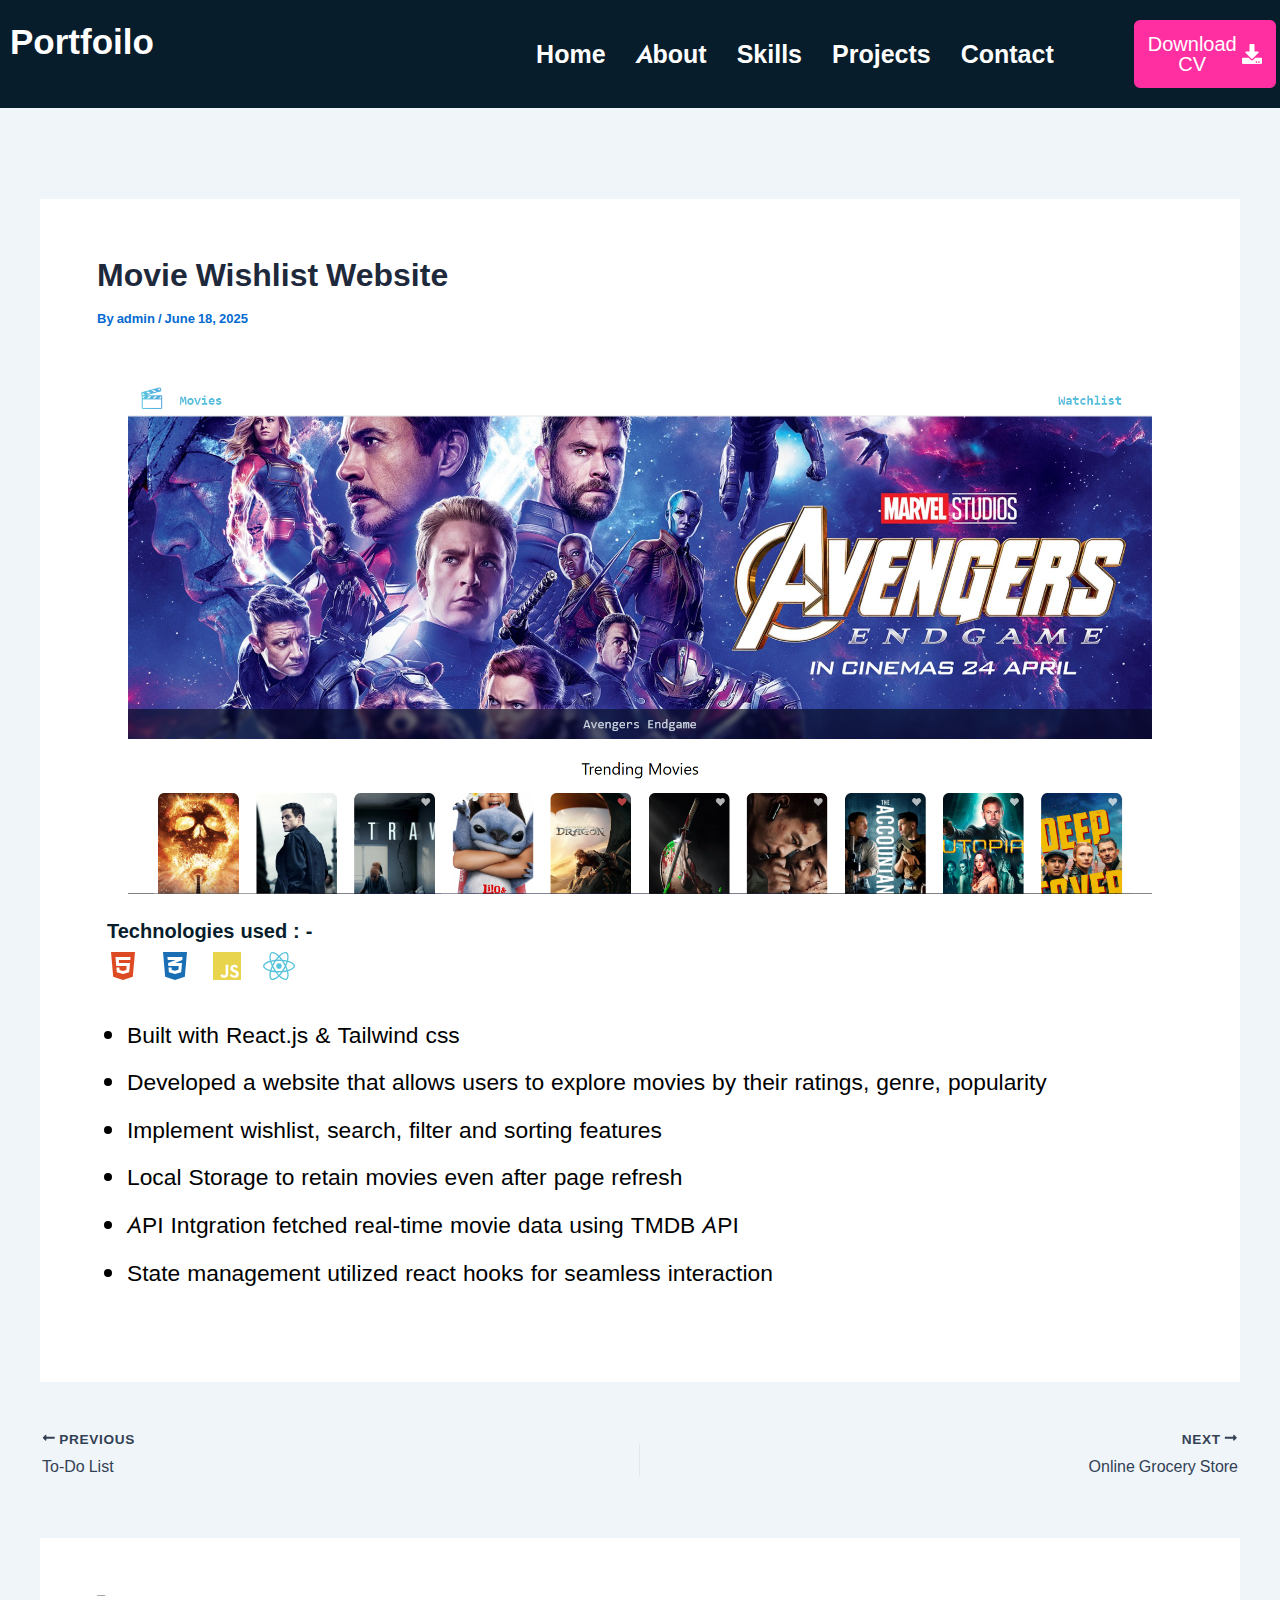
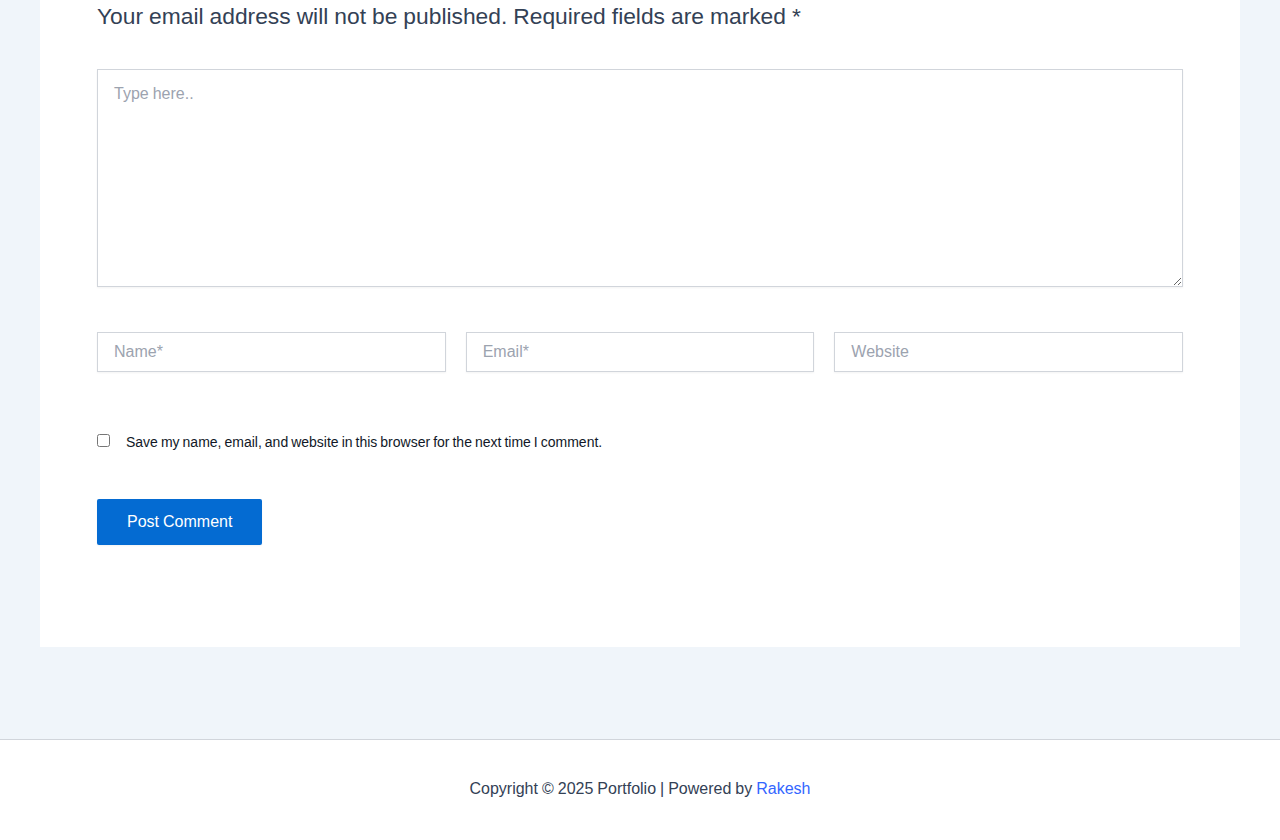
<file: movie-wishlist-website/index.html>
<!DOCTYPE html>
<html lang="en-US">
<head>
<meta charset="UTF-8">
<meta name="viewport" content="width=device-width, initial-scale=1">
	<link rel="profile" href="https://gmpg.org/xfn/11"> 
	<title>Movie Wishlist Website &ndash; Portfolio</title>
<meta name="robots" content="max-image-preview:large">
	<style>img:is([sizes="auto" i], [sizes^="auto," i]) { contain-intrinsic-size: 3000px 1500px }</style>
	<link rel="alternate" type="application/rss+xml" title="Portfolio &raquo; Feed" href="https:/feed/">
<link rel="alternate" type="application/rss+xml" title="Portfolio &raquo; Comments Feed" href="https:/comments/feed/">
<link rel="alternate" type="application/rss+xml" title="Portfolio &raquo; Movie Wishlist Website Comments Feed" href="https:/movie-wishlist-website/feed/">
<script>
window._wpemojiSettings = {"baseUrl":"https:\/\/s.w.org\/images\/core\/emoji\/16.0.1\/72x72\/","ext":".png","svgUrl":"https:\/\/s.w.org\/images\/core\/emoji\/16.0.1\/svg\/","svgExt":".svg","source":{"concatemoji":"https:\/wp-includes\/js\/wp-emoji-release.min.js?ver=6.8.2"}};
/*! This file is auto-generated */
!function(s,n){var o,i,e;function c(e){try{var t={supportTests:e,timestamp:(new Date).valueOf()};sessionStorage.setItem(o,JSON.stringify(t))}catch(e){}}function p(e,t,n){e.clearRect(0,0,e.canvas.width,e.canvas.height),e.fillText(t,0,0);var t=new Uint32Array(e.getImageData(0,0,e.canvas.width,e.canvas.height).data),a=(e.clearRect(0,0,e.canvas.width,e.canvas.height),e.fillText(n,0,0),new Uint32Array(e.getImageData(0,0,e.canvas.width,e.canvas.height).data));return t.every(function(e,t){return e===a[t]})}function u(e,t){e.clearRect(0,0,e.canvas.width,e.canvas.height),e.fillText(t,0,0);for(var n=e.getImageData(16,16,1,1),a=0;a<n.data.length;a++)if(0!==n.data[a])return!1;return!0}function f(e,t,n,a){switch(t){case"flag":return n(e,"\ud83c\udff3\ufe0f\u200d\u26a7\ufe0f","\ud83c\udff3\ufe0f\u200b\u26a7\ufe0f")?!1:!n(e,"\ud83c\udde8\ud83c\uddf6","\ud83c\udde8\u200b\ud83c\uddf6")&&!n(e,"\ud83c\udff4\udb40\udc67\udb40\udc62\udb40\udc65\udb40\udc6e\udb40\udc67\udb40\udc7f","\ud83c\udff4\u200b\udb40\udc67\u200b\udb40\udc62\u200b\udb40\udc65\u200b\udb40\udc6e\u200b\udb40\udc67\u200b\udb40\udc7f");case"emoji":return!a(e,"\ud83e\udedf")}return!1}function g(e,t,n,a){var r="undefined"!=typeof WorkerGlobalScope&&self instanceof WorkerGlobalScope?new OffscreenCanvas(300,150):s.createElement("canvas"),o=r.getContext("2d",{willReadFrequently:!0}),i=(o.textBaseline="top",o.font="600 32px Arial",{});return e.forEach(function(e){i[e]=t(o,e,n,a)}),i}function t(e){var t=s.createElement("script");t.src=e,t.defer=!0,s.head.appendChild(t)}"undefined"!=typeof Promise&&(o="wpEmojiSettingsSupports",i=["flag","emoji"],n.supports={everything:!0,everythingExceptFlag:!0},e=new Promise(function(e){s.addEventListener("DOMContentLoaded",e,{once:!0})}),new Promise(function(t){var n=function(){try{var e=JSON.parse(sessionStorage.getItem(o));if("object"==typeof e&&"number"==typeof e.timestamp&&(new Date).valueOf()<e.timestamp+604800&&"object"==typeof e.supportTests)return e.supportTests}catch(e){}return null}();if(!n){if("undefined"!=typeof Worker&&"undefined"!=typeof OffscreenCanvas&&"undefined"!=typeof URL&&URL.createObjectURL&&"undefined"!=typeof Blob)try{var e="postMessage("+g.toString()+"("+[JSON.stringify(i),f.toString(),p.toString(),u.toString()].join(",")+"));",a=new Blob([e],{type:"text/javascript"}),r=new Worker(URL.createObjectURL(a),{name:"wpTestEmojiSupports"});return void(r.onmessage=function(e){c(n=e.data),r.terminate(),t(n)})}catch(e){}c(n=g(i,f,p,u))}t(n)}).then(function(e){for(var t in e)n.supports[t]=e[t],n.supports.everything=n.supports.everything&&n.supports[t],"flag"!==t&&(n.supports.everythingExceptFlag=n.supports.everythingExceptFlag&&n.supports[t]);n.supports.everythingExceptFlag=n.supports.everythingExceptFlag&&!n.supports.flag,n.DOMReady=!1,n.readyCallback=function(){n.DOMReady=!0}}).then(function(){return e}).then(function(){var e;n.supports.everything||(n.readyCallback(),(e=n.source||{}).concatemoji?t(e.concatemoji):e.wpemoji&&e.twemoji&&(t(e.twemoji),t(e.wpemoji)))}))}((window,document),window._wpemojiSettings);
</script>
<link rel="stylesheet" id="astra-theme-css-css" href="../wp-content/themes/astra/assets/css/minified/main.min.css" media="all">
<style id="astra-theme-css-inline-css">
:root{--ast-post-nav-space:0;--ast-container-default-xlg-padding:2.5em;--ast-container-default-lg-padding:2.5em;--ast-container-default-slg-padding:2em;--ast-container-default-md-padding:2.5em;--ast-container-default-sm-padding:2.5em;--ast-container-default-xs-padding:2.4em;--ast-container-default-xxs-padding:1.8em;--ast-code-block-background:#ECEFF3;--ast-comment-inputs-background:#F9FAFB;--ast-normal-container-width:1200px;--ast-narrow-container-width:750px;--ast-blog-title-font-weight:600;--ast-blog-meta-weight:600;--ast-global-color-primary:var(--ast-global-color-4);--ast-global-color-secondary:var(--ast-global-color-5);--ast-global-color-alternate-background:var(--ast-global-color-6);--ast-global-color-subtle-background:var(--ast-global-color-7);--ast-bg-style-guide:#F8FAFC;--ast-shadow-style-guide:0px 0px 4px 0 #00000057;--ast-global-dark-bg-style:#fff;--ast-global-dark-lfs:#fbfbfb;--ast-widget-bg-color:#fafafa;--ast-wc-container-head-bg-color:#fbfbfb;--ast-title-layout-bg:#eeeeee;--ast-search-border-color:#e7e7e7;--ast-lifter-hover-bg:#e6e6e6;--ast-gallery-block-color:#000;--srfm-color-input-label:var(--ast-global-color-2);}html{font-size:118.75%;}a{color:var(--ast-global-color-0);}a:hover,a:focus{color:var(--ast-global-color-1);}body,button,input,select,textarea,.ast-button,.ast-custom-button{font-family:-apple-system,BlinkMacSystemFont,Segoe UI,Roboto,Oxygen-Sans,Ubuntu,Cantarell,Helvetica Neue,sans-serif;font-weight:500;font-size:1.2rem;line-height:var(--ast-body-line-height,1.65);}blockquote{color:var(--ast-global-color-3);}h1,.entry-content h1,h2,.entry-content h2,h3,.entry-content h3,h4,.entry-content h4,h5,.entry-content h5,h6,.entry-content h6,.site-title,.site-title a{font-weight:600;}.ast-site-identity .site-title a{color:var(--ast-global-color-2);}.site-title{font-size:26px;;display:block;}.site-header .site-description{font-size:15px;;display:none;}.entry-title{font-size:20px;;}.ast-blog-single-element.ast-taxonomy-container a{font-size:14px;;}.ast-blog-meta-container{font-size:13px;;}.archive .ast-article-post .ast-article-inner,.blog .ast-article-post .ast-article-inner,.archive .ast-article-post .ast-article-inner:hover,.blog .ast-article-post .ast-article-inner:hover{border-top-left-radius:6px;border-top-right-radius:6px;border-bottom-right-radius:6px;border-bottom-left-radius:6px;overflow:hidden;}h1,.entry-content h1{font-size:36px;;font-weight:600;line-height:1.4em;}h2,.entry-content h2{font-size:30px;;font-weight:600;line-height:1.3em;}h3,.entry-content h3{font-size:24px;;font-weight:600;line-height:1.3em;}h4,.entry-content h4{font-size:20px;;line-height:1.2em;font-weight:600;}h5,.entry-content h5{font-size:18px;;line-height:1.2em;font-weight:600;}h6,.entry-content h6{font-size:16px;;line-height:1.25em;font-weight:600;}::selection{background-color:var(--ast-global-color-0);color:#ffffff;}body,h1,.entry-title a,.entry-content h1,h2,.entry-content h2,h3,.entry-content h3,h4,.entry-content h4,h5,.entry-content h5,h6,.entry-content h6{color:var(--ast-global-color-3);}.tagcloud a:hover,.tagcloud a:focus,.tagcloud a.current-item{color:#ffffff;border-color:var(--ast-global-color-0);background-color:var(--ast-global-color-0);}input:focus,input[type="text"]:focus,input[type="email"]:focus,input[type="url"]:focus,input[type="password"]:focus,input[type="reset"]:focus,input[type="search"]:focus,textarea:focus{border-color:var(--ast-global-color-0);}input[type="radio"]:checked,input[type=reset],input[type="checkbox"]:checked,input[type="checkbox"]:hover:checked,input[type="checkbox"]:focus:checked,input[type=range]::-webkit-slider-thumb{border-color:var(--ast-global-color-0);background-color:var(--ast-global-color-0);box-shadow:none;}.site-footer a:hover + .post-count,.site-footer a:focus + .post-count{background:var(--ast-global-color-0);border-color:var(--ast-global-color-0);}.single .nav-links .nav-previous,.single .nav-links .nav-next{color:var(--ast-global-color-0);}.entry-meta,.entry-meta *{line-height:1.45;color:var(--ast-global-color-0);font-weight:600;}.entry-meta a:not(.ast-button):hover,.entry-meta a:not(.ast-button):hover *,.entry-meta a:not(.ast-button):focus,.entry-meta a:not(.ast-button):focus *,.page-links > .page-link,.page-links .page-link:hover,.post-navigation a:hover{color:var(--ast-global-color-1);}#cat option,.secondary .calendar_wrap thead a,.secondary .calendar_wrap thead a:visited{color:var(--ast-global-color-0);}.secondary .calendar_wrap #today,.ast-progress-val span{background:var(--ast-global-color-0);}.secondary a:hover + .post-count,.secondary a:focus + .post-count{background:var(--ast-global-color-0);border-color:var(--ast-global-color-0);}.calendar_wrap #today > a{color:#ffffff;}.page-links .page-link,.single .post-navigation a{color:var(--ast-global-color-3);}.ast-search-menu-icon .search-form button.search-submit{padding:0 4px;}.ast-search-menu-icon form.search-form{padding-right:0;}.ast-search-menu-icon.slide-search input.search-field{width:0;}.ast-header-search .ast-search-menu-icon.ast-dropdown-active .search-form,.ast-header-search .ast-search-menu-icon.ast-dropdown-active .search-field:focus{transition:all 0.2s;}.search-form input.search-field:focus{outline:none;}.ast-search-menu-icon .search-form button.search-submit:focus,.ast-theme-transparent-header .ast-header-search .ast-dropdown-active .ast-icon,.ast-theme-transparent-header .ast-inline-search .search-field:focus .ast-icon{color:var(--ast-global-color-1);}.ast-header-search .slide-search .search-form{border:2px solid var(--ast-global-color-0);}.ast-header-search .slide-search .search-field{background-color:(--ast-global-dark-bg-style);}.ast-archive-title{color:var(--ast-global-color-2);}.widget-title{font-size:27px;;color:var(--ast-global-color-2);}.ast-single-post .entry-content a,.ast-comment-content a:not(.ast-comment-edit-reply-wrap a){text-decoration:underline;}.ast-single-post .elementor-widget-button .elementor-button,.ast-single-post .entry-content .uagb-tab a,.ast-single-post .entry-content .uagb-ifb-cta a,.ast-single-post .entry-content .uabb-module-content a,.ast-single-post .entry-content .uagb-post-grid a,.ast-single-post .entry-content .uagb-timeline a,.ast-single-post .entry-content .uagb-toc__wrap a,.ast-single-post .entry-content .uagb-taxomony-box a,.entry-content .wp-block-latest-posts > li > a,.ast-single-post .entry-content .wp-block-file__button,a.ast-post-filter-single,.ast-single-post .ast-comment-content .comment-reply-link,.ast-single-post .ast-comment-content .comment-edit-link{text-decoration:none;}.ast-search-menu-icon.slide-search a:focus-visible:focus-visible,.astra-search-icon:focus-visible,#close:focus-visible,a:focus-visible,.ast-menu-toggle:focus-visible,.site .skip-link:focus-visible,.wp-block-loginout input:focus-visible,.wp-block-search.wp-block-search__button-inside .wp-block-search__inside-wrapper,.ast-header-navigation-arrow:focus-visible,.ast-orders-table__row .ast-orders-table__cell:focus-visible,a#ast-apply-coupon:focus-visible,#ast-apply-coupon:focus-visible,#close:focus-visible,.button.search-submit:focus-visible,#search_submit:focus,.normal-search:focus-visible,.ast-header-account-wrap:focus-visible,.astra-cart-drawer-close:focus,.ast-single-variation:focus,.ast-button:focus{outline-style:dotted;outline-color:inherit;outline-width:thin;}input:focus,input[type="text"]:focus,input[type="email"]:focus,input[type="url"]:focus,input[type="password"]:focus,input[type="reset"]:focus,input[type="search"]:focus,input[type="number"]:focus,textarea:focus,.wp-block-search__input:focus,[data-section="section-header-mobile-trigger"] .ast-button-wrap .ast-mobile-menu-trigger-minimal:focus,.ast-mobile-popup-drawer.active .menu-toggle-close:focus,#ast-scroll-top:focus,#coupon_code:focus,#ast-coupon-code:focus{border-style:dotted;border-color:inherit;border-width:thin;}input{outline:none;}.ast-logo-title-inline .site-logo-img{padding-right:1em;}body .ast-oembed-container *{position:absolute;top:0;width:100%;height:100%;left:0;}body .wp-block-embed-pocket-casts .ast-oembed-container *{position:unset;}.ast-single-post-featured-section + article {margin-top: 2em;}.site-content .ast-single-post-featured-section img {width: 100%;overflow: hidden;object-fit: cover;}.ast-separate-container .site-content .ast-single-post-featured-section + article {margin-top: -80px;z-index: 9;position: relative;border-radius: 4px;}@media (min-width: 922px) {.ast-no-sidebar .site-content .ast-article-image-container--wide {margin-left: -120px;margin-right: -120px;max-width: unset;width: unset;}.ast-left-sidebar .site-content .ast-article-image-container--wide,.ast-right-sidebar .site-content .ast-article-image-container--wide {margin-left: -10px;margin-right: -10px;}.site-content .ast-article-image-container--full {margin-left: calc( -50vw + 50%);margin-right: calc( -50vw + 50%);max-width: 100vw;width: 100vw;}.ast-left-sidebar .site-content .ast-article-image-container--full,.ast-right-sidebar .site-content .ast-article-image-container--full {margin-left: -10px;margin-right: -10px;max-width: inherit;width: auto;}}.site > .ast-single-related-posts-container {margin-top: 0;}@media (min-width: 922px) {.ast-desktop .ast-container--narrow {max-width: var(--ast-narrow-container-width);margin: 0 auto;}}input[type="text"],input[type="number"],input[type="email"],input[type="url"],input[type="password"],input[type="search"],input[type=reset],input[type=tel],input[type=date],select,textarea{font-size:16px;font-style:normal;font-weight:400;line-height:24px;width:100%;padding:12px 16px;border-radius:4px;box-shadow:0px 1px 2px 0px rgba(0,0,0,0.05);color:var(--ast-form-input-text,#475569);}input[type="text"],input[type="number"],input[type="email"],input[type="url"],input[type="password"],input[type="search"],input[type=reset],input[type=tel],input[type=date],select{height:40px;}input[type="date"]{border-width:1px;border-style:solid;border-color:var(--ast-border-color);background:var( --ast-global-color-secondary,--ast-global-color-5 );}input[type="text"]:focus,input[type="number"]:focus,input[type="email"]:focus,input[type="url"]:focus,input[type="password"]:focus,input[type="search"]:focus,input[type=reset]:focus,input[type="tel"]:focus,input[type="date"]:focus,select:focus,textarea:focus{border-color:#046BD2;box-shadow:none;outline:none;color:var(--ast-form-input-focus-text,#475569);}label,legend{color:#111827;font-size:14px;font-style:normal;font-weight:500;line-height:20px;}select{padding:6px 10px;}fieldset{padding:30px;border-radius:4px;}button,.ast-button,.button,input[type="button"],input[type="reset"],input[type="submit"]{border-radius:4px;box-shadow:0px 1px 2px 0px rgba(0,0,0,0.05);}:root{--ast-comment-inputs-background:#FFF;}::placeholder{color:var(--ast-form-field-color,#9CA3AF);}::-ms-input-placeholder{color:var(--ast-form-field-color,#9CA3AF);}@media (max-width:921.9px){#ast-desktop-header{display:none;}}@media (min-width:922px){#ast-mobile-header{display:none;}}.wp-block-buttons.aligncenter{justify-content:center;}@media (max-width:921px){.ast-theme-transparent-header #primary,.ast-theme-transparent-header #secondary{padding:0;}}@media (max-width:921px){.ast-plain-container.ast-no-sidebar #primary{padding:0;}}.ast-plain-container.ast-no-sidebar #primary{margin-top:0;margin-bottom:0;}@media (min-width:1200px){.ast-plain-container.ast-no-sidebar #primary{margin-top:60px;margin-bottom:60px;}}.wp-block-button.is-style-outline .wp-block-button__link{border-color:var(--ast-global-color-0);}div.wp-block-button.is-style-outline > .wp-block-button__link:not(.has-text-color),div.wp-block-button.wp-block-button__link.is-style-outline:not(.has-text-color){color:var(--ast-global-color-0);}.wp-block-button.is-style-outline .wp-block-button__link:hover,.wp-block-buttons .wp-block-button.is-style-outline .wp-block-button__link:focus,.wp-block-buttons .wp-block-button.is-style-outline > .wp-block-button__link:not(.has-text-color):hover,.wp-block-buttons .wp-block-button.wp-block-button__link.is-style-outline:not(.has-text-color):hover{color:#ffffff;background-color:var(--ast-global-color-1);border-color:var(--ast-global-color-1);}.post-page-numbers.current .page-link,.ast-pagination .page-numbers.current{color:#ffffff;border-color:var(--ast-global-color-0);background-color:var(--ast-global-color-0);}.wp-block-buttons .wp-block-button.is-style-outline .wp-block-button__link.wp-element-button,.ast-outline-button,.wp-block-uagb-buttons-child .uagb-buttons-repeater.ast-outline-button{border-color:var(--ast-global-color-0);border-top-width:2px;border-right-width:2px;border-bottom-width:2px;border-left-width:2px;font-family:inherit;font-weight:500;font-size:16px;;line-height:1em;padding-top:13px;padding-right:30px;padding-bottom:13px;padding-left:30px;}.wp-block-buttons .wp-block-button.is-style-outline > .wp-block-button__link:not(.has-text-color),.wp-block-buttons .wp-block-button.wp-block-button__link.is-style-outline:not(.has-text-color),.ast-outline-button{color:var(--ast-global-color-0);}.wp-block-button.is-style-outline .wp-block-button__link:hover,.wp-block-buttons .wp-block-button.is-style-outline .wp-block-button__link:focus,.wp-block-buttons .wp-block-button.is-style-outline > .wp-block-button__link:not(.has-text-color):hover,.wp-block-buttons .wp-block-button.wp-block-button__link.is-style-outline:not(.has-text-color):hover,.ast-outline-button:hover,.ast-outline-button:focus,.wp-block-uagb-buttons-child .uagb-buttons-repeater.ast-outline-button:hover,.wp-block-uagb-buttons-child .uagb-buttons-repeater.ast-outline-button:focus{color:#ffffff;background-color:var(--ast-global-color-1);border-color:var(--ast-global-color-1);}.ast-single-post .entry-content a.ast-outline-button,.ast-single-post .entry-content .is-style-outline>.wp-block-button__link{text-decoration:none;}.wp-block-button .wp-block-button__link.wp-element-button.is-style-outline:not(.has-background),.wp-block-button.is-style-outline>.wp-block-button__link.wp-element-button:not(.has-background),.ast-outline-button{background-color:transparent;}.uagb-buttons-repeater.ast-outline-button{border-radius:9999px;}@media (max-width:921px){.wp-block-buttons .wp-block-button.is-style-outline .wp-block-button__link.wp-element-button,.ast-outline-button,.wp-block-uagb-buttons-child .uagb-buttons-repeater.ast-outline-button{padding-top:12px;padding-right:28px;padding-bottom:12px;padding-left:28px;}}@media (max-width:544px){.wp-block-buttons .wp-block-button.is-style-outline .wp-block-button__link.wp-element-button,.ast-outline-button,.wp-block-uagb-buttons-child .uagb-buttons-repeater.ast-outline-button{padding-top:10px;padding-right:24px;padding-bottom:10px;padding-left:24px;}}.entry-content[data-ast-blocks-layout] > figure{margin-bottom:1em;}h1.widget-title{font-weight:600;}h2.widget-title{font-weight:600;}h3.widget-title{font-weight:600;}#page{display:flex;flex-direction:column;min-height:100vh;}.ast-404-layout-1 h1.page-title{color:var(--ast-global-color-2);}.single .post-navigation a{line-height:1em;height:inherit;}.error-404 .page-sub-title{font-size:1.5rem;font-weight:inherit;}.search .site-content .content-area .search-form{margin-bottom:0;}#page .site-content{flex-grow:1;}.widget{margin-bottom:1.25em;}#secondary li{line-height:1.5em;}#secondary .wp-block-group h2{margin-bottom:0.7em;}#secondary h2{font-size:1.7rem;}.ast-separate-container .ast-article-post,.ast-separate-container .ast-article-single,.ast-separate-container .comment-respond{padding:2.5em;}.ast-separate-container .ast-article-single .ast-article-single{padding:0;}.ast-article-single .wp-block-post-template-is-layout-grid{padding-left:0;}.ast-separate-container .comments-title,.ast-narrow-container .comments-title{padding:1.5em 2em;}.ast-page-builder-template .comment-form-textarea,.ast-comment-formwrap .ast-grid-common-col{padding:0;}.ast-comment-formwrap{padding:0;display:inline-flex;column-gap:20px;width:100%;margin-left:0;margin-right:0;}.comments-area textarea#comment:focus,.comments-area textarea#comment:active,.comments-area .ast-comment-formwrap input[type="text"]:focus,.comments-area .ast-comment-formwrap input[type="text"]:active {box-shadow:none;outline:none;}.archive.ast-page-builder-template .entry-header{margin-top:2em;}.ast-page-builder-template .ast-comment-formwrap{width:100%;}.entry-title{margin-bottom:0.6em;}.ast-archive-description p{font-size:inherit;font-weight:inherit;line-height:inherit;}.ast-article-single img{box-shadow:0 0 30px 0 rgba(0,0,0,.15);-webkit-box-shadow:0 0 30px 0 rgba(0,0,0,.15);-moz-box-shadow:0 0 30px 0 rgba(0,0,0,.15);}.ast-separate-container .ast-comment-list li.depth-1,.hentry{margin-bottom:1.5em;}.site-content section.ast-archive-description{margin-bottom:2em;}@media (min-width:921px){.ast-left-sidebar.ast-page-builder-template #secondary,.archive.ast-right-sidebar.ast-page-builder-template .site-main{padding-left:20px;padding-right:20px;}}@media (max-width:544px){.ast-comment-formwrap.ast-row{column-gap:10px;display:inline-block;}#ast-commentform .ast-grid-common-col{position:relative;width:100%;}}@media (min-width:1201px){.ast-separate-container .ast-article-post,.ast-separate-container .ast-article-single,.ast-separate-container .ast-author-box,.ast-separate-container .ast-404-layout-1,.ast-separate-container .no-results{padding:2.5em;}}@media (max-width:921px){.ast-separate-container #primary,.ast-separate-container #secondary{padding:1.5em 0;}#primary,#secondary{padding:1.5em 0;margin:0;}.ast-left-sidebar #content > .ast-container{display:flex;flex-direction:column-reverse;width:100%;}}@media (min-width:922px){.ast-separate-container.ast-right-sidebar #primary,.ast-separate-container.ast-left-sidebar #primary{border:0;}.search-no-results.ast-separate-container #primary{margin-bottom:4em;}}.wp-block-button .wp-block-button__link{color:#ffffff;}.wp-block-button .wp-block-button__link:hover,.wp-block-button .wp-block-button__link:focus{color:#ffffff;background-color:var(--ast-global-color-1);border-color:var(--ast-global-color-1);}.elementor-widget-heading h1.elementor-heading-title{line-height:1.4em;}.elementor-widget-heading h2.elementor-heading-title{line-height:1.3em;}.elementor-widget-heading h3.elementor-heading-title{line-height:1.3em;}.elementor-widget-heading h4.elementor-heading-title{line-height:1.2em;}.elementor-widget-heading h5.elementor-heading-title{line-height:1.2em;}.elementor-widget-heading h6.elementor-heading-title{line-height:1.25em;}.wp-block-button .wp-block-button__link,.wp-block-search .wp-block-search__button,body .wp-block-file .wp-block-file__button{border-color:var(--ast-global-color-0);background-color:var(--ast-global-color-0);color:#ffffff;font-family:inherit;font-weight:500;line-height:1em;font-size:16px;;padding-top:15px;padding-right:30px;padding-bottom:15px;padding-left:30px;}.ast-single-post .entry-content .wp-block-button .wp-block-button__link,.ast-single-post .entry-content .wp-block-search .wp-block-search__button,body .entry-content .wp-block-file .wp-block-file__button{text-decoration:none;}@media (max-width:921px){.wp-block-button .wp-block-button__link,.wp-block-search .wp-block-search__button,body .wp-block-file .wp-block-file__button{padding-top:14px;padding-right:28px;padding-bottom:14px;padding-left:28px;}}@media (max-width:544px){.wp-block-button .wp-block-button__link,.wp-block-search .wp-block-search__button,body .wp-block-file .wp-block-file__button{padding-top:12px;padding-right:24px;padding-bottom:12px;padding-left:24px;}}.menu-toggle,button,.ast-button,.ast-custom-button,.button,input#submit,input[type="button"],input[type="submit"],input[type="reset"],#comments .submit,.search .search-submit,form[CLASS*="wp-block-search__"].wp-block-search .wp-block-search__inside-wrapper .wp-block-search__button,body .wp-block-file .wp-block-file__button,.search .search-submit{border-style:solid;border-top-width:0;border-right-width:0;border-left-width:0;border-bottom-width:0;color:#ffffff;border-color:var(--ast-global-color-0);background-color:var(--ast-global-color-0);padding-top:15px;padding-right:30px;padding-bottom:15px;padding-left:30px;font-family:inherit;font-weight:500;font-size:16px;;line-height:1em;}button:focus,.menu-toggle:hover,button:hover,.ast-button:hover,.ast-custom-button:hover .button:hover,.ast-custom-button:hover ,input[type=reset]:hover,input[type=reset]:focus,input#submit:hover,input#submit:focus,input[type="button"]:hover,input[type="button"]:focus,input[type="submit"]:hover,input[type="submit"]:focus,form[CLASS*="wp-block-search__"].wp-block-search .wp-block-search__inside-wrapper .wp-block-search__button:hover,form[CLASS*="wp-block-search__"].wp-block-search .wp-block-search__inside-wrapper .wp-block-search__button:focus,body .wp-block-file .wp-block-file__button:hover,body .wp-block-file .wp-block-file__button:focus{color:#ffffff;background-color:var(--ast-global-color-1);border-color:var(--ast-global-color-1);}form[CLASS*="wp-block-search__"].wp-block-search .wp-block-search__inside-wrapper .wp-block-search__button.has-icon{padding-top:calc(15px - 3px);padding-right:calc(30px - 3px);padding-bottom:calc(15px - 3px);padding-left:calc(30px - 3px);}@media (max-width:921px){.menu-toggle,button,.ast-button,.ast-custom-button,.button,input#submit,input[type="button"],input[type="submit"],input[type="reset"],#comments .submit,.search .search-submit,form[CLASS*="wp-block-search__"].wp-block-search .wp-block-search__inside-wrapper .wp-block-search__button,body .wp-block-file .wp-block-file__button,.search .search-submit{padding-top:14px;padding-right:28px;padding-bottom:14px;padding-left:28px;}}@media (max-width:544px){.menu-toggle,button,.ast-button,.ast-custom-button,.button,input#submit,input[type="button"],input[type="submit"],input[type="reset"],#comments .submit,.search .search-submit,form[CLASS*="wp-block-search__"].wp-block-search .wp-block-search__inside-wrapper .wp-block-search__button,body .wp-block-file .wp-block-file__button,.search .search-submit{padding-top:12px;padding-right:24px;padding-bottom:12px;padding-left:24px;}}@media (max-width:921px){.ast-mobile-header-stack .main-header-bar .ast-search-menu-icon{display:inline-block;}.ast-header-break-point.ast-header-custom-item-outside .ast-mobile-header-stack .main-header-bar .ast-search-icon{margin:0;}.ast-comment-avatar-wrap img{max-width:2.5em;}.ast-comment-meta{padding:0 1.8888em 1.3333em;}}@media (min-width:544px){.ast-container{max-width:100%;}}@media (max-width:544px){.ast-separate-container .ast-article-post,.ast-separate-container .ast-article-single,.ast-separate-container .comments-title,.ast-separate-container .ast-archive-description{padding:1.5em 1em;}.ast-separate-container #content .ast-container{padding-left:0.54em;padding-right:0.54em;}.ast-separate-container .ast-comment-list .bypostauthor{padding:.5em;}.ast-search-menu-icon.ast-dropdown-active .search-field{width:170px;}} #ast-mobile-header .ast-site-header-cart-li a{pointer-events:none;}.ast-separate-container{background-color:var(--ast-global-color-5);background-image:none;}@media (max-width:921px){.site-title{display:block;}.site-header .site-description{display:none;}h1,.entry-content h1{font-size:30px;;}h2,.entry-content h2{font-size:25px;;}h3,.entry-content h3{font-size:20px;;}}@media (max-width:544px){.site-title{display:block;}.site-header .site-description{display:none;}h1,.entry-content h1{font-size:30px;;}h2,.entry-content h2{font-size:25px;;}h3,.entry-content h3{font-size:20px;;}}@media (max-width:921px){html{font-size:108.3%;}}@media (max-width:544px){html{font-size:108.3%;}}@media (min-width:922px){.ast-container{max-width:1240px;}}@media (min-width:922px){.site-content .ast-container{display:flex;}}@media (max-width:921px){.site-content .ast-container{flex-direction:column;}}.entry-content h1,.entry-content h2,.entry-content h3,.entry-content h4,.entry-content h5,.entry-content h6{clear:none;}@media (min-width:922px){.main-header-menu .sub-menu .menu-item.ast-left-align-sub-menu:hover > .sub-menu,.main-header-menu .sub-menu .menu-item.ast-left-align-sub-menu.focus > .sub-menu{margin-left:-0px;}}.entry-content li > p{margin-bottom:0;}.site .comments-area{padding-bottom:2em;margin-top:2em;}.wp-block-file {display: flex;align-items: center;flex-wrap: wrap;justify-content: space-between;}.wp-block-pullquote {border: none;}.wp-block-pullquote blockquote::before {content: "\201D";font-family: "Helvetica",sans-serif;display: flex;transform: rotate( 180deg );font-size: 6rem;font-style: normal;line-height: 1;font-weight: bold;align-items: center;justify-content: center;}.has-text-align-right > blockquote::before {justify-content: flex-start;}.has-text-align-left > blockquote::before {justify-content: flex-end;}figure.wp-block-pullquote.is-style-solid-color blockquote {max-width: 100%;text-align: inherit;}:root {--wp--custom--ast-default-block-top-padding: 3em;--wp--custom--ast-default-block-right-padding: 3em;--wp--custom--ast-default-block-bottom-padding: 3em;--wp--custom--ast-default-block-left-padding: 3em;--wp--custom--ast-container-width: 1200px;--wp--custom--ast-content-width-size: 1200px;--wp--custom--ast-wide-width-size: calc(1200px + var(--wp--custom--ast-default-block-left-padding) + var(--wp--custom--ast-default-block-right-padding));}.ast-narrow-container {--wp--custom--ast-content-width-size: 750px;--wp--custom--ast-wide-width-size: 750px;}@media(max-width: 921px) {:root {--wp--custom--ast-default-block-top-padding: 3em;--wp--custom--ast-default-block-right-padding: 2em;--wp--custom--ast-default-block-bottom-padding: 3em;--wp--custom--ast-default-block-left-padding: 2em;}}@media(max-width: 544px) {:root {--wp--custom--ast-default-block-top-padding: 3em;--wp--custom--ast-default-block-right-padding: 1.5em;--wp--custom--ast-default-block-bottom-padding: 3em;--wp--custom--ast-default-block-left-padding: 1.5em;}}.entry-content > .wp-block-group,.entry-content > .wp-block-cover,.entry-content > .wp-block-columns {padding-top: var(--wp--custom--ast-default-block-top-padding);padding-right: var(--wp--custom--ast-default-block-right-padding);padding-bottom: var(--wp--custom--ast-default-block-bottom-padding);padding-left: var(--wp--custom--ast-default-block-left-padding);}.ast-plain-container.ast-no-sidebar .entry-content > .alignfull,.ast-page-builder-template .ast-no-sidebar .entry-content > .alignfull {margin-left: calc( -50vw + 50%);margin-right: calc( -50vw + 50%);max-width: 100vw;width: 100vw;}.ast-plain-container.ast-no-sidebar .entry-content .alignfull .alignfull,.ast-page-builder-template.ast-no-sidebar .entry-content .alignfull .alignfull,.ast-plain-container.ast-no-sidebar .entry-content .alignfull .alignwide,.ast-page-builder-template.ast-no-sidebar .entry-content .alignfull .alignwide,.ast-plain-container.ast-no-sidebar .entry-content .alignwide .alignfull,.ast-page-builder-template.ast-no-sidebar .entry-content .alignwide .alignfull,.ast-plain-container.ast-no-sidebar .entry-content .alignwide .alignwide,.ast-page-builder-template.ast-no-sidebar .entry-content .alignwide .alignwide,.ast-plain-container.ast-no-sidebar .entry-content .wp-block-column .alignfull,.ast-page-builder-template.ast-no-sidebar .entry-content .wp-block-column .alignfull,.ast-plain-container.ast-no-sidebar .entry-content .wp-block-column .alignwide,.ast-page-builder-template.ast-no-sidebar .entry-content .wp-block-column .alignwide {margin-left: auto;margin-right: auto;width: 100%;}[data-ast-blocks-layout] .wp-block-separator:not(.is-style-dots) {height: 0;}[data-ast-blocks-layout] .wp-block-separator {margin: 20px auto;}[data-ast-blocks-layout] .wp-block-separator:not(.is-style-wide):not(.is-style-dots) {max-width: 100px;}[data-ast-blocks-layout] .wp-block-separator.has-background {padding: 0;}.entry-content[data-ast-blocks-layout] > * {max-width: var(--wp--custom--ast-content-width-size);margin-left: auto;margin-right: auto;}.entry-content[data-ast-blocks-layout] > .alignwide {max-width: var(--wp--custom--ast-wide-width-size);}.entry-content[data-ast-blocks-layout] .alignfull {max-width: none;}.entry-content .wp-block-columns {margin-bottom: 0;}blockquote {margin: 1.5em;border-color: rgba(0,0,0,0.05);}.wp-block-quote:not(.has-text-align-right):not(.has-text-align-center) {border-left: 5px solid rgba(0,0,0,0.05);}.has-text-align-right > blockquote,blockquote.has-text-align-right {border-right: 5px solid rgba(0,0,0,0.05);}.has-text-align-left > blockquote,blockquote.has-text-align-left {border-left: 5px solid rgba(0,0,0,0.05);}.wp-block-site-tagline,.wp-block-latest-posts .read-more {margin-top: 15px;}.wp-block-loginout p label {display: block;}.wp-block-loginout p:not(.login-remember):not(.login-submit) input {width: 100%;}.wp-block-loginout input:focus {border-color: transparent;}.wp-block-loginout input:focus {outline: thin dotted;}.entry-content .wp-block-media-text .wp-block-media-text__content {padding: 0 0 0 8%;}.entry-content .wp-block-media-text.has-media-on-the-right .wp-block-media-text__content {padding: 0 8% 0 0;}.entry-content .wp-block-media-text.has-background .wp-block-media-text__content {padding: 8%;}.entry-content .wp-block-cover:not([class*="background-color"]):not(.has-text-color.has-link-color) .wp-block-cover__inner-container,.entry-content .wp-block-cover:not([class*="background-color"]) .wp-block-cover-image-text,.entry-content .wp-block-cover:not([class*="background-color"]) .wp-block-cover-text,.entry-content .wp-block-cover-image:not([class*="background-color"]) .wp-block-cover__inner-container,.entry-content .wp-block-cover-image:not([class*="background-color"]) .wp-block-cover-image-text,.entry-content .wp-block-cover-image:not([class*="background-color"]) .wp-block-cover-text {color: var(--ast-global-color-primary,var(--ast-global-color-5));}.wp-block-loginout .login-remember input {width: 1.1rem;height: 1.1rem;margin: 0 5px 4px 0;vertical-align: middle;}.wp-block-latest-posts > li > *:first-child,.wp-block-latest-posts:not(.is-grid) > li:first-child {margin-top: 0;}.entry-content > .wp-block-buttons,.entry-content > .wp-block-uagb-buttons {margin-bottom: 1.5em;}.wp-block-search__inside-wrapper .wp-block-search__input {padding: 0 10px;color: var(--ast-global-color-3);background: var(--ast-global-color-primary,var(--ast-global-color-5));border-color: var(--ast-border-color);}.wp-block-latest-posts .read-more {margin-bottom: 1.5em;}.wp-block-search__no-button .wp-block-search__inside-wrapper .wp-block-search__input {padding-top: 5px;padding-bottom: 5px;}.wp-block-latest-posts .wp-block-latest-posts__post-date,.wp-block-latest-posts .wp-block-latest-posts__post-author {font-size: 1rem;}.wp-block-latest-posts > li > *,.wp-block-latest-posts:not(.is-grid) > li {margin-top: 12px;margin-bottom: 12px;}.ast-page-builder-template .entry-content[data-ast-blocks-layout] > *,.ast-page-builder-template .entry-content[data-ast-blocks-layout] > .alignfull:not(.wp-block-group):not(.uagb-is-root-container) > * {max-width: none;}.ast-page-builder-template .entry-content[data-ast-blocks-layout] > .alignwide:not(.uagb-is-root-container) > * {max-width: var(--wp--custom--ast-wide-width-size);}.ast-page-builder-template .entry-content[data-ast-blocks-layout] > .inherit-container-width > *,.ast-page-builder-template .entry-content[data-ast-blocks-layout] > *:not(.wp-block-group):not(.uagb-is-root-container) > *,.entry-content[data-ast-blocks-layout] > .wp-block-cover .wp-block-cover__inner-container {max-width: none ;margin-left: auto;margin-right: auto;}.entry-content[data-ast-blocks-layout] .wp-block-cover:not(.alignleft):not(.alignright) {width: auto;}@media(max-width: 1200px) {.ast-separate-container .entry-content > .alignfull,.ast-separate-container .entry-content[data-ast-blocks-layout] > .alignwide,.ast-plain-container .entry-content[data-ast-blocks-layout] > .alignwide,.ast-plain-container .entry-content .alignfull {margin-left: calc(-1 * min(var(--ast-container-default-xlg-padding),20px)) ;margin-right: calc(-1 * min(var(--ast-container-default-xlg-padding),20px));}}@media(min-width: 1201px) {.ast-separate-container .entry-content > .alignfull {margin-left: calc(-1 * var(--ast-container-default-xlg-padding) );margin-right: calc(-1 * var(--ast-container-default-xlg-padding) );}.ast-separate-container .entry-content[data-ast-blocks-layout] > .alignwide,.ast-plain-container .entry-content[data-ast-blocks-layout] > .alignwide {margin-left: auto;margin-right: auto;}}@media(min-width: 921px) {.ast-separate-container .entry-content .wp-block-group.alignwide:not(.inherit-container-width) > :where(:not(.alignleft):not(.alignright)),.ast-plain-container .entry-content .wp-block-group.alignwide:not(.inherit-container-width) > :where(:not(.alignleft):not(.alignright)) {max-width: calc( var(--wp--custom--ast-content-width-size) + 80px );}.ast-plain-container.ast-right-sidebar .entry-content[data-ast-blocks-layout] .alignfull,.ast-plain-container.ast-left-sidebar .entry-content[data-ast-blocks-layout] .alignfull {margin-left: -60px;margin-right: -60px;}}@media(min-width: 544px) {.entry-content > .alignleft {margin-right: 20px;}.entry-content > .alignright {margin-left: 20px;}}@media (max-width:544px){.wp-block-columns .wp-block-column:not(:last-child){margin-bottom:20px;}.wp-block-latest-posts{margin:0;}}@media( max-width: 600px ) {.entry-content .wp-block-media-text .wp-block-media-text__content,.entry-content .wp-block-media-text.has-media-on-the-right .wp-block-media-text__content {padding: 8% 0 0;}.entry-content .wp-block-media-text.has-background .wp-block-media-text__content {padding: 8%;}}.ast-page-builder-template .entry-header {padding-left: 0;}.ast-narrow-container .site-content .wp-block-uagb-image--align-full .wp-block-uagb-image__figure {max-width: 100%;margin-left: auto;margin-right: auto;}.entry-content ul,.entry-content ol {padding: revert;margin: revert;padding-left: 20px;}:root .has-ast-global-color-0-color{color:var(--ast-global-color-0);}:root .has-ast-global-color-0-background-color{background-color:var(--ast-global-color-0);}:root .wp-block-button .has-ast-global-color-0-color{color:var(--ast-global-color-0);}:root .wp-block-button .has-ast-global-color-0-background-color{background-color:var(--ast-global-color-0);}:root .has-ast-global-color-1-color{color:var(--ast-global-color-1);}:root .has-ast-global-color-1-background-color{background-color:var(--ast-global-color-1);}:root .wp-block-button .has-ast-global-color-1-color{color:var(--ast-global-color-1);}:root .wp-block-button .has-ast-global-color-1-background-color{background-color:var(--ast-global-color-1);}:root .has-ast-global-color-2-color{color:var(--ast-global-color-2);}:root .has-ast-global-color-2-background-color{background-color:var(--ast-global-color-2);}:root .wp-block-button .has-ast-global-color-2-color{color:var(--ast-global-color-2);}:root .wp-block-button .has-ast-global-color-2-background-color{background-color:var(--ast-global-color-2);}:root .has-ast-global-color-3-color{color:var(--ast-global-color-3);}:root .has-ast-global-color-3-background-color{background-color:var(--ast-global-color-3);}:root .wp-block-button .has-ast-global-color-3-color{color:var(--ast-global-color-3);}:root .wp-block-button .has-ast-global-color-3-background-color{background-color:var(--ast-global-color-3);}:root .has-ast-global-color-4-color{color:var(--ast-global-color-4);}:root .has-ast-global-color-4-background-color{background-color:var(--ast-global-color-4);}:root .wp-block-button .has-ast-global-color-4-color{color:var(--ast-global-color-4);}:root .wp-block-button .has-ast-global-color-4-background-color{background-color:var(--ast-global-color-4);}:root .has-ast-global-color-5-color{color:var(--ast-global-color-5);}:root .has-ast-global-color-5-background-color{background-color:var(--ast-global-color-5);}:root .wp-block-button .has-ast-global-color-5-color{color:var(--ast-global-color-5);}:root .wp-block-button .has-ast-global-color-5-background-color{background-color:var(--ast-global-color-5);}:root .has-ast-global-color-6-color{color:var(--ast-global-color-6);}:root .has-ast-global-color-6-background-color{background-color:var(--ast-global-color-6);}:root .wp-block-button .has-ast-global-color-6-color{color:var(--ast-global-color-6);}:root .wp-block-button .has-ast-global-color-6-background-color{background-color:var(--ast-global-color-6);}:root .has-ast-global-color-7-color{color:var(--ast-global-color-7);}:root .has-ast-global-color-7-background-color{background-color:var(--ast-global-color-7);}:root .wp-block-button .has-ast-global-color-7-color{color:var(--ast-global-color-7);}:root .wp-block-button .has-ast-global-color-7-background-color{background-color:var(--ast-global-color-7);}:root .has-ast-global-color-8-color{color:var(--ast-global-color-8);}:root .has-ast-global-color-8-background-color{background-color:var(--ast-global-color-8);}:root .wp-block-button .has-ast-global-color-8-color{color:var(--ast-global-color-8);}:root .wp-block-button .has-ast-global-color-8-background-color{background-color:var(--ast-global-color-8);}:root{--ast-global-color-0:#046bd2;--ast-global-color-1:#045cb4;--ast-global-color-2:#1e293b;--ast-global-color-3:#334155;--ast-global-color-4:#FFFFFF;--ast-global-color-5:#F0F5FA;--ast-global-color-6:#111111;--ast-global-color-7:#D1D5DB;--ast-global-color-8:#111111;}:root {--ast-border-color : var(--ast-global-color-7);}.ast-single-entry-banner {-js-display: flex;display: flex;flex-direction: column;justify-content: center;text-align: center;position: relative;background: var(--ast-title-layout-bg);}.ast-single-entry-banner[data-banner-layout="layout-1"] {max-width: 1200px;background: inherit;padding: 20px 0;}.ast-single-entry-banner[data-banner-width-type="custom"] {margin: 0 auto;width: 100%;}.ast-single-entry-banner + .site-content .entry-header {margin-bottom: 0;}.site .ast-author-avatar {--ast-author-avatar-size: ;}a.ast-underline-text {text-decoration: underline;}.ast-container > .ast-terms-link {position: relative;display: block;}a.ast-button.ast-badge-tax {padding: 4px 8px;border-radius: 3px;font-size: inherit;}header.entry-header .entry-title{font-weight:600;font-size:32px;;}header.entry-header .entry-meta,header.entry-header .entry-meta *{font-weight:600;font-size:13px;;}header.entry-header > *:not(:last-child){margin-bottom:15px;}header.entry-header .post-thumb-img-content{text-align:center;}header.entry-header .post-thumb img,.ast-single-post-featured-section.post-thumb img{aspect-ratio:16/9;width:100%;height:100%;}.ast-archive-entry-banner {-js-display: flex;display: flex;flex-direction: column;justify-content: center;text-align: center;position: relative;background: var(--ast-title-layout-bg);}.ast-archive-entry-banner[data-banner-width-type="custom"] {margin: 0 auto;width: 100%;}.ast-archive-entry-banner[data-banner-layout="layout-1"] {background: inherit;padding: 20px 0;text-align: left;}body.archive .ast-archive-description{max-width:1200px;width:100%;text-align:left;padding-top:3em;padding-right:3em;padding-bottom:3em;padding-left:3em;}body.archive .ast-archive-description .ast-archive-title,body.archive .ast-archive-description .ast-archive-title *{font-weight:600;font-size:32px;;}body.archive .ast-archive-description > *:not(:last-child){margin-bottom:10px;}@media (max-width:921px){body.archive .ast-archive-description{text-align:left;}}@media (max-width:544px){body.archive .ast-archive-description{text-align:left;}}.ast-breadcrumbs .trail-browse,.ast-breadcrumbs .trail-items,.ast-breadcrumbs .trail-items li{display:inline-block;margin:0;padding:0;border:none;background:inherit;text-indent:0;text-decoration:none;}.ast-breadcrumbs .trail-browse{font-size:inherit;font-style:inherit;font-weight:inherit;color:inherit;}.ast-breadcrumbs .trail-items{list-style:none;}.trail-items li::after{padding:0 0.3em;content:"\00bb";}.trail-items li:last-of-type::after{display:none;}h1,.entry-content h1,h2,.entry-content h2,h3,.entry-content h3,h4,.entry-content h4,h5,.entry-content h5,h6,.entry-content h6{color:var(--ast-global-color-2);}.entry-title a{color:var(--ast-global-color-2);}@media (max-width:921px){.ast-builder-grid-row-container.ast-builder-grid-row-tablet-3-firstrow .ast-builder-grid-row > *:first-child,.ast-builder-grid-row-container.ast-builder-grid-row-tablet-3-lastrow .ast-builder-grid-row > *:last-child{grid-column:1 / -1;}}@media (max-width:544px){.ast-builder-grid-row-container.ast-builder-grid-row-mobile-3-firstrow .ast-builder-grid-row > *:first-child,.ast-builder-grid-row-container.ast-builder-grid-row-mobile-3-lastrow .ast-builder-grid-row > *:last-child{grid-column:1 / -1;}}.ast-builder-layout-element[data-section="title_tagline"]{display:flex;}@media (max-width:921px){.ast-header-break-point .ast-builder-layout-element[data-section="title_tagline"]{display:flex;}}@media (max-width:544px){.ast-header-break-point .ast-builder-layout-element[data-section="title_tagline"]{display:flex;}}.ast-builder-menu-1{font-family:inherit;font-weight:inherit;}.ast-builder-menu-1 .menu-item > .menu-link{color:var(--ast-global-color-3);}.ast-builder-menu-1 .menu-item > .ast-menu-toggle{color:var(--ast-global-color-3);}.ast-builder-menu-1 .menu-item:hover > .menu-link,.ast-builder-menu-1 .inline-on-mobile .menu-item:hover > .ast-menu-toggle{color:var(--ast-global-color-1);}.ast-builder-menu-1 .menu-item:hover > .ast-menu-toggle{color:var(--ast-global-color-1);}.ast-builder-menu-1 .menu-item.current-menu-item > .menu-link,.ast-builder-menu-1 .inline-on-mobile .menu-item.current-menu-item > .ast-menu-toggle,.ast-builder-menu-1 .current-menu-ancestor > .menu-link{color:var(--ast-global-color-1);}.ast-builder-menu-1 .menu-item.current-menu-item > .ast-menu-toggle{color:var(--ast-global-color-1);}.ast-builder-menu-1 .sub-menu,.ast-builder-menu-1 .inline-on-mobile .sub-menu{border-top-width:2px;border-bottom-width:0px;border-right-width:0px;border-left-width:0px;border-color:var(--ast-global-color-0);border-style:solid;}.ast-builder-menu-1 .sub-menu .sub-menu{top:-2px;}.ast-builder-menu-1 .main-header-menu > .menu-item > .sub-menu,.ast-builder-menu-1 .main-header-menu > .menu-item > .astra-full-megamenu-wrapper{margin-top:0px;}.ast-desktop .ast-builder-menu-1 .main-header-menu > .menu-item > .sub-menu:before,.ast-desktop .ast-builder-menu-1 .main-header-menu > .menu-item > .astra-full-megamenu-wrapper:before{height:calc( 0px + 2px + 5px );}.ast-desktop .ast-builder-menu-1 .menu-item .sub-menu .menu-link{border-style:none;}@media (max-width:921px){.ast-header-break-point .ast-builder-menu-1 .menu-item.menu-item-has-children > .ast-menu-toggle{top:0;}.ast-builder-menu-1 .inline-on-mobile .menu-item.menu-item-has-children > .ast-menu-toggle{right:-15px;}.ast-builder-menu-1 .menu-item-has-children > .menu-link:after{content:unset;}.ast-builder-menu-1 .main-header-menu > .menu-item > .sub-menu,.ast-builder-menu-1 .main-header-menu > .menu-item > .astra-full-megamenu-wrapper{margin-top:0;}}@media (max-width:544px){.ast-header-break-point .ast-builder-menu-1 .menu-item.menu-item-has-children > .ast-menu-toggle{top:0;}.ast-builder-menu-1 .main-header-menu > .menu-item > .sub-menu,.ast-builder-menu-1 .main-header-menu > .menu-item > .astra-full-megamenu-wrapper{margin-top:0;}}.ast-builder-menu-1{display:flex;}@media (max-width:921px){.ast-header-break-point .ast-builder-menu-1{display:flex;}}@media (max-width:544px){.ast-header-break-point .ast-builder-menu-1{display:flex;}}.site-below-footer-wrap{padding-top:20px;padding-bottom:20px;}.site-below-footer-wrap[data-section="section-below-footer-builder"]{background-color:var(--ast-global-color-4 );min-height:60px;border-style:solid;border-width:0px;border-top-width:1px;border-top-color:var( --ast-global-color-subtle-background,--ast-global-color-7 );}.site-below-footer-wrap[data-section="section-below-footer-builder"] .ast-builder-grid-row{max-width:1200px;min-height:60px;margin-left:auto;margin-right:auto;}.site-below-footer-wrap[data-section="section-below-footer-builder"] .ast-builder-grid-row,.site-below-footer-wrap[data-section="section-below-footer-builder"] .site-footer-section{align-items:center;}.site-below-footer-wrap[data-section="section-below-footer-builder"].ast-footer-row-inline .site-footer-section{display:flex;margin-bottom:0;}.ast-builder-grid-row-full .ast-builder-grid-row{grid-template-columns:1fr;}@media (max-width:921px){.site-below-footer-wrap[data-section="section-below-footer-builder"].ast-footer-row-tablet-inline .site-footer-section{display:flex;margin-bottom:0;}.site-below-footer-wrap[data-section="section-below-footer-builder"].ast-footer-row-tablet-stack .site-footer-section{display:block;margin-bottom:10px;}.ast-builder-grid-row-container.ast-builder-grid-row-tablet-full .ast-builder-grid-row{grid-template-columns:1fr;}}@media (max-width:544px){.site-below-footer-wrap[data-section="section-below-footer-builder"].ast-footer-row-mobile-inline .site-footer-section{display:flex;margin-bottom:0;}.site-below-footer-wrap[data-section="section-below-footer-builder"].ast-footer-row-mobile-stack .site-footer-section{display:block;margin-bottom:10px;}.ast-builder-grid-row-container.ast-builder-grid-row-mobile-full .ast-builder-grid-row{grid-template-columns:1fr;}}.site-below-footer-wrap[data-section="section-below-footer-builder"]{display:grid;}@media (max-width:921px){.ast-header-break-point .site-below-footer-wrap[data-section="section-below-footer-builder"]{display:grid;}}@media (max-width:544px){.ast-header-break-point .site-below-footer-wrap[data-section="section-below-footer-builder"]{display:grid;}}.ast-footer-copyright{text-align:center;}.ast-footer-copyright {color:var(--ast-global-color-3);}@media (max-width:921px){.ast-footer-copyright{text-align:center;}}@media (max-width:544px){.ast-footer-copyright{text-align:center;}}.ast-footer-copyright {font-size:16px;;}.ast-footer-copyright.ast-builder-layout-element{display:flex;}@media (max-width:921px){.ast-header-break-point .ast-footer-copyright.ast-builder-layout-element{display:flex;}}@media (max-width:544px){.ast-header-break-point .ast-footer-copyright.ast-builder-layout-element{display:flex;}}.footer-widget-area.widget-area.site-footer-focus-item{width:auto;}.ast-footer-row-inline .footer-widget-area.widget-area.site-footer-focus-item{width:100%;}.elementor-widget-heading .elementor-heading-title{margin:0;}.elementor-page .ast-menu-toggle{color:unset !important;background:unset !important;}.elementor-post.elementor-grid-item.hentry{margin-bottom:0;}.woocommerce div.product .elementor-element.elementor-products-grid .related.products ul.products li.product,.elementor-element .elementor-wc-products .woocommerce[class*='columns-'] ul.products li.product{width:auto;margin:0;float:none;}.elementor-toc__list-wrapper{margin:0;}body .elementor hr{background-color:#ccc;margin:0;}.ast-left-sidebar .elementor-section.elementor-section-stretched,.ast-right-sidebar .elementor-section.elementor-section-stretched{max-width:100%;left:0 !important;}.elementor-posts-container [CLASS*="ast-width-"]{width:100%;}.elementor-template-full-width .ast-container{display:block;}.elementor-screen-only,.screen-reader-text,.screen-reader-text span,.ui-helper-hidden-accessible{top:0 !important;}@media (max-width:544px){.elementor-element .elementor-wc-products .woocommerce[class*="columns-"] ul.products li.product{width:auto;margin:0;}.elementor-element .woocommerce .woocommerce-result-count{float:none;}}.ast-header-break-point .main-header-bar{border-bottom-width:1px;}@media (min-width:922px){.main-header-bar{border-bottom-width:1px;}}.main-header-menu .menu-item, #astra-footer-menu .menu-item, .main-header-bar .ast-masthead-custom-menu-items{-js-display:flex;display:flex;-webkit-box-pack:center;-webkit-justify-content:center;-moz-box-pack:center;-ms-flex-pack:center;justify-content:center;-webkit-box-orient:vertical;-webkit-box-direction:normal;-webkit-flex-direction:column;-moz-box-orient:vertical;-moz-box-direction:normal;-ms-flex-direction:column;flex-direction:column;}.main-header-menu > .menu-item > .menu-link, #astra-footer-menu > .menu-item > .menu-link{height:100%;-webkit-box-align:center;-webkit-align-items:center;-moz-box-align:center;-ms-flex-align:center;align-items:center;-js-display:flex;display:flex;}.ast-header-break-point .main-navigation ul .menu-item .menu-link .icon-arrow:first-of-type svg{top:.2em;margin-top:0px;margin-left:0px;width:.65em;transform:translate(0, -2px) rotateZ(270deg);}.ast-mobile-popup-content .ast-submenu-expanded > .ast-menu-toggle{transform:rotateX(180deg);overflow-y:auto;}@media (min-width:922px){.ast-builder-menu .main-navigation > ul > li:last-child a{margin-right:0;}}.ast-separate-container .ast-article-inner{background-color:var(--ast-global-color-4);background-image:none;}@media (max-width:921px){.ast-separate-container .ast-article-inner{background-color:var(--ast-global-color-4);background-image:none;}}@media (max-width:544px){.ast-separate-container .ast-article-inner{background-color:var(--ast-global-color-4);background-image:none;}}.ast-separate-container .ast-article-single:not(.ast-related-post), .ast-separate-container .error-404, .ast-separate-container .no-results, .single.ast-separate-container .site-main .ast-author-meta, .ast-separate-container .related-posts-title-wrapper, .ast-separate-container .comments-count-wrapper, .ast-box-layout.ast-plain-container .site-content, .ast-padded-layout.ast-plain-container .site-content, .ast-separate-container .ast-archive-description, .ast-separate-container .comments-area{background-color:var(--ast-global-color-4);background-image:none;}@media (max-width:921px){.ast-separate-container .ast-article-single:not(.ast-related-post), .ast-separate-container .error-404, .ast-separate-container .no-results, .single.ast-separate-container .site-main .ast-author-meta, .ast-separate-container .related-posts-title-wrapper, .ast-separate-container .comments-count-wrapper, .ast-box-layout.ast-plain-container .site-content, .ast-padded-layout.ast-plain-container .site-content, .ast-separate-container .ast-archive-description{background-color:var(--ast-global-color-4);background-image:none;}}@media (max-width:544px){.ast-separate-container .ast-article-single:not(.ast-related-post), .ast-separate-container .error-404, .ast-separate-container .no-results, .single.ast-separate-container .site-main .ast-author-meta, .ast-separate-container .related-posts-title-wrapper, .ast-separate-container .comments-count-wrapper, .ast-box-layout.ast-plain-container .site-content, .ast-padded-layout.ast-plain-container .site-content, .ast-separate-container .ast-archive-description{background-color:var(--ast-global-color-4);background-image:none;}}.ast-separate-container.ast-two-container #secondary .widget{background-color:var(--ast-global-color-4);background-image:none;}@media (max-width:921px){.ast-separate-container.ast-two-container #secondary .widget{background-color:var(--ast-global-color-4);background-image:none;}}@media (max-width:544px){.ast-separate-container.ast-two-container #secondary .widget{background-color:var(--ast-global-color-4);background-image:none;}}.ast-plain-container, .ast-page-builder-template{background-color:var(--ast-global-color-4);background-image:none;}@media (max-width:921px){.ast-plain-container, .ast-page-builder-template{background-color:var(--ast-global-color-4);background-image:none;}}@media (max-width:544px){.ast-plain-container, .ast-page-builder-template{background-color:var(--ast-global-color-4);background-image:none;}}
		#ast-scroll-top {
			display: none;
			position: fixed;
			text-align: center;
			cursor: pointer;
			z-index: 99;
			width: 2.1em;
			height: 2.1em;
			line-height: 2.1;
			color: #ffffff;
			border-radius: 2px;
			content: "";
			outline: inherit;
		}
		@media (min-width: 769px) {
			#ast-scroll-top {
				content: "769";
			}
		}
		#ast-scroll-top .ast-icon.icon-arrow svg {
			margin-left: 0px;
			vertical-align: middle;
			transform: translate(0, -20%) rotate(180deg);
			width: 1.6em;
		}
		.ast-scroll-to-top-right {
			right: 30px;
			bottom: 30px;
		}
		.ast-scroll-to-top-left {
			left: 30px;
			bottom: 30px;
		}
	#ast-scroll-top{background-color:var(--ast-global-color-0);font-size:15px;}@media (max-width:921px){#ast-scroll-top .ast-icon.icon-arrow svg{width:1em;}}.ast-mobile-header-content > *,.ast-desktop-header-content > * {padding: 10px 0;height: auto;}.ast-mobile-header-content > *:first-child,.ast-desktop-header-content > *:first-child {padding-top: 10px;}.ast-mobile-header-content > .ast-builder-menu,.ast-desktop-header-content > .ast-builder-menu {padding-top: 0;}.ast-mobile-header-content > *:last-child,.ast-desktop-header-content > *:last-child {padding-bottom: 0;}.ast-mobile-header-content .ast-search-menu-icon.ast-inline-search label,.ast-desktop-header-content .ast-search-menu-icon.ast-inline-search label {width: 100%;}.ast-desktop-header-content .main-header-bar-navigation .ast-submenu-expanded > .ast-menu-toggle::before {transform: rotateX(180deg);}#ast-desktop-header .ast-desktop-header-content,.ast-mobile-header-content .ast-search-icon,.ast-desktop-header-content .ast-search-icon,.ast-mobile-header-wrap .ast-mobile-header-content,.ast-main-header-nav-open.ast-popup-nav-open .ast-mobile-header-wrap .ast-mobile-header-content,.ast-main-header-nav-open.ast-popup-nav-open .ast-desktop-header-content {display: none;}.ast-main-header-nav-open.ast-header-break-point #ast-desktop-header .ast-desktop-header-content,.ast-main-header-nav-open.ast-header-break-point .ast-mobile-header-wrap .ast-mobile-header-content {display: block;}.ast-desktop .ast-desktop-header-content .astra-menu-animation-slide-up > .menu-item > .sub-menu,.ast-desktop .ast-desktop-header-content .astra-menu-animation-slide-up > .menu-item .menu-item > .sub-menu,.ast-desktop .ast-desktop-header-content .astra-menu-animation-slide-down > .menu-item > .sub-menu,.ast-desktop .ast-desktop-header-content .astra-menu-animation-slide-down > .menu-item .menu-item > .sub-menu,.ast-desktop .ast-desktop-header-content .astra-menu-animation-fade > .menu-item > .sub-menu,.ast-desktop .ast-desktop-header-content .astra-menu-animation-fade > .menu-item .menu-item > .sub-menu {opacity: 1;visibility: visible;}.ast-hfb-header.ast-default-menu-enable.ast-header-break-point .ast-mobile-header-wrap .ast-mobile-header-content .main-header-bar-navigation {width: unset;margin: unset;}.ast-mobile-header-content.content-align-flex-end .main-header-bar-navigation .menu-item-has-children > .ast-menu-toggle,.ast-desktop-header-content.content-align-flex-end .main-header-bar-navigation .menu-item-has-children > .ast-menu-toggle {left: calc( 20px - 0.907em);right: auto;}.ast-mobile-header-content .ast-search-menu-icon,.ast-mobile-header-content .ast-search-menu-icon.slide-search,.ast-desktop-header-content .ast-search-menu-icon,.ast-desktop-header-content .ast-search-menu-icon.slide-search {width: 100%;position: relative;display: block;right: auto;transform: none;}.ast-mobile-header-content .ast-search-menu-icon.slide-search .search-form,.ast-mobile-header-content .ast-search-menu-icon .search-form,.ast-desktop-header-content .ast-search-menu-icon.slide-search .search-form,.ast-desktop-header-content .ast-search-menu-icon .search-form {right: 0;visibility: visible;opacity: 1;position: relative;top: auto;transform: none;padding: 0;display: block;overflow: hidden;}.ast-mobile-header-content .ast-search-menu-icon.ast-inline-search .search-field,.ast-mobile-header-content .ast-search-menu-icon .search-field,.ast-desktop-header-content .ast-search-menu-icon.ast-inline-search .search-field,.ast-desktop-header-content .ast-search-menu-icon .search-field {width: 100%;padding-right: 5.5em;}.ast-mobile-header-content .ast-search-menu-icon .search-submit,.ast-desktop-header-content .ast-search-menu-icon .search-submit {display: block;position: absolute;height: 100%;top: 0;right: 0;padding: 0 1em;border-radius: 0;}.ast-hfb-header.ast-default-menu-enable.ast-header-break-point .ast-mobile-header-wrap .ast-mobile-header-content .main-header-bar-navigation ul .sub-menu .menu-link {padding-left: 30px;}.ast-hfb-header.ast-default-menu-enable.ast-header-break-point .ast-mobile-header-wrap .ast-mobile-header-content .main-header-bar-navigation .sub-menu .menu-item .menu-item .menu-link {padding-left: 40px;}.ast-mobile-popup-drawer.active .ast-mobile-popup-inner{background-color:#ffffff;;}.ast-mobile-header-wrap .ast-mobile-header-content, .ast-desktop-header-content{background-color:#ffffff;;}.ast-mobile-popup-content > *, .ast-mobile-header-content > *, .ast-desktop-popup-content > *, .ast-desktop-header-content > *{padding-top:0px;padding-bottom:0px;}.content-align-flex-start .ast-builder-layout-element{justify-content:flex-start;}.content-align-flex-start .main-header-menu{text-align:left;}.ast-desktop-header-content, .ast-mobile-header-content{position:absolute;width:100%;}.ast-mobile-popup-drawer.active .menu-toggle-close{color:#3a3a3a;}.ast-mobile-header-wrap .ast-primary-header-bar,.ast-primary-header-bar .site-primary-header-wrap{min-height:80px;}.ast-desktop .ast-primary-header-bar .main-header-menu > .menu-item{line-height:80px;}.ast-header-break-point #masthead .ast-mobile-header-wrap .ast-primary-header-bar,.ast-header-break-point #masthead .ast-mobile-header-wrap .ast-below-header-bar,.ast-header-break-point #masthead .ast-mobile-header-wrap .ast-above-header-bar{padding-left:20px;padding-right:20px;}.ast-header-break-point .ast-primary-header-bar{border-bottom-width:1px;border-bottom-color:var( --ast-global-color-subtle-background,--ast-global-color-7 );border-bottom-style:solid;}@media (min-width:922px){.ast-primary-header-bar{border-bottom-width:1px;border-bottom-color:var( --ast-global-color-subtle-background,--ast-global-color-7 );border-bottom-style:solid;}}.ast-primary-header-bar{background-color:var( --ast-global-color-primary,--ast-global-color-4 );}.ast-primary-header-bar{display:block;}@media (max-width:921px){.ast-header-break-point .ast-primary-header-bar{display:grid;}}@media (max-width:544px){.ast-header-break-point .ast-primary-header-bar{display:grid;}}[data-section="section-header-mobile-trigger"] .ast-button-wrap .ast-mobile-menu-trigger-minimal{color:var(--ast-global-color-0);border:none;background:transparent;}[data-section="section-header-mobile-trigger"] .ast-button-wrap .mobile-menu-toggle-icon .ast-mobile-svg{width:20px;height:20px;fill:var(--ast-global-color-0);}[data-section="section-header-mobile-trigger"] .ast-button-wrap .mobile-menu-wrap .mobile-menu{color:var(--ast-global-color-0);}.ast-builder-menu-mobile .main-navigation .main-header-menu .menu-item > .menu-link{color:var(--ast-global-color-3);}.ast-builder-menu-mobile .main-navigation .main-header-menu .menu-item > .ast-menu-toggle{color:var(--ast-global-color-3);}.ast-builder-menu-mobile .main-navigation .main-header-menu .menu-item:hover > .menu-link, .ast-builder-menu-mobile .main-navigation .inline-on-mobile .menu-item:hover > .ast-menu-toggle{color:var(--ast-global-color-1);}.ast-builder-menu-mobile .menu-item:hover > .menu-link, .ast-builder-menu-mobile .main-navigation .inline-on-mobile .menu-item:hover > .ast-menu-toggle{color:var(--ast-global-color-1);}.ast-builder-menu-mobile .main-navigation .menu-item:hover > .ast-menu-toggle{color:var(--ast-global-color-1);}.ast-builder-menu-mobile .main-navigation .menu-item.current-menu-item > .menu-link, .ast-builder-menu-mobile .main-navigation .inline-on-mobile .menu-item.current-menu-item > .ast-menu-toggle, .ast-builder-menu-mobile .main-navigation .menu-item.current-menu-ancestor > .menu-link, .ast-builder-menu-mobile .main-navigation .menu-item.current-menu-ancestor > .ast-menu-toggle{color:var(--ast-global-color-1);}.ast-builder-menu-mobile .main-navigation .menu-item.current-menu-item > .ast-menu-toggle{color:var(--ast-global-color-1);}.ast-builder-menu-mobile .main-navigation .menu-item.menu-item-has-children > .ast-menu-toggle{top:0;}.ast-builder-menu-mobile .main-navigation .menu-item-has-children > .menu-link:after{content:unset;}.ast-hfb-header .ast-builder-menu-mobile .main-header-menu, .ast-hfb-header .ast-builder-menu-mobile .main-navigation .menu-item .menu-link, .ast-hfb-header .ast-builder-menu-mobile .main-navigation .menu-item .sub-menu .menu-link{border-style:none;}.ast-builder-menu-mobile .main-navigation .menu-item.menu-item-has-children > .ast-menu-toggle{top:0;}@media (max-width:921px){.ast-builder-menu-mobile .main-navigation .main-header-menu .menu-item > .menu-link{color:var(--ast-global-color-3);}.ast-builder-menu-mobile .main-navigation .main-header-menu .menu-item > .ast-menu-toggle{color:var(--ast-global-color-3);}.ast-builder-menu-mobile .main-navigation .main-header-menu .menu-item:hover > .menu-link, .ast-builder-menu-mobile .main-navigation .inline-on-mobile .menu-item:hover > .ast-menu-toggle{color:var(--ast-global-color-1);background:var(--ast-global-color-5);}.ast-builder-menu-mobile .main-navigation .menu-item:hover > .ast-menu-toggle{color:var(--ast-global-color-1);}.ast-builder-menu-mobile .main-navigation .menu-item.current-menu-item > .menu-link, .ast-builder-menu-mobile .main-navigation .inline-on-mobile .menu-item.current-menu-item > .ast-menu-toggle, .ast-builder-menu-mobile .main-navigation .menu-item.current-menu-ancestor > .menu-link, .ast-builder-menu-mobile .main-navigation .menu-item.current-menu-ancestor > .ast-menu-toggle{color:var(--ast-global-color-1);background:var(--ast-global-color-5);}.ast-builder-menu-mobile .main-navigation .menu-item.current-menu-item > .ast-menu-toggle{color:var(--ast-global-color-1);}.ast-builder-menu-mobile .main-navigation .menu-item.menu-item-has-children > .ast-menu-toggle{top:0;}.ast-builder-menu-mobile .main-navigation .menu-item-has-children > .menu-link:after{content:unset;}.ast-builder-menu-mobile .main-navigation .main-header-menu , .ast-builder-menu-mobile .main-navigation .main-header-menu .menu-link, .ast-builder-menu-mobile .main-navigation .main-header-menu .sub-menu{background-color:var(--ast-global-color-4);}}@media (max-width:544px){.ast-builder-menu-mobile .main-navigation .menu-item.menu-item-has-children > .ast-menu-toggle{top:0;}}.ast-builder-menu-mobile .main-navigation{display:block;}@media (max-width:921px){.ast-header-break-point .ast-builder-menu-mobile .main-navigation{display:block;}}@media (max-width:544px){.ast-header-break-point .ast-builder-menu-mobile .main-navigation{display:block;}}:root{--e-global-color-astglobalcolor0:#046bd2;--e-global-color-astglobalcolor1:#045cb4;--e-global-color-astglobalcolor2:#1e293b;--e-global-color-astglobalcolor3:#334155;--e-global-color-astglobalcolor4:#FFFFFF;--e-global-color-astglobalcolor5:#F0F5FA;--e-global-color-astglobalcolor6:#111111;--e-global-color-astglobalcolor7:#D1D5DB;--e-global-color-astglobalcolor8:#111111;}.comment-reply-title{font-size:1px;;}.ast-comment-meta{line-height:1.666666667;color:var(--ast-global-color-0);font-size:0px;;}.ast-comment-list #cancel-comment-reply-link{font-size:1.2rem;}.comments-title {padding: 1em 0 0;}.comments-title {word-wrap: break-word;font-weight: 600; padding-bottom: 1em;}.ast-comment-list {margin: 0;word-wrap: break-word;padding-bottom: 0;list-style: none;}.ast-comment-list li {list-style: none;}.ast-comment-list .ast-comment-edit-reply-wrap {-js-display: flex;display: flex;justify-content: flex-end;}.ast-comment-list .comment-awaiting-moderation {margin-bottom: 0;}.ast-comment {padding: 0 ;}.ast-comment-info img {border-radius: 50%;}.ast-comment-cite-wrap cite {font-style: normal;}.comment-reply-title {font-weight: 600;line-height: 1.65;}.ast-comment-meta {margin-bottom: 0.5em;}.comments-area .comment-form-comment {width: 100%;border: none;margin: 0;padding: 0;}.comments-area .comment-notes,.comments-area .comment-textarea,.comments-area .form-allowed-tags {margin-bottom: 1.5em;}.comments-area .form-submit {margin-bottom: 0;}.comments-area textarea#comment,.comments-area .ast-comment-formwrap input[type="text"] {width: 100%;border-radius: 0;vertical-align: middle;margin-bottom: 10px;}.comments-area .no-comments {margin-top: 0.5em;margin-bottom: 0.5em;}.comments-area p.logged-in-as {margin-bottom: 1em;}.ast-separate-container .ast-comment-list {padding-bottom: 0;}.ast-separate-container .ast-comment-list li.depth-1 .children li,.ast-narrow-container .ast-comment-list li.depth-1 .children li {padding-bottom: 0;padding-top: 0;margin-bottom: 0;}.ast-separate-container .ast-comment-list .comment-respond {padding-top: 0;padding-bottom: 1em;background-color: transparent;}.ast-comment-list .comment .comment-respond {padding-bottom: 2em;border-bottom: none;}.ast-separate-container .ast-comment-list .bypostauthor,.ast-narrow-container .ast-comment-list .bypostauthor {padding: 2em;margin-bottom: 1em;}.ast-separate-container .ast-comment-list .bypostauthor li,.ast-narrow-container .ast-comment-list .bypostauthor li {background: transparent;margin-bottom: 0;padding: 0 0 0 2em;}.comment-content a {word-wrap: break-word;}.comment-form-legend {margin-bottom: unset;padding: 0 0.5em;}.comment-reply-title {padding-top: 0;margin-bottom: 1em;}.ast-comment {padding-top: 2.5em;padding-bottom: 2.5em;border-top: 1px solid var(--ast-single-post-border,var(--ast-border-color));}.ast-separate-container .ast-comment-list .comment + .comment,.ast-narrow-container .ast-comment-list .comment + .comment {padding-top: 0;padding-bottom: 0;}.ast-separate-container .ast-comment-list li.depth-1,.ast-narrow-container .ast-comment-list li.depth-1 {padding-left: 2.5em;padding-right: 2.5em;}.ast-plain-container .ast-comment,.ast-page-builder-template .ast-comment {padding: 2em 0;}.page.ast-page-builder-template .comments-area {margin-top: 2em;}.ast-comment-list .children {margin-left: 2em;}@media (max-width: 992px) {.ast-comment-list .children {margin-left: 1em;}}.ast-comment-list #cancel-comment-reply-link {white-space: nowrap;font-size: 13px;font-weight: normal;margin-left: 1em;}.ast-comment-info {display: flex;position: relative;}.ast-comment-meta {justify-content: right;padding: 0 3.4em 1.60em;}.comments-area #wp-comment-cookies-consent {margin-right: 10px;}.ast-page-builder-template .comments-area {padding-left: 20px;padding-right: 20px;margin-top: 0;margin-bottom: 2em;}.ast-separate-container .ast-comment-list .bypostauthor .bypostauthor {background: transparent;margin-bottom: 0;padding-right: 0;padding-bottom: 0;padding-top: 0;}@media (min-width:922px){.ast-separate-container .ast-comment-list li .comment-respond{padding-left:2.66666em;padding-right:2.66666em;}}@media (max-width:544px){.ast-separate-container .ast-comment-list li.depth-1{margin-bottom:0;}.ast-separate-container .ast-comment-list .bypostauthor{padding:.5em;}.ast-separate-container .ast-comment-list .bypostauthor li{padding:0 0 0 .5em;}.ast-comment-list .children{margin-left:0.66666em;}}
				.ast-comment-cite-wrap cite {
					font-weight: 600;
					font-size: 1.2em;
				}
				.ast-comment-info img {
					box-shadow: 0 0 5px 0 rgba(0,0,0,.15);
					border: 1px solid var(--ast-single-post-border, var(--ast-border-color));
				}
				.ast-comment-info {
					margin-bottom: 1em;
				}
				.logged-in span.ast-reply-link {
					margin-right: 16px;
				}
				a.comment-edit-link, a.comment-reply-link {
					font-size: 13px;
					transition: all 0.2s;
				}
				header.ast-comment-meta {
					text-transform: inherit;
				}
				.ast-page-builder-template .ast-comment-list .children {
					margin-top: 0em;
				}
				.ast-page-builder-template .ast-comment-meta {
					padding: 0 22px;
				}
				.ast-comment-content.comment p {
					margin-bottom: 16px;
				}
				.ast-comment-list .ast-comment-edit-reply-wrap {
					justify-content: flex-start;
					align-items: center;
				}
				.comment-awaiting-moderation {
					margin-top: 20px;
				}
				.entry-content ul li, .entry-content ol li {
					margin-bottom: 10px;
				}
				.comment-respond {
					padding-top: 2em;
					padding-bottom: 2em;
				}
				.ast-comment-list + .comment-respond {
					border-top: 1px solid var(--ast-single-post-border, var(--ast-border-color));
					padding-bottom: 0;
				}
				.comment .comment-reply-title {
					display: flex;
					align-items: center;
					justify-content: space-between;
				}
				@media(min-width: 545px) {
					header.ast-comment-meta {
						display: flex;
						width: 100%;
						margin-bottom: 0;
						padding-bottom: 0;
						align-items: center;
					}
					a.comment-reply-link {
						padding: 1px 10px;
						display: block;
						border-radius: 3px;
						border: none;
					}
					.ast-separate-container .ast-comment-list li.depth-1, .ast-narrow-container .ast-comment-list li.depth-1 {
						margin-bottom: 0;
					}
					.ast-comment-time {
						display: flex;
						margin-left: auto;
						font-weight: 500;
					}
					section.ast-comment-content.comment {
						padding-left: 50px;
					}
					.ast-comment .comment-reply-link:hover {
						background: var(--ast-global-color-0);
						color: #fff;
					}
					.ast-comment .comment-edit-link:hover {
						text-decoration: underline;
					}
					svg.ast-reply-icon {
						fill: currentColor;
						margin-right: 5px;
						padding-top: 2px;
						transition: none;
					}
					.comment-reply-link:hover .ast-reply-icon {
						fill: #fff;
					}
				}
				@media(min-width: 921px) {
					.ast-comment-cite-wrap {
						margin-left: -7px;
					}
					section.ast-comment-content.comment {
						padding-left: 70px;
					}
				}
			@media (max-width:921px){.ast-comment-avatar-wrap img{max-width:2.5em;}.comments-area{margin-top:1.5em;}.ast-comment-meta{padding:0 1.8888em 1.3333em;}.ast-comment-avatar-wrap{margin-right:0.5em;}}:root {--ast-single-post-border: #e1e8ed;}.entry-content h1,.entry-content h2,.entry-content h3,.entry-content h4,.entry-content h5,.entry-content h6 {margin-top: 1.5em;margin-bottom: calc(0.3em + 10px);}code,kbd,samp {background: var(--ast-code-block-background);padding: 3px 6px;}.ast-row.comment-textarea fieldset.comment-form-comment {border: none;padding: unset;margin-bottom: 1.5em;}.entry-content > * {margin-bottom: 1.5em;}.entry-content .wp-block-image,.entry-content .wp-block-embed {margin-top: 2em;margin-bottom: 3em;}:root {--ast-single-post-nav-padding: 3em 0 1em;}.single .post-navigation a p {margin-top: 0.5em;margin-bottom: 0;text-transform: initial;line-height: 1.65em;font-weight: normal;}.single .post-navigation a .ast-post-nav {font-weight: 600;display: block;text-transform: uppercase;font-size: 0.85em;letter-spacing: 0.05em;}.single .post-navigation a svg {top: .125em;width: 1em;height: 1em;position: relative;fill: currentColor;}.page-links .page-link:hover,.single .post-navigation a:hover {color: var(--ast-global-color-1);}@media( min-width: 320px ) {.single .post-navigation .nav-previous a {text-align: left;padding-right: 20px;}.single .post-navigation .nav-next a {text-align: right;padding-left: 20px;}.comment-navigation .nav-previous:after,.post-navigation .nav-previous:after {position: absolute;content: "";top: 25%;right: 0;width: 1px;height: 50%;background: var(--ast-single-post-border,var(--ast-border-color));}}@media( max-width: 544px ) {.single .post-navigation .nav-links {-js-display: inline-flex;display: inline-flex;width: 100%;padding-left: 20px; padding-right: 20px;}.single .post-navigation a p {display: none;}.single .post-navigation .nav-previous {margin-bottom: 0;}}@media( min-width: 421px ) {.single .post-navigation a {max-width: 80%;width: 100%;}.post-navigation a {font-weight: 500;font-size: 16px;}}
</style>
<link rel="stylesheet" id="hfe-widgets-style-css" href="../wp-content/plugins/header-footer-elementor/inc/widgets-css/frontend.css" media="all">
<style id="wp-emoji-styles-inline-css">

	img.wp-smiley, img.emoji {
		display: inline !important;
		border: none !important;
		box-shadow: none !important;
		height: 1em !important;
		width: 1em !important;
		margin: 0 0.07em !important;
		vertical-align: -0.1em !important;
		background: none !important;
		padding: 0 !important;
	}
</style>
<link rel="stylesheet" id="wp-block-library-css" href="../wp-includes/css/dist/block-library/style.min.css" media="all">
<style id="global-styles-inline-css">
:root{--wp--preset--aspect-ratio--square: 1;--wp--preset--aspect-ratio--4-3: 4/3;--wp--preset--aspect-ratio--3-4: 3/4;--wp--preset--aspect-ratio--3-2: 3/2;--wp--preset--aspect-ratio--2-3: 2/3;--wp--preset--aspect-ratio--16-9: 16/9;--wp--preset--aspect-ratio--9-16: 9/16;--wp--preset--color--black: #000000;--wp--preset--color--cyan-bluish-gray: #abb8c3;--wp--preset--color--white: #ffffff;--wp--preset--color--pale-pink: #f78da7;--wp--preset--color--vivid-red: #cf2e2e;--wp--preset--color--luminous-vivid-orange: #ff6900;--wp--preset--color--luminous-vivid-amber: #fcb900;--wp--preset--color--light-green-cyan: #7bdcb5;--wp--preset--color--vivid-green-cyan: #00d084;--wp--preset--color--pale-cyan-blue: #8ed1fc;--wp--preset--color--vivid-cyan-blue: #0693e3;--wp--preset--color--vivid-purple: #9b51e0;--wp--preset--color--ast-global-color-0: var(--ast-global-color-0);--wp--preset--color--ast-global-color-1: var(--ast-global-color-1);--wp--preset--color--ast-global-color-2: var(--ast-global-color-2);--wp--preset--color--ast-global-color-3: var(--ast-global-color-3);--wp--preset--color--ast-global-color-4: var(--ast-global-color-4);--wp--preset--color--ast-global-color-5: var(--ast-global-color-5);--wp--preset--color--ast-global-color-6: var(--ast-global-color-6);--wp--preset--color--ast-global-color-7: var(--ast-global-color-7);--wp--preset--color--ast-global-color-8: var(--ast-global-color-8);--wp--preset--gradient--vivid-cyan-blue-to-vivid-purple: linear-gradient(135deg,rgba(6,147,227,1) 0%,rgb(155,81,224) 100%);--wp--preset--gradient--light-green-cyan-to-vivid-green-cyan: linear-gradient(135deg,rgb(122,220,180) 0%,rgb(0,208,130) 100%);--wp--preset--gradient--luminous-vivid-amber-to-luminous-vivid-orange: linear-gradient(135deg,rgba(252,185,0,1) 0%,rgba(255,105,0,1) 100%);--wp--preset--gradient--luminous-vivid-orange-to-vivid-red: linear-gradient(135deg,rgba(255,105,0,1) 0%,rgb(207,46,46) 100%);--wp--preset--gradient--very-light-gray-to-cyan-bluish-gray: linear-gradient(135deg,rgb(238,238,238) 0%,rgb(169,184,195) 100%);--wp--preset--gradient--cool-to-warm-spectrum: linear-gradient(135deg,rgb(74,234,220) 0%,rgb(151,120,209) 20%,rgb(207,42,186) 40%,rgb(238,44,130) 60%,rgb(251,105,98) 80%,rgb(254,248,76) 100%);--wp--preset--gradient--blush-light-purple: linear-gradient(135deg,rgb(255,206,236) 0%,rgb(152,150,240) 100%);--wp--preset--gradient--blush-bordeaux: linear-gradient(135deg,rgb(254,205,165) 0%,rgb(254,45,45) 50%,rgb(107,0,62) 100%);--wp--preset--gradient--luminous-dusk: linear-gradient(135deg,rgb(255,203,112) 0%,rgb(199,81,192) 50%,rgb(65,88,208) 100%);--wp--preset--gradient--pale-ocean: linear-gradient(135deg,rgb(255,245,203) 0%,rgb(182,227,212) 50%,rgb(51,167,181) 100%);--wp--preset--gradient--electric-grass: linear-gradient(135deg,rgb(202,248,128) 0%,rgb(113,206,126) 100%);--wp--preset--gradient--midnight: linear-gradient(135deg,rgb(2,3,129) 0%,rgb(40,116,252) 100%);--wp--preset--font-size--small: 13px;--wp--preset--font-size--medium: 20px;--wp--preset--font-size--large: 36px;--wp--preset--font-size--x-large: 42px;--wp--preset--spacing--20: 0.44rem;--wp--preset--spacing--30: 0.67rem;--wp--preset--spacing--40: 1rem;--wp--preset--spacing--50: 1.5rem;--wp--preset--spacing--60: 2.25rem;--wp--preset--spacing--70: 3.38rem;--wp--preset--spacing--80: 5.06rem;--wp--preset--shadow--natural: 6px 6px 9px rgba(0, 0, 0, 0.2);--wp--preset--shadow--deep: 12px 12px 50px rgba(0, 0, 0, 0.4);--wp--preset--shadow--sharp: 6px 6px 0px rgba(0, 0, 0, 0.2);--wp--preset--shadow--outlined: 6px 6px 0px -3px rgba(255, 255, 255, 1), 6px 6px rgba(0, 0, 0, 1);--wp--preset--shadow--crisp: 6px 6px 0px rgba(0, 0, 0, 1);}:root { --wp--style--global--content-size: var(--wp--custom--ast-content-width-size);--wp--style--global--wide-size: var(--wp--custom--ast-wide-width-size); }:where(body) { margin: 0; }.wp-site-blocks > .alignleft { float: left; margin-right: 2em; }.wp-site-blocks > .alignright { float: right; margin-left: 2em; }.wp-site-blocks > .aligncenter { justify-content: center; margin-left: auto; margin-right: auto; }:where(.wp-site-blocks) > * { margin-block-start: 24px; margin-block-end: 0; }:where(.wp-site-blocks) > :first-child { margin-block-start: 0; }:where(.wp-site-blocks) > :last-child { margin-block-end: 0; }:root { --wp--style--block-gap: 24px; }:root :where(.is-layout-flow) > :first-child{margin-block-start: 0;}:root :where(.is-layout-flow) > :last-child{margin-block-end: 0;}:root :where(.is-layout-flow) > *{margin-block-start: 24px;margin-block-end: 0;}:root :where(.is-layout-constrained) > :first-child{margin-block-start: 0;}:root :where(.is-layout-constrained) > :last-child{margin-block-end: 0;}:root :where(.is-layout-constrained) > *{margin-block-start: 24px;margin-block-end: 0;}:root :where(.is-layout-flex){gap: 24px;}:root :where(.is-layout-grid){gap: 24px;}.is-layout-flow > .alignleft{float: left;margin-inline-start: 0;margin-inline-end: 2em;}.is-layout-flow > .alignright{float: right;margin-inline-start: 2em;margin-inline-end: 0;}.is-layout-flow > .aligncenter{margin-left: auto !important;margin-right: auto !important;}.is-layout-constrained > .alignleft{float: left;margin-inline-start: 0;margin-inline-end: 2em;}.is-layout-constrained > .alignright{float: right;margin-inline-start: 2em;margin-inline-end: 0;}.is-layout-constrained > .aligncenter{margin-left: auto !important;margin-right: auto !important;}.is-layout-constrained > :where(:not(.alignleft):not(.alignright):not(.alignfull)){max-width: var(--wp--style--global--content-size);margin-left: auto !important;margin-right: auto !important;}.is-layout-constrained > .alignwide{max-width: var(--wp--style--global--wide-size);}body .is-layout-flex{display: flex;}.is-layout-flex{flex-wrap: wrap;align-items: center;}.is-layout-flex > :is(*, div){margin: 0;}body .is-layout-grid{display: grid;}.is-layout-grid > :is(*, div){margin: 0;}body{padding-top: 0px;padding-right: 0px;padding-bottom: 0px;padding-left: 0px;}a:where(:not(.wp-element-button)){text-decoration: none;}:root :where(.wp-element-button, .wp-block-button__link){background-color: #32373c;border-width: 0;color: #fff;font-family: inherit;font-size: inherit;line-height: inherit;padding: calc(0.667em + 2px) calc(1.333em + 2px);text-decoration: none;}.has-black-color{color: var(--wp--preset--color--black) !important;}.has-cyan-bluish-gray-color{color: var(--wp--preset--color--cyan-bluish-gray) !important;}.has-white-color{color: var(--wp--preset--color--white) !important;}.has-pale-pink-color{color: var(--wp--preset--color--pale-pink) !important;}.has-vivid-red-color{color: var(--wp--preset--color--vivid-red) !important;}.has-luminous-vivid-orange-color{color: var(--wp--preset--color--luminous-vivid-orange) !important;}.has-luminous-vivid-amber-color{color: var(--wp--preset--color--luminous-vivid-amber) !important;}.has-light-green-cyan-color{color: var(--wp--preset--color--light-green-cyan) !important;}.has-vivid-green-cyan-color{color: var(--wp--preset--color--vivid-green-cyan) !important;}.has-pale-cyan-blue-color{color: var(--wp--preset--color--pale-cyan-blue) !important;}.has-vivid-cyan-blue-color{color: var(--wp--preset--color--vivid-cyan-blue) !important;}.has-vivid-purple-color{color: var(--wp--preset--color--vivid-purple) !important;}.has-ast-global-color-0-color{color: var(--wp--preset--color--ast-global-color-0) !important;}.has-ast-global-color-1-color{color: var(--wp--preset--color--ast-global-color-1) !important;}.has-ast-global-color-2-color{color: var(--wp--preset--color--ast-global-color-2) !important;}.has-ast-global-color-3-color{color: var(--wp--preset--color--ast-global-color-3) !important;}.has-ast-global-color-4-color{color: var(--wp--preset--color--ast-global-color-4) !important;}.has-ast-global-color-5-color{color: var(--wp--preset--color--ast-global-color-5) !important;}.has-ast-global-color-6-color{color: var(--wp--preset--color--ast-global-color-6) !important;}.has-ast-global-color-7-color{color: var(--wp--preset--color--ast-global-color-7) !important;}.has-ast-global-color-8-color{color: var(--wp--preset--color--ast-global-color-8) !important;}.has-black-background-color{background-color: var(--wp--preset--color--black) !important;}.has-cyan-bluish-gray-background-color{background-color: var(--wp--preset--color--cyan-bluish-gray) !important;}.has-white-background-color{background-color: var(--wp--preset--color--white) !important;}.has-pale-pink-background-color{background-color: var(--wp--preset--color--pale-pink) !important;}.has-vivid-red-background-color{background-color: var(--wp--preset--color--vivid-red) !important;}.has-luminous-vivid-orange-background-color{background-color: var(--wp--preset--color--luminous-vivid-orange) !important;}.has-luminous-vivid-amber-background-color{background-color: var(--wp--preset--color--luminous-vivid-amber) !important;}.has-light-green-cyan-background-color{background-color: var(--wp--preset--color--light-green-cyan) !important;}.has-vivid-green-cyan-background-color{background-color: var(--wp--preset--color--vivid-green-cyan) !important;}.has-pale-cyan-blue-background-color{background-color: var(--wp--preset--color--pale-cyan-blue) !important;}.has-vivid-cyan-blue-background-color{background-color: var(--wp--preset--color--vivid-cyan-blue) !important;}.has-vivid-purple-background-color{background-color: var(--wp--preset--color--vivid-purple) !important;}.has-ast-global-color-0-background-color{background-color: var(--wp--preset--color--ast-global-color-0) !important;}.has-ast-global-color-1-background-color{background-color: var(--wp--preset--color--ast-global-color-1) !important;}.has-ast-global-color-2-background-color{background-color: var(--wp--preset--color--ast-global-color-2) !important;}.has-ast-global-color-3-background-color{background-color: var(--wp--preset--color--ast-global-color-3) !important;}.has-ast-global-color-4-background-color{background-color: var(--wp--preset--color--ast-global-color-4) !important;}.has-ast-global-color-5-background-color{background-color: var(--wp--preset--color--ast-global-color-5) !important;}.has-ast-global-color-6-background-color{background-color: var(--wp--preset--color--ast-global-color-6) !important;}.has-ast-global-color-7-background-color{background-color: var(--wp--preset--color--ast-global-color-7) !important;}.has-ast-global-color-8-background-color{background-color: var(--wp--preset--color--ast-global-color-8) !important;}.has-black-border-color{border-color: var(--wp--preset--color--black) !important;}.has-cyan-bluish-gray-border-color{border-color: var(--wp--preset--color--cyan-bluish-gray) !important;}.has-white-border-color{border-color: var(--wp--preset--color--white) !important;}.has-pale-pink-border-color{border-color: var(--wp--preset--color--pale-pink) !important;}.has-vivid-red-border-color{border-color: var(--wp--preset--color--vivid-red) !important;}.has-luminous-vivid-orange-border-color{border-color: var(--wp--preset--color--luminous-vivid-orange) !important;}.has-luminous-vivid-amber-border-color{border-color: var(--wp--preset--color--luminous-vivid-amber) !important;}.has-light-green-cyan-border-color{border-color: var(--wp--preset--color--light-green-cyan) !important;}.has-vivid-green-cyan-border-color{border-color: var(--wp--preset--color--vivid-green-cyan) !important;}.has-pale-cyan-blue-border-color{border-color: var(--wp--preset--color--pale-cyan-blue) !important;}.has-vivid-cyan-blue-border-color{border-color: var(--wp--preset--color--vivid-cyan-blue) !important;}.has-vivid-purple-border-color{border-color: var(--wp--preset--color--vivid-purple) !important;}.has-ast-global-color-0-border-color{border-color: var(--wp--preset--color--ast-global-color-0) !important;}.has-ast-global-color-1-border-color{border-color: var(--wp--preset--color--ast-global-color-1) !important;}.has-ast-global-color-2-border-color{border-color: var(--wp--preset--color--ast-global-color-2) !important;}.has-ast-global-color-3-border-color{border-color: var(--wp--preset--color--ast-global-color-3) !important;}.has-ast-global-color-4-border-color{border-color: var(--wp--preset--color--ast-global-color-4) !important;}.has-ast-global-color-5-border-color{border-color: var(--wp--preset--color--ast-global-color-5) !important;}.has-ast-global-color-6-border-color{border-color: var(--wp--preset--color--ast-global-color-6) !important;}.has-ast-global-color-7-border-color{border-color: var(--wp--preset--color--ast-global-color-7) !important;}.has-ast-global-color-8-border-color{border-color: var(--wp--preset--color--ast-global-color-8) !important;}.has-vivid-cyan-blue-to-vivid-purple-gradient-background{background: var(--wp--preset--gradient--vivid-cyan-blue-to-vivid-purple) !important;}.has-light-green-cyan-to-vivid-green-cyan-gradient-background{background: var(--wp--preset--gradient--light-green-cyan-to-vivid-green-cyan) !important;}.has-luminous-vivid-amber-to-luminous-vivid-orange-gradient-background{background: var(--wp--preset--gradient--luminous-vivid-amber-to-luminous-vivid-orange) !important;}.has-luminous-vivid-orange-to-vivid-red-gradient-background{background: var(--wp--preset--gradient--luminous-vivid-orange-to-vivid-red) !important;}.has-very-light-gray-to-cyan-bluish-gray-gradient-background{background: var(--wp--preset--gradient--very-light-gray-to-cyan-bluish-gray) !important;}.has-cool-to-warm-spectrum-gradient-background{background: var(--wp--preset--gradient--cool-to-warm-spectrum) !important;}.has-blush-light-purple-gradient-background{background: var(--wp--preset--gradient--blush-light-purple) !important;}.has-blush-bordeaux-gradient-background{background: var(--wp--preset--gradient--blush-bordeaux) !important;}.has-luminous-dusk-gradient-background{background: var(--wp--preset--gradient--luminous-dusk) !important;}.has-pale-ocean-gradient-background{background: var(--wp--preset--gradient--pale-ocean) !important;}.has-electric-grass-gradient-background{background: var(--wp--preset--gradient--electric-grass) !important;}.has-midnight-gradient-background{background: var(--wp--preset--gradient--midnight) !important;}.has-small-font-size{font-size: var(--wp--preset--font-size--small) !important;}.has-medium-font-size{font-size: var(--wp--preset--font-size--medium) !important;}.has-large-font-size{font-size: var(--wp--preset--font-size--large) !important;}.has-x-large-font-size{font-size: var(--wp--preset--font-size--x-large) !important;}
:root :where(.wp-block-pullquote){font-size: 1.5em;line-height: 1.6;}
</style>
<link rel="stylesheet" id="hfe-style-css" href="../wp-content/plugins/header-footer-elementor/assets/css/header-footer-elementor.css" media="all">
<link rel="stylesheet" id="elementor-frontend-css" href="../wp-content/plugins/elementor/assets/css/frontend.min.css" media="all">
<link rel="stylesheet" id="elementor-post-6-css" href="../wp-content/uploads/elementor/css/post-6.css" media="all">
<link rel="stylesheet" id="lae-animate-css" href="../wp-content/plugins/addons-for-elementor/assets/css/lib/animate.css" media="all">
<link rel="stylesheet" id="lae-sliders-styles-css" href="../wp-content/plugins/addons-for-elementor/assets/css/lib/sliders.min.css" media="all">
<link rel="stylesheet" id="lae-icomoon-styles-css" href="../wp-content/plugins/addons-for-elementor/assets/css/icomoon.css" media="all">
<link rel="stylesheet" id="lae-frontend-styles-css" href="../wp-content/plugins/addons-for-elementor/assets/css/lae-frontend.css" media="all">
<link rel="stylesheet" id="lae-grid-styles-css" href="../wp-content/plugins/addons-for-elementor/assets/css/lae-grid.css" media="all">
<link rel="stylesheet" id="lae-widgets-styles-css" href="../wp-content/plugins/addons-for-elementor/assets/css/widgets/lae-widgets.min.css" media="all">
<link rel="stylesheet" id="widget-image-css" href="../wp-content/plugins/elementor/assets/css/widget-image.min.css" media="all">
<link rel="stylesheet" id="widget-heading-css" href="../wp-content/plugins/elementor/assets/css/widget-heading.min.css" media="all">
<link rel="stylesheet" id="elementor-post-510-css" href="../wp-content/uploads/elementor/css/post-510.css" media="all">
<link rel="stylesheet" id="elementor-post-323-css" href="../wp-content/uploads/elementor/css/post-323.css" media="all">
<link rel="stylesheet" id="hfe-elementor-icons-css" href="../wp-content/plugins/elementor/assets/lib/eicons/css/elementor-icons.min.css" media="all">
<link rel="stylesheet" id="hfe-icons-list-css" href="../wp-content/plugins/elementor/assets/css/widget-icon-list.min.css" media="all">
<link rel="stylesheet" id="hfe-social-icons-css" href="../wp-content/plugins/elementor/assets/css/widget-social-icons.min.css" media="all">
<link rel="stylesheet" id="hfe-social-share-icons-brands-css" href="../wp-content/plugins/elementor/assets/lib/font-awesome/css/brands.css" media="all">
<link rel="stylesheet" id="hfe-social-share-icons-fontawesome-css" href="../wp-content/plugins/elementor/assets/lib/font-awesome/css/fontawesome.css" media="all">
<link rel="stylesheet" id="hfe-nav-menu-icons-css" href="../wp-content/plugins/elementor/assets/lib/font-awesome/css/solid.css" media="all">
<link rel="stylesheet" id="eael-general-css" href="../wp-content/plugins/essential-addons-for-elementor-lite/assets/front-end/css/view/general.min.css" media="all">
<link rel="stylesheet" id="elementor-gf-local-roboto-css" href="../wp-content/uploads/elementor/google-fonts/css/roboto.css" media="all">
<link rel="stylesheet" id="elementor-gf-local-robotoslab-css" href="../wp-content/uploads/elementor/google-fonts/css/robotoslab.css" media="all">
<link rel="stylesheet" id="elementor-gf-local-jost-css" href="../wp-content/uploads/elementor/google-fonts/css/jost.css" media="all">
<!--[if IE]>
<script src="https:/wp-content/themes/astra/assets/js/minified/flexibility.min.js?ver=4.11.8" id="astra-flexibility-js"></script>
<script id="astra-flexibility-js-after">
flexibility(document.documentElement);
</script>
<![endif]-->
<script src="../wp-includes/js/jquery/jquery.min.js" id="jquery-core-js"></script>
<script src="../wp-includes/js/jquery/jquery-migrate.min.js" id="jquery-migrate-js"></script>
<script id="jquery-js-after">
!function($){"use strict";$(document).ready(function(){$(this).scrollTop()>100&&$(".hfe-scroll-to-top-wrap").removeClass("hfe-scroll-to-top-hide"),$(window).scroll(function(){$(this).scrollTop()<100?$(".hfe-scroll-to-top-wrap").fadeOut(300):$(".hfe-scroll-to-top-wrap").fadeIn(300)}),$(".hfe-scroll-to-top-wrap").on("click",function(){$("html, body").animate({scrollTop:0},300);return!1})})}(jQuery);
!function($){'use strict';$(document).ready(function(){var bar=$('.hfe-reading-progress-bar');if(!bar.length)return;$(window).on('scroll',function(){var s=$(window).scrollTop(),d=$(document).height()-$(window).height(),p=d? s/d*100:0;bar.css('width',p+'%')});});}(jQuery);
</script>
<link rel="https://api.w.org/" href="https:/wp-json/"><link rel="alternate" title="JSON" type="application/json" href="https:/wp-json/wp/v2/posts/510"><link rel="EditURI" type="application/rsd+xml" title="RSD" href="https:/xmlrpc.php?rsd">
<meta name="generator" content="WordPress 6.8.2">
<link rel="canonical" href="../movie-wishlist-website/">
<link rel="shortlink" href="https:/?p=510">
<link rel="alternate" title="oEmbed (JSON)" type="application/json+oembed" href="https:/wp-json/oembed/1.0/embed?url=https%3A%2Fmovie-wishlist-website%2F">
<link rel="alternate" title="oEmbed (XML)" type="text/xml+oembed" href="https:/wp-json/oembed/1.0/embed?url=https%3A%2Fmovie-wishlist-website%2F&amp;format=xml">
        <script type="text/javascript">
            ( function () {
                window.lae_fs = { can_use_premium_code: false};
            } )();
        </script>
        <link rel="pingback" href="https:/xmlrpc.php">
<meta name="generator" content="Elementor 3.31.2; features: e_font_icon_svg, additional_custom_breakpoints, e_element_cache; settings: css_print_method-external, google_font-enabled, font_display-swap">
			<style>
				.e-con.e-parent:nth-of-type(n+4):not(.e-lazyloaded):not(.e-no-lazyload),
				.e-con.e-parent:nth-of-type(n+4):not(.e-lazyloaded):not(.e-no-lazyload) * {
					background-image: none !important;
				}
				@media screen and (max-height: 1024px) {
					.e-con.e-parent:nth-of-type(n+3):not(.e-lazyloaded):not(.e-no-lazyload),
					.e-con.e-parent:nth-of-type(n+3):not(.e-lazyloaded):not(.e-no-lazyload) * {
						background-image: none !important;
					}
				}
				@media screen and (max-height: 640px) {
					.e-con.e-parent:nth-of-type(n+2):not(.e-lazyloaded):not(.e-no-lazyload),
					.e-con.e-parent:nth-of-type(n+2):not(.e-lazyloaded):not(.e-no-lazyload) * {
						background-image: none !important;
					}
				}
			</style>
			</head>

<body itemtype="https://schema.org/Blog" itemscope="itemscope" class="wp-singular post-template-default single single-post postid-510 single-format-standard wp-theme-astra ehf-header ehf-template-astra ehf-stylesheet-astra ast-desktop ast-separate-container ast-two-container ast-no-sidebar astra-4.11.8 ast-blog-single-style-1 ast-single-post ast-inherit-site-logo-transparent ast-hfb-header ast-normal-title-enabled elementor-default elementor-kit-6 elementor-page elementor-page-510">

<a class="skip-link screen-reader-text" href="#content" title="Skip to content">
		Skip to content</a>

<div class="hfeed site" id="page">
			<header id="masthead" itemscope="itemscope" itemtype="https://schema.org/WPHeader">
			<p class="main-title bhf-hidden" itemprop="headline"><a href="https:" title="Portfolio" rel="home">Portfolio</a></p>
					<div data-elementor-type="wp-post" data-elementor-id="323" class="elementor elementor-323">
				<div class="elementor-element elementor-element-e29e825 e-flex e-con-boxed e-con e-parent" data-id="e29e825" data-element_type="container" data-settings="{&quot;background_background&quot;:&quot;classic&quot;}">
					<div class="e-con-inner">
		<div class="elementor-element elementor-element-2779420 e-con-full e-flex e-con e-child" data-id="2779420" data-element_type="container">
				<div class="elementor-element elementor-element-d8680f9 elementor-invisible elementor-widget elementor-widget-heading" data-id="d8680f9" data-element_type="widget" data-settings="{&quot;_animation&quot;:&quot;fadeInUp&quot;}" data-widget_type="heading.default">
				<div class="elementor-widget-container">
					<h2 class="elementor-heading-title elementor-size-default">Portfoilo</h2>				</div>
				</div>
				</div>
		<div class="elementor-element elementor-element-1ca0c9b e-con-full e-flex e-con e-child" data-id="1ca0c9b" data-element_type="container">
				<div class="elementor-element elementor-element-93995c9 animated-slow hfe-nav-menu__align-left hfe-submenu-icon-arrow hfe-submenu-animation-none hfe-link-redirect-child hfe-nav-menu__breakpoint-tablet elementor-invisible elementor-widget elementor-widget-navigation-menu" data-id="93995c9" data-element_type="widget" data-settings="{&quot;_animation&quot;:&quot;fadeInUp&quot;,&quot;padding_horizontal_menu_item&quot;:{&quot;unit&quot;:&quot;px&quot;,&quot;size&quot;:15,&quot;sizes&quot;:[]},&quot;padding_horizontal_menu_item_tablet&quot;:{&quot;unit&quot;:&quot;px&quot;,&quot;size&quot;:&quot;&quot;,&quot;sizes&quot;:[]},&quot;padding_horizontal_menu_item_mobile&quot;:{&quot;unit&quot;:&quot;px&quot;,&quot;size&quot;:&quot;&quot;,&quot;sizes&quot;:[]},&quot;padding_vertical_menu_item&quot;:{&quot;unit&quot;:&quot;px&quot;,&quot;size&quot;:15,&quot;sizes&quot;:[]},&quot;padding_vertical_menu_item_tablet&quot;:{&quot;unit&quot;:&quot;px&quot;,&quot;size&quot;:&quot;&quot;,&quot;sizes&quot;:[]},&quot;padding_vertical_menu_item_mobile&quot;:{&quot;unit&quot;:&quot;px&quot;,&quot;size&quot;:&quot;&quot;,&quot;sizes&quot;:[]},&quot;menu_space_between&quot;:{&quot;unit&quot;:&quot;px&quot;,&quot;size&quot;:&quot;&quot;,&quot;sizes&quot;:[]},&quot;menu_space_between_tablet&quot;:{&quot;unit&quot;:&quot;px&quot;,&quot;size&quot;:&quot;&quot;,&quot;sizes&quot;:[]},&quot;menu_space_between_mobile&quot;:{&quot;unit&quot;:&quot;px&quot;,&quot;size&quot;:&quot;&quot;,&quot;sizes&quot;:[]},&quot;menu_row_space&quot;:{&quot;unit&quot;:&quot;px&quot;,&quot;size&quot;:&quot;&quot;,&quot;sizes&quot;:[]},&quot;menu_row_space_tablet&quot;:{&quot;unit&quot;:&quot;px&quot;,&quot;size&quot;:&quot;&quot;,&quot;sizes&quot;:[]},&quot;menu_row_space_mobile&quot;:{&quot;unit&quot;:&quot;px&quot;,&quot;size&quot;:&quot;&quot;,&quot;sizes&quot;:[]},&quot;dropdown_border_radius&quot;:{&quot;unit&quot;:&quot;px&quot;,&quot;top&quot;:&quot;&quot;,&quot;right&quot;:&quot;&quot;,&quot;bottom&quot;:&quot;&quot;,&quot;left&quot;:&quot;&quot;,&quot;isLinked&quot;:true},&quot;dropdown_border_radius_tablet&quot;:{&quot;unit&quot;:&quot;px&quot;,&quot;top&quot;:&quot;&quot;,&quot;right&quot;:&quot;&quot;,&quot;bottom&quot;:&quot;&quot;,&quot;left&quot;:&quot;&quot;,&quot;isLinked&quot;:true},&quot;dropdown_border_radius_mobile&quot;:{&quot;unit&quot;:&quot;px&quot;,&quot;top&quot;:&quot;&quot;,&quot;right&quot;:&quot;&quot;,&quot;bottom&quot;:&quot;&quot;,&quot;left&quot;:&quot;&quot;,&quot;isLinked&quot;:true},&quot;width_dropdown_item&quot;:{&quot;unit&quot;:&quot;px&quot;,&quot;size&quot;:&quot;220&quot;,&quot;sizes&quot;:[]},&quot;width_dropdown_item_tablet&quot;:{&quot;unit&quot;:&quot;px&quot;,&quot;size&quot;:&quot;&quot;,&quot;sizes&quot;:[]},&quot;width_dropdown_item_mobile&quot;:{&quot;unit&quot;:&quot;px&quot;,&quot;size&quot;:&quot;&quot;,&quot;sizes&quot;:[]},&quot;padding_horizontal_dropdown_item&quot;:{&quot;unit&quot;:&quot;px&quot;,&quot;size&quot;:&quot;&quot;,&quot;sizes&quot;:[]},&quot;padding_horizontal_dropdown_item_tablet&quot;:{&quot;unit&quot;:&quot;px&quot;,&quot;size&quot;:&quot;&quot;,&quot;sizes&quot;:[]},&quot;padding_horizontal_dropdown_item_mobile&quot;:{&quot;unit&quot;:&quot;px&quot;,&quot;size&quot;:&quot;&quot;,&quot;sizes&quot;:[]},&quot;padding_vertical_dropdown_item&quot;:{&quot;unit&quot;:&quot;px&quot;,&quot;size&quot;:15,&quot;sizes&quot;:[]},&quot;padding_vertical_dropdown_item_tablet&quot;:{&quot;unit&quot;:&quot;px&quot;,&quot;size&quot;:&quot;&quot;,&quot;sizes&quot;:[]},&quot;padding_vertical_dropdown_item_mobile&quot;:{&quot;unit&quot;:&quot;px&quot;,&quot;size&quot;:&quot;&quot;,&quot;sizes&quot;:[]},&quot;distance_from_menu&quot;:{&quot;unit&quot;:&quot;px&quot;,&quot;size&quot;:&quot;&quot;,&quot;sizes&quot;:[]},&quot;distance_from_menu_tablet&quot;:{&quot;unit&quot;:&quot;px&quot;,&quot;size&quot;:&quot;&quot;,&quot;sizes&quot;:[]},&quot;distance_from_menu_mobile&quot;:{&quot;unit&quot;:&quot;px&quot;,&quot;size&quot;:&quot;&quot;,&quot;sizes&quot;:[]},&quot;toggle_size&quot;:{&quot;unit&quot;:&quot;px&quot;,&quot;size&quot;:&quot;&quot;,&quot;sizes&quot;:[]},&quot;toggle_size_tablet&quot;:{&quot;unit&quot;:&quot;px&quot;,&quot;size&quot;:&quot;&quot;,&quot;sizes&quot;:[]},&quot;toggle_size_mobile&quot;:{&quot;unit&quot;:&quot;px&quot;,&quot;size&quot;:&quot;&quot;,&quot;sizes&quot;:[]},&quot;toggle_border_width&quot;:{&quot;unit&quot;:&quot;px&quot;,&quot;size&quot;:&quot;&quot;,&quot;sizes&quot;:[]},&quot;toggle_border_width_tablet&quot;:{&quot;unit&quot;:&quot;px&quot;,&quot;size&quot;:&quot;&quot;,&quot;sizes&quot;:[]},&quot;toggle_border_width_mobile&quot;:{&quot;unit&quot;:&quot;px&quot;,&quot;size&quot;:&quot;&quot;,&quot;sizes&quot;:[]},&quot;toggle_border_radius&quot;:{&quot;unit&quot;:&quot;px&quot;,&quot;size&quot;:&quot;&quot;,&quot;sizes&quot;:[]},&quot;toggle_border_radius_tablet&quot;:{&quot;unit&quot;:&quot;px&quot;,&quot;size&quot;:&quot;&quot;,&quot;sizes&quot;:[]},&quot;toggle_border_radius_mobile&quot;:{&quot;unit&quot;:&quot;px&quot;,&quot;size&quot;:&quot;&quot;,&quot;sizes&quot;:[]}}" data-widget_type="navigation-menu.default">
				<div class="elementor-widget-container">
								<div class="hfe-nav-menu hfe-layout-horizontal hfe-nav-menu-layout horizontal hfe-pointer__underline hfe-animation__grow" data-layout="horizontal">
				<div role="button" class="hfe-nav-menu__toggle elementor-clickable" tabindex="0" aria-label="Menu Toggle">
					<span class="screen-reader-text">Menu</span>
					<div class="hfe-nav-menu-icon">
						<svg aria-hidden="true" class="e-font-icon-svg e-fas-align-justify" viewbox="0 0 448 512" xmlns="http://www.w3.org/2000/svg"><path d="M432 416H16a16 16 0 0 0-16 16v32a16 16 0 0 0 16 16h416a16 16 0 0 0 16-16v-32a16 16 0 0 0-16-16zm0-128H16a16 16 0 0 0-16 16v32a16 16 0 0 0 16 16h416a16 16 0 0 0 16-16v-32a16 16 0 0 0-16-16zm0-128H16a16 16 0 0 0-16 16v32a16 16 0 0 0 16 16h416a16 16 0 0 0 16-16v-32a16 16 0 0 0-16-16zm0-128H16A16 16 0 0 0 0 48v32a16 16 0 0 0 16 16h416a16 16 0 0 0 16-16V48a16 16 0 0 0-16-16z"></path></svg>					</div>
				</div>
				<nav class="hfe-nav-menu__layout-horizontal hfe-nav-menu__submenu-arrow" data-toggle-icon="&lt;svg aria-hidden=&quot;true&quot; tabindex=&quot;0&quot; class=&quot;e-font-icon-svg e-fas-align-justify&quot; viewBox=&quot;0 0 448 512&quot; xmlns=&quot;http://www.w3.org/2000/svg&quot;&gt;&lt;path d=&quot;M432 416H16a16 16 0 0 0-16 16v32a16 16 0 0 0 16 16h416a16 16 0 0 0 16-16v-32a16 16 0 0 0-16-16zm0-128H16a16 16 0 0 0-16 16v32a16 16 0 0 0 16 16h416a16 16 0 0 0 16-16v-32a16 16 0 0 0-16-16zm0-128H16a16 16 0 0 0-16 16v32a16 16 0 0 0 16 16h416a16 16 0 0 0 16-16v-32a16 16 0 0 0-16-16zm0-128H16A16 16 0 0 0 0 48v32a16 16 0 0 0 16 16h416a16 16 0 0 0 16-16V48a16 16 0 0 0-16-16z&quot;&gt;&lt;/path&gt;&lt;/svg&gt;" data-close-icon="&lt;svg xmlns=&quot;http://www.w3.org/2000/svg&quot; viewBox=&quot;0 0 384 512&quot;&gt;&lt;path fill=&quot;#ffffff&quot; d=&quot;M342.6 150.6c12.5-12.5 12.5-32.8 0-45.3s-32.8-12.5-45.3 0L192 210.7 86.6 105.4c-12.5-12.5-32.8-12.5-45.3 0s-12.5 32.8 0 45.3L146.7 256 41.4 361.4c-12.5 12.5-12.5 32.8 0 45.3s32.8 12.5 45.3 0L192 301.3 297.4 406.6c12.5 12.5 32.8 12.5 45.3 0s12.5-32.8 0-45.3L237.3 256 342.6 150.6z&quot;&gt;&lt;/path&gt;&lt;/svg&gt;" data-full-width="yes">
					<ul id="menu-1-93995c9" class="hfe-nav-menu"><li id="menu-item-28" class="menu-item menu-item-type-post_type menu-item-object-page menu-item-home parent hfe-creative-menu"><a href="../index.html" class="hfe-menu-item">Home</a></li>
<li id="menu-item-172" class="menu-item menu-item-type-custom menu-item-object-custom parent hfe-creative-menu"><a href="#about" class="hfe-menu-item">About</a></li>
<li id="menu-item-173" class="menu-item menu-item-type-custom menu-item-object-custom parent hfe-creative-menu"><a href="#skills" class="hfe-menu-item">Skills</a></li>
<li id="menu-item-508" class="menu-item menu-item-type-post_type menu-item-object-page current_page_parent parent hfe-creative-menu"><a href="../projects/index.html" class="hfe-menu-item">Projects</a></li>
<li id="menu-item-176" class="menu-item menu-item-type-custom menu-item-object-custom parent hfe-creative-menu"><a href="#contactUs" class="hfe-menu-item">Contact</a></li>
</ul> 
				</nav>
			</div>
							</div>
				</div>
				</div>
		<div class="elementor-element elementor-element-49d924e e-con-full e-flex e-con e-child" data-id="49d924e" data-element_type="container">
				<div class="elementor-element elementor-element-cf8ee4a animated-slow elementor-invisible elementor-widget elementor-widget-button" data-id="cf8ee4a" data-element_type="widget" data-settings="{&quot;_animation&quot;:&quot;zoomIn&quot;}" data-widget_type="button.default">
				<div class="elementor-widget-container">
									<div class="elementor-button-wrapper">
					<a class="elementor-button elementor-button-link elementor-size-sm elementor-animation-hang" href="#">
						<span class="elementor-button-content-wrapper">
						<span class="elementor-button-icon">
				<svg aria-hidden="true" class="e-font-icon-svg e-fas-download" viewbox="0 0 512 512" xmlns="http://www.w3.org/2000/svg"><path d="M216 0h80c13.3 0 24 10.7 24 24v168h87.7c17.8 0 26.7 21.5 14.1 34.1L269.7 378.3c-7.5 7.5-19.8 7.5-27.3 0L90.1 226.1c-12.6-12.6-3.7-34.1 14.1-34.1H192V24c0-13.3 10.7-24 24-24zm296 376v112c0 13.3-10.7 24-24 24H24c-13.3 0-24-10.7-24-24V376c0-13.3 10.7-24 24-24h146.7l49 49c20.1 20.1 52.5 20.1 72.6 0l49-49H488c13.3 0 24 10.7 24 24zm-124 88c0-11-9-20-20-20s-20 9-20 20 9 20 20 20 20-9 20-20zm64 0c0-11-9-20-20-20s-20 9-20 20 9 20 20 20 20-9 20-20z"></path></svg>			</span>
									<span class="elementor-button-text">Download CV</span>
					</span>
					</a>
				</div>
								</div>
				</div>
				</div>
					</div>
				</div>
				</div>
				</header>

		<div id="content" class="site-content">
		<div class="ast-container">
		

	<div id="primary" class="content-area primary">

		
					<main id="main" class="site-main">
				

<article class="post-510 post type-post status-publish format-standard has-post-thumbnail hentry category-uncategorized ast-article-single" id="post-510" itemtype="https://schema.org/CreativeWork" itemscope="itemscope">

	
	
<div class="ast-post-format- single-layout-1">

	
	
		<header class="entry-header ast-header-without-markup">

			
			<h1 class="entry-title" itemprop="headline">Movie Wishlist Website</h1><div class="entry-meta">By <span class="posted-by vcard author" itemtype="https://schema.org/Person" itemscope="itemscope" itemprop="author">			<a title="View all posts by admin" href="../author/admin/index.html" rel="author" class="url fn n" itemprop="url">
				<span class="author-name" itemprop="name">
				admin			</span>
			</a>
		</span>

		 / <span class="posted-on"><span class="published" itemprop="datePublished"> June 18, 2025 </span></span></div>
			
		</header><!-- .entry-header -->

	
	
	<div class="entry-content clear" data-ast-blocks-layout="true" itemprop="text">

		
				<div data-elementor-type="wp-post" data-elementor-id="510" class="elementor elementor-510">
				<div class="elementor-element elementor-element-fbe2105 e-flex e-con-boxed e-con e-parent" data-id="fbe2105" data-element_type="container">
					<div class="e-con-inner">
				<div class="elementor-element elementor-element-5019cb1 elementor-widget elementor-widget-image" data-id="5019cb1" data-element_type="widget" data-widget_type="image.default">
				<div class="elementor-widget-container">
															<img fetchpriority="high" decoding="async" width="1024" height="513" src="../wp-content/uploads/2025/06/Screenshot-2025-06-19-211009.png" class="attachment-large size-large wp-image-528" alt="">															</div>
				</div>
				<div class="elementor-element elementor-element-49b48f0 elementor-widget elementor-widget-heading" data-id="49b48f0" data-element_type="widget" data-widget_type="heading.default">
				<div class="elementor-widget-container">
					<h2 class="elementor-heading-title elementor-size-default">Technologies used : -</h2>				</div>
				</div>
		<div class="elementor-element elementor-element-95edada e-con-full e-flex e-con e-child" data-id="95edada" data-element_type="container">
				<div class="elementor-element elementor-element-7e3a936 elementor-view-default elementor-widget elementor-widget-icon" data-id="7e3a936" data-element_type="widget" data-widget_type="icon.default">
				<div class="elementor-widget-container">
							<div class="elementor-icon-wrapper">
			<div class="elementor-icon">
			<svg aria-hidden="true" class="e-font-icon-svg e-fab-html5" viewbox="0 0 384 512" xmlns="http://www.w3.org/2000/svg"><path d="M0 32l34.9 395.8L191.5 480l157.6-52.2L384 32H0zm308.2 127.9H124.4l4.1 49.4h175.6l-13.6 148.4-97.9 27v.3h-1.1l-98.7-27.3-6-75.8h47.7L138 320l53.5 14.5 53.7-14.5 6-62.2H84.3L71.5 112.2h241.1l-4.4 47.7z"></path></svg>			</div>
		</div>
						</div>
				</div>
				<div class="elementor-element elementor-element-bf7a2b7 elementor-view-default elementor-widget elementor-widget-icon" data-id="bf7a2b7" data-element_type="widget" data-widget_type="icon.default">
				<div class="elementor-widget-container">
							<div class="elementor-icon-wrapper">
			<div class="elementor-icon">
			<svg aria-hidden="true" class="e-font-icon-svg e-fab-css3-alt" viewbox="0 0 384 512" xmlns="http://www.w3.org/2000/svg"><path d="M0 32l34.9 395.8L192 480l157.1-52.2L384 32H0zm313.1 80l-4.8 47.3L193 208.6l-.3.1h111.5l-12.8 146.6-98.2 28.7-98.8-29.2-6.4-73.9h48.9l3.2 38.3 52.6 13.3 54.7-15.4 3.7-61.6-166.3-.5v-.1l-.2.1-3.6-46.3L193.1 162l6.5-2.7H76.7L70.9 112h242.2z"></path></svg>			</div>
		</div>
						</div>
				</div>
				<div class="elementor-element elementor-element-4f0887a elementor-view-default elementor-widget elementor-widget-icon" data-id="4f0887a" data-element_type="widget" data-widget_type="icon.default">
				<div class="elementor-widget-container">
							<div class="elementor-icon-wrapper">
			<div class="elementor-icon">
			<svg aria-hidden="true" class="e-font-icon-svg e-fab-js" viewbox="0 0 448 512" xmlns="http://www.w3.org/2000/svg"><path d="M0 32v448h448V32H0zm243.8 349.4c0 43.6-25.6 63.5-62.9 63.5-33.7 0-53.2-17.4-63.2-38.5l34.3-20.7c6.6 11.7 12.6 21.6 27.1 21.6 13.8 0 22.6-5.4 22.6-26.5V237.7h42.1v143.7zm99.6 63.5c-39.1 0-64.4-18.6-76.7-43l34.3-19.8c9 14.7 20.8 25.6 41.5 25.6 17.4 0 28.6-8.7 28.6-20.8 0-14.4-11.4-19.5-30.7-28l-10.5-4.5c-30.4-12.9-50.5-29.2-50.5-63.5 0-31.6 24.1-55.6 61.6-55.6 26.8 0 46 9.3 59.8 33.7L368 290c-7.2-12.9-15-18-27.1-18-12.3 0-20.1 7.8-20.1 18 0 12.6 7.8 17.7 25.9 25.6l10.5 4.5c35.8 15.3 55.9 31 55.9 66.2 0 37.8-29.8 58.6-69.7 58.6z"></path></svg>			</div>
		</div>
						</div>
				</div>
				<div class="elementor-element elementor-element-d3dc2c4 elementor-view-default elementor-widget elementor-widget-icon" data-id="d3dc2c4" data-element_type="widget" data-widget_type="icon.default">
				<div class="elementor-widget-container">
							<div class="elementor-icon-wrapper">
			<div class="elementor-icon">
			<svg aria-hidden="true" class="e-font-icon-svg e-fab-react" viewbox="0 0 512 512" xmlns="http://www.w3.org/2000/svg"><path d="M418.2 177.2c-5.4-1.8-10.8-3.5-16.2-5.1.9-3.7 1.7-7.4 2.5-11.1 12.3-59.6 4.2-107.5-23.1-123.3-26.3-15.1-69.2.6-112.6 38.4-4.3 3.7-8.5 7.6-12.5 11.5-2.7-2.6-5.5-5.2-8.3-7.7-45.5-40.4-91.1-57.4-118.4-41.5-26.2 15.2-34 60.3-23 116.7 1.1 5.6 2.3 11.1 3.7 16.7-6.4 1.8-12.7 3.8-18.6 5.9C38.3 196.2 0 225.4 0 255.6c0 31.2 40.8 62.5 96.3 81.5 4.5 1.5 9 3 13.6 4.3-1.5 6-2.8 11.9-4 18-10.5 55.5-2.3 99.5 23.9 114.6 27 15.6 72.4-.4 116.6-39.1 3.5-3.1 7-6.3 10.5-9.7 4.4 4.3 9 8.4 13.6 12.4 42.8 36.8 85.1 51.7 111.2 36.6 27-15.6 35.8-62.9 24.4-120.5-.9-4.4-1.9-8.9-3-13.5 3.2-.9 6.3-1.9 9.4-2.9 57.7-19.1 99.5-50 99.5-81.7 0-30.3-39.4-59.7-93.8-78.4zM282.9 92.3c37.2-32.4 71.9-45.1 87.7-36 16.9 9.7 23.4 48.9 12.8 100.4-.7 3.4-1.4 6.7-2.3 10-22.2-5-44.7-8.6-67.3-10.6-13-18.6-27.2-36.4-42.6-53.1 3.9-3.7 7.7-7.2 11.7-10.7zM167.2 307.5c5.1 8.7 10.3 17.4 15.8 25.9-15.6-1.7-31.1-4.2-46.4-7.5 4.4-14.4 9.9-29.3 16.3-44.5 4.6 8.8 9.3 17.5 14.3 26.1zm-30.3-120.3c14.4-3.2 29.7-5.8 45.6-7.8-5.3 8.3-10.5 16.8-15.4 25.4-4.9 8.5-9.7 17.2-14.2 26-6.3-14.9-11.6-29.5-16-43.6zm27.4 68.9c6.6-13.8 13.8-27.3 21.4-40.6s15.8-26.2 24.4-38.9c15-1.1 30.3-1.7 45.9-1.7s31 .6 45.9 1.7c8.5 12.6 16.6 25.5 24.3 38.7s14.9 26.7 21.7 40.4c-6.7 13.8-13.9 27.4-21.6 40.8-7.6 13.3-15.7 26.2-24.2 39-14.9 1.1-30.4 1.6-46.1 1.6s-30.9-.5-45.6-1.4c-8.7-12.7-16.9-25.7-24.6-39s-14.8-26.8-21.5-40.6zm180.6 51.2c5.1-8.8 9.9-17.7 14.6-26.7 6.4 14.5 12 29.2 16.9 44.3-15.5 3.5-31.2 6.2-47 8 5.4-8.4 10.5-17 15.5-25.6zm14.4-76.5c-4.7-8.8-9.5-17.6-14.5-26.2-4.9-8.5-10-16.9-15.3-25.2 16.1 2 31.5 4.7 45.9 8-4.6 14.8-10 29.2-16.1 43.4zM256.2 118.3c10.5 11.4 20.4 23.4 29.6 35.8-19.8-.9-39.7-.9-59.5 0 9.8-12.9 19.9-24.9 29.9-35.8zM140.2 57c16.8-9.8 54.1 4.2 93.4 39 2.5 2.2 5 4.6 7.6 7-15.5 16.7-29.8 34.5-42.9 53.1-22.6 2-45 5.5-67.2 10.4-1.3-5.1-2.4-10.3-3.5-15.5-9.4-48.4-3.2-84.9 12.6-94zm-24.5 263.6c-4.2-1.2-8.3-2.5-12.4-3.9-21.3-6.7-45.5-17.3-63-31.2-10.1-7-16.9-17.8-18.8-29.9 0-18.3 31.6-41.7 77.2-57.6 5.7-2 11.5-3.8 17.3-5.5 6.8 21.7 15 43 24.5 63.6-9.6 20.9-17.9 42.5-24.8 64.5zm116.6 98c-16.5 15.1-35.6 27.1-56.4 35.3-11.1 5.3-23.9 5.8-35.3 1.3-15.9-9.2-22.5-44.5-13.5-92 1.1-5.6 2.3-11.2 3.7-16.7 22.4 4.8 45 8.1 67.9 9.8 13.2 18.7 27.7 36.6 43.2 53.4-3.2 3.1-6.4 6.1-9.6 8.9zm24.5-24.3c-10.2-11-20.4-23.2-30.3-36.3 9.6.4 19.5.6 29.5.6 10.3 0 20.4-.2 30.4-.7-9.2 12.7-19.1 24.8-29.6 36.4zm130.7 30c-.9 12.2-6.9 23.6-16.5 31.3-15.9 9.2-49.8-2.8-86.4-34.2-4.2-3.6-8.4-7.5-12.7-11.5 15.3-16.9 29.4-34.8 42.2-53.6 22.9-1.9 45.7-5.4 68.2-10.5 1 4.1 1.9 8.2 2.7 12.2 4.9 21.6 5.7 44.1 2.5 66.3zm18.2-107.5c-2.8.9-5.6 1.8-8.5 2.6-7-21.8-15.6-43.1-25.5-63.8 9.6-20.4 17.7-41.4 24.5-62.9 5.2 1.5 10.2 3.1 15 4.7 46.6 16 79.3 39.8 79.3 58 0 19.6-34.9 44.9-84.8 61.4zm-149.7-15c25.3 0 45.8-20.5 45.8-45.8s-20.5-45.8-45.8-45.8c-25.3 0-45.8 20.5-45.8 45.8s20.5 45.8 45.8 45.8z"></path></svg>			</div>
		</div>
						</div>
				</div>
				</div>
				<div class="elementor-element elementor-element-e4696a1 elementor-widget elementor-widget-text-editor" data-id="e4696a1" data-element_type="widget" data-widget_type="text-editor.default">
				<div class="elementor-widget-container">
									<ul><li>Built with React.js &amp; Tailwind css</li><li>Developed a website that allows users to explore movies by their ratings, genre, popularity</li><li>Implement wishlist, search, filter and sorting features</li><li>Local Storage to retain movies even after page refresh</li><li>API Intgration fetched real-time movie data using TMDB API</li><li>State management utilized react hooks for seamless interaction</li></ul>								</div>
				</div>
					</div>
				</div>
				</div>
		
		
		
			</div><!-- .entry-content .clear -->
</div>

	
</article><!-- #post-## -->

<nav class="navigation post-navigation" aria-label="Posts">
				<div class="nav-links"><div class="nav-previous"><a title="To-Do List" href="../to-do-list/" rel="prev"><span class="ast-post-nav" aria-hidden="true"><span aria-hidden="true" class="ahfb-svg-iconset ast-inline-flex svg-baseline"><svg xmlns="http://www.w3.org/2000/svg" viewbox="0 0 448 512"><path d="M134.059 296H436c6.627 0 12-5.373 12-12v-56c0-6.627-5.373-12-12-12H134.059v-46.059c0-21.382-25.851-32.09-40.971-16.971L7.029 239.029c-9.373 9.373-9.373 24.569 0 33.941l86.059 86.059c15.119 15.119 40.971 4.411 40.971-16.971V296z"></path></svg></span> Previous</span> <p> To-Do List </p></a></div><div class="nav-next"><a title="Online Grocery Store" href="../online-grocery-store/" rel="next"><span class="ast-post-nav" aria-hidden="true">Next <span aria-hidden="true" class="ahfb-svg-iconset ast-inline-flex svg-baseline"><svg xmlns="http://www.w3.org/2000/svg" viewbox="0 0 448 512"><path d="M313.941 216H12c-6.627 0-12 5.373-12 12v56c0 6.627 5.373 12 12 12h301.941v46.059c0 21.382 25.851 32.09 40.971 16.971l86.059-86.059c9.373-9.373 9.373-24.569 0-33.941l-86.059-86.059c-15.119-15.119-40.971-4.411-40.971 16.971V216z"></path></svg></span></span> <p> Online Grocery Store </p></a></div></div>
		</nav>		<div id="comments" class="comments-area comment-form-position-below ">
	
	
	
	
		<div id="respond" class="comment-respond">
		<h3 id="reply-title" class="comment-reply-title">Leave a Comment <small><a rel="nofollow" id="cancel-comment-reply-link" href="https:/movie-wishlist-website/#respond" style="display:none;">Cancel Reply</a></small></h3><form action="https:/wp-comments-post.php" method="post" id="ast-commentform" class="comment-form"><p class="comment-notes"><span id="email-notes">Your email address will not be published.</span> <span class="required-field-message">Required fields are marked <span class="required">*</span></span></p><div class="ast-row comment-textarea"><fieldset class="comment-form-comment"><legend class="comment-form-legend"></legend><div class="comment-form-textarea ast-grid-common-col"><label for="comment" class="screen-reader-text">Type here..</label><textarea id="comment" name="comment" placeholder="Type here.." cols="45" rows="8" aria-required="true"></textarea></div></fieldset></div><div class="ast-comment-formwrap ast-row">
			<p class="comment-form-author ast-grid-common-col ast-width-lg-33 ast-width-md-4 ast-float">
				<label for="author" class="screen-reader-text">Name*</label>
				<input id="author" name="author" type="text" value="" placeholder="Name*" size="30" aria-required="true" autocomplete="name">
			</p>
<p class="comment-form-email ast-grid-common-col ast-width-lg-33 ast-width-md-4 ast-float">
			<label for="email" class="screen-reader-text">Email*</label>
			<input id="email" name="email" type="text" value="" placeholder="Email*" size="30" aria-required="true" autocomplete="email">
		</p>
<p class="comment-form-url ast-grid-common-col ast-width-lg-33 ast-width-md-4 ast-float">
			<label for="url" class="screen-reader-text">Website</label>
			<input id="url" name="url" type="text" value="" placeholder="Website" size="30" autocomplete="url">
		</p>
		</div>
<p class="comment-form-cookies-consent"><input id="wp-comment-cookies-consent" name="wp-comment-cookies-consent" type="checkbox" value="yes"> <label for="wp-comment-cookies-consent">Save my name, email, and website in this browser for the next time I comment.</label></p>
<p class="form-submit"><input name="submit" type="submit" id="submit" class="submit" value="Post Comment"> <input type="hidden" name="comment_post_ID" value="510" id="comment_post_ID">
<input type="hidden" name="comment_parent" id="comment_parent" value="0">
</p></form>	</div><!-- #respond -->
	
	
</div><!-- #comments -->

			</main><!-- #main -->
			
		
	</div><!-- #primary -->


	</div> <!-- ast-container -->
	</div><!-- #content -->
<footer class="site-footer" id="colophon" itemtype="https://schema.org/WPFooter" itemscope="itemscope" itemid="#colophon">
			<div class="site-below-footer-wrap ast-builder-grid-row-container site-footer-focus-item ast-builder-grid-row-full ast-builder-grid-row-tablet-full ast-builder-grid-row-mobile-full ast-footer-row-stack ast-footer-row-tablet-stack ast-footer-row-mobile-stack" data-section="section-below-footer-builder">
	<div class="ast-builder-grid-row-container-inner">
					<div class="ast-builder-footer-grid-columns site-below-footer-inner-wrap ast-builder-grid-row">
											<div class="site-footer-below-section-1 site-footer-section site-footer-section-1">
								<div class="ast-builder-layout-element ast-flex site-footer-focus-item ast-footer-copyright" data-section="section-footer-builder">
				<div class="ast-footer-copyright"><p>Copyright &copy; 2025 Portfolio | Powered by <span style="background-color: #ffffff;color: #3366ff">Rakesh</span></p>
</div>			</div>
						</div>
										</div>
			</div>

</div>
	</footer><!-- #colophon -->
	</div><!-- #page -->
<script type="speculationrules">
{"prefetch":[{"source":"document","where":{"and":[{"href_matches":"\/wordpress\/*"},{"not":{"href_matches":["\/wordpress\/wp-*.php","\/wordpress\/wp-admin\/*","\/wordpress\/wp-content\/uploads\/*","\/wordpress\/wp-content\/*","\/wordpress\/wp-content\/plugins\/*","\/wordpress\/wp-content\/themes\/astra\/*","\/wordpress\/*\\?(.+)"]}},{"not":{"selector_matches":"a[rel~=\"nofollow\"]"}},{"not":{"selector_matches":".no-prefetch, .no-prefetch a"}}]},"eagerness":"conservative"}]}
</script>

<div id="ast-scroll-top" tabindex="0" class="ast-scroll-top-icon ast-scroll-to-top-right" data-on-devices="both">
	<span class="ast-icon icon-arrow"><svg class="ast-arrow-svg" xmlns="http://www.w3.org/2000/svg" xmlns:xlink="http://www.w3.org/1999/xlink" version="1.1" x="0px" y="0px" width="26px" height="16.043px" viewbox="57 35.171 26 16.043" enable-background="new 57 35.171 26 16.043" xml:space="preserve">
                <path d="M57.5,38.193l12.5,12.5l12.5-12.5l-2.5-2.5l-10,10l-10-10L57.5,38.193z"></path>
                </svg></span>	<span class="screen-reader-text">Scroll to Top</span>
</div>
			<script>
				const lazyloadRunObserver = () => {
					const lazyloadBackgrounds = document.querySelectorAll( `.e-con.e-parent:not(.e-lazyloaded)` );
					const lazyloadBackgroundObserver = new IntersectionObserver( ( entries ) => {
						entries.forEach( ( entry ) => {
							if ( entry.isIntersecting ) {
								let lazyloadBackground = entry.target;
								if( lazyloadBackground ) {
									lazyloadBackground.classList.add( 'e-lazyloaded' );
								}
								lazyloadBackgroundObserver.unobserve( entry.target );
							}
						});
					}, { rootMargin: '200px 0px 200px 0px' } );
					lazyloadBackgrounds.forEach( ( lazyloadBackground ) => {
						lazyloadBackgroundObserver.observe( lazyloadBackground );
					} );
				};
				const events = [
					'DOMContentLoaded',
					'elementor/lazyload/observe',
				];
				events.forEach( ( event ) => {
					document.addEventListener( event, lazyloadRunObserver );
				} );
			</script>
			<link rel="stylesheet" id="e-animation-zoomIn-css" href="../wp-content/plugins/elementor/assets/lib/animations/styles/zoomIn.min.css" media="all">
<script src="../wp-includes/js/comment-reply.min.js" id="comment-reply-js" async data-wp-strategy="async"></script>
<script id="astra-theme-js-js-extra">
var astra = {"break_point":"921","isRtl":"","is_scroll_to_id":"1","is_scroll_to_top":"1","is_header_footer_builder_active":"1","responsive_cart_click":"flyout","is_dark_palette":""};
</script>
<script src="../wp-content/themes/astra/assets/js/minified/frontend.min.js" id="astra-theme-js-js"></script>
<script src="../wp-includes/js/dist/dom-ready.min.js" id="wp-dom-ready-js"></script>
<script id="starter-templates-zip-preview-js-extra">
var starter_templates_zip_preview = {"AstColorPaletteVarPrefix":"--ast-global-color-","AstEleColorPaletteVarPrefix":["ast-global-color-0","ast-global-color-1","ast-global-color-2","ast-global-color-3","ast-global-color-4","ast-global-color-5","ast-global-color-6","ast-global-color-7","ast-global-color-8"]};
</script>
<script src="../wp-content/plugins/astra-sites/inc/lib/onboarding/assets/dist/template-preview/main.js" id="starter-templates-zip-preview-js"></script>
<script src="../wp-content/plugins/elementor/assets/js/webpack.runtime.min.js" id="elementor-webpack-runtime-js"></script>
<script src="../wp-content/plugins/elementor/assets/js/frontend-modules.min.js" id="elementor-frontend-modules-js"></script>
<script src="../wp-includes/js/jquery/ui/core.min.js" id="jquery-ui-core-js"></script>
<script id="elementor-frontend-js-before">
var elementorFrontendConfig = {"environmentMode":{"edit":false,"wpPreview":false,"isScriptDebug":false},"i18n":{"shareOnFacebook":"Share on Facebook","shareOnTwitter":"Share on Twitter","pinIt":"Pin it","download":"Download","downloadImage":"Download image","fullscreen":"Fullscreen","zoom":"Zoom","share":"Share","playVideo":"Play Video","previous":"Previous","next":"Next","close":"Close","a11yCarouselPrevSlideMessage":"Previous slide","a11yCarouselNextSlideMessage":"Next slide","a11yCarouselFirstSlideMessage":"This is the first slide","a11yCarouselLastSlideMessage":"This is the last slide","a11yCarouselPaginationBulletMessage":"Go to slide"},"is_rtl":false,"breakpoints":{"xs":0,"sm":480,"md":768,"lg":1025,"xl":1440,"xxl":1600},"responsive":{"breakpoints":{"mobile":{"label":"Mobile Portrait","value":767,"default_value":767,"direction":"max","is_enabled":true},"mobile_extra":{"label":"Mobile Landscape","value":880,"default_value":880,"direction":"max","is_enabled":false},"tablet":{"label":"Tablet Portrait","value":1024,"default_value":1024,"direction":"max","is_enabled":true},"tablet_extra":{"label":"Tablet Landscape","value":1200,"default_value":1200,"direction":"max","is_enabled":false},"laptop":{"label":"Laptop","value":1366,"default_value":1366,"direction":"max","is_enabled":false},"widescreen":{"label":"Widescreen","value":2400,"default_value":2400,"direction":"min","is_enabled":false}},"hasCustomBreakpoints":false},"version":"3.31.2","is_static":false,"experimentalFeatures":{"e_font_icon_svg":true,"additional_custom_breakpoints":true,"container":true,"nested-elements":true,"e_element_cache":true,"home_screen":true,"global_classes_should_enforce_capabilities":true,"e_variables":true,"cloud-library":true,"e_opt_in_v4_page":true},"urls":{"assets":"https:\/wp-content\/plugins\/elementor\/assets\/","ajaxurl":"https:\/wp-admin\/admin-ajax.php","uploadUrl":"https:\/wp-content\/uploads"},"nonces":{"floatingButtonsClickTracking":"6568bf8e8d"},"swiperClass":"swiper","settings":{"page":[],"editorPreferences":[]},"kit":{"active_breakpoints":["viewport_mobile","viewport_tablet"],"global_image_lightbox":"yes","lightbox_enable_counter":"yes","lightbox_enable_fullscreen":"yes","lightbox_enable_zoom":"yes","lightbox_enable_share":"yes","lightbox_title_src":"title","lightbox_description_src":"description"},"post":{"id":510,"title":"Movie%20Wishlist%20Website%20%E2%80%93%20Portfolio","excerpt":"","featuredImage":"https:\/wp-content\/uploads\/2025\/06\/movies-wishlist.jpg"}};
</script>
<script src="../wp-content/plugins/elementor/assets/js/frontend.min.js" id="elementor-frontend-js"></script>
<script id="eael-general-js-extra">
var localize = {"ajaxurl":"https:\/wp-admin\/admin-ajax.php","nonce":"01d58b1fba","i18n":{"added":"Added ","compare":"Compare","loading":"Loading..."},"eael_translate_text":{"required_text":"is a required field","invalid_text":"Invalid","billing_text":"Billing","shipping_text":"Shipping","fg_mfp_counter_text":"of"},"page_permalink":"https:\/movie-wishlist-website\/","cart_redirectition":"","cart_page_url":"","el_breakpoints":{"mobile":{"label":"Mobile Portrait","value":767,"default_value":767,"direction":"max","is_enabled":true},"mobile_extra":{"label":"Mobile Landscape","value":880,"default_value":880,"direction":"max","is_enabled":false},"tablet":{"label":"Tablet Portrait","value":1024,"default_value":1024,"direction":"max","is_enabled":true},"tablet_extra":{"label":"Tablet Landscape","value":1200,"default_value":1200,"direction":"max","is_enabled":false},"laptop":{"label":"Laptop","value":1366,"default_value":1366,"direction":"max","is_enabled":false},"widescreen":{"label":"Widescreen","value":2400,"default_value":2400,"direction":"min","is_enabled":false}}};
</script>
<script src="../wp-content/plugins/essential-addons-for-elementor-lite/assets/front-end/js/view/general.min.js" id="eael-general-js"></script>
<script src="../wp-content/plugins/header-footer-elementor/inc/js/frontend.js" id="hfe-frontend-js-js"></script>
		<style>
			.unlimited-elements-background-overlay{
				position:absolute;
				top:0px;
				left:0px;
				width:100%;
				height:100%;
				z-index:0;
			}

			.unlimited-elements-background-overlay.uc-bg-front{
				z-index:999;
			}
		</style>

		<script type='text/javascript'>

			jQuery(document).ready(function(){

				function ucBackgroundOverlayPutStart(){

					var objBG = jQuery(".unlimited-elements-background-overlay").not(".uc-bg-attached");

					if(objBG.length == 0)
						return(false);

					objBG.each(function(index, bgElement){

						var objBgElement = jQuery(bgElement);

						var targetID = objBgElement.data("forid");

						var location = objBgElement.data("location");

						switch(location){
							case "body":
							case "body_front":
								var objTarget = jQuery("body");
							break;
							case "layout":
							case "layout_front":
								var objLayout = jQuery("*[data-id=\""+targetID+"\"]");
								var objTarget = objLayout.parents(".elementor");
								if(objTarget.length > 1)
									objTarget = jQuery(objTarget[0]);
							break;
							default:
								var objTarget = jQuery("*[data-id=\""+targetID+"\"]");
							break;
						}


						if(objTarget.length == 0)
							return(true);

						var objVideoContainer = objTarget.children(".elementor-background-video-container");

						if(objVideoContainer.length == 1)
							objBgElement.detach().insertAfter(objVideoContainer).show();
						else
							objBgElement.detach().prependTo(objTarget).show();


						var objTemplate = objBgElement.children("template");

						if(objTemplate.length){
							
					        var clonedContent = objTemplate[0].content.cloneNode(true);

					    	var objScripts = jQuery(clonedContent).find("script");
					    	if(objScripts.length)
					    		objScripts.attr("type","text/javascript");
					        
					        objBgElement.append(clonedContent);
							
							objTemplate.remove();
						}

						objBgElement.trigger("bg_attached");
						objBgElement.addClass("uc-bg-attached");

					});
				}

				ucBackgroundOverlayPutStart();

				jQuery( document ).on( 'elementor/popup/show', ucBackgroundOverlayPutStart);
				jQuery( "body" ).on( 'uc_dom_updated', ucBackgroundOverlayPutStart);

			});


		</script>
					<script>
			/(trident|msie)/i.test(navigator.userAgent)&&document.getElementById&&window.addEventListener&&window.addEventListener("hashchange",function(){var t,e=location.hash.substring(1);/^[A-z0-9_-]+$/.test(e)&&(t=document.getElementById(e))&&(/^(?:a|select|input|button|textarea)$/i.test(t.tagName)||(t.tabIndex=-1),t.focus())},!1);
			</script>
				</body>
</html>
</file>
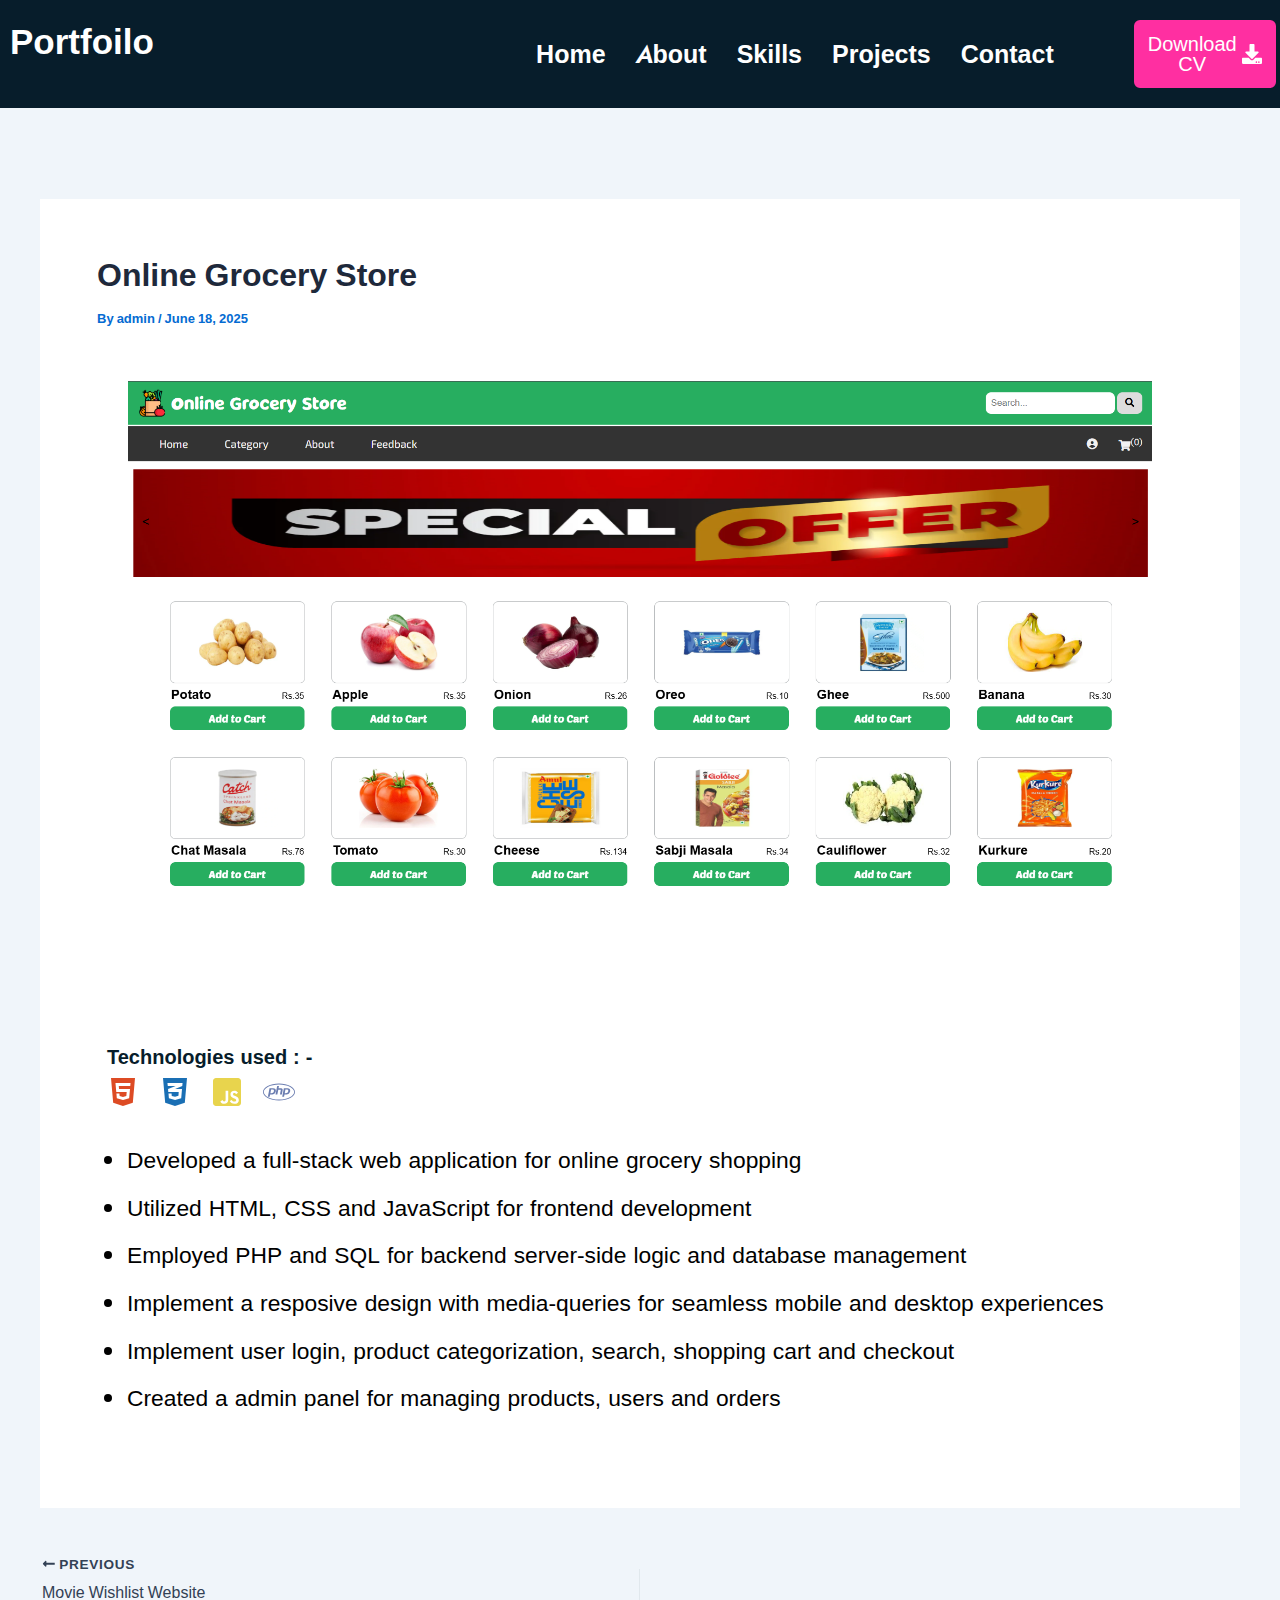
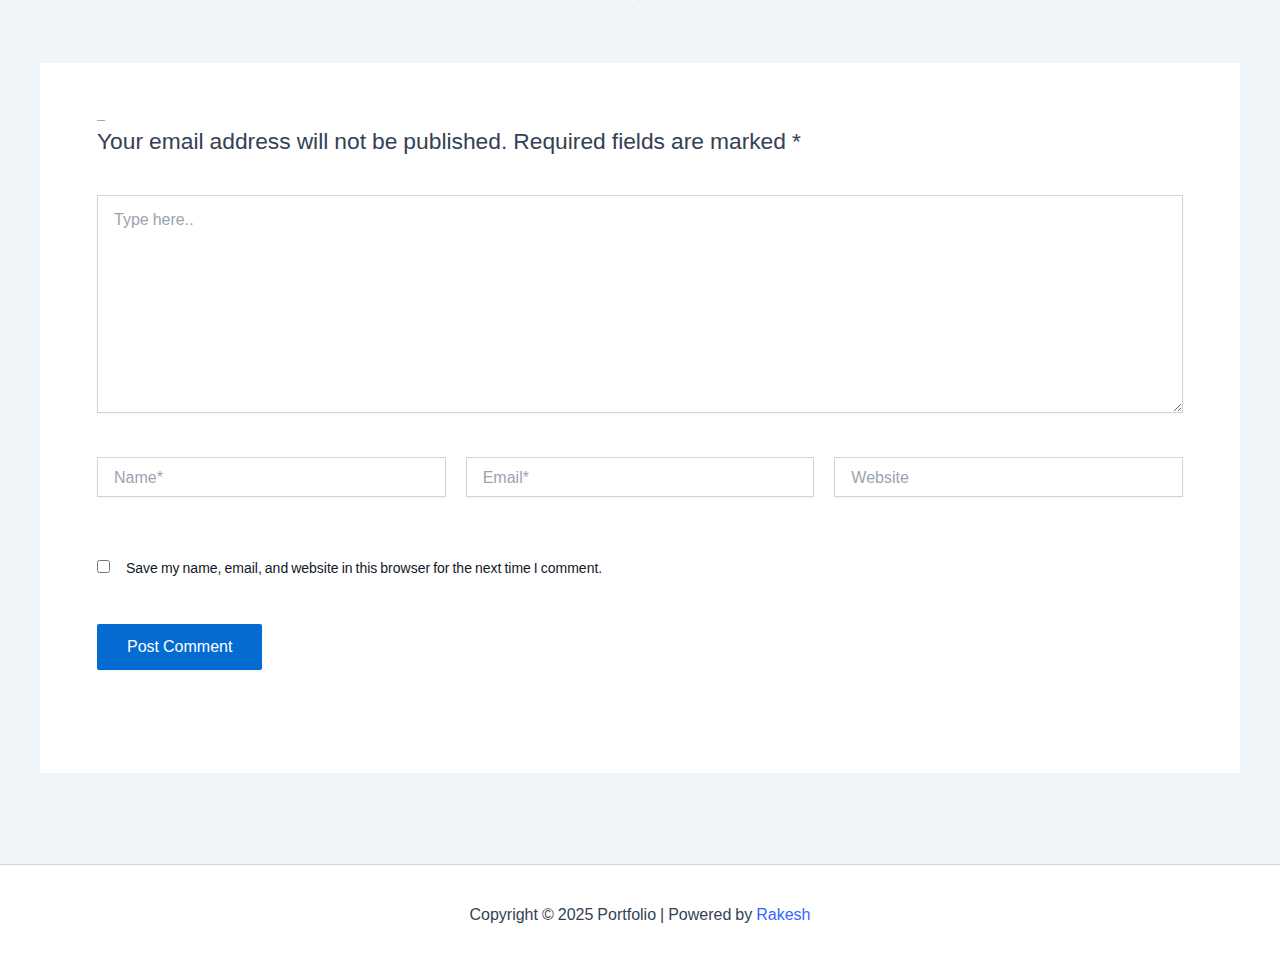
<file: online-grocery-store/index.html>
<!DOCTYPE html>
<html lang="en-US">
<head>
<meta charset="UTF-8">
<meta name="viewport" content="width=device-width, initial-scale=1">
	<link rel="profile" href="https://gmpg.org/xfn/11"> 
	<title>Online Grocery Store &ndash; Portfolio</title>
<meta name="robots" content="max-image-preview:large">
	<style>img:is([sizes="auto" i], [sizes^="auto," i]) { contain-intrinsic-size: 3000px 1500px }</style>
	<link rel="alternate" type="application/rss+xml" title="Portfolio &raquo; Feed" href="https:/feed/">
<link rel="alternate" type="application/rss+xml" title="Portfolio &raquo; Comments Feed" href="https:/comments/feed/">
<link rel="alternate" type="application/rss+xml" title="Portfolio &raquo; Online Grocery Store Comments Feed" href="https:/online-grocery-store/feed/">
<script>
window._wpemojiSettings = {"baseUrl":"https:\/\/s.w.org\/images\/core\/emoji\/16.0.1\/72x72\/","ext":".png","svgUrl":"https:\/\/s.w.org\/images\/core\/emoji\/16.0.1\/svg\/","svgExt":".svg","source":{"concatemoji":"https:\/wp-includes\/js\/wp-emoji-release.min.js?ver=6.8.2"}};
/*! This file is auto-generated */
!function(s,n){var o,i,e;function c(e){try{var t={supportTests:e,timestamp:(new Date).valueOf()};sessionStorage.setItem(o,JSON.stringify(t))}catch(e){}}function p(e,t,n){e.clearRect(0,0,e.canvas.width,e.canvas.height),e.fillText(t,0,0);var t=new Uint32Array(e.getImageData(0,0,e.canvas.width,e.canvas.height).data),a=(e.clearRect(0,0,e.canvas.width,e.canvas.height),e.fillText(n,0,0),new Uint32Array(e.getImageData(0,0,e.canvas.width,e.canvas.height).data));return t.every(function(e,t){return e===a[t]})}function u(e,t){e.clearRect(0,0,e.canvas.width,e.canvas.height),e.fillText(t,0,0);for(var n=e.getImageData(16,16,1,1),a=0;a<n.data.length;a++)if(0!==n.data[a])return!1;return!0}function f(e,t,n,a){switch(t){case"flag":return n(e,"\ud83c\udff3\ufe0f\u200d\u26a7\ufe0f","\ud83c\udff3\ufe0f\u200b\u26a7\ufe0f")?!1:!n(e,"\ud83c\udde8\ud83c\uddf6","\ud83c\udde8\u200b\ud83c\uddf6")&&!n(e,"\ud83c\udff4\udb40\udc67\udb40\udc62\udb40\udc65\udb40\udc6e\udb40\udc67\udb40\udc7f","\ud83c\udff4\u200b\udb40\udc67\u200b\udb40\udc62\u200b\udb40\udc65\u200b\udb40\udc6e\u200b\udb40\udc67\u200b\udb40\udc7f");case"emoji":return!a(e,"\ud83e\udedf")}return!1}function g(e,t,n,a){var r="undefined"!=typeof WorkerGlobalScope&&self instanceof WorkerGlobalScope?new OffscreenCanvas(300,150):s.createElement("canvas"),o=r.getContext("2d",{willReadFrequently:!0}),i=(o.textBaseline="top",o.font="600 32px Arial",{});return e.forEach(function(e){i[e]=t(o,e,n,a)}),i}function t(e){var t=s.createElement("script");t.src=e,t.defer=!0,s.head.appendChild(t)}"undefined"!=typeof Promise&&(o="wpEmojiSettingsSupports",i=["flag","emoji"],n.supports={everything:!0,everythingExceptFlag:!0},e=new Promise(function(e){s.addEventListener("DOMContentLoaded",e,{once:!0})}),new Promise(function(t){var n=function(){try{var e=JSON.parse(sessionStorage.getItem(o));if("object"==typeof e&&"number"==typeof e.timestamp&&(new Date).valueOf()<e.timestamp+604800&&"object"==typeof e.supportTests)return e.supportTests}catch(e){}return null}();if(!n){if("undefined"!=typeof Worker&&"undefined"!=typeof OffscreenCanvas&&"undefined"!=typeof URL&&URL.createObjectURL&&"undefined"!=typeof Blob)try{var e="postMessage("+g.toString()+"("+[JSON.stringify(i),f.toString(),p.toString(),u.toString()].join(",")+"));",a=new Blob([e],{type:"text/javascript"}),r=new Worker(URL.createObjectURL(a),{name:"wpTestEmojiSupports"});return void(r.onmessage=function(e){c(n=e.data),r.terminate(),t(n)})}catch(e){}c(n=g(i,f,p,u))}t(n)}).then(function(e){for(var t in e)n.supports[t]=e[t],n.supports.everything=n.supports.everything&&n.supports[t],"flag"!==t&&(n.supports.everythingExceptFlag=n.supports.everythingExceptFlag&&n.supports[t]);n.supports.everythingExceptFlag=n.supports.everythingExceptFlag&&!n.supports.flag,n.DOMReady=!1,n.readyCallback=function(){n.DOMReady=!0}}).then(function(){return e}).then(function(){var e;n.supports.everything||(n.readyCallback(),(e=n.source||{}).concatemoji?t(e.concatemoji):e.wpemoji&&e.twemoji&&(t(e.twemoji),t(e.wpemoji)))}))}((window,document),window._wpemojiSettings);
</script>
<link rel="stylesheet" id="astra-theme-css-css" href="../wp-content/themes/astra/assets/css/minified/main.min.css" media="all">
<style id="astra-theme-css-inline-css">
:root{--ast-post-nav-space:0;--ast-container-default-xlg-padding:2.5em;--ast-container-default-lg-padding:2.5em;--ast-container-default-slg-padding:2em;--ast-container-default-md-padding:2.5em;--ast-container-default-sm-padding:2.5em;--ast-container-default-xs-padding:2.4em;--ast-container-default-xxs-padding:1.8em;--ast-code-block-background:#ECEFF3;--ast-comment-inputs-background:#F9FAFB;--ast-normal-container-width:1200px;--ast-narrow-container-width:750px;--ast-blog-title-font-weight:600;--ast-blog-meta-weight:600;--ast-global-color-primary:var(--ast-global-color-4);--ast-global-color-secondary:var(--ast-global-color-5);--ast-global-color-alternate-background:var(--ast-global-color-6);--ast-global-color-subtle-background:var(--ast-global-color-7);--ast-bg-style-guide:#F8FAFC;--ast-shadow-style-guide:0px 0px 4px 0 #00000057;--ast-global-dark-bg-style:#fff;--ast-global-dark-lfs:#fbfbfb;--ast-widget-bg-color:#fafafa;--ast-wc-container-head-bg-color:#fbfbfb;--ast-title-layout-bg:#eeeeee;--ast-search-border-color:#e7e7e7;--ast-lifter-hover-bg:#e6e6e6;--ast-gallery-block-color:#000;--srfm-color-input-label:var(--ast-global-color-2);}html{font-size:118.75%;}a{color:var(--ast-global-color-0);}a:hover,a:focus{color:var(--ast-global-color-1);}body,button,input,select,textarea,.ast-button,.ast-custom-button{font-family:-apple-system,BlinkMacSystemFont,Segoe UI,Roboto,Oxygen-Sans,Ubuntu,Cantarell,Helvetica Neue,sans-serif;font-weight:500;font-size:1.2rem;line-height:var(--ast-body-line-height,1.65);}blockquote{color:var(--ast-global-color-3);}h1,.entry-content h1,h2,.entry-content h2,h3,.entry-content h3,h4,.entry-content h4,h5,.entry-content h5,h6,.entry-content h6,.site-title,.site-title a{font-weight:600;}.ast-site-identity .site-title a{color:var(--ast-global-color-2);}.site-title{font-size:26px;;display:block;}.site-header .site-description{font-size:15px;;display:none;}.entry-title{font-size:20px;;}.ast-blog-single-element.ast-taxonomy-container a{font-size:14px;;}.ast-blog-meta-container{font-size:13px;;}.archive .ast-article-post .ast-article-inner,.blog .ast-article-post .ast-article-inner,.archive .ast-article-post .ast-article-inner:hover,.blog .ast-article-post .ast-article-inner:hover{border-top-left-radius:6px;border-top-right-radius:6px;border-bottom-right-radius:6px;border-bottom-left-radius:6px;overflow:hidden;}h1,.entry-content h1{font-size:36px;;font-weight:600;line-height:1.4em;}h2,.entry-content h2{font-size:30px;;font-weight:600;line-height:1.3em;}h3,.entry-content h3{font-size:24px;;font-weight:600;line-height:1.3em;}h4,.entry-content h4{font-size:20px;;line-height:1.2em;font-weight:600;}h5,.entry-content h5{font-size:18px;;line-height:1.2em;font-weight:600;}h6,.entry-content h6{font-size:16px;;line-height:1.25em;font-weight:600;}::selection{background-color:var(--ast-global-color-0);color:#ffffff;}body,h1,.entry-title a,.entry-content h1,h2,.entry-content h2,h3,.entry-content h3,h4,.entry-content h4,h5,.entry-content h5,h6,.entry-content h6{color:var(--ast-global-color-3);}.tagcloud a:hover,.tagcloud a:focus,.tagcloud a.current-item{color:#ffffff;border-color:var(--ast-global-color-0);background-color:var(--ast-global-color-0);}input:focus,input[type="text"]:focus,input[type="email"]:focus,input[type="url"]:focus,input[type="password"]:focus,input[type="reset"]:focus,input[type="search"]:focus,textarea:focus{border-color:var(--ast-global-color-0);}input[type="radio"]:checked,input[type=reset],input[type="checkbox"]:checked,input[type="checkbox"]:hover:checked,input[type="checkbox"]:focus:checked,input[type=range]::-webkit-slider-thumb{border-color:var(--ast-global-color-0);background-color:var(--ast-global-color-0);box-shadow:none;}.site-footer a:hover + .post-count,.site-footer a:focus + .post-count{background:var(--ast-global-color-0);border-color:var(--ast-global-color-0);}.single .nav-links .nav-previous,.single .nav-links .nav-next{color:var(--ast-global-color-0);}.entry-meta,.entry-meta *{line-height:1.45;color:var(--ast-global-color-0);font-weight:600;}.entry-meta a:not(.ast-button):hover,.entry-meta a:not(.ast-button):hover *,.entry-meta a:not(.ast-button):focus,.entry-meta a:not(.ast-button):focus *,.page-links > .page-link,.page-links .page-link:hover,.post-navigation a:hover{color:var(--ast-global-color-1);}#cat option,.secondary .calendar_wrap thead a,.secondary .calendar_wrap thead a:visited{color:var(--ast-global-color-0);}.secondary .calendar_wrap #today,.ast-progress-val span{background:var(--ast-global-color-0);}.secondary a:hover + .post-count,.secondary a:focus + .post-count{background:var(--ast-global-color-0);border-color:var(--ast-global-color-0);}.calendar_wrap #today > a{color:#ffffff;}.page-links .page-link,.single .post-navigation a{color:var(--ast-global-color-3);}.ast-search-menu-icon .search-form button.search-submit{padding:0 4px;}.ast-search-menu-icon form.search-form{padding-right:0;}.ast-search-menu-icon.slide-search input.search-field{width:0;}.ast-header-search .ast-search-menu-icon.ast-dropdown-active .search-form,.ast-header-search .ast-search-menu-icon.ast-dropdown-active .search-field:focus{transition:all 0.2s;}.search-form input.search-field:focus{outline:none;}.ast-search-menu-icon .search-form button.search-submit:focus,.ast-theme-transparent-header .ast-header-search .ast-dropdown-active .ast-icon,.ast-theme-transparent-header .ast-inline-search .search-field:focus .ast-icon{color:var(--ast-global-color-1);}.ast-header-search .slide-search .search-form{border:2px solid var(--ast-global-color-0);}.ast-header-search .slide-search .search-field{background-color:(--ast-global-dark-bg-style);}.ast-archive-title{color:var(--ast-global-color-2);}.widget-title{font-size:27px;;color:var(--ast-global-color-2);}.ast-single-post .entry-content a,.ast-comment-content a:not(.ast-comment-edit-reply-wrap a){text-decoration:underline;}.ast-single-post .elementor-widget-button .elementor-button,.ast-single-post .entry-content .uagb-tab a,.ast-single-post .entry-content .uagb-ifb-cta a,.ast-single-post .entry-content .uabb-module-content a,.ast-single-post .entry-content .uagb-post-grid a,.ast-single-post .entry-content .uagb-timeline a,.ast-single-post .entry-content .uagb-toc__wrap a,.ast-single-post .entry-content .uagb-taxomony-box a,.entry-content .wp-block-latest-posts > li > a,.ast-single-post .entry-content .wp-block-file__button,a.ast-post-filter-single,.ast-single-post .ast-comment-content .comment-reply-link,.ast-single-post .ast-comment-content .comment-edit-link{text-decoration:none;}.ast-search-menu-icon.slide-search a:focus-visible:focus-visible,.astra-search-icon:focus-visible,#close:focus-visible,a:focus-visible,.ast-menu-toggle:focus-visible,.site .skip-link:focus-visible,.wp-block-loginout input:focus-visible,.wp-block-search.wp-block-search__button-inside .wp-block-search__inside-wrapper,.ast-header-navigation-arrow:focus-visible,.ast-orders-table__row .ast-orders-table__cell:focus-visible,a#ast-apply-coupon:focus-visible,#ast-apply-coupon:focus-visible,#close:focus-visible,.button.search-submit:focus-visible,#search_submit:focus,.normal-search:focus-visible,.ast-header-account-wrap:focus-visible,.astra-cart-drawer-close:focus,.ast-single-variation:focus,.ast-button:focus{outline-style:dotted;outline-color:inherit;outline-width:thin;}input:focus,input[type="text"]:focus,input[type="email"]:focus,input[type="url"]:focus,input[type="password"]:focus,input[type="reset"]:focus,input[type="search"]:focus,input[type="number"]:focus,textarea:focus,.wp-block-search__input:focus,[data-section="section-header-mobile-trigger"] .ast-button-wrap .ast-mobile-menu-trigger-minimal:focus,.ast-mobile-popup-drawer.active .menu-toggle-close:focus,#ast-scroll-top:focus,#coupon_code:focus,#ast-coupon-code:focus{border-style:dotted;border-color:inherit;border-width:thin;}input{outline:none;}.ast-logo-title-inline .site-logo-img{padding-right:1em;}body .ast-oembed-container *{position:absolute;top:0;width:100%;height:100%;left:0;}body .wp-block-embed-pocket-casts .ast-oembed-container *{position:unset;}.ast-single-post-featured-section + article {margin-top: 2em;}.site-content .ast-single-post-featured-section img {width: 100%;overflow: hidden;object-fit: cover;}.ast-separate-container .site-content .ast-single-post-featured-section + article {margin-top: -80px;z-index: 9;position: relative;border-radius: 4px;}@media (min-width: 922px) {.ast-no-sidebar .site-content .ast-article-image-container--wide {margin-left: -120px;margin-right: -120px;max-width: unset;width: unset;}.ast-left-sidebar .site-content .ast-article-image-container--wide,.ast-right-sidebar .site-content .ast-article-image-container--wide {margin-left: -10px;margin-right: -10px;}.site-content .ast-article-image-container--full {margin-left: calc( -50vw + 50%);margin-right: calc( -50vw + 50%);max-width: 100vw;width: 100vw;}.ast-left-sidebar .site-content .ast-article-image-container--full,.ast-right-sidebar .site-content .ast-article-image-container--full {margin-left: -10px;margin-right: -10px;max-width: inherit;width: auto;}}.site > .ast-single-related-posts-container {margin-top: 0;}@media (min-width: 922px) {.ast-desktop .ast-container--narrow {max-width: var(--ast-narrow-container-width);margin: 0 auto;}}input[type="text"],input[type="number"],input[type="email"],input[type="url"],input[type="password"],input[type="search"],input[type=reset],input[type=tel],input[type=date],select,textarea{font-size:16px;font-style:normal;font-weight:400;line-height:24px;width:100%;padding:12px 16px;border-radius:4px;box-shadow:0px 1px 2px 0px rgba(0,0,0,0.05);color:var(--ast-form-input-text,#475569);}input[type="text"],input[type="number"],input[type="email"],input[type="url"],input[type="password"],input[type="search"],input[type=reset],input[type=tel],input[type=date],select{height:40px;}input[type="date"]{border-width:1px;border-style:solid;border-color:var(--ast-border-color);background:var( --ast-global-color-secondary,--ast-global-color-5 );}input[type="text"]:focus,input[type="number"]:focus,input[type="email"]:focus,input[type="url"]:focus,input[type="password"]:focus,input[type="search"]:focus,input[type=reset]:focus,input[type="tel"]:focus,input[type="date"]:focus,select:focus,textarea:focus{border-color:#046BD2;box-shadow:none;outline:none;color:var(--ast-form-input-focus-text,#475569);}label,legend{color:#111827;font-size:14px;font-style:normal;font-weight:500;line-height:20px;}select{padding:6px 10px;}fieldset{padding:30px;border-radius:4px;}button,.ast-button,.button,input[type="button"],input[type="reset"],input[type="submit"]{border-radius:4px;box-shadow:0px 1px 2px 0px rgba(0,0,0,0.05);}:root{--ast-comment-inputs-background:#FFF;}::placeholder{color:var(--ast-form-field-color,#9CA3AF);}::-ms-input-placeholder{color:var(--ast-form-field-color,#9CA3AF);}@media (max-width:921.9px){#ast-desktop-header{display:none;}}@media (min-width:922px){#ast-mobile-header{display:none;}}.wp-block-buttons.aligncenter{justify-content:center;}@media (max-width:921px){.ast-theme-transparent-header #primary,.ast-theme-transparent-header #secondary{padding:0;}}@media (max-width:921px){.ast-plain-container.ast-no-sidebar #primary{padding:0;}}.ast-plain-container.ast-no-sidebar #primary{margin-top:0;margin-bottom:0;}@media (min-width:1200px){.ast-plain-container.ast-no-sidebar #primary{margin-top:60px;margin-bottom:60px;}}.wp-block-button.is-style-outline .wp-block-button__link{border-color:var(--ast-global-color-0);}div.wp-block-button.is-style-outline > .wp-block-button__link:not(.has-text-color),div.wp-block-button.wp-block-button__link.is-style-outline:not(.has-text-color){color:var(--ast-global-color-0);}.wp-block-button.is-style-outline .wp-block-button__link:hover,.wp-block-buttons .wp-block-button.is-style-outline .wp-block-button__link:focus,.wp-block-buttons .wp-block-button.is-style-outline > .wp-block-button__link:not(.has-text-color):hover,.wp-block-buttons .wp-block-button.wp-block-button__link.is-style-outline:not(.has-text-color):hover{color:#ffffff;background-color:var(--ast-global-color-1);border-color:var(--ast-global-color-1);}.post-page-numbers.current .page-link,.ast-pagination .page-numbers.current{color:#ffffff;border-color:var(--ast-global-color-0);background-color:var(--ast-global-color-0);}.wp-block-buttons .wp-block-button.is-style-outline .wp-block-button__link.wp-element-button,.ast-outline-button,.wp-block-uagb-buttons-child .uagb-buttons-repeater.ast-outline-button{border-color:var(--ast-global-color-0);border-top-width:2px;border-right-width:2px;border-bottom-width:2px;border-left-width:2px;font-family:inherit;font-weight:500;font-size:16px;;line-height:1em;padding-top:13px;padding-right:30px;padding-bottom:13px;padding-left:30px;}.wp-block-buttons .wp-block-button.is-style-outline > .wp-block-button__link:not(.has-text-color),.wp-block-buttons .wp-block-button.wp-block-button__link.is-style-outline:not(.has-text-color),.ast-outline-button{color:var(--ast-global-color-0);}.wp-block-button.is-style-outline .wp-block-button__link:hover,.wp-block-buttons .wp-block-button.is-style-outline .wp-block-button__link:focus,.wp-block-buttons .wp-block-button.is-style-outline > .wp-block-button__link:not(.has-text-color):hover,.wp-block-buttons .wp-block-button.wp-block-button__link.is-style-outline:not(.has-text-color):hover,.ast-outline-button:hover,.ast-outline-button:focus,.wp-block-uagb-buttons-child .uagb-buttons-repeater.ast-outline-button:hover,.wp-block-uagb-buttons-child .uagb-buttons-repeater.ast-outline-button:focus{color:#ffffff;background-color:var(--ast-global-color-1);border-color:var(--ast-global-color-1);}.ast-single-post .entry-content a.ast-outline-button,.ast-single-post .entry-content .is-style-outline>.wp-block-button__link{text-decoration:none;}.wp-block-button .wp-block-button__link.wp-element-button.is-style-outline:not(.has-background),.wp-block-button.is-style-outline>.wp-block-button__link.wp-element-button:not(.has-background),.ast-outline-button{background-color:transparent;}.uagb-buttons-repeater.ast-outline-button{border-radius:9999px;}@media (max-width:921px){.wp-block-buttons .wp-block-button.is-style-outline .wp-block-button__link.wp-element-button,.ast-outline-button,.wp-block-uagb-buttons-child .uagb-buttons-repeater.ast-outline-button{padding-top:12px;padding-right:28px;padding-bottom:12px;padding-left:28px;}}@media (max-width:544px){.wp-block-buttons .wp-block-button.is-style-outline .wp-block-button__link.wp-element-button,.ast-outline-button,.wp-block-uagb-buttons-child .uagb-buttons-repeater.ast-outline-button{padding-top:10px;padding-right:24px;padding-bottom:10px;padding-left:24px;}}.entry-content[data-ast-blocks-layout] > figure{margin-bottom:1em;}h1.widget-title{font-weight:600;}h2.widget-title{font-weight:600;}h3.widget-title{font-weight:600;}#page{display:flex;flex-direction:column;min-height:100vh;}.ast-404-layout-1 h1.page-title{color:var(--ast-global-color-2);}.single .post-navigation a{line-height:1em;height:inherit;}.error-404 .page-sub-title{font-size:1.5rem;font-weight:inherit;}.search .site-content .content-area .search-form{margin-bottom:0;}#page .site-content{flex-grow:1;}.widget{margin-bottom:1.25em;}#secondary li{line-height:1.5em;}#secondary .wp-block-group h2{margin-bottom:0.7em;}#secondary h2{font-size:1.7rem;}.ast-separate-container .ast-article-post,.ast-separate-container .ast-article-single,.ast-separate-container .comment-respond{padding:2.5em;}.ast-separate-container .ast-article-single .ast-article-single{padding:0;}.ast-article-single .wp-block-post-template-is-layout-grid{padding-left:0;}.ast-separate-container .comments-title,.ast-narrow-container .comments-title{padding:1.5em 2em;}.ast-page-builder-template .comment-form-textarea,.ast-comment-formwrap .ast-grid-common-col{padding:0;}.ast-comment-formwrap{padding:0;display:inline-flex;column-gap:20px;width:100%;margin-left:0;margin-right:0;}.comments-area textarea#comment:focus,.comments-area textarea#comment:active,.comments-area .ast-comment-formwrap input[type="text"]:focus,.comments-area .ast-comment-formwrap input[type="text"]:active {box-shadow:none;outline:none;}.archive.ast-page-builder-template .entry-header{margin-top:2em;}.ast-page-builder-template .ast-comment-formwrap{width:100%;}.entry-title{margin-bottom:0.6em;}.ast-archive-description p{font-size:inherit;font-weight:inherit;line-height:inherit;}.ast-article-single img{box-shadow:0 0 30px 0 rgba(0,0,0,.15);-webkit-box-shadow:0 0 30px 0 rgba(0,0,0,.15);-moz-box-shadow:0 0 30px 0 rgba(0,0,0,.15);}.ast-separate-container .ast-comment-list li.depth-1,.hentry{margin-bottom:1.5em;}.site-content section.ast-archive-description{margin-bottom:2em;}@media (min-width:921px){.ast-left-sidebar.ast-page-builder-template #secondary,.archive.ast-right-sidebar.ast-page-builder-template .site-main{padding-left:20px;padding-right:20px;}}@media (max-width:544px){.ast-comment-formwrap.ast-row{column-gap:10px;display:inline-block;}#ast-commentform .ast-grid-common-col{position:relative;width:100%;}}@media (min-width:1201px){.ast-separate-container .ast-article-post,.ast-separate-container .ast-article-single,.ast-separate-container .ast-author-box,.ast-separate-container .ast-404-layout-1,.ast-separate-container .no-results{padding:2.5em;}}@media (max-width:921px){.ast-separate-container #primary,.ast-separate-container #secondary{padding:1.5em 0;}#primary,#secondary{padding:1.5em 0;margin:0;}.ast-left-sidebar #content > .ast-container{display:flex;flex-direction:column-reverse;width:100%;}}@media (min-width:922px){.ast-separate-container.ast-right-sidebar #primary,.ast-separate-container.ast-left-sidebar #primary{border:0;}.search-no-results.ast-separate-container #primary{margin-bottom:4em;}}.wp-block-button .wp-block-button__link{color:#ffffff;}.wp-block-button .wp-block-button__link:hover,.wp-block-button .wp-block-button__link:focus{color:#ffffff;background-color:var(--ast-global-color-1);border-color:var(--ast-global-color-1);}.elementor-widget-heading h1.elementor-heading-title{line-height:1.4em;}.elementor-widget-heading h2.elementor-heading-title{line-height:1.3em;}.elementor-widget-heading h3.elementor-heading-title{line-height:1.3em;}.elementor-widget-heading h4.elementor-heading-title{line-height:1.2em;}.elementor-widget-heading h5.elementor-heading-title{line-height:1.2em;}.elementor-widget-heading h6.elementor-heading-title{line-height:1.25em;}.wp-block-button .wp-block-button__link,.wp-block-search .wp-block-search__button,body .wp-block-file .wp-block-file__button{border-color:var(--ast-global-color-0);background-color:var(--ast-global-color-0);color:#ffffff;font-family:inherit;font-weight:500;line-height:1em;font-size:16px;;padding-top:15px;padding-right:30px;padding-bottom:15px;padding-left:30px;}.ast-single-post .entry-content .wp-block-button .wp-block-button__link,.ast-single-post .entry-content .wp-block-search .wp-block-search__button,body .entry-content .wp-block-file .wp-block-file__button{text-decoration:none;}@media (max-width:921px){.wp-block-button .wp-block-button__link,.wp-block-search .wp-block-search__button,body .wp-block-file .wp-block-file__button{padding-top:14px;padding-right:28px;padding-bottom:14px;padding-left:28px;}}@media (max-width:544px){.wp-block-button .wp-block-button__link,.wp-block-search .wp-block-search__button,body .wp-block-file .wp-block-file__button{padding-top:12px;padding-right:24px;padding-bottom:12px;padding-left:24px;}}.menu-toggle,button,.ast-button,.ast-custom-button,.button,input#submit,input[type="button"],input[type="submit"],input[type="reset"],#comments .submit,.search .search-submit,form[CLASS*="wp-block-search__"].wp-block-search .wp-block-search__inside-wrapper .wp-block-search__button,body .wp-block-file .wp-block-file__button,.search .search-submit{border-style:solid;border-top-width:0;border-right-width:0;border-left-width:0;border-bottom-width:0;color:#ffffff;border-color:var(--ast-global-color-0);background-color:var(--ast-global-color-0);padding-top:15px;padding-right:30px;padding-bottom:15px;padding-left:30px;font-family:inherit;font-weight:500;font-size:16px;;line-height:1em;}button:focus,.menu-toggle:hover,button:hover,.ast-button:hover,.ast-custom-button:hover .button:hover,.ast-custom-button:hover ,input[type=reset]:hover,input[type=reset]:focus,input#submit:hover,input#submit:focus,input[type="button"]:hover,input[type="button"]:focus,input[type="submit"]:hover,input[type="submit"]:focus,form[CLASS*="wp-block-search__"].wp-block-search .wp-block-search__inside-wrapper .wp-block-search__button:hover,form[CLASS*="wp-block-search__"].wp-block-search .wp-block-search__inside-wrapper .wp-block-search__button:focus,body .wp-block-file .wp-block-file__button:hover,body .wp-block-file .wp-block-file__button:focus{color:#ffffff;background-color:var(--ast-global-color-1);border-color:var(--ast-global-color-1);}form[CLASS*="wp-block-search__"].wp-block-search .wp-block-search__inside-wrapper .wp-block-search__button.has-icon{padding-top:calc(15px - 3px);padding-right:calc(30px - 3px);padding-bottom:calc(15px - 3px);padding-left:calc(30px - 3px);}@media (max-width:921px){.menu-toggle,button,.ast-button,.ast-custom-button,.button,input#submit,input[type="button"],input[type="submit"],input[type="reset"],#comments .submit,.search .search-submit,form[CLASS*="wp-block-search__"].wp-block-search .wp-block-search__inside-wrapper .wp-block-search__button,body .wp-block-file .wp-block-file__button,.search .search-submit{padding-top:14px;padding-right:28px;padding-bottom:14px;padding-left:28px;}}@media (max-width:544px){.menu-toggle,button,.ast-button,.ast-custom-button,.button,input#submit,input[type="button"],input[type="submit"],input[type="reset"],#comments .submit,.search .search-submit,form[CLASS*="wp-block-search__"].wp-block-search .wp-block-search__inside-wrapper .wp-block-search__button,body .wp-block-file .wp-block-file__button,.search .search-submit{padding-top:12px;padding-right:24px;padding-bottom:12px;padding-left:24px;}}@media (max-width:921px){.ast-mobile-header-stack .main-header-bar .ast-search-menu-icon{display:inline-block;}.ast-header-break-point.ast-header-custom-item-outside .ast-mobile-header-stack .main-header-bar .ast-search-icon{margin:0;}.ast-comment-avatar-wrap img{max-width:2.5em;}.ast-comment-meta{padding:0 1.8888em 1.3333em;}}@media (min-width:544px){.ast-container{max-width:100%;}}@media (max-width:544px){.ast-separate-container .ast-article-post,.ast-separate-container .ast-article-single,.ast-separate-container .comments-title,.ast-separate-container .ast-archive-description{padding:1.5em 1em;}.ast-separate-container #content .ast-container{padding-left:0.54em;padding-right:0.54em;}.ast-separate-container .ast-comment-list .bypostauthor{padding:.5em;}.ast-search-menu-icon.ast-dropdown-active .search-field{width:170px;}} #ast-mobile-header .ast-site-header-cart-li a{pointer-events:none;}.ast-separate-container{background-color:var(--ast-global-color-5);background-image:none;}@media (max-width:921px){.site-title{display:block;}.site-header .site-description{display:none;}h1,.entry-content h1{font-size:30px;;}h2,.entry-content h2{font-size:25px;;}h3,.entry-content h3{font-size:20px;;}}@media (max-width:544px){.site-title{display:block;}.site-header .site-description{display:none;}h1,.entry-content h1{font-size:30px;;}h2,.entry-content h2{font-size:25px;;}h3,.entry-content h3{font-size:20px;;}}@media (max-width:921px){html{font-size:108.3%;}}@media (max-width:544px){html{font-size:108.3%;}}@media (min-width:922px){.ast-container{max-width:1240px;}}@media (min-width:922px){.site-content .ast-container{display:flex;}}@media (max-width:921px){.site-content .ast-container{flex-direction:column;}}.entry-content h1,.entry-content h2,.entry-content h3,.entry-content h4,.entry-content h5,.entry-content h6{clear:none;}@media (min-width:922px){.main-header-menu .sub-menu .menu-item.ast-left-align-sub-menu:hover > .sub-menu,.main-header-menu .sub-menu .menu-item.ast-left-align-sub-menu.focus > .sub-menu{margin-left:-0px;}}.entry-content li > p{margin-bottom:0;}.site .comments-area{padding-bottom:2em;margin-top:2em;}.wp-block-file {display: flex;align-items: center;flex-wrap: wrap;justify-content: space-between;}.wp-block-pullquote {border: none;}.wp-block-pullquote blockquote::before {content: "\201D";font-family: "Helvetica",sans-serif;display: flex;transform: rotate( 180deg );font-size: 6rem;font-style: normal;line-height: 1;font-weight: bold;align-items: center;justify-content: center;}.has-text-align-right > blockquote::before {justify-content: flex-start;}.has-text-align-left > blockquote::before {justify-content: flex-end;}figure.wp-block-pullquote.is-style-solid-color blockquote {max-width: 100%;text-align: inherit;}:root {--wp--custom--ast-default-block-top-padding: 3em;--wp--custom--ast-default-block-right-padding: 3em;--wp--custom--ast-default-block-bottom-padding: 3em;--wp--custom--ast-default-block-left-padding: 3em;--wp--custom--ast-container-width: 1200px;--wp--custom--ast-content-width-size: 1200px;--wp--custom--ast-wide-width-size: calc(1200px + var(--wp--custom--ast-default-block-left-padding) + var(--wp--custom--ast-default-block-right-padding));}.ast-narrow-container {--wp--custom--ast-content-width-size: 750px;--wp--custom--ast-wide-width-size: 750px;}@media(max-width: 921px) {:root {--wp--custom--ast-default-block-top-padding: 3em;--wp--custom--ast-default-block-right-padding: 2em;--wp--custom--ast-default-block-bottom-padding: 3em;--wp--custom--ast-default-block-left-padding: 2em;}}@media(max-width: 544px) {:root {--wp--custom--ast-default-block-top-padding: 3em;--wp--custom--ast-default-block-right-padding: 1.5em;--wp--custom--ast-default-block-bottom-padding: 3em;--wp--custom--ast-default-block-left-padding: 1.5em;}}.entry-content > .wp-block-group,.entry-content > .wp-block-cover,.entry-content > .wp-block-columns {padding-top: var(--wp--custom--ast-default-block-top-padding);padding-right: var(--wp--custom--ast-default-block-right-padding);padding-bottom: var(--wp--custom--ast-default-block-bottom-padding);padding-left: var(--wp--custom--ast-default-block-left-padding);}.ast-plain-container.ast-no-sidebar .entry-content > .alignfull,.ast-page-builder-template .ast-no-sidebar .entry-content > .alignfull {margin-left: calc( -50vw + 50%);margin-right: calc( -50vw + 50%);max-width: 100vw;width: 100vw;}.ast-plain-container.ast-no-sidebar .entry-content .alignfull .alignfull,.ast-page-builder-template.ast-no-sidebar .entry-content .alignfull .alignfull,.ast-plain-container.ast-no-sidebar .entry-content .alignfull .alignwide,.ast-page-builder-template.ast-no-sidebar .entry-content .alignfull .alignwide,.ast-plain-container.ast-no-sidebar .entry-content .alignwide .alignfull,.ast-page-builder-template.ast-no-sidebar .entry-content .alignwide .alignfull,.ast-plain-container.ast-no-sidebar .entry-content .alignwide .alignwide,.ast-page-builder-template.ast-no-sidebar .entry-content .alignwide .alignwide,.ast-plain-container.ast-no-sidebar .entry-content .wp-block-column .alignfull,.ast-page-builder-template.ast-no-sidebar .entry-content .wp-block-column .alignfull,.ast-plain-container.ast-no-sidebar .entry-content .wp-block-column .alignwide,.ast-page-builder-template.ast-no-sidebar .entry-content .wp-block-column .alignwide {margin-left: auto;margin-right: auto;width: 100%;}[data-ast-blocks-layout] .wp-block-separator:not(.is-style-dots) {height: 0;}[data-ast-blocks-layout] .wp-block-separator {margin: 20px auto;}[data-ast-blocks-layout] .wp-block-separator:not(.is-style-wide):not(.is-style-dots) {max-width: 100px;}[data-ast-blocks-layout] .wp-block-separator.has-background {padding: 0;}.entry-content[data-ast-blocks-layout] > * {max-width: var(--wp--custom--ast-content-width-size);margin-left: auto;margin-right: auto;}.entry-content[data-ast-blocks-layout] > .alignwide {max-width: var(--wp--custom--ast-wide-width-size);}.entry-content[data-ast-blocks-layout] .alignfull {max-width: none;}.entry-content .wp-block-columns {margin-bottom: 0;}blockquote {margin: 1.5em;border-color: rgba(0,0,0,0.05);}.wp-block-quote:not(.has-text-align-right):not(.has-text-align-center) {border-left: 5px solid rgba(0,0,0,0.05);}.has-text-align-right > blockquote,blockquote.has-text-align-right {border-right: 5px solid rgba(0,0,0,0.05);}.has-text-align-left > blockquote,blockquote.has-text-align-left {border-left: 5px solid rgba(0,0,0,0.05);}.wp-block-site-tagline,.wp-block-latest-posts .read-more {margin-top: 15px;}.wp-block-loginout p label {display: block;}.wp-block-loginout p:not(.login-remember):not(.login-submit) input {width: 100%;}.wp-block-loginout input:focus {border-color: transparent;}.wp-block-loginout input:focus {outline: thin dotted;}.entry-content .wp-block-media-text .wp-block-media-text__content {padding: 0 0 0 8%;}.entry-content .wp-block-media-text.has-media-on-the-right .wp-block-media-text__content {padding: 0 8% 0 0;}.entry-content .wp-block-media-text.has-background .wp-block-media-text__content {padding: 8%;}.entry-content .wp-block-cover:not([class*="background-color"]):not(.has-text-color.has-link-color) .wp-block-cover__inner-container,.entry-content .wp-block-cover:not([class*="background-color"]) .wp-block-cover-image-text,.entry-content .wp-block-cover:not([class*="background-color"]) .wp-block-cover-text,.entry-content .wp-block-cover-image:not([class*="background-color"]) .wp-block-cover__inner-container,.entry-content .wp-block-cover-image:not([class*="background-color"]) .wp-block-cover-image-text,.entry-content .wp-block-cover-image:not([class*="background-color"]) .wp-block-cover-text {color: var(--ast-global-color-primary,var(--ast-global-color-5));}.wp-block-loginout .login-remember input {width: 1.1rem;height: 1.1rem;margin: 0 5px 4px 0;vertical-align: middle;}.wp-block-latest-posts > li > *:first-child,.wp-block-latest-posts:not(.is-grid) > li:first-child {margin-top: 0;}.entry-content > .wp-block-buttons,.entry-content > .wp-block-uagb-buttons {margin-bottom: 1.5em;}.wp-block-search__inside-wrapper .wp-block-search__input {padding: 0 10px;color: var(--ast-global-color-3);background: var(--ast-global-color-primary,var(--ast-global-color-5));border-color: var(--ast-border-color);}.wp-block-latest-posts .read-more {margin-bottom: 1.5em;}.wp-block-search__no-button .wp-block-search__inside-wrapper .wp-block-search__input {padding-top: 5px;padding-bottom: 5px;}.wp-block-latest-posts .wp-block-latest-posts__post-date,.wp-block-latest-posts .wp-block-latest-posts__post-author {font-size: 1rem;}.wp-block-latest-posts > li > *,.wp-block-latest-posts:not(.is-grid) > li {margin-top: 12px;margin-bottom: 12px;}.ast-page-builder-template .entry-content[data-ast-blocks-layout] > *,.ast-page-builder-template .entry-content[data-ast-blocks-layout] > .alignfull:not(.wp-block-group):not(.uagb-is-root-container) > * {max-width: none;}.ast-page-builder-template .entry-content[data-ast-blocks-layout] > .alignwide:not(.uagb-is-root-container) > * {max-width: var(--wp--custom--ast-wide-width-size);}.ast-page-builder-template .entry-content[data-ast-blocks-layout] > .inherit-container-width > *,.ast-page-builder-template .entry-content[data-ast-blocks-layout] > *:not(.wp-block-group):not(.uagb-is-root-container) > *,.entry-content[data-ast-blocks-layout] > .wp-block-cover .wp-block-cover__inner-container {max-width: none ;margin-left: auto;margin-right: auto;}.entry-content[data-ast-blocks-layout] .wp-block-cover:not(.alignleft):not(.alignright) {width: auto;}@media(max-width: 1200px) {.ast-separate-container .entry-content > .alignfull,.ast-separate-container .entry-content[data-ast-blocks-layout] > .alignwide,.ast-plain-container .entry-content[data-ast-blocks-layout] > .alignwide,.ast-plain-container .entry-content .alignfull {margin-left: calc(-1 * min(var(--ast-container-default-xlg-padding),20px)) ;margin-right: calc(-1 * min(var(--ast-container-default-xlg-padding),20px));}}@media(min-width: 1201px) {.ast-separate-container .entry-content > .alignfull {margin-left: calc(-1 * var(--ast-container-default-xlg-padding) );margin-right: calc(-1 * var(--ast-container-default-xlg-padding) );}.ast-separate-container .entry-content[data-ast-blocks-layout] > .alignwide,.ast-plain-container .entry-content[data-ast-blocks-layout] > .alignwide {margin-left: auto;margin-right: auto;}}@media(min-width: 921px) {.ast-separate-container .entry-content .wp-block-group.alignwide:not(.inherit-container-width) > :where(:not(.alignleft):not(.alignright)),.ast-plain-container .entry-content .wp-block-group.alignwide:not(.inherit-container-width) > :where(:not(.alignleft):not(.alignright)) {max-width: calc( var(--wp--custom--ast-content-width-size) + 80px );}.ast-plain-container.ast-right-sidebar .entry-content[data-ast-blocks-layout] .alignfull,.ast-plain-container.ast-left-sidebar .entry-content[data-ast-blocks-layout] .alignfull {margin-left: -60px;margin-right: -60px;}}@media(min-width: 544px) {.entry-content > .alignleft {margin-right: 20px;}.entry-content > .alignright {margin-left: 20px;}}@media (max-width:544px){.wp-block-columns .wp-block-column:not(:last-child){margin-bottom:20px;}.wp-block-latest-posts{margin:0;}}@media( max-width: 600px ) {.entry-content .wp-block-media-text .wp-block-media-text__content,.entry-content .wp-block-media-text.has-media-on-the-right .wp-block-media-text__content {padding: 8% 0 0;}.entry-content .wp-block-media-text.has-background .wp-block-media-text__content {padding: 8%;}}.ast-page-builder-template .entry-header {padding-left: 0;}.ast-narrow-container .site-content .wp-block-uagb-image--align-full .wp-block-uagb-image__figure {max-width: 100%;margin-left: auto;margin-right: auto;}.entry-content ul,.entry-content ol {padding: revert;margin: revert;padding-left: 20px;}:root .has-ast-global-color-0-color{color:var(--ast-global-color-0);}:root .has-ast-global-color-0-background-color{background-color:var(--ast-global-color-0);}:root .wp-block-button .has-ast-global-color-0-color{color:var(--ast-global-color-0);}:root .wp-block-button .has-ast-global-color-0-background-color{background-color:var(--ast-global-color-0);}:root .has-ast-global-color-1-color{color:var(--ast-global-color-1);}:root .has-ast-global-color-1-background-color{background-color:var(--ast-global-color-1);}:root .wp-block-button .has-ast-global-color-1-color{color:var(--ast-global-color-1);}:root .wp-block-button .has-ast-global-color-1-background-color{background-color:var(--ast-global-color-1);}:root .has-ast-global-color-2-color{color:var(--ast-global-color-2);}:root .has-ast-global-color-2-background-color{background-color:var(--ast-global-color-2);}:root .wp-block-button .has-ast-global-color-2-color{color:var(--ast-global-color-2);}:root .wp-block-button .has-ast-global-color-2-background-color{background-color:var(--ast-global-color-2);}:root .has-ast-global-color-3-color{color:var(--ast-global-color-3);}:root .has-ast-global-color-3-background-color{background-color:var(--ast-global-color-3);}:root .wp-block-button .has-ast-global-color-3-color{color:var(--ast-global-color-3);}:root .wp-block-button .has-ast-global-color-3-background-color{background-color:var(--ast-global-color-3);}:root .has-ast-global-color-4-color{color:var(--ast-global-color-4);}:root .has-ast-global-color-4-background-color{background-color:var(--ast-global-color-4);}:root .wp-block-button .has-ast-global-color-4-color{color:var(--ast-global-color-4);}:root .wp-block-button .has-ast-global-color-4-background-color{background-color:var(--ast-global-color-4);}:root .has-ast-global-color-5-color{color:var(--ast-global-color-5);}:root .has-ast-global-color-5-background-color{background-color:var(--ast-global-color-5);}:root .wp-block-button .has-ast-global-color-5-color{color:var(--ast-global-color-5);}:root .wp-block-button .has-ast-global-color-5-background-color{background-color:var(--ast-global-color-5);}:root .has-ast-global-color-6-color{color:var(--ast-global-color-6);}:root .has-ast-global-color-6-background-color{background-color:var(--ast-global-color-6);}:root .wp-block-button .has-ast-global-color-6-color{color:var(--ast-global-color-6);}:root .wp-block-button .has-ast-global-color-6-background-color{background-color:var(--ast-global-color-6);}:root .has-ast-global-color-7-color{color:var(--ast-global-color-7);}:root .has-ast-global-color-7-background-color{background-color:var(--ast-global-color-7);}:root .wp-block-button .has-ast-global-color-7-color{color:var(--ast-global-color-7);}:root .wp-block-button .has-ast-global-color-7-background-color{background-color:var(--ast-global-color-7);}:root .has-ast-global-color-8-color{color:var(--ast-global-color-8);}:root .has-ast-global-color-8-background-color{background-color:var(--ast-global-color-8);}:root .wp-block-button .has-ast-global-color-8-color{color:var(--ast-global-color-8);}:root .wp-block-button .has-ast-global-color-8-background-color{background-color:var(--ast-global-color-8);}:root{--ast-global-color-0:#046bd2;--ast-global-color-1:#045cb4;--ast-global-color-2:#1e293b;--ast-global-color-3:#334155;--ast-global-color-4:#FFFFFF;--ast-global-color-5:#F0F5FA;--ast-global-color-6:#111111;--ast-global-color-7:#D1D5DB;--ast-global-color-8:#111111;}:root {--ast-border-color : var(--ast-global-color-7);}.ast-single-entry-banner {-js-display: flex;display: flex;flex-direction: column;justify-content: center;text-align: center;position: relative;background: var(--ast-title-layout-bg);}.ast-single-entry-banner[data-banner-layout="layout-1"] {max-width: 1200px;background: inherit;padding: 20px 0;}.ast-single-entry-banner[data-banner-width-type="custom"] {margin: 0 auto;width: 100%;}.ast-single-entry-banner + .site-content .entry-header {margin-bottom: 0;}.site .ast-author-avatar {--ast-author-avatar-size: ;}a.ast-underline-text {text-decoration: underline;}.ast-container > .ast-terms-link {position: relative;display: block;}a.ast-button.ast-badge-tax {padding: 4px 8px;border-radius: 3px;font-size: inherit;}header.entry-header .entry-title{font-weight:600;font-size:32px;;}header.entry-header .entry-meta,header.entry-header .entry-meta *{font-weight:600;font-size:13px;;}header.entry-header > *:not(:last-child){margin-bottom:15px;}header.entry-header .post-thumb-img-content{text-align:center;}header.entry-header .post-thumb img,.ast-single-post-featured-section.post-thumb img{aspect-ratio:16/9;width:100%;height:100%;}.ast-archive-entry-banner {-js-display: flex;display: flex;flex-direction: column;justify-content: center;text-align: center;position: relative;background: var(--ast-title-layout-bg);}.ast-archive-entry-banner[data-banner-width-type="custom"] {margin: 0 auto;width: 100%;}.ast-archive-entry-banner[data-banner-layout="layout-1"] {background: inherit;padding: 20px 0;text-align: left;}body.archive .ast-archive-description{max-width:1200px;width:100%;text-align:left;padding-top:3em;padding-right:3em;padding-bottom:3em;padding-left:3em;}body.archive .ast-archive-description .ast-archive-title,body.archive .ast-archive-description .ast-archive-title *{font-weight:600;font-size:32px;;}body.archive .ast-archive-description > *:not(:last-child){margin-bottom:10px;}@media (max-width:921px){body.archive .ast-archive-description{text-align:left;}}@media (max-width:544px){body.archive .ast-archive-description{text-align:left;}}.ast-breadcrumbs .trail-browse,.ast-breadcrumbs .trail-items,.ast-breadcrumbs .trail-items li{display:inline-block;margin:0;padding:0;border:none;background:inherit;text-indent:0;text-decoration:none;}.ast-breadcrumbs .trail-browse{font-size:inherit;font-style:inherit;font-weight:inherit;color:inherit;}.ast-breadcrumbs .trail-items{list-style:none;}.trail-items li::after{padding:0 0.3em;content:"\00bb";}.trail-items li:last-of-type::after{display:none;}h1,.entry-content h1,h2,.entry-content h2,h3,.entry-content h3,h4,.entry-content h4,h5,.entry-content h5,h6,.entry-content h6{color:var(--ast-global-color-2);}.entry-title a{color:var(--ast-global-color-2);}@media (max-width:921px){.ast-builder-grid-row-container.ast-builder-grid-row-tablet-3-firstrow .ast-builder-grid-row > *:first-child,.ast-builder-grid-row-container.ast-builder-grid-row-tablet-3-lastrow .ast-builder-grid-row > *:last-child{grid-column:1 / -1;}}@media (max-width:544px){.ast-builder-grid-row-container.ast-builder-grid-row-mobile-3-firstrow .ast-builder-grid-row > *:first-child,.ast-builder-grid-row-container.ast-builder-grid-row-mobile-3-lastrow .ast-builder-grid-row > *:last-child{grid-column:1 / -1;}}.ast-builder-layout-element[data-section="title_tagline"]{display:flex;}@media (max-width:921px){.ast-header-break-point .ast-builder-layout-element[data-section="title_tagline"]{display:flex;}}@media (max-width:544px){.ast-header-break-point .ast-builder-layout-element[data-section="title_tagline"]{display:flex;}}.ast-builder-menu-1{font-family:inherit;font-weight:inherit;}.ast-builder-menu-1 .menu-item > .menu-link{color:var(--ast-global-color-3);}.ast-builder-menu-1 .menu-item > .ast-menu-toggle{color:var(--ast-global-color-3);}.ast-builder-menu-1 .menu-item:hover > .menu-link,.ast-builder-menu-1 .inline-on-mobile .menu-item:hover > .ast-menu-toggle{color:var(--ast-global-color-1);}.ast-builder-menu-1 .menu-item:hover > .ast-menu-toggle{color:var(--ast-global-color-1);}.ast-builder-menu-1 .menu-item.current-menu-item > .menu-link,.ast-builder-menu-1 .inline-on-mobile .menu-item.current-menu-item > .ast-menu-toggle,.ast-builder-menu-1 .current-menu-ancestor > .menu-link{color:var(--ast-global-color-1);}.ast-builder-menu-1 .menu-item.current-menu-item > .ast-menu-toggle{color:var(--ast-global-color-1);}.ast-builder-menu-1 .sub-menu,.ast-builder-menu-1 .inline-on-mobile .sub-menu{border-top-width:2px;border-bottom-width:0px;border-right-width:0px;border-left-width:0px;border-color:var(--ast-global-color-0);border-style:solid;}.ast-builder-menu-1 .sub-menu .sub-menu{top:-2px;}.ast-builder-menu-1 .main-header-menu > .menu-item > .sub-menu,.ast-builder-menu-1 .main-header-menu > .menu-item > .astra-full-megamenu-wrapper{margin-top:0px;}.ast-desktop .ast-builder-menu-1 .main-header-menu > .menu-item > .sub-menu:before,.ast-desktop .ast-builder-menu-1 .main-header-menu > .menu-item > .astra-full-megamenu-wrapper:before{height:calc( 0px + 2px + 5px );}.ast-desktop .ast-builder-menu-1 .menu-item .sub-menu .menu-link{border-style:none;}@media (max-width:921px){.ast-header-break-point .ast-builder-menu-1 .menu-item.menu-item-has-children > .ast-menu-toggle{top:0;}.ast-builder-menu-1 .inline-on-mobile .menu-item.menu-item-has-children > .ast-menu-toggle{right:-15px;}.ast-builder-menu-1 .menu-item-has-children > .menu-link:after{content:unset;}.ast-builder-menu-1 .main-header-menu > .menu-item > .sub-menu,.ast-builder-menu-1 .main-header-menu > .menu-item > .astra-full-megamenu-wrapper{margin-top:0;}}@media (max-width:544px){.ast-header-break-point .ast-builder-menu-1 .menu-item.menu-item-has-children > .ast-menu-toggle{top:0;}.ast-builder-menu-1 .main-header-menu > .menu-item > .sub-menu,.ast-builder-menu-1 .main-header-menu > .menu-item > .astra-full-megamenu-wrapper{margin-top:0;}}.ast-builder-menu-1{display:flex;}@media (max-width:921px){.ast-header-break-point .ast-builder-menu-1{display:flex;}}@media (max-width:544px){.ast-header-break-point .ast-builder-menu-1{display:flex;}}.site-below-footer-wrap{padding-top:20px;padding-bottom:20px;}.site-below-footer-wrap[data-section="section-below-footer-builder"]{background-color:var(--ast-global-color-4 );min-height:60px;border-style:solid;border-width:0px;border-top-width:1px;border-top-color:var( --ast-global-color-subtle-background,--ast-global-color-7 );}.site-below-footer-wrap[data-section="section-below-footer-builder"] .ast-builder-grid-row{max-width:1200px;min-height:60px;margin-left:auto;margin-right:auto;}.site-below-footer-wrap[data-section="section-below-footer-builder"] .ast-builder-grid-row,.site-below-footer-wrap[data-section="section-below-footer-builder"] .site-footer-section{align-items:center;}.site-below-footer-wrap[data-section="section-below-footer-builder"].ast-footer-row-inline .site-footer-section{display:flex;margin-bottom:0;}.ast-builder-grid-row-full .ast-builder-grid-row{grid-template-columns:1fr;}@media (max-width:921px){.site-below-footer-wrap[data-section="section-below-footer-builder"].ast-footer-row-tablet-inline .site-footer-section{display:flex;margin-bottom:0;}.site-below-footer-wrap[data-section="section-below-footer-builder"].ast-footer-row-tablet-stack .site-footer-section{display:block;margin-bottom:10px;}.ast-builder-grid-row-container.ast-builder-grid-row-tablet-full .ast-builder-grid-row{grid-template-columns:1fr;}}@media (max-width:544px){.site-below-footer-wrap[data-section="section-below-footer-builder"].ast-footer-row-mobile-inline .site-footer-section{display:flex;margin-bottom:0;}.site-below-footer-wrap[data-section="section-below-footer-builder"].ast-footer-row-mobile-stack .site-footer-section{display:block;margin-bottom:10px;}.ast-builder-grid-row-container.ast-builder-grid-row-mobile-full .ast-builder-grid-row{grid-template-columns:1fr;}}.site-below-footer-wrap[data-section="section-below-footer-builder"]{display:grid;}@media (max-width:921px){.ast-header-break-point .site-below-footer-wrap[data-section="section-below-footer-builder"]{display:grid;}}@media (max-width:544px){.ast-header-break-point .site-below-footer-wrap[data-section="section-below-footer-builder"]{display:grid;}}.ast-footer-copyright{text-align:center;}.ast-footer-copyright {color:var(--ast-global-color-3);}@media (max-width:921px){.ast-footer-copyright{text-align:center;}}@media (max-width:544px){.ast-footer-copyright{text-align:center;}}.ast-footer-copyright {font-size:16px;;}.ast-footer-copyright.ast-builder-layout-element{display:flex;}@media (max-width:921px){.ast-header-break-point .ast-footer-copyright.ast-builder-layout-element{display:flex;}}@media (max-width:544px){.ast-header-break-point .ast-footer-copyright.ast-builder-layout-element{display:flex;}}.footer-widget-area.widget-area.site-footer-focus-item{width:auto;}.ast-footer-row-inline .footer-widget-area.widget-area.site-footer-focus-item{width:100%;}.elementor-widget-heading .elementor-heading-title{margin:0;}.elementor-page .ast-menu-toggle{color:unset !important;background:unset !important;}.elementor-post.elementor-grid-item.hentry{margin-bottom:0;}.woocommerce div.product .elementor-element.elementor-products-grid .related.products ul.products li.product,.elementor-element .elementor-wc-products .woocommerce[class*='columns-'] ul.products li.product{width:auto;margin:0;float:none;}.elementor-toc__list-wrapper{margin:0;}body .elementor hr{background-color:#ccc;margin:0;}.ast-left-sidebar .elementor-section.elementor-section-stretched,.ast-right-sidebar .elementor-section.elementor-section-stretched{max-width:100%;left:0 !important;}.elementor-posts-container [CLASS*="ast-width-"]{width:100%;}.elementor-template-full-width .ast-container{display:block;}.elementor-screen-only,.screen-reader-text,.screen-reader-text span,.ui-helper-hidden-accessible{top:0 !important;}@media (max-width:544px){.elementor-element .elementor-wc-products .woocommerce[class*="columns-"] ul.products li.product{width:auto;margin:0;}.elementor-element .woocommerce .woocommerce-result-count{float:none;}}.ast-header-break-point .main-header-bar{border-bottom-width:1px;}@media (min-width:922px){.main-header-bar{border-bottom-width:1px;}}.main-header-menu .menu-item, #astra-footer-menu .menu-item, .main-header-bar .ast-masthead-custom-menu-items{-js-display:flex;display:flex;-webkit-box-pack:center;-webkit-justify-content:center;-moz-box-pack:center;-ms-flex-pack:center;justify-content:center;-webkit-box-orient:vertical;-webkit-box-direction:normal;-webkit-flex-direction:column;-moz-box-orient:vertical;-moz-box-direction:normal;-ms-flex-direction:column;flex-direction:column;}.main-header-menu > .menu-item > .menu-link, #astra-footer-menu > .menu-item > .menu-link{height:100%;-webkit-box-align:center;-webkit-align-items:center;-moz-box-align:center;-ms-flex-align:center;align-items:center;-js-display:flex;display:flex;}.ast-header-break-point .main-navigation ul .menu-item .menu-link .icon-arrow:first-of-type svg{top:.2em;margin-top:0px;margin-left:0px;width:.65em;transform:translate(0, -2px) rotateZ(270deg);}.ast-mobile-popup-content .ast-submenu-expanded > .ast-menu-toggle{transform:rotateX(180deg);overflow-y:auto;}@media (min-width:922px){.ast-builder-menu .main-navigation > ul > li:last-child a{margin-right:0;}}.ast-separate-container .ast-article-inner{background-color:var(--ast-global-color-4);background-image:none;}@media (max-width:921px){.ast-separate-container .ast-article-inner{background-color:var(--ast-global-color-4);background-image:none;}}@media (max-width:544px){.ast-separate-container .ast-article-inner{background-color:var(--ast-global-color-4);background-image:none;}}.ast-separate-container .ast-article-single:not(.ast-related-post), .ast-separate-container .error-404, .ast-separate-container .no-results, .single.ast-separate-container .site-main .ast-author-meta, .ast-separate-container .related-posts-title-wrapper, .ast-separate-container .comments-count-wrapper, .ast-box-layout.ast-plain-container .site-content, .ast-padded-layout.ast-plain-container .site-content, .ast-separate-container .ast-archive-description, .ast-separate-container .comments-area{background-color:var(--ast-global-color-4);background-image:none;}@media (max-width:921px){.ast-separate-container .ast-article-single:not(.ast-related-post), .ast-separate-container .error-404, .ast-separate-container .no-results, .single.ast-separate-container .site-main .ast-author-meta, .ast-separate-container .related-posts-title-wrapper, .ast-separate-container .comments-count-wrapper, .ast-box-layout.ast-plain-container .site-content, .ast-padded-layout.ast-plain-container .site-content, .ast-separate-container .ast-archive-description{background-color:var(--ast-global-color-4);background-image:none;}}@media (max-width:544px){.ast-separate-container .ast-article-single:not(.ast-related-post), .ast-separate-container .error-404, .ast-separate-container .no-results, .single.ast-separate-container .site-main .ast-author-meta, .ast-separate-container .related-posts-title-wrapper, .ast-separate-container .comments-count-wrapper, .ast-box-layout.ast-plain-container .site-content, .ast-padded-layout.ast-plain-container .site-content, .ast-separate-container .ast-archive-description{background-color:var(--ast-global-color-4);background-image:none;}}.ast-separate-container.ast-two-container #secondary .widget{background-color:var(--ast-global-color-4);background-image:none;}@media (max-width:921px){.ast-separate-container.ast-two-container #secondary .widget{background-color:var(--ast-global-color-4);background-image:none;}}@media (max-width:544px){.ast-separate-container.ast-two-container #secondary .widget{background-color:var(--ast-global-color-4);background-image:none;}}.ast-plain-container, .ast-page-builder-template{background-color:var(--ast-global-color-4);background-image:none;}@media (max-width:921px){.ast-plain-container, .ast-page-builder-template{background-color:var(--ast-global-color-4);background-image:none;}}@media (max-width:544px){.ast-plain-container, .ast-page-builder-template{background-color:var(--ast-global-color-4);background-image:none;}}
		#ast-scroll-top {
			display: none;
			position: fixed;
			text-align: center;
			cursor: pointer;
			z-index: 99;
			width: 2.1em;
			height: 2.1em;
			line-height: 2.1;
			color: #ffffff;
			border-radius: 2px;
			content: "";
			outline: inherit;
		}
		@media (min-width: 769px) {
			#ast-scroll-top {
				content: "769";
			}
		}
		#ast-scroll-top .ast-icon.icon-arrow svg {
			margin-left: 0px;
			vertical-align: middle;
			transform: translate(0, -20%) rotate(180deg);
			width: 1.6em;
		}
		.ast-scroll-to-top-right {
			right: 30px;
			bottom: 30px;
		}
		.ast-scroll-to-top-left {
			left: 30px;
			bottom: 30px;
		}
	#ast-scroll-top{background-color:var(--ast-global-color-0);font-size:15px;}@media (max-width:921px){#ast-scroll-top .ast-icon.icon-arrow svg{width:1em;}}.ast-mobile-header-content > *,.ast-desktop-header-content > * {padding: 10px 0;height: auto;}.ast-mobile-header-content > *:first-child,.ast-desktop-header-content > *:first-child {padding-top: 10px;}.ast-mobile-header-content > .ast-builder-menu,.ast-desktop-header-content > .ast-builder-menu {padding-top: 0;}.ast-mobile-header-content > *:last-child,.ast-desktop-header-content > *:last-child {padding-bottom: 0;}.ast-mobile-header-content .ast-search-menu-icon.ast-inline-search label,.ast-desktop-header-content .ast-search-menu-icon.ast-inline-search label {width: 100%;}.ast-desktop-header-content .main-header-bar-navigation .ast-submenu-expanded > .ast-menu-toggle::before {transform: rotateX(180deg);}#ast-desktop-header .ast-desktop-header-content,.ast-mobile-header-content .ast-search-icon,.ast-desktop-header-content .ast-search-icon,.ast-mobile-header-wrap .ast-mobile-header-content,.ast-main-header-nav-open.ast-popup-nav-open .ast-mobile-header-wrap .ast-mobile-header-content,.ast-main-header-nav-open.ast-popup-nav-open .ast-desktop-header-content {display: none;}.ast-main-header-nav-open.ast-header-break-point #ast-desktop-header .ast-desktop-header-content,.ast-main-header-nav-open.ast-header-break-point .ast-mobile-header-wrap .ast-mobile-header-content {display: block;}.ast-desktop .ast-desktop-header-content .astra-menu-animation-slide-up > .menu-item > .sub-menu,.ast-desktop .ast-desktop-header-content .astra-menu-animation-slide-up > .menu-item .menu-item > .sub-menu,.ast-desktop .ast-desktop-header-content .astra-menu-animation-slide-down > .menu-item > .sub-menu,.ast-desktop .ast-desktop-header-content .astra-menu-animation-slide-down > .menu-item .menu-item > .sub-menu,.ast-desktop .ast-desktop-header-content .astra-menu-animation-fade > .menu-item > .sub-menu,.ast-desktop .ast-desktop-header-content .astra-menu-animation-fade > .menu-item .menu-item > .sub-menu {opacity: 1;visibility: visible;}.ast-hfb-header.ast-default-menu-enable.ast-header-break-point .ast-mobile-header-wrap .ast-mobile-header-content .main-header-bar-navigation {width: unset;margin: unset;}.ast-mobile-header-content.content-align-flex-end .main-header-bar-navigation .menu-item-has-children > .ast-menu-toggle,.ast-desktop-header-content.content-align-flex-end .main-header-bar-navigation .menu-item-has-children > .ast-menu-toggle {left: calc( 20px - 0.907em);right: auto;}.ast-mobile-header-content .ast-search-menu-icon,.ast-mobile-header-content .ast-search-menu-icon.slide-search,.ast-desktop-header-content .ast-search-menu-icon,.ast-desktop-header-content .ast-search-menu-icon.slide-search {width: 100%;position: relative;display: block;right: auto;transform: none;}.ast-mobile-header-content .ast-search-menu-icon.slide-search .search-form,.ast-mobile-header-content .ast-search-menu-icon .search-form,.ast-desktop-header-content .ast-search-menu-icon.slide-search .search-form,.ast-desktop-header-content .ast-search-menu-icon .search-form {right: 0;visibility: visible;opacity: 1;position: relative;top: auto;transform: none;padding: 0;display: block;overflow: hidden;}.ast-mobile-header-content .ast-search-menu-icon.ast-inline-search .search-field,.ast-mobile-header-content .ast-search-menu-icon .search-field,.ast-desktop-header-content .ast-search-menu-icon.ast-inline-search .search-field,.ast-desktop-header-content .ast-search-menu-icon .search-field {width: 100%;padding-right: 5.5em;}.ast-mobile-header-content .ast-search-menu-icon .search-submit,.ast-desktop-header-content .ast-search-menu-icon .search-submit {display: block;position: absolute;height: 100%;top: 0;right: 0;padding: 0 1em;border-radius: 0;}.ast-hfb-header.ast-default-menu-enable.ast-header-break-point .ast-mobile-header-wrap .ast-mobile-header-content .main-header-bar-navigation ul .sub-menu .menu-link {padding-left: 30px;}.ast-hfb-header.ast-default-menu-enable.ast-header-break-point .ast-mobile-header-wrap .ast-mobile-header-content .main-header-bar-navigation .sub-menu .menu-item .menu-item .menu-link {padding-left: 40px;}.ast-mobile-popup-drawer.active .ast-mobile-popup-inner{background-color:#ffffff;;}.ast-mobile-header-wrap .ast-mobile-header-content, .ast-desktop-header-content{background-color:#ffffff;;}.ast-mobile-popup-content > *, .ast-mobile-header-content > *, .ast-desktop-popup-content > *, .ast-desktop-header-content > *{padding-top:0px;padding-bottom:0px;}.content-align-flex-start .ast-builder-layout-element{justify-content:flex-start;}.content-align-flex-start .main-header-menu{text-align:left;}.ast-desktop-header-content, .ast-mobile-header-content{position:absolute;width:100%;}.ast-mobile-popup-drawer.active .menu-toggle-close{color:#3a3a3a;}.ast-mobile-header-wrap .ast-primary-header-bar,.ast-primary-header-bar .site-primary-header-wrap{min-height:80px;}.ast-desktop .ast-primary-header-bar .main-header-menu > .menu-item{line-height:80px;}.ast-header-break-point #masthead .ast-mobile-header-wrap .ast-primary-header-bar,.ast-header-break-point #masthead .ast-mobile-header-wrap .ast-below-header-bar,.ast-header-break-point #masthead .ast-mobile-header-wrap .ast-above-header-bar{padding-left:20px;padding-right:20px;}.ast-header-break-point .ast-primary-header-bar{border-bottom-width:1px;border-bottom-color:var( --ast-global-color-subtle-background,--ast-global-color-7 );border-bottom-style:solid;}@media (min-width:922px){.ast-primary-header-bar{border-bottom-width:1px;border-bottom-color:var( --ast-global-color-subtle-background,--ast-global-color-7 );border-bottom-style:solid;}}.ast-primary-header-bar{background-color:var( --ast-global-color-primary,--ast-global-color-4 );}.ast-primary-header-bar{display:block;}@media (max-width:921px){.ast-header-break-point .ast-primary-header-bar{display:grid;}}@media (max-width:544px){.ast-header-break-point .ast-primary-header-bar{display:grid;}}[data-section="section-header-mobile-trigger"] .ast-button-wrap .ast-mobile-menu-trigger-minimal{color:var(--ast-global-color-0);border:none;background:transparent;}[data-section="section-header-mobile-trigger"] .ast-button-wrap .mobile-menu-toggle-icon .ast-mobile-svg{width:20px;height:20px;fill:var(--ast-global-color-0);}[data-section="section-header-mobile-trigger"] .ast-button-wrap .mobile-menu-wrap .mobile-menu{color:var(--ast-global-color-0);}.ast-builder-menu-mobile .main-navigation .main-header-menu .menu-item > .menu-link{color:var(--ast-global-color-3);}.ast-builder-menu-mobile .main-navigation .main-header-menu .menu-item > .ast-menu-toggle{color:var(--ast-global-color-3);}.ast-builder-menu-mobile .main-navigation .main-header-menu .menu-item:hover > .menu-link, .ast-builder-menu-mobile .main-navigation .inline-on-mobile .menu-item:hover > .ast-menu-toggle{color:var(--ast-global-color-1);}.ast-builder-menu-mobile .menu-item:hover > .menu-link, .ast-builder-menu-mobile .main-navigation .inline-on-mobile .menu-item:hover > .ast-menu-toggle{color:var(--ast-global-color-1);}.ast-builder-menu-mobile .main-navigation .menu-item:hover > .ast-menu-toggle{color:var(--ast-global-color-1);}.ast-builder-menu-mobile .main-navigation .menu-item.current-menu-item > .menu-link, .ast-builder-menu-mobile .main-navigation .inline-on-mobile .menu-item.current-menu-item > .ast-menu-toggle, .ast-builder-menu-mobile .main-navigation .menu-item.current-menu-ancestor > .menu-link, .ast-builder-menu-mobile .main-navigation .menu-item.current-menu-ancestor > .ast-menu-toggle{color:var(--ast-global-color-1);}.ast-builder-menu-mobile .main-navigation .menu-item.current-menu-item > .ast-menu-toggle{color:var(--ast-global-color-1);}.ast-builder-menu-mobile .main-navigation .menu-item.menu-item-has-children > .ast-menu-toggle{top:0;}.ast-builder-menu-mobile .main-navigation .menu-item-has-children > .menu-link:after{content:unset;}.ast-hfb-header .ast-builder-menu-mobile .main-header-menu, .ast-hfb-header .ast-builder-menu-mobile .main-navigation .menu-item .menu-link, .ast-hfb-header .ast-builder-menu-mobile .main-navigation .menu-item .sub-menu .menu-link{border-style:none;}.ast-builder-menu-mobile .main-navigation .menu-item.menu-item-has-children > .ast-menu-toggle{top:0;}@media (max-width:921px){.ast-builder-menu-mobile .main-navigation .main-header-menu .menu-item > .menu-link{color:var(--ast-global-color-3);}.ast-builder-menu-mobile .main-navigation .main-header-menu .menu-item > .ast-menu-toggle{color:var(--ast-global-color-3);}.ast-builder-menu-mobile .main-navigation .main-header-menu .menu-item:hover > .menu-link, .ast-builder-menu-mobile .main-navigation .inline-on-mobile .menu-item:hover > .ast-menu-toggle{color:var(--ast-global-color-1);background:var(--ast-global-color-5);}.ast-builder-menu-mobile .main-navigation .menu-item:hover > .ast-menu-toggle{color:var(--ast-global-color-1);}.ast-builder-menu-mobile .main-navigation .menu-item.current-menu-item > .menu-link, .ast-builder-menu-mobile .main-navigation .inline-on-mobile .menu-item.current-menu-item > .ast-menu-toggle, .ast-builder-menu-mobile .main-navigation .menu-item.current-menu-ancestor > .menu-link, .ast-builder-menu-mobile .main-navigation .menu-item.current-menu-ancestor > .ast-menu-toggle{color:var(--ast-global-color-1);background:var(--ast-global-color-5);}.ast-builder-menu-mobile .main-navigation .menu-item.current-menu-item > .ast-menu-toggle{color:var(--ast-global-color-1);}.ast-builder-menu-mobile .main-navigation .menu-item.menu-item-has-children > .ast-menu-toggle{top:0;}.ast-builder-menu-mobile .main-navigation .menu-item-has-children > .menu-link:after{content:unset;}.ast-builder-menu-mobile .main-navigation .main-header-menu , .ast-builder-menu-mobile .main-navigation .main-header-menu .menu-link, .ast-builder-menu-mobile .main-navigation .main-header-menu .sub-menu{background-color:var(--ast-global-color-4);}}@media (max-width:544px){.ast-builder-menu-mobile .main-navigation .menu-item.menu-item-has-children > .ast-menu-toggle{top:0;}}.ast-builder-menu-mobile .main-navigation{display:block;}@media (max-width:921px){.ast-header-break-point .ast-builder-menu-mobile .main-navigation{display:block;}}@media (max-width:544px){.ast-header-break-point .ast-builder-menu-mobile .main-navigation{display:block;}}:root{--e-global-color-astglobalcolor0:#046bd2;--e-global-color-astglobalcolor1:#045cb4;--e-global-color-astglobalcolor2:#1e293b;--e-global-color-astglobalcolor3:#334155;--e-global-color-astglobalcolor4:#FFFFFF;--e-global-color-astglobalcolor5:#F0F5FA;--e-global-color-astglobalcolor6:#111111;--e-global-color-astglobalcolor7:#D1D5DB;--e-global-color-astglobalcolor8:#111111;}.comment-reply-title{font-size:1px;;}.ast-comment-meta{line-height:1.666666667;color:var(--ast-global-color-0);font-size:0px;;}.ast-comment-list #cancel-comment-reply-link{font-size:1.2rem;}.comments-title {padding: 1em 0 0;}.comments-title {word-wrap: break-word;font-weight: 600; padding-bottom: 1em;}.ast-comment-list {margin: 0;word-wrap: break-word;padding-bottom: 0;list-style: none;}.ast-comment-list li {list-style: none;}.ast-comment-list .ast-comment-edit-reply-wrap {-js-display: flex;display: flex;justify-content: flex-end;}.ast-comment-list .comment-awaiting-moderation {margin-bottom: 0;}.ast-comment {padding: 0 ;}.ast-comment-info img {border-radius: 50%;}.ast-comment-cite-wrap cite {font-style: normal;}.comment-reply-title {font-weight: 600;line-height: 1.65;}.ast-comment-meta {margin-bottom: 0.5em;}.comments-area .comment-form-comment {width: 100%;border: none;margin: 0;padding: 0;}.comments-area .comment-notes,.comments-area .comment-textarea,.comments-area .form-allowed-tags {margin-bottom: 1.5em;}.comments-area .form-submit {margin-bottom: 0;}.comments-area textarea#comment,.comments-area .ast-comment-formwrap input[type="text"] {width: 100%;border-radius: 0;vertical-align: middle;margin-bottom: 10px;}.comments-area .no-comments {margin-top: 0.5em;margin-bottom: 0.5em;}.comments-area p.logged-in-as {margin-bottom: 1em;}.ast-separate-container .ast-comment-list {padding-bottom: 0;}.ast-separate-container .ast-comment-list li.depth-1 .children li,.ast-narrow-container .ast-comment-list li.depth-1 .children li {padding-bottom: 0;padding-top: 0;margin-bottom: 0;}.ast-separate-container .ast-comment-list .comment-respond {padding-top: 0;padding-bottom: 1em;background-color: transparent;}.ast-comment-list .comment .comment-respond {padding-bottom: 2em;border-bottom: none;}.ast-separate-container .ast-comment-list .bypostauthor,.ast-narrow-container .ast-comment-list .bypostauthor {padding: 2em;margin-bottom: 1em;}.ast-separate-container .ast-comment-list .bypostauthor li,.ast-narrow-container .ast-comment-list .bypostauthor li {background: transparent;margin-bottom: 0;padding: 0 0 0 2em;}.comment-content a {word-wrap: break-word;}.comment-form-legend {margin-bottom: unset;padding: 0 0.5em;}.comment-reply-title {padding-top: 0;margin-bottom: 1em;}.ast-comment {padding-top: 2.5em;padding-bottom: 2.5em;border-top: 1px solid var(--ast-single-post-border,var(--ast-border-color));}.ast-separate-container .ast-comment-list .comment + .comment,.ast-narrow-container .ast-comment-list .comment + .comment {padding-top: 0;padding-bottom: 0;}.ast-separate-container .ast-comment-list li.depth-1,.ast-narrow-container .ast-comment-list li.depth-1 {padding-left: 2.5em;padding-right: 2.5em;}.ast-plain-container .ast-comment,.ast-page-builder-template .ast-comment {padding: 2em 0;}.page.ast-page-builder-template .comments-area {margin-top: 2em;}.ast-comment-list .children {margin-left: 2em;}@media (max-width: 992px) {.ast-comment-list .children {margin-left: 1em;}}.ast-comment-list #cancel-comment-reply-link {white-space: nowrap;font-size: 13px;font-weight: normal;margin-left: 1em;}.ast-comment-info {display: flex;position: relative;}.ast-comment-meta {justify-content: right;padding: 0 3.4em 1.60em;}.comments-area #wp-comment-cookies-consent {margin-right: 10px;}.ast-page-builder-template .comments-area {padding-left: 20px;padding-right: 20px;margin-top: 0;margin-bottom: 2em;}.ast-separate-container .ast-comment-list .bypostauthor .bypostauthor {background: transparent;margin-bottom: 0;padding-right: 0;padding-bottom: 0;padding-top: 0;}@media (min-width:922px){.ast-separate-container .ast-comment-list li .comment-respond{padding-left:2.66666em;padding-right:2.66666em;}}@media (max-width:544px){.ast-separate-container .ast-comment-list li.depth-1{margin-bottom:0;}.ast-separate-container .ast-comment-list .bypostauthor{padding:.5em;}.ast-separate-container .ast-comment-list .bypostauthor li{padding:0 0 0 .5em;}.ast-comment-list .children{margin-left:0.66666em;}}
				.ast-comment-cite-wrap cite {
					font-weight: 600;
					font-size: 1.2em;
				}
				.ast-comment-info img {
					box-shadow: 0 0 5px 0 rgba(0,0,0,.15);
					border: 1px solid var(--ast-single-post-border, var(--ast-border-color));
				}
				.ast-comment-info {
					margin-bottom: 1em;
				}
				.logged-in span.ast-reply-link {
					margin-right: 16px;
				}
				a.comment-edit-link, a.comment-reply-link {
					font-size: 13px;
					transition: all 0.2s;
				}
				header.ast-comment-meta {
					text-transform: inherit;
				}
				.ast-page-builder-template .ast-comment-list .children {
					margin-top: 0em;
				}
				.ast-page-builder-template .ast-comment-meta {
					padding: 0 22px;
				}
				.ast-comment-content.comment p {
					margin-bottom: 16px;
				}
				.ast-comment-list .ast-comment-edit-reply-wrap {
					justify-content: flex-start;
					align-items: center;
				}
				.comment-awaiting-moderation {
					margin-top: 20px;
				}
				.entry-content ul li, .entry-content ol li {
					margin-bottom: 10px;
				}
				.comment-respond {
					padding-top: 2em;
					padding-bottom: 2em;
				}
				.ast-comment-list + .comment-respond {
					border-top: 1px solid var(--ast-single-post-border, var(--ast-border-color));
					padding-bottom: 0;
				}
				.comment .comment-reply-title {
					display: flex;
					align-items: center;
					justify-content: space-between;
				}
				@media(min-width: 545px) {
					header.ast-comment-meta {
						display: flex;
						width: 100%;
						margin-bottom: 0;
						padding-bottom: 0;
						align-items: center;
					}
					a.comment-reply-link {
						padding: 1px 10px;
						display: block;
						border-radius: 3px;
						border: none;
					}
					.ast-separate-container .ast-comment-list li.depth-1, .ast-narrow-container .ast-comment-list li.depth-1 {
						margin-bottom: 0;
					}
					.ast-comment-time {
						display: flex;
						margin-left: auto;
						font-weight: 500;
					}
					section.ast-comment-content.comment {
						padding-left: 50px;
					}
					.ast-comment .comment-reply-link:hover {
						background: var(--ast-global-color-0);
						color: #fff;
					}
					.ast-comment .comment-edit-link:hover {
						text-decoration: underline;
					}
					svg.ast-reply-icon {
						fill: currentColor;
						margin-right: 5px;
						padding-top: 2px;
						transition: none;
					}
					.comment-reply-link:hover .ast-reply-icon {
						fill: #fff;
					}
				}
				@media(min-width: 921px) {
					.ast-comment-cite-wrap {
						margin-left: -7px;
					}
					section.ast-comment-content.comment {
						padding-left: 70px;
					}
				}
			@media (max-width:921px){.ast-comment-avatar-wrap img{max-width:2.5em;}.comments-area{margin-top:1.5em;}.ast-comment-meta{padding:0 1.8888em 1.3333em;}.ast-comment-avatar-wrap{margin-right:0.5em;}}:root {--ast-single-post-border: #e1e8ed;}.entry-content h1,.entry-content h2,.entry-content h3,.entry-content h4,.entry-content h5,.entry-content h6 {margin-top: 1.5em;margin-bottom: calc(0.3em + 10px);}code,kbd,samp {background: var(--ast-code-block-background);padding: 3px 6px;}.ast-row.comment-textarea fieldset.comment-form-comment {border: none;padding: unset;margin-bottom: 1.5em;}.entry-content > * {margin-bottom: 1.5em;}.entry-content .wp-block-image,.entry-content .wp-block-embed {margin-top: 2em;margin-bottom: 3em;}:root {--ast-single-post-nav-padding: 3em 0 1em;}.single .post-navigation a p {margin-top: 0.5em;margin-bottom: 0;text-transform: initial;line-height: 1.65em;font-weight: normal;}.single .post-navigation a .ast-post-nav {font-weight: 600;display: block;text-transform: uppercase;font-size: 0.85em;letter-spacing: 0.05em;}.single .post-navigation a svg {top: .125em;width: 1em;height: 1em;position: relative;fill: currentColor;}.page-links .page-link:hover,.single .post-navigation a:hover {color: var(--ast-global-color-1);}@media( min-width: 320px ) {.single .post-navigation .nav-previous a {text-align: left;padding-right: 20px;}.single .post-navigation .nav-next a {text-align: right;padding-left: 20px;}.comment-navigation .nav-previous:after,.post-navigation .nav-previous:after {position: absolute;content: "";top: 25%;right: 0;width: 1px;height: 50%;background: var(--ast-single-post-border,var(--ast-border-color));}}@media( max-width: 544px ) {.single .post-navigation .nav-links {-js-display: inline-flex;display: inline-flex;width: 100%;padding-left: 20px; padding-right: 20px;}.single .post-navigation a p {display: none;}.single .post-navigation .nav-previous {margin-bottom: 0;}}@media( min-width: 421px ) {.single .post-navigation a {max-width: 80%;width: 100%;}.post-navigation a {font-weight: 500;font-size: 16px;}}
</style>
<link rel="stylesheet" id="hfe-widgets-style-css" href="../wp-content/plugins/header-footer-elementor/inc/widgets-css/frontend.css" media="all">
<style id="wp-emoji-styles-inline-css">

	img.wp-smiley, img.emoji {
		display: inline !important;
		border: none !important;
		box-shadow: none !important;
		height: 1em !important;
		width: 1em !important;
		margin: 0 0.07em !important;
		vertical-align: -0.1em !important;
		background: none !important;
		padding: 0 !important;
	}
</style>
<style id="global-styles-inline-css">
:root{--wp--preset--aspect-ratio--square: 1;--wp--preset--aspect-ratio--4-3: 4/3;--wp--preset--aspect-ratio--3-4: 3/4;--wp--preset--aspect-ratio--3-2: 3/2;--wp--preset--aspect-ratio--2-3: 2/3;--wp--preset--aspect-ratio--16-9: 16/9;--wp--preset--aspect-ratio--9-16: 9/16;--wp--preset--color--black: #000000;--wp--preset--color--cyan-bluish-gray: #abb8c3;--wp--preset--color--white: #ffffff;--wp--preset--color--pale-pink: #f78da7;--wp--preset--color--vivid-red: #cf2e2e;--wp--preset--color--luminous-vivid-orange: #ff6900;--wp--preset--color--luminous-vivid-amber: #fcb900;--wp--preset--color--light-green-cyan: #7bdcb5;--wp--preset--color--vivid-green-cyan: #00d084;--wp--preset--color--pale-cyan-blue: #8ed1fc;--wp--preset--color--vivid-cyan-blue: #0693e3;--wp--preset--color--vivid-purple: #9b51e0;--wp--preset--color--ast-global-color-0: var(--ast-global-color-0);--wp--preset--color--ast-global-color-1: var(--ast-global-color-1);--wp--preset--color--ast-global-color-2: var(--ast-global-color-2);--wp--preset--color--ast-global-color-3: var(--ast-global-color-3);--wp--preset--color--ast-global-color-4: var(--ast-global-color-4);--wp--preset--color--ast-global-color-5: var(--ast-global-color-5);--wp--preset--color--ast-global-color-6: var(--ast-global-color-6);--wp--preset--color--ast-global-color-7: var(--ast-global-color-7);--wp--preset--color--ast-global-color-8: var(--ast-global-color-8);--wp--preset--gradient--vivid-cyan-blue-to-vivid-purple: linear-gradient(135deg,rgba(6,147,227,1) 0%,rgb(155,81,224) 100%);--wp--preset--gradient--light-green-cyan-to-vivid-green-cyan: linear-gradient(135deg,rgb(122,220,180) 0%,rgb(0,208,130) 100%);--wp--preset--gradient--luminous-vivid-amber-to-luminous-vivid-orange: linear-gradient(135deg,rgba(252,185,0,1) 0%,rgba(255,105,0,1) 100%);--wp--preset--gradient--luminous-vivid-orange-to-vivid-red: linear-gradient(135deg,rgba(255,105,0,1) 0%,rgb(207,46,46) 100%);--wp--preset--gradient--very-light-gray-to-cyan-bluish-gray: linear-gradient(135deg,rgb(238,238,238) 0%,rgb(169,184,195) 100%);--wp--preset--gradient--cool-to-warm-spectrum: linear-gradient(135deg,rgb(74,234,220) 0%,rgb(151,120,209) 20%,rgb(207,42,186) 40%,rgb(238,44,130) 60%,rgb(251,105,98) 80%,rgb(254,248,76) 100%);--wp--preset--gradient--blush-light-purple: linear-gradient(135deg,rgb(255,206,236) 0%,rgb(152,150,240) 100%);--wp--preset--gradient--blush-bordeaux: linear-gradient(135deg,rgb(254,205,165) 0%,rgb(254,45,45) 50%,rgb(107,0,62) 100%);--wp--preset--gradient--luminous-dusk: linear-gradient(135deg,rgb(255,203,112) 0%,rgb(199,81,192) 50%,rgb(65,88,208) 100%);--wp--preset--gradient--pale-ocean: linear-gradient(135deg,rgb(255,245,203) 0%,rgb(182,227,212) 50%,rgb(51,167,181) 100%);--wp--preset--gradient--electric-grass: linear-gradient(135deg,rgb(202,248,128) 0%,rgb(113,206,126) 100%);--wp--preset--gradient--midnight: linear-gradient(135deg,rgb(2,3,129) 0%,rgb(40,116,252) 100%);--wp--preset--font-size--small: 13px;--wp--preset--font-size--medium: 20px;--wp--preset--font-size--large: 36px;--wp--preset--font-size--x-large: 42px;--wp--preset--spacing--20: 0.44rem;--wp--preset--spacing--30: 0.67rem;--wp--preset--spacing--40: 1rem;--wp--preset--spacing--50: 1.5rem;--wp--preset--spacing--60: 2.25rem;--wp--preset--spacing--70: 3.38rem;--wp--preset--spacing--80: 5.06rem;--wp--preset--shadow--natural: 6px 6px 9px rgba(0, 0, 0, 0.2);--wp--preset--shadow--deep: 12px 12px 50px rgba(0, 0, 0, 0.4);--wp--preset--shadow--sharp: 6px 6px 0px rgba(0, 0, 0, 0.2);--wp--preset--shadow--outlined: 6px 6px 0px -3px rgba(255, 255, 255, 1), 6px 6px rgba(0, 0, 0, 1);--wp--preset--shadow--crisp: 6px 6px 0px rgba(0, 0, 0, 1);}:root { --wp--style--global--content-size: var(--wp--custom--ast-content-width-size);--wp--style--global--wide-size: var(--wp--custom--ast-wide-width-size); }:where(body) { margin: 0; }.wp-site-blocks > .alignleft { float: left; margin-right: 2em; }.wp-site-blocks > .alignright { float: right; margin-left: 2em; }.wp-site-blocks > .aligncenter { justify-content: center; margin-left: auto; margin-right: auto; }:where(.wp-site-blocks) > * { margin-block-start: 24px; margin-block-end: 0; }:where(.wp-site-blocks) > :first-child { margin-block-start: 0; }:where(.wp-site-blocks) > :last-child { margin-block-end: 0; }:root { --wp--style--block-gap: 24px; }:root :where(.is-layout-flow) > :first-child{margin-block-start: 0;}:root :where(.is-layout-flow) > :last-child{margin-block-end: 0;}:root :where(.is-layout-flow) > *{margin-block-start: 24px;margin-block-end: 0;}:root :where(.is-layout-constrained) > :first-child{margin-block-start: 0;}:root :where(.is-layout-constrained) > :last-child{margin-block-end: 0;}:root :where(.is-layout-constrained) > *{margin-block-start: 24px;margin-block-end: 0;}:root :where(.is-layout-flex){gap: 24px;}:root :where(.is-layout-grid){gap: 24px;}.is-layout-flow > .alignleft{float: left;margin-inline-start: 0;margin-inline-end: 2em;}.is-layout-flow > .alignright{float: right;margin-inline-start: 2em;margin-inline-end: 0;}.is-layout-flow > .aligncenter{margin-left: auto !important;margin-right: auto !important;}.is-layout-constrained > .alignleft{float: left;margin-inline-start: 0;margin-inline-end: 2em;}.is-layout-constrained > .alignright{float: right;margin-inline-start: 2em;margin-inline-end: 0;}.is-layout-constrained > .aligncenter{margin-left: auto !important;margin-right: auto !important;}.is-layout-constrained > :where(:not(.alignleft):not(.alignright):not(.alignfull)){max-width: var(--wp--style--global--content-size);margin-left: auto !important;margin-right: auto !important;}.is-layout-constrained > .alignwide{max-width: var(--wp--style--global--wide-size);}body .is-layout-flex{display: flex;}.is-layout-flex{flex-wrap: wrap;align-items: center;}.is-layout-flex > :is(*, div){margin: 0;}body .is-layout-grid{display: grid;}.is-layout-grid > :is(*, div){margin: 0;}body{padding-top: 0px;padding-right: 0px;padding-bottom: 0px;padding-left: 0px;}a:where(:not(.wp-element-button)){text-decoration: none;}:root :where(.wp-element-button, .wp-block-button__link){background-color: #32373c;border-width: 0;color: #fff;font-family: inherit;font-size: inherit;line-height: inherit;padding: calc(0.667em + 2px) calc(1.333em + 2px);text-decoration: none;}.has-black-color{color: var(--wp--preset--color--black) !important;}.has-cyan-bluish-gray-color{color: var(--wp--preset--color--cyan-bluish-gray) !important;}.has-white-color{color: var(--wp--preset--color--white) !important;}.has-pale-pink-color{color: var(--wp--preset--color--pale-pink) !important;}.has-vivid-red-color{color: var(--wp--preset--color--vivid-red) !important;}.has-luminous-vivid-orange-color{color: var(--wp--preset--color--luminous-vivid-orange) !important;}.has-luminous-vivid-amber-color{color: var(--wp--preset--color--luminous-vivid-amber) !important;}.has-light-green-cyan-color{color: var(--wp--preset--color--light-green-cyan) !important;}.has-vivid-green-cyan-color{color: var(--wp--preset--color--vivid-green-cyan) !important;}.has-pale-cyan-blue-color{color: var(--wp--preset--color--pale-cyan-blue) !important;}.has-vivid-cyan-blue-color{color: var(--wp--preset--color--vivid-cyan-blue) !important;}.has-vivid-purple-color{color: var(--wp--preset--color--vivid-purple) !important;}.has-ast-global-color-0-color{color: var(--wp--preset--color--ast-global-color-0) !important;}.has-ast-global-color-1-color{color: var(--wp--preset--color--ast-global-color-1) !important;}.has-ast-global-color-2-color{color: var(--wp--preset--color--ast-global-color-2) !important;}.has-ast-global-color-3-color{color: var(--wp--preset--color--ast-global-color-3) !important;}.has-ast-global-color-4-color{color: var(--wp--preset--color--ast-global-color-4) !important;}.has-ast-global-color-5-color{color: var(--wp--preset--color--ast-global-color-5) !important;}.has-ast-global-color-6-color{color: var(--wp--preset--color--ast-global-color-6) !important;}.has-ast-global-color-7-color{color: var(--wp--preset--color--ast-global-color-7) !important;}.has-ast-global-color-8-color{color: var(--wp--preset--color--ast-global-color-8) !important;}.has-black-background-color{background-color: var(--wp--preset--color--black) !important;}.has-cyan-bluish-gray-background-color{background-color: var(--wp--preset--color--cyan-bluish-gray) !important;}.has-white-background-color{background-color: var(--wp--preset--color--white) !important;}.has-pale-pink-background-color{background-color: var(--wp--preset--color--pale-pink) !important;}.has-vivid-red-background-color{background-color: var(--wp--preset--color--vivid-red) !important;}.has-luminous-vivid-orange-background-color{background-color: var(--wp--preset--color--luminous-vivid-orange) !important;}.has-luminous-vivid-amber-background-color{background-color: var(--wp--preset--color--luminous-vivid-amber) !important;}.has-light-green-cyan-background-color{background-color: var(--wp--preset--color--light-green-cyan) !important;}.has-vivid-green-cyan-background-color{background-color: var(--wp--preset--color--vivid-green-cyan) !important;}.has-pale-cyan-blue-background-color{background-color: var(--wp--preset--color--pale-cyan-blue) !important;}.has-vivid-cyan-blue-background-color{background-color: var(--wp--preset--color--vivid-cyan-blue) !important;}.has-vivid-purple-background-color{background-color: var(--wp--preset--color--vivid-purple) !important;}.has-ast-global-color-0-background-color{background-color: var(--wp--preset--color--ast-global-color-0) !important;}.has-ast-global-color-1-background-color{background-color: var(--wp--preset--color--ast-global-color-1) !important;}.has-ast-global-color-2-background-color{background-color: var(--wp--preset--color--ast-global-color-2) !important;}.has-ast-global-color-3-background-color{background-color: var(--wp--preset--color--ast-global-color-3) !important;}.has-ast-global-color-4-background-color{background-color: var(--wp--preset--color--ast-global-color-4) !important;}.has-ast-global-color-5-background-color{background-color: var(--wp--preset--color--ast-global-color-5) !important;}.has-ast-global-color-6-background-color{background-color: var(--wp--preset--color--ast-global-color-6) !important;}.has-ast-global-color-7-background-color{background-color: var(--wp--preset--color--ast-global-color-7) !important;}.has-ast-global-color-8-background-color{background-color: var(--wp--preset--color--ast-global-color-8) !important;}.has-black-border-color{border-color: var(--wp--preset--color--black) !important;}.has-cyan-bluish-gray-border-color{border-color: var(--wp--preset--color--cyan-bluish-gray) !important;}.has-white-border-color{border-color: var(--wp--preset--color--white) !important;}.has-pale-pink-border-color{border-color: var(--wp--preset--color--pale-pink) !important;}.has-vivid-red-border-color{border-color: var(--wp--preset--color--vivid-red) !important;}.has-luminous-vivid-orange-border-color{border-color: var(--wp--preset--color--luminous-vivid-orange) !important;}.has-luminous-vivid-amber-border-color{border-color: var(--wp--preset--color--luminous-vivid-amber) !important;}.has-light-green-cyan-border-color{border-color: var(--wp--preset--color--light-green-cyan) !important;}.has-vivid-green-cyan-border-color{border-color: var(--wp--preset--color--vivid-green-cyan) !important;}.has-pale-cyan-blue-border-color{border-color: var(--wp--preset--color--pale-cyan-blue) !important;}.has-vivid-cyan-blue-border-color{border-color: var(--wp--preset--color--vivid-cyan-blue) !important;}.has-vivid-purple-border-color{border-color: var(--wp--preset--color--vivid-purple) !important;}.has-ast-global-color-0-border-color{border-color: var(--wp--preset--color--ast-global-color-0) !important;}.has-ast-global-color-1-border-color{border-color: var(--wp--preset--color--ast-global-color-1) !important;}.has-ast-global-color-2-border-color{border-color: var(--wp--preset--color--ast-global-color-2) !important;}.has-ast-global-color-3-border-color{border-color: var(--wp--preset--color--ast-global-color-3) !important;}.has-ast-global-color-4-border-color{border-color: var(--wp--preset--color--ast-global-color-4) !important;}.has-ast-global-color-5-border-color{border-color: var(--wp--preset--color--ast-global-color-5) !important;}.has-ast-global-color-6-border-color{border-color: var(--wp--preset--color--ast-global-color-6) !important;}.has-ast-global-color-7-border-color{border-color: var(--wp--preset--color--ast-global-color-7) !important;}.has-ast-global-color-8-border-color{border-color: var(--wp--preset--color--ast-global-color-8) !important;}.has-vivid-cyan-blue-to-vivid-purple-gradient-background{background: var(--wp--preset--gradient--vivid-cyan-blue-to-vivid-purple) !important;}.has-light-green-cyan-to-vivid-green-cyan-gradient-background{background: var(--wp--preset--gradient--light-green-cyan-to-vivid-green-cyan) !important;}.has-luminous-vivid-amber-to-luminous-vivid-orange-gradient-background{background: var(--wp--preset--gradient--luminous-vivid-amber-to-luminous-vivid-orange) !important;}.has-luminous-vivid-orange-to-vivid-red-gradient-background{background: var(--wp--preset--gradient--luminous-vivid-orange-to-vivid-red) !important;}.has-very-light-gray-to-cyan-bluish-gray-gradient-background{background: var(--wp--preset--gradient--very-light-gray-to-cyan-bluish-gray) !important;}.has-cool-to-warm-spectrum-gradient-background{background: var(--wp--preset--gradient--cool-to-warm-spectrum) !important;}.has-blush-light-purple-gradient-background{background: var(--wp--preset--gradient--blush-light-purple) !important;}.has-blush-bordeaux-gradient-background{background: var(--wp--preset--gradient--blush-bordeaux) !important;}.has-luminous-dusk-gradient-background{background: var(--wp--preset--gradient--luminous-dusk) !important;}.has-pale-ocean-gradient-background{background: var(--wp--preset--gradient--pale-ocean) !important;}.has-electric-grass-gradient-background{background: var(--wp--preset--gradient--electric-grass) !important;}.has-midnight-gradient-background{background: var(--wp--preset--gradient--midnight) !important;}.has-small-font-size{font-size: var(--wp--preset--font-size--small) !important;}.has-medium-font-size{font-size: var(--wp--preset--font-size--medium) !important;}.has-large-font-size{font-size: var(--wp--preset--font-size--large) !important;}.has-x-large-font-size{font-size: var(--wp--preset--font-size--x-large) !important;}
:root :where(.wp-block-pullquote){font-size: 1.5em;line-height: 1.6;}
</style>
<link rel="stylesheet" id="hfe-style-css" href="../wp-content/plugins/header-footer-elementor/assets/css/header-footer-elementor.css" media="all">
<link rel="stylesheet" id="elementor-frontend-css" href="../wp-content/plugins/elementor/assets/css/frontend.min.css" media="all">
<link rel="stylesheet" id="elementor-post-6-css" href="../wp-content/uploads/elementor/css/post-6.css" media="all">
<link rel="stylesheet" id="lae-animate-css" href="../wp-content/plugins/addons-for-elementor/assets/css/lib/animate.css" media="all">
<link rel="stylesheet" id="lae-sliders-styles-css" href="../wp-content/plugins/addons-for-elementor/assets/css/lib/sliders.min.css" media="all">
<link rel="stylesheet" id="lae-icomoon-styles-css" href="../wp-content/plugins/addons-for-elementor/assets/css/icomoon.css" media="all">
<link rel="stylesheet" id="lae-frontend-styles-css" href="../wp-content/plugins/addons-for-elementor/assets/css/lae-frontend.css" media="all">
<link rel="stylesheet" id="lae-grid-styles-css" href="../wp-content/plugins/addons-for-elementor/assets/css/lae-grid.css" media="all">
<link rel="stylesheet" id="lae-widgets-styles-css" href="../wp-content/plugins/addons-for-elementor/assets/css/widgets/lae-widgets.min.css" media="all">
<link rel="stylesheet" id="widget-image-css" href="../wp-content/plugins/elementor/assets/css/widget-image.min.css" media="all">
<link rel="stylesheet" id="widget-heading-css" href="../wp-content/plugins/elementor/assets/css/widget-heading.min.css" media="all">
<link rel="stylesheet" id="elementor-post-509-css" href="../wp-content/uploads/elementor/css/post-509.css" media="all">
<link rel="stylesheet" id="elementor-post-323-css" href="../wp-content/uploads/elementor/css/post-323.css" media="all">
<link rel="stylesheet" id="hfe-elementor-icons-css" href="../wp-content/plugins/elementor/assets/lib/eicons/css/elementor-icons.min.css" media="all">
<link rel="stylesheet" id="hfe-icons-list-css" href="../wp-content/plugins/elementor/assets/css/widget-icon-list.min.css" media="all">
<link rel="stylesheet" id="hfe-social-icons-css" href="../wp-content/plugins/elementor/assets/css/widget-social-icons.min.css" media="all">
<link rel="stylesheet" id="hfe-social-share-icons-brands-css" href="../wp-content/plugins/elementor/assets/lib/font-awesome/css/brands.css" media="all">
<link rel="stylesheet" id="hfe-social-share-icons-fontawesome-css" href="../wp-content/plugins/elementor/assets/lib/font-awesome/css/fontawesome.css" media="all">
<link rel="stylesheet" id="hfe-nav-menu-icons-css" href="../wp-content/plugins/elementor/assets/lib/font-awesome/css/solid.css" media="all">
<link rel="stylesheet" id="eael-general-css" href="../wp-content/plugins/essential-addons-for-elementor-lite/assets/front-end/css/view/general.min.css" media="all">
<link rel="stylesheet" id="elementor-gf-local-roboto-css" href="../wp-content/uploads/elementor/google-fonts/css/roboto.css" media="all">
<link rel="stylesheet" id="elementor-gf-local-robotoslab-css" href="../wp-content/uploads/elementor/google-fonts/css/robotoslab.css" media="all">
<link rel="stylesheet" id="elementor-gf-local-jost-css" href="../wp-content/uploads/elementor/google-fonts/css/jost.css" media="all">
<!--[if IE]>
<script src="https:/wp-content/themes/astra/assets/js/minified/flexibility.min.js?ver=4.11.8" id="astra-flexibility-js"></script>
<script id="astra-flexibility-js-after">
flexibility(document.documentElement);
</script>
<![endif]-->
<script src="../wp-includes/js/jquery/jquery.min.js" id="jquery-core-js"></script>
<script src="../wp-includes/js/jquery/jquery-migrate.min.js" id="jquery-migrate-js"></script>
<script id="jquery-js-after">
!function($){"use strict";$(document).ready(function(){$(this).scrollTop()>100&&$(".hfe-scroll-to-top-wrap").removeClass("hfe-scroll-to-top-hide"),$(window).scroll(function(){$(this).scrollTop()<100?$(".hfe-scroll-to-top-wrap").fadeOut(300):$(".hfe-scroll-to-top-wrap").fadeIn(300)}),$(".hfe-scroll-to-top-wrap").on("click",function(){$("html, body").animate({scrollTop:0},300);return!1})})}(jQuery);
!function($){'use strict';$(document).ready(function(){var bar=$('.hfe-reading-progress-bar');if(!bar.length)return;$(window).on('scroll',function(){var s=$(window).scrollTop(),d=$(document).height()-$(window).height(),p=d? s/d*100:0;bar.css('width',p+'%')});});}(jQuery);
</script>
<link rel="https://api.w.org/" href="https:/wp-json/"><link rel="alternate" title="JSON" type="application/json" href="https:/wp-json/wp/v2/posts/509"><link rel="EditURI" type="application/rsd+xml" title="RSD" href="https:/xmlrpc.php?rsd">
<meta name="generator" content="WordPress 6.8.2">
<link rel="canonical" href="https:/online-grocery-store/">
<link rel="shortlink" href="https:/?p=509">
<link rel="alternate" title="oEmbed (JSON)" type="application/json+oembed" href="https:/wp-json/oembed/1.0/embed?url=https%3A%2Fonline-grocery-store%2F">
<link rel="alternate" title="oEmbed (XML)" type="text/xml+oembed" href="https:/wp-json/oembed/1.0/embed?url=https%3A%2Fonline-grocery-store%2F&amp;format=xml">
        <script type="text/javascript">
            ( function () {
                window.lae_fs = { can_use_premium_code: false};
            } )();
        </script>
        <link rel="pingback" href="https:/xmlrpc.php">
<meta name="generator" content="Elementor 3.31.2; features: e_font_icon_svg, additional_custom_breakpoints, e_element_cache; settings: css_print_method-external, google_font-enabled, font_display-swap">
			<style>
				.e-con.e-parent:nth-of-type(n+4):not(.e-lazyloaded):not(.e-no-lazyload),
				.e-con.e-parent:nth-of-type(n+4):not(.e-lazyloaded):not(.e-no-lazyload) * {
					background-image: none !important;
				}
				@media screen and (max-height: 1024px) {
					.e-con.e-parent:nth-of-type(n+3):not(.e-lazyloaded):not(.e-no-lazyload),
					.e-con.e-parent:nth-of-type(n+3):not(.e-lazyloaded):not(.e-no-lazyload) * {
						background-image: none !important;
					}
				}
				@media screen and (max-height: 640px) {
					.e-con.e-parent:nth-of-type(n+2):not(.e-lazyloaded):not(.e-no-lazyload),
					.e-con.e-parent:nth-of-type(n+2):not(.e-lazyloaded):not(.e-no-lazyload) * {
						background-image: none !important;
					}
				}
			</style>
			</head>

<body itemtype="https://schema.org/Blog" itemscope="itemscope" class="wp-singular post-template-default single single-post postid-509 single-format-standard wp-theme-astra ehf-header ehf-template-astra ehf-stylesheet-astra ast-desktop ast-separate-container ast-two-container ast-no-sidebar astra-4.11.8 ast-blog-single-style-1 ast-single-post ast-inherit-site-logo-transparent ast-hfb-header ast-normal-title-enabled elementor-default elementor-kit-6 elementor-page elementor-page-509">

<a class="skip-link screen-reader-text" href="#content" title="Skip to content">
		Skip to content</a>

<div class="hfeed site" id="page">
			<header id="masthead" itemscope="itemscope" itemtype="https://schema.org/WPHeader">
			<p class="main-title bhf-hidden" itemprop="headline"><a href="https:" title="Portfolio" rel="home">Portfolio</a></p>
					<div data-elementor-type="wp-post" data-elementor-id="323" class="elementor elementor-323">
				<div class="elementor-element elementor-element-e29e825 e-flex e-con-boxed e-con e-parent" data-id="e29e825" data-element_type="container" data-settings="{&quot;background_background&quot;:&quot;classic&quot;}">
					<div class="e-con-inner">
		<div class="elementor-element elementor-element-2779420 e-con-full e-flex e-con e-child" data-id="2779420" data-element_type="container">
				<div class="elementor-element elementor-element-d8680f9 elementor-invisible elementor-widget elementor-widget-heading" data-id="d8680f9" data-element_type="widget" data-settings="{&quot;_animation&quot;:&quot;fadeInUp&quot;}" data-widget_type="heading.default">
				<div class="elementor-widget-container">
					<h2 class="elementor-heading-title elementor-size-default">Portfoilo</h2>				</div>
				</div>
				</div>
		<div class="elementor-element elementor-element-1ca0c9b e-con-full e-flex e-con e-child" data-id="1ca0c9b" data-element_type="container">
				<div class="elementor-element elementor-element-93995c9 animated-slow hfe-nav-menu__align-left hfe-submenu-icon-arrow hfe-submenu-animation-none hfe-link-redirect-child hfe-nav-menu__breakpoint-tablet elementor-invisible elementor-widget elementor-widget-navigation-menu" data-id="93995c9" data-element_type="widget" data-settings="{&quot;_animation&quot;:&quot;fadeInUp&quot;,&quot;padding_horizontal_menu_item&quot;:{&quot;unit&quot;:&quot;px&quot;,&quot;size&quot;:15,&quot;sizes&quot;:[]},&quot;padding_horizontal_menu_item_tablet&quot;:{&quot;unit&quot;:&quot;px&quot;,&quot;size&quot;:&quot;&quot;,&quot;sizes&quot;:[]},&quot;padding_horizontal_menu_item_mobile&quot;:{&quot;unit&quot;:&quot;px&quot;,&quot;size&quot;:&quot;&quot;,&quot;sizes&quot;:[]},&quot;padding_vertical_menu_item&quot;:{&quot;unit&quot;:&quot;px&quot;,&quot;size&quot;:15,&quot;sizes&quot;:[]},&quot;padding_vertical_menu_item_tablet&quot;:{&quot;unit&quot;:&quot;px&quot;,&quot;size&quot;:&quot;&quot;,&quot;sizes&quot;:[]},&quot;padding_vertical_menu_item_mobile&quot;:{&quot;unit&quot;:&quot;px&quot;,&quot;size&quot;:&quot;&quot;,&quot;sizes&quot;:[]},&quot;menu_space_between&quot;:{&quot;unit&quot;:&quot;px&quot;,&quot;size&quot;:&quot;&quot;,&quot;sizes&quot;:[]},&quot;menu_space_between_tablet&quot;:{&quot;unit&quot;:&quot;px&quot;,&quot;size&quot;:&quot;&quot;,&quot;sizes&quot;:[]},&quot;menu_space_between_mobile&quot;:{&quot;unit&quot;:&quot;px&quot;,&quot;size&quot;:&quot;&quot;,&quot;sizes&quot;:[]},&quot;menu_row_space&quot;:{&quot;unit&quot;:&quot;px&quot;,&quot;size&quot;:&quot;&quot;,&quot;sizes&quot;:[]},&quot;menu_row_space_tablet&quot;:{&quot;unit&quot;:&quot;px&quot;,&quot;size&quot;:&quot;&quot;,&quot;sizes&quot;:[]},&quot;menu_row_space_mobile&quot;:{&quot;unit&quot;:&quot;px&quot;,&quot;size&quot;:&quot;&quot;,&quot;sizes&quot;:[]},&quot;dropdown_border_radius&quot;:{&quot;unit&quot;:&quot;px&quot;,&quot;top&quot;:&quot;&quot;,&quot;right&quot;:&quot;&quot;,&quot;bottom&quot;:&quot;&quot;,&quot;left&quot;:&quot;&quot;,&quot;isLinked&quot;:true},&quot;dropdown_border_radius_tablet&quot;:{&quot;unit&quot;:&quot;px&quot;,&quot;top&quot;:&quot;&quot;,&quot;right&quot;:&quot;&quot;,&quot;bottom&quot;:&quot;&quot;,&quot;left&quot;:&quot;&quot;,&quot;isLinked&quot;:true},&quot;dropdown_border_radius_mobile&quot;:{&quot;unit&quot;:&quot;px&quot;,&quot;top&quot;:&quot;&quot;,&quot;right&quot;:&quot;&quot;,&quot;bottom&quot;:&quot;&quot;,&quot;left&quot;:&quot;&quot;,&quot;isLinked&quot;:true},&quot;width_dropdown_item&quot;:{&quot;unit&quot;:&quot;px&quot;,&quot;size&quot;:&quot;220&quot;,&quot;sizes&quot;:[]},&quot;width_dropdown_item_tablet&quot;:{&quot;unit&quot;:&quot;px&quot;,&quot;size&quot;:&quot;&quot;,&quot;sizes&quot;:[]},&quot;width_dropdown_item_mobile&quot;:{&quot;unit&quot;:&quot;px&quot;,&quot;size&quot;:&quot;&quot;,&quot;sizes&quot;:[]},&quot;padding_horizontal_dropdown_item&quot;:{&quot;unit&quot;:&quot;px&quot;,&quot;size&quot;:&quot;&quot;,&quot;sizes&quot;:[]},&quot;padding_horizontal_dropdown_item_tablet&quot;:{&quot;unit&quot;:&quot;px&quot;,&quot;size&quot;:&quot;&quot;,&quot;sizes&quot;:[]},&quot;padding_horizontal_dropdown_item_mobile&quot;:{&quot;unit&quot;:&quot;px&quot;,&quot;size&quot;:&quot;&quot;,&quot;sizes&quot;:[]},&quot;padding_vertical_dropdown_item&quot;:{&quot;unit&quot;:&quot;px&quot;,&quot;size&quot;:15,&quot;sizes&quot;:[]},&quot;padding_vertical_dropdown_item_tablet&quot;:{&quot;unit&quot;:&quot;px&quot;,&quot;size&quot;:&quot;&quot;,&quot;sizes&quot;:[]},&quot;padding_vertical_dropdown_item_mobile&quot;:{&quot;unit&quot;:&quot;px&quot;,&quot;size&quot;:&quot;&quot;,&quot;sizes&quot;:[]},&quot;distance_from_menu&quot;:{&quot;unit&quot;:&quot;px&quot;,&quot;size&quot;:&quot;&quot;,&quot;sizes&quot;:[]},&quot;distance_from_menu_tablet&quot;:{&quot;unit&quot;:&quot;px&quot;,&quot;size&quot;:&quot;&quot;,&quot;sizes&quot;:[]},&quot;distance_from_menu_mobile&quot;:{&quot;unit&quot;:&quot;px&quot;,&quot;size&quot;:&quot;&quot;,&quot;sizes&quot;:[]},&quot;toggle_size&quot;:{&quot;unit&quot;:&quot;px&quot;,&quot;size&quot;:&quot;&quot;,&quot;sizes&quot;:[]},&quot;toggle_size_tablet&quot;:{&quot;unit&quot;:&quot;px&quot;,&quot;size&quot;:&quot;&quot;,&quot;sizes&quot;:[]},&quot;toggle_size_mobile&quot;:{&quot;unit&quot;:&quot;px&quot;,&quot;size&quot;:&quot;&quot;,&quot;sizes&quot;:[]},&quot;toggle_border_width&quot;:{&quot;unit&quot;:&quot;px&quot;,&quot;size&quot;:&quot;&quot;,&quot;sizes&quot;:[]},&quot;toggle_border_width_tablet&quot;:{&quot;unit&quot;:&quot;px&quot;,&quot;size&quot;:&quot;&quot;,&quot;sizes&quot;:[]},&quot;toggle_border_width_mobile&quot;:{&quot;unit&quot;:&quot;px&quot;,&quot;size&quot;:&quot;&quot;,&quot;sizes&quot;:[]},&quot;toggle_border_radius&quot;:{&quot;unit&quot;:&quot;px&quot;,&quot;size&quot;:&quot;&quot;,&quot;sizes&quot;:[]},&quot;toggle_border_radius_tablet&quot;:{&quot;unit&quot;:&quot;px&quot;,&quot;size&quot;:&quot;&quot;,&quot;sizes&quot;:[]},&quot;toggle_border_radius_mobile&quot;:{&quot;unit&quot;:&quot;px&quot;,&quot;size&quot;:&quot;&quot;,&quot;sizes&quot;:[]}}" data-widget_type="navigation-menu.default">
				<div class="elementor-widget-container">
								<div class="hfe-nav-menu hfe-layout-horizontal hfe-nav-menu-layout horizontal hfe-pointer__underline hfe-animation__grow" data-layout="horizontal">
				<div role="button" class="hfe-nav-menu__toggle elementor-clickable" tabindex="0" aria-label="Menu Toggle">
					<span class="screen-reader-text">Menu</span>
					<div class="hfe-nav-menu-icon">
						<svg aria-hidden="true" class="e-font-icon-svg e-fas-align-justify" viewbox="0 0 448 512" xmlns="http://www.w3.org/2000/svg"><path d="M432 416H16a16 16 0 0 0-16 16v32a16 16 0 0 0 16 16h416a16 16 0 0 0 16-16v-32a16 16 0 0 0-16-16zm0-128H16a16 16 0 0 0-16 16v32a16 16 0 0 0 16 16h416a16 16 0 0 0 16-16v-32a16 16 0 0 0-16-16zm0-128H16a16 16 0 0 0-16 16v32a16 16 0 0 0 16 16h416a16 16 0 0 0 16-16v-32a16 16 0 0 0-16-16zm0-128H16A16 16 0 0 0 0 48v32a16 16 0 0 0 16 16h416a16 16 0 0 0 16-16V48a16 16 0 0 0-16-16z"></path></svg>					</div>
				</div>
				<nav class="hfe-nav-menu__layout-horizontal hfe-nav-menu__submenu-arrow" data-toggle-icon="&lt;svg aria-hidden=&quot;true&quot; tabindex=&quot;0&quot; class=&quot;e-font-icon-svg e-fas-align-justify&quot; viewBox=&quot;0 0 448 512&quot; xmlns=&quot;http://www.w3.org/2000/svg&quot;&gt;&lt;path d=&quot;M432 416H16a16 16 0 0 0-16 16v32a16 16 0 0 0 16 16h416a16 16 0 0 0 16-16v-32a16 16 0 0 0-16-16zm0-128H16a16 16 0 0 0-16 16v32a16 16 0 0 0 16 16h416a16 16 0 0 0 16-16v-32a16 16 0 0 0-16-16zm0-128H16a16 16 0 0 0-16 16v32a16 16 0 0 0 16 16h416a16 16 0 0 0 16-16v-32a16 16 0 0 0-16-16zm0-128H16A16 16 0 0 0 0 48v32a16 16 0 0 0 16 16h416a16 16 0 0 0 16-16V48a16 16 0 0 0-16-16z&quot;&gt;&lt;/path&gt;&lt;/svg&gt;" data-close-icon="&lt;svg xmlns=&quot;http://www.w3.org/2000/svg&quot; viewBox=&quot;0 0 384 512&quot;&gt;&lt;path fill=&quot;#ffffff&quot; d=&quot;M342.6 150.6c12.5-12.5 12.5-32.8 0-45.3s-32.8-12.5-45.3 0L192 210.7 86.6 105.4c-12.5-12.5-32.8-12.5-45.3 0s-12.5 32.8 0 45.3L146.7 256 41.4 361.4c-12.5 12.5-12.5 32.8 0 45.3s32.8 12.5 45.3 0L192 301.3 297.4 406.6c12.5 12.5 32.8 12.5 45.3 0s12.5-32.8 0-45.3L237.3 256 342.6 150.6z&quot;&gt;&lt;/path&gt;&lt;/svg&gt;" data-full-width="yes">
					<ul id="menu-1-93995c9" class="hfe-nav-menu"><li id="menu-item-28" class="menu-item menu-item-type-post_type menu-item-object-page menu-item-home parent hfe-creative-menu"><a href="../index.html" class="hfe-menu-item">Home</a></li>
<li id="menu-item-172" class="menu-item menu-item-type-custom menu-item-object-custom parent hfe-creative-menu"><a href="#about" class="hfe-menu-item">About</a></li>
<li id="menu-item-173" class="menu-item menu-item-type-custom menu-item-object-custom parent hfe-creative-menu"><a href="#skills" class="hfe-menu-item">Skills</a></li>
<li id="menu-item-508" class="menu-item menu-item-type-post_type menu-item-object-page current_page_parent parent hfe-creative-menu"><a href="../projects/index.html" class="hfe-menu-item">Projects</a></li>
<li id="menu-item-176" class="menu-item menu-item-type-custom menu-item-object-custom parent hfe-creative-menu"><a href="#contactUs" class="hfe-menu-item">Contact</a></li>
</ul> 
				</nav>
			</div>
							</div>
				</div>
				</div>
		<div class="elementor-element elementor-element-49d924e e-con-full e-flex e-con e-child" data-id="49d924e" data-element_type="container">
				<div class="elementor-element elementor-element-cf8ee4a animated-slow elementor-invisible elementor-widget elementor-widget-button" data-id="cf8ee4a" data-element_type="widget" data-settings="{&quot;_animation&quot;:&quot;zoomIn&quot;}" data-widget_type="button.default">
				<div class="elementor-widget-container">
									<div class="elementor-button-wrapper">
					<a class="elementor-button elementor-button-link elementor-size-sm elementor-animation-hang" href="#">
						<span class="elementor-button-content-wrapper">
						<span class="elementor-button-icon">
				<svg aria-hidden="true" class="e-font-icon-svg e-fas-download" viewbox="0 0 512 512" xmlns="http://www.w3.org/2000/svg"><path d="M216 0h80c13.3 0 24 10.7 24 24v168h87.7c17.8 0 26.7 21.5 14.1 34.1L269.7 378.3c-7.5 7.5-19.8 7.5-27.3 0L90.1 226.1c-12.6-12.6-3.7-34.1 14.1-34.1H192V24c0-13.3 10.7-24 24-24zm296 376v112c0 13.3-10.7 24-24 24H24c-13.3 0-24-10.7-24-24V376c0-13.3 10.7-24 24-24h146.7l49 49c20.1 20.1 52.5 20.1 72.6 0l49-49H488c13.3 0 24 10.7 24 24zm-124 88c0-11-9-20-20-20s-20 9-20 20 9 20 20 20 20-9 20-20zm64 0c0-11-9-20-20-20s-20 9-20 20 9 20 20 20 20-9 20-20z"></path></svg>			</span>
									<span class="elementor-button-text">Download CV</span>
					</span>
					</a>
				</div>
								</div>
				</div>
				</div>
					</div>
				</div>
				</div>
				</header>

		<div id="content" class="site-content">
		<div class="ast-container">
		

	<div id="primary" class="content-area primary">

		
					<main id="main" class="site-main">
				

<article class="post-509 post type-post status-publish format-standard has-post-thumbnail hentry category-uncategorized ast-article-single" id="post-509" itemtype="https://schema.org/CreativeWork" itemscope="itemscope">

	
	
<div class="ast-post-format- single-layout-1">

	
	
		<header class="entry-header ast-header-without-markup">

			
			<h1 class="entry-title" itemprop="headline">Online Grocery Store</h1><div class="entry-meta">By <span class="posted-by vcard author" itemtype="https://schema.org/Person" itemscope="itemscope" itemprop="author">			<a title="View all posts by admin" href="https:/author/admin/" rel="author" class="url fn n" itemprop="url">
				<span class="author-name" itemprop="name">
				admin			</span>
			</a>
		</span>

		 / <span class="posted-on"><span class="published" itemprop="datePublished"> June 18, 2025 </span></span></div>
			
		</header><!-- .entry-header -->

	
	
	<div class="entry-content clear" itemprop="text">

		
				<div data-elementor-type="wp-post" data-elementor-id="509" class="elementor elementor-509">
				<div class="elementor-element elementor-element-fbe2105 e-flex e-con-boxed e-con e-parent" data-id="fbe2105" data-element_type="container">
					<div class="e-con-inner">
				<div class="elementor-element elementor-element-5019cb1 elementor-widget elementor-widget-image" data-id="5019cb1" data-element_type="widget" data-widget_type="image.default">
				<div class="elementor-widget-container">
															<img fetchpriority="high" decoding="async" width="1024" height="513" src="../wp-content/uploads/2025/06/Screenshot-2025-06-12-232631.png" class="attachment-large size-large wp-image-518" alt="">															</div>
				</div>
				<div class="elementor-element elementor-element-49b48f0 elementor-widget elementor-widget-heading" data-id="49b48f0" data-element_type="widget" data-widget_type="heading.default">
				<div class="elementor-widget-container">
					<h2 class="elementor-heading-title elementor-size-default">Technologies used : -</h2>				</div>
				</div>
		<div class="elementor-element elementor-element-95edada e-con-full e-flex e-con e-child" data-id="95edada" data-element_type="container">
				<div class="elementor-element elementor-element-7e3a936 elementor-view-default elementor-widget elementor-widget-icon" data-id="7e3a936" data-element_type="widget" data-widget_type="icon.default">
				<div class="elementor-widget-container">
							<div class="elementor-icon-wrapper">
			<div class="elementor-icon">
			<svg aria-hidden="true" class="e-font-icon-svg e-fab-html5" viewbox="0 0 384 512" xmlns="http://www.w3.org/2000/svg"><path d="M0 32l34.9 395.8L191.5 480l157.6-52.2L384 32H0zm308.2 127.9H124.4l4.1 49.4h175.6l-13.6 148.4-97.9 27v.3h-1.1l-98.7-27.3-6-75.8h47.7L138 320l53.5 14.5 53.7-14.5 6-62.2H84.3L71.5 112.2h241.1l-4.4 47.7z"></path></svg>			</div>
		</div>
						</div>
				</div>
				<div class="elementor-element elementor-element-bf7a2b7 elementor-view-default elementor-widget elementor-widget-icon" data-id="bf7a2b7" data-element_type="widget" data-widget_type="icon.default">
				<div class="elementor-widget-container">
							<div class="elementor-icon-wrapper">
			<div class="elementor-icon">
			<svg aria-hidden="true" class="e-font-icon-svg e-fab-css3-alt" viewbox="0 0 384 512" xmlns="http://www.w3.org/2000/svg"><path d="M0 32l34.9 395.8L192 480l157.1-52.2L384 32H0zm313.1 80l-4.8 47.3L193 208.6l-.3.1h111.5l-12.8 146.6-98.2 28.7-98.8-29.2-6.4-73.9h48.9l3.2 38.3 52.6 13.3 54.7-15.4 3.7-61.6-166.3-.5v-.1l-.2.1-3.6-46.3L193.1 162l6.5-2.7H76.7L70.9 112h242.2z"></path></svg>			</div>
		</div>
						</div>
				</div>
				<div class="elementor-element elementor-element-4f0887a elementor-view-default elementor-widget elementor-widget-icon" data-id="4f0887a" data-element_type="widget" data-widget_type="icon.default">
				<div class="elementor-widget-container">
							<div class="elementor-icon-wrapper">
			<div class="elementor-icon">
			<svg aria-hidden="true" class="e-font-icon-svg e-fab-js-square" viewbox="0 0 448 512" xmlns="http://www.w3.org/2000/svg"><path d="M400 32H48C21.5 32 0 53.5 0 80v352c0 26.5 21.5 48 48 48h352c26.5 0 48-21.5 48-48V80c0-26.5-21.5-48-48-48zM243.8 381.4c0 43.6-25.6 63.5-62.9 63.5-33.7 0-53.2-17.4-63.2-38.5l34.3-20.7c6.6 11.7 12.6 21.6 27.1 21.6 13.8 0 22.6-5.4 22.6-26.5V237.7h42.1v143.7zm99.6 63.5c-39.1 0-64.4-18.6-76.7-43l34.3-19.8c9 14.7 20.8 25.6 41.5 25.6 17.4 0 28.6-8.7 28.6-20.8 0-14.4-11.4-19.5-30.7-28l-10.5-4.5c-30.4-12.9-50.5-29.2-50.5-63.5 0-31.6 24.1-55.6 61.6-55.6 26.8 0 46 9.3 59.8 33.7L368 290c-7.2-12.9-15-18-27.1-18-12.3 0-20.1 7.8-20.1 18 0 12.6 7.8 17.7 25.9 25.6l10.5 4.5c35.8 15.3 55.9 31 55.9 66.2 0 37.8-29.8 58.6-69.7 58.6z"></path></svg>			</div>
		</div>
						</div>
				</div>
				<div class="elementor-element elementor-element-a710c42 elementor-view-default elementor-widget elementor-widget-icon" data-id="a710c42" data-element_type="widget" data-widget_type="icon.default">
				<div class="elementor-widget-container">
							<div class="elementor-icon-wrapper">
			<div class="elementor-icon">
			<svg aria-hidden="true" class="e-font-icon-svg e-fab-php" viewbox="0 0 640 512" xmlns="http://www.w3.org/2000/svg"><path d="M320 104.5c171.4 0 303.2 72.2 303.2 151.5S491.3 407.5 320 407.5c-171.4 0-303.2-72.2-303.2-151.5S148.7 104.5 320 104.5m0-16.8C143.3 87.7 0 163 0 256s143.3 168.3 320 168.3S640 349 640 256 496.7 87.7 320 87.7zM218.2 242.5c-7.9 40.5-35.8 36.3-70.1 36.3l13.7-70.6c38 0 63.8-4.1 56.4 34.3zM97.4 350.3h36.7l8.7-44.8c41.1 0 66.6 3 90.2-19.1 26.1-24 32.9-66.7 14.3-88.1-9.7-11.2-25.3-16.7-46.5-16.7h-70.7L97.4 350.3zm185.7-213.6h36.5l-8.7 44.8c31.5 0 60.7-2.3 74.8 10.7 14.8 13.6 7.7 31-8.3 113.1h-37c15.4-79.4 18.3-86 12.7-92-5.4-5.8-17.7-4.6-47.4-4.6l-18.8 96.6h-36.5l32.7-168.6zM505 242.5c-8 41.1-36.7 36.3-70.1 36.3l13.7-70.6c38.2 0 63.8-4.1 56.4 34.3zM384.2 350.3H421l8.7-44.8c43.2 0 67.1 2.5 90.2-19.1 26.1-24 32.9-66.7 14.3-88.1-9.7-11.2-25.3-16.7-46.5-16.7H417l-32.8 168.7z"></path></svg>			</div>
		</div>
						</div>
				</div>
				</div>
				<div class="elementor-element elementor-element-e4696a1 elementor-widget elementor-widget-text-editor" data-id="e4696a1" data-element_type="widget" data-widget_type="text-editor.default">
				<div class="elementor-widget-container">
									<ul><li>Developed a full-stack web application for online grocery shopping</li><li>Utilized HTML, CSS and JavaScript for frontend development</li><li>Employed PHP and SQL for backend server-side logic and database management</li><li>Implement a resposive design with media-queries for seamless mobile and desktop experiences</li><li>Implement user login, product categorization, search, shopping cart and checkout</li><li>Created a admin panel for managing products, users and orders</li></ul>								</div>
				</div>
					</div>
				</div>
				</div>
		
		
		
			</div><!-- .entry-content .clear -->
</div>

	
</article><!-- #post-## -->

<nav class="navigation post-navigation" aria-label="Posts">
				<div class="nav-links"><div class="nav-previous"><a title="Movie Wishlist Website" href="https:/movie-wishlist-website/" rel="prev"><span class="ast-post-nav" aria-hidden="true"><span aria-hidden="true" class="ahfb-svg-iconset ast-inline-flex svg-baseline"><svg xmlns="http://www.w3.org/2000/svg" viewbox="0 0 448 512"><path d="M134.059 296H436c6.627 0 12-5.373 12-12v-56c0-6.627-5.373-12-12-12H134.059v-46.059c0-21.382-25.851-32.09-40.971-16.971L7.029 239.029c-9.373 9.373-9.373 24.569 0 33.941l86.059 86.059c15.119 15.119 40.971 4.411 40.971-16.971V296z"></path></svg></span> Previous</span> <p> Movie Wishlist Website </p></a></div></div>
		</nav>		<div id="comments" class="comments-area comment-form-position-below ">
	
	
	
	
		<div id="respond" class="comment-respond">
		<h3 id="reply-title" class="comment-reply-title">Leave a Comment <small><a rel="nofollow" id="cancel-comment-reply-link" href="https:/online-grocery-store/#respond" style="display:none;">Cancel Reply</a></small></h3><form action="https:/wp-comments-post.php" method="post" id="ast-commentform" class="comment-form"><p class="comment-notes"><span id="email-notes">Your email address will not be published.</span> <span class="required-field-message">Required fields are marked <span class="required">*</span></span></p><div class="ast-row comment-textarea"><fieldset class="comment-form-comment"><legend class="comment-form-legend"></legend><div class="comment-form-textarea ast-grid-common-col"><label for="comment" class="screen-reader-text">Type here..</label><textarea id="comment" name="comment" placeholder="Type here.." cols="45" rows="8" aria-required="true"></textarea></div></fieldset></div><div class="ast-comment-formwrap ast-row">
			<p class="comment-form-author ast-grid-common-col ast-width-lg-33 ast-width-md-4 ast-float">
				<label for="author" class="screen-reader-text">Name*</label>
				<input id="author" name="author" type="text" value="" placeholder="Name*" size="30" aria-required="true" autocomplete="name">
			</p>
<p class="comment-form-email ast-grid-common-col ast-width-lg-33 ast-width-md-4 ast-float">
			<label for="email" class="screen-reader-text">Email*</label>
			<input id="email" name="email" type="text" value="" placeholder="Email*" size="30" aria-required="true" autocomplete="email">
		</p>
<p class="comment-form-url ast-grid-common-col ast-width-lg-33 ast-width-md-4 ast-float">
			<label for="url" class="screen-reader-text">Website</label>
			<input id="url" name="url" type="text" value="" placeholder="Website" size="30" autocomplete="url">
		</p>
		</div>
<p class="comment-form-cookies-consent"><input id="wp-comment-cookies-consent" name="wp-comment-cookies-consent" type="checkbox" value="yes"> <label for="wp-comment-cookies-consent">Save my name, email, and website in this browser for the next time I comment.</label></p>
<p class="form-submit"><input name="submit" type="submit" id="submit" class="submit" value="Post Comment"> <input type="hidden" name="comment_post_ID" value="509" id="comment_post_ID">
<input type="hidden" name="comment_parent" id="comment_parent" value="0">
</p></form>	</div><!-- #respond -->
	
	
</div><!-- #comments -->

			</main><!-- #main -->
			
		
	</div><!-- #primary -->


	</div> <!-- ast-container -->
	</div><!-- #content -->
<footer class="site-footer" id="colophon" itemtype="https://schema.org/WPFooter" itemscope="itemscope" itemid="#colophon">
			<div class="site-below-footer-wrap ast-builder-grid-row-container site-footer-focus-item ast-builder-grid-row-full ast-builder-grid-row-tablet-full ast-builder-grid-row-mobile-full ast-footer-row-stack ast-footer-row-tablet-stack ast-footer-row-mobile-stack" data-section="section-below-footer-builder">
	<div class="ast-builder-grid-row-container-inner">
					<div class="ast-builder-footer-grid-columns site-below-footer-inner-wrap ast-builder-grid-row">
											<div class="site-footer-below-section-1 site-footer-section site-footer-section-1">
								<div class="ast-builder-layout-element ast-flex site-footer-focus-item ast-footer-copyright" data-section="section-footer-builder">
				<div class="ast-footer-copyright"><p>Copyright &copy; 2025 Portfolio | Powered by <span style="background-color: #ffffff;color: #3366ff">Rakesh</span></p>
</div>			</div>
						</div>
										</div>
			</div>

</div>
	</footer><!-- #colophon -->
	</div><!-- #page -->
<script type="speculationrules">
{"prefetch":[{"source":"document","where":{"and":[{"href_matches":"\/wordpress\/*"},{"not":{"href_matches":["\/wordpress\/wp-*.php","\/wordpress\/wp-admin\/*","\/wordpress\/wp-content\/uploads\/*","\/wordpress\/wp-content\/*","\/wordpress\/wp-content\/plugins\/*","\/wordpress\/wp-content\/themes\/astra\/*","\/wordpress\/*\\?(.+)"]}},{"not":{"selector_matches":"a[rel~=\"nofollow\"]"}},{"not":{"selector_matches":".no-prefetch, .no-prefetch a"}}]},"eagerness":"conservative"}]}
</script>

<div id="ast-scroll-top" tabindex="0" class="ast-scroll-top-icon ast-scroll-to-top-right" data-on-devices="both">
	<span class="ast-icon icon-arrow"><svg class="ast-arrow-svg" xmlns="http://www.w3.org/2000/svg" xmlns:xlink="http://www.w3.org/1999/xlink" version="1.1" x="0px" y="0px" width="26px" height="16.043px" viewbox="57 35.171 26 16.043" enable-background="new 57 35.171 26 16.043" xml:space="preserve">
                <path d="M57.5,38.193l12.5,12.5l12.5-12.5l-2.5-2.5l-10,10l-10-10L57.5,38.193z"></path>
                </svg></span>	<span class="screen-reader-text">Scroll to Top</span>
</div>
			<script>
				const lazyloadRunObserver = () => {
					const lazyloadBackgrounds = document.querySelectorAll( `.e-con.e-parent:not(.e-lazyloaded)` );
					const lazyloadBackgroundObserver = new IntersectionObserver( ( entries ) => {
						entries.forEach( ( entry ) => {
							if ( entry.isIntersecting ) {
								let lazyloadBackground = entry.target;
								if( lazyloadBackground ) {
									lazyloadBackground.classList.add( 'e-lazyloaded' );
								}
								lazyloadBackgroundObserver.unobserve( entry.target );
							}
						});
					}, { rootMargin: '200px 0px 200px 0px' } );
					lazyloadBackgrounds.forEach( ( lazyloadBackground ) => {
						lazyloadBackgroundObserver.observe( lazyloadBackground );
					} );
				};
				const events = [
					'DOMContentLoaded',
					'elementor/lazyload/observe',
				];
				events.forEach( ( event ) => {
					document.addEventListener( event, lazyloadRunObserver );
				} );
			</script>
			<link rel="stylesheet" id="e-animation-zoomIn-css" href="../wp-content/plugins/elementor/assets/lib/animations/styles/zoomIn.min.css" media="all">
<script src="../wp-includes/js/comment-reply.min.js?ver=6.8.2" id="comment-reply-js" async data-wp-strategy="async"></script>
<script id="astra-theme-js-js-extra">
var astra = {"break_point":"921","isRtl":"","is_scroll_to_id":"1","is_scroll_to_top":"1","is_header_footer_builder_active":"1","responsive_cart_click":"flyout","is_dark_palette":""};
</script>
<script src="../wp-content/themes/astra/assets/js/minified/frontend.min.js" id="astra-theme-js-js"></script>
<script src="../wp-includes/js/dist/dom-ready.min.js" id="wp-dom-ready-js"></script>
<script id="starter-templates-zip-preview-js-extra">
var starter_templates_zip_preview = {"AstColorPaletteVarPrefix":"--ast-global-color-","AstEleColorPaletteVarPrefix":["ast-global-color-0","ast-global-color-1","ast-global-color-2","ast-global-color-3","ast-global-color-4","ast-global-color-5","ast-global-color-6","ast-global-color-7","ast-global-color-8"]};
</script>
<script src="../wp-content/plugins/astra-sites/inc/lib/onboarding/assets/dist/template-preview/main.js" id="starter-templates-zip-preview-js"></script>
<script src="../wp-content/plugins/elementor/assets/js/webpack.runtime.min.js" id="elementor-webpack-runtime-js"></script>
<script src="../wp-content/plugins/elementor/assets/js/frontend-modules.min.js" id="elementor-frontend-modules-js"></script>
<script src="../wp-includes/js/jquery/ui/core.min.js" id="jquery-ui-core-js"></script>
<script id="elementor-frontend-js-before">
var elementorFrontendConfig = {"environmentMode":{"edit":false,"wpPreview":false,"isScriptDebug":false},"i18n":{"shareOnFacebook":"Share on Facebook","shareOnTwitter":"Share on Twitter","pinIt":"Pin it","download":"Download","downloadImage":"Download image","fullscreen":"Fullscreen","zoom":"Zoom","share":"Share","playVideo":"Play Video","previous":"Previous","next":"Next","close":"Close","a11yCarouselPrevSlideMessage":"Previous slide","a11yCarouselNextSlideMessage":"Next slide","a11yCarouselFirstSlideMessage":"This is the first slide","a11yCarouselLastSlideMessage":"This is the last slide","a11yCarouselPaginationBulletMessage":"Go to slide"},"is_rtl":false,"breakpoints":{"xs":0,"sm":480,"md":768,"lg":1025,"xl":1440,"xxl":1600},"responsive":{"breakpoints":{"mobile":{"label":"Mobile Portrait","value":767,"default_value":767,"direction":"max","is_enabled":true},"mobile_extra":{"label":"Mobile Landscape","value":880,"default_value":880,"direction":"max","is_enabled":false},"tablet":{"label":"Tablet Portrait","value":1024,"default_value":1024,"direction":"max","is_enabled":true},"tablet_extra":{"label":"Tablet Landscape","value":1200,"default_value":1200,"direction":"max","is_enabled":false},"laptop":{"label":"Laptop","value":1366,"default_value":1366,"direction":"max","is_enabled":false},"widescreen":{"label":"Widescreen","value":2400,"default_value":2400,"direction":"min","is_enabled":false}},"hasCustomBreakpoints":false},"version":"3.31.2","is_static":false,"experimentalFeatures":{"e_font_icon_svg":true,"additional_custom_breakpoints":true,"container":true,"nested-elements":true,"e_element_cache":true,"home_screen":true,"global_classes_should_enforce_capabilities":true,"e_variables":true,"cloud-library":true,"e_opt_in_v4_page":true},"urls":{"assets":"https:\/wp-content\/plugins\/elementor\/assets\/","ajaxurl":"https:\/wp-admin\/admin-ajax.php","uploadUrl":"https:\/wp-content\/uploads"},"nonces":{"floatingButtonsClickTracking":"6568bf8e8d"},"swiperClass":"swiper","settings":{"page":[],"editorPreferences":[]},"kit":{"active_breakpoints":["viewport_mobile","viewport_tablet"],"global_image_lightbox":"yes","lightbox_enable_counter":"yes","lightbox_enable_fullscreen":"yes","lightbox_enable_zoom":"yes","lightbox_enable_share":"yes","lightbox_title_src":"title","lightbox_description_src":"description"},"post":{"id":509,"title":"Online%20Grocery%20Store%20%E2%80%93%20Portfolio","excerpt":"","featuredImage":"https:\/wp-content\/uploads\/2025\/06\/23624458_71z_2202_w012_n001_39b_p12_39.jpg"}};
</script>
<script src="../wp-content/plugins/elementor/assets/js/frontend.min.js" id="elementor-frontend-js"></script>
<script id="eael-general-js-extra">
var localize = {"ajaxurl":"https:\/wp-admin\/admin-ajax.php","nonce":"01d58b1fba","i18n":{"added":"Added ","compare":"Compare","loading":"Loading..."},"eael_translate_text":{"required_text":"is a required field","invalid_text":"Invalid","billing_text":"Billing","shipping_text":"Shipping","fg_mfp_counter_text":"of"},"page_permalink":"https:\/online-grocery-store\/","cart_redirectition":"","cart_page_url":"","el_breakpoints":{"mobile":{"label":"Mobile Portrait","value":767,"default_value":767,"direction":"max","is_enabled":true},"mobile_extra":{"label":"Mobile Landscape","value":880,"default_value":880,"direction":"max","is_enabled":false},"tablet":{"label":"Tablet Portrait","value":1024,"default_value":1024,"direction":"max","is_enabled":true},"tablet_extra":{"label":"Tablet Landscape","value":1200,"default_value":1200,"direction":"max","is_enabled":false},"laptop":{"label":"Laptop","value":1366,"default_value":1366,"direction":"max","is_enabled":false},"widescreen":{"label":"Widescreen","value":2400,"default_value":2400,"direction":"min","is_enabled":false}}};
</script>
<script src="../wp-content/plugins/essential-addons-for-elementor-lite/assets/front-end/js/view/general.min.js" id="eael-general-js"></script>
<script src="../wp-content/plugins/header-footer-elementor/inc/js/frontend.js" id="hfe-frontend-js-js"></script>
		<style>
			.unlimited-elements-background-overlay{
				position:absolute;
				top:0px;
				left:0px;
				width:100%;
				height:100%;
				z-index:0;
			}

			.unlimited-elements-background-overlay.uc-bg-front{
				z-index:999;
			}
		</style>

		<script type='text/javascript'>

			jQuery(document).ready(function(){

				function ucBackgroundOverlayPutStart(){

					var objBG = jQuery(".unlimited-elements-background-overlay").not(".uc-bg-attached");

					if(objBG.length == 0)
						return(false);

					objBG.each(function(index, bgElement){

						var objBgElement = jQuery(bgElement);

						var targetID = objBgElement.data("forid");

						var location = objBgElement.data("location");

						switch(location){
							case "body":
							case "body_front":
								var objTarget = jQuery("body");
							break;
							case "layout":
							case "layout_front":
								var objLayout = jQuery("*[data-id=\""+targetID+"\"]");
								var objTarget = objLayout.parents(".elementor");
								if(objTarget.length > 1)
									objTarget = jQuery(objTarget[0]);
							break;
							default:
								var objTarget = jQuery("*[data-id=\""+targetID+"\"]");
							break;
						}


						if(objTarget.length == 0)
							return(true);

						var objVideoContainer = objTarget.children(".elementor-background-video-container");

						if(objVideoContainer.length == 1)
							objBgElement.detach().insertAfter(objVideoContainer).show();
						else
							objBgElement.detach().prependTo(objTarget).show();


						var objTemplate = objBgElement.children("template");

						if(objTemplate.length){
							
					        var clonedContent = objTemplate[0].content.cloneNode(true);

					    	var objScripts = jQuery(clonedContent).find("script");
					    	if(objScripts.length)
					    		objScripts.attr("type","text/javascript");
					        
					        objBgElement.append(clonedContent);
							
							objTemplate.remove();
						}

						objBgElement.trigger("bg_attached");
						objBgElement.addClass("uc-bg-attached");

					});
				}

				ucBackgroundOverlayPutStart();

				jQuery( document ).on( 'elementor/popup/show', ucBackgroundOverlayPutStart);
				jQuery( "body" ).on( 'uc_dom_updated', ucBackgroundOverlayPutStart);

			});


		</script>
					<script>
			/(trident|msie)/i.test(navigator.userAgent)&&document.getElementById&&window.addEventListener&&window.addEventListener("hashchange",function(){var t,e=location.hash.substring(1);/^[A-z0-9_-]+$/.test(e)&&(t=document.getElementById(e))&&(/^(?:a|select|input|button|textarea)$/i.test(t.tagName)||(t.tabIndex=-1),t.focus())},!1);
			</script>
				</body>
</html>
</file>
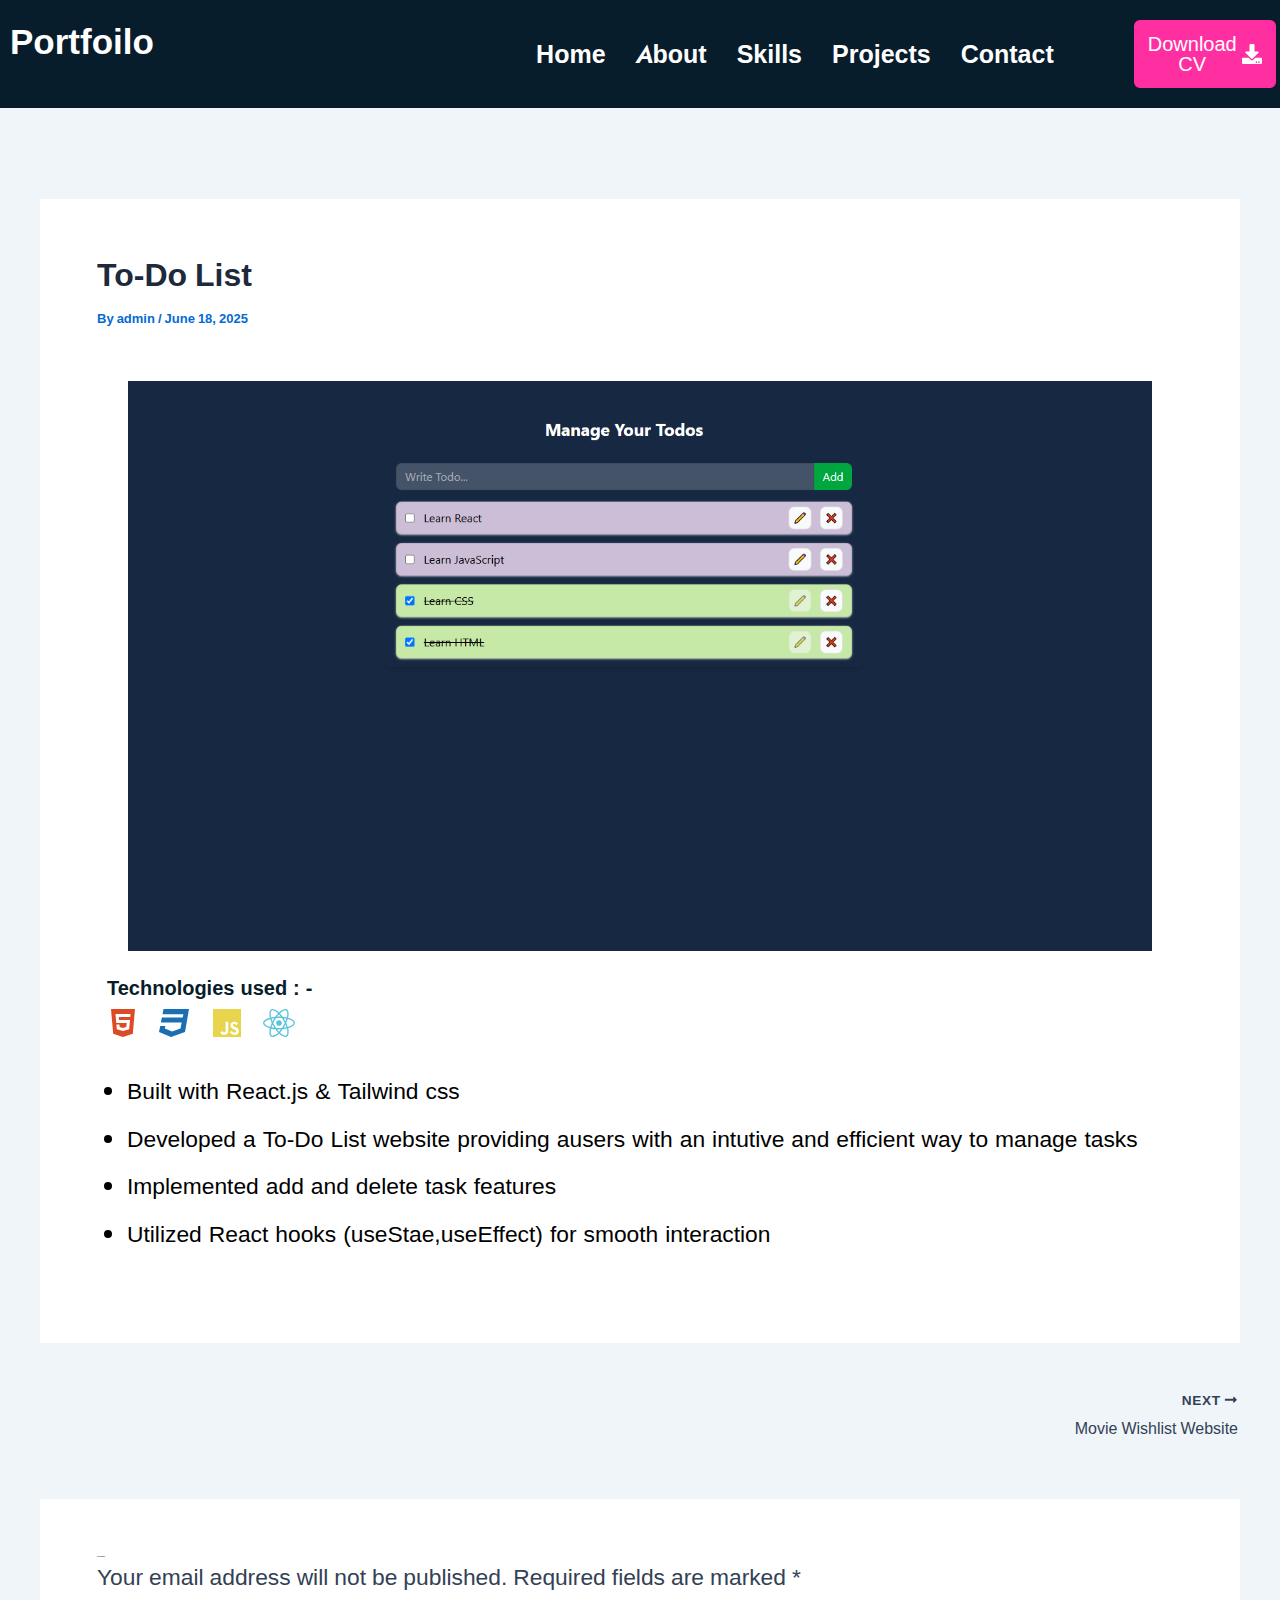
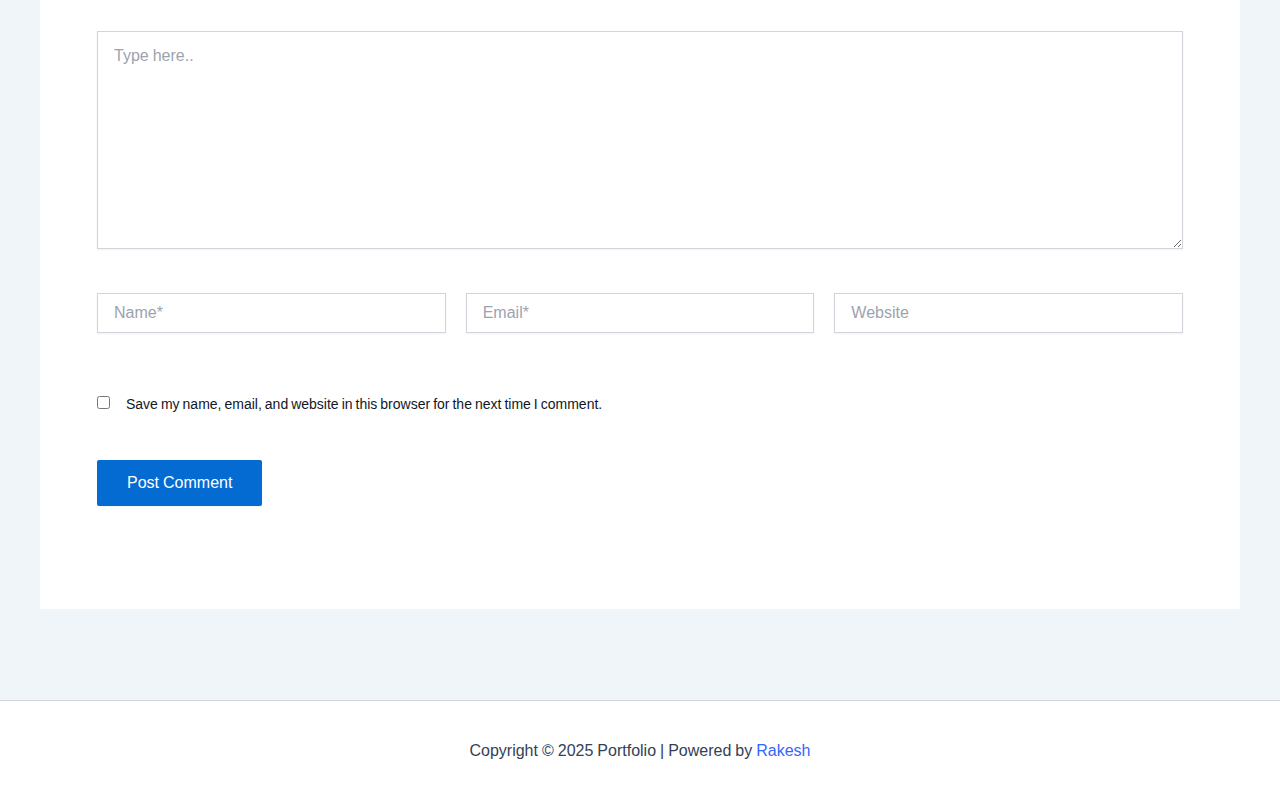
<file: to-do-list/index.html>
<!DOCTYPE html>
<html lang="en-US">
<head>
<meta charset="UTF-8">
<meta name="viewport" content="width=device-width, initial-scale=1">
	<link rel="profile" href="https://gmpg.org/xfn/11"> 
	<title>To-Do List &ndash; Portfolio</title>
<meta name="robots" content="max-image-preview:large">
	<style>img:is([sizes="auto" i], [sizes^="auto," i]) { contain-intrinsic-size: 3000px 1500px }</style>
	<link rel="alternate" type="application/rss+xml" title="Portfolio &raquo; Feed" href="https:/feed/">
<link rel="alternate" type="application/rss+xml" title="Portfolio &raquo; Comments Feed" href="https:/comments/feed/">
<link rel="alternate" type="application/rss+xml" title="Portfolio &raquo; To-Do List Comments Feed" href="https:/to-do-list/feed/">
<script>
window._wpemojiSettings = {"baseUrl":"https:\/\/s.w.org\/images\/core\/emoji\/16.0.1\/72x72\/","ext":".png","svgUrl":"https:\/\/s.w.org\/images\/core\/emoji\/16.0.1\/svg\/","svgExt":".svg","source":{"concatemoji":"https:\/wp-includes\/js\/wp-emoji-release.min.js?ver=6.8.2"}};
/*! This file is auto-generated */
!function(s,n){var o,i,e;function c(e){try{var t={supportTests:e,timestamp:(new Date).valueOf()};sessionStorage.setItem(o,JSON.stringify(t))}catch(e){}}function p(e,t,n){e.clearRect(0,0,e.canvas.width,e.canvas.height),e.fillText(t,0,0);var t=new Uint32Array(e.getImageData(0,0,e.canvas.width,e.canvas.height).data),a=(e.clearRect(0,0,e.canvas.width,e.canvas.height),e.fillText(n,0,0),new Uint32Array(e.getImageData(0,0,e.canvas.width,e.canvas.height).data));return t.every(function(e,t){return e===a[t]})}function u(e,t){e.clearRect(0,0,e.canvas.width,e.canvas.height),e.fillText(t,0,0);for(var n=e.getImageData(16,16,1,1),a=0;a<n.data.length;a++)if(0!==n.data[a])return!1;return!0}function f(e,t,n,a){switch(t){case"flag":return n(e,"\ud83c\udff3\ufe0f\u200d\u26a7\ufe0f","\ud83c\udff3\ufe0f\u200b\u26a7\ufe0f")?!1:!n(e,"\ud83c\udde8\ud83c\uddf6","\ud83c\udde8\u200b\ud83c\uddf6")&&!n(e,"\ud83c\udff4\udb40\udc67\udb40\udc62\udb40\udc65\udb40\udc6e\udb40\udc67\udb40\udc7f","\ud83c\udff4\u200b\udb40\udc67\u200b\udb40\udc62\u200b\udb40\udc65\u200b\udb40\udc6e\u200b\udb40\udc67\u200b\udb40\udc7f");case"emoji":return!a(e,"\ud83e\udedf")}return!1}function g(e,t,n,a){var r="undefined"!=typeof WorkerGlobalScope&&self instanceof WorkerGlobalScope?new OffscreenCanvas(300,150):s.createElement("canvas"),o=r.getContext("2d",{willReadFrequently:!0}),i=(o.textBaseline="top",o.font="600 32px Arial",{});return e.forEach(function(e){i[e]=t(o,e,n,a)}),i}function t(e){var t=s.createElement("script");t.src=e,t.defer=!0,s.head.appendChild(t)}"undefined"!=typeof Promise&&(o="wpEmojiSettingsSupports",i=["flag","emoji"],n.supports={everything:!0,everythingExceptFlag:!0},e=new Promise(function(e){s.addEventListener("DOMContentLoaded",e,{once:!0})}),new Promise(function(t){var n=function(){try{var e=JSON.parse(sessionStorage.getItem(o));if("object"==typeof e&&"number"==typeof e.timestamp&&(new Date).valueOf()<e.timestamp+604800&&"object"==typeof e.supportTests)return e.supportTests}catch(e){}return null}();if(!n){if("undefined"!=typeof Worker&&"undefined"!=typeof OffscreenCanvas&&"undefined"!=typeof URL&&URL.createObjectURL&&"undefined"!=typeof Blob)try{var e="postMessage("+g.toString()+"("+[JSON.stringify(i),f.toString(),p.toString(),u.toString()].join(",")+"));",a=new Blob([e],{type:"text/javascript"}),r=new Worker(URL.createObjectURL(a),{name:"wpTestEmojiSupports"});return void(r.onmessage=function(e){c(n=e.data),r.terminate(),t(n)})}catch(e){}c(n=g(i,f,p,u))}t(n)}).then(function(e){for(var t in e)n.supports[t]=e[t],n.supports.everything=n.supports.everything&&n.supports[t],"flag"!==t&&(n.supports.everythingExceptFlag=n.supports.everythingExceptFlag&&n.supports[t]);n.supports.everythingExceptFlag=n.supports.everythingExceptFlag&&!n.supports.flag,n.DOMReady=!1,n.readyCallback=function(){n.DOMReady=!0}}).then(function(){return e}).then(function(){var e;n.supports.everything||(n.readyCallback(),(e=n.source||{}).concatemoji?t(e.concatemoji):e.wpemoji&&e.twemoji&&(t(e.twemoji),t(e.wpemoji)))}))}((window,document),window._wpemojiSettings);
</script>
<link rel="stylesheet" id="astra-theme-css-css" href="../wp-content/themes/astra/assets/css/minified/main.min.css" media="all">
<style id="astra-theme-css-inline-css">
:root{--ast-post-nav-space:0;--ast-container-default-xlg-padding:2.5em;--ast-container-default-lg-padding:2.5em;--ast-container-default-slg-padding:2em;--ast-container-default-md-padding:2.5em;--ast-container-default-sm-padding:2.5em;--ast-container-default-xs-padding:2.4em;--ast-container-default-xxs-padding:1.8em;--ast-code-block-background:#ECEFF3;--ast-comment-inputs-background:#F9FAFB;--ast-normal-container-width:1200px;--ast-narrow-container-width:750px;--ast-blog-title-font-weight:600;--ast-blog-meta-weight:600;--ast-global-color-primary:var(--ast-global-color-4);--ast-global-color-secondary:var(--ast-global-color-5);--ast-global-color-alternate-background:var(--ast-global-color-6);--ast-global-color-subtle-background:var(--ast-global-color-7);--ast-bg-style-guide:#F8FAFC;--ast-shadow-style-guide:0px 0px 4px 0 #00000057;--ast-global-dark-bg-style:#fff;--ast-global-dark-lfs:#fbfbfb;--ast-widget-bg-color:#fafafa;--ast-wc-container-head-bg-color:#fbfbfb;--ast-title-layout-bg:#eeeeee;--ast-search-border-color:#e7e7e7;--ast-lifter-hover-bg:#e6e6e6;--ast-gallery-block-color:#000;--srfm-color-input-label:var(--ast-global-color-2);}html{font-size:118.75%;}a{color:var(--ast-global-color-0);}a:hover,a:focus{color:var(--ast-global-color-1);}body,button,input,select,textarea,.ast-button,.ast-custom-button{font-family:-apple-system,BlinkMacSystemFont,Segoe UI,Roboto,Oxygen-Sans,Ubuntu,Cantarell,Helvetica Neue,sans-serif;font-weight:500;font-size:1.2rem;line-height:var(--ast-body-line-height,1.65);}blockquote{color:var(--ast-global-color-3);}h1,.entry-content h1,h2,.entry-content h2,h3,.entry-content h3,h4,.entry-content h4,h5,.entry-content h5,h6,.entry-content h6,.site-title,.site-title a{font-weight:600;}.ast-site-identity .site-title a{color:var(--ast-global-color-2);}.site-title{font-size:26px;;display:block;}.site-header .site-description{font-size:15px;;display:none;}.entry-title{font-size:20px;;}.ast-blog-single-element.ast-taxonomy-container a{font-size:14px;;}.ast-blog-meta-container{font-size:13px;;}.archive .ast-article-post .ast-article-inner,.blog .ast-article-post .ast-article-inner,.archive .ast-article-post .ast-article-inner:hover,.blog .ast-article-post .ast-article-inner:hover{border-top-left-radius:6px;border-top-right-radius:6px;border-bottom-right-radius:6px;border-bottom-left-radius:6px;overflow:hidden;}h1,.entry-content h1{font-size:36px;;font-weight:600;line-height:1.4em;}h2,.entry-content h2{font-size:30px;;font-weight:600;line-height:1.3em;}h3,.entry-content h3{font-size:24px;;font-weight:600;line-height:1.3em;}h4,.entry-content h4{font-size:20px;;line-height:1.2em;font-weight:600;}h5,.entry-content h5{font-size:18px;;line-height:1.2em;font-weight:600;}h6,.entry-content h6{font-size:16px;;line-height:1.25em;font-weight:600;}::selection{background-color:var(--ast-global-color-0);color:#ffffff;}body,h1,.entry-title a,.entry-content h1,h2,.entry-content h2,h3,.entry-content h3,h4,.entry-content h4,h5,.entry-content h5,h6,.entry-content h6{color:var(--ast-global-color-3);}.tagcloud a:hover,.tagcloud a:focus,.tagcloud a.current-item{color:#ffffff;border-color:var(--ast-global-color-0);background-color:var(--ast-global-color-0);}input:focus,input[type="text"]:focus,input[type="email"]:focus,input[type="url"]:focus,input[type="password"]:focus,input[type="reset"]:focus,input[type="search"]:focus,textarea:focus{border-color:var(--ast-global-color-0);}input[type="radio"]:checked,input[type=reset],input[type="checkbox"]:checked,input[type="checkbox"]:hover:checked,input[type="checkbox"]:focus:checked,input[type=range]::-webkit-slider-thumb{border-color:var(--ast-global-color-0);background-color:var(--ast-global-color-0);box-shadow:none;}.site-footer a:hover + .post-count,.site-footer a:focus + .post-count{background:var(--ast-global-color-0);border-color:var(--ast-global-color-0);}.single .nav-links .nav-previous,.single .nav-links .nav-next{color:var(--ast-global-color-0);}.entry-meta,.entry-meta *{line-height:1.45;color:var(--ast-global-color-0);font-weight:600;}.entry-meta a:not(.ast-button):hover,.entry-meta a:not(.ast-button):hover *,.entry-meta a:not(.ast-button):focus,.entry-meta a:not(.ast-button):focus *,.page-links > .page-link,.page-links .page-link:hover,.post-navigation a:hover{color:var(--ast-global-color-1);}#cat option,.secondary .calendar_wrap thead a,.secondary .calendar_wrap thead a:visited{color:var(--ast-global-color-0);}.secondary .calendar_wrap #today,.ast-progress-val span{background:var(--ast-global-color-0);}.secondary a:hover + .post-count,.secondary a:focus + .post-count{background:var(--ast-global-color-0);border-color:var(--ast-global-color-0);}.calendar_wrap #today > a{color:#ffffff;}.page-links .page-link,.single .post-navigation a{color:var(--ast-global-color-3);}.ast-search-menu-icon .search-form button.search-submit{padding:0 4px;}.ast-search-menu-icon form.search-form{padding-right:0;}.ast-search-menu-icon.slide-search input.search-field{width:0;}.ast-header-search .ast-search-menu-icon.ast-dropdown-active .search-form,.ast-header-search .ast-search-menu-icon.ast-dropdown-active .search-field:focus{transition:all 0.2s;}.search-form input.search-field:focus{outline:none;}.ast-search-menu-icon .search-form button.search-submit:focus,.ast-theme-transparent-header .ast-header-search .ast-dropdown-active .ast-icon,.ast-theme-transparent-header .ast-inline-search .search-field:focus .ast-icon{color:var(--ast-global-color-1);}.ast-header-search .slide-search .search-form{border:2px solid var(--ast-global-color-0);}.ast-header-search .slide-search .search-field{background-color:(--ast-global-dark-bg-style);}.ast-archive-title{color:var(--ast-global-color-2);}.widget-title{font-size:27px;;color:var(--ast-global-color-2);}.ast-single-post .entry-content a,.ast-comment-content a:not(.ast-comment-edit-reply-wrap a){text-decoration:underline;}.ast-single-post .elementor-widget-button .elementor-button,.ast-single-post .entry-content .uagb-tab a,.ast-single-post .entry-content .uagb-ifb-cta a,.ast-single-post .entry-content .uabb-module-content a,.ast-single-post .entry-content .uagb-post-grid a,.ast-single-post .entry-content .uagb-timeline a,.ast-single-post .entry-content .uagb-toc__wrap a,.ast-single-post .entry-content .uagb-taxomony-box a,.entry-content .wp-block-latest-posts > li > a,.ast-single-post .entry-content .wp-block-file__button,a.ast-post-filter-single,.ast-single-post .ast-comment-content .comment-reply-link,.ast-single-post .ast-comment-content .comment-edit-link{text-decoration:none;}.ast-search-menu-icon.slide-search a:focus-visible:focus-visible,.astra-search-icon:focus-visible,#close:focus-visible,a:focus-visible,.ast-menu-toggle:focus-visible,.site .skip-link:focus-visible,.wp-block-loginout input:focus-visible,.wp-block-search.wp-block-search__button-inside .wp-block-search__inside-wrapper,.ast-header-navigation-arrow:focus-visible,.ast-orders-table__row .ast-orders-table__cell:focus-visible,a#ast-apply-coupon:focus-visible,#ast-apply-coupon:focus-visible,#close:focus-visible,.button.search-submit:focus-visible,#search_submit:focus,.normal-search:focus-visible,.ast-header-account-wrap:focus-visible,.astra-cart-drawer-close:focus,.ast-single-variation:focus,.ast-button:focus{outline-style:dotted;outline-color:inherit;outline-width:thin;}input:focus,input[type="text"]:focus,input[type="email"]:focus,input[type="url"]:focus,input[type="password"]:focus,input[type="reset"]:focus,input[type="search"]:focus,input[type="number"]:focus,textarea:focus,.wp-block-search__input:focus,[data-section="section-header-mobile-trigger"] .ast-button-wrap .ast-mobile-menu-trigger-minimal:focus,.ast-mobile-popup-drawer.active .menu-toggle-close:focus,#ast-scroll-top:focus,#coupon_code:focus,#ast-coupon-code:focus{border-style:dotted;border-color:inherit;border-width:thin;}input{outline:none;}.ast-logo-title-inline .site-logo-img{padding-right:1em;}body .ast-oembed-container *{position:absolute;top:0;width:100%;height:100%;left:0;}body .wp-block-embed-pocket-casts .ast-oembed-container *{position:unset;}.ast-single-post-featured-section + article {margin-top: 2em;}.site-content .ast-single-post-featured-section img {width: 100%;overflow: hidden;object-fit: cover;}.ast-separate-container .site-content .ast-single-post-featured-section + article {margin-top: -80px;z-index: 9;position: relative;border-radius: 4px;}@media (min-width: 922px) {.ast-no-sidebar .site-content .ast-article-image-container--wide {margin-left: -120px;margin-right: -120px;max-width: unset;width: unset;}.ast-left-sidebar .site-content .ast-article-image-container--wide,.ast-right-sidebar .site-content .ast-article-image-container--wide {margin-left: -10px;margin-right: -10px;}.site-content .ast-article-image-container--full {margin-left: calc( -50vw + 50%);margin-right: calc( -50vw + 50%);max-width: 100vw;width: 100vw;}.ast-left-sidebar .site-content .ast-article-image-container--full,.ast-right-sidebar .site-content .ast-article-image-container--full {margin-left: -10px;margin-right: -10px;max-width: inherit;width: auto;}}.site > .ast-single-related-posts-container {margin-top: 0;}@media (min-width: 922px) {.ast-desktop .ast-container--narrow {max-width: var(--ast-narrow-container-width);margin: 0 auto;}}input[type="text"],input[type="number"],input[type="email"],input[type="url"],input[type="password"],input[type="search"],input[type=reset],input[type=tel],input[type=date],select,textarea{font-size:16px;font-style:normal;font-weight:400;line-height:24px;width:100%;padding:12px 16px;border-radius:4px;box-shadow:0px 1px 2px 0px rgba(0,0,0,0.05);color:var(--ast-form-input-text,#475569);}input[type="text"],input[type="number"],input[type="email"],input[type="url"],input[type="password"],input[type="search"],input[type=reset],input[type=tel],input[type=date],select{height:40px;}input[type="date"]{border-width:1px;border-style:solid;border-color:var(--ast-border-color);background:var( --ast-global-color-secondary,--ast-global-color-5 );}input[type="text"]:focus,input[type="number"]:focus,input[type="email"]:focus,input[type="url"]:focus,input[type="password"]:focus,input[type="search"]:focus,input[type=reset]:focus,input[type="tel"]:focus,input[type="date"]:focus,select:focus,textarea:focus{border-color:#046BD2;box-shadow:none;outline:none;color:var(--ast-form-input-focus-text,#475569);}label,legend{color:#111827;font-size:14px;font-style:normal;font-weight:500;line-height:20px;}select{padding:6px 10px;}fieldset{padding:30px;border-radius:4px;}button,.ast-button,.button,input[type="button"],input[type="reset"],input[type="submit"]{border-radius:4px;box-shadow:0px 1px 2px 0px rgba(0,0,0,0.05);}:root{--ast-comment-inputs-background:#FFF;}::placeholder{color:var(--ast-form-field-color,#9CA3AF);}::-ms-input-placeholder{color:var(--ast-form-field-color,#9CA3AF);}@media (max-width:921.9px){#ast-desktop-header{display:none;}}@media (min-width:922px){#ast-mobile-header{display:none;}}.wp-block-buttons.aligncenter{justify-content:center;}@media (max-width:921px){.ast-theme-transparent-header #primary,.ast-theme-transparent-header #secondary{padding:0;}}@media (max-width:921px){.ast-plain-container.ast-no-sidebar #primary{padding:0;}}.ast-plain-container.ast-no-sidebar #primary{margin-top:0;margin-bottom:0;}@media (min-width:1200px){.ast-plain-container.ast-no-sidebar #primary{margin-top:60px;margin-bottom:60px;}}.wp-block-button.is-style-outline .wp-block-button__link{border-color:var(--ast-global-color-0);}div.wp-block-button.is-style-outline > .wp-block-button__link:not(.has-text-color),div.wp-block-button.wp-block-button__link.is-style-outline:not(.has-text-color){color:var(--ast-global-color-0);}.wp-block-button.is-style-outline .wp-block-button__link:hover,.wp-block-buttons .wp-block-button.is-style-outline .wp-block-button__link:focus,.wp-block-buttons .wp-block-button.is-style-outline > .wp-block-button__link:not(.has-text-color):hover,.wp-block-buttons .wp-block-button.wp-block-button__link.is-style-outline:not(.has-text-color):hover{color:#ffffff;background-color:var(--ast-global-color-1);border-color:var(--ast-global-color-1);}.post-page-numbers.current .page-link,.ast-pagination .page-numbers.current{color:#ffffff;border-color:var(--ast-global-color-0);background-color:var(--ast-global-color-0);}.wp-block-buttons .wp-block-button.is-style-outline .wp-block-button__link.wp-element-button,.ast-outline-button,.wp-block-uagb-buttons-child .uagb-buttons-repeater.ast-outline-button{border-color:var(--ast-global-color-0);border-top-width:2px;border-right-width:2px;border-bottom-width:2px;border-left-width:2px;font-family:inherit;font-weight:500;font-size:16px;;line-height:1em;padding-top:13px;padding-right:30px;padding-bottom:13px;padding-left:30px;}.wp-block-buttons .wp-block-button.is-style-outline > .wp-block-button__link:not(.has-text-color),.wp-block-buttons .wp-block-button.wp-block-button__link.is-style-outline:not(.has-text-color),.ast-outline-button{color:var(--ast-global-color-0);}.wp-block-button.is-style-outline .wp-block-button__link:hover,.wp-block-buttons .wp-block-button.is-style-outline .wp-block-button__link:focus,.wp-block-buttons .wp-block-button.is-style-outline > .wp-block-button__link:not(.has-text-color):hover,.wp-block-buttons .wp-block-button.wp-block-button__link.is-style-outline:not(.has-text-color):hover,.ast-outline-button:hover,.ast-outline-button:focus,.wp-block-uagb-buttons-child .uagb-buttons-repeater.ast-outline-button:hover,.wp-block-uagb-buttons-child .uagb-buttons-repeater.ast-outline-button:focus{color:#ffffff;background-color:var(--ast-global-color-1);border-color:var(--ast-global-color-1);}.ast-single-post .entry-content a.ast-outline-button,.ast-single-post .entry-content .is-style-outline>.wp-block-button__link{text-decoration:none;}.wp-block-button .wp-block-button__link.wp-element-button.is-style-outline:not(.has-background),.wp-block-button.is-style-outline>.wp-block-button__link.wp-element-button:not(.has-background),.ast-outline-button{background-color:transparent;}.uagb-buttons-repeater.ast-outline-button{border-radius:9999px;}@media (max-width:921px){.wp-block-buttons .wp-block-button.is-style-outline .wp-block-button__link.wp-element-button,.ast-outline-button,.wp-block-uagb-buttons-child .uagb-buttons-repeater.ast-outline-button{padding-top:12px;padding-right:28px;padding-bottom:12px;padding-left:28px;}}@media (max-width:544px){.wp-block-buttons .wp-block-button.is-style-outline .wp-block-button__link.wp-element-button,.ast-outline-button,.wp-block-uagb-buttons-child .uagb-buttons-repeater.ast-outline-button{padding-top:10px;padding-right:24px;padding-bottom:10px;padding-left:24px;}}.entry-content[data-ast-blocks-layout] > figure{margin-bottom:1em;}h1.widget-title{font-weight:600;}h2.widget-title{font-weight:600;}h3.widget-title{font-weight:600;}#page{display:flex;flex-direction:column;min-height:100vh;}.ast-404-layout-1 h1.page-title{color:var(--ast-global-color-2);}.single .post-navigation a{line-height:1em;height:inherit;}.error-404 .page-sub-title{font-size:1.5rem;font-weight:inherit;}.search .site-content .content-area .search-form{margin-bottom:0;}#page .site-content{flex-grow:1;}.widget{margin-bottom:1.25em;}#secondary li{line-height:1.5em;}#secondary .wp-block-group h2{margin-bottom:0.7em;}#secondary h2{font-size:1.7rem;}.ast-separate-container .ast-article-post,.ast-separate-container .ast-article-single,.ast-separate-container .comment-respond{padding:2.5em;}.ast-separate-container .ast-article-single .ast-article-single{padding:0;}.ast-article-single .wp-block-post-template-is-layout-grid{padding-left:0;}.ast-separate-container .comments-title,.ast-narrow-container .comments-title{padding:1.5em 2em;}.ast-page-builder-template .comment-form-textarea,.ast-comment-formwrap .ast-grid-common-col{padding:0;}.ast-comment-formwrap{padding:0;display:inline-flex;column-gap:20px;width:100%;margin-left:0;margin-right:0;}.comments-area textarea#comment:focus,.comments-area textarea#comment:active,.comments-area .ast-comment-formwrap input[type="text"]:focus,.comments-area .ast-comment-formwrap input[type="text"]:active {box-shadow:none;outline:none;}.archive.ast-page-builder-template .entry-header{margin-top:2em;}.ast-page-builder-template .ast-comment-formwrap{width:100%;}.entry-title{margin-bottom:0.6em;}.ast-archive-description p{font-size:inherit;font-weight:inherit;line-height:inherit;}.ast-article-single img{box-shadow:0 0 30px 0 rgba(0,0,0,.15);-webkit-box-shadow:0 0 30px 0 rgba(0,0,0,.15);-moz-box-shadow:0 0 30px 0 rgba(0,0,0,.15);}.ast-separate-container .ast-comment-list li.depth-1,.hentry{margin-bottom:1.5em;}.site-content section.ast-archive-description{margin-bottom:2em;}@media (min-width:921px){.ast-left-sidebar.ast-page-builder-template #secondary,.archive.ast-right-sidebar.ast-page-builder-template .site-main{padding-left:20px;padding-right:20px;}}@media (max-width:544px){.ast-comment-formwrap.ast-row{column-gap:10px;display:inline-block;}#ast-commentform .ast-grid-common-col{position:relative;width:100%;}}@media (min-width:1201px){.ast-separate-container .ast-article-post,.ast-separate-container .ast-article-single,.ast-separate-container .ast-author-box,.ast-separate-container .ast-404-layout-1,.ast-separate-container .no-results{padding:2.5em;}}@media (max-width:921px){.ast-separate-container #primary,.ast-separate-container #secondary{padding:1.5em 0;}#primary,#secondary{padding:1.5em 0;margin:0;}.ast-left-sidebar #content > .ast-container{display:flex;flex-direction:column-reverse;width:100%;}}@media (min-width:922px){.ast-separate-container.ast-right-sidebar #primary,.ast-separate-container.ast-left-sidebar #primary{border:0;}.search-no-results.ast-separate-container #primary{margin-bottom:4em;}}.wp-block-button .wp-block-button__link{color:#ffffff;}.wp-block-button .wp-block-button__link:hover,.wp-block-button .wp-block-button__link:focus{color:#ffffff;background-color:var(--ast-global-color-1);border-color:var(--ast-global-color-1);}.elementor-widget-heading h1.elementor-heading-title{line-height:1.4em;}.elementor-widget-heading h2.elementor-heading-title{line-height:1.3em;}.elementor-widget-heading h3.elementor-heading-title{line-height:1.3em;}.elementor-widget-heading h4.elementor-heading-title{line-height:1.2em;}.elementor-widget-heading h5.elementor-heading-title{line-height:1.2em;}.elementor-widget-heading h6.elementor-heading-title{line-height:1.25em;}.wp-block-button .wp-block-button__link,.wp-block-search .wp-block-search__button,body .wp-block-file .wp-block-file__button{border-color:var(--ast-global-color-0);background-color:var(--ast-global-color-0);color:#ffffff;font-family:inherit;font-weight:500;line-height:1em;font-size:16px;;padding-top:15px;padding-right:30px;padding-bottom:15px;padding-left:30px;}.ast-single-post .entry-content .wp-block-button .wp-block-button__link,.ast-single-post .entry-content .wp-block-search .wp-block-search__button,body .entry-content .wp-block-file .wp-block-file__button{text-decoration:none;}@media (max-width:921px){.wp-block-button .wp-block-button__link,.wp-block-search .wp-block-search__button,body .wp-block-file .wp-block-file__button{padding-top:14px;padding-right:28px;padding-bottom:14px;padding-left:28px;}}@media (max-width:544px){.wp-block-button .wp-block-button__link,.wp-block-search .wp-block-search__button,body .wp-block-file .wp-block-file__button{padding-top:12px;padding-right:24px;padding-bottom:12px;padding-left:24px;}}.menu-toggle,button,.ast-button,.ast-custom-button,.button,input#submit,input[type="button"],input[type="submit"],input[type="reset"],#comments .submit,.search .search-submit,form[CLASS*="wp-block-search__"].wp-block-search .wp-block-search__inside-wrapper .wp-block-search__button,body .wp-block-file .wp-block-file__button,.search .search-submit{border-style:solid;border-top-width:0;border-right-width:0;border-left-width:0;border-bottom-width:0;color:#ffffff;border-color:var(--ast-global-color-0);background-color:var(--ast-global-color-0);padding-top:15px;padding-right:30px;padding-bottom:15px;padding-left:30px;font-family:inherit;font-weight:500;font-size:16px;;line-height:1em;}button:focus,.menu-toggle:hover,button:hover,.ast-button:hover,.ast-custom-button:hover .button:hover,.ast-custom-button:hover ,input[type=reset]:hover,input[type=reset]:focus,input#submit:hover,input#submit:focus,input[type="button"]:hover,input[type="button"]:focus,input[type="submit"]:hover,input[type="submit"]:focus,form[CLASS*="wp-block-search__"].wp-block-search .wp-block-search__inside-wrapper .wp-block-search__button:hover,form[CLASS*="wp-block-search__"].wp-block-search .wp-block-search__inside-wrapper .wp-block-search__button:focus,body .wp-block-file .wp-block-file__button:hover,body .wp-block-file .wp-block-file__button:focus{color:#ffffff;background-color:var(--ast-global-color-1);border-color:var(--ast-global-color-1);}form[CLASS*="wp-block-search__"].wp-block-search .wp-block-search__inside-wrapper .wp-block-search__button.has-icon{padding-top:calc(15px - 3px);padding-right:calc(30px - 3px);padding-bottom:calc(15px - 3px);padding-left:calc(30px - 3px);}@media (max-width:921px){.menu-toggle,button,.ast-button,.ast-custom-button,.button,input#submit,input[type="button"],input[type="submit"],input[type="reset"],#comments .submit,.search .search-submit,form[CLASS*="wp-block-search__"].wp-block-search .wp-block-search__inside-wrapper .wp-block-search__button,body .wp-block-file .wp-block-file__button,.search .search-submit{padding-top:14px;padding-right:28px;padding-bottom:14px;padding-left:28px;}}@media (max-width:544px){.menu-toggle,button,.ast-button,.ast-custom-button,.button,input#submit,input[type="button"],input[type="submit"],input[type="reset"],#comments .submit,.search .search-submit,form[CLASS*="wp-block-search__"].wp-block-search .wp-block-search__inside-wrapper .wp-block-search__button,body .wp-block-file .wp-block-file__button,.search .search-submit{padding-top:12px;padding-right:24px;padding-bottom:12px;padding-left:24px;}}@media (max-width:921px){.ast-mobile-header-stack .main-header-bar .ast-search-menu-icon{display:inline-block;}.ast-header-break-point.ast-header-custom-item-outside .ast-mobile-header-stack .main-header-bar .ast-search-icon{margin:0;}.ast-comment-avatar-wrap img{max-width:2.5em;}.ast-comment-meta{padding:0 1.8888em 1.3333em;}}@media (min-width:544px){.ast-container{max-width:100%;}}@media (max-width:544px){.ast-separate-container .ast-article-post,.ast-separate-container .ast-article-single,.ast-separate-container .comments-title,.ast-separate-container .ast-archive-description{padding:1.5em 1em;}.ast-separate-container #content .ast-container{padding-left:0.54em;padding-right:0.54em;}.ast-separate-container .ast-comment-list .bypostauthor{padding:.5em;}.ast-search-menu-icon.ast-dropdown-active .search-field{width:170px;}} #ast-mobile-header .ast-site-header-cart-li a{pointer-events:none;}.ast-separate-container{background-color:var(--ast-global-color-5);background-image:none;}@media (max-width:921px){.site-title{display:block;}.site-header .site-description{display:none;}h1,.entry-content h1{font-size:30px;;}h2,.entry-content h2{font-size:25px;;}h3,.entry-content h3{font-size:20px;;}}@media (max-width:544px){.site-title{display:block;}.site-header .site-description{display:none;}h1,.entry-content h1{font-size:30px;;}h2,.entry-content h2{font-size:25px;;}h3,.entry-content h3{font-size:20px;;}}@media (max-width:921px){html{font-size:108.3%;}}@media (max-width:544px){html{font-size:108.3%;}}@media (min-width:922px){.ast-container{max-width:1240px;}}@media (min-width:922px){.site-content .ast-container{display:flex;}}@media (max-width:921px){.site-content .ast-container{flex-direction:column;}}.entry-content h1,.entry-content h2,.entry-content h3,.entry-content h4,.entry-content h5,.entry-content h6{clear:none;}@media (min-width:922px){.main-header-menu .sub-menu .menu-item.ast-left-align-sub-menu:hover > .sub-menu,.main-header-menu .sub-menu .menu-item.ast-left-align-sub-menu.focus > .sub-menu{margin-left:-0px;}}.entry-content li > p{margin-bottom:0;}.site .comments-area{padding-bottom:2em;margin-top:2em;}.wp-block-file {display: flex;align-items: center;flex-wrap: wrap;justify-content: space-between;}.wp-block-pullquote {border: none;}.wp-block-pullquote blockquote::before {content: "\201D";font-family: "Helvetica",sans-serif;display: flex;transform: rotate( 180deg );font-size: 6rem;font-style: normal;line-height: 1;font-weight: bold;align-items: center;justify-content: center;}.has-text-align-right > blockquote::before {justify-content: flex-start;}.has-text-align-left > blockquote::before {justify-content: flex-end;}figure.wp-block-pullquote.is-style-solid-color blockquote {max-width: 100%;text-align: inherit;}:root {--wp--custom--ast-default-block-top-padding: 3em;--wp--custom--ast-default-block-right-padding: 3em;--wp--custom--ast-default-block-bottom-padding: 3em;--wp--custom--ast-default-block-left-padding: 3em;--wp--custom--ast-container-width: 1200px;--wp--custom--ast-content-width-size: 1200px;--wp--custom--ast-wide-width-size: calc(1200px + var(--wp--custom--ast-default-block-left-padding) + var(--wp--custom--ast-default-block-right-padding));}.ast-narrow-container {--wp--custom--ast-content-width-size: 750px;--wp--custom--ast-wide-width-size: 750px;}@media(max-width: 921px) {:root {--wp--custom--ast-default-block-top-padding: 3em;--wp--custom--ast-default-block-right-padding: 2em;--wp--custom--ast-default-block-bottom-padding: 3em;--wp--custom--ast-default-block-left-padding: 2em;}}@media(max-width: 544px) {:root {--wp--custom--ast-default-block-top-padding: 3em;--wp--custom--ast-default-block-right-padding: 1.5em;--wp--custom--ast-default-block-bottom-padding: 3em;--wp--custom--ast-default-block-left-padding: 1.5em;}}.entry-content > .wp-block-group,.entry-content > .wp-block-cover,.entry-content > .wp-block-columns {padding-top: var(--wp--custom--ast-default-block-top-padding);padding-right: var(--wp--custom--ast-default-block-right-padding);padding-bottom: var(--wp--custom--ast-default-block-bottom-padding);padding-left: var(--wp--custom--ast-default-block-left-padding);}.ast-plain-container.ast-no-sidebar .entry-content > .alignfull,.ast-page-builder-template .ast-no-sidebar .entry-content > .alignfull {margin-left: calc( -50vw + 50%);margin-right: calc( -50vw + 50%);max-width: 100vw;width: 100vw;}.ast-plain-container.ast-no-sidebar .entry-content .alignfull .alignfull,.ast-page-builder-template.ast-no-sidebar .entry-content .alignfull .alignfull,.ast-plain-container.ast-no-sidebar .entry-content .alignfull .alignwide,.ast-page-builder-template.ast-no-sidebar .entry-content .alignfull .alignwide,.ast-plain-container.ast-no-sidebar .entry-content .alignwide .alignfull,.ast-page-builder-template.ast-no-sidebar .entry-content .alignwide .alignfull,.ast-plain-container.ast-no-sidebar .entry-content .alignwide .alignwide,.ast-page-builder-template.ast-no-sidebar .entry-content .alignwide .alignwide,.ast-plain-container.ast-no-sidebar .entry-content .wp-block-column .alignfull,.ast-page-builder-template.ast-no-sidebar .entry-content .wp-block-column .alignfull,.ast-plain-container.ast-no-sidebar .entry-content .wp-block-column .alignwide,.ast-page-builder-template.ast-no-sidebar .entry-content .wp-block-column .alignwide {margin-left: auto;margin-right: auto;width: 100%;}[data-ast-blocks-layout] .wp-block-separator:not(.is-style-dots) {height: 0;}[data-ast-blocks-layout] .wp-block-separator {margin: 20px auto;}[data-ast-blocks-layout] .wp-block-separator:not(.is-style-wide):not(.is-style-dots) {max-width: 100px;}[data-ast-blocks-layout] .wp-block-separator.has-background {padding: 0;}.entry-content[data-ast-blocks-layout] > * {max-width: var(--wp--custom--ast-content-width-size);margin-left: auto;margin-right: auto;}.entry-content[data-ast-blocks-layout] > .alignwide {max-width: var(--wp--custom--ast-wide-width-size);}.entry-content[data-ast-blocks-layout] .alignfull {max-width: none;}.entry-content .wp-block-columns {margin-bottom: 0;}blockquote {margin: 1.5em;border-color: rgba(0,0,0,0.05);}.wp-block-quote:not(.has-text-align-right):not(.has-text-align-center) {border-left: 5px solid rgba(0,0,0,0.05);}.has-text-align-right > blockquote,blockquote.has-text-align-right {border-right: 5px solid rgba(0,0,0,0.05);}.has-text-align-left > blockquote,blockquote.has-text-align-left {border-left: 5px solid rgba(0,0,0,0.05);}.wp-block-site-tagline,.wp-block-latest-posts .read-more {margin-top: 15px;}.wp-block-loginout p label {display: block;}.wp-block-loginout p:not(.login-remember):not(.login-submit) input {width: 100%;}.wp-block-loginout input:focus {border-color: transparent;}.wp-block-loginout input:focus {outline: thin dotted;}.entry-content .wp-block-media-text .wp-block-media-text__content {padding: 0 0 0 8%;}.entry-content .wp-block-media-text.has-media-on-the-right .wp-block-media-text__content {padding: 0 8% 0 0;}.entry-content .wp-block-media-text.has-background .wp-block-media-text__content {padding: 8%;}.entry-content .wp-block-cover:not([class*="background-color"]):not(.has-text-color.has-link-color) .wp-block-cover__inner-container,.entry-content .wp-block-cover:not([class*="background-color"]) .wp-block-cover-image-text,.entry-content .wp-block-cover:not([class*="background-color"]) .wp-block-cover-text,.entry-content .wp-block-cover-image:not([class*="background-color"]) .wp-block-cover__inner-container,.entry-content .wp-block-cover-image:not([class*="background-color"]) .wp-block-cover-image-text,.entry-content .wp-block-cover-image:not([class*="background-color"]) .wp-block-cover-text {color: var(--ast-global-color-primary,var(--ast-global-color-5));}.wp-block-loginout .login-remember input {width: 1.1rem;height: 1.1rem;margin: 0 5px 4px 0;vertical-align: middle;}.wp-block-latest-posts > li > *:first-child,.wp-block-latest-posts:not(.is-grid) > li:first-child {margin-top: 0;}.entry-content > .wp-block-buttons,.entry-content > .wp-block-uagb-buttons {margin-bottom: 1.5em;}.wp-block-search__inside-wrapper .wp-block-search__input {padding: 0 10px;color: var(--ast-global-color-3);background: var(--ast-global-color-primary,var(--ast-global-color-5));border-color: var(--ast-border-color);}.wp-block-latest-posts .read-more {margin-bottom: 1.5em;}.wp-block-search__no-button .wp-block-search__inside-wrapper .wp-block-search__input {padding-top: 5px;padding-bottom: 5px;}.wp-block-latest-posts .wp-block-latest-posts__post-date,.wp-block-latest-posts .wp-block-latest-posts__post-author {font-size: 1rem;}.wp-block-latest-posts > li > *,.wp-block-latest-posts:not(.is-grid) > li {margin-top: 12px;margin-bottom: 12px;}.ast-page-builder-template .entry-content[data-ast-blocks-layout] > *,.ast-page-builder-template .entry-content[data-ast-blocks-layout] > .alignfull:not(.wp-block-group):not(.uagb-is-root-container) > * {max-width: none;}.ast-page-builder-template .entry-content[data-ast-blocks-layout] > .alignwide:not(.uagb-is-root-container) > * {max-width: var(--wp--custom--ast-wide-width-size);}.ast-page-builder-template .entry-content[data-ast-blocks-layout] > .inherit-container-width > *,.ast-page-builder-template .entry-content[data-ast-blocks-layout] > *:not(.wp-block-group):not(.uagb-is-root-container) > *,.entry-content[data-ast-blocks-layout] > .wp-block-cover .wp-block-cover__inner-container {max-width: none ;margin-left: auto;margin-right: auto;}.entry-content[data-ast-blocks-layout] .wp-block-cover:not(.alignleft):not(.alignright) {width: auto;}@media(max-width: 1200px) {.ast-separate-container .entry-content > .alignfull,.ast-separate-container .entry-content[data-ast-blocks-layout] > .alignwide,.ast-plain-container .entry-content[data-ast-blocks-layout] > .alignwide,.ast-plain-container .entry-content .alignfull {margin-left: calc(-1 * min(var(--ast-container-default-xlg-padding),20px)) ;margin-right: calc(-1 * min(var(--ast-container-default-xlg-padding),20px));}}@media(min-width: 1201px) {.ast-separate-container .entry-content > .alignfull {margin-left: calc(-1 * var(--ast-container-default-xlg-padding) );margin-right: calc(-1 * var(--ast-container-default-xlg-padding) );}.ast-separate-container .entry-content[data-ast-blocks-layout] > .alignwide,.ast-plain-container .entry-content[data-ast-blocks-layout] > .alignwide {margin-left: auto;margin-right: auto;}}@media(min-width: 921px) {.ast-separate-container .entry-content .wp-block-group.alignwide:not(.inherit-container-width) > :where(:not(.alignleft):not(.alignright)),.ast-plain-container .entry-content .wp-block-group.alignwide:not(.inherit-container-width) > :where(:not(.alignleft):not(.alignright)) {max-width: calc( var(--wp--custom--ast-content-width-size) + 80px );}.ast-plain-container.ast-right-sidebar .entry-content[data-ast-blocks-layout] .alignfull,.ast-plain-container.ast-left-sidebar .entry-content[data-ast-blocks-layout] .alignfull {margin-left: -60px;margin-right: -60px;}}@media(min-width: 544px) {.entry-content > .alignleft {margin-right: 20px;}.entry-content > .alignright {margin-left: 20px;}}@media (max-width:544px){.wp-block-columns .wp-block-column:not(:last-child){margin-bottom:20px;}.wp-block-latest-posts{margin:0;}}@media( max-width: 600px ) {.entry-content .wp-block-media-text .wp-block-media-text__content,.entry-content .wp-block-media-text.has-media-on-the-right .wp-block-media-text__content {padding: 8% 0 0;}.entry-content .wp-block-media-text.has-background .wp-block-media-text__content {padding: 8%;}}.ast-page-builder-template .entry-header {padding-left: 0;}.ast-narrow-container .site-content .wp-block-uagb-image--align-full .wp-block-uagb-image__figure {max-width: 100%;margin-left: auto;margin-right: auto;}.entry-content ul,.entry-content ol {padding: revert;margin: revert;padding-left: 20px;}:root .has-ast-global-color-0-color{color:var(--ast-global-color-0);}:root .has-ast-global-color-0-background-color{background-color:var(--ast-global-color-0);}:root .wp-block-button .has-ast-global-color-0-color{color:var(--ast-global-color-0);}:root .wp-block-button .has-ast-global-color-0-background-color{background-color:var(--ast-global-color-0);}:root .has-ast-global-color-1-color{color:var(--ast-global-color-1);}:root .has-ast-global-color-1-background-color{background-color:var(--ast-global-color-1);}:root .wp-block-button .has-ast-global-color-1-color{color:var(--ast-global-color-1);}:root .wp-block-button .has-ast-global-color-1-background-color{background-color:var(--ast-global-color-1);}:root .has-ast-global-color-2-color{color:var(--ast-global-color-2);}:root .has-ast-global-color-2-background-color{background-color:var(--ast-global-color-2);}:root .wp-block-button .has-ast-global-color-2-color{color:var(--ast-global-color-2);}:root .wp-block-button .has-ast-global-color-2-background-color{background-color:var(--ast-global-color-2);}:root .has-ast-global-color-3-color{color:var(--ast-global-color-3);}:root .has-ast-global-color-3-background-color{background-color:var(--ast-global-color-3);}:root .wp-block-button .has-ast-global-color-3-color{color:var(--ast-global-color-3);}:root .wp-block-button .has-ast-global-color-3-background-color{background-color:var(--ast-global-color-3);}:root .has-ast-global-color-4-color{color:var(--ast-global-color-4);}:root .has-ast-global-color-4-background-color{background-color:var(--ast-global-color-4);}:root .wp-block-button .has-ast-global-color-4-color{color:var(--ast-global-color-4);}:root .wp-block-button .has-ast-global-color-4-background-color{background-color:var(--ast-global-color-4);}:root .has-ast-global-color-5-color{color:var(--ast-global-color-5);}:root .has-ast-global-color-5-background-color{background-color:var(--ast-global-color-5);}:root .wp-block-button .has-ast-global-color-5-color{color:var(--ast-global-color-5);}:root .wp-block-button .has-ast-global-color-5-background-color{background-color:var(--ast-global-color-5);}:root .has-ast-global-color-6-color{color:var(--ast-global-color-6);}:root .has-ast-global-color-6-background-color{background-color:var(--ast-global-color-6);}:root .wp-block-button .has-ast-global-color-6-color{color:var(--ast-global-color-6);}:root .wp-block-button .has-ast-global-color-6-background-color{background-color:var(--ast-global-color-6);}:root .has-ast-global-color-7-color{color:var(--ast-global-color-7);}:root .has-ast-global-color-7-background-color{background-color:var(--ast-global-color-7);}:root .wp-block-button .has-ast-global-color-7-color{color:var(--ast-global-color-7);}:root .wp-block-button .has-ast-global-color-7-background-color{background-color:var(--ast-global-color-7);}:root .has-ast-global-color-8-color{color:var(--ast-global-color-8);}:root .has-ast-global-color-8-background-color{background-color:var(--ast-global-color-8);}:root .wp-block-button .has-ast-global-color-8-color{color:var(--ast-global-color-8);}:root .wp-block-button .has-ast-global-color-8-background-color{background-color:var(--ast-global-color-8);}:root{--ast-global-color-0:#046bd2;--ast-global-color-1:#045cb4;--ast-global-color-2:#1e293b;--ast-global-color-3:#334155;--ast-global-color-4:#FFFFFF;--ast-global-color-5:#F0F5FA;--ast-global-color-6:#111111;--ast-global-color-7:#D1D5DB;--ast-global-color-8:#111111;}:root {--ast-border-color : var(--ast-global-color-7);}.ast-single-entry-banner {-js-display: flex;display: flex;flex-direction: column;justify-content: center;text-align: center;position: relative;background: var(--ast-title-layout-bg);}.ast-single-entry-banner[data-banner-layout="layout-1"] {max-width: 1200px;background: inherit;padding: 20px 0;}.ast-single-entry-banner[data-banner-width-type="custom"] {margin: 0 auto;width: 100%;}.ast-single-entry-banner + .site-content .entry-header {margin-bottom: 0;}.site .ast-author-avatar {--ast-author-avatar-size: ;}a.ast-underline-text {text-decoration: underline;}.ast-container > .ast-terms-link {position: relative;display: block;}a.ast-button.ast-badge-tax {padding: 4px 8px;border-radius: 3px;font-size: inherit;}header.entry-header .entry-title{font-weight:600;font-size:32px;;}header.entry-header .entry-meta,header.entry-header .entry-meta *{font-weight:600;font-size:13px;;}header.entry-header > *:not(:last-child){margin-bottom:15px;}header.entry-header .post-thumb-img-content{text-align:center;}header.entry-header .post-thumb img,.ast-single-post-featured-section.post-thumb img{aspect-ratio:16/9;width:100%;height:100%;}.ast-archive-entry-banner {-js-display: flex;display: flex;flex-direction: column;justify-content: center;text-align: center;position: relative;background: var(--ast-title-layout-bg);}.ast-archive-entry-banner[data-banner-width-type="custom"] {margin: 0 auto;width: 100%;}.ast-archive-entry-banner[data-banner-layout="layout-1"] {background: inherit;padding: 20px 0;text-align: left;}body.archive .ast-archive-description{max-width:1200px;width:100%;text-align:left;padding-top:3em;padding-right:3em;padding-bottom:3em;padding-left:3em;}body.archive .ast-archive-description .ast-archive-title,body.archive .ast-archive-description .ast-archive-title *{font-weight:600;font-size:32px;;}body.archive .ast-archive-description > *:not(:last-child){margin-bottom:10px;}@media (max-width:921px){body.archive .ast-archive-description{text-align:left;}}@media (max-width:544px){body.archive .ast-archive-description{text-align:left;}}.ast-breadcrumbs .trail-browse,.ast-breadcrumbs .trail-items,.ast-breadcrumbs .trail-items li{display:inline-block;margin:0;padding:0;border:none;background:inherit;text-indent:0;text-decoration:none;}.ast-breadcrumbs .trail-browse{font-size:inherit;font-style:inherit;font-weight:inherit;color:inherit;}.ast-breadcrumbs .trail-items{list-style:none;}.trail-items li::after{padding:0 0.3em;content:"\00bb";}.trail-items li:last-of-type::after{display:none;}h1,.entry-content h1,h2,.entry-content h2,h3,.entry-content h3,h4,.entry-content h4,h5,.entry-content h5,h6,.entry-content h6{color:var(--ast-global-color-2);}.entry-title a{color:var(--ast-global-color-2);}@media (max-width:921px){.ast-builder-grid-row-container.ast-builder-grid-row-tablet-3-firstrow .ast-builder-grid-row > *:first-child,.ast-builder-grid-row-container.ast-builder-grid-row-tablet-3-lastrow .ast-builder-grid-row > *:last-child{grid-column:1 / -1;}}@media (max-width:544px){.ast-builder-grid-row-container.ast-builder-grid-row-mobile-3-firstrow .ast-builder-grid-row > *:first-child,.ast-builder-grid-row-container.ast-builder-grid-row-mobile-3-lastrow .ast-builder-grid-row > *:last-child{grid-column:1 / -1;}}.ast-builder-layout-element[data-section="title_tagline"]{display:flex;}@media (max-width:921px){.ast-header-break-point .ast-builder-layout-element[data-section="title_tagline"]{display:flex;}}@media (max-width:544px){.ast-header-break-point .ast-builder-layout-element[data-section="title_tagline"]{display:flex;}}.ast-builder-menu-1{font-family:inherit;font-weight:inherit;}.ast-builder-menu-1 .menu-item > .menu-link{color:var(--ast-global-color-3);}.ast-builder-menu-1 .menu-item > .ast-menu-toggle{color:var(--ast-global-color-3);}.ast-builder-menu-1 .menu-item:hover > .menu-link,.ast-builder-menu-1 .inline-on-mobile .menu-item:hover > .ast-menu-toggle{color:var(--ast-global-color-1);}.ast-builder-menu-1 .menu-item:hover > .ast-menu-toggle{color:var(--ast-global-color-1);}.ast-builder-menu-1 .menu-item.current-menu-item > .menu-link,.ast-builder-menu-1 .inline-on-mobile .menu-item.current-menu-item > .ast-menu-toggle,.ast-builder-menu-1 .current-menu-ancestor > .menu-link{color:var(--ast-global-color-1);}.ast-builder-menu-1 .menu-item.current-menu-item > .ast-menu-toggle{color:var(--ast-global-color-1);}.ast-builder-menu-1 .sub-menu,.ast-builder-menu-1 .inline-on-mobile .sub-menu{border-top-width:2px;border-bottom-width:0px;border-right-width:0px;border-left-width:0px;border-color:var(--ast-global-color-0);border-style:solid;}.ast-builder-menu-1 .sub-menu .sub-menu{top:-2px;}.ast-builder-menu-1 .main-header-menu > .menu-item > .sub-menu,.ast-builder-menu-1 .main-header-menu > .menu-item > .astra-full-megamenu-wrapper{margin-top:0px;}.ast-desktop .ast-builder-menu-1 .main-header-menu > .menu-item > .sub-menu:before,.ast-desktop .ast-builder-menu-1 .main-header-menu > .menu-item > .astra-full-megamenu-wrapper:before{height:calc( 0px + 2px + 5px );}.ast-desktop .ast-builder-menu-1 .menu-item .sub-menu .menu-link{border-style:none;}@media (max-width:921px){.ast-header-break-point .ast-builder-menu-1 .menu-item.menu-item-has-children > .ast-menu-toggle{top:0;}.ast-builder-menu-1 .inline-on-mobile .menu-item.menu-item-has-children > .ast-menu-toggle{right:-15px;}.ast-builder-menu-1 .menu-item-has-children > .menu-link:after{content:unset;}.ast-builder-menu-1 .main-header-menu > .menu-item > .sub-menu,.ast-builder-menu-1 .main-header-menu > .menu-item > .astra-full-megamenu-wrapper{margin-top:0;}}@media (max-width:544px){.ast-header-break-point .ast-builder-menu-1 .menu-item.menu-item-has-children > .ast-menu-toggle{top:0;}.ast-builder-menu-1 .main-header-menu > .menu-item > .sub-menu,.ast-builder-menu-1 .main-header-menu > .menu-item > .astra-full-megamenu-wrapper{margin-top:0;}}.ast-builder-menu-1{display:flex;}@media (max-width:921px){.ast-header-break-point .ast-builder-menu-1{display:flex;}}@media (max-width:544px){.ast-header-break-point .ast-builder-menu-1{display:flex;}}.site-below-footer-wrap{padding-top:20px;padding-bottom:20px;}.site-below-footer-wrap[data-section="section-below-footer-builder"]{background-color:var(--ast-global-color-4 );min-height:60px;border-style:solid;border-width:0px;border-top-width:1px;border-top-color:var( --ast-global-color-subtle-background,--ast-global-color-7 );}.site-below-footer-wrap[data-section="section-below-footer-builder"] .ast-builder-grid-row{max-width:1200px;min-height:60px;margin-left:auto;margin-right:auto;}.site-below-footer-wrap[data-section="section-below-footer-builder"] .ast-builder-grid-row,.site-below-footer-wrap[data-section="section-below-footer-builder"] .site-footer-section{align-items:center;}.site-below-footer-wrap[data-section="section-below-footer-builder"].ast-footer-row-inline .site-footer-section{display:flex;margin-bottom:0;}.ast-builder-grid-row-full .ast-builder-grid-row{grid-template-columns:1fr;}@media (max-width:921px){.site-below-footer-wrap[data-section="section-below-footer-builder"].ast-footer-row-tablet-inline .site-footer-section{display:flex;margin-bottom:0;}.site-below-footer-wrap[data-section="section-below-footer-builder"].ast-footer-row-tablet-stack .site-footer-section{display:block;margin-bottom:10px;}.ast-builder-grid-row-container.ast-builder-grid-row-tablet-full .ast-builder-grid-row{grid-template-columns:1fr;}}@media (max-width:544px){.site-below-footer-wrap[data-section="section-below-footer-builder"].ast-footer-row-mobile-inline .site-footer-section{display:flex;margin-bottom:0;}.site-below-footer-wrap[data-section="section-below-footer-builder"].ast-footer-row-mobile-stack .site-footer-section{display:block;margin-bottom:10px;}.ast-builder-grid-row-container.ast-builder-grid-row-mobile-full .ast-builder-grid-row{grid-template-columns:1fr;}}.site-below-footer-wrap[data-section="section-below-footer-builder"]{display:grid;}@media (max-width:921px){.ast-header-break-point .site-below-footer-wrap[data-section="section-below-footer-builder"]{display:grid;}}@media (max-width:544px){.ast-header-break-point .site-below-footer-wrap[data-section="section-below-footer-builder"]{display:grid;}}.ast-footer-copyright{text-align:center;}.ast-footer-copyright {color:var(--ast-global-color-3);}@media (max-width:921px){.ast-footer-copyright{text-align:center;}}@media (max-width:544px){.ast-footer-copyright{text-align:center;}}.ast-footer-copyright {font-size:16px;;}.ast-footer-copyright.ast-builder-layout-element{display:flex;}@media (max-width:921px){.ast-header-break-point .ast-footer-copyright.ast-builder-layout-element{display:flex;}}@media (max-width:544px){.ast-header-break-point .ast-footer-copyright.ast-builder-layout-element{display:flex;}}.footer-widget-area.widget-area.site-footer-focus-item{width:auto;}.ast-footer-row-inline .footer-widget-area.widget-area.site-footer-focus-item{width:100%;}.elementor-widget-heading .elementor-heading-title{margin:0;}.elementor-page .ast-menu-toggle{color:unset !important;background:unset !important;}.elementor-post.elementor-grid-item.hentry{margin-bottom:0;}.woocommerce div.product .elementor-element.elementor-products-grid .related.products ul.products li.product,.elementor-element .elementor-wc-products .woocommerce[class*='columns-'] ul.products li.product{width:auto;margin:0;float:none;}.elementor-toc__list-wrapper{margin:0;}body .elementor hr{background-color:#ccc;margin:0;}.ast-left-sidebar .elementor-section.elementor-section-stretched,.ast-right-sidebar .elementor-section.elementor-section-stretched{max-width:100%;left:0 !important;}.elementor-posts-container [CLASS*="ast-width-"]{width:100%;}.elementor-template-full-width .ast-container{display:block;}.elementor-screen-only,.screen-reader-text,.screen-reader-text span,.ui-helper-hidden-accessible{top:0 !important;}@media (max-width:544px){.elementor-element .elementor-wc-products .woocommerce[class*="columns-"] ul.products li.product{width:auto;margin:0;}.elementor-element .woocommerce .woocommerce-result-count{float:none;}}.ast-header-break-point .main-header-bar{border-bottom-width:1px;}@media (min-width:922px){.main-header-bar{border-bottom-width:1px;}}.main-header-menu .menu-item, #astra-footer-menu .menu-item, .main-header-bar .ast-masthead-custom-menu-items{-js-display:flex;display:flex;-webkit-box-pack:center;-webkit-justify-content:center;-moz-box-pack:center;-ms-flex-pack:center;justify-content:center;-webkit-box-orient:vertical;-webkit-box-direction:normal;-webkit-flex-direction:column;-moz-box-orient:vertical;-moz-box-direction:normal;-ms-flex-direction:column;flex-direction:column;}.main-header-menu > .menu-item > .menu-link, #astra-footer-menu > .menu-item > .menu-link{height:100%;-webkit-box-align:center;-webkit-align-items:center;-moz-box-align:center;-ms-flex-align:center;align-items:center;-js-display:flex;display:flex;}.ast-header-break-point .main-navigation ul .menu-item .menu-link .icon-arrow:first-of-type svg{top:.2em;margin-top:0px;margin-left:0px;width:.65em;transform:translate(0, -2px) rotateZ(270deg);}.ast-mobile-popup-content .ast-submenu-expanded > .ast-menu-toggle{transform:rotateX(180deg);overflow-y:auto;}@media (min-width:922px){.ast-builder-menu .main-navigation > ul > li:last-child a{margin-right:0;}}.ast-separate-container .ast-article-inner{background-color:var(--ast-global-color-4);background-image:none;}@media (max-width:921px){.ast-separate-container .ast-article-inner{background-color:var(--ast-global-color-4);background-image:none;}}@media (max-width:544px){.ast-separate-container .ast-article-inner{background-color:var(--ast-global-color-4);background-image:none;}}.ast-separate-container .ast-article-single:not(.ast-related-post), .ast-separate-container .error-404, .ast-separate-container .no-results, .single.ast-separate-container .site-main .ast-author-meta, .ast-separate-container .related-posts-title-wrapper, .ast-separate-container .comments-count-wrapper, .ast-box-layout.ast-plain-container .site-content, .ast-padded-layout.ast-plain-container .site-content, .ast-separate-container .ast-archive-description, .ast-separate-container .comments-area{background-color:var(--ast-global-color-4);background-image:none;}@media (max-width:921px){.ast-separate-container .ast-article-single:not(.ast-related-post), .ast-separate-container .error-404, .ast-separate-container .no-results, .single.ast-separate-container .site-main .ast-author-meta, .ast-separate-container .related-posts-title-wrapper, .ast-separate-container .comments-count-wrapper, .ast-box-layout.ast-plain-container .site-content, .ast-padded-layout.ast-plain-container .site-content, .ast-separate-container .ast-archive-description{background-color:var(--ast-global-color-4);background-image:none;}}@media (max-width:544px){.ast-separate-container .ast-article-single:not(.ast-related-post), .ast-separate-container .error-404, .ast-separate-container .no-results, .single.ast-separate-container .site-main .ast-author-meta, .ast-separate-container .related-posts-title-wrapper, .ast-separate-container .comments-count-wrapper, .ast-box-layout.ast-plain-container .site-content, .ast-padded-layout.ast-plain-container .site-content, .ast-separate-container .ast-archive-description{background-color:var(--ast-global-color-4);background-image:none;}}.ast-separate-container.ast-two-container #secondary .widget{background-color:var(--ast-global-color-4);background-image:none;}@media (max-width:921px){.ast-separate-container.ast-two-container #secondary .widget{background-color:var(--ast-global-color-4);background-image:none;}}@media (max-width:544px){.ast-separate-container.ast-two-container #secondary .widget{background-color:var(--ast-global-color-4);background-image:none;}}.ast-plain-container, .ast-page-builder-template{background-color:var(--ast-global-color-4);background-image:none;}@media (max-width:921px){.ast-plain-container, .ast-page-builder-template{background-color:var(--ast-global-color-4);background-image:none;}}@media (max-width:544px){.ast-plain-container, .ast-page-builder-template{background-color:var(--ast-global-color-4);background-image:none;}}
		#ast-scroll-top {
			display: none;
			position: fixed;
			text-align: center;
			cursor: pointer;
			z-index: 99;
			width: 2.1em;
			height: 2.1em;
			line-height: 2.1;
			color: #ffffff;
			border-radius: 2px;
			content: "";
			outline: inherit;
		}
		@media (min-width: 769px) {
			#ast-scroll-top {
				content: "769";
			}
		}
		#ast-scroll-top .ast-icon.icon-arrow svg {
			margin-left: 0px;
			vertical-align: middle;
			transform: translate(0, -20%) rotate(180deg);
			width: 1.6em;
		}
		.ast-scroll-to-top-right {
			right: 30px;
			bottom: 30px;
		}
		.ast-scroll-to-top-left {
			left: 30px;
			bottom: 30px;
		}
	#ast-scroll-top{background-color:var(--ast-global-color-0);font-size:15px;}@media (max-width:921px){#ast-scroll-top .ast-icon.icon-arrow svg{width:1em;}}.ast-mobile-header-content > *,.ast-desktop-header-content > * {padding: 10px 0;height: auto;}.ast-mobile-header-content > *:first-child,.ast-desktop-header-content > *:first-child {padding-top: 10px;}.ast-mobile-header-content > .ast-builder-menu,.ast-desktop-header-content > .ast-builder-menu {padding-top: 0;}.ast-mobile-header-content > *:last-child,.ast-desktop-header-content > *:last-child {padding-bottom: 0;}.ast-mobile-header-content .ast-search-menu-icon.ast-inline-search label,.ast-desktop-header-content .ast-search-menu-icon.ast-inline-search label {width: 100%;}.ast-desktop-header-content .main-header-bar-navigation .ast-submenu-expanded > .ast-menu-toggle::before {transform: rotateX(180deg);}#ast-desktop-header .ast-desktop-header-content,.ast-mobile-header-content .ast-search-icon,.ast-desktop-header-content .ast-search-icon,.ast-mobile-header-wrap .ast-mobile-header-content,.ast-main-header-nav-open.ast-popup-nav-open .ast-mobile-header-wrap .ast-mobile-header-content,.ast-main-header-nav-open.ast-popup-nav-open .ast-desktop-header-content {display: none;}.ast-main-header-nav-open.ast-header-break-point #ast-desktop-header .ast-desktop-header-content,.ast-main-header-nav-open.ast-header-break-point .ast-mobile-header-wrap .ast-mobile-header-content {display: block;}.ast-desktop .ast-desktop-header-content .astra-menu-animation-slide-up > .menu-item > .sub-menu,.ast-desktop .ast-desktop-header-content .astra-menu-animation-slide-up > .menu-item .menu-item > .sub-menu,.ast-desktop .ast-desktop-header-content .astra-menu-animation-slide-down > .menu-item > .sub-menu,.ast-desktop .ast-desktop-header-content .astra-menu-animation-slide-down > .menu-item .menu-item > .sub-menu,.ast-desktop .ast-desktop-header-content .astra-menu-animation-fade > .menu-item > .sub-menu,.ast-desktop .ast-desktop-header-content .astra-menu-animation-fade > .menu-item .menu-item > .sub-menu {opacity: 1;visibility: visible;}.ast-hfb-header.ast-default-menu-enable.ast-header-break-point .ast-mobile-header-wrap .ast-mobile-header-content .main-header-bar-navigation {width: unset;margin: unset;}.ast-mobile-header-content.content-align-flex-end .main-header-bar-navigation .menu-item-has-children > .ast-menu-toggle,.ast-desktop-header-content.content-align-flex-end .main-header-bar-navigation .menu-item-has-children > .ast-menu-toggle {left: calc( 20px - 0.907em);right: auto;}.ast-mobile-header-content .ast-search-menu-icon,.ast-mobile-header-content .ast-search-menu-icon.slide-search,.ast-desktop-header-content .ast-search-menu-icon,.ast-desktop-header-content .ast-search-menu-icon.slide-search {width: 100%;position: relative;display: block;right: auto;transform: none;}.ast-mobile-header-content .ast-search-menu-icon.slide-search .search-form,.ast-mobile-header-content .ast-search-menu-icon .search-form,.ast-desktop-header-content .ast-search-menu-icon.slide-search .search-form,.ast-desktop-header-content .ast-search-menu-icon .search-form {right: 0;visibility: visible;opacity: 1;position: relative;top: auto;transform: none;padding: 0;display: block;overflow: hidden;}.ast-mobile-header-content .ast-search-menu-icon.ast-inline-search .search-field,.ast-mobile-header-content .ast-search-menu-icon .search-field,.ast-desktop-header-content .ast-search-menu-icon.ast-inline-search .search-field,.ast-desktop-header-content .ast-search-menu-icon .search-field {width: 100%;padding-right: 5.5em;}.ast-mobile-header-content .ast-search-menu-icon .search-submit,.ast-desktop-header-content .ast-search-menu-icon .search-submit {display: block;position: absolute;height: 100%;top: 0;right: 0;padding: 0 1em;border-radius: 0;}.ast-hfb-header.ast-default-menu-enable.ast-header-break-point .ast-mobile-header-wrap .ast-mobile-header-content .main-header-bar-navigation ul .sub-menu .menu-link {padding-left: 30px;}.ast-hfb-header.ast-default-menu-enable.ast-header-break-point .ast-mobile-header-wrap .ast-mobile-header-content .main-header-bar-navigation .sub-menu .menu-item .menu-item .menu-link {padding-left: 40px;}.ast-mobile-popup-drawer.active .ast-mobile-popup-inner{background-color:#ffffff;;}.ast-mobile-header-wrap .ast-mobile-header-content, .ast-desktop-header-content{background-color:#ffffff;;}.ast-mobile-popup-content > *, .ast-mobile-header-content > *, .ast-desktop-popup-content > *, .ast-desktop-header-content > *{padding-top:0px;padding-bottom:0px;}.content-align-flex-start .ast-builder-layout-element{justify-content:flex-start;}.content-align-flex-start .main-header-menu{text-align:left;}.ast-desktop-header-content, .ast-mobile-header-content{position:absolute;width:100%;}.ast-mobile-popup-drawer.active .menu-toggle-close{color:#3a3a3a;}.ast-mobile-header-wrap .ast-primary-header-bar,.ast-primary-header-bar .site-primary-header-wrap{min-height:80px;}.ast-desktop .ast-primary-header-bar .main-header-menu > .menu-item{line-height:80px;}.ast-header-break-point #masthead .ast-mobile-header-wrap .ast-primary-header-bar,.ast-header-break-point #masthead .ast-mobile-header-wrap .ast-below-header-bar,.ast-header-break-point #masthead .ast-mobile-header-wrap .ast-above-header-bar{padding-left:20px;padding-right:20px;}.ast-header-break-point .ast-primary-header-bar{border-bottom-width:1px;border-bottom-color:var( --ast-global-color-subtle-background,--ast-global-color-7 );border-bottom-style:solid;}@media (min-width:922px){.ast-primary-header-bar{border-bottom-width:1px;border-bottom-color:var( --ast-global-color-subtle-background,--ast-global-color-7 );border-bottom-style:solid;}}.ast-primary-header-bar{background-color:var( --ast-global-color-primary,--ast-global-color-4 );}.ast-primary-header-bar{display:block;}@media (max-width:921px){.ast-header-break-point .ast-primary-header-bar{display:grid;}}@media (max-width:544px){.ast-header-break-point .ast-primary-header-bar{display:grid;}}[data-section="section-header-mobile-trigger"] .ast-button-wrap .ast-mobile-menu-trigger-minimal{color:var(--ast-global-color-0);border:none;background:transparent;}[data-section="section-header-mobile-trigger"] .ast-button-wrap .mobile-menu-toggle-icon .ast-mobile-svg{width:20px;height:20px;fill:var(--ast-global-color-0);}[data-section="section-header-mobile-trigger"] .ast-button-wrap .mobile-menu-wrap .mobile-menu{color:var(--ast-global-color-0);}.ast-builder-menu-mobile .main-navigation .main-header-menu .menu-item > .menu-link{color:var(--ast-global-color-3);}.ast-builder-menu-mobile .main-navigation .main-header-menu .menu-item > .ast-menu-toggle{color:var(--ast-global-color-3);}.ast-builder-menu-mobile .main-navigation .main-header-menu .menu-item:hover > .menu-link, .ast-builder-menu-mobile .main-navigation .inline-on-mobile .menu-item:hover > .ast-menu-toggle{color:var(--ast-global-color-1);}.ast-builder-menu-mobile .menu-item:hover > .menu-link, .ast-builder-menu-mobile .main-navigation .inline-on-mobile .menu-item:hover > .ast-menu-toggle{color:var(--ast-global-color-1);}.ast-builder-menu-mobile .main-navigation .menu-item:hover > .ast-menu-toggle{color:var(--ast-global-color-1);}.ast-builder-menu-mobile .main-navigation .menu-item.current-menu-item > .menu-link, .ast-builder-menu-mobile .main-navigation .inline-on-mobile .menu-item.current-menu-item > .ast-menu-toggle, .ast-builder-menu-mobile .main-navigation .menu-item.current-menu-ancestor > .menu-link, .ast-builder-menu-mobile .main-navigation .menu-item.current-menu-ancestor > .ast-menu-toggle{color:var(--ast-global-color-1);}.ast-builder-menu-mobile .main-navigation .menu-item.current-menu-item > .ast-menu-toggle{color:var(--ast-global-color-1);}.ast-builder-menu-mobile .main-navigation .menu-item.menu-item-has-children > .ast-menu-toggle{top:0;}.ast-builder-menu-mobile .main-navigation .menu-item-has-children > .menu-link:after{content:unset;}.ast-hfb-header .ast-builder-menu-mobile .main-header-menu, .ast-hfb-header .ast-builder-menu-mobile .main-navigation .menu-item .menu-link, .ast-hfb-header .ast-builder-menu-mobile .main-navigation .menu-item .sub-menu .menu-link{border-style:none;}.ast-builder-menu-mobile .main-navigation .menu-item.menu-item-has-children > .ast-menu-toggle{top:0;}@media (max-width:921px){.ast-builder-menu-mobile .main-navigation .main-header-menu .menu-item > .menu-link{color:var(--ast-global-color-3);}.ast-builder-menu-mobile .main-navigation .main-header-menu .menu-item > .ast-menu-toggle{color:var(--ast-global-color-3);}.ast-builder-menu-mobile .main-navigation .main-header-menu .menu-item:hover > .menu-link, .ast-builder-menu-mobile .main-navigation .inline-on-mobile .menu-item:hover > .ast-menu-toggle{color:var(--ast-global-color-1);background:var(--ast-global-color-5);}.ast-builder-menu-mobile .main-navigation .menu-item:hover > .ast-menu-toggle{color:var(--ast-global-color-1);}.ast-builder-menu-mobile .main-navigation .menu-item.current-menu-item > .menu-link, .ast-builder-menu-mobile .main-navigation .inline-on-mobile .menu-item.current-menu-item > .ast-menu-toggle, .ast-builder-menu-mobile .main-navigation .menu-item.current-menu-ancestor > .menu-link, .ast-builder-menu-mobile .main-navigation .menu-item.current-menu-ancestor > .ast-menu-toggle{color:var(--ast-global-color-1);background:var(--ast-global-color-5);}.ast-builder-menu-mobile .main-navigation .menu-item.current-menu-item > .ast-menu-toggle{color:var(--ast-global-color-1);}.ast-builder-menu-mobile .main-navigation .menu-item.menu-item-has-children > .ast-menu-toggle{top:0;}.ast-builder-menu-mobile .main-navigation .menu-item-has-children > .menu-link:after{content:unset;}.ast-builder-menu-mobile .main-navigation .main-header-menu , .ast-builder-menu-mobile .main-navigation .main-header-menu .menu-link, .ast-builder-menu-mobile .main-navigation .main-header-menu .sub-menu{background-color:var(--ast-global-color-4);}}@media (max-width:544px){.ast-builder-menu-mobile .main-navigation .menu-item.menu-item-has-children > .ast-menu-toggle{top:0;}}.ast-builder-menu-mobile .main-navigation{display:block;}@media (max-width:921px){.ast-header-break-point .ast-builder-menu-mobile .main-navigation{display:block;}}@media (max-width:544px){.ast-header-break-point .ast-builder-menu-mobile .main-navigation{display:block;}}:root{--e-global-color-astglobalcolor0:#046bd2;--e-global-color-astglobalcolor1:#045cb4;--e-global-color-astglobalcolor2:#1e293b;--e-global-color-astglobalcolor3:#334155;--e-global-color-astglobalcolor4:#FFFFFF;--e-global-color-astglobalcolor5:#F0F5FA;--e-global-color-astglobalcolor6:#111111;--e-global-color-astglobalcolor7:#D1D5DB;--e-global-color-astglobalcolor8:#111111;}.comment-reply-title{font-size:1px;;}.ast-comment-meta{line-height:1.666666667;color:var(--ast-global-color-0);font-size:0px;;}.ast-comment-list #cancel-comment-reply-link{font-size:1.2rem;}.comments-title {padding: 1em 0 0;}.comments-title {word-wrap: break-word;font-weight: 600; padding-bottom: 1em;}.ast-comment-list {margin: 0;word-wrap: break-word;padding-bottom: 0;list-style: none;}.ast-comment-list li {list-style: none;}.ast-comment-list .ast-comment-edit-reply-wrap {-js-display: flex;display: flex;justify-content: flex-end;}.ast-comment-list .comment-awaiting-moderation {margin-bottom: 0;}.ast-comment {padding: 0 ;}.ast-comment-info img {border-radius: 50%;}.ast-comment-cite-wrap cite {font-style: normal;}.comment-reply-title {font-weight: 600;line-height: 1.65;}.ast-comment-meta {margin-bottom: 0.5em;}.comments-area .comment-form-comment {width: 100%;border: none;margin: 0;padding: 0;}.comments-area .comment-notes,.comments-area .comment-textarea,.comments-area .form-allowed-tags {margin-bottom: 1.5em;}.comments-area .form-submit {margin-bottom: 0;}.comments-area textarea#comment,.comments-area .ast-comment-formwrap input[type="text"] {width: 100%;border-radius: 0;vertical-align: middle;margin-bottom: 10px;}.comments-area .no-comments {margin-top: 0.5em;margin-bottom: 0.5em;}.comments-area p.logged-in-as {margin-bottom: 1em;}.ast-separate-container .ast-comment-list {padding-bottom: 0;}.ast-separate-container .ast-comment-list li.depth-1 .children li,.ast-narrow-container .ast-comment-list li.depth-1 .children li {padding-bottom: 0;padding-top: 0;margin-bottom: 0;}.ast-separate-container .ast-comment-list .comment-respond {padding-top: 0;padding-bottom: 1em;background-color: transparent;}.ast-comment-list .comment .comment-respond {padding-bottom: 2em;border-bottom: none;}.ast-separate-container .ast-comment-list .bypostauthor,.ast-narrow-container .ast-comment-list .bypostauthor {padding: 2em;margin-bottom: 1em;}.ast-separate-container .ast-comment-list .bypostauthor li,.ast-narrow-container .ast-comment-list .bypostauthor li {background: transparent;margin-bottom: 0;padding: 0 0 0 2em;}.comment-content a {word-wrap: break-word;}.comment-form-legend {margin-bottom: unset;padding: 0 0.5em;}.comment-reply-title {padding-top: 0;margin-bottom: 1em;}.ast-comment {padding-top: 2.5em;padding-bottom: 2.5em;border-top: 1px solid var(--ast-single-post-border,var(--ast-border-color));}.ast-separate-container .ast-comment-list .comment + .comment,.ast-narrow-container .ast-comment-list .comment + .comment {padding-top: 0;padding-bottom: 0;}.ast-separate-container .ast-comment-list li.depth-1,.ast-narrow-container .ast-comment-list li.depth-1 {padding-left: 2.5em;padding-right: 2.5em;}.ast-plain-container .ast-comment,.ast-page-builder-template .ast-comment {padding: 2em 0;}.page.ast-page-builder-template .comments-area {margin-top: 2em;}.ast-comment-list .children {margin-left: 2em;}@media (max-width: 992px) {.ast-comment-list .children {margin-left: 1em;}}.ast-comment-list #cancel-comment-reply-link {white-space: nowrap;font-size: 13px;font-weight: normal;margin-left: 1em;}.ast-comment-info {display: flex;position: relative;}.ast-comment-meta {justify-content: right;padding: 0 3.4em 1.60em;}.comments-area #wp-comment-cookies-consent {margin-right: 10px;}.ast-page-builder-template .comments-area {padding-left: 20px;padding-right: 20px;margin-top: 0;margin-bottom: 2em;}.ast-separate-container .ast-comment-list .bypostauthor .bypostauthor {background: transparent;margin-bottom: 0;padding-right: 0;padding-bottom: 0;padding-top: 0;}@media (min-width:922px){.ast-separate-container .ast-comment-list li .comment-respond{padding-left:2.66666em;padding-right:2.66666em;}}@media (max-width:544px){.ast-separate-container .ast-comment-list li.depth-1{margin-bottom:0;}.ast-separate-container .ast-comment-list .bypostauthor{padding:.5em;}.ast-separate-container .ast-comment-list .bypostauthor li{padding:0 0 0 .5em;}.ast-comment-list .children{margin-left:0.66666em;}}
				.ast-comment-cite-wrap cite {
					font-weight: 600;
					font-size: 1.2em;
				}
				.ast-comment-info img {
					box-shadow: 0 0 5px 0 rgba(0,0,0,.15);
					border: 1px solid var(--ast-single-post-border, var(--ast-border-color));
				}
				.ast-comment-info {
					margin-bottom: 1em;
				}
				.logged-in span.ast-reply-link {
					margin-right: 16px;
				}
				a.comment-edit-link, a.comment-reply-link {
					font-size: 13px;
					transition: all 0.2s;
				}
				header.ast-comment-meta {
					text-transform: inherit;
				}
				.ast-page-builder-template .ast-comment-list .children {
					margin-top: 0em;
				}
				.ast-page-builder-template .ast-comment-meta {
					padding: 0 22px;
				}
				.ast-comment-content.comment p {
					margin-bottom: 16px;
				}
				.ast-comment-list .ast-comment-edit-reply-wrap {
					justify-content: flex-start;
					align-items: center;
				}
				.comment-awaiting-moderation {
					margin-top: 20px;
				}
				.entry-content ul li, .entry-content ol li {
					margin-bottom: 10px;
				}
				.comment-respond {
					padding-top: 2em;
					padding-bottom: 2em;
				}
				.ast-comment-list + .comment-respond {
					border-top: 1px solid var(--ast-single-post-border, var(--ast-border-color));
					padding-bottom: 0;
				}
				.comment .comment-reply-title {
					display: flex;
					align-items: center;
					justify-content: space-between;
				}
				@media(min-width: 545px) {
					header.ast-comment-meta {
						display: flex;
						width: 100%;
						margin-bottom: 0;
						padding-bottom: 0;
						align-items: center;
					}
					a.comment-reply-link {
						padding: 1px 10px;
						display: block;
						border-radius: 3px;
						border: none;
					}
					.ast-separate-container .ast-comment-list li.depth-1, .ast-narrow-container .ast-comment-list li.depth-1 {
						margin-bottom: 0;
					}
					.ast-comment-time {
						display: flex;
						margin-left: auto;
						font-weight: 500;
					}
					section.ast-comment-content.comment {
						padding-left: 50px;
					}
					.ast-comment .comment-reply-link:hover {
						background: var(--ast-global-color-0);
						color: #fff;
					}
					.ast-comment .comment-edit-link:hover {
						text-decoration: underline;
					}
					svg.ast-reply-icon {
						fill: currentColor;
						margin-right: 5px;
						padding-top: 2px;
						transition: none;
					}
					.comment-reply-link:hover .ast-reply-icon {
						fill: #fff;
					}
				}
				@media(min-width: 921px) {
					.ast-comment-cite-wrap {
						margin-left: -7px;
					}
					section.ast-comment-content.comment {
						padding-left: 70px;
					}
				}
			@media (max-width:921px){.ast-comment-avatar-wrap img{max-width:2.5em;}.comments-area{margin-top:1.5em;}.ast-comment-meta{padding:0 1.8888em 1.3333em;}.ast-comment-avatar-wrap{margin-right:0.5em;}}:root {--ast-single-post-border: #e1e8ed;}.entry-content h1,.entry-content h2,.entry-content h3,.entry-content h4,.entry-content h5,.entry-content h6 {margin-top: 1.5em;margin-bottom: calc(0.3em + 10px);}code,kbd,samp {background: var(--ast-code-block-background);padding: 3px 6px;}.ast-row.comment-textarea fieldset.comment-form-comment {border: none;padding: unset;margin-bottom: 1.5em;}.entry-content > * {margin-bottom: 1.5em;}.entry-content .wp-block-image,.entry-content .wp-block-embed {margin-top: 2em;margin-bottom: 3em;}:root {--ast-single-post-nav-padding: 3em 0 1em;}.single .post-navigation a p {margin-top: 0.5em;margin-bottom: 0;text-transform: initial;line-height: 1.65em;font-weight: normal;}.single .post-navigation a .ast-post-nav {font-weight: 600;display: block;text-transform: uppercase;font-size: 0.85em;letter-spacing: 0.05em;}.single .post-navigation a svg {top: .125em;width: 1em;height: 1em;position: relative;fill: currentColor;}.page-links .page-link:hover,.single .post-navigation a:hover {color: var(--ast-global-color-1);}@media( min-width: 320px ) {.single .post-navigation .nav-previous a {text-align: left;padding-right: 20px;}.single .post-navigation .nav-next a {text-align: right;padding-left: 20px;}.comment-navigation .nav-previous:after,.post-navigation .nav-previous:after {position: absolute;content: "";top: 25%;right: 0;width: 1px;height: 50%;background: var(--ast-single-post-border,var(--ast-border-color));}}@media( max-width: 544px ) {.single .post-navigation .nav-links {-js-display: inline-flex;display: inline-flex;width: 100%;padding-left: 20px; padding-right: 20px;}.single .post-navigation a p {display: none;}.single .post-navigation .nav-previous {margin-bottom: 0;}}@media( min-width: 421px ) {.single .post-navigation a {max-width: 80%;width: 100%;}.post-navigation a {font-weight: 500;font-size: 16px;}}
</style>
<link rel="stylesheet" id="hfe-widgets-style-css" href="../wp-content/plugins/header-footer-elementor/inc/widgets-css/frontend.css" media="all">
<style id="wp-emoji-styles-inline-css">

	img.wp-smiley, img.emoji {
		display: inline !important;
		border: none !important;
		box-shadow: none !important;
		height: 1em !important;
		width: 1em !important;
		margin: 0 0.07em !important;
		vertical-align: -0.1em !important;
		background: none !important;
		padding: 0 !important;
	}
</style>
<style id="global-styles-inline-css">
:root{--wp--preset--aspect-ratio--square: 1;--wp--preset--aspect-ratio--4-3: 4/3;--wp--preset--aspect-ratio--3-4: 3/4;--wp--preset--aspect-ratio--3-2: 3/2;--wp--preset--aspect-ratio--2-3: 2/3;--wp--preset--aspect-ratio--16-9: 16/9;--wp--preset--aspect-ratio--9-16: 9/16;--wp--preset--color--black: #000000;--wp--preset--color--cyan-bluish-gray: #abb8c3;--wp--preset--color--white: #ffffff;--wp--preset--color--pale-pink: #f78da7;--wp--preset--color--vivid-red: #cf2e2e;--wp--preset--color--luminous-vivid-orange: #ff6900;--wp--preset--color--luminous-vivid-amber: #fcb900;--wp--preset--color--light-green-cyan: #7bdcb5;--wp--preset--color--vivid-green-cyan: #00d084;--wp--preset--color--pale-cyan-blue: #8ed1fc;--wp--preset--color--vivid-cyan-blue: #0693e3;--wp--preset--color--vivid-purple: #9b51e0;--wp--preset--color--ast-global-color-0: var(--ast-global-color-0);--wp--preset--color--ast-global-color-1: var(--ast-global-color-1);--wp--preset--color--ast-global-color-2: var(--ast-global-color-2);--wp--preset--color--ast-global-color-3: var(--ast-global-color-3);--wp--preset--color--ast-global-color-4: var(--ast-global-color-4);--wp--preset--color--ast-global-color-5: var(--ast-global-color-5);--wp--preset--color--ast-global-color-6: var(--ast-global-color-6);--wp--preset--color--ast-global-color-7: var(--ast-global-color-7);--wp--preset--color--ast-global-color-8: var(--ast-global-color-8);--wp--preset--gradient--vivid-cyan-blue-to-vivid-purple: linear-gradient(135deg,rgba(6,147,227,1) 0%,rgb(155,81,224) 100%);--wp--preset--gradient--light-green-cyan-to-vivid-green-cyan: linear-gradient(135deg,rgb(122,220,180) 0%,rgb(0,208,130) 100%);--wp--preset--gradient--luminous-vivid-amber-to-luminous-vivid-orange: linear-gradient(135deg,rgba(252,185,0,1) 0%,rgba(255,105,0,1) 100%);--wp--preset--gradient--luminous-vivid-orange-to-vivid-red: linear-gradient(135deg,rgba(255,105,0,1) 0%,rgb(207,46,46) 100%);--wp--preset--gradient--very-light-gray-to-cyan-bluish-gray: linear-gradient(135deg,rgb(238,238,238) 0%,rgb(169,184,195) 100%);--wp--preset--gradient--cool-to-warm-spectrum: linear-gradient(135deg,rgb(74,234,220) 0%,rgb(151,120,209) 20%,rgb(207,42,186) 40%,rgb(238,44,130) 60%,rgb(251,105,98) 80%,rgb(254,248,76) 100%);--wp--preset--gradient--blush-light-purple: linear-gradient(135deg,rgb(255,206,236) 0%,rgb(152,150,240) 100%);--wp--preset--gradient--blush-bordeaux: linear-gradient(135deg,rgb(254,205,165) 0%,rgb(254,45,45) 50%,rgb(107,0,62) 100%);--wp--preset--gradient--luminous-dusk: linear-gradient(135deg,rgb(255,203,112) 0%,rgb(199,81,192) 50%,rgb(65,88,208) 100%);--wp--preset--gradient--pale-ocean: linear-gradient(135deg,rgb(255,245,203) 0%,rgb(182,227,212) 50%,rgb(51,167,181) 100%);--wp--preset--gradient--electric-grass: linear-gradient(135deg,rgb(202,248,128) 0%,rgb(113,206,126) 100%);--wp--preset--gradient--midnight: linear-gradient(135deg,rgb(2,3,129) 0%,rgb(40,116,252) 100%);--wp--preset--font-size--small: 13px;--wp--preset--font-size--medium: 20px;--wp--preset--font-size--large: 36px;--wp--preset--font-size--x-large: 42px;--wp--preset--spacing--20: 0.44rem;--wp--preset--spacing--30: 0.67rem;--wp--preset--spacing--40: 1rem;--wp--preset--spacing--50: 1.5rem;--wp--preset--spacing--60: 2.25rem;--wp--preset--spacing--70: 3.38rem;--wp--preset--spacing--80: 5.06rem;--wp--preset--shadow--natural: 6px 6px 9px rgba(0, 0, 0, 0.2);--wp--preset--shadow--deep: 12px 12px 50px rgba(0, 0, 0, 0.4);--wp--preset--shadow--sharp: 6px 6px 0px rgba(0, 0, 0, 0.2);--wp--preset--shadow--outlined: 6px 6px 0px -3px rgba(255, 255, 255, 1), 6px 6px rgba(0, 0, 0, 1);--wp--preset--shadow--crisp: 6px 6px 0px rgba(0, 0, 0, 1);}:root { --wp--style--global--content-size: var(--wp--custom--ast-content-width-size);--wp--style--global--wide-size: var(--wp--custom--ast-wide-width-size); }:where(body) { margin: 0; }.wp-site-blocks > .alignleft { float: left; margin-right: 2em; }.wp-site-blocks > .alignright { float: right; margin-left: 2em; }.wp-site-blocks > .aligncenter { justify-content: center; margin-left: auto; margin-right: auto; }:where(.wp-site-blocks) > * { margin-block-start: 24px; margin-block-end: 0; }:where(.wp-site-blocks) > :first-child { margin-block-start: 0; }:where(.wp-site-blocks) > :last-child { margin-block-end: 0; }:root { --wp--style--block-gap: 24px; }:root :where(.is-layout-flow) > :first-child{margin-block-start: 0;}:root :where(.is-layout-flow) > :last-child{margin-block-end: 0;}:root :where(.is-layout-flow) > *{margin-block-start: 24px;margin-block-end: 0;}:root :where(.is-layout-constrained) > :first-child{margin-block-start: 0;}:root :where(.is-layout-constrained) > :last-child{margin-block-end: 0;}:root :where(.is-layout-constrained) > *{margin-block-start: 24px;margin-block-end: 0;}:root :where(.is-layout-flex){gap: 24px;}:root :where(.is-layout-grid){gap: 24px;}.is-layout-flow > .alignleft{float: left;margin-inline-start: 0;margin-inline-end: 2em;}.is-layout-flow > .alignright{float: right;margin-inline-start: 2em;margin-inline-end: 0;}.is-layout-flow > .aligncenter{margin-left: auto !important;margin-right: auto !important;}.is-layout-constrained > .alignleft{float: left;margin-inline-start: 0;margin-inline-end: 2em;}.is-layout-constrained > .alignright{float: right;margin-inline-start: 2em;margin-inline-end: 0;}.is-layout-constrained > .aligncenter{margin-left: auto !important;margin-right: auto !important;}.is-layout-constrained > :where(:not(.alignleft):not(.alignright):not(.alignfull)){max-width: var(--wp--style--global--content-size);margin-left: auto !important;margin-right: auto !important;}.is-layout-constrained > .alignwide{max-width: var(--wp--style--global--wide-size);}body .is-layout-flex{display: flex;}.is-layout-flex{flex-wrap: wrap;align-items: center;}.is-layout-flex > :is(*, div){margin: 0;}body .is-layout-grid{display: grid;}.is-layout-grid > :is(*, div){margin: 0;}body{padding-top: 0px;padding-right: 0px;padding-bottom: 0px;padding-left: 0px;}a:where(:not(.wp-element-button)){text-decoration: none;}:root :where(.wp-element-button, .wp-block-button__link){background-color: #32373c;border-width: 0;color: #fff;font-family: inherit;font-size: inherit;line-height: inherit;padding: calc(0.667em + 2px) calc(1.333em + 2px);text-decoration: none;}.has-black-color{color: var(--wp--preset--color--black) !important;}.has-cyan-bluish-gray-color{color: var(--wp--preset--color--cyan-bluish-gray) !important;}.has-white-color{color: var(--wp--preset--color--white) !important;}.has-pale-pink-color{color: var(--wp--preset--color--pale-pink) !important;}.has-vivid-red-color{color: var(--wp--preset--color--vivid-red) !important;}.has-luminous-vivid-orange-color{color: var(--wp--preset--color--luminous-vivid-orange) !important;}.has-luminous-vivid-amber-color{color: var(--wp--preset--color--luminous-vivid-amber) !important;}.has-light-green-cyan-color{color: var(--wp--preset--color--light-green-cyan) !important;}.has-vivid-green-cyan-color{color: var(--wp--preset--color--vivid-green-cyan) !important;}.has-pale-cyan-blue-color{color: var(--wp--preset--color--pale-cyan-blue) !important;}.has-vivid-cyan-blue-color{color: var(--wp--preset--color--vivid-cyan-blue) !important;}.has-vivid-purple-color{color: var(--wp--preset--color--vivid-purple) !important;}.has-ast-global-color-0-color{color: var(--wp--preset--color--ast-global-color-0) !important;}.has-ast-global-color-1-color{color: var(--wp--preset--color--ast-global-color-1) !important;}.has-ast-global-color-2-color{color: var(--wp--preset--color--ast-global-color-2) !important;}.has-ast-global-color-3-color{color: var(--wp--preset--color--ast-global-color-3) !important;}.has-ast-global-color-4-color{color: var(--wp--preset--color--ast-global-color-4) !important;}.has-ast-global-color-5-color{color: var(--wp--preset--color--ast-global-color-5) !important;}.has-ast-global-color-6-color{color: var(--wp--preset--color--ast-global-color-6) !important;}.has-ast-global-color-7-color{color: var(--wp--preset--color--ast-global-color-7) !important;}.has-ast-global-color-8-color{color: var(--wp--preset--color--ast-global-color-8) !important;}.has-black-background-color{background-color: var(--wp--preset--color--black) !important;}.has-cyan-bluish-gray-background-color{background-color: var(--wp--preset--color--cyan-bluish-gray) !important;}.has-white-background-color{background-color: var(--wp--preset--color--white) !important;}.has-pale-pink-background-color{background-color: var(--wp--preset--color--pale-pink) !important;}.has-vivid-red-background-color{background-color: var(--wp--preset--color--vivid-red) !important;}.has-luminous-vivid-orange-background-color{background-color: var(--wp--preset--color--luminous-vivid-orange) !important;}.has-luminous-vivid-amber-background-color{background-color: var(--wp--preset--color--luminous-vivid-amber) !important;}.has-light-green-cyan-background-color{background-color: var(--wp--preset--color--light-green-cyan) !important;}.has-vivid-green-cyan-background-color{background-color: var(--wp--preset--color--vivid-green-cyan) !important;}.has-pale-cyan-blue-background-color{background-color: var(--wp--preset--color--pale-cyan-blue) !important;}.has-vivid-cyan-blue-background-color{background-color: var(--wp--preset--color--vivid-cyan-blue) !important;}.has-vivid-purple-background-color{background-color: var(--wp--preset--color--vivid-purple) !important;}.has-ast-global-color-0-background-color{background-color: var(--wp--preset--color--ast-global-color-0) !important;}.has-ast-global-color-1-background-color{background-color: var(--wp--preset--color--ast-global-color-1) !important;}.has-ast-global-color-2-background-color{background-color: var(--wp--preset--color--ast-global-color-2) !important;}.has-ast-global-color-3-background-color{background-color: var(--wp--preset--color--ast-global-color-3) !important;}.has-ast-global-color-4-background-color{background-color: var(--wp--preset--color--ast-global-color-4) !important;}.has-ast-global-color-5-background-color{background-color: var(--wp--preset--color--ast-global-color-5) !important;}.has-ast-global-color-6-background-color{background-color: var(--wp--preset--color--ast-global-color-6) !important;}.has-ast-global-color-7-background-color{background-color: var(--wp--preset--color--ast-global-color-7) !important;}.has-ast-global-color-8-background-color{background-color: var(--wp--preset--color--ast-global-color-8) !important;}.has-black-border-color{border-color: var(--wp--preset--color--black) !important;}.has-cyan-bluish-gray-border-color{border-color: var(--wp--preset--color--cyan-bluish-gray) !important;}.has-white-border-color{border-color: var(--wp--preset--color--white) !important;}.has-pale-pink-border-color{border-color: var(--wp--preset--color--pale-pink) !important;}.has-vivid-red-border-color{border-color: var(--wp--preset--color--vivid-red) !important;}.has-luminous-vivid-orange-border-color{border-color: var(--wp--preset--color--luminous-vivid-orange) !important;}.has-luminous-vivid-amber-border-color{border-color: var(--wp--preset--color--luminous-vivid-amber) !important;}.has-light-green-cyan-border-color{border-color: var(--wp--preset--color--light-green-cyan) !important;}.has-vivid-green-cyan-border-color{border-color: var(--wp--preset--color--vivid-green-cyan) !important;}.has-pale-cyan-blue-border-color{border-color: var(--wp--preset--color--pale-cyan-blue) !important;}.has-vivid-cyan-blue-border-color{border-color: var(--wp--preset--color--vivid-cyan-blue) !important;}.has-vivid-purple-border-color{border-color: var(--wp--preset--color--vivid-purple) !important;}.has-ast-global-color-0-border-color{border-color: var(--wp--preset--color--ast-global-color-0) !important;}.has-ast-global-color-1-border-color{border-color: var(--wp--preset--color--ast-global-color-1) !important;}.has-ast-global-color-2-border-color{border-color: var(--wp--preset--color--ast-global-color-2) !important;}.has-ast-global-color-3-border-color{border-color: var(--wp--preset--color--ast-global-color-3) !important;}.has-ast-global-color-4-border-color{border-color: var(--wp--preset--color--ast-global-color-4) !important;}.has-ast-global-color-5-border-color{border-color: var(--wp--preset--color--ast-global-color-5) !important;}.has-ast-global-color-6-border-color{border-color: var(--wp--preset--color--ast-global-color-6) !important;}.has-ast-global-color-7-border-color{border-color: var(--wp--preset--color--ast-global-color-7) !important;}.has-ast-global-color-8-border-color{border-color: var(--wp--preset--color--ast-global-color-8) !important;}.has-vivid-cyan-blue-to-vivid-purple-gradient-background{background: var(--wp--preset--gradient--vivid-cyan-blue-to-vivid-purple) !important;}.has-light-green-cyan-to-vivid-green-cyan-gradient-background{background: var(--wp--preset--gradient--light-green-cyan-to-vivid-green-cyan) !important;}.has-luminous-vivid-amber-to-luminous-vivid-orange-gradient-background{background: var(--wp--preset--gradient--luminous-vivid-amber-to-luminous-vivid-orange) !important;}.has-luminous-vivid-orange-to-vivid-red-gradient-background{background: var(--wp--preset--gradient--luminous-vivid-orange-to-vivid-red) !important;}.has-very-light-gray-to-cyan-bluish-gray-gradient-background{background: var(--wp--preset--gradient--very-light-gray-to-cyan-bluish-gray) !important;}.has-cool-to-warm-spectrum-gradient-background{background: var(--wp--preset--gradient--cool-to-warm-spectrum) !important;}.has-blush-light-purple-gradient-background{background: var(--wp--preset--gradient--blush-light-purple) !important;}.has-blush-bordeaux-gradient-background{background: var(--wp--preset--gradient--blush-bordeaux) !important;}.has-luminous-dusk-gradient-background{background: var(--wp--preset--gradient--luminous-dusk) !important;}.has-pale-ocean-gradient-background{background: var(--wp--preset--gradient--pale-ocean) !important;}.has-electric-grass-gradient-background{background: var(--wp--preset--gradient--electric-grass) !important;}.has-midnight-gradient-background{background: var(--wp--preset--gradient--midnight) !important;}.has-small-font-size{font-size: var(--wp--preset--font-size--small) !important;}.has-medium-font-size{font-size: var(--wp--preset--font-size--medium) !important;}.has-large-font-size{font-size: var(--wp--preset--font-size--large) !important;}.has-x-large-font-size{font-size: var(--wp--preset--font-size--x-large) !important;}
:root :where(.wp-block-pullquote){font-size: 1.5em;line-height: 1.6;}
</style>
<link rel="stylesheet" id="hfe-style-css" href="../wp-content/plugins/header-footer-elementor/assets/css/header-footer-elementor.css" media="all">
<link rel="stylesheet" id="elementor-frontend-css" href="../wp-content/plugins/elementor/assets/css/frontend.min.css" media="all">
<link rel="stylesheet" id="elementor-post-6-css" href="../wp-content/uploads/elementor/css/post-6.css" media="all">
<link rel="stylesheet" id="lae-animate-css" href="../wp-content/plugins/addons-for-elementor/assets/css/lib/animate.css" media="all">
<link rel="stylesheet" id="lae-sliders-styles-css" href="../wp-content/plugins/addons-for-elementor/assets/css/lib/sliders.min.css" media="all">
<link rel="stylesheet" id="lae-icomoon-styles-css" href="../wp-content/plugins/addons-for-elementor/assets/css/icomoon.css" media="all">
<link rel="stylesheet" id="lae-frontend-styles-css" href="../wp-content/plugins/addons-for-elementor/assets/css/lae-frontend.css" media="all">
<link rel="stylesheet" id="lae-grid-styles-css" href="../wp-content/plugins/addons-for-elementor/assets/css/lae-grid.css" media="all">
<link rel="stylesheet" id="lae-widgets-styles-css" href="../wp-content/plugins/addons-for-elementor/assets/css/widgets/lae-widgets.min.css" media="all">
<link rel="stylesheet" id="widget-image-css" href="../wp-content/plugins/elementor/assets/css/widget-image.min.css" media="all">
<link rel="stylesheet" id="widget-heading-css" href="../wp-content/plugins/elementor/assets/css/widget-heading.min.css" media="all">
<link rel="stylesheet" id="elementor-post-496-css" href="../wp-content/uploads/elementor/css/post-496.css" media="all">
<link rel="stylesheet" id="elementor-post-323-css" href="../wp-content/uploads/elementor/css/post-323.css" media="all">
<link rel="stylesheet" id="hfe-elementor-icons-css" href="../wp-content/plugins/elementor/assets/lib/eicons/css/elementor-icons.min.css" media="all">
<link rel="stylesheet" id="hfe-icons-list-css" href="../wp-content/plugins/elementor/assets/css/widget-icon-list.min.css" media="all">
<link rel="stylesheet" id="hfe-social-icons-css" href="../wp-content/plugins/elementor/assets/css/widget-social-icons.min.css" media="all">
<link rel="stylesheet" id="hfe-social-share-icons-brands-css" href="../wp-content/plugins/elementor/assets/lib/font-awesome/css/brands.css" media="all">
<link rel="stylesheet" id="hfe-social-share-icons-fontawesome-css" href="../wp-content/plugins/elementor/assets/lib/font-awesome/css/fontawesome.css" media="all">
<link rel="stylesheet" id="hfe-nav-menu-icons-css" href="../wp-content/plugins/elementor/assets/lib/font-awesome/css/solid.css" media="all">
<link rel="stylesheet" id="eael-general-css" href="/wp-content/plugins/essential-addons-for-elementor-lite/assets/front-end/css/view/general.min.css" media="all">
<link rel="stylesheet" id="elementor-gf-local-roboto-css" href="../wp-content/uploads/elementor/google-fonts/css/roboto.css" media="all">
<link rel="stylesheet" id="elementor-gf-local-robotoslab-css" href="../wp-content/uploads/elementor/google-fonts/css/robotoslab.css" media="all">
<link rel="stylesheet" id="elementor-gf-local-jost-css" href="../wp-content/uploads/elementor/google-fonts/css/jost.css" media="all">
<!--[if IE]>
<script src="https:/wp-content/themes/astra/assets/js/minified/flexibility.min.js?ver=4.11.8" id="astra-flexibility-js"></script>
<script id="astra-flexibility-js-after">
flexibility(document.documentElement);
</script>
<![endif]-->
<script src="../wp-includes/js/jquery/jquery.min.js" id="jquery-core-js"></script>
<script src="../wp-includes/js/jquery/jquery-migrate.min.js" id="jquery-migrate-js"></script>
<script id="jquery-js-after">
!function($){"use strict";$(document).ready(function(){$(this).scrollTop()>100&&$(".hfe-scroll-to-top-wrap").removeClass("hfe-scroll-to-top-hide"),$(window).scroll(function(){$(this).scrollTop()<100?$(".hfe-scroll-to-top-wrap").fadeOut(300):$(".hfe-scroll-to-top-wrap").fadeIn(300)}),$(".hfe-scroll-to-top-wrap").on("click",function(){$("html, body").animate({scrollTop:0},300);return!1})})}(jQuery);
!function($){'use strict';$(document).ready(function(){var bar=$('.hfe-reading-progress-bar');if(!bar.length)return;$(window).on('scroll',function(){var s=$(window).scrollTop(),d=$(document).height()-$(window).height(),p=d? s/d*100:0;bar.css('width',p+'%')});});}(jQuery);
</script>
<link rel="https://api.w.org/" href="https:/wp-json/"><link rel="alternate" title="JSON" type="application/json" href="https:/wp-json/wp/v2/posts/496"><link rel="EditURI" type="application/rsd+xml" title="RSD" href="https:/xmlrpc.php?rsd">
<meta name="generator" content="WordPress 6.8.2">
<link rel="canonical" href="https:/to-do-list/">
<link rel="shortlink" href="https:/?p=496">
<link rel="alternate" title="oEmbed (JSON)" type="application/json+oembed" href="https:/wp-json/oembed/1.0/embed?url=https%3A%2Fto-do-list%2F">
<link rel="alternate" title="oEmbed (XML)" type="text/xml+oembed" href="https:/wp-json/oembed/1.0/embed?url=https%3A%2Fto-do-list%2F&amp;format=xml">
        <script type="text/javascript">
            ( function () {
                window.lae_fs = { can_use_premium_code: false};
            } )();
        </script>
        <link rel="pingback" href="https:/xmlrpc.php">
<meta name="generator" content="Elementor 3.31.2; features: e_font_icon_svg, additional_custom_breakpoints, e_element_cache; settings: css_print_method-external, google_font-enabled, font_display-swap">
			<style>
				.e-con.e-parent:nth-of-type(n+4):not(.e-lazyloaded):not(.e-no-lazyload),
				.e-con.e-parent:nth-of-type(n+4):not(.e-lazyloaded):not(.e-no-lazyload) * {
					background-image: none !important;
				}
				@media screen and (max-height: 1024px) {
					.e-con.e-parent:nth-of-type(n+3):not(.e-lazyloaded):not(.e-no-lazyload),
					.e-con.e-parent:nth-of-type(n+3):not(.e-lazyloaded):not(.e-no-lazyload) * {
						background-image: none !important;
					}
				}
				@media screen and (max-height: 640px) {
					.e-con.e-parent:nth-of-type(n+2):not(.e-lazyloaded):not(.e-no-lazyload),
					.e-con.e-parent:nth-of-type(n+2):not(.e-lazyloaded):not(.e-no-lazyload) * {
						background-image: none !important;
					}
				}
			</style>
			</head>

<body itemtype="https://schema.org/Blog" itemscope="itemscope" class="wp-singular post-template-default single single-post postid-496 single-format-standard wp-theme-astra ehf-header ehf-template-astra ehf-stylesheet-astra ast-desktop ast-separate-container ast-two-container ast-no-sidebar astra-4.11.8 ast-blog-single-style-1 ast-single-post ast-inherit-site-logo-transparent ast-hfb-header ast-normal-title-enabled elementor-default elementor-kit-6 elementor-page elementor-page-496">

<a class="skip-link screen-reader-text" href="#content" title="Skip to content">
		Skip to content</a>

<div class="hfeed site" id="page">
			<header id="masthead" itemscope="itemscope" itemtype="https://schema.org/WPHeader">
			<p class="main-title bhf-hidden" itemprop="headline"><a href="https:" title="Portfolio" rel="home">Portfolio</a></p>
					<div data-elementor-type="wp-post" data-elementor-id="323" class="elementor elementor-323">
				<div class="elementor-element elementor-element-e29e825 e-flex e-con-boxed e-con e-parent" data-id="e29e825" data-element_type="container" data-settings="{&quot;background_background&quot;:&quot;classic&quot;}">
					<div class="e-con-inner">
		<div class="elementor-element elementor-element-2779420 e-con-full e-flex e-con e-child" data-id="2779420" data-element_type="container">
				<div class="elementor-element elementor-element-d8680f9 elementor-invisible elementor-widget elementor-widget-heading" data-id="d8680f9" data-element_type="widget" data-settings="{&quot;_animation&quot;:&quot;fadeInUp&quot;}" data-widget_type="heading.default">
				<div class="elementor-widget-container">
					<h2 class="elementor-heading-title elementor-size-default">Portfoilo</h2>				</div>
				</div>
				</div>
		<div class="elementor-element elementor-element-1ca0c9b e-con-full e-flex e-con e-child" data-id="1ca0c9b" data-element_type="container">
				<div class="elementor-element elementor-element-93995c9 animated-slow hfe-nav-menu__align-left hfe-submenu-icon-arrow hfe-submenu-animation-none hfe-link-redirect-child hfe-nav-menu__breakpoint-tablet elementor-invisible elementor-widget elementor-widget-navigation-menu" data-id="93995c9" data-element_type="widget" data-settings="{&quot;_animation&quot;:&quot;fadeInUp&quot;,&quot;padding_horizontal_menu_item&quot;:{&quot;unit&quot;:&quot;px&quot;,&quot;size&quot;:15,&quot;sizes&quot;:[]},&quot;padding_horizontal_menu_item_tablet&quot;:{&quot;unit&quot;:&quot;px&quot;,&quot;size&quot;:&quot;&quot;,&quot;sizes&quot;:[]},&quot;padding_horizontal_menu_item_mobile&quot;:{&quot;unit&quot;:&quot;px&quot;,&quot;size&quot;:&quot;&quot;,&quot;sizes&quot;:[]},&quot;padding_vertical_menu_item&quot;:{&quot;unit&quot;:&quot;px&quot;,&quot;size&quot;:15,&quot;sizes&quot;:[]},&quot;padding_vertical_menu_item_tablet&quot;:{&quot;unit&quot;:&quot;px&quot;,&quot;size&quot;:&quot;&quot;,&quot;sizes&quot;:[]},&quot;padding_vertical_menu_item_mobile&quot;:{&quot;unit&quot;:&quot;px&quot;,&quot;size&quot;:&quot;&quot;,&quot;sizes&quot;:[]},&quot;menu_space_between&quot;:{&quot;unit&quot;:&quot;px&quot;,&quot;size&quot;:&quot;&quot;,&quot;sizes&quot;:[]},&quot;menu_space_between_tablet&quot;:{&quot;unit&quot;:&quot;px&quot;,&quot;size&quot;:&quot;&quot;,&quot;sizes&quot;:[]},&quot;menu_space_between_mobile&quot;:{&quot;unit&quot;:&quot;px&quot;,&quot;size&quot;:&quot;&quot;,&quot;sizes&quot;:[]},&quot;menu_row_space&quot;:{&quot;unit&quot;:&quot;px&quot;,&quot;size&quot;:&quot;&quot;,&quot;sizes&quot;:[]},&quot;menu_row_space_tablet&quot;:{&quot;unit&quot;:&quot;px&quot;,&quot;size&quot;:&quot;&quot;,&quot;sizes&quot;:[]},&quot;menu_row_space_mobile&quot;:{&quot;unit&quot;:&quot;px&quot;,&quot;size&quot;:&quot;&quot;,&quot;sizes&quot;:[]},&quot;dropdown_border_radius&quot;:{&quot;unit&quot;:&quot;px&quot;,&quot;top&quot;:&quot;&quot;,&quot;right&quot;:&quot;&quot;,&quot;bottom&quot;:&quot;&quot;,&quot;left&quot;:&quot;&quot;,&quot;isLinked&quot;:true},&quot;dropdown_border_radius_tablet&quot;:{&quot;unit&quot;:&quot;px&quot;,&quot;top&quot;:&quot;&quot;,&quot;right&quot;:&quot;&quot;,&quot;bottom&quot;:&quot;&quot;,&quot;left&quot;:&quot;&quot;,&quot;isLinked&quot;:true},&quot;dropdown_border_radius_mobile&quot;:{&quot;unit&quot;:&quot;px&quot;,&quot;top&quot;:&quot;&quot;,&quot;right&quot;:&quot;&quot;,&quot;bottom&quot;:&quot;&quot;,&quot;left&quot;:&quot;&quot;,&quot;isLinked&quot;:true},&quot;width_dropdown_item&quot;:{&quot;unit&quot;:&quot;px&quot;,&quot;size&quot;:&quot;220&quot;,&quot;sizes&quot;:[]},&quot;width_dropdown_item_tablet&quot;:{&quot;unit&quot;:&quot;px&quot;,&quot;size&quot;:&quot;&quot;,&quot;sizes&quot;:[]},&quot;width_dropdown_item_mobile&quot;:{&quot;unit&quot;:&quot;px&quot;,&quot;size&quot;:&quot;&quot;,&quot;sizes&quot;:[]},&quot;padding_horizontal_dropdown_item&quot;:{&quot;unit&quot;:&quot;px&quot;,&quot;size&quot;:&quot;&quot;,&quot;sizes&quot;:[]},&quot;padding_horizontal_dropdown_item_tablet&quot;:{&quot;unit&quot;:&quot;px&quot;,&quot;size&quot;:&quot;&quot;,&quot;sizes&quot;:[]},&quot;padding_horizontal_dropdown_item_mobile&quot;:{&quot;unit&quot;:&quot;px&quot;,&quot;size&quot;:&quot;&quot;,&quot;sizes&quot;:[]},&quot;padding_vertical_dropdown_item&quot;:{&quot;unit&quot;:&quot;px&quot;,&quot;size&quot;:15,&quot;sizes&quot;:[]},&quot;padding_vertical_dropdown_item_tablet&quot;:{&quot;unit&quot;:&quot;px&quot;,&quot;size&quot;:&quot;&quot;,&quot;sizes&quot;:[]},&quot;padding_vertical_dropdown_item_mobile&quot;:{&quot;unit&quot;:&quot;px&quot;,&quot;size&quot;:&quot;&quot;,&quot;sizes&quot;:[]},&quot;distance_from_menu&quot;:{&quot;unit&quot;:&quot;px&quot;,&quot;size&quot;:&quot;&quot;,&quot;sizes&quot;:[]},&quot;distance_from_menu_tablet&quot;:{&quot;unit&quot;:&quot;px&quot;,&quot;size&quot;:&quot;&quot;,&quot;sizes&quot;:[]},&quot;distance_from_menu_mobile&quot;:{&quot;unit&quot;:&quot;px&quot;,&quot;size&quot;:&quot;&quot;,&quot;sizes&quot;:[]},&quot;toggle_size&quot;:{&quot;unit&quot;:&quot;px&quot;,&quot;size&quot;:&quot;&quot;,&quot;sizes&quot;:[]},&quot;toggle_size_tablet&quot;:{&quot;unit&quot;:&quot;px&quot;,&quot;size&quot;:&quot;&quot;,&quot;sizes&quot;:[]},&quot;toggle_size_mobile&quot;:{&quot;unit&quot;:&quot;px&quot;,&quot;size&quot;:&quot;&quot;,&quot;sizes&quot;:[]},&quot;toggle_border_width&quot;:{&quot;unit&quot;:&quot;px&quot;,&quot;size&quot;:&quot;&quot;,&quot;sizes&quot;:[]},&quot;toggle_border_width_tablet&quot;:{&quot;unit&quot;:&quot;px&quot;,&quot;size&quot;:&quot;&quot;,&quot;sizes&quot;:[]},&quot;toggle_border_width_mobile&quot;:{&quot;unit&quot;:&quot;px&quot;,&quot;size&quot;:&quot;&quot;,&quot;sizes&quot;:[]},&quot;toggle_border_radius&quot;:{&quot;unit&quot;:&quot;px&quot;,&quot;size&quot;:&quot;&quot;,&quot;sizes&quot;:[]},&quot;toggle_border_radius_tablet&quot;:{&quot;unit&quot;:&quot;px&quot;,&quot;size&quot;:&quot;&quot;,&quot;sizes&quot;:[]},&quot;toggle_border_radius_mobile&quot;:{&quot;unit&quot;:&quot;px&quot;,&quot;size&quot;:&quot;&quot;,&quot;sizes&quot;:[]}}" data-widget_type="navigation-menu.default">
				<div class="elementor-widget-container">
								<div class="hfe-nav-menu hfe-layout-horizontal hfe-nav-menu-layout horizontal hfe-pointer__underline hfe-animation__grow" data-layout="horizontal">
				<div role="button" class="hfe-nav-menu__toggle elementor-clickable" tabindex="0" aria-label="Menu Toggle">
					<span class="screen-reader-text">Menu</span>
					<div class="hfe-nav-menu-icon">
						<svg aria-hidden="true" class="e-font-icon-svg e-fas-align-justify" viewbox="0 0 448 512" xmlns="http://www.w3.org/2000/svg"><path d="M432 416H16a16 16 0 0 0-16 16v32a16 16 0 0 0 16 16h416a16 16 0 0 0 16-16v-32a16 16 0 0 0-16-16zm0-128H16a16 16 0 0 0-16 16v32a16 16 0 0 0 16 16h416a16 16 0 0 0 16-16v-32a16 16 0 0 0-16-16zm0-128H16a16 16 0 0 0-16 16v32a16 16 0 0 0 16 16h416a16 16 0 0 0 16-16v-32a16 16 0 0 0-16-16zm0-128H16A16 16 0 0 0 0 48v32a16 16 0 0 0 16 16h416a16 16 0 0 0 16-16V48a16 16 0 0 0-16-16z"></path></svg>					</div>
				</div>
				<nav class="hfe-nav-menu__layout-horizontal hfe-nav-menu__submenu-arrow" data-toggle-icon="&lt;svg aria-hidden=&quot;true&quot; tabindex=&quot;0&quot; class=&quot;e-font-icon-svg e-fas-align-justify&quot; viewBox=&quot;0 0 448 512&quot; xmlns=&quot;http://www.w3.org/2000/svg&quot;&gt;&lt;path d=&quot;M432 416H16a16 16 0 0 0-16 16v32a16 16 0 0 0 16 16h416a16 16 0 0 0 16-16v-32a16 16 0 0 0-16-16zm0-128H16a16 16 0 0 0-16 16v32a16 16 0 0 0 16 16h416a16 16 0 0 0 16-16v-32a16 16 0 0 0-16-16zm0-128H16a16 16 0 0 0-16 16v32a16 16 0 0 0 16 16h416a16 16 0 0 0 16-16v-32a16 16 0 0 0-16-16zm0-128H16A16 16 0 0 0 0 48v32a16 16 0 0 0 16 16h416a16 16 0 0 0 16-16V48a16 16 0 0 0-16-16z&quot;&gt;&lt;/path&gt;&lt;/svg&gt;" data-close-icon="&lt;svg xmlns=&quot;http://www.w3.org/2000/svg&quot; viewBox=&quot;0 0 384 512&quot;&gt;&lt;path fill=&quot;#ffffff&quot; d=&quot;M342.6 150.6c12.5-12.5 12.5-32.8 0-45.3s-32.8-12.5-45.3 0L192 210.7 86.6 105.4c-12.5-12.5-32.8-12.5-45.3 0s-12.5 32.8 0 45.3L146.7 256 41.4 361.4c-12.5 12.5-12.5 32.8 0 45.3s32.8 12.5 45.3 0L192 301.3 297.4 406.6c12.5 12.5 32.8 12.5 45.3 0s12.5-32.8 0-45.3L237.3 256 342.6 150.6z&quot;&gt;&lt;/path&gt;&lt;/svg&gt;" data-full-width="yes">
					<ul id="menu-1-93995c9" class="hfe-nav-menu"><li id="menu-item-28" class="menu-item menu-item-type-post_type menu-item-object-page menu-item-home parent hfe-creative-menu"><a href="../index.html" class="hfe-menu-item">Home</a></li>
<li id="menu-item-172" class="menu-item menu-item-type-custom menu-item-object-custom parent hfe-creative-menu"><a href="#about" class="hfe-menu-item">About</a></li>
<li id="menu-item-173" class="menu-item menu-item-type-custom menu-item-object-custom parent hfe-creative-menu"><a href="#skills" class="hfe-menu-item">Skills</a></li>
<li id="menu-item-508" class="menu-item menu-item-type-post_type menu-item-object-page current_page_parent parent hfe-creative-menu"><a href="../projects/index.html" class="hfe-menu-item">Projects</a></li>
<li id="menu-item-176" class="menu-item menu-item-type-custom menu-item-object-custom parent hfe-creative-menu"><a href="#contactUs" class="hfe-menu-item">Contact</a></li>
</ul> 
				</nav>
			</div>
							</div>
				</div>
				</div>
		<div class="elementor-element elementor-element-49d924e e-con-full e-flex e-con e-child" data-id="49d924e" data-element_type="container">
				<div class="elementor-element elementor-element-cf8ee4a animated-slow elementor-invisible elementor-widget elementor-widget-button" data-id="cf8ee4a" data-element_type="widget" data-settings="{&quot;_animation&quot;:&quot;zoomIn&quot;}" data-widget_type="button.default">
				<div class="elementor-widget-container">
									<div class="elementor-button-wrapper">
					<a class="elementor-button elementor-button-link elementor-size-sm elementor-animation-hang" href="#">
						<span class="elementor-button-content-wrapper">
						<span class="elementor-button-icon">
				<svg aria-hidden="true" class="e-font-icon-svg e-fas-download" viewbox="0 0 512 512" xmlns="http://www.w3.org/2000/svg"><path d="M216 0h80c13.3 0 24 10.7 24 24v168h87.7c17.8 0 26.7 21.5 14.1 34.1L269.7 378.3c-7.5 7.5-19.8 7.5-27.3 0L90.1 226.1c-12.6-12.6-3.7-34.1 14.1-34.1H192V24c0-13.3 10.7-24 24-24zm296 376v112c0 13.3-10.7 24-24 24H24c-13.3 0-24-10.7-24-24V376c0-13.3 10.7-24 24-24h146.7l49 49c20.1 20.1 52.5 20.1 72.6 0l49-49H488c13.3 0 24 10.7 24 24zm-124 88c0-11-9-20-20-20s-20 9-20 20 9 20 20 20 20-9 20-20zm64 0c0-11-9-20-20-20s-20 9-20 20 9 20 20 20 20-9 20-20z"></path></svg>			</span>
									<span class="elementor-button-text">Download CV</span>
					</span>
					</a>
				</div>
								</div>
				</div>
				</div>
					</div>
				</div>
				</div>
				</header>

		<div id="content" class="site-content">
		<div class="ast-container">
		

	<div id="primary" class="content-area primary">

		
					<main id="main" class="site-main">
				

<article class="post-496 post type-post status-publish format-standard has-post-thumbnail hentry category-uncategorized ast-article-single" id="post-496" itemtype="https://schema.org/CreativeWork" itemscope="itemscope">

	
	
<div class="ast-post-format- single-layout-1">

	
	
		<header class="entry-header ast-header-without-markup">

			
			<h1 class="entry-title" itemprop="headline">To-Do List</h1><div class="entry-meta">By <span class="posted-by vcard author" itemtype="https://schema.org/Person" itemscope="itemscope" itemprop="author">			<a title="View all posts by admin" href="../author/admin/index.html" rel="author" class="url fn n" itemprop="url">
				<span class="author-name" itemprop="name">
				admin			</span>
			</a>
		</span>

		 / <span class="posted-on"><span class="published" itemprop="datePublished"> June 18, 2025 </span></span></div>
			
		</header><!-- .entry-header -->

	
	
	<div class="entry-content clear" itemprop="text">

		
				<div data-elementor-type="wp-post" data-elementor-id="496" class="elementor elementor-496">
				<div class="elementor-element elementor-element-fbe2105 e-flex e-con-boxed e-con e-parent" data-id="fbe2105" data-element_type="container">
					<div class="e-con-inner">
				<div class="elementor-element elementor-element-5019cb1 elementor-widget elementor-widget-image" data-id="5019cb1" data-element_type="widget" data-widget_type="image.default">
				<div class="elementor-widget-container">
															<img fetchpriority="high" decoding="async" width="1024" height="569" src="../wp-content/uploads/2025/06/Screenshot-2025-06-19-212018.png" class="attachment-large size-large wp-image-533" alt="">															</div>
				</div>
				<div class="elementor-element elementor-element-49b48f0 elementor-widget elementor-widget-heading" data-id="49b48f0" data-element_type="widget" data-widget_type="heading.default">
				<div class="elementor-widget-container">
					<h2 class="elementor-heading-title elementor-size-default">Technologies used : -</h2>				</div>
				</div>
		<div class="elementor-element elementor-element-95edada e-con-full e-flex e-con e-child" data-id="95edada" data-element_type="container">
				<div class="elementor-element elementor-element-7e3a936 elementor-view-default elementor-widget elementor-widget-icon" data-id="7e3a936" data-element_type="widget" data-widget_type="icon.default">
				<div class="elementor-widget-container">
							<div class="elementor-icon-wrapper">
			<div class="elementor-icon">
			<svg aria-hidden="true" class="e-font-icon-svg e-fab-html5" viewbox="0 0 384 512" xmlns="http://www.w3.org/2000/svg"><path d="M0 32l34.9 395.8L191.5 480l157.6-52.2L384 32H0zm308.2 127.9H124.4l4.1 49.4h175.6l-13.6 148.4-97.9 27v.3h-1.1l-98.7-27.3-6-75.8h47.7L138 320l53.5 14.5 53.7-14.5 6-62.2H84.3L71.5 112.2h241.1l-4.4 47.7z"></path></svg>			</div>
		</div>
						</div>
				</div>
				<div class="elementor-element elementor-element-bf7a2b7 elementor-view-default elementor-widget elementor-widget-icon" data-id="bf7a2b7" data-element_type="widget" data-widget_type="icon.default">
				<div class="elementor-widget-container">
							<div class="elementor-icon-wrapper">
			<div class="elementor-icon">
			<svg aria-hidden="true" class="e-font-icon-svg e-fab-css3" viewbox="0 0 512 512" xmlns="http://www.w3.org/2000/svg"><path d="M480 32l-64 368-223.3 80L0 400l19.6-94.8h82l-8 40.6L210 390.2l134.1-44.4 18.8-97.1H29.5l16-82h333.7l10.5-52.7H56.3l16.3-82H480z"></path></svg>			</div>
		</div>
						</div>
				</div>
				<div class="elementor-element elementor-element-4f0887a elementor-view-default elementor-widget elementor-widget-icon" data-id="4f0887a" data-element_type="widget" data-widget_type="icon.default">
				<div class="elementor-widget-container">
							<div class="elementor-icon-wrapper">
			<div class="elementor-icon">
			<svg aria-hidden="true" class="e-font-icon-svg e-fab-js" viewbox="0 0 448 512" xmlns="http://www.w3.org/2000/svg"><path d="M0 32v448h448V32H0zm243.8 349.4c0 43.6-25.6 63.5-62.9 63.5-33.7 0-53.2-17.4-63.2-38.5l34.3-20.7c6.6 11.7 12.6 21.6 27.1 21.6 13.8 0 22.6-5.4 22.6-26.5V237.7h42.1v143.7zm99.6 63.5c-39.1 0-64.4-18.6-76.7-43l34.3-19.8c9 14.7 20.8 25.6 41.5 25.6 17.4 0 28.6-8.7 28.6-20.8 0-14.4-11.4-19.5-30.7-28l-10.5-4.5c-30.4-12.9-50.5-29.2-50.5-63.5 0-31.6 24.1-55.6 61.6-55.6 26.8 0 46 9.3 59.8 33.7L368 290c-7.2-12.9-15-18-27.1-18-12.3 0-20.1 7.8-20.1 18 0 12.6 7.8 17.7 25.9 25.6l10.5 4.5c35.8 15.3 55.9 31 55.9 66.2 0 37.8-29.8 58.6-69.7 58.6z"></path></svg>			</div>
		</div>
						</div>
				</div>
				<div class="elementor-element elementor-element-d3dc2c4 elementor-view-default elementor-widget elementor-widget-icon" data-id="d3dc2c4" data-element_type="widget" data-widget_type="icon.default">
				<div class="elementor-widget-container">
							<div class="elementor-icon-wrapper">
			<div class="elementor-icon">
			<svg aria-hidden="true" class="e-font-icon-svg e-fab-react" viewbox="0 0 512 512" xmlns="http://www.w3.org/2000/svg"><path d="M418.2 177.2c-5.4-1.8-10.8-3.5-16.2-5.1.9-3.7 1.7-7.4 2.5-11.1 12.3-59.6 4.2-107.5-23.1-123.3-26.3-15.1-69.2.6-112.6 38.4-4.3 3.7-8.5 7.6-12.5 11.5-2.7-2.6-5.5-5.2-8.3-7.7-45.5-40.4-91.1-57.4-118.4-41.5-26.2 15.2-34 60.3-23 116.7 1.1 5.6 2.3 11.1 3.7 16.7-6.4 1.8-12.7 3.8-18.6 5.9C38.3 196.2 0 225.4 0 255.6c0 31.2 40.8 62.5 96.3 81.5 4.5 1.5 9 3 13.6 4.3-1.5 6-2.8 11.9-4 18-10.5 55.5-2.3 99.5 23.9 114.6 27 15.6 72.4-.4 116.6-39.1 3.5-3.1 7-6.3 10.5-9.7 4.4 4.3 9 8.4 13.6 12.4 42.8 36.8 85.1 51.7 111.2 36.6 27-15.6 35.8-62.9 24.4-120.5-.9-4.4-1.9-8.9-3-13.5 3.2-.9 6.3-1.9 9.4-2.9 57.7-19.1 99.5-50 99.5-81.7 0-30.3-39.4-59.7-93.8-78.4zM282.9 92.3c37.2-32.4 71.9-45.1 87.7-36 16.9 9.7 23.4 48.9 12.8 100.4-.7 3.4-1.4 6.7-2.3 10-22.2-5-44.7-8.6-67.3-10.6-13-18.6-27.2-36.4-42.6-53.1 3.9-3.7 7.7-7.2 11.7-10.7zM167.2 307.5c5.1 8.7 10.3 17.4 15.8 25.9-15.6-1.7-31.1-4.2-46.4-7.5 4.4-14.4 9.9-29.3 16.3-44.5 4.6 8.8 9.3 17.5 14.3 26.1zm-30.3-120.3c14.4-3.2 29.7-5.8 45.6-7.8-5.3 8.3-10.5 16.8-15.4 25.4-4.9 8.5-9.7 17.2-14.2 26-6.3-14.9-11.6-29.5-16-43.6zm27.4 68.9c6.6-13.8 13.8-27.3 21.4-40.6s15.8-26.2 24.4-38.9c15-1.1 30.3-1.7 45.9-1.7s31 .6 45.9 1.7c8.5 12.6 16.6 25.5 24.3 38.7s14.9 26.7 21.7 40.4c-6.7 13.8-13.9 27.4-21.6 40.8-7.6 13.3-15.7 26.2-24.2 39-14.9 1.1-30.4 1.6-46.1 1.6s-30.9-.5-45.6-1.4c-8.7-12.7-16.9-25.7-24.6-39s-14.8-26.8-21.5-40.6zm180.6 51.2c5.1-8.8 9.9-17.7 14.6-26.7 6.4 14.5 12 29.2 16.9 44.3-15.5 3.5-31.2 6.2-47 8 5.4-8.4 10.5-17 15.5-25.6zm14.4-76.5c-4.7-8.8-9.5-17.6-14.5-26.2-4.9-8.5-10-16.9-15.3-25.2 16.1 2 31.5 4.7 45.9 8-4.6 14.8-10 29.2-16.1 43.4zM256.2 118.3c10.5 11.4 20.4 23.4 29.6 35.8-19.8-.9-39.7-.9-59.5 0 9.8-12.9 19.9-24.9 29.9-35.8zM140.2 57c16.8-9.8 54.1 4.2 93.4 39 2.5 2.2 5 4.6 7.6 7-15.5 16.7-29.8 34.5-42.9 53.1-22.6 2-45 5.5-67.2 10.4-1.3-5.1-2.4-10.3-3.5-15.5-9.4-48.4-3.2-84.9 12.6-94zm-24.5 263.6c-4.2-1.2-8.3-2.5-12.4-3.9-21.3-6.7-45.5-17.3-63-31.2-10.1-7-16.9-17.8-18.8-29.9 0-18.3 31.6-41.7 77.2-57.6 5.7-2 11.5-3.8 17.3-5.5 6.8 21.7 15 43 24.5 63.6-9.6 20.9-17.9 42.5-24.8 64.5zm116.6 98c-16.5 15.1-35.6 27.1-56.4 35.3-11.1 5.3-23.9 5.8-35.3 1.3-15.9-9.2-22.5-44.5-13.5-92 1.1-5.6 2.3-11.2 3.7-16.7 22.4 4.8 45 8.1 67.9 9.8 13.2 18.7 27.7 36.6 43.2 53.4-3.2 3.1-6.4 6.1-9.6 8.9zm24.5-24.3c-10.2-11-20.4-23.2-30.3-36.3 9.6.4 19.5.6 29.5.6 10.3 0 20.4-.2 30.4-.7-9.2 12.7-19.1 24.8-29.6 36.4zm130.7 30c-.9 12.2-6.9 23.6-16.5 31.3-15.9 9.2-49.8-2.8-86.4-34.2-4.2-3.6-8.4-7.5-12.7-11.5 15.3-16.9 29.4-34.8 42.2-53.6 22.9-1.9 45.7-5.4 68.2-10.5 1 4.1 1.9 8.2 2.7 12.2 4.9 21.6 5.7 44.1 2.5 66.3zm18.2-107.5c-2.8.9-5.6 1.8-8.5 2.6-7-21.8-15.6-43.1-25.5-63.8 9.6-20.4 17.7-41.4 24.5-62.9 5.2 1.5 10.2 3.1 15 4.7 46.6 16 79.3 39.8 79.3 58 0 19.6-34.9 44.9-84.8 61.4zm-149.7-15c25.3 0 45.8-20.5 45.8-45.8s-20.5-45.8-45.8-45.8c-25.3 0-45.8 20.5-45.8 45.8s20.5 45.8 45.8 45.8z"></path></svg>			</div>
		</div>
						</div>
				</div>
				</div>
				<div class="elementor-element elementor-element-e4696a1 elementor-widget elementor-widget-text-editor" data-id="e4696a1" data-element_type="widget" data-widget_type="text-editor.default">
				<div class="elementor-widget-container">
									<ul><li>Built with React.js &amp; Tailwind css</li><li>Developed a To-Do List website providing ausers with an intutive and efficient way to manage tasks</li><li>Implemented add and delete task features</li><li>Utilized React hooks (useStae,useEffect) for smooth interaction</li></ul>								</div>
				</div>
					</div>
				</div>
				</div>
		
		
		
			</div><!-- .entry-content .clear -->
</div>

	
</article><!-- #post-## -->

<nav class="navigation post-navigation" aria-label="Posts">
				<div class="nav-links"><div class="nav-next"><a title="Movie Wishlist Website" href="../movie-wishlist-website/index.html" rel="next"><span class="ast-post-nav" aria-hidden="true">Next <span aria-hidden="true" class="ahfb-svg-iconset ast-inline-flex svg-baseline"><svg xmlns="http://www.w3.org/2000/svg" viewbox="0 0 448 512"><path d="M313.941 216H12c-6.627 0-12 5.373-12 12v56c0 6.627 5.373 12 12 12h301.941v46.059c0 21.382 25.851 32.09 40.971 16.971l86.059-86.059c9.373-9.373 9.373-24.569 0-33.941l-86.059-86.059c-15.119-15.119-40.971-4.411-40.971 16.971V216z"></path></svg></span></span> <p> Movie Wishlist Website </p></a></div></div>
		</nav>		<div id="comments" class="comments-area comment-form-position-below ">
	
	
	
	
		<div id="respond" class="comment-respond">
		<h3 id="reply-title" class="comment-reply-title">Leave a Comment <small><a rel="nofollow" id="cancel-comment-reply-link" href="https:/to-do-list/#respond" style="display:none;">Cancel Reply</a></small></h3><form action="https:/wp-comments-post.php" method="post" id="ast-commentform" class="comment-form"><p class="comment-notes"><span id="email-notes">Your email address will not be published.</span> <span class="required-field-message">Required fields are marked <span class="required">*</span></span></p><div class="ast-row comment-textarea"><fieldset class="comment-form-comment"><legend class="comment-form-legend"></legend><div class="comment-form-textarea ast-grid-common-col"><label for="comment" class="screen-reader-text">Type here..</label><textarea id="comment" name="comment" placeholder="Type here.." cols="45" rows="8" aria-required="true"></textarea></div></fieldset></div><div class="ast-comment-formwrap ast-row">
			<p class="comment-form-author ast-grid-common-col ast-width-lg-33 ast-width-md-4 ast-float">
				<label for="author" class="screen-reader-text">Name*</label>
				<input id="author" name="author" type="text" value="" placeholder="Name*" size="30" aria-required="true" autocomplete="name">
			</p>
<p class="comment-form-email ast-grid-common-col ast-width-lg-33 ast-width-md-4 ast-float">
			<label for="email" class="screen-reader-text">Email*</label>
			<input id="email" name="email" type="text" value="" placeholder="Email*" size="30" aria-required="true" autocomplete="email">
		</p>
<p class="comment-form-url ast-grid-common-col ast-width-lg-33 ast-width-md-4 ast-float">
			<label for="url" class="screen-reader-text">Website</label>
			<input id="url" name="url" type="text" value="" placeholder="Website" size="30" autocomplete="url">
		</p>
		</div>
<p class="comment-form-cookies-consent"><input id="wp-comment-cookies-consent" name="wp-comment-cookies-consent" type="checkbox" value="yes"> <label for="wp-comment-cookies-consent">Save my name, email, and website in this browser for the next time I comment.</label></p>
<p class="form-submit"><input name="submit" type="submit" id="submit" class="submit" value="Post Comment"> <input type="hidden" name="comment_post_ID" value="496" id="comment_post_ID">
<input type="hidden" name="comment_parent" id="comment_parent" value="0">
</p></form>	</div><!-- #respond -->
	
	
</div><!-- #comments -->

			</main><!-- #main -->
			
		
	</div><!-- #primary -->


	</div> <!-- ast-container -->
	</div><!-- #content -->
<footer class="site-footer" id="colophon" itemtype="https://schema.org/WPFooter" itemscope="itemscope" itemid="#colophon">
			<div class="site-below-footer-wrap ast-builder-grid-row-container site-footer-focus-item ast-builder-grid-row-full ast-builder-grid-row-tablet-full ast-builder-grid-row-mobile-full ast-footer-row-stack ast-footer-row-tablet-stack ast-footer-row-mobile-stack" data-section="section-below-footer-builder">
	<div class="ast-builder-grid-row-container-inner">
					<div class="ast-builder-footer-grid-columns site-below-footer-inner-wrap ast-builder-grid-row">
											<div class="site-footer-below-section-1 site-footer-section site-footer-section-1">
								<div class="ast-builder-layout-element ast-flex site-footer-focus-item ast-footer-copyright" data-section="section-footer-builder">
				<div class="ast-footer-copyright"><p>Copyright &copy; 2025 Portfolio | Powered by <span style="background-color: #ffffff;color: #3366ff">Rakesh</span></p>
</div>			</div>
						</div>
										</div>
			</div>

</div>
	</footer><!-- #colophon -->
	</div><!-- #page -->
<script type="speculationrules">
{"prefetch":[{"source":"document","where":{"and":[{"href_matches":"\/wordpress\/*"},{"not":{"href_matches":["\/wordpress\/wp-*.php","\/wordpress\/wp-admin\/*","\/wordpress\/wp-content\/uploads\/*","\/wordpress\/wp-content\/*","\/wordpress\/wp-content\/plugins\/*","\/wordpress\/wp-content\/themes\/astra\/*","\/wordpress\/*\\?(.+)"]}},{"not":{"selector_matches":"a[rel~=\"nofollow\"]"}},{"not":{"selector_matches":".no-prefetch, .no-prefetch a"}}]},"eagerness":"conservative"}]}
</script>

<div id="ast-scroll-top" tabindex="0" class="ast-scroll-top-icon ast-scroll-to-top-right" data-on-devices="both">
	<span class="ast-icon icon-arrow"><svg class="ast-arrow-svg" xmlns="http://www.w3.org/2000/svg" xmlns:xlink="http://www.w3.org/1999/xlink" version="1.1" x="0px" y="0px" width="26px" height="16.043px" viewbox="57 35.171 26 16.043" enable-background="new 57 35.171 26 16.043" xml:space="preserve">
                <path d="M57.5,38.193l12.5,12.5l12.5-12.5l-2.5-2.5l-10,10l-10-10L57.5,38.193z"></path>
                </svg></span>	<span class="screen-reader-text">Scroll to Top</span>
</div>
			<script>
				const lazyloadRunObserver = () => {
					const lazyloadBackgrounds = document.querySelectorAll( `.e-con.e-parent:not(.e-lazyloaded)` );
					const lazyloadBackgroundObserver = new IntersectionObserver( ( entries ) => {
						entries.forEach( ( entry ) => {
							if ( entry.isIntersecting ) {
								let lazyloadBackground = entry.target;
								if( lazyloadBackground ) {
									lazyloadBackground.classList.add( 'e-lazyloaded' );
								}
								lazyloadBackgroundObserver.unobserve( entry.target );
							}
						});
					}, { rootMargin: '200px 0px 200px 0px' } );
					lazyloadBackgrounds.forEach( ( lazyloadBackground ) => {
						lazyloadBackgroundObserver.observe( lazyloadBackground );
					} );
				};
				const events = [
					'DOMContentLoaded',
					'elementor/lazyload/observe',
				];
				events.forEach( ( event ) => {
					document.addEventListener( event, lazyloadRunObserver );
				} );
			</script>
			<link rel="stylesheet" id="e-animation-zoomIn-css" href="../wp-content/plugins/elementor/assets/lib/animations/styles/zoomIn.min.css" media="all">
<script src="../wp-includes/js/comment-reply.min.js" id="comment-reply-js" async data-wp-strategy="async"></script>
<script id="astra-theme-js-js-extra">
var astra = {"break_point":"921","isRtl":"","is_scroll_to_id":"1","is_scroll_to_top":"1","is_header_footer_builder_active":"1","responsive_cart_click":"flyout","is_dark_palette":""};
</script>
<script src="../wp-content/themes/astra/assets/js/minified/frontend.min.js" id="astra-theme-js-js"></script>
<script src="../wp-includes/js/dist/dom-ready.min.js" id="wp-dom-ready-js"></script>
<script id="starter-templates-zip-preview-js-extra">
var starter_templates_zip_preview = {"AstColorPaletteVarPrefix":"--ast-global-color-","AstEleColorPaletteVarPrefix":["ast-global-color-0","ast-global-color-1","ast-global-color-2","ast-global-color-3","ast-global-color-4","ast-global-color-5","ast-global-color-6","ast-global-color-7","ast-global-color-8"]};
</script>
<script src="../wp-content/plugins/astra-sites/inc/lib/onboarding/assets/dist/template-preview/main.js" id="starter-templates-zip-preview-js"></script>
<script src="../wp-content/plugins/elementor/assets/js/webpack.runtime.min.js" id="elementor-webpack-runtime-js"></script>
<script src="../wp-content/plugins/elementor/assets/js/frontend-modules.min.js" id="elementor-frontend-modules-js"></script>
<script src="../wp-includes/js/jquery/ui/core.min.js" id="jquery-ui-core-js"></script>
<script id="elementor-frontend-js-before">
var elementorFrontendConfig = {"environmentMode":{"edit":false,"wpPreview":false,"isScriptDebug":false},"i18n":{"shareOnFacebook":"Share on Facebook","shareOnTwitter":"Share on Twitter","pinIt":"Pin it","download":"Download","downloadImage":"Download image","fullscreen":"Fullscreen","zoom":"Zoom","share":"Share","playVideo":"Play Video","previous":"Previous","next":"Next","close":"Close","a11yCarouselPrevSlideMessage":"Previous slide","a11yCarouselNextSlideMessage":"Next slide","a11yCarouselFirstSlideMessage":"This is the first slide","a11yCarouselLastSlideMessage":"This is the last slide","a11yCarouselPaginationBulletMessage":"Go to slide"},"is_rtl":false,"breakpoints":{"xs":0,"sm":480,"md":768,"lg":1025,"xl":1440,"xxl":1600},"responsive":{"breakpoints":{"mobile":{"label":"Mobile Portrait","value":767,"default_value":767,"direction":"max","is_enabled":true},"mobile_extra":{"label":"Mobile Landscape","value":880,"default_value":880,"direction":"max","is_enabled":false},"tablet":{"label":"Tablet Portrait","value":1024,"default_value":1024,"direction":"max","is_enabled":true},"tablet_extra":{"label":"Tablet Landscape","value":1200,"default_value":1200,"direction":"max","is_enabled":false},"laptop":{"label":"Laptop","value":1366,"default_value":1366,"direction":"max","is_enabled":false},"widescreen":{"label":"Widescreen","value":2400,"default_value":2400,"direction":"min","is_enabled":false}},"hasCustomBreakpoints":false},"version":"3.31.2","is_static":false,"experimentalFeatures":{"e_font_icon_svg":true,"additional_custom_breakpoints":true,"container":true,"nested-elements":true,"e_element_cache":true,"home_screen":true,"global_classes_should_enforce_capabilities":true,"e_variables":true,"cloud-library":true,"e_opt_in_v4_page":true},"urls":{"assets":"https:\/wp-content\/plugins\/elementor\/assets\/","ajaxurl":"https:\/wp-admin\/admin-ajax.php","uploadUrl":"https:\/wp-content\/uploads"},"nonces":{"floatingButtonsClickTracking":"6568bf8e8d"},"swiperClass":"swiper","settings":{"page":[],"editorPreferences":[]},"kit":{"active_breakpoints":["viewport_mobile","viewport_tablet"],"global_image_lightbox":"yes","lightbox_enable_counter":"yes","lightbox_enable_fullscreen":"yes","lightbox_enable_zoom":"yes","lightbox_enable_share":"yes","lightbox_title_src":"title","lightbox_description_src":"description"},"post":{"id":496,"title":"To-Do%20List%20%E2%80%93%20Portfolio","excerpt":"","featuredImage":"https:\/wp-content\/uploads\/2025\/06\/to-do-list.jpg"}};
</script>
<script src="../wp-content/plugins/elementor/assets/js/frontend.min.js" id="elementor-frontend-js"></script>
<script id="eael-general-js-extra">
var localize = {"ajaxurl":"https:\/wp-admin\/admin-ajax.php","nonce":"01d58b1fba","i18n":{"added":"Added ","compare":"Compare","loading":"Loading..."},"eael_translate_text":{"required_text":"is a required field","invalid_text":"Invalid","billing_text":"Billing","shipping_text":"Shipping","fg_mfp_counter_text":"of"},"page_permalink":"https:\/to-do-list\/","cart_redirectition":"","cart_page_url":"","el_breakpoints":{"mobile":{"label":"Mobile Portrait","value":767,"default_value":767,"direction":"max","is_enabled":true},"mobile_extra":{"label":"Mobile Landscape","value":880,"default_value":880,"direction":"max","is_enabled":false},"tablet":{"label":"Tablet Portrait","value":1024,"default_value":1024,"direction":"max","is_enabled":true},"tablet_extra":{"label":"Tablet Landscape","value":1200,"default_value":1200,"direction":"max","is_enabled":false},"laptop":{"label":"Laptop","value":1366,"default_value":1366,"direction":"max","is_enabled":false},"widescreen":{"label":"Widescreen","value":2400,"default_value":2400,"direction":"min","is_enabled":false}}};
</script>
<script src="../wp-content/plugins/essential-addons-for-elementor-lite/assets/front-end/js/view/general.min.js" id="eael-general-js"></script>
<script src="../wp-content/plugins/header-footer-elementor/inc/js/frontend.js" id="hfe-frontend-js-js"></script>
		<style>
			.unlimited-elements-background-overlay{
				position:absolute;
				top:0px;
				left:0px;
				width:100%;
				height:100%;
				z-index:0;
			}

			.unlimited-elements-background-overlay.uc-bg-front{
				z-index:999;
			}
		</style>

		<script type='text/javascript'>

			jQuery(document).ready(function(){

				function ucBackgroundOverlayPutStart(){

					var objBG = jQuery(".unlimited-elements-background-overlay").not(".uc-bg-attached");

					if(objBG.length == 0)
						return(false);

					objBG.each(function(index, bgElement){

						var objBgElement = jQuery(bgElement);

						var targetID = objBgElement.data("forid");

						var location = objBgElement.data("location");

						switch(location){
							case "body":
							case "body_front":
								var objTarget = jQuery("body");
							break;
							case "layout":
							case "layout_front":
								var objLayout = jQuery("*[data-id=\""+targetID+"\"]");
								var objTarget = objLayout.parents(".elementor");
								if(objTarget.length > 1)
									objTarget = jQuery(objTarget[0]);
							break;
							default:
								var objTarget = jQuery("*[data-id=\""+targetID+"\"]");
							break;
						}


						if(objTarget.length == 0)
							return(true);

						var objVideoContainer = objTarget.children(".elementor-background-video-container");

						if(objVideoContainer.length == 1)
							objBgElement.detach().insertAfter(objVideoContainer).show();
						else
							objBgElement.detach().prependTo(objTarget).show();


						var objTemplate = objBgElement.children("template");

						if(objTemplate.length){
							
					        var clonedContent = objTemplate[0].content.cloneNode(true);

					    	var objScripts = jQuery(clonedContent).find("script");
					    	if(objScripts.length)
					    		objScripts.attr("type","text/javascript");
					        
					        objBgElement.append(clonedContent);
							
							objTemplate.remove();
						}

						objBgElement.trigger("bg_attached");
						objBgElement.addClass("uc-bg-attached");

					});
				}

				ucBackgroundOverlayPutStart();

				jQuery( document ).on( 'elementor/popup/show', ucBackgroundOverlayPutStart);
				jQuery( "body" ).on( 'uc_dom_updated', ucBackgroundOverlayPutStart);

			});


		</script>
					<script>
			/(trident|msie)/i.test(navigator.userAgent)&&document.getElementById&&window.addEventListener&&window.addEventListener("hashchange",function(){var t,e=location.hash.substring(1);/^[A-z0-9_-]+$/.test(e)&&(t=document.getElementById(e))&&(/^(?:a|select|input|button|textarea)$/i.test(t.tagName)||(t.tabIndex=-1),t.focus())},!1);
			</script>
				</body>
</html>
</file>
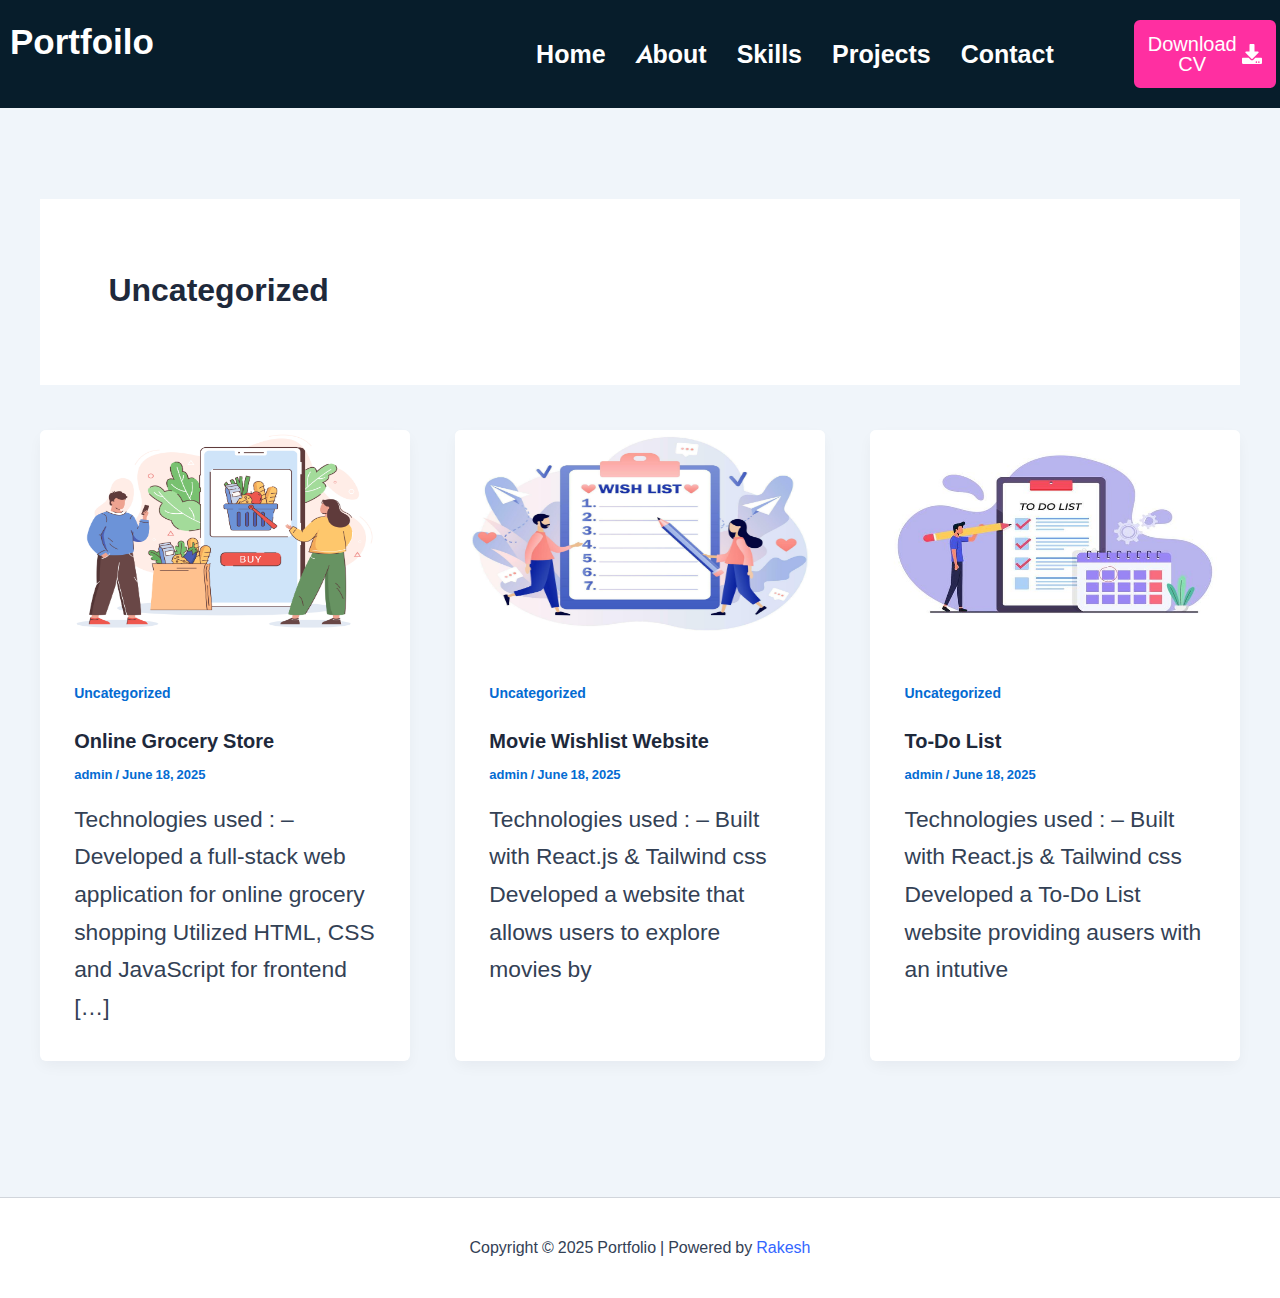
<file: category/uncategorized/index.html>
<!DOCTYPE html>
<html lang="en-US">
<head>
<meta charset="UTF-8">
<meta name="viewport" content="width=device-width, initial-scale=1">
	<link rel="profile" href="https://gmpg.org/xfn/11"> 
	<title>Uncategorized &ndash; Portfolio</title>
<meta name="robots" content="max-image-preview:large">
	<style>img:is([sizes="auto" i], [sizes^="auto," i]) { contain-intrinsic-size: 3000px 1500px }</style>
	<link rel="alternate" type="application/rss+xml" title="Portfolio &raquo; Feed" href="https:/feed/">
<link rel="alternate" type="application/rss+xml" title="Portfolio &raquo; Comments Feed" href="https:/comments/feed/">
<link rel="alternate" type="application/rss+xml" title="Portfolio &raquo; Uncategorized Category Feed" href="https:/category/uncategorized/feed/">
<script>
window._wpemojiSettings = {"baseUrl":"https:\/\/s.w.org\/images\/core\/emoji\/16.0.1\/72x72\/","ext":".png","svgUrl":"https:\/\/s.w.org\/images\/core\/emoji\/16.0.1\/svg\/","svgExt":".svg","source":{"concatemoji":"https:\/wp-includes\/js\/wp-emoji-release.min.js?ver=6.8.2"}};
/*! This file is auto-generated */
!function(s,n){var o,i,e;function c(e){try{var t={supportTests:e,timestamp:(new Date).valueOf()};sessionStorage.setItem(o,JSON.stringify(t))}catch(e){}}function p(e,t,n){e.clearRect(0,0,e.canvas.width,e.canvas.height),e.fillText(t,0,0);var t=new Uint32Array(e.getImageData(0,0,e.canvas.width,e.canvas.height).data),a=(e.clearRect(0,0,e.canvas.width,e.canvas.height),e.fillText(n,0,0),new Uint32Array(e.getImageData(0,0,e.canvas.width,e.canvas.height).data));return t.every(function(e,t){return e===a[t]})}function u(e,t){e.clearRect(0,0,e.canvas.width,e.canvas.height),e.fillText(t,0,0);for(var n=e.getImageData(16,16,1,1),a=0;a<n.data.length;a++)if(0!==n.data[a])return!1;return!0}function f(e,t,n,a){switch(t){case"flag":return n(e,"\ud83c\udff3\ufe0f\u200d\u26a7\ufe0f","\ud83c\udff3\ufe0f\u200b\u26a7\ufe0f")?!1:!n(e,"\ud83c\udde8\ud83c\uddf6","\ud83c\udde8\u200b\ud83c\uddf6")&&!n(e,"\ud83c\udff4\udb40\udc67\udb40\udc62\udb40\udc65\udb40\udc6e\udb40\udc67\udb40\udc7f","\ud83c\udff4\u200b\udb40\udc67\u200b\udb40\udc62\u200b\udb40\udc65\u200b\udb40\udc6e\u200b\udb40\udc67\u200b\udb40\udc7f");case"emoji":return!a(e,"\ud83e\udedf")}return!1}function g(e,t,n,a){var r="undefined"!=typeof WorkerGlobalScope&&self instanceof WorkerGlobalScope?new OffscreenCanvas(300,150):s.createElement("canvas"),o=r.getContext("2d",{willReadFrequently:!0}),i=(o.textBaseline="top",o.font="600 32px Arial",{});return e.forEach(function(e){i[e]=t(o,e,n,a)}),i}function t(e){var t=s.createElement("script");t.src=e,t.defer=!0,s.head.appendChild(t)}"undefined"!=typeof Promise&&(o="wpEmojiSettingsSupports",i=["flag","emoji"],n.supports={everything:!0,everythingExceptFlag:!0},e=new Promise(function(e){s.addEventListener("DOMContentLoaded",e,{once:!0})}),new Promise(function(t){var n=function(){try{var e=JSON.parse(sessionStorage.getItem(o));if("object"==typeof e&&"number"==typeof e.timestamp&&(new Date).valueOf()<e.timestamp+604800&&"object"==typeof e.supportTests)return e.supportTests}catch(e){}return null}();if(!n){if("undefined"!=typeof Worker&&"undefined"!=typeof OffscreenCanvas&&"undefined"!=typeof URL&&URL.createObjectURL&&"undefined"!=typeof Blob)try{var e="postMessage("+g.toString()+"("+[JSON.stringify(i),f.toString(),p.toString(),u.toString()].join(",")+"));",a=new Blob([e],{type:"text/javascript"}),r=new Worker(URL.createObjectURL(a),{name:"wpTestEmojiSupports"});return void(r.onmessage=function(e){c(n=e.data),r.terminate(),t(n)})}catch(e){}c(n=g(i,f,p,u))}t(n)}).then(function(e){for(var t in e)n.supports[t]=e[t],n.supports.everything=n.supports.everything&&n.supports[t],"flag"!==t&&(n.supports.everythingExceptFlag=n.supports.everythingExceptFlag&&n.supports[t]);n.supports.everythingExceptFlag=n.supports.everythingExceptFlag&&!n.supports.flag,n.DOMReady=!1,n.readyCallback=function(){n.DOMReady=!0}}).then(function(){return e}).then(function(){var e;n.supports.everything||(n.readyCallback(),(e=n.source||{}).concatemoji?t(e.concatemoji):e.wpemoji&&e.twemoji&&(t(e.twemoji),t(e.wpemoji)))}))}((window,document),window._wpemojiSettings);
</script>
<link rel="stylesheet" id="astra-theme-css-css" href="../../wp-content/themes/astra/assets/css/minified/main.min.css" media="all">
<style id="astra-theme-css-inline-css">
:root{--ast-post-nav-space:0;--ast-container-default-xlg-padding:2.5em;--ast-container-default-lg-padding:2.5em;--ast-container-default-slg-padding:2em;--ast-container-default-md-padding:2.5em;--ast-container-default-sm-padding:2.5em;--ast-container-default-xs-padding:2.4em;--ast-container-default-xxs-padding:1.8em;--ast-code-block-background:#ECEFF3;--ast-comment-inputs-background:#F9FAFB;--ast-normal-container-width:1200px;--ast-narrow-container-width:750px;--ast-blog-title-font-weight:600;--ast-blog-meta-weight:600;--ast-global-color-primary:var(--ast-global-color-4);--ast-global-color-secondary:var(--ast-global-color-5);--ast-global-color-alternate-background:var(--ast-global-color-6);--ast-global-color-subtle-background:var(--ast-global-color-7);--ast-bg-style-guide:#F8FAFC;--ast-shadow-style-guide:0px 0px 4px 0 #00000057;--ast-global-dark-bg-style:#fff;--ast-global-dark-lfs:#fbfbfb;--ast-widget-bg-color:#fafafa;--ast-wc-container-head-bg-color:#fbfbfb;--ast-title-layout-bg:#eeeeee;--ast-search-border-color:#e7e7e7;--ast-lifter-hover-bg:#e6e6e6;--ast-gallery-block-color:#000;--srfm-color-input-label:var(--ast-global-color-2);}html{font-size:118.75%;}a{color:var(--ast-global-color-0);}a:hover,a:focus{color:var(--ast-global-color-1);}body,button,input,select,textarea,.ast-button,.ast-custom-button{font-family:-apple-system,BlinkMacSystemFont,Segoe UI,Roboto,Oxygen-Sans,Ubuntu,Cantarell,Helvetica Neue,sans-serif;font-weight:500;font-size:1.2rem;line-height:var(--ast-body-line-height,1.65);}blockquote{color:var(--ast-global-color-3);}h1,.entry-content h1,h2,.entry-content h2,h3,.entry-content h3,h4,.entry-content h4,h5,.entry-content h5,h6,.entry-content h6,.site-title,.site-title a{font-weight:600;}.ast-site-identity .site-title a{color:var(--ast-global-color-2);}.site-title{font-size:26px;;display:block;}.site-header .site-description{font-size:15px;;display:none;}.entry-title{font-size:20px;;}.ast-blog-single-element.ast-taxonomy-container a{font-size:14px;;}.ast-blog-meta-container{font-size:13px;;}.archive .ast-article-post .ast-article-inner,.blog .ast-article-post .ast-article-inner,.archive .ast-article-post .ast-article-inner:hover,.blog .ast-article-post .ast-article-inner:hover{border-top-left-radius:6px;border-top-right-radius:6px;border-bottom-right-radius:6px;border-bottom-left-radius:6px;overflow:hidden;}h1,.entry-content h1{font-size:36px;;font-weight:600;line-height:1.4em;}h2,.entry-content h2{font-size:30px;;font-weight:600;line-height:1.3em;}h3,.entry-content h3{font-size:24px;;font-weight:600;line-height:1.3em;}h4,.entry-content h4{font-size:20px;;line-height:1.2em;font-weight:600;}h5,.entry-content h5{font-size:18px;;line-height:1.2em;font-weight:600;}h6,.entry-content h6{font-size:16px;;line-height:1.25em;font-weight:600;}::selection{background-color:var(--ast-global-color-0);color:#ffffff;}body,h1,.entry-title a,.entry-content h1,h2,.entry-content h2,h3,.entry-content h3,h4,.entry-content h4,h5,.entry-content h5,h6,.entry-content h6{color:var(--ast-global-color-3);}.tagcloud a:hover,.tagcloud a:focus,.tagcloud a.current-item{color:#ffffff;border-color:var(--ast-global-color-0);background-color:var(--ast-global-color-0);}input:focus,input[type="text"]:focus,input[type="email"]:focus,input[type="url"]:focus,input[type="password"]:focus,input[type="reset"]:focus,input[type="search"]:focus,textarea:focus{border-color:var(--ast-global-color-0);}input[type="radio"]:checked,input[type=reset],input[type="checkbox"]:checked,input[type="checkbox"]:hover:checked,input[type="checkbox"]:focus:checked,input[type=range]::-webkit-slider-thumb{border-color:var(--ast-global-color-0);background-color:var(--ast-global-color-0);box-shadow:none;}.site-footer a:hover + .post-count,.site-footer a:focus + .post-count{background:var(--ast-global-color-0);border-color:var(--ast-global-color-0);}.single .nav-links .nav-previous,.single .nav-links .nav-next{color:var(--ast-global-color-0);}.entry-meta,.entry-meta *{line-height:1.45;color:var(--ast-global-color-0);font-weight:600;}.entry-meta a:not(.ast-button):hover,.entry-meta a:not(.ast-button):hover *,.entry-meta a:not(.ast-button):focus,.entry-meta a:not(.ast-button):focus *,.page-links > .page-link,.page-links .page-link:hover,.post-navigation a:hover{color:var(--ast-global-color-1);}#cat option,.secondary .calendar_wrap thead a,.secondary .calendar_wrap thead a:visited{color:var(--ast-global-color-0);}.secondary .calendar_wrap #today,.ast-progress-val span{background:var(--ast-global-color-0);}.secondary a:hover + .post-count,.secondary a:focus + .post-count{background:var(--ast-global-color-0);border-color:var(--ast-global-color-0);}.calendar_wrap #today > a{color:#ffffff;}.page-links .page-link,.single .post-navigation a{color:var(--ast-global-color-3);}.ast-search-menu-icon .search-form button.search-submit{padding:0 4px;}.ast-search-menu-icon form.search-form{padding-right:0;}.ast-search-menu-icon.slide-search input.search-field{width:0;}.ast-header-search .ast-search-menu-icon.ast-dropdown-active .search-form,.ast-header-search .ast-search-menu-icon.ast-dropdown-active .search-field:focus{transition:all 0.2s;}.search-form input.search-field:focus{outline:none;}.ast-search-menu-icon .search-form button.search-submit:focus,.ast-theme-transparent-header .ast-header-search .ast-dropdown-active .ast-icon,.ast-theme-transparent-header .ast-inline-search .search-field:focus .ast-icon{color:var(--ast-global-color-1);}.ast-header-search .slide-search .search-form{border:2px solid var(--ast-global-color-0);}.ast-header-search .slide-search .search-field{background-color:(--ast-global-dark-bg-style);}.ast-archive-title{color:var(--ast-global-color-2);}.widget-title{font-size:27px;;color:var(--ast-global-color-2);}.ast-single-post .entry-content a,.ast-comment-content a:not(.ast-comment-edit-reply-wrap a){text-decoration:underline;}.ast-single-post .elementor-widget-button .elementor-button,.ast-single-post .entry-content .uagb-tab a,.ast-single-post .entry-content .uagb-ifb-cta a,.ast-single-post .entry-content .uabb-module-content a,.ast-single-post .entry-content .uagb-post-grid a,.ast-single-post .entry-content .uagb-timeline a,.ast-single-post .entry-content .uagb-toc__wrap a,.ast-single-post .entry-content .uagb-taxomony-box a,.entry-content .wp-block-latest-posts > li > a,.ast-single-post .entry-content .wp-block-file__button,a.ast-post-filter-single,.ast-single-post .ast-comment-content .comment-reply-link,.ast-single-post .ast-comment-content .comment-edit-link{text-decoration:none;}.ast-search-menu-icon.slide-search a:focus-visible:focus-visible,.astra-search-icon:focus-visible,#close:focus-visible,a:focus-visible,.ast-menu-toggle:focus-visible,.site .skip-link:focus-visible,.wp-block-loginout input:focus-visible,.wp-block-search.wp-block-search__button-inside .wp-block-search__inside-wrapper,.ast-header-navigation-arrow:focus-visible,.ast-orders-table__row .ast-orders-table__cell:focus-visible,a#ast-apply-coupon:focus-visible,#ast-apply-coupon:focus-visible,#close:focus-visible,.button.search-submit:focus-visible,#search_submit:focus,.normal-search:focus-visible,.ast-header-account-wrap:focus-visible,.astra-cart-drawer-close:focus,.ast-single-variation:focus,.ast-button:focus{outline-style:dotted;outline-color:inherit;outline-width:thin;}input:focus,input[type="text"]:focus,input[type="email"]:focus,input[type="url"]:focus,input[type="password"]:focus,input[type="reset"]:focus,input[type="search"]:focus,input[type="number"]:focus,textarea:focus,.wp-block-search__input:focus,[data-section="section-header-mobile-trigger"] .ast-button-wrap .ast-mobile-menu-trigger-minimal:focus,.ast-mobile-popup-drawer.active .menu-toggle-close:focus,#ast-scroll-top:focus,#coupon_code:focus,#ast-coupon-code:focus{border-style:dotted;border-color:inherit;border-width:thin;}input{outline:none;}.ast-logo-title-inline .site-logo-img{padding-right:1em;}body .ast-oembed-container *{position:absolute;top:0;width:100%;height:100%;left:0;}body .wp-block-embed-pocket-casts .ast-oembed-container *{position:unset;}.ast-single-post-featured-section + article {margin-top: 2em;}.site-content .ast-single-post-featured-section img {width: 100%;overflow: hidden;object-fit: cover;}.ast-separate-container .site-content .ast-single-post-featured-section + article {margin-top: -80px;z-index: 9;position: relative;border-radius: 4px;}@media (min-width: 922px) {.ast-no-sidebar .site-content .ast-article-image-container--wide {margin-left: -120px;margin-right: -120px;max-width: unset;width: unset;}.ast-left-sidebar .site-content .ast-article-image-container--wide,.ast-right-sidebar .site-content .ast-article-image-container--wide {margin-left: -10px;margin-right: -10px;}.site-content .ast-article-image-container--full {margin-left: calc( -50vw + 50%);margin-right: calc( -50vw + 50%);max-width: 100vw;width: 100vw;}.ast-left-sidebar .site-content .ast-article-image-container--full,.ast-right-sidebar .site-content .ast-article-image-container--full {margin-left: -10px;margin-right: -10px;max-width: inherit;width: auto;}}.site > .ast-single-related-posts-container {margin-top: 0;}@media (min-width: 922px) {.ast-desktop .ast-container--narrow {max-width: var(--ast-narrow-container-width);margin: 0 auto;}}input[type="text"],input[type="number"],input[type="email"],input[type="url"],input[type="password"],input[type="search"],input[type=reset],input[type=tel],input[type=date],select,textarea{font-size:16px;font-style:normal;font-weight:400;line-height:24px;width:100%;padding:12px 16px;border-radius:4px;box-shadow:0px 1px 2px 0px rgba(0,0,0,0.05);color:var(--ast-form-input-text,#475569);}input[type="text"],input[type="number"],input[type="email"],input[type="url"],input[type="password"],input[type="search"],input[type=reset],input[type=tel],input[type=date],select{height:40px;}input[type="date"]{border-width:1px;border-style:solid;border-color:var(--ast-border-color);background:var( --ast-global-color-secondary,--ast-global-color-5 );}input[type="text"]:focus,input[type="number"]:focus,input[type="email"]:focus,input[type="url"]:focus,input[type="password"]:focus,input[type="search"]:focus,input[type=reset]:focus,input[type="tel"]:focus,input[type="date"]:focus,select:focus,textarea:focus{border-color:#046BD2;box-shadow:none;outline:none;color:var(--ast-form-input-focus-text,#475569);}label,legend{color:#111827;font-size:14px;font-style:normal;font-weight:500;line-height:20px;}select{padding:6px 10px;}fieldset{padding:30px;border-radius:4px;}button,.ast-button,.button,input[type="button"],input[type="reset"],input[type="submit"]{border-radius:4px;box-shadow:0px 1px 2px 0px rgba(0,0,0,0.05);}:root{--ast-comment-inputs-background:#FFF;}::placeholder{color:var(--ast-form-field-color,#9CA3AF);}::-ms-input-placeholder{color:var(--ast-form-field-color,#9CA3AF);}@media (max-width:921.9px){#ast-desktop-header{display:none;}}@media (min-width:922px){#ast-mobile-header{display:none;}}.wp-block-buttons.aligncenter{justify-content:center;}.wp-block-button.is-style-outline .wp-block-button__link{border-color:var(--ast-global-color-0);}div.wp-block-button.is-style-outline > .wp-block-button__link:not(.has-text-color),div.wp-block-button.wp-block-button__link.is-style-outline:not(.has-text-color){color:var(--ast-global-color-0);}.wp-block-button.is-style-outline .wp-block-button__link:hover,.wp-block-buttons .wp-block-button.is-style-outline .wp-block-button__link:focus,.wp-block-buttons .wp-block-button.is-style-outline > .wp-block-button__link:not(.has-text-color):hover,.wp-block-buttons .wp-block-button.wp-block-button__link.is-style-outline:not(.has-text-color):hover{color:#ffffff;background-color:var(--ast-global-color-1);border-color:var(--ast-global-color-1);}.post-page-numbers.current .page-link,.ast-pagination .page-numbers.current{color:#ffffff;border-color:var(--ast-global-color-0);background-color:var(--ast-global-color-0);}.wp-block-buttons .wp-block-button.is-style-outline .wp-block-button__link.wp-element-button,.ast-outline-button,.wp-block-uagb-buttons-child .uagb-buttons-repeater.ast-outline-button{border-color:var(--ast-global-color-0);border-top-width:2px;border-right-width:2px;border-bottom-width:2px;border-left-width:2px;font-family:inherit;font-weight:500;font-size:16px;;line-height:1em;padding-top:13px;padding-right:30px;padding-bottom:13px;padding-left:30px;}.wp-block-buttons .wp-block-button.is-style-outline > .wp-block-button__link:not(.has-text-color),.wp-block-buttons .wp-block-button.wp-block-button__link.is-style-outline:not(.has-text-color),.ast-outline-button{color:var(--ast-global-color-0);}.wp-block-button.is-style-outline .wp-block-button__link:hover,.wp-block-buttons .wp-block-button.is-style-outline .wp-block-button__link:focus,.wp-block-buttons .wp-block-button.is-style-outline > .wp-block-button__link:not(.has-text-color):hover,.wp-block-buttons .wp-block-button.wp-block-button__link.is-style-outline:not(.has-text-color):hover,.ast-outline-button:hover,.ast-outline-button:focus,.wp-block-uagb-buttons-child .uagb-buttons-repeater.ast-outline-button:hover,.wp-block-uagb-buttons-child .uagb-buttons-repeater.ast-outline-button:focus{color:#ffffff;background-color:var(--ast-global-color-1);border-color:var(--ast-global-color-1);}.ast-single-post .entry-content a.ast-outline-button,.ast-single-post .entry-content .is-style-outline>.wp-block-button__link{text-decoration:none;}.wp-block-button .wp-block-button__link.wp-element-button.is-style-outline:not(.has-background),.wp-block-button.is-style-outline>.wp-block-button__link.wp-element-button:not(.has-background),.ast-outline-button{background-color:transparent;}.uagb-buttons-repeater.ast-outline-button{border-radius:9999px;}@media (max-width:921px){.wp-block-buttons .wp-block-button.is-style-outline .wp-block-button__link.wp-element-button,.ast-outline-button,.wp-block-uagb-buttons-child .uagb-buttons-repeater.ast-outline-button{padding-top:12px;padding-right:28px;padding-bottom:12px;padding-left:28px;}}@media (max-width:544px){.wp-block-buttons .wp-block-button.is-style-outline .wp-block-button__link.wp-element-button,.ast-outline-button,.wp-block-uagb-buttons-child .uagb-buttons-repeater.ast-outline-button{padding-top:10px;padding-right:24px;padding-bottom:10px;padding-left:24px;}}.entry-content[data-ast-blocks-layout] > figure{margin-bottom:1em;}h1.widget-title{font-weight:600;}h2.widget-title{font-weight:600;}h3.widget-title{font-weight:600;}#page{display:flex;flex-direction:column;min-height:100vh;}.ast-404-layout-1 h1.page-title{color:var(--ast-global-color-2);}.single .post-navigation a{line-height:1em;height:inherit;}.error-404 .page-sub-title{font-size:1.5rem;font-weight:inherit;}.search .site-content .content-area .search-form{margin-bottom:0;}#page .site-content{flex-grow:1;}.widget{margin-bottom:1.25em;}#secondary li{line-height:1.5em;}#secondary .wp-block-group h2{margin-bottom:0.7em;}#secondary h2{font-size:1.7rem;}.ast-separate-container .ast-article-post,.ast-separate-container .ast-article-single,.ast-separate-container .comment-respond{padding:3em;}.ast-separate-container .ast-article-single .ast-article-single{padding:0;}.ast-article-single .wp-block-post-template-is-layout-grid{padding-left:0;}.ast-separate-container .comments-title,.ast-narrow-container .comments-title{padding:1.5em 2em;}.ast-page-builder-template .comment-form-textarea,.ast-comment-formwrap .ast-grid-common-col{padding:0;}.ast-comment-formwrap{padding:0;display:inline-flex;column-gap:20px;width:100%;margin-left:0;margin-right:0;}.comments-area textarea#comment:focus,.comments-area textarea#comment:active,.comments-area .ast-comment-formwrap input[type="text"]:focus,.comments-area .ast-comment-formwrap input[type="text"]:active {box-shadow:none;outline:none;}.archive.ast-page-builder-template .entry-header{margin-top:2em;}.ast-page-builder-template .ast-comment-formwrap{width:100%;}.entry-title{margin-bottom:0.6em;}.ast-archive-description p{font-size:inherit;font-weight:inherit;line-height:inherit;}.ast-separate-container .ast-comment-list li.depth-1,.hentry{margin-bottom:1.5em;}.site-content section.ast-archive-description{margin-bottom:2em;}@media (min-width:921px){.ast-left-sidebar.ast-page-builder-template #secondary,.archive.ast-right-sidebar.ast-page-builder-template .site-main{padding-left:20px;padding-right:20px;}}@media (max-width:544px){.ast-comment-formwrap.ast-row{column-gap:10px;display:inline-block;}#ast-commentform .ast-grid-common-col{position:relative;width:100%;}}@media (min-width:1201px){.ast-separate-container .ast-article-post,.ast-separate-container .ast-article-single,.ast-separate-container .ast-author-box,.ast-separate-container .ast-404-layout-1,.ast-separate-container .no-results{padding:3em;}}@media (max-width:921px){.ast-separate-container #primary,.ast-separate-container #secondary{padding:1.5em 0;}#primary,#secondary{padding:1.5em 0;margin:0;}.ast-left-sidebar #content > .ast-container{display:flex;flex-direction:column-reverse;width:100%;}}@media (min-width:922px){.ast-separate-container.ast-right-sidebar #primary,.ast-separate-container.ast-left-sidebar #primary{border:0;}.search-no-results.ast-separate-container #primary{margin-bottom:4em;}}.wp-block-button .wp-block-button__link{color:#ffffff;}.wp-block-button .wp-block-button__link:hover,.wp-block-button .wp-block-button__link:focus{color:#ffffff;background-color:var(--ast-global-color-1);border-color:var(--ast-global-color-1);}.elementor-widget-heading h1.elementor-heading-title{line-height:1.4em;}.elementor-widget-heading h2.elementor-heading-title{line-height:1.3em;}.elementor-widget-heading h3.elementor-heading-title{line-height:1.3em;}.elementor-widget-heading h4.elementor-heading-title{line-height:1.2em;}.elementor-widget-heading h5.elementor-heading-title{line-height:1.2em;}.elementor-widget-heading h6.elementor-heading-title{line-height:1.25em;}.wp-block-button .wp-block-button__link,.wp-block-search .wp-block-search__button,body .wp-block-file .wp-block-file__button{border-color:var(--ast-global-color-0);background-color:var(--ast-global-color-0);color:#ffffff;font-family:inherit;font-weight:500;line-height:1em;font-size:16px;;padding-top:15px;padding-right:30px;padding-bottom:15px;padding-left:30px;}.ast-single-post .entry-content .wp-block-button .wp-block-button__link,.ast-single-post .entry-content .wp-block-search .wp-block-search__button,body .entry-content .wp-block-file .wp-block-file__button{text-decoration:none;}@media (max-width:921px){.wp-block-button .wp-block-button__link,.wp-block-search .wp-block-search__button,body .wp-block-file .wp-block-file__button{padding-top:14px;padding-right:28px;padding-bottom:14px;padding-left:28px;}}@media (max-width:544px){.wp-block-button .wp-block-button__link,.wp-block-search .wp-block-search__button,body .wp-block-file .wp-block-file__button{padding-top:12px;padding-right:24px;padding-bottom:12px;padding-left:24px;}}.menu-toggle,button,.ast-button,.ast-custom-button,.button,input#submit,input[type="button"],input[type="submit"],input[type="reset"],#comments .submit,.search .search-submit,form[CLASS*="wp-block-search__"].wp-block-search .wp-block-search__inside-wrapper .wp-block-search__button,body .wp-block-file .wp-block-file__button,.search .search-submit{border-style:solid;border-top-width:0;border-right-width:0;border-left-width:0;border-bottom-width:0;color:#ffffff;border-color:var(--ast-global-color-0);background-color:var(--ast-global-color-0);padding-top:15px;padding-right:30px;padding-bottom:15px;padding-left:30px;font-family:inherit;font-weight:500;font-size:16px;;line-height:1em;}button:focus,.menu-toggle:hover,button:hover,.ast-button:hover,.ast-custom-button:hover .button:hover,.ast-custom-button:hover ,input[type=reset]:hover,input[type=reset]:focus,input#submit:hover,input#submit:focus,input[type="button"]:hover,input[type="button"]:focus,input[type="submit"]:hover,input[type="submit"]:focus,form[CLASS*="wp-block-search__"].wp-block-search .wp-block-search__inside-wrapper .wp-block-search__button:hover,form[CLASS*="wp-block-search__"].wp-block-search .wp-block-search__inside-wrapper .wp-block-search__button:focus,body .wp-block-file .wp-block-file__button:hover,body .wp-block-file .wp-block-file__button:focus{color:#ffffff;background-color:var(--ast-global-color-1);border-color:var(--ast-global-color-1);}form[CLASS*="wp-block-search__"].wp-block-search .wp-block-search__inside-wrapper .wp-block-search__button.has-icon{padding-top:calc(15px - 3px);padding-right:calc(30px - 3px);padding-bottom:calc(15px - 3px);padding-left:calc(30px - 3px);}@media (max-width:921px){.menu-toggle,button,.ast-button,.ast-custom-button,.button,input#submit,input[type="button"],input[type="submit"],input[type="reset"],#comments .submit,.search .search-submit,form[CLASS*="wp-block-search__"].wp-block-search .wp-block-search__inside-wrapper .wp-block-search__button,body .wp-block-file .wp-block-file__button,.search .search-submit{padding-top:14px;padding-right:28px;padding-bottom:14px;padding-left:28px;}}@media (max-width:544px){.menu-toggle,button,.ast-button,.ast-custom-button,.button,input#submit,input[type="button"],input[type="submit"],input[type="reset"],#comments .submit,.search .search-submit,form[CLASS*="wp-block-search__"].wp-block-search .wp-block-search__inside-wrapper .wp-block-search__button,body .wp-block-file .wp-block-file__button,.search .search-submit{padding-top:12px;padding-right:24px;padding-bottom:12px;padding-left:24px;}}@media (max-width:921px){.ast-mobile-header-stack .main-header-bar .ast-search-menu-icon{display:inline-block;}.ast-header-break-point.ast-header-custom-item-outside .ast-mobile-header-stack .main-header-bar .ast-search-icon{margin:0;}.ast-comment-avatar-wrap img{max-width:2.5em;}.ast-comment-meta{padding:0 1.8888em 1.3333em;}}@media (min-width:544px){.ast-container{max-width:100%;}}@media (max-width:544px){.ast-separate-container .ast-article-post,.ast-separate-container .ast-article-single,.ast-separate-container .comments-title,.ast-separate-container .ast-archive-description{padding:1.5em 1em;}.ast-separate-container #content .ast-container{padding-left:0.54em;padding-right:0.54em;}.ast-separate-container .ast-comment-list .bypostauthor{padding:.5em;}.ast-search-menu-icon.ast-dropdown-active .search-field{width:170px;}} #ast-mobile-header .ast-site-header-cart-li a{pointer-events:none;}.ast-separate-container{background-color:var(--ast-global-color-5);background-image:none;}@media (max-width:921px){.site-title{display:block;}.site-header .site-description{display:none;}h1,.entry-content h1{font-size:30px;;}h2,.entry-content h2{font-size:25px;;}h3,.entry-content h3{font-size:20px;;}}@media (max-width:544px){.site-title{display:block;}.site-header .site-description{display:none;}h1,.entry-content h1{font-size:30px;;}h2,.entry-content h2{font-size:25px;;}h3,.entry-content h3{font-size:20px;;}}@media (max-width:921px){html{font-size:108.3%;}}@media (max-width:544px){html{font-size:108.3%;}}@media (min-width:922px){.ast-container{max-width:1240px;}}@media (min-width:922px){.site-content .ast-container{display:flex;}}@media (max-width:921px){.site-content .ast-container{flex-direction:column;}}.ast-blog-layout-4-grid .ast-article-post{width:33.33%;margin-bottom:2em;border-bottom:0;background-color:transparent;}.ast-blog-layout-4-grid .ast-article-inner .wp-post-image{width:100%;}.ast-article-inner{padding:1.5em;}.ast-blog-layout-4-grid .ast-row{display:flex;flex-wrap:wrap;flex-flow:row wrap;align-items:stretch;}.ast-separate-container .ast-blog-layout-4-grid .ast-article-post{padding:0 1em 0;}.ast-separate-container.ast-desktop .ast-blog-layout-4-grid .ast-row{margin-left:-1em;margin-right:-1em;}.ast-blog-layout-4-grid .ast-article-inner{box-shadow:0px 6px 15px -2px rgba(16,24,40,0.05);}.ast-separate-container .ast-blog-layout-4-grid .ast-article-inner,.ast-plain-container .ast-blog-layout-4-grid .ast-article-inner{height:100%;}.ast-row .blog-layout-4 .post-content,.blog-layout-4 .post-thumb{padding-left:0;padding-right:0;}.ast-article-post.remove-featured-img-padding .blog-layout-4 .post-content .ast-blog-featured-section:first-child .post-thumb-img-content{margin-top:-1.5em;}.ast-article-post.remove-featured-img-padding .blog-layout-4 .post-content .ast-blog-featured-section .post-thumb-img-content{margin-left:-1.5em;margin-right:-1.5em;}@media (max-width:921px){.ast-blog-layout-4-grid .ast-article-post{width:100%;}}.ast-blog-layout-6-grid .ast-blog-featured-section:before { content: ""; }.ast-article-post .post-thumb-img-content img{aspect-ratio:16/9;width:100%;}.ast-article-post .post-thumb-img-content{overflow:hidden;}.ast-article-post .post-thumb-img-content img{transform:scale(1);transition:transform .5s ease;}.ast-article-post:hover .post-thumb-img-content img{transform:scale(1.1);}.cat-links.badge a,.tags-links.badge a {padding: 4px 8px;border-radius: 3px;font-weight: 400;}.cat-links.underline a,.tags-links.underline a{text-decoration: underline;}@media (min-width:922px){.main-header-menu .sub-menu .menu-item.ast-left-align-sub-menu:hover > .sub-menu,.main-header-menu .sub-menu .menu-item.ast-left-align-sub-menu.focus > .sub-menu{margin-left:-0px;}}.entry-content li > p{margin-bottom:0;}.site .comments-area{padding-bottom:2em;margin-top:2em;}.wp-block-file {display: flex;align-items: center;flex-wrap: wrap;justify-content: space-between;}.wp-block-pullquote {border: none;}.wp-block-pullquote blockquote::before {content: "\201D";font-family: "Helvetica",sans-serif;display: flex;transform: rotate( 180deg );font-size: 6rem;font-style: normal;line-height: 1;font-weight: bold;align-items: center;justify-content: center;}.has-text-align-right > blockquote::before {justify-content: flex-start;}.has-text-align-left > blockquote::before {justify-content: flex-end;}figure.wp-block-pullquote.is-style-solid-color blockquote {max-width: 100%;text-align: inherit;}:root {--wp--custom--ast-default-block-top-padding: 3em;--wp--custom--ast-default-block-right-padding: 3em;--wp--custom--ast-default-block-bottom-padding: 3em;--wp--custom--ast-default-block-left-padding: 3em;--wp--custom--ast-container-width: 1200px;--wp--custom--ast-content-width-size: 1200px;--wp--custom--ast-wide-width-size: calc(1200px + var(--wp--custom--ast-default-block-left-padding) + var(--wp--custom--ast-default-block-right-padding));}.ast-narrow-container {--wp--custom--ast-content-width-size: 750px;--wp--custom--ast-wide-width-size: 750px;}@media(max-width: 921px) {:root {--wp--custom--ast-default-block-top-padding: 3em;--wp--custom--ast-default-block-right-padding: 2em;--wp--custom--ast-default-block-bottom-padding: 3em;--wp--custom--ast-default-block-left-padding: 2em;}}@media(max-width: 544px) {:root {--wp--custom--ast-default-block-top-padding: 3em;--wp--custom--ast-default-block-right-padding: 1.5em;--wp--custom--ast-default-block-bottom-padding: 3em;--wp--custom--ast-default-block-left-padding: 1.5em;}}.entry-content > .wp-block-group,.entry-content > .wp-block-cover,.entry-content > .wp-block-columns {padding-top: var(--wp--custom--ast-default-block-top-padding);padding-right: var(--wp--custom--ast-default-block-right-padding);padding-bottom: var(--wp--custom--ast-default-block-bottom-padding);padding-left: var(--wp--custom--ast-default-block-left-padding);}.ast-plain-container.ast-no-sidebar .entry-content > .alignfull,.ast-page-builder-template .ast-no-sidebar .entry-content > .alignfull {margin-left: calc( -50vw + 50%);margin-right: calc( -50vw + 50%);max-width: 100vw;width: 100vw;}.ast-plain-container.ast-no-sidebar .entry-content .alignfull .alignfull,.ast-page-builder-template.ast-no-sidebar .entry-content .alignfull .alignfull,.ast-plain-container.ast-no-sidebar .entry-content .alignfull .alignwide,.ast-page-builder-template.ast-no-sidebar .entry-content .alignfull .alignwide,.ast-plain-container.ast-no-sidebar .entry-content .alignwide .alignfull,.ast-page-builder-template.ast-no-sidebar .entry-content .alignwide .alignfull,.ast-plain-container.ast-no-sidebar .entry-content .alignwide .alignwide,.ast-page-builder-template.ast-no-sidebar .entry-content .alignwide .alignwide,.ast-plain-container.ast-no-sidebar .entry-content .wp-block-column .alignfull,.ast-page-builder-template.ast-no-sidebar .entry-content .wp-block-column .alignfull,.ast-plain-container.ast-no-sidebar .entry-content .wp-block-column .alignwide,.ast-page-builder-template.ast-no-sidebar .entry-content .wp-block-column .alignwide {margin-left: auto;margin-right: auto;width: 100%;}[data-ast-blocks-layout] .wp-block-separator:not(.is-style-dots) {height: 0;}[data-ast-blocks-layout] .wp-block-separator {margin: 20px auto;}[data-ast-blocks-layout] .wp-block-separator:not(.is-style-wide):not(.is-style-dots) {max-width: 100px;}[data-ast-blocks-layout] .wp-block-separator.has-background {padding: 0;}.entry-content[data-ast-blocks-layout] > * {max-width: var(--wp--custom--ast-content-width-size);margin-left: auto;margin-right: auto;}.entry-content[data-ast-blocks-layout] > .alignwide {max-width: var(--wp--custom--ast-wide-width-size);}.entry-content[data-ast-blocks-layout] .alignfull {max-width: none;}.entry-content .wp-block-columns {margin-bottom: 0;}blockquote {margin: 1.5em;border-color: rgba(0,0,0,0.05);}.wp-block-quote:not(.has-text-align-right):not(.has-text-align-center) {border-left: 5px solid rgba(0,0,0,0.05);}.has-text-align-right > blockquote,blockquote.has-text-align-right {border-right: 5px solid rgba(0,0,0,0.05);}.has-text-align-left > blockquote,blockquote.has-text-align-left {border-left: 5px solid rgba(0,0,0,0.05);}.wp-block-site-tagline,.wp-block-latest-posts .read-more {margin-top: 15px;}.wp-block-loginout p label {display: block;}.wp-block-loginout p:not(.login-remember):not(.login-submit) input {width: 100%;}.wp-block-loginout input:focus {border-color: transparent;}.wp-block-loginout input:focus {outline: thin dotted;}.entry-content .wp-block-media-text .wp-block-media-text__content {padding: 0 0 0 8%;}.entry-content .wp-block-media-text.has-media-on-the-right .wp-block-media-text__content {padding: 0 8% 0 0;}.entry-content .wp-block-media-text.has-background .wp-block-media-text__content {padding: 8%;}.entry-content .wp-block-cover:not([class*="background-color"]):not(.has-text-color.has-link-color) .wp-block-cover__inner-container,.entry-content .wp-block-cover:not([class*="background-color"]) .wp-block-cover-image-text,.entry-content .wp-block-cover:not([class*="background-color"]) .wp-block-cover-text,.entry-content .wp-block-cover-image:not([class*="background-color"]) .wp-block-cover__inner-container,.entry-content .wp-block-cover-image:not([class*="background-color"]) .wp-block-cover-image-text,.entry-content .wp-block-cover-image:not([class*="background-color"]) .wp-block-cover-text {color: var(--ast-global-color-primary,var(--ast-global-color-5));}.wp-block-loginout .login-remember input {width: 1.1rem;height: 1.1rem;margin: 0 5px 4px 0;vertical-align: middle;}.wp-block-latest-posts > li > *:first-child,.wp-block-latest-posts:not(.is-grid) > li:first-child {margin-top: 0;}.entry-content > .wp-block-buttons,.entry-content > .wp-block-uagb-buttons {margin-bottom: 1.5em;}.wp-block-search__inside-wrapper .wp-block-search__input {padding: 0 10px;color: var(--ast-global-color-3);background: var(--ast-global-color-primary,var(--ast-global-color-5));border-color: var(--ast-border-color);}.wp-block-latest-posts .read-more {margin-bottom: 1.5em;}.wp-block-search__no-button .wp-block-search__inside-wrapper .wp-block-search__input {padding-top: 5px;padding-bottom: 5px;}.wp-block-latest-posts .wp-block-latest-posts__post-date,.wp-block-latest-posts .wp-block-latest-posts__post-author {font-size: 1rem;}.wp-block-latest-posts > li > *,.wp-block-latest-posts:not(.is-grid) > li {margin-top: 12px;margin-bottom: 12px;}.ast-page-builder-template .entry-content[data-ast-blocks-layout] > *,.ast-page-builder-template .entry-content[data-ast-blocks-layout] > .alignfull:not(.wp-block-group):not(.uagb-is-root-container) > * {max-width: none;}.ast-page-builder-template .entry-content[data-ast-blocks-layout] > .alignwide:not(.uagb-is-root-container) > * {max-width: var(--wp--custom--ast-wide-width-size);}.ast-page-builder-template .entry-content[data-ast-blocks-layout] > .inherit-container-width > *,.ast-page-builder-template .entry-content[data-ast-blocks-layout] > *:not(.wp-block-group):not(.uagb-is-root-container) > *,.entry-content[data-ast-blocks-layout] > .wp-block-cover .wp-block-cover__inner-container {max-width: none ;margin-left: auto;margin-right: auto;}.entry-content[data-ast-blocks-layout] .wp-block-cover:not(.alignleft):not(.alignright) {width: auto;}@media(max-width: 1200px) {.ast-separate-container .entry-content > .alignfull,.ast-separate-container .entry-content[data-ast-blocks-layout] > .alignwide,.ast-plain-container .entry-content[data-ast-blocks-layout] > .alignwide,.ast-plain-container .entry-content .alignfull {margin-left: calc(-1 * min(var(--ast-container-default-xlg-padding),20px)) ;margin-right: calc(-1 * min(var(--ast-container-default-xlg-padding),20px));}}@media(min-width: 1201px) {.ast-separate-container .entry-content > .alignfull {margin-left: calc(-1 * var(--ast-container-default-xlg-padding) );margin-right: calc(-1 * var(--ast-container-default-xlg-padding) );}.ast-separate-container .entry-content[data-ast-blocks-layout] > .alignwide,.ast-plain-container .entry-content[data-ast-blocks-layout] > .alignwide {margin-left: auto;margin-right: auto;}}@media(min-width: 921px) {.ast-separate-container .entry-content .wp-block-group.alignwide:not(.inherit-container-width) > :where(:not(.alignleft):not(.alignright)),.ast-plain-container .entry-content .wp-block-group.alignwide:not(.inherit-container-width) > :where(:not(.alignleft):not(.alignright)) {max-width: calc( var(--wp--custom--ast-content-width-size) + 80px );}.ast-plain-container.ast-right-sidebar .entry-content[data-ast-blocks-layout] .alignfull,.ast-plain-container.ast-left-sidebar .entry-content[data-ast-blocks-layout] .alignfull {margin-left: -60px;margin-right: -60px;}}@media(min-width: 544px) {.entry-content > .alignleft {margin-right: 20px;}.entry-content > .alignright {margin-left: 20px;}}@media (max-width:544px){.wp-block-columns .wp-block-column:not(:last-child){margin-bottom:20px;}.wp-block-latest-posts{margin:0;}}@media( max-width: 600px ) {.entry-content .wp-block-media-text .wp-block-media-text__content,.entry-content .wp-block-media-text.has-media-on-the-right .wp-block-media-text__content {padding: 8% 0 0;}.entry-content .wp-block-media-text.has-background .wp-block-media-text__content {padding: 8%;}}.ast-page-builder-template .entry-header {padding-left: 0;}.ast-narrow-container .site-content .wp-block-uagb-image--align-full .wp-block-uagb-image__figure {max-width: 100%;margin-left: auto;margin-right: auto;}.entry-content ul,.entry-content ol {padding: revert;margin: revert;padding-left: 20px;}:root .has-ast-global-color-0-color{color:var(--ast-global-color-0);}:root .has-ast-global-color-0-background-color{background-color:var(--ast-global-color-0);}:root .wp-block-button .has-ast-global-color-0-color{color:var(--ast-global-color-0);}:root .wp-block-button .has-ast-global-color-0-background-color{background-color:var(--ast-global-color-0);}:root .has-ast-global-color-1-color{color:var(--ast-global-color-1);}:root .has-ast-global-color-1-background-color{background-color:var(--ast-global-color-1);}:root .wp-block-button .has-ast-global-color-1-color{color:var(--ast-global-color-1);}:root .wp-block-button .has-ast-global-color-1-background-color{background-color:var(--ast-global-color-1);}:root .has-ast-global-color-2-color{color:var(--ast-global-color-2);}:root .has-ast-global-color-2-background-color{background-color:var(--ast-global-color-2);}:root .wp-block-button .has-ast-global-color-2-color{color:var(--ast-global-color-2);}:root .wp-block-button .has-ast-global-color-2-background-color{background-color:var(--ast-global-color-2);}:root .has-ast-global-color-3-color{color:var(--ast-global-color-3);}:root .has-ast-global-color-3-background-color{background-color:var(--ast-global-color-3);}:root .wp-block-button .has-ast-global-color-3-color{color:var(--ast-global-color-3);}:root .wp-block-button .has-ast-global-color-3-background-color{background-color:var(--ast-global-color-3);}:root .has-ast-global-color-4-color{color:var(--ast-global-color-4);}:root .has-ast-global-color-4-background-color{background-color:var(--ast-global-color-4);}:root .wp-block-button .has-ast-global-color-4-color{color:var(--ast-global-color-4);}:root .wp-block-button .has-ast-global-color-4-background-color{background-color:var(--ast-global-color-4);}:root .has-ast-global-color-5-color{color:var(--ast-global-color-5);}:root .has-ast-global-color-5-background-color{background-color:var(--ast-global-color-5);}:root .wp-block-button .has-ast-global-color-5-color{color:var(--ast-global-color-5);}:root .wp-block-button .has-ast-global-color-5-background-color{background-color:var(--ast-global-color-5);}:root .has-ast-global-color-6-color{color:var(--ast-global-color-6);}:root .has-ast-global-color-6-background-color{background-color:var(--ast-global-color-6);}:root .wp-block-button .has-ast-global-color-6-color{color:var(--ast-global-color-6);}:root .wp-block-button .has-ast-global-color-6-background-color{background-color:var(--ast-global-color-6);}:root .has-ast-global-color-7-color{color:var(--ast-global-color-7);}:root .has-ast-global-color-7-background-color{background-color:var(--ast-global-color-7);}:root .wp-block-button .has-ast-global-color-7-color{color:var(--ast-global-color-7);}:root .wp-block-button .has-ast-global-color-7-background-color{background-color:var(--ast-global-color-7);}:root .has-ast-global-color-8-color{color:var(--ast-global-color-8);}:root .has-ast-global-color-8-background-color{background-color:var(--ast-global-color-8);}:root .wp-block-button .has-ast-global-color-8-color{color:var(--ast-global-color-8);}:root .wp-block-button .has-ast-global-color-8-background-color{background-color:var(--ast-global-color-8);}:root{--ast-global-color-0:#046bd2;--ast-global-color-1:#045cb4;--ast-global-color-2:#1e293b;--ast-global-color-3:#334155;--ast-global-color-4:#FFFFFF;--ast-global-color-5:#F0F5FA;--ast-global-color-6:#111111;--ast-global-color-7:#D1D5DB;--ast-global-color-8:#111111;}:root {--ast-border-color : var(--ast-global-color-7);}.ast-archive-entry-banner {-js-display: flex;display: flex;flex-direction: column;justify-content: center;text-align: center;position: relative;background: var(--ast-title-layout-bg);}.ast-archive-entry-banner[data-banner-width-type="custom"] {margin: 0 auto;width: 100%;}.ast-archive-entry-banner[data-banner-layout="layout-1"] {background: inherit;padding: 20px 0;text-align: left;}body.archive .ast-archive-description{max-width:1200px;width:100%;text-align:left;padding-top:3em;padding-right:3em;padding-bottom:3em;padding-left:3em;}body.archive .ast-archive-description .ast-archive-title,body.archive .ast-archive-description .ast-archive-title *{font-weight:600;font-size:32px;;}body.archive .ast-archive-description > *:not(:last-child){margin-bottom:10px;}@media (max-width:921px){body.archive .ast-archive-description{text-align:left;}}@media (max-width:544px){body.archive .ast-archive-description{text-align:left;}}.ast-breadcrumbs .trail-browse,.ast-breadcrumbs .trail-items,.ast-breadcrumbs .trail-items li{display:inline-block;margin:0;padding:0;border:none;background:inherit;text-indent:0;text-decoration:none;}.ast-breadcrumbs .trail-browse{font-size:inherit;font-style:inherit;font-weight:inherit;color:inherit;}.ast-breadcrumbs .trail-items{list-style:none;}.trail-items li::after{padding:0 0.3em;content:"\00bb";}.trail-items li:last-of-type::after{display:none;}h1,.entry-content h1,h2,.entry-content h2,h3,.entry-content h3,h4,.entry-content h4,h5,.entry-content h5,h6,.entry-content h6{color:var(--ast-global-color-2);}.entry-title a{color:var(--ast-global-color-2);}@media (max-width:921px){.ast-builder-grid-row-container.ast-builder-grid-row-tablet-3-firstrow .ast-builder-grid-row > *:first-child,.ast-builder-grid-row-container.ast-builder-grid-row-tablet-3-lastrow .ast-builder-grid-row > *:last-child{grid-column:1 / -1;}}@media (max-width:544px){.ast-builder-grid-row-container.ast-builder-grid-row-mobile-3-firstrow .ast-builder-grid-row > *:first-child,.ast-builder-grid-row-container.ast-builder-grid-row-mobile-3-lastrow .ast-builder-grid-row > *:last-child{grid-column:1 / -1;}}.ast-builder-layout-element[data-section="title_tagline"]{display:flex;}@media (max-width:921px){.ast-header-break-point .ast-builder-layout-element[data-section="title_tagline"]{display:flex;}}@media (max-width:544px){.ast-header-break-point .ast-builder-layout-element[data-section="title_tagline"]{display:flex;}}.ast-builder-menu-1{font-family:inherit;font-weight:inherit;}.ast-builder-menu-1 .menu-item > .menu-link{color:var(--ast-global-color-3);}.ast-builder-menu-1 .menu-item > .ast-menu-toggle{color:var(--ast-global-color-3);}.ast-builder-menu-1 .menu-item:hover > .menu-link,.ast-builder-menu-1 .inline-on-mobile .menu-item:hover > .ast-menu-toggle{color:var(--ast-global-color-1);}.ast-builder-menu-1 .menu-item:hover > .ast-menu-toggle{color:var(--ast-global-color-1);}.ast-builder-menu-1 .menu-item.current-menu-item > .menu-link,.ast-builder-menu-1 .inline-on-mobile .menu-item.current-menu-item > .ast-menu-toggle,.ast-builder-menu-1 .current-menu-ancestor > .menu-link{color:var(--ast-global-color-1);}.ast-builder-menu-1 .menu-item.current-menu-item > .ast-menu-toggle{color:var(--ast-global-color-1);}.ast-builder-menu-1 .sub-menu,.ast-builder-menu-1 .inline-on-mobile .sub-menu{border-top-width:2px;border-bottom-width:0px;border-right-width:0px;border-left-width:0px;border-color:var(--ast-global-color-0);border-style:solid;}.ast-builder-menu-1 .sub-menu .sub-menu{top:-2px;}.ast-builder-menu-1 .main-header-menu > .menu-item > .sub-menu,.ast-builder-menu-1 .main-header-menu > .menu-item > .astra-full-megamenu-wrapper{margin-top:0px;}.ast-desktop .ast-builder-menu-1 .main-header-menu > .menu-item > .sub-menu:before,.ast-desktop .ast-builder-menu-1 .main-header-menu > .menu-item > .astra-full-megamenu-wrapper:before{height:calc( 0px + 2px + 5px );}.ast-desktop .ast-builder-menu-1 .menu-item .sub-menu .menu-link{border-style:none;}@media (max-width:921px){.ast-header-break-point .ast-builder-menu-1 .menu-item.menu-item-has-children > .ast-menu-toggle{top:0;}.ast-builder-menu-1 .inline-on-mobile .menu-item.menu-item-has-children > .ast-menu-toggle{right:-15px;}.ast-builder-menu-1 .menu-item-has-children > .menu-link:after{content:unset;}.ast-builder-menu-1 .main-header-menu > .menu-item > .sub-menu,.ast-builder-menu-1 .main-header-menu > .menu-item > .astra-full-megamenu-wrapper{margin-top:0;}}@media (max-width:544px){.ast-header-break-point .ast-builder-menu-1 .menu-item.menu-item-has-children > .ast-menu-toggle{top:0;}.ast-builder-menu-1 .main-header-menu > .menu-item > .sub-menu,.ast-builder-menu-1 .main-header-menu > .menu-item > .astra-full-megamenu-wrapper{margin-top:0;}}.ast-builder-menu-1{display:flex;}@media (max-width:921px){.ast-header-break-point .ast-builder-menu-1{display:flex;}}@media (max-width:544px){.ast-header-break-point .ast-builder-menu-1{display:flex;}}.site-below-footer-wrap{padding-top:20px;padding-bottom:20px;}.site-below-footer-wrap[data-section="section-below-footer-builder"]{background-color:var(--ast-global-color-4 );min-height:60px;border-style:solid;border-width:0px;border-top-width:1px;border-top-color:var( --ast-global-color-subtle-background,--ast-global-color-7 );}.site-below-footer-wrap[data-section="section-below-footer-builder"] .ast-builder-grid-row{max-width:1200px;min-height:60px;margin-left:auto;margin-right:auto;}.site-below-footer-wrap[data-section="section-below-footer-builder"] .ast-builder-grid-row,.site-below-footer-wrap[data-section="section-below-footer-builder"] .site-footer-section{align-items:center;}.site-below-footer-wrap[data-section="section-below-footer-builder"].ast-footer-row-inline .site-footer-section{display:flex;margin-bottom:0;}.ast-builder-grid-row-full .ast-builder-grid-row{grid-template-columns:1fr;}@media (max-width:921px){.site-below-footer-wrap[data-section="section-below-footer-builder"].ast-footer-row-tablet-inline .site-footer-section{display:flex;margin-bottom:0;}.site-below-footer-wrap[data-section="section-below-footer-builder"].ast-footer-row-tablet-stack .site-footer-section{display:block;margin-bottom:10px;}.ast-builder-grid-row-container.ast-builder-grid-row-tablet-full .ast-builder-grid-row{grid-template-columns:1fr;}}@media (max-width:544px){.site-below-footer-wrap[data-section="section-below-footer-builder"].ast-footer-row-mobile-inline .site-footer-section{display:flex;margin-bottom:0;}.site-below-footer-wrap[data-section="section-below-footer-builder"].ast-footer-row-mobile-stack .site-footer-section{display:block;margin-bottom:10px;}.ast-builder-grid-row-container.ast-builder-grid-row-mobile-full .ast-builder-grid-row{grid-template-columns:1fr;}}.site-below-footer-wrap[data-section="section-below-footer-builder"]{display:grid;}@media (max-width:921px){.ast-header-break-point .site-below-footer-wrap[data-section="section-below-footer-builder"]{display:grid;}}@media (max-width:544px){.ast-header-break-point .site-below-footer-wrap[data-section="section-below-footer-builder"]{display:grid;}}.ast-footer-copyright{text-align:center;}.ast-footer-copyright {color:var(--ast-global-color-3);}@media (max-width:921px){.ast-footer-copyright{text-align:center;}}@media (max-width:544px){.ast-footer-copyright{text-align:center;}}.ast-footer-copyright {font-size:16px;;}.ast-footer-copyright.ast-builder-layout-element{display:flex;}@media (max-width:921px){.ast-header-break-point .ast-footer-copyright.ast-builder-layout-element{display:flex;}}@media (max-width:544px){.ast-header-break-point .ast-footer-copyright.ast-builder-layout-element{display:flex;}}.footer-widget-area.widget-area.site-footer-focus-item{width:auto;}.ast-footer-row-inline .footer-widget-area.widget-area.site-footer-focus-item{width:100%;}.elementor-posts-container [CLASS*="ast-width-"]{width:100%;}.elementor-template-full-width .ast-container{display:block;}.elementor-screen-only,.screen-reader-text,.screen-reader-text span,.ui-helper-hidden-accessible{top:0 !important;}@media (max-width:544px){.elementor-element .elementor-wc-products .woocommerce[class*="columns-"] ul.products li.product{width:auto;margin:0;}.elementor-element .woocommerce .woocommerce-result-count{float:none;}}.ast-header-break-point .main-header-bar{border-bottom-width:1px;}@media (min-width:922px){.main-header-bar{border-bottom-width:1px;}}.main-header-menu .menu-item, #astra-footer-menu .menu-item, .main-header-bar .ast-masthead-custom-menu-items{-js-display:flex;display:flex;-webkit-box-pack:center;-webkit-justify-content:center;-moz-box-pack:center;-ms-flex-pack:center;justify-content:center;-webkit-box-orient:vertical;-webkit-box-direction:normal;-webkit-flex-direction:column;-moz-box-orient:vertical;-moz-box-direction:normal;-ms-flex-direction:column;flex-direction:column;}.main-header-menu > .menu-item > .menu-link, #astra-footer-menu > .menu-item > .menu-link{height:100%;-webkit-box-align:center;-webkit-align-items:center;-moz-box-align:center;-ms-flex-align:center;align-items:center;-js-display:flex;display:flex;}.ast-header-break-point .main-navigation ul .menu-item .menu-link .icon-arrow:first-of-type svg{top:.2em;margin-top:0px;margin-left:0px;width:.65em;transform:translate(0, -2px) rotateZ(270deg);}.ast-mobile-popup-content .ast-submenu-expanded > .ast-menu-toggle{transform:rotateX(180deg);overflow-y:auto;}@media (min-width:922px){.ast-builder-menu .main-navigation > ul > li:last-child a{margin-right:0;}}.ast-separate-container .ast-article-inner{background-color:var(--ast-global-color-4);background-image:none;}@media (max-width:921px){.ast-separate-container .ast-article-inner{background-color:var(--ast-global-color-4);background-image:none;}}@media (max-width:544px){.ast-separate-container .ast-article-inner{background-color:var(--ast-global-color-4);background-image:none;}}.ast-separate-container .ast-article-single:not(.ast-related-post), .ast-separate-container .error-404, .ast-separate-container .no-results, .single.ast-separate-container .site-main .ast-author-meta, .ast-separate-container .related-posts-title-wrapper, .ast-separate-container .comments-count-wrapper, .ast-box-layout.ast-plain-container .site-content, .ast-padded-layout.ast-plain-container .site-content, .ast-separate-container .ast-archive-description, .ast-separate-container .comments-area{background-color:var(--ast-global-color-4);background-image:none;}@media (max-width:921px){.ast-separate-container .ast-article-single:not(.ast-related-post), .ast-separate-container .error-404, .ast-separate-container .no-results, .single.ast-separate-container .site-main .ast-author-meta, .ast-separate-container .related-posts-title-wrapper, .ast-separate-container .comments-count-wrapper, .ast-box-layout.ast-plain-container .site-content, .ast-padded-layout.ast-plain-container .site-content, .ast-separate-container .ast-archive-description{background-color:var(--ast-global-color-4);background-image:none;}}@media (max-width:544px){.ast-separate-container .ast-article-single:not(.ast-related-post), .ast-separate-container .error-404, .ast-separate-container .no-results, .single.ast-separate-container .site-main .ast-author-meta, .ast-separate-container .related-posts-title-wrapper, .ast-separate-container .comments-count-wrapper, .ast-box-layout.ast-plain-container .site-content, .ast-padded-layout.ast-plain-container .site-content, .ast-separate-container .ast-archive-description{background-color:var(--ast-global-color-4);background-image:none;}}.ast-separate-container.ast-two-container #secondary .widget{background-color:var(--ast-global-color-4);background-image:none;}@media (max-width:921px){.ast-separate-container.ast-two-container #secondary .widget{background-color:var(--ast-global-color-4);background-image:none;}}@media (max-width:544px){.ast-separate-container.ast-two-container #secondary .widget{background-color:var(--ast-global-color-4);background-image:none;}}.ast-plain-container, .ast-page-builder-template{background-color:var(--ast-global-color-4);background-image:none;}@media (max-width:921px){.ast-plain-container, .ast-page-builder-template{background-color:var(--ast-global-color-4);background-image:none;}}@media (max-width:544px){.ast-plain-container, .ast-page-builder-template{background-color:var(--ast-global-color-4);background-image:none;}}
		#ast-scroll-top {
			display: none;
			position: fixed;
			text-align: center;
			cursor: pointer;
			z-index: 99;
			width: 2.1em;
			height: 2.1em;
			line-height: 2.1;
			color: #ffffff;
			border-radius: 2px;
			content: "";
			outline: inherit;
		}
		@media (min-width: 769px) {
			#ast-scroll-top {
				content: "769";
			}
		}
		#ast-scroll-top .ast-icon.icon-arrow svg {
			margin-left: 0px;
			vertical-align: middle;
			transform: translate(0, -20%) rotate(180deg);
			width: 1.6em;
		}
		.ast-scroll-to-top-right {
			right: 30px;
			bottom: 30px;
		}
		.ast-scroll-to-top-left {
			left: 30px;
			bottom: 30px;
		}
	#ast-scroll-top{background-color:var(--ast-global-color-0);font-size:15px;}@media (max-width:921px){#ast-scroll-top .ast-icon.icon-arrow svg{width:1em;}}.ast-mobile-header-content > *,.ast-desktop-header-content > * {padding: 10px 0;height: auto;}.ast-mobile-header-content > *:first-child,.ast-desktop-header-content > *:first-child {padding-top: 10px;}.ast-mobile-header-content > .ast-builder-menu,.ast-desktop-header-content > .ast-builder-menu {padding-top: 0;}.ast-mobile-header-content > *:last-child,.ast-desktop-header-content > *:last-child {padding-bottom: 0;}.ast-mobile-header-content .ast-search-menu-icon.ast-inline-search label,.ast-desktop-header-content .ast-search-menu-icon.ast-inline-search label {width: 100%;}.ast-desktop-header-content .main-header-bar-navigation .ast-submenu-expanded > .ast-menu-toggle::before {transform: rotateX(180deg);}#ast-desktop-header .ast-desktop-header-content,.ast-mobile-header-content .ast-search-icon,.ast-desktop-header-content .ast-search-icon,.ast-mobile-header-wrap .ast-mobile-header-content,.ast-main-header-nav-open.ast-popup-nav-open .ast-mobile-header-wrap .ast-mobile-header-content,.ast-main-header-nav-open.ast-popup-nav-open .ast-desktop-header-content {display: none;}.ast-main-header-nav-open.ast-header-break-point #ast-desktop-header .ast-desktop-header-content,.ast-main-header-nav-open.ast-header-break-point .ast-mobile-header-wrap .ast-mobile-header-content {display: block;}.ast-desktop .ast-desktop-header-content .astra-menu-animation-slide-up > .menu-item > .sub-menu,.ast-desktop .ast-desktop-header-content .astra-menu-animation-slide-up > .menu-item .menu-item > .sub-menu,.ast-desktop .ast-desktop-header-content .astra-menu-animation-slide-down > .menu-item > .sub-menu,.ast-desktop .ast-desktop-header-content .astra-menu-animation-slide-down > .menu-item .menu-item > .sub-menu,.ast-desktop .ast-desktop-header-content .astra-menu-animation-fade > .menu-item > .sub-menu,.ast-desktop .ast-desktop-header-content .astra-menu-animation-fade > .menu-item .menu-item > .sub-menu {opacity: 1;visibility: visible;}.ast-hfb-header.ast-default-menu-enable.ast-header-break-point .ast-mobile-header-wrap .ast-mobile-header-content .main-header-bar-navigation {width: unset;margin: unset;}.ast-mobile-header-content.content-align-flex-end .main-header-bar-navigation .menu-item-has-children > .ast-menu-toggle,.ast-desktop-header-content.content-align-flex-end .main-header-bar-navigation .menu-item-has-children > .ast-menu-toggle {left: calc( 20px - 0.907em);right: auto;}.ast-mobile-header-content .ast-search-menu-icon,.ast-mobile-header-content .ast-search-menu-icon.slide-search,.ast-desktop-header-content .ast-search-menu-icon,.ast-desktop-header-content .ast-search-menu-icon.slide-search {width: 100%;position: relative;display: block;right: auto;transform: none;}.ast-mobile-header-content .ast-search-menu-icon.slide-search .search-form,.ast-mobile-header-content .ast-search-menu-icon .search-form,.ast-desktop-header-content .ast-search-menu-icon.slide-search .search-form,.ast-desktop-header-content .ast-search-menu-icon .search-form {right: 0;visibility: visible;opacity: 1;position: relative;top: auto;transform: none;padding: 0;display: block;overflow: hidden;}.ast-mobile-header-content .ast-search-menu-icon.ast-inline-search .search-field,.ast-mobile-header-content .ast-search-menu-icon .search-field,.ast-desktop-header-content .ast-search-menu-icon.ast-inline-search .search-field,.ast-desktop-header-content .ast-search-menu-icon .search-field {width: 100%;padding-right: 5.5em;}.ast-mobile-header-content .ast-search-menu-icon .search-submit,.ast-desktop-header-content .ast-search-menu-icon .search-submit {display: block;position: absolute;height: 100%;top: 0;right: 0;padding: 0 1em;border-radius: 0;}.ast-hfb-header.ast-default-menu-enable.ast-header-break-point .ast-mobile-header-wrap .ast-mobile-header-content .main-header-bar-navigation ul .sub-menu .menu-link {padding-left: 30px;}.ast-hfb-header.ast-default-menu-enable.ast-header-break-point .ast-mobile-header-wrap .ast-mobile-header-content .main-header-bar-navigation .sub-menu .menu-item .menu-item .menu-link {padding-left: 40px;}.ast-mobile-popup-drawer.active .ast-mobile-popup-inner{background-color:#ffffff;;}.ast-mobile-header-wrap .ast-mobile-header-content, .ast-desktop-header-content{background-color:#ffffff;;}.ast-mobile-popup-content > *, .ast-mobile-header-content > *, .ast-desktop-popup-content > *, .ast-desktop-header-content > *{padding-top:0px;padding-bottom:0px;}.content-align-flex-start .ast-builder-layout-element{justify-content:flex-start;}.content-align-flex-start .main-header-menu{text-align:left;}.ast-desktop-header-content, .ast-mobile-header-content{position:absolute;width:100%;}.ast-mobile-popup-drawer.active .menu-toggle-close{color:#3a3a3a;}.ast-mobile-header-wrap .ast-primary-header-bar,.ast-primary-header-bar .site-primary-header-wrap{min-height:80px;}.ast-desktop .ast-primary-header-bar .main-header-menu > .menu-item{line-height:80px;}.ast-header-break-point #masthead .ast-mobile-header-wrap .ast-primary-header-bar,.ast-header-break-point #masthead .ast-mobile-header-wrap .ast-below-header-bar,.ast-header-break-point #masthead .ast-mobile-header-wrap .ast-above-header-bar{padding-left:20px;padding-right:20px;}.ast-header-break-point .ast-primary-header-bar{border-bottom-width:1px;border-bottom-color:var( --ast-global-color-subtle-background,--ast-global-color-7 );border-bottom-style:solid;}@media (min-width:922px){.ast-primary-header-bar{border-bottom-width:1px;border-bottom-color:var( --ast-global-color-subtle-background,--ast-global-color-7 );border-bottom-style:solid;}}.ast-primary-header-bar{background-color:var( --ast-global-color-primary,--ast-global-color-4 );}.ast-primary-header-bar{display:block;}@media (max-width:921px){.ast-header-break-point .ast-primary-header-bar{display:grid;}}@media (max-width:544px){.ast-header-break-point .ast-primary-header-bar{display:grid;}}[data-section="section-header-mobile-trigger"] .ast-button-wrap .ast-mobile-menu-trigger-minimal{color:var(--ast-global-color-0);border:none;background:transparent;}[data-section="section-header-mobile-trigger"] .ast-button-wrap .mobile-menu-toggle-icon .ast-mobile-svg{width:20px;height:20px;fill:var(--ast-global-color-0);}[data-section="section-header-mobile-trigger"] .ast-button-wrap .mobile-menu-wrap .mobile-menu{color:var(--ast-global-color-0);}.ast-builder-menu-mobile .main-navigation .main-header-menu .menu-item > .menu-link{color:var(--ast-global-color-3);}.ast-builder-menu-mobile .main-navigation .main-header-menu .menu-item > .ast-menu-toggle{color:var(--ast-global-color-3);}.ast-builder-menu-mobile .main-navigation .main-header-menu .menu-item:hover > .menu-link, .ast-builder-menu-mobile .main-navigation .inline-on-mobile .menu-item:hover > .ast-menu-toggle{color:var(--ast-global-color-1);}.ast-builder-menu-mobile .menu-item:hover > .menu-link, .ast-builder-menu-mobile .main-navigation .inline-on-mobile .menu-item:hover > .ast-menu-toggle{color:var(--ast-global-color-1);}.ast-builder-menu-mobile .main-navigation .menu-item:hover > .ast-menu-toggle{color:var(--ast-global-color-1);}.ast-builder-menu-mobile .main-navigation .menu-item.current-menu-item > .menu-link, .ast-builder-menu-mobile .main-navigation .inline-on-mobile .menu-item.current-menu-item > .ast-menu-toggle, .ast-builder-menu-mobile .main-navigation .menu-item.current-menu-ancestor > .menu-link, .ast-builder-menu-mobile .main-navigation .menu-item.current-menu-ancestor > .ast-menu-toggle{color:var(--ast-global-color-1);}.ast-builder-menu-mobile .main-navigation .menu-item.current-menu-item > .ast-menu-toggle{color:var(--ast-global-color-1);}.ast-builder-menu-mobile .main-navigation .menu-item.menu-item-has-children > .ast-menu-toggle{top:0;}.ast-builder-menu-mobile .main-navigation .menu-item-has-children > .menu-link:after{content:unset;}.ast-hfb-header .ast-builder-menu-mobile .main-header-menu, .ast-hfb-header .ast-builder-menu-mobile .main-navigation .menu-item .menu-link, .ast-hfb-header .ast-builder-menu-mobile .main-navigation .menu-item .sub-menu .menu-link{border-style:none;}.ast-builder-menu-mobile .main-navigation .menu-item.menu-item-has-children > .ast-menu-toggle{top:0;}@media (max-width:921px){.ast-builder-menu-mobile .main-navigation .main-header-menu .menu-item > .menu-link{color:var(--ast-global-color-3);}.ast-builder-menu-mobile .main-navigation .main-header-menu .menu-item > .ast-menu-toggle{color:var(--ast-global-color-3);}.ast-builder-menu-mobile .main-navigation .main-header-menu .menu-item:hover > .menu-link, .ast-builder-menu-mobile .main-navigation .inline-on-mobile .menu-item:hover > .ast-menu-toggle{color:var(--ast-global-color-1);background:var(--ast-global-color-5);}.ast-builder-menu-mobile .main-navigation .menu-item:hover > .ast-menu-toggle{color:var(--ast-global-color-1);}.ast-builder-menu-mobile .main-navigation .menu-item.current-menu-item > .menu-link, .ast-builder-menu-mobile .main-navigation .inline-on-mobile .menu-item.current-menu-item > .ast-menu-toggle, .ast-builder-menu-mobile .main-navigation .menu-item.current-menu-ancestor > .menu-link, .ast-builder-menu-mobile .main-navigation .menu-item.current-menu-ancestor > .ast-menu-toggle{color:var(--ast-global-color-1);background:var(--ast-global-color-5);}.ast-builder-menu-mobile .main-navigation .menu-item.current-menu-item > .ast-menu-toggle{color:var(--ast-global-color-1);}.ast-builder-menu-mobile .main-navigation .menu-item.menu-item-has-children > .ast-menu-toggle{top:0;}.ast-builder-menu-mobile .main-navigation .menu-item-has-children > .menu-link:after{content:unset;}.ast-builder-menu-mobile .main-navigation .main-header-menu , .ast-builder-menu-mobile .main-navigation .main-header-menu .menu-link, .ast-builder-menu-mobile .main-navigation .main-header-menu .sub-menu{background-color:var(--ast-global-color-4);}}@media (max-width:544px){.ast-builder-menu-mobile .main-navigation .menu-item.menu-item-has-children > .ast-menu-toggle{top:0;}}.ast-builder-menu-mobile .main-navigation{display:block;}@media (max-width:921px){.ast-header-break-point .ast-builder-menu-mobile .main-navigation{display:block;}}@media (max-width:544px){.ast-header-break-point .ast-builder-menu-mobile .main-navigation{display:block;}}:root{--e-global-color-astglobalcolor0:#046bd2;--e-global-color-astglobalcolor1:#045cb4;--e-global-color-astglobalcolor2:#1e293b;--e-global-color-astglobalcolor3:#334155;--e-global-color-astglobalcolor4:#FFFFFF;--e-global-color-astglobalcolor5:#F0F5FA;--e-global-color-astglobalcolor6:#111111;--e-global-color-astglobalcolor7:#D1D5DB;--e-global-color-astglobalcolor8:#111111;}
</style>
<link rel="stylesheet" id="hfe-widgets-style-css" href="../../wp-content/plugins/header-footer-elementor/inc/widgets-css/frontend.css" media="all">
<style id="wp-emoji-styles-inline-css">

	img.wp-smiley, img.emoji {
		display: inline !important;
		border: none !important;
		box-shadow: none !important;
		height: 1em !important;
		width: 1em !important;
		margin: 0 0.07em !important;
		vertical-align: -0.1em !important;
		background: none !important;
		padding: 0 !important;
	}
</style>
<style id="global-styles-inline-css">
:root{--wp--preset--aspect-ratio--square: 1;--wp--preset--aspect-ratio--4-3: 4/3;--wp--preset--aspect-ratio--3-4: 3/4;--wp--preset--aspect-ratio--3-2: 3/2;--wp--preset--aspect-ratio--2-3: 2/3;--wp--preset--aspect-ratio--16-9: 16/9;--wp--preset--aspect-ratio--9-16: 9/16;--wp--preset--color--black: #000000;--wp--preset--color--cyan-bluish-gray: #abb8c3;--wp--preset--color--white: #ffffff;--wp--preset--color--pale-pink: #f78da7;--wp--preset--color--vivid-red: #cf2e2e;--wp--preset--color--luminous-vivid-orange: #ff6900;--wp--preset--color--luminous-vivid-amber: #fcb900;--wp--preset--color--light-green-cyan: #7bdcb5;--wp--preset--color--vivid-green-cyan: #00d084;--wp--preset--color--pale-cyan-blue: #8ed1fc;--wp--preset--color--vivid-cyan-blue: #0693e3;--wp--preset--color--vivid-purple: #9b51e0;--wp--preset--color--ast-global-color-0: var(--ast-global-color-0);--wp--preset--color--ast-global-color-1: var(--ast-global-color-1);--wp--preset--color--ast-global-color-2: var(--ast-global-color-2);--wp--preset--color--ast-global-color-3: var(--ast-global-color-3);--wp--preset--color--ast-global-color-4: var(--ast-global-color-4);--wp--preset--color--ast-global-color-5: var(--ast-global-color-5);--wp--preset--color--ast-global-color-6: var(--ast-global-color-6);--wp--preset--color--ast-global-color-7: var(--ast-global-color-7);--wp--preset--color--ast-global-color-8: var(--ast-global-color-8);--wp--preset--gradient--vivid-cyan-blue-to-vivid-purple: linear-gradient(135deg,rgba(6,147,227,1) 0%,rgb(155,81,224) 100%);--wp--preset--gradient--light-green-cyan-to-vivid-green-cyan: linear-gradient(135deg,rgb(122,220,180) 0%,rgb(0,208,130) 100%);--wp--preset--gradient--luminous-vivid-amber-to-luminous-vivid-orange: linear-gradient(135deg,rgba(252,185,0,1) 0%,rgba(255,105,0,1) 100%);--wp--preset--gradient--luminous-vivid-orange-to-vivid-red: linear-gradient(135deg,rgba(255,105,0,1) 0%,rgb(207,46,46) 100%);--wp--preset--gradient--very-light-gray-to-cyan-bluish-gray: linear-gradient(135deg,rgb(238,238,238) 0%,rgb(169,184,195) 100%);--wp--preset--gradient--cool-to-warm-spectrum: linear-gradient(135deg,rgb(74,234,220) 0%,rgb(151,120,209) 20%,rgb(207,42,186) 40%,rgb(238,44,130) 60%,rgb(251,105,98) 80%,rgb(254,248,76) 100%);--wp--preset--gradient--blush-light-purple: linear-gradient(135deg,rgb(255,206,236) 0%,rgb(152,150,240) 100%);--wp--preset--gradient--blush-bordeaux: linear-gradient(135deg,rgb(254,205,165) 0%,rgb(254,45,45) 50%,rgb(107,0,62) 100%);--wp--preset--gradient--luminous-dusk: linear-gradient(135deg,rgb(255,203,112) 0%,rgb(199,81,192) 50%,rgb(65,88,208) 100%);--wp--preset--gradient--pale-ocean: linear-gradient(135deg,rgb(255,245,203) 0%,rgb(182,227,212) 50%,rgb(51,167,181) 100%);--wp--preset--gradient--electric-grass: linear-gradient(135deg,rgb(202,248,128) 0%,rgb(113,206,126) 100%);--wp--preset--gradient--midnight: linear-gradient(135deg,rgb(2,3,129) 0%,rgb(40,116,252) 100%);--wp--preset--font-size--small: 13px;--wp--preset--font-size--medium: 20px;--wp--preset--font-size--large: 36px;--wp--preset--font-size--x-large: 42px;--wp--preset--spacing--20: 0.44rem;--wp--preset--spacing--30: 0.67rem;--wp--preset--spacing--40: 1rem;--wp--preset--spacing--50: 1.5rem;--wp--preset--spacing--60: 2.25rem;--wp--preset--spacing--70: 3.38rem;--wp--preset--spacing--80: 5.06rem;--wp--preset--shadow--natural: 6px 6px 9px rgba(0, 0, 0, 0.2);--wp--preset--shadow--deep: 12px 12px 50px rgba(0, 0, 0, 0.4);--wp--preset--shadow--sharp: 6px 6px 0px rgba(0, 0, 0, 0.2);--wp--preset--shadow--outlined: 6px 6px 0px -3px rgba(255, 255, 255, 1), 6px 6px rgba(0, 0, 0, 1);--wp--preset--shadow--crisp: 6px 6px 0px rgba(0, 0, 0, 1);}:root { --wp--style--global--content-size: var(--wp--custom--ast-content-width-size);--wp--style--global--wide-size: var(--wp--custom--ast-wide-width-size); }:where(body) { margin: 0; }.wp-site-blocks > .alignleft { float: left; margin-right: 2em; }.wp-site-blocks > .alignright { float: right; margin-left: 2em; }.wp-site-blocks > .aligncenter { justify-content: center; margin-left: auto; margin-right: auto; }:where(.wp-site-blocks) > * { margin-block-start: 24px; margin-block-end: 0; }:where(.wp-site-blocks) > :first-child { margin-block-start: 0; }:where(.wp-site-blocks) > :last-child { margin-block-end: 0; }:root { --wp--style--block-gap: 24px; }:root :where(.is-layout-flow) > :first-child{margin-block-start: 0;}:root :where(.is-layout-flow) > :last-child{margin-block-end: 0;}:root :where(.is-layout-flow) > *{margin-block-start: 24px;margin-block-end: 0;}:root :where(.is-layout-constrained) > :first-child{margin-block-start: 0;}:root :where(.is-layout-constrained) > :last-child{margin-block-end: 0;}:root :where(.is-layout-constrained) > *{margin-block-start: 24px;margin-block-end: 0;}:root :where(.is-layout-flex){gap: 24px;}:root :where(.is-layout-grid){gap: 24px;}.is-layout-flow > .alignleft{float: left;margin-inline-start: 0;margin-inline-end: 2em;}.is-layout-flow > .alignright{float: right;margin-inline-start: 2em;margin-inline-end: 0;}.is-layout-flow > .aligncenter{margin-left: auto !important;margin-right: auto !important;}.is-layout-constrained > .alignleft{float: left;margin-inline-start: 0;margin-inline-end: 2em;}.is-layout-constrained > .alignright{float: right;margin-inline-start: 2em;margin-inline-end: 0;}.is-layout-constrained > .aligncenter{margin-left: auto !important;margin-right: auto !important;}.is-layout-constrained > :where(:not(.alignleft):not(.alignright):not(.alignfull)){max-width: var(--wp--style--global--content-size);margin-left: auto !important;margin-right: auto !important;}.is-layout-constrained > .alignwide{max-width: var(--wp--style--global--wide-size);}body .is-layout-flex{display: flex;}.is-layout-flex{flex-wrap: wrap;align-items: center;}.is-layout-flex > :is(*, div){margin: 0;}body .is-layout-grid{display: grid;}.is-layout-grid > :is(*, div){margin: 0;}body{padding-top: 0px;padding-right: 0px;padding-bottom: 0px;padding-left: 0px;}a:where(:not(.wp-element-button)){text-decoration: none;}:root :where(.wp-element-button, .wp-block-button__link){background-color: #32373c;border-width: 0;color: #fff;font-family: inherit;font-size: inherit;line-height: inherit;padding: calc(0.667em + 2px) calc(1.333em + 2px);text-decoration: none;}.has-black-color{color: var(--wp--preset--color--black) !important;}.has-cyan-bluish-gray-color{color: var(--wp--preset--color--cyan-bluish-gray) !important;}.has-white-color{color: var(--wp--preset--color--white) !important;}.has-pale-pink-color{color: var(--wp--preset--color--pale-pink) !important;}.has-vivid-red-color{color: var(--wp--preset--color--vivid-red) !important;}.has-luminous-vivid-orange-color{color: var(--wp--preset--color--luminous-vivid-orange) !important;}.has-luminous-vivid-amber-color{color: var(--wp--preset--color--luminous-vivid-amber) !important;}.has-light-green-cyan-color{color: var(--wp--preset--color--light-green-cyan) !important;}.has-vivid-green-cyan-color{color: var(--wp--preset--color--vivid-green-cyan) !important;}.has-pale-cyan-blue-color{color: var(--wp--preset--color--pale-cyan-blue) !important;}.has-vivid-cyan-blue-color{color: var(--wp--preset--color--vivid-cyan-blue) !important;}.has-vivid-purple-color{color: var(--wp--preset--color--vivid-purple) !important;}.has-ast-global-color-0-color{color: var(--wp--preset--color--ast-global-color-0) !important;}.has-ast-global-color-1-color{color: var(--wp--preset--color--ast-global-color-1) !important;}.has-ast-global-color-2-color{color: var(--wp--preset--color--ast-global-color-2) !important;}.has-ast-global-color-3-color{color: var(--wp--preset--color--ast-global-color-3) !important;}.has-ast-global-color-4-color{color: var(--wp--preset--color--ast-global-color-4) !important;}.has-ast-global-color-5-color{color: var(--wp--preset--color--ast-global-color-5) !important;}.has-ast-global-color-6-color{color: var(--wp--preset--color--ast-global-color-6) !important;}.has-ast-global-color-7-color{color: var(--wp--preset--color--ast-global-color-7) !important;}.has-ast-global-color-8-color{color: var(--wp--preset--color--ast-global-color-8) !important;}.has-black-background-color{background-color: var(--wp--preset--color--black) !important;}.has-cyan-bluish-gray-background-color{background-color: var(--wp--preset--color--cyan-bluish-gray) !important;}.has-white-background-color{background-color: var(--wp--preset--color--white) !important;}.has-pale-pink-background-color{background-color: var(--wp--preset--color--pale-pink) !important;}.has-vivid-red-background-color{background-color: var(--wp--preset--color--vivid-red) !important;}.has-luminous-vivid-orange-background-color{background-color: var(--wp--preset--color--luminous-vivid-orange) !important;}.has-luminous-vivid-amber-background-color{background-color: var(--wp--preset--color--luminous-vivid-amber) !important;}.has-light-green-cyan-background-color{background-color: var(--wp--preset--color--light-green-cyan) !important;}.has-vivid-green-cyan-background-color{background-color: var(--wp--preset--color--vivid-green-cyan) !important;}.has-pale-cyan-blue-background-color{background-color: var(--wp--preset--color--pale-cyan-blue) !important;}.has-vivid-cyan-blue-background-color{background-color: var(--wp--preset--color--vivid-cyan-blue) !important;}.has-vivid-purple-background-color{background-color: var(--wp--preset--color--vivid-purple) !important;}.has-ast-global-color-0-background-color{background-color: var(--wp--preset--color--ast-global-color-0) !important;}.has-ast-global-color-1-background-color{background-color: var(--wp--preset--color--ast-global-color-1) !important;}.has-ast-global-color-2-background-color{background-color: var(--wp--preset--color--ast-global-color-2) !important;}.has-ast-global-color-3-background-color{background-color: var(--wp--preset--color--ast-global-color-3) !important;}.has-ast-global-color-4-background-color{background-color: var(--wp--preset--color--ast-global-color-4) !important;}.has-ast-global-color-5-background-color{background-color: var(--wp--preset--color--ast-global-color-5) !important;}.has-ast-global-color-6-background-color{background-color: var(--wp--preset--color--ast-global-color-6) !important;}.has-ast-global-color-7-background-color{background-color: var(--wp--preset--color--ast-global-color-7) !important;}.has-ast-global-color-8-background-color{background-color: var(--wp--preset--color--ast-global-color-8) !important;}.has-black-border-color{border-color: var(--wp--preset--color--black) !important;}.has-cyan-bluish-gray-border-color{border-color: var(--wp--preset--color--cyan-bluish-gray) !important;}.has-white-border-color{border-color: var(--wp--preset--color--white) !important;}.has-pale-pink-border-color{border-color: var(--wp--preset--color--pale-pink) !important;}.has-vivid-red-border-color{border-color: var(--wp--preset--color--vivid-red) !important;}.has-luminous-vivid-orange-border-color{border-color: var(--wp--preset--color--luminous-vivid-orange) !important;}.has-luminous-vivid-amber-border-color{border-color: var(--wp--preset--color--luminous-vivid-amber) !important;}.has-light-green-cyan-border-color{border-color: var(--wp--preset--color--light-green-cyan) !important;}.has-vivid-green-cyan-border-color{border-color: var(--wp--preset--color--vivid-green-cyan) !important;}.has-pale-cyan-blue-border-color{border-color: var(--wp--preset--color--pale-cyan-blue) !important;}.has-vivid-cyan-blue-border-color{border-color: var(--wp--preset--color--vivid-cyan-blue) !important;}.has-vivid-purple-border-color{border-color: var(--wp--preset--color--vivid-purple) !important;}.has-ast-global-color-0-border-color{border-color: var(--wp--preset--color--ast-global-color-0) !important;}.has-ast-global-color-1-border-color{border-color: var(--wp--preset--color--ast-global-color-1) !important;}.has-ast-global-color-2-border-color{border-color: var(--wp--preset--color--ast-global-color-2) !important;}.has-ast-global-color-3-border-color{border-color: var(--wp--preset--color--ast-global-color-3) !important;}.has-ast-global-color-4-border-color{border-color: var(--wp--preset--color--ast-global-color-4) !important;}.has-ast-global-color-5-border-color{border-color: var(--wp--preset--color--ast-global-color-5) !important;}.has-ast-global-color-6-border-color{border-color: var(--wp--preset--color--ast-global-color-6) !important;}.has-ast-global-color-7-border-color{border-color: var(--wp--preset--color--ast-global-color-7) !important;}.has-ast-global-color-8-border-color{border-color: var(--wp--preset--color--ast-global-color-8) !important;}.has-vivid-cyan-blue-to-vivid-purple-gradient-background{background: var(--wp--preset--gradient--vivid-cyan-blue-to-vivid-purple) !important;}.has-light-green-cyan-to-vivid-green-cyan-gradient-background{background: var(--wp--preset--gradient--light-green-cyan-to-vivid-green-cyan) !important;}.has-luminous-vivid-amber-to-luminous-vivid-orange-gradient-background{background: var(--wp--preset--gradient--luminous-vivid-amber-to-luminous-vivid-orange) !important;}.has-luminous-vivid-orange-to-vivid-red-gradient-background{background: var(--wp--preset--gradient--luminous-vivid-orange-to-vivid-red) !important;}.has-very-light-gray-to-cyan-bluish-gray-gradient-background{background: var(--wp--preset--gradient--very-light-gray-to-cyan-bluish-gray) !important;}.has-cool-to-warm-spectrum-gradient-background{background: var(--wp--preset--gradient--cool-to-warm-spectrum) !important;}.has-blush-light-purple-gradient-background{background: var(--wp--preset--gradient--blush-light-purple) !important;}.has-blush-bordeaux-gradient-background{background: var(--wp--preset--gradient--blush-bordeaux) !important;}.has-luminous-dusk-gradient-background{background: var(--wp--preset--gradient--luminous-dusk) !important;}.has-pale-ocean-gradient-background{background: var(--wp--preset--gradient--pale-ocean) !important;}.has-electric-grass-gradient-background{background: var(--wp--preset--gradient--electric-grass) !important;}.has-midnight-gradient-background{background: var(--wp--preset--gradient--midnight) !important;}.has-small-font-size{font-size: var(--wp--preset--font-size--small) !important;}.has-medium-font-size{font-size: var(--wp--preset--font-size--medium) !important;}.has-large-font-size{font-size: var(--wp--preset--font-size--large) !important;}.has-x-large-font-size{font-size: var(--wp--preset--font-size--x-large) !important;}
:root :where(.wp-block-pullquote){font-size: 1.5em;line-height: 1.6;}
</style>
<link rel="stylesheet" id="hfe-style-css" href="../../wp-content/plugins/header-footer-elementor/assets/css/header-footer-elementor.css" media="all">
<link rel="stylesheet" id="elementor-frontend-css" href="../../wp-content/plugins/elementor/assets/css/frontend.min.css" media="all">
<link rel="stylesheet" id="elementor-post-6-css" href="../../wp-content/uploads/elementor/css/post-6.css" media="all">
<link rel="stylesheet" id="lae-animate-css" href="../../wp-content/plugins/addons-for-elementor/assets/css/lib/animate.css" media="all">
<link rel="stylesheet" id="lae-sliders-styles-css" href="../../wp-content/plugins/addons-for-elementor/assets/css/lib/sliders.min.css" media="all">
<link rel="stylesheet" id="lae-icomoon-styles-css" href="../../wp-content/plugins/addons-for-elementor/assets/css/icomoon.css" media="all">
<link rel="stylesheet" id="lae-frontend-styles-css" href="../../wp-content/plugins/addons-for-elementor/assets/css/lae-frontend.css" media="all">
<link rel="stylesheet" id="lae-grid-styles-css" href="../../wp-content/plugins/addons-for-elementor/assets/css/lae-grid.css" media="all">
<link rel="stylesheet" id="lae-widgets-styles-css" href="../../wp-content/plugins/addons-for-elementor/assets/css/widgets/lae-widgets.min.css" media="all">
<link rel="stylesheet" id="elementor-post-323-css" href="../../wp-content/uploads/elementor/css/post-323.css" media="all">
<link rel="stylesheet" id="hfe-elementor-icons-css" href="../../wp-content/plugins/elementor/assets/lib/eicons/css/elementor-icons.min.css" media="all">
<link rel="stylesheet" id="hfe-icons-list-css" href="../../wp-content/plugins/elementor/assets/css/widget-icon-list.min.css" media="all">
<link rel="stylesheet" id="hfe-social-icons-css" href="../../wp-content/plugins/elementor/assets/css/widget-social-icons.min.css" media="all">
<link rel="stylesheet" id="hfe-social-share-icons-brands-css" href="../../wp-content/plugins/elementor/assets/lib/font-awesome/css/brands.css" media="all">
<link rel="stylesheet" id="hfe-social-share-icons-fontawesome-css" href="../../wp-content/plugins/elementor/assets/lib/font-awesome/css/fontawesome.css" media="all">
<link rel="stylesheet" id="hfe-nav-menu-icons-css" href="../../wp-content/plugins/elementor/assets/lib/font-awesome/css/solid.css" media="all">
<link rel="stylesheet" id="eael-general-css" href="../../wp-content/plugins/essential-addons-for-elementor-lite/assets/front-end/css/view/general.min.css" media="all">
<link rel="stylesheet" id="elementor-gf-local-roboto-css" href="../../wp-content/uploads/elementor/google-fonts/css/roboto.css" media="all">
<link rel="stylesheet" id="elementor-gf-local-robotoslab-css" href="../../wp-content/uploads/elementor/google-fonts/css/robotoslab.css" media="all">
<link rel="stylesheet" id="elementor-gf-local-jost-css" href="../../wp-content/uploads/elementor/google-fonts/css/jost.css" media="all">
<!--[if IE]>
<script src="https:/wp-content/themes/astra/assets/js/minified/flexibility.min.js?ver=4.11.8" id="astra-flexibility-js"></script>
<script id="astra-flexibility-js-after">
flexibility(document.documentElement);
</script>
<![endif]-->
<script src="../../wp-includes/js/jquery/jquery.min.js" id="jquery-core-js"></script>
<script src="../../wp-includes/js/jquery/jquery-migrate.min.js" id="jquery-migrate-js"></script>
<script id="jquery-js-after">
!function($){"use strict";$(document).ready(function(){$(this).scrollTop()>100&&$(".hfe-scroll-to-top-wrap").removeClass("hfe-scroll-to-top-hide"),$(window).scroll(function(){$(this).scrollTop()<100?$(".hfe-scroll-to-top-wrap").fadeOut(300):$(".hfe-scroll-to-top-wrap").fadeIn(300)}),$(".hfe-scroll-to-top-wrap").on("click",function(){$("html, body").animate({scrollTop:0},300);return!1})})}(jQuery);
!function($){'use strict';$(document).ready(function(){var bar=$('.hfe-reading-progress-bar');if(!bar.length)return;$(window).on('scroll',function(){var s=$(window).scrollTop(),d=$(document).height()-$(window).height(),p=d? s/d*100:0;bar.css('width',p+'%')});});}(jQuery);
</script>
<link rel="https://api.w.org/" href="https:/wp-json/"><link rel="alternate" title="JSON" type="application/json" href="https:/wp-json/wp/v2/categories/1"><link rel="EditURI" type="application/rsd+xml" title="RSD" href="https:/xmlrpc.php?rsd">
<meta name="generator" content="WordPress 6.8.2">
        <script type="text/javascript">
            ( function () {
                window.lae_fs = { can_use_premium_code: false};
            } )();
        </script>
        <meta name="generator" content="Elementor 3.31.2; features: e_font_icon_svg, additional_custom_breakpoints, e_element_cache; settings: css_print_method-external, google_font-enabled, font_display-swap">
			<style>
				.e-con.e-parent:nth-of-type(n+4):not(.e-lazyloaded):not(.e-no-lazyload),
				.e-con.e-parent:nth-of-type(n+4):not(.e-lazyloaded):not(.e-no-lazyload) * {
					background-image: none !important;
				}
				@media screen and (max-height: 1024px) {
					.e-con.e-parent:nth-of-type(n+3):not(.e-lazyloaded):not(.e-no-lazyload),
					.e-con.e-parent:nth-of-type(n+3):not(.e-lazyloaded):not(.e-no-lazyload) * {
						background-image: none !important;
					}
				}
				@media screen and (max-height: 640px) {
					.e-con.e-parent:nth-of-type(n+2):not(.e-lazyloaded):not(.e-no-lazyload),
					.e-con.e-parent:nth-of-type(n+2):not(.e-lazyloaded):not(.e-no-lazyload) * {
						background-image: none !important;
					}
				}
			</style>
			</head>

<body itemtype="https://schema.org/Blog" itemscope="itemscope" class="archive category category-uncategorized category-1 wp-theme-astra ehf-header ehf-template-astra ehf-stylesheet-astra ast-desktop ast-separate-container ast-two-container ast-no-sidebar astra-4.11.8 ast-inherit-site-logo-transparent ast-hfb-header elementor-default elementor-kit-6">

<a class="skip-link screen-reader-text" href="#content" title="Skip to content">
		Skip to content</a>

<div class="hfeed site" id="page">
			<header id="masthead" itemscope="itemscope" itemtype="https://schema.org/WPHeader">
			<p class="main-title bhf-hidden" itemprop="headline"><a href="../../index.html" title="Portfolio" rel="home">Portfolio</a></p>
					<div data-elementor-type="wp-post" data-elementor-id="323" class="elementor elementor-323">
				<div class="elementor-element elementor-element-e29e825 e-flex e-con-boxed e-con e-parent" data-id="e29e825" data-element_type="container" data-settings="{&quot;background_background&quot;:&quot;classic&quot;}">
					<div class="e-con-inner">
		<div class="elementor-element elementor-element-2779420 e-con-full e-flex e-con e-child" data-id="2779420" data-element_type="container">
				<div class="elementor-element elementor-element-d8680f9 elementor-invisible elementor-widget elementor-widget-heading" data-id="d8680f9" data-element_type="widget" data-settings="{&quot;_animation&quot;:&quot;fadeInUp&quot;}" data-widget_type="heading.default">
				<div class="elementor-widget-container">
					<h2 class="elementor-heading-title elementor-size-default">Portfoilo</h2>				</div>
				</div>
				</div>
		<div class="elementor-element elementor-element-1ca0c9b e-con-full e-flex e-con e-child" data-id="1ca0c9b" data-element_type="container">
				<div class="elementor-element elementor-element-93995c9 animated-slow hfe-nav-menu__align-left hfe-submenu-icon-arrow hfe-submenu-animation-none hfe-link-redirect-child hfe-nav-menu__breakpoint-tablet elementor-invisible elementor-widget elementor-widget-navigation-menu" data-id="93995c9" data-element_type="widget" data-settings="{&quot;_animation&quot;:&quot;fadeInUp&quot;,&quot;padding_horizontal_menu_item&quot;:{&quot;unit&quot;:&quot;px&quot;,&quot;size&quot;:15,&quot;sizes&quot;:[]},&quot;padding_horizontal_menu_item_tablet&quot;:{&quot;unit&quot;:&quot;px&quot;,&quot;size&quot;:&quot;&quot;,&quot;sizes&quot;:[]},&quot;padding_horizontal_menu_item_mobile&quot;:{&quot;unit&quot;:&quot;px&quot;,&quot;size&quot;:&quot;&quot;,&quot;sizes&quot;:[]},&quot;padding_vertical_menu_item&quot;:{&quot;unit&quot;:&quot;px&quot;,&quot;size&quot;:15,&quot;sizes&quot;:[]},&quot;padding_vertical_menu_item_tablet&quot;:{&quot;unit&quot;:&quot;px&quot;,&quot;size&quot;:&quot;&quot;,&quot;sizes&quot;:[]},&quot;padding_vertical_menu_item_mobile&quot;:{&quot;unit&quot;:&quot;px&quot;,&quot;size&quot;:&quot;&quot;,&quot;sizes&quot;:[]},&quot;menu_space_between&quot;:{&quot;unit&quot;:&quot;px&quot;,&quot;size&quot;:&quot;&quot;,&quot;sizes&quot;:[]},&quot;menu_space_between_tablet&quot;:{&quot;unit&quot;:&quot;px&quot;,&quot;size&quot;:&quot;&quot;,&quot;sizes&quot;:[]},&quot;menu_space_between_mobile&quot;:{&quot;unit&quot;:&quot;px&quot;,&quot;size&quot;:&quot;&quot;,&quot;sizes&quot;:[]},&quot;menu_row_space&quot;:{&quot;unit&quot;:&quot;px&quot;,&quot;size&quot;:&quot;&quot;,&quot;sizes&quot;:[]},&quot;menu_row_space_tablet&quot;:{&quot;unit&quot;:&quot;px&quot;,&quot;size&quot;:&quot;&quot;,&quot;sizes&quot;:[]},&quot;menu_row_space_mobile&quot;:{&quot;unit&quot;:&quot;px&quot;,&quot;size&quot;:&quot;&quot;,&quot;sizes&quot;:[]},&quot;dropdown_border_radius&quot;:{&quot;unit&quot;:&quot;px&quot;,&quot;top&quot;:&quot;&quot;,&quot;right&quot;:&quot;&quot;,&quot;bottom&quot;:&quot;&quot;,&quot;left&quot;:&quot;&quot;,&quot;isLinked&quot;:true},&quot;dropdown_border_radius_tablet&quot;:{&quot;unit&quot;:&quot;px&quot;,&quot;top&quot;:&quot;&quot;,&quot;right&quot;:&quot;&quot;,&quot;bottom&quot;:&quot;&quot;,&quot;left&quot;:&quot;&quot;,&quot;isLinked&quot;:true},&quot;dropdown_border_radius_mobile&quot;:{&quot;unit&quot;:&quot;px&quot;,&quot;top&quot;:&quot;&quot;,&quot;right&quot;:&quot;&quot;,&quot;bottom&quot;:&quot;&quot;,&quot;left&quot;:&quot;&quot;,&quot;isLinked&quot;:true},&quot;width_dropdown_item&quot;:{&quot;unit&quot;:&quot;px&quot;,&quot;size&quot;:&quot;220&quot;,&quot;sizes&quot;:[]},&quot;width_dropdown_item_tablet&quot;:{&quot;unit&quot;:&quot;px&quot;,&quot;size&quot;:&quot;&quot;,&quot;sizes&quot;:[]},&quot;width_dropdown_item_mobile&quot;:{&quot;unit&quot;:&quot;px&quot;,&quot;size&quot;:&quot;&quot;,&quot;sizes&quot;:[]},&quot;padding_horizontal_dropdown_item&quot;:{&quot;unit&quot;:&quot;px&quot;,&quot;size&quot;:&quot;&quot;,&quot;sizes&quot;:[]},&quot;padding_horizontal_dropdown_item_tablet&quot;:{&quot;unit&quot;:&quot;px&quot;,&quot;size&quot;:&quot;&quot;,&quot;sizes&quot;:[]},&quot;padding_horizontal_dropdown_item_mobile&quot;:{&quot;unit&quot;:&quot;px&quot;,&quot;size&quot;:&quot;&quot;,&quot;sizes&quot;:[]},&quot;padding_vertical_dropdown_item&quot;:{&quot;unit&quot;:&quot;px&quot;,&quot;size&quot;:15,&quot;sizes&quot;:[]},&quot;padding_vertical_dropdown_item_tablet&quot;:{&quot;unit&quot;:&quot;px&quot;,&quot;size&quot;:&quot;&quot;,&quot;sizes&quot;:[]},&quot;padding_vertical_dropdown_item_mobile&quot;:{&quot;unit&quot;:&quot;px&quot;,&quot;size&quot;:&quot;&quot;,&quot;sizes&quot;:[]},&quot;distance_from_menu&quot;:{&quot;unit&quot;:&quot;px&quot;,&quot;size&quot;:&quot;&quot;,&quot;sizes&quot;:[]},&quot;distance_from_menu_tablet&quot;:{&quot;unit&quot;:&quot;px&quot;,&quot;size&quot;:&quot;&quot;,&quot;sizes&quot;:[]},&quot;distance_from_menu_mobile&quot;:{&quot;unit&quot;:&quot;px&quot;,&quot;size&quot;:&quot;&quot;,&quot;sizes&quot;:[]},&quot;toggle_size&quot;:{&quot;unit&quot;:&quot;px&quot;,&quot;size&quot;:&quot;&quot;,&quot;sizes&quot;:[]},&quot;toggle_size_tablet&quot;:{&quot;unit&quot;:&quot;px&quot;,&quot;size&quot;:&quot;&quot;,&quot;sizes&quot;:[]},&quot;toggle_size_mobile&quot;:{&quot;unit&quot;:&quot;px&quot;,&quot;size&quot;:&quot;&quot;,&quot;sizes&quot;:[]},&quot;toggle_border_width&quot;:{&quot;unit&quot;:&quot;px&quot;,&quot;size&quot;:&quot;&quot;,&quot;sizes&quot;:[]},&quot;toggle_border_width_tablet&quot;:{&quot;unit&quot;:&quot;px&quot;,&quot;size&quot;:&quot;&quot;,&quot;sizes&quot;:[]},&quot;toggle_border_width_mobile&quot;:{&quot;unit&quot;:&quot;px&quot;,&quot;size&quot;:&quot;&quot;,&quot;sizes&quot;:[]},&quot;toggle_border_radius&quot;:{&quot;unit&quot;:&quot;px&quot;,&quot;size&quot;:&quot;&quot;,&quot;sizes&quot;:[]},&quot;toggle_border_radius_tablet&quot;:{&quot;unit&quot;:&quot;px&quot;,&quot;size&quot;:&quot;&quot;,&quot;sizes&quot;:[]},&quot;toggle_border_radius_mobile&quot;:{&quot;unit&quot;:&quot;px&quot;,&quot;size&quot;:&quot;&quot;,&quot;sizes&quot;:[]}}" data-widget_type="navigation-menu.default">
				<div class="elementor-widget-container">
								<div class="hfe-nav-menu hfe-layout-horizontal hfe-nav-menu-layout horizontal hfe-pointer__underline hfe-animation__grow" data-layout="horizontal">
				<div role="button" class="hfe-nav-menu__toggle elementor-clickable" tabindex="0" aria-label="Menu Toggle">
					<span class="screen-reader-text">Menu</span>
					<div class="hfe-nav-menu-icon">
						<svg aria-hidden="true" class="e-font-icon-svg e-fas-align-justify" viewbox="0 0 448 512" xmlns="http://www.w3.org/2000/svg"><path d="M432 416H16a16 16 0 0 0-16 16v32a16 16 0 0 0 16 16h416a16 16 0 0 0 16-16v-32a16 16 0 0 0-16-16zm0-128H16a16 16 0 0 0-16 16v32a16 16 0 0 0 16 16h416a16 16 0 0 0 16-16v-32a16 16 0 0 0-16-16zm0-128H16a16 16 0 0 0-16 16v32a16 16 0 0 0 16 16h416a16 16 0 0 0 16-16v-32a16 16 0 0 0-16-16zm0-128H16A16 16 0 0 0 0 48v32a16 16 0 0 0 16 16h416a16 16 0 0 0 16-16V48a16 16 0 0 0-16-16z"></path></svg>					</div>
				</div>
				<nav class="hfe-nav-menu__layout-horizontal hfe-nav-menu__submenu-arrow" data-toggle-icon="&lt;svg aria-hidden=&quot;true&quot; tabindex=&quot;0&quot; class=&quot;e-font-icon-svg e-fas-align-justify&quot; viewBox=&quot;0 0 448 512&quot; xmlns=&quot;http://www.w3.org/2000/svg&quot;&gt;&lt;path d=&quot;M432 416H16a16 16 0 0 0-16 16v32a16 16 0 0 0 16 16h416a16 16 0 0 0 16-16v-32a16 16 0 0 0-16-16zm0-128H16a16 16 0 0 0-16 16v32a16 16 0 0 0 16 16h416a16 16 0 0 0 16-16v-32a16 16 0 0 0-16-16zm0-128H16a16 16 0 0 0-16 16v32a16 16 0 0 0 16 16h416a16 16 0 0 0 16-16v-32a16 16 0 0 0-16-16zm0-128H16A16 16 0 0 0 0 48v32a16 16 0 0 0 16 16h416a16 16 0 0 0 16-16V48a16 16 0 0 0-16-16z&quot;&gt;&lt;/path&gt;&lt;/svg&gt;" data-close-icon="&lt;svg xmlns=&quot;http://www.w3.org/2000/svg&quot; viewBox=&quot;0 0 384 512&quot;&gt;&lt;path fill=&quot;#ffffff&quot; d=&quot;M342.6 150.6c12.5-12.5 12.5-32.8 0-45.3s-32.8-12.5-45.3 0L192 210.7 86.6 105.4c-12.5-12.5-32.8-12.5-45.3 0s-12.5 32.8 0 45.3L146.7 256 41.4 361.4c-12.5 12.5-12.5 32.8 0 45.3s32.8 12.5 45.3 0L192 301.3 297.4 406.6c12.5 12.5 32.8 12.5 45.3 0s12.5-32.8 0-45.3L237.3 256 342.6 150.6z&quot;&gt;&lt;/path&gt;&lt;/svg&gt;" data-full-width="yes">
					<ul id="menu-1-93995c9" class="hfe-nav-menu"><li id="menu-item-28" class="menu-item menu-item-type-post_type menu-item-object-page menu-item-home parent hfe-creative-menu"><a href="../../index.html" class="hfe-menu-item">Home</a></li>
<li id="menu-item-172" class="menu-item menu-item-type-custom menu-item-object-custom parent hfe-creative-menu"><a href="#about" class="hfe-menu-item">About</a></li>
<li id="menu-item-173" class="menu-item menu-item-type-custom menu-item-object-custom parent hfe-creative-menu"><a href="#skills" class="hfe-menu-item">Skills</a></li>
<li id="menu-item-508" class="menu-item menu-item-type-post_type menu-item-object-page current_page_parent parent hfe-creative-menu"><a href="../../projects/index.html" class="hfe-menu-item">Projects</a></li>
<li id="menu-item-176" class="menu-item menu-item-type-custom menu-item-object-custom parent hfe-creative-menu"><a href="#contactUs" class="hfe-menu-item">Contact</a></li>
</ul> 
				</nav>
			</div>
							</div>
				</div>
				</div>
		<div class="elementor-element elementor-element-49d924e e-con-full e-flex e-con e-child" data-id="49d924e" data-element_type="container">
				<div class="elementor-element elementor-element-cf8ee4a animated-slow elementor-invisible elementor-widget elementor-widget-button" data-id="cf8ee4a" data-element_type="widget" data-settings="{&quot;_animation&quot;:&quot;zoomIn&quot;}" data-widget_type="button.default">
				<div class="elementor-widget-container">
									<div class="elementor-button-wrapper">
					<a class="elementor-button elementor-button-link elementor-size-sm elementor-animation-hang" href="#">
						<span class="elementor-button-content-wrapper">
						<span class="elementor-button-icon">
				<svg aria-hidden="true" class="e-font-icon-svg e-fas-download" viewbox="0 0 512 512" xmlns="http://www.w3.org/2000/svg"><path d="M216 0h80c13.3 0 24 10.7 24 24v168h87.7c17.8 0 26.7 21.5 14.1 34.1L269.7 378.3c-7.5 7.5-19.8 7.5-27.3 0L90.1 226.1c-12.6-12.6-3.7-34.1 14.1-34.1H192V24c0-13.3 10.7-24 24-24zm296 376v112c0 13.3-10.7 24-24 24H24c-13.3 0-24-10.7-24-24V376c0-13.3 10.7-24 24-24h146.7l49 49c20.1 20.1 52.5 20.1 72.6 0l49-49H488c13.3 0 24 10.7 24 24zm-124 88c0-11-9-20-20-20s-20 9-20 20 9 20 20 20 20-9 20-20zm64 0c0-11-9-20-20-20s-20 9-20 20 9 20 20 20 20-9 20-20z"></path></svg>			</span>
									<span class="elementor-button-text">Download CV</span>
					</span>
					</a>
				</div>
								</div>
				</div>
				</div>
					</div>
				</div>
				</div>
				</header>

		<div id="content" class="site-content">
		<div class="ast-container">
		

	<div id="primary" class="content-area primary ast-grid-3 ast-blog-layout-4-grid">

		
				<section class="ast-archive-description">
			<h1 class="page-title ast-archive-title">Uncategorized</h1>		</section>
	
					<main id="main" class="site-main">
				<div class="ast-row"><article class="post-509 post type-post status-publish format-standard has-post-thumbnail hentry category-uncategorized ast-grid-common-col ast-full-width ast-article-post remove-featured-img-padding" id="post-509" itemtype="https://schema.org/CreativeWork" itemscope="itemscope">
		<div class="ast-post-format- blog-layout-4 ast-article-inner">
	<div class="post-content ast-grid-common-col">
		<div class="ast-blog-featured-section post-thumb ast-blog-single-element"><div class="post-thumb-img-content post-thumb"><a href="../../online-grocery-store/index.html" aria-label="Read: Online Grocery Store"><img fetchpriority="high" width="1024" height="683" src="../../wp-content/uploads/2025/06/23624458_71z_2202_w012_n001_39b_p12_39.jpg" class="attachment-large size-large wp-post-image" alt="" itemprop="image" decoding="async"></a></div></div><span class="ast-blog-single-element ast-taxonomy-container cat-links default"><a href="index.html" rel="category tag">Uncategorized</a></span><h2 class="entry-title ast-blog-single-element" itemprop="headline"><a href="../../online-grocery-store/index.html" rel="bookmark">Online Grocery Store</a></h2>		<header class="entry-header ast-blog-single-element ast-blog-meta-container">
			<div class="entry-meta"><span class="posted-by vcard author" itemtype="https://schema.org/Person" itemscope="itemscope" itemprop="author">			<a title="View all posts by admin" href="../../author/admin/index.html" rel="author" class="url fn n" itemprop="url">
				<span class="author-name" itemprop="name">
				admin			</span>
			</a>
		</span>

		 / <span class="posted-on"><span class="published" itemprop="datePublished"> June 18, 2025 </span></span></div>		</header><!-- .entry-header -->
					<div class="ast-excerpt-container ast-blog-single-element">
				<p>Technologies used : &ndash; Developed a full-stack web application for online grocery shopping Utilized HTML, CSS and JavaScript for frontend [&hellip;]</p>
			</div>
				<div class="entry-content clear" itemprop="text">
					</div><!-- .entry-content .clear -->
	</div><!-- .post-content -->
</div> <!-- .blog-layout-4 -->
	</article><!-- #post-## -->
<article class="post-510 post type-post status-publish format-standard has-post-thumbnail hentry category-uncategorized ast-grid-common-col ast-full-width ast-article-post remove-featured-img-padding" id="post-510" itemtype="https://schema.org/CreativeWork" itemscope="itemscope">
		<div class="ast-post-format- blog-layout-4 ast-article-inner">
	<div class="post-content ast-grid-common-col">
		<div class="ast-blog-featured-section post-thumb ast-blog-single-element"><div class="post-thumb-img-content post-thumb"><a href="../../movie-wishlist-website/index.html" aria-label="Read: Movie Wishlist Website"><img width="1024" height="805" src="../../wp-content/uploads/2025/06/movies-wishlist.jpg" class="attachment-large size-large wp-post-image" alt="" itemprop="image" decoding="async"></a></div></div><span class="ast-blog-single-element ast-taxonomy-container cat-links default"><a href="../" rel="category tag">Uncategorized</a></span><h2 class="entry-title ast-blog-single-element" itemprop="headline"><a href="../../movie-wishlist-website/index.html" rel="bookmark">Movie Wishlist Website</a></h2>		<header class="entry-header ast-blog-single-element ast-blog-meta-container">
			<div class="entry-meta"><span class="posted-by vcard author" itemtype="https://schema.org/Person" itemscope="itemscope" itemprop="author">			<a title="View all posts by admin" href="../../author/admin/index.html" rel="author" class="url fn n" itemprop="url">
				<span class="author-name" itemprop="name">
				admin			</span>
			</a>
		</span>

		 / <span class="posted-on"><span class="published" itemprop="datePublished"> June 18, 2025 </span></span></div>		</header><!-- .entry-header -->
					<div class="ast-excerpt-container ast-blog-single-element">
				<p>Technologies used : &ndash; Built with React.js &amp; Tailwind css Developed a website that allows users to explore movies by</p>
			</div>
				<div class="entry-content clear" itemprop="text">
					</div><!-- .entry-content .clear -->
	</div><!-- .post-content -->
</div> <!-- .blog-layout-4 -->
	</article><!-- #post-## -->
<article class="post-496 post type-post status-publish format-standard has-post-thumbnail hentry category-uncategorized ast-grid-common-col ast-full-width ast-article-post remove-featured-img-padding" id="post-496" itemtype="https://schema.org/CreativeWork" itemscope="itemscope">
		<div class="ast-post-format- blog-layout-4 ast-article-inner">
	<div class="post-content ast-grid-common-col">
		<div class="ast-blog-featured-section post-thumb ast-blog-single-element"><div class="post-thumb-img-content post-thumb"><a href="../../to-do-list/index.html" aria-label="Read: To-Do List"><img width="734" height="472" src="../../wp-content/uploads/2025/06/to-do-list.jpg" class="attachment-large size-large wp-post-image" alt="" itemprop="image" decoding="async"></a></div></div><span class="ast-blog-single-element ast-taxonomy-container cat-links default"><a href="index.html" rel="category tag">Uncategorized</a></span><h2 class="entry-title ast-blog-single-element" itemprop="headline"><a href="../../to-do-list/index.html" rel="bookmark">To-Do List</a></h2>		<header class="entry-header ast-blog-single-element ast-blog-meta-container">
			<div class="entry-meta"><span class="posted-by vcard author" itemtype="https://schema.org/Person" itemscope="itemscope" itemprop="author">			<a title="View all posts by admin" href="../../author/admin/index.html" rel="author" class="url fn n" itemprop="url">
				<span class="author-name" itemprop="name">
				admin			</span>
			</a>
		</span>

		 / <span class="posted-on"><span class="published" itemprop="datePublished"> June 18, 2025 </span></span></div>		</header><!-- .entry-header -->
					<div class="ast-excerpt-container ast-blog-single-element">
				<p>Technologies used : &ndash; Built with React.js &amp; Tailwind css Developed a To-Do List website providing ausers with an intutive</p>
			</div>
				<div class="entry-content clear" itemprop="text">
					</div><!-- .entry-content .clear -->
	</div><!-- .post-content -->
</div> <!-- .blog-layout-4 -->
	</article><!-- #post-## -->
</div>			</main><!-- #main -->
			
		
		
	</div><!-- #primary -->


	</div> <!-- ast-container -->
	</div><!-- #content -->
<footer class="site-footer" id="colophon" itemtype="https://schema.org/WPFooter" itemscope="itemscope" itemid="#colophon">
			<div class="site-below-footer-wrap ast-builder-grid-row-container site-footer-focus-item ast-builder-grid-row-full ast-builder-grid-row-tablet-full ast-builder-grid-row-mobile-full ast-footer-row-stack ast-footer-row-tablet-stack ast-footer-row-mobile-stack" data-section="section-below-footer-builder">
	<div class="ast-builder-grid-row-container-inner">
					<div class="ast-builder-footer-grid-columns site-below-footer-inner-wrap ast-builder-grid-row">
											<div class="site-footer-below-section-1 site-footer-section site-footer-section-1">
								<div class="ast-builder-layout-element ast-flex site-footer-focus-item ast-footer-copyright" data-section="section-footer-builder">
				<div class="ast-footer-copyright"><p>Copyright &copy; 2025 Portfolio | Powered by <span style="background-color: #ffffff;color: #3366ff">Rakesh</span></p>
</div>			</div>
						</div>
										</div>
			</div>

</div>
	</footer><!-- #colophon -->
	</div><!-- #page -->
<script type="speculationrules">
{"prefetch":[{"source":"document","where":{"and":[{"href_matches":"\/wordpress\/*"},{"not":{"href_matches":["\/wordpress\/wp-*.php","\/wordpress\/wp-admin\/*","\/wordpress\/wp-content\/uploads\/*","\/wordpress\/wp-content\/*","\/wordpress\/wp-content\/plugins\/*","\/wordpress\/wp-content\/themes\/astra\/*","\/wordpress\/*\\?(.+)"]}},{"not":{"selector_matches":"a[rel~=\"nofollow\"]"}},{"not":{"selector_matches":".no-prefetch, .no-prefetch a"}}]},"eagerness":"conservative"}]}
</script>

<div id="ast-scroll-top" tabindex="0" class="ast-scroll-top-icon ast-scroll-to-top-right" data-on-devices="both">
	<span class="ast-icon icon-arrow"><svg class="ast-arrow-svg" xmlns="http://www.w3.org/2000/svg" xmlns:xlink="http://www.w3.org/1999/xlink" version="1.1" x="0px" y="0px" width="26px" height="16.043px" viewbox="57 35.171 26 16.043" enable-background="new 57 35.171 26 16.043" xml:space="preserve">
                <path d="M57.5,38.193l12.5,12.5l12.5-12.5l-2.5-2.5l-10,10l-10-10L57.5,38.193z"></path>
                </svg></span>	<span class="screen-reader-text">Scroll to Top</span>
</div>
			<script>
				const lazyloadRunObserver = () => {
					const lazyloadBackgrounds = document.querySelectorAll( `.e-con.e-parent:not(.e-lazyloaded)` );
					const lazyloadBackgroundObserver = new IntersectionObserver( ( entries ) => {
						entries.forEach( ( entry ) => {
							if ( entry.isIntersecting ) {
								let lazyloadBackground = entry.target;
								if( lazyloadBackground ) {
									lazyloadBackground.classList.add( 'e-lazyloaded' );
								}
								lazyloadBackgroundObserver.unobserve( entry.target );
							}
						});
					}, { rootMargin: '200px 0px 200px 0px' } );
					lazyloadBackgrounds.forEach( ( lazyloadBackground ) => {
						lazyloadBackgroundObserver.observe( lazyloadBackground );
					} );
				};
				const events = [
					'DOMContentLoaded',
					'elementor/lazyload/observe',
				];
				events.forEach( ( event ) => {
					document.addEventListener( event, lazyloadRunObserver );
				} );
			</script>
			<link rel="stylesheet" id="e-animation-zoomIn-css" href="../../wp-content/plugins/elementor/assets/lib/animations/styles/zoomIn.min.css" media="all">
<script id="astra-theme-js-js-extra">
var astra = {"break_point":"921","isRtl":"","is_scroll_to_id":"1","is_scroll_to_top":"1","is_header_footer_builder_active":"1","responsive_cart_click":"flyout","is_dark_palette":""};
</script>
<script src="../../wp-content/themes/astra/assets/js/minified/frontend.min.js" id="astra-theme-js-js"></script>
<script src="../../wp-includes/js/dist/dom-ready.min.js" id="wp-dom-ready-js"></script>
<script id="starter-templates-zip-preview-js-extra">
var starter_templates_zip_preview = {"AstColorPaletteVarPrefix":"--ast-global-color-","AstEleColorPaletteVarPrefix":["ast-global-color-0","ast-global-color-1","ast-global-color-2","ast-global-color-3","ast-global-color-4","ast-global-color-5","ast-global-color-6","ast-global-color-7","ast-global-color-8"]};
</script>
<script src="../../wp-content/plugins/astra-sites/inc/lib/onboarding/assets/dist/template-preview/main.js" id="starter-templates-zip-preview-js"></script>
<script id="eael-general-js-extra">
var localize = {"ajaxurl":"https:\/wp-admin\/admin-ajax.php","nonce":"01d58b1fba","i18n":{"added":"Added ","compare":"Compare","loading":"Loading..."},"eael_translate_text":{"required_text":"is a required field","invalid_text":"Invalid","billing_text":"Billing","shipping_text":"Shipping","fg_mfp_counter_text":"of"},"page_permalink":"https:\/online-grocery-store\/","cart_redirectition":"","cart_page_url":"","el_breakpoints":{"mobile":{"label":"Mobile Portrait","value":767,"default_value":767,"direction":"max","is_enabled":true},"mobile_extra":{"label":"Mobile Landscape","value":880,"default_value":880,"direction":"max","is_enabled":false},"tablet":{"label":"Tablet Portrait","value":1024,"default_value":1024,"direction":"max","is_enabled":true},"tablet_extra":{"label":"Tablet Landscape","value":1200,"default_value":1200,"direction":"max","is_enabled":false},"laptop":{"label":"Laptop","value":1366,"default_value":1366,"direction":"max","is_enabled":false},"widescreen":{"label":"Widescreen","value":2400,"default_value":2400,"direction":"min","is_enabled":false}}};
</script>
<script src="../../wp-content/plugins/essential-addons-for-elementor-lite/assets/front-end/js/view/general.min.js" id="eael-general-js"></script>
<script src="../../wp-content/plugins/header-footer-elementor/inc/js/frontend.js" id="hfe-frontend-js-js"></script>
<script src="../../wp-content/plugins/elementor/assets/js/webpack.runtime.min.js" id="elementor-webpack-runtime-js"></script>
<script src="../../wp-content/plugins/elementor/assets/js/frontend-modules.min.js" id="elementor-frontend-modules-js"></script>
<script src="../../wp-includes/js/jquery/ui/core.min.js" id="jquery-ui-core-js"></script>
<script id="elementor-frontend-js-before">
var elementorFrontendConfig = {"environmentMode":{"edit":false,"wpPreview":false,"isScriptDebug":false},"i18n":{"shareOnFacebook":"Share on Facebook","shareOnTwitter":"Share on Twitter","pinIt":"Pin it","download":"Download","downloadImage":"Download image","fullscreen":"Fullscreen","zoom":"Zoom","share":"Share","playVideo":"Play Video","previous":"Previous","next":"Next","close":"Close","a11yCarouselPrevSlideMessage":"Previous slide","a11yCarouselNextSlideMessage":"Next slide","a11yCarouselFirstSlideMessage":"This is the first slide","a11yCarouselLastSlideMessage":"This is the last slide","a11yCarouselPaginationBulletMessage":"Go to slide"},"is_rtl":false,"breakpoints":{"xs":0,"sm":480,"md":768,"lg":1025,"xl":1440,"xxl":1600},"responsive":{"breakpoints":{"mobile":{"label":"Mobile Portrait","value":767,"default_value":767,"direction":"max","is_enabled":true},"mobile_extra":{"label":"Mobile Landscape","value":880,"default_value":880,"direction":"max","is_enabled":false},"tablet":{"label":"Tablet Portrait","value":1024,"default_value":1024,"direction":"max","is_enabled":true},"tablet_extra":{"label":"Tablet Landscape","value":1200,"default_value":1200,"direction":"max","is_enabled":false},"laptop":{"label":"Laptop","value":1366,"default_value":1366,"direction":"max","is_enabled":false},"widescreen":{"label":"Widescreen","value":2400,"default_value":2400,"direction":"min","is_enabled":false}},"hasCustomBreakpoints":false},"version":"3.31.2","is_static":false,"experimentalFeatures":{"e_font_icon_svg":true,"additional_custom_breakpoints":true,"container":true,"nested-elements":true,"e_element_cache":true,"home_screen":true,"global_classes_should_enforce_capabilities":true,"e_variables":true,"cloud-library":true,"e_opt_in_v4_page":true},"urls":{"assets":"https:\/wp-content\/plugins\/elementor\/assets\/","ajaxurl":"https:\/wp-admin\/admin-ajax.php","uploadUrl":"https:\/wp-content\/uploads"},"nonces":{"floatingButtonsClickTracking":"6568bf8e8d"},"swiperClass":"swiper","settings":{"editorPreferences":[]},"kit":{"active_breakpoints":["viewport_mobile","viewport_tablet"],"global_image_lightbox":"yes","lightbox_enable_counter":"yes","lightbox_enable_fullscreen":"yes","lightbox_enable_zoom":"yes","lightbox_enable_share":"yes","lightbox_title_src":"title","lightbox_description_src":"description"},"post":{"id":0,"title":"Uncategorized – Portfolio","excerpt":""}};
</script>
<script src="../../wp-content/plugins/elementor/assets/js/frontend.min.js" id="elementor-frontend-js"></script>
		<style>
			.unlimited-elements-background-overlay{
				position:absolute;
				top:0px;
				left:0px;
				width:100%;
				height:100%;
				z-index:0;
			}

			.unlimited-elements-background-overlay.uc-bg-front{
				z-index:999;
			}
		</style>

		<script type='text/javascript'>

			jQuery(document).ready(function(){

				function ucBackgroundOverlayPutStart(){

					var objBG = jQuery(".unlimited-elements-background-overlay").not(".uc-bg-attached");

					if(objBG.length == 0)
						return(false);

					objBG.each(function(index, bgElement){

						var objBgElement = jQuery(bgElement);

						var targetID = objBgElement.data("forid");

						var location = objBgElement.data("location");

						switch(location){
							case "body":
							case "body_front":
								var objTarget = jQuery("body");
							break;
							case "layout":
							case "layout_front":
								var objLayout = jQuery("*[data-id=\""+targetID+"\"]");
								var objTarget = objLayout.parents(".elementor");
								if(objTarget.length > 1)
									objTarget = jQuery(objTarget[0]);
							break;
							default:
								var objTarget = jQuery("*[data-id=\""+targetID+"\"]");
							break;
						}


						if(objTarget.length == 0)
							return(true);

						var objVideoContainer = objTarget.children(".elementor-background-video-container");

						if(objVideoContainer.length == 1)
							objBgElement.detach().insertAfter(objVideoContainer).show();
						else
							objBgElement.detach().prependTo(objTarget).show();


						var objTemplate = objBgElement.children("template");

						if(objTemplate.length){
							
					        var clonedContent = objTemplate[0].content.cloneNode(true);

					    	var objScripts = jQuery(clonedContent).find("script");
					    	if(objScripts.length)
					    		objScripts.attr("type","text/javascript");
					        
					        objBgElement.append(clonedContent);
							
							objTemplate.remove();
						}

						objBgElement.trigger("bg_attached");
						objBgElement.addClass("uc-bg-attached");

					});
				}

				ucBackgroundOverlayPutStart();

				jQuery( document ).on( 'elementor/popup/show', ucBackgroundOverlayPutStart);
				jQuery( "body" ).on( 'uc_dom_updated', ucBackgroundOverlayPutStart);

			});


		</script>
					<script>
			/(trident|msie)/i.test(navigator.userAgent)&&document.getElementById&&window.addEventListener&&window.addEventListener("hashchange",function(){var t,e=location.hash.substring(1);/^[A-z0-9_-]+$/.test(e)&&(t=document.getElementById(e))&&(/^(?:a|select|input|button|textarea)$/i.test(t.tagName)||(t.tabIndex=-1),t.focus())},!1);
			</script>
				</body>
</html>
</file>
<file: wp-content/plugins/header-footer-elementor/inc/widgets-css/frontend.css>
/* Navigation Menu CSS */

ul.hfe-nav-menu,
.hfe-nav-menu li,
.hfe-nav-menu ul {
    list-style: none !important;
    margin: 0;
    padding: 0;
}

.hfe-nav-menu li.menu-item {
    position: relative;
}

.hfe-flyout-container .hfe-nav-menu li.menu-item {
    position: relative;
    background: unset;
}

.hfe-nav-menu .sub-menu li.menu-item {
    position: relative;
    background: inherit;
}
.hfe-nav-menu__theme-icon-yes button.sub-menu-toggle {
    display: none;
}

div.hfe-nav-menu,
.elementor-widget-hfe-nav-menu .elementor-widget-container{
    -js-display: flex;
    display: -webkit-box;
    display: -webkit-flex;
    display: -moz-box;
    display: -ms-flexbox;
    display: flex;
    -webkit-box-orient: vertical;
    -webkit-box-direction: normal;
    -webkit-flex-direction: column;
    -moz-box-orient: vertical;
    -moz-box-direction: normal;
    -ms-flex-direction: column;
    flex-direction: column;
}

.hfe-nav-menu__layout-horizontal,
.hfe-nav-menu__layout-horizontal .hfe-nav-menu {
    -js-display: flex;
    display: -webkit-box;
    display: -webkit-flex;
    display: -moz-box;
    display: -ms-flexbox;
    display: flex;
}

.hfe-nav-menu__layout-horizontal .hfe-nav-menu {
    -webkit-flex-wrap: wrap;
    -ms-flex-wrap: wrap;
    flex-wrap: wrap;
}

.hfe-nav-menu .parent-has-no-child .hfe-menu-toggle {
    display: none;
}

.hfe-nav-menu__layout-horizontal .hfe-nav-menu .sub-menu,
.hfe-submenu-action-hover .hfe-layout-vertical .hfe-nav-menu .sub-menu {
    position: absolute;
    top: 100%;
    left: 0;
    z-index: 16;
    visibility: hidden;
    opacity: 0;
    text-align: left;
    -webkit-transition: all 300ms ease-in;
    transition: all 300ms ease-in;
}

.hfe-nav-menu__layout-horizontal .hfe-nav-menu .menu-item-has-children:hover > .sub-menu,
.hfe-nav-menu__layout-horizontal .hfe-nav-menu .menu-item-has-children:focus > .sub-menu {
    visibility: visible;
    opacity: 1;
}

.hfe-submenu-action-click .hfe-nav-menu .menu-item-has-children:hover > .sub-menu,
.hfe-submenu-action-click .hfe-nav-menu .menu-item-has-children:focus > .sub-menu {
    visibility: hidden;
    opacity: 0;
}

.hfe-nav-menu .menu-item-has-children .sub-menu {
    position: absolute;
    top: 100%;
    left: 0;
    z-index: 9999;
    visibility: hidden;
    opacity: 0;
}

.hfe-flyout-container .hfe-nav-menu .menu-item-has-children .menu-item-has-children .sub-menu {
    top: 0;
    left: 0;
}

.hfe-nav-menu .menu-item-has-children .menu-item-has-children .sub-menu {
    top: 0;
    left: 100%;
}

.hfe-nav-menu__layout-horizontal .hfe-nav-menu .menu-item-has-children:hover > .sub-menu,
.hfe-nav-menu__layout-horizontal .hfe-nav-menu .menu-item-has-children.focus > .sub-menu {
    visibility: visible;
    opacity: 1;
    -webkit-transition: all 300ms ease-out;
    transition: all 300ms ease-out;
}

.hfe-nav-menu:before,
.hfe-nav-menu:after {
    content: '';
    display: table;
    clear: both;
}

/* Alignemnt CSS */
.hfe-nav-menu__align-right .hfe-nav-menu {
  margin-left: auto;
  -webkit-box-pack: end;
      -ms-flex-pack: end;
          -webkit-justify-content: flex-end;
          -moz-box-pack: end;
          justify-content: flex-end; }

.hfe-nav-menu__align-right .hfe-nav-menu__layout-vertical li a.hfe-menu-item,
.hfe-nav-menu__align-right .hfe-nav-menu__layout-vertical li a.hfe-sub-menu-item {
  -webkit-box-pack: end;
      -ms-flex-pack: end;
          -webkit-justify-content: flex-end;
          -moz-box-pack: end;
          justify-content: flex-end; }

.hfe-nav-menu__align-right .hfe-nav-menu__layout-vertical li.hfe-has-submenu .hfe-button-wrapper,
.rtl .hfe-nav-menu__align-left .hfe-nav-menu__layout-vertical li.hfe-has-submenu .hfe-button-wrapper,
.hfe-nav-menu__align-right .hfe-nav-menu__layout-vertical li.hfe-button-wrapper,
.rtl .hfe-nav-menu__align-left .hfe-nav-menu__layout-vertical li.hfe-button-wrapper{
    text-align: right;
}
.hfe-nav-menu__align-left .hfe-nav-menu__layout-vertical li.hfe-has-submenu .hfe-button-wrapper,
.rtl .hfe-nav-menu__align-right .hfe-nav-menu__layout-vertical li.hfe-has-submenu .hfe-button-wrapper,
.hfe-nav-menu__align-left .hfe-nav-menu__layout-vertical li.hfe-button-wrapper,
.rtl .hfe-nav-menu__align-right .hfe-nav-menu__layout-vertical li.hfe-button-wrapper{
    text-align: left;
}
.hfe-nav-menu__align-center .hfe-nav-menu__layout-vertical li.hfe-has-submenu .hfe-button-wrapper,
.hfe-nav-menu__align-center .hfe-nav-menu__layout-vertical li.hfe-button-wrapper{
    text-align: center;
}
.hfe-nav-menu__align-left .hfe-nav-menu {
  margin-right: auto;
  -webkit-box-pack: start;
      -ms-flex-pack: start;
          -webkit-justify-content: flex-start;
          -moz-box-pack: start;
          justify-content: flex-start; }

.hfe-nav-menu__align-left .hfe-nav-menu__layout-vertical li a.hfe-menu-item,
.hfe-nav-menu__align-left .hfe-nav-menu__layout-vertical li a.hfe-sub-menu-item {
  -webkit-box-pack: start;
      -ms-flex-pack: start;
          -webkit-justify-content: flex-start;
          -moz-box-pack: start;
          justify-content: flex-start; }

.hfe-nav-menu__align-center .hfe-nav-menu {
  margin-left: auto;
  margin-right: auto;
  -webkit-box-pack: center;
      -ms-flex-pack: center;
          -webkit-justify-content: center;
          -moz-box-pack: center;
          justify-content: center; }

.hfe-nav-menu__align-center .hfe-nav-menu__layout-vertical li a.hfe-menu-item,
.hfe-nav-menu__align-center .hfe-nav-menu__layout-vertical li a.hfe-sub-menu-item {
  -webkit-box-pack: center;
      -ms-flex-pack: center;
          -webkit-justify-content: center;
          -moz-box-pack: center;
          justify-content: center; }

.hfe-nav-menu__layout-horizontal .hfe-nav-menu {
    -js-display: flex;
    display: -webkit-box;
    display: -webkit-flex;
    display: -moz-box;
    display: -ms-flexbox;
    display: flex;
    -webkit-flex-wrap: wrap;
    -ms-flex-wrap: wrap;
    flex-wrap: wrap; 
}
.hfe-nav-menu__align-justify .hfe-nav-menu__layout-horizontal .hfe-nav-menu {
    width: 100%; 
}
  .hfe-nav-menu__align-justify .hfe-nav-menu__layout-horizontal .hfe-nav-menu li.menu-item {
    -webkit-box-flex: 1;
        -ms-flex-positive: 1;
            -webkit-flex-grow: 1;
            -moz-box-flex: 1;
            flex-grow: 1; }
    .hfe-nav-menu__align-justify .hfe-nav-menu__layout-horizontal .hfe-nav-menu li a.hfe-menu-item {
      -webkit-box-pack: center;
          -ms-flex-pack: center;
              -webkit-justify-content: center;
              -moz-box-pack: center;
              justify-content: center; }

/* Alignment CSS ends */

.hfe-active-menu + nav li:not(:last-child) a.hfe-menu-item,
.hfe-active-menu + nav li:not(:last-child) a.hfe-sub-menu-item {
    border-bottom-width: 0;
}

/*  Horizontal Menu */

.hfe-nav-menu a.hfe-menu-item,
.hfe-nav-menu a.hfe-sub-menu-item {
    line-height: 1;
    text-decoration: none;
    -js-display: flex;
    display: -webkit-box;
    display: -webkit-flex;
    display: -moz-box;
    display: -ms-flexbox;
    display: flex;
    -webkit-box-pack: justify;
    -moz-box-pack: justify;
    -ms-flex-pack: justify;
    -webkit-box-shadow: none;
    box-shadow: none;
    -webkit-box-align: center;
    -webkit-align-items: center;
    -moz-box-align: center;
    -ms-flex-align: center;
    align-items: center;
    -webkit-justify-content: space-between;
    justify-content: space-between;
}

.hfe-nav-menu a.hfe-menu-item:hover,
.hfe-nav-menu a.hfe-sub-menu-item:hover {
    text-decoration: none;
}

.hfe-nav-menu .sub-menu {
    min-width: 220px;
    margin: 0;
    z-index: 9999;
}

.hfe-nav-menu__layout-horizontal {
    font-size: 0;
}

.hfe-nav-menu__layout-horizontal li.menu-item,
.hfe-nav-menu__layout-horizontal > li.menu-item {
    font-size: medium;
}

.hfe-nav-menu__layout-horizontal .hfe-nav-menu .sub-menu{
    -webkit-box-shadow: 0 4px 10px -2px rgba(0, 0, 0, 0.1);
    box-shadow: 0 4px 10px -2px rgba(0, 0, 0, 0.1);
}

/* Icons CSS */
.hfe-submenu-icon-arrow .hfe-nav-menu .parent-has-child .sub-arrow i:before {
    content: ''; 
}
.hfe-submenu-icon-classic .hfe-nav-menu .parent-has-child .sub-arrow i:before {
    content: ''; 
}
.hfe-submenu-icon-plus .hfe-nav-menu .parent-has-child .sub-arrow i:before {
    content: '+'; 
}
.hfe-submenu-icon-none .hfe-nav-menu .parent-has-child .sub-arrow {
    display: none; 
}

.hfe-submenu-icon-arrow .hfe-nav-menu .parent-has-child .sub-menu-active .sub-arrow i:before,.hfe-link-redirect-self_link.hfe-submenu-icon-arrow .hfe-nav-menu .parent-has-child .menu-active .sub-arrow i:before {
    content: ''; 
}
.hfe-submenu-icon-plus .hfe-nav-menu .parent-has-child .sub-menu-active .sub-arrow i:before, .hfe-link-redirect-self_link.hfe-submenu-icon-plus .hfe-nav-menu .parent-has-child .menu-active .sub-arrow i:before {
    content: '-'; 
}
.hfe-submenu-icon-classic .hfe-nav-menu .parent-has-child .sub-menu-active .sub-arrow i:before, .hfe-link-redirect-self_link.hfe-submenu-icon-classic .hfe-nav-menu .parent-has-child .menu-active .sub-arrow i:before {
    content: ''; 
}

.rtl .hfe-submenu-icon-arrow .hfe-nav-menu__layout-horizontal .menu-item-has-children ul a .sub-arrow i:before {
    content: ''; 
}

.rtl .hfe-submenu-icon-classic .hfe-nav-menu__layout-horizontal .menu-item-has-children ul a .sub-arrow i:before {
    content: ''; 
}

.hfe-submenu-icon-arrow .hfe-nav-menu__layout-horizontal .menu-item-has-children ul a .sub-arrow i:before {
    content: ''; 
}

.hfe-submenu-icon-classic .hfe-nav-menu__layout-horizontal .menu-item-has-children ul a .sub-arrow i:before {
    content: ''; 
}
/* Icon CSS ends */

.hfe-nav-menu-icon {
    padding: 0.35em;
    border: 0 solid;
}

.hfe-nav-menu-icon svg {
    width: 25px;
    height: 25px;
    line-height: 25px;
    font-size: 25px;
}

.hfe-nav-menu-icon i:focus {
    outline: 0;
}

.hfe-has-submenu-container a.hfe-menu-item:focus,
.hfe-has-submenu-container a.hfe-sub-menu-item:focus {
    outline: 0;
}
/* Submenus */

.hfe-nav-menu .menu-item-has-children:focus,
.hfe-nav-menu .menu-item-has-children .sub-menu:focus,
.hfe-nav-menu .menu-item-has-children-container:focus {
    outline: 0;
}
.hfe-nav-menu .menu-item-has-children-container {
    position: relative;
}

.hfe-nav-menu__layout-expandible .sub-menu,
.hfe-nav-menu__layout-vertical .sub-menu,
.hfe-flyout-wrapper .sub-menu {
    position: relative;
    height: 0;
}

.hfe-nav-menu__submenu-arrow .hfe-menu-toggle:before,
.hfe-nav-menu__submenu-plus .hfe-menu-toggle:before,
.hfe-nav-menu__submenu-classic .hfe-menu-toggle:before {
    font-family: 'Font Awesome 5 Free';
    z-index: 1;
    font-size: inherit;
    font-weight: inherit;
    line-height: 0;
}

.hfe-menu-item-center .hfe-nav-menu li a.hfe-menu-item,
.hfe-menu-item-center .hfe-nav-menu li a.hfe-sub-menu-item {
    margin-right: 0px;
}

.hfe-nav-menu__submenu-none .hfe-nav-menu li a.hfe-menu-item,
.hfe-nav-menu__submenu-none .hfe-nav-menu li a.hfe-sub-menu-item {
    margin-right: 0px;
}

.hfe-nav-menu__toggle-icon:before {
    content: '\f0c9';
    font-family: 'fontAwesome';
    z-index: 1;
    font-size: 24px;
    font-weight: inherit;
    font-style: normal;
    line-height: 0;
}

.hfe-active-menu .hfe-nav-menu__toggle-icon:before {
    content: '\f00d';
}

.hfe-nav-menu__layout-expandible {
    -webkit-transition-property: display;
    transition-property: display;
    -webkit-transition-duration: .5s;
    transition-duration: .5s;
    -webkit-transition-timing-function: cubic-bezier( 0, 1, 0.5, 1 );
    transition-timing-function: cubic-bezier( 0, 1, 0.5, 1 );
}

.hfe-nav-menu__layout-expandible {
    visibility: hidden;
    opacity: 0; 
}

.hfe-nav-menu__layout-expandible .sub-menu {
    visibility: hidden;
    opacity: 0; 
}

.hfe-active-menu + .hfe-nav-menu__layout-expandible {
    visibility: visible;
    opacity: 1; 
    height: auto;
}

.hfe-active-menu.hfe-active-menu-full-width + .hfe-nav-menu__layout-expandible,
.hfe-active-menu.hfe-active-menu-full-width + .hfe-nav-menu__layout-horizontal,
.hfe-active-menu.hfe-active-menu-full-width + .hfe-nav-menu__layout-vertical {
    position: absolute;
    top: 100%;
}

.hfe-nav-menu__layout-expandible .menu-item-has-children .menu-item-has-children .sub-menu,
.hfe-nav-menu__layout-vertical .menu-item-has-children .menu-item-has-children .sub-menu {
    top: 0;
    left: 0;
}

.hfe-layout-expandible nav {
    height: 0;
}

.hfe-nav-sub-menu-icon, .hfe-nav-menu__icon {
    display: inline-block;
    line-height: 1;
}

.hfe-nav-menu__toggle {
    -js-display: flex;
    display: -webkit-box;
    display: -webkit-flex;
    display: -moz-box;
    display: -ms-flexbox;
    display: flex;
    font-size: 22px;
    cursor: pointer;
    border: 0 solid;
    -webkit-border-radius: 3px;
    border-radius: 3px;
    color: #494c4f;
    position: relative;
    line-height: 1;
}

.hfe-nav-menu__toggle-icon {
    display: inline-block;
    font-size: inherit;
    font-weight: normal;
    font-style: normal;
    font-variant: normal;
    line-height: 1;
    text-rendering: auto;
    -webkit-font-smoothing: antialiased;
    -moz-osx-font-smoothing: grayscale;
}

.hfe-nav-menu .sub-arrow {
    font-size: 14px;
    line-height: 1;
    -js-display: flex;
    display: -webkit-box;
    display: -webkit-flex;
    display: -moz-box;
    display: -ms-flexbox;
    display: flex;
    cursor: pointer;
    margin-top: -10px;
    margin-bottom: -10px;
}

.hfe-nav-menu__layout-horizontal .hfe-nav-menu .sub-arrow {
    margin-left: 10px;
}

.hfe-nav-menu__layout-vertical .hfe-nav-menu .sub-arrow,
.hfe-layout-expandible .sub-arrow,
.hfe-flyout-wrapper .sub-arrow
{
    padding: 10px;
}

.hfe-nav-menu .child-item,
.hfe-nav-menu__layout-vertical .hfe-nav-menu .child-item {
    font-size: 14px;
    line-height: 1;
    padding: 10px 0 10px 10px;
    margin-top: -10px;
    margin-bottom: -10px;
    position: absolute;
    right: 0;
    margin-right: 20px;
}

.hfe-layout-horizontal .hfe-nav-menu__toggle,
.hfe-layout-vertical .hfe-nav-menu__toggle {
    visibility: hidden;
    opacity: 0;
    display: none;
}

.hfe-nav-menu-icon {
    display: inline-block;
    line-height: 1;
    text-align: center;
}

.hfe-nav-menu__layout-expandible .saved-content,
.hfe-nav-menu__layout-expandible .sub-menu,
.hfe-nav-menu__layout-expandible .child,
.hfe-nav-menu__layout-vertical .saved-content,
.hfe-nav-menu__layout-vertical .sub-menu,
.hfe-nav-menu__layout-vertical .child,
.hfe-flyout-container .saved-content,
.hfe-flyout-container .sub-menu,
.hfe-flyout-container .child {
    left: 0 !important;
    width: 100% !important; 
}

.hfe-flyout-container .hfe-nav-menu .sub-menu {
    background: unset;
}

.hfe-nav-menu__layout-vertical .hfe-menu-toggle:hover,
.hfe-nav-menu__layout-expandible .hfe-menu-toggle:hover,
.hfe-flyout-wrapper .hfe-menu-toggle:hover {
    border:1px dotted;
}

.hfe-nav-menu__layout-vertical .hfe-menu-toggle,
.hfe-nav-menu__layout-expandible .hfe-menu-toggle,
.hfe-flyout-wrapper .hfe-menu-toggle {
    border:1px dotted transparent;
}

/* Common Animation CSS */

.hfe-nav-menu .menu-item a:before,
.hfe-nav-menu .menu-item a:after {
  display: block;
  position: absolute;
  -webkit-transition: 0.3s;
  transition: 0.3s;
  -webkit-transition-timing-function: cubic-bezier(0.58, 0.3, 0.005, 1);
          transition-timing-function: cubic-bezier(0.58, 0.3, 0.005, 1); }

.hfe-nav-menu .menu-item a.hfe-menu-item:not(:hover):not(:focus):not(.current-menu-item):not(.highlighted):before, .hfe-nav-menu .menu-item a.hfe-menu-item:not(:hover):not(:focus):not(.current-menu-item):not(.highlighted):after {
  opacity: 0; }

.hfe-nav-menu .menu-item a.hfe-menu-item:hover:before,
.hfe-nav-menu .menu-item a.hfe-menu-item:hover:after,
.hfe-nav-menu .menu-item a.hfe-menu-item:focus:before,
.hfe-nav-menu .menu-item a.hfe-menu-item:focus:after,
.hfe-nav-menu .menu-item a.hfe-menu-item.highlighted:before,
.hfe-nav-menu .menu-item a.hfe-menu-item.highlighted:after,
.hfe-nav-menu .current-menu-item:before,
.hfe-nav-menu .current-menu-item:after {
  -webkit-transform: scale(1);
      -ms-transform: scale(1);
          transform: scale(1);
}

/* Double Line / Underline / Overline Style */

.hfe-pointer__double-line .menu-item.parent a.hfe-menu-item:before, .hfe-pointer__double-line .menu-item.parent a.hfe-menu-item:after, .hfe-pointer__underline .menu-item.parent a.hfe-menu-item:before, .hfe-pointer__underline .menu-item.parent a.hfe-menu-item:after, .hfe-pointer__overline .menu-item.parent a.hfe-menu-item:before, .hfe-pointer__overline .menu-item.parent a.hfe-menu-item:after {
    height: 3px;
    width: 100%;
    left: 0;
    background-color: #55595c;
    z-index: 2;
}

.hfe-pointer__double-line.hfe-animation__grow .menu-item.parent a.hfe-menu-item:not(:hover):not(:focus):not(.current-menu-item):not(.highlighted):before, .hfe-pointer__double-line.hfe-animation__grow .menu-item.parent a.hfe-menu-item:not(:hover):not(:focus):not(.current-menu-item):not(.highlighted):after, .hfe-pointer__underline.hfe-animation__grow .menu-item.parent a.hfe-menu-item:not(:hover):not(:focus):not(.current-menu-item):not(.highlighted):before, .hfe-pointer__underline.hfe-animation__grow .menu-item.parent a.hfe-menu-item:not(:hover):not(:focus):not(.current-menu-item):not(.highlighted):after, .hfe-pointer__overline.hfe-animation__grow .menu-item.parent a.hfe-menu-item:not(:hover):not(:focus):not(.current-menu-item):not(.highlighted):before, .hfe-pointer__overline.hfe-animation__grow .menu-item.parent a.hfe-menu-item:not(:hover):not(:focus):not(.current-menu-item):not(.highlighted):after {
    height: 0;
    width: 0;
    left: 50%;
}

.hfe-pointer__double-line.hfe-animation__drop-out .menu-item.parent a.hfe-menu-item:not(:hover):not(:focus):not(.current-menu-item):not(.highlighted):before, .hfe-pointer__underline.hfe-animation__drop-out .menu-item.parent a.hfe-menu-item:not(:hover):not(:focus):not(.current-menu-item):not(.highlighted):before, .hfe-pointer__overline.hfe-animation__drop-out .menu-item.parent a.hfe-menu-item:not(:hover):not(:focus):not(.current-menu-item):not(.highlighted):before {
    top: 10px;
}

.hfe-pointer__double-line.hfe-animation__drop-out .menu-item.parent a.hfe-menu-item:not(:hover):not(:focus):not(.current-menu-item):not(.highlighted):after, .hfe-pointer__underline.hfe-animation__drop-out .menu-item.parent a.hfe-menu-item:not(:hover):not(:focus):not(.current-menu-item):not(.highlighted):after, .hfe-pointer__overline.hfe-animation__drop-out .menu-item.parent a.hfe-menu-item:not(:hover):not(:focus):not(.current-menu-item):not(.highlighted):after {
    bottom: 10px;
}

.hfe-pointer__double-line.hfe-animation__drop-in .menu-item.parent a.hfe-menu-item:not(:hover):not(:focus):not(.current-menu-item):not(.highlighted):before, .hfe-pointer__underline.hfe-animation__drop-in .menu-item.parent a.hfe-menu-item:not(:hover):not(:focus):not(.current-menu-item):not(.highlighted):before, .hfe-pointer__overline.hfe-animation__drop-in .menu-item.parent a.hfe-menu-item:not(:hover):not(:focus):not(.current-menu-item):not(.highlighted):before {
    top: -10px;
}

.hfe-pointer__double-line.hfe-animation__drop-in .menu-item.parent a.hfe-menu-item:not(:hover):not(:focus):not(.current-menu-item):not(.highlighted):after, .hfe-pointer__underline.hfe-animation__drop-in .menu-item.parent a.hfe-menu-item:not(:hover):not(:focus):not(.current-menu-item):not(.highlighted):after, .hfe-pointer__overline.hfe-animation__drop-in .menu-item.parent a.hfe-menu-item:not(:hover):not(:focus):not(.current-menu-item):not(.highlighted):after {
    bottom: -10px;
}

.hfe-pointer__double-line.hfe-animation__none, .hfe-pointer__double-line.hfe-animation__none .menu-item.parent a.hfe-menu-item, .hfe-pointer__underline.hfe-animation__none, .hfe-pointer__underline.hfe-animation__none .menu-item.parent a.hfe-menu-item, .hfe-pointer__overline.hfe-animation__none, .hfe-pointer__overline.hfe-animation__none .menu-item.parent a.hfe-menu-item {
    -webkit-transition-duration: 0s;
    transition-duration: 0s;
}

.hfe-pointer__double-line.hfe-animation__none:before, .hfe-pointer__double-line.hfe-animation__none:after, .hfe-pointer__double-line.hfe-animation__none:hover, .hfe-pointer__double-line.hfe-animation__none:focus, .hfe-pointer__double-line.hfe-animation__none .menu-item.parent a.hfe-menu-item:before, .hfe-pointer__double-line.hfe-animation__none .menu-item.parent a.hfe-menu-item:after, .hfe-pointer__double-line.hfe-animation__none .menu-item.parent a.hfe-menu-item:hover, .hfe-pointer__double-line.hfe-animation__none .menu-item.parent a.hfe-menu-item:focus, .hfe-pointer__underline.hfe-animation__none:before, .hfe-pointer__underline.hfe-animation__none:after, .hfe-pointer__underline.hfe-animation__none:hover, .hfe-pointer__underline.hfe-animation__none:focus, .hfe-pointer__underline.hfe-animation__none .menu-item.parent a.hfe-menu-item:before, .hfe-pointer__underline.hfe-animation__none .menu-item.parent a.hfe-menu-item:after, .hfe-pointer__underline.hfe-animation__none .menu-item.parent a.hfe-menu-item:hover, .hfe-pointer__underline.hfe-animation__none .menu-item.parent a.hfe-menu-item:focus, .hfe-pointer__overline.hfe-animation__none:before, .hfe-pointer__overline.hfe-animation__none:after, .hfe-pointer__overline.hfe-animation__none:hover, .hfe-pointer__overline.hfe-animation__none:focus, .hfe-pointer__overline.hfe-animation__none .menu-item.parent a.hfe-menu-item:before, .hfe-pointer__overline.hfe-animation__none .menu-item.parent a.hfe-menu-item:after, .hfe-pointer__overline.hfe-animation__none .menu-item.parent a.hfe-menu-item:hover, .hfe-pointer__overline.hfe-animation__none .menu-item.parent a.hfe-menu-item:focus {
    -webkit-transition-duration: 0s;
    transition-duration: 0s;
}

.hfe-pointer__double-line .menu-item.parent a.hfe-menu-item:before, .hfe-pointer__overline .menu-item.parent a.hfe-menu-item:before {
    content: '';
    top: 0;
}

.hfe-pointer__double-line.hfe-animation__slide .menu-item.parent a.hfe-menu-item:not(:hover):not(:focus):not(.current-menu-item):not(.highlighted):before, .hfe-pointer__overline.hfe-animation__slide .menu-item.parent a.hfe-menu-item:not(:hover):not(:focus):not(.current-menu-item):not(.highlighted):before {
    width: 10px;
    left: -20px;
}

.hfe-pointer__double-line .menu-item.parent a.hfe-menu-item:after, .hfe-pointer__underline .menu-item.parent a.hfe-menu-item:after {
    content: '';
    bottom: 0;
}

.hfe-pointer__double-line.hfe-animation__slide .menu-item.parent a.hfe-menu-item:not(:hover):not(:focus):not(.current-menu-item):not(.highlighted):after, .hfe-pointer__underline.hfe-animation__slide .menu-item.parent a.hfe-menu-item:not(:hover):not(:focus):not(.current-menu-item):not(.highlighted):after {
    width: 10px;
    left: -webkit-calc( 100% + 20px);
    left: calc( 100% + 20px);
}


/* Framed Style */

.hfe-pointer__framed .menu-item.parent a.hfe-menu-item:before, .hfe-pointer__framed .menu-item.parent a.hfe-menu-item:after {
    background: transparent;
    left: 0;
    top: 0;
    bottom: 0;
    right: 0;
    border: 3px solid #55595c;
}

.hfe-pointer__framed .menu-item.parent a.hfe-menu-item:before {
    content: '';
}

.hfe-pointer__framed.hfe-animation__grow .menu-item.parent a.hfe-menu-item:not(:hover):not(:focus):not(.current-menu-item):not(.highlighted):before {
    -webkit-transform: scale(0.75);
    -ms-transform: scale(0.75);
    transform: scale(0.75);
}

.hfe-pointer__framed.hfe-animation__shrink .menu-item.parent a.hfe-menu-item:not(:hover):not(:focus):not(.current-menu-item):not(.highlighted):before {
    -webkit-transform: scale(1.25);
    -ms-transform: scale(1.25);
    transform: scale(1.25);
}

.hfe-pointer__framed.hfe-animation__grow .menu-item.parent a.hfe-menu-item:before, .hfe-pointer__framed.hfe-animation__shrink .menu-item.parent a.hfe-menu-item:before {
    -webkit-transition: opacity 0.2s, -webkit-transform 0.4s;
    transition: opacity 0.2s, -webkit-transform 0.4s;
    transition: opacity 0.2s, transform 0.4s;
    transition: opacity 0.2s, transform 0.4s, -webkit-transform 0.4s;
}

.hfe-pointer__framed.hfe-animation__draw .menu-item.parent a.hfe-menu-item:before, .hfe-pointer__framed.hfe-animation__draw .menu-item.parent a.hfe-menu-item:after {
    width: 3px;
    height: 3px;
}

.hfe-pointer__framed.hfe-animation__draw .menu-item.parent a.hfe-menu-item:before {
    border-width: 0 0 3px 3px;
    -webkit-transition: width 0.1s 0.2s, height 0.1s 0.3s, opacity 0.12s 0.22s;
    transition: width 0.1s 0.2s, height 0.1s 0.3s, opacity 0.12s 0.22s;
}

.hfe-pointer__framed.hfe-animation__draw .menu-item.parent a.hfe-menu-item:after {
    content: '';
    top: initial;
    bottom: 0;
    left: initial;
    right: 0;
    border-width: 3px 3px 0 0;
    -webkit-transition: width 0.1s, height 0.1s 0.1s, opacity 0.02s 0.18s;
    transition: width 0.1s, height 0.1s 0.1s, opacity 0.02s 0.18s;
}

.hfe-pointer__framed.hfe-animation__draw .menu-item.parent a.hfe-menu-item:hover:before, .hfe-pointer__framed.hfe-animation__draw .menu-item.parent a.hfe-menu-item:hover:after, .hfe-pointer__framed.hfe-animation__draw .menu-item.parent a.hfe-menu-item:focus:before, .hfe-pointer__framed.hfe-animation__draw .menu-item.parent a.hfe-menu-item:focus:after, .hfe-pointer__framed.hfe-animation__draw .menu-item.parent a.hfe-menu-item.highlighted:before, .hfe-pointer__framed.hfe-animation__draw .menu-item.parent a.hfe-menu-item.highlighted:after, .hfe-pointer__framed.hfe-animation__draw .current-menu-item:before, .hfe-pointer__framed.hfe-animation__draw .current-menu-item:after {
    width: 100%;
    height: 100%;
}

.hfe-pointer__framed.hfe-animation__draw .menu-item.parent a.hfe-menu-item:hover:before, .hfe-pointer__framed.hfe-animation__draw .menu-item.parent a.hfe-menu-item:focus:before, .hfe-pointer__framed.hfe-animation__draw .menu-item.parent a.hfe-menu-item.highlighted:before, .hfe-pointer__framed.hfe-animation__draw .current-menu-item:before {
    -webkit-transition: opacity 0.02s, height 0.1s, width 0.1s 0.1s;
    transition: opacity 0.02s, height 0.1s, width 0.1s 0.1s;
}

.hfe-pointer__framed.hfe-animation__draw .menu-item.parent a.hfe-menu-item:hover:after, .hfe-pointer__framed.hfe-animation__draw .menu-item.parent a.hfe-menu-item:focus:after, .hfe-pointer__framed.hfe-animation__draw .menu-item.parent a.hfe-menu-item.highlighted:after, .hfe-pointer__framed.hfe-animation__draw .current-menu-item:after {
    -webkit-transition: opacity 0.02s 0.2s, height 0.1s 0.2s, width 0.1s 0.3s;
    transition: opacity 0.02s 0.2s, height 0.1s 0.2s, width 0.1s 0.3s;
}

.hfe-pointer__framed.hfe-animation__corners .menu-item.parent a.hfe-menu-item:before, .hfe-pointer__framed.hfe-animation__corners .menu-item.parent a.hfe-menu-item:after {
    width: 3px;
    height: 3px;
}

.hfe-pointer__framed.hfe-animation__corners .menu-item.parent a.hfe-menu-item:before {
    border-width: 3px 0 0 3px;
}

.hfe-pointer__framed.hfe-animation__corners .menu-item.parent a.hfe-menu-item:after {
    content: '';
    top: initial;
    bottom: 0;
    left: initial;
    right: 0;
    border-width: 0 3px 3px 0;
}

.hfe-pointer__framed.hfe-animation__corners .menu-item.parent a.hfe-menu-item:hover:before, .hfe-pointer__framed.hfe-animation__corners .menu-item.parent a.hfe-menu-item:hover:after, .hfe-pointer__framed.hfe-animation__corners .menu-item.parent a.hfe-menu-item:focus:before, .hfe-pointer__framed.hfe-animation__corners .menu-item.parent a.hfe-menu-item:focus:after, .hfe-pointer__framed.hfe-animation__corners .menu-item.parent a.hfe-menu-item.highlighted:before, .hfe-pointer__framed.hfe-animation__corners .menu-item.parent a.hfe-menu-item.highlighted:after, .hfe-pointer__framed.hfe-animation__corners .current-menu-item:before, .hfe-pointer__framed.hfe-animation__corners .current-menu-item:after {
    width: 100%;
    height: 100%;
    -webkit-transition: opacity 0.002s, width 0.4s, height 0.4s;
    transition: opacity 0.002s, width 0.4s, height 0.4s;
}

.hfe-pointer__framed.hfe-animation__none, .hfe-pointer__framed.hfe-animation__none .menu-item.parent a.hfe-menu-item {
    -webkit-transition-duration: 0s;
    transition-duration: 0s;
}

.hfe-pointer__framed.hfe-animation__none:before, .hfe-pointer__framed.hfe-animation__none:after, .hfe-pointer__framed.hfe-animation__none:hover, .hfe-pointer__framed.hfe-animation__none:focus, .hfe-pointer__framed.hfe-animation__none .menu-item.parent a.hfe-menu-item:before, .hfe-pointer__framed.hfe-animation__none .menu-item.parent a.hfe-menu-item:after, .hfe-pointer__framed.hfe-animation__none .menu-item.parent a.hfe-menu-item:hover, .hfe-pointer__framed.hfe-animation__none .menu-item.parent a.hfe-menu-item:focus {
    -webkit-transition-duration: 0s;
    transition-duration: 0s;
}

/* Background Style */

.hfe-pointer__background .menu-item.parent a.hfe-menu-item:before, .hfe-pointer__background .menu-item.parent a.hfe-menu-item:after {
    content: '';
    -webkit-transition: 0.3s;
    transition: 0.3s;
}

.hfe-pointer__background .menu-item.parent a.hfe-menu-item:before {
    top: 0;
    left: 0;
    right: 0;
    bottom: 0;
    background: #55595c;
    z-index: -1;
}

.hfe-pointer__background .menu-item.parent a.hfe-menu-item:hover, .hfe-pointer__background .menu-item.parent a.hfe-menu-item:focus, .hfe-pointer__background .menu-item.parent a.hfe-menu-item.highlighted, .hfe-pointer__background .current-menu-item {
    color: #fff;
}

.hfe-pointer__background.hfe-animation__grow .menu-item.parent a.hfe-menu-item:before {
    -webkit-transform: scale(0.5);
    -ms-transform: scale(0.5);
    transform: scale(0.5);
}

.hfe-pointer__background.hfe-animation__grow .menu-item.parent a.hfe-menu-item:hover:before, .hfe-pointer__background.hfe-animation__grow .menu-item.parent a.hfe-menu-item:focus:before, .hfe-pointer__background.hfe-animation__grow .menu-item.parent a.hfe-menu-item.highlighted:before, .hfe-pointer__background.hfe-animation__grow .current-menu-item:before {
    -webkit-transform: scale(1);
    -ms-transform: scale(1);
    transform: scale(1);
    opacity: 1;
}

.hfe-pointer__background.hfe-animation__shrink .menu-item.parent a.hfe-menu-item:not(:hover):not(:focus):not(.current-menu-item):not(.highlighted):before {
    -webkit-transform: scale(1.2);
    -ms-transform: scale(1.2);
    transform: scale(1.2);
    -webkit-transition: 0.3s;
    transition: 0.3s;
}

.hfe-pointer__background.hfe-animation__shrink .menu-item.parent a.hfe-menu-item:hover:before, .hfe-pointer__background.hfe-animation__shrink .menu-item.parent a.hfe-menu-item:focus:before, .hfe-pointer__background.hfe-animation__shrink .menu-item.parent a.hfe-menu-item.highlighted:before, .hfe-pointer__background.hfe-animation__shrink .current-menu-item:before {
    -webkit-transition: opacity 0.15s, -webkit-transform 0.4s;
    transition: opacity 0.15s, -webkit-transform 0.4s;
    transition: opacity 0.15s, transform 0.4s;
    transition: opacity 0.15s, transform 0.4s, -webkit-transform 0.4s;
}

.hfe-pointer__background.hfe-animation__sweep-left .menu-item.parent a.hfe-menu-item:not(:hover):not(:focus):not(.current-menu-item):not(.highlighted):before {
    left: 100%;
}

.hfe-pointer__background.hfe-animation__sweep-right .menu-item.parent a.hfe-menu-item:not(:hover):not(:focus):not(.current-menu-item):not(.highlighted):before {
    right: 100%;
}

.hfe-pointer__background.hfe-animation__sweep-up .menu-item.parent a.hfe-menu-item:not(:hover):not(:focus):not(.current-menu-item):not(.highlighted):before {
    top: 100%;
}

.hfe-pointer__background.hfe-animation__sweep-down .menu-item.parent a.hfe-menu-item:not(:hover):not(:focus):not(.current-menu-item):not(.highlighted):before {
    bottom: 100%;
}

.hfe-pointer__background.hfe-animation__shutter-out-vertical .menu-item.parent a.hfe-menu-item:not(:hover):not(:focus):not(.current-menu-item):not(.highlighted):before {
    bottom: 50%;
    top: 50%;
}

.hfe-pointer__background.hfe-animation__shutter-out-horizontal .menu-item.parent a.hfe-menu-item:not(:hover):not(:focus):not(.current-menu-item):not(.highlighted):before {
    right: 50%;
    left: 50%;
}

.hfe-pointer__background.hfe-animation__shutter-in-vertical .menu-item.parent a.hfe-menu-item:after, .hfe-pointer__background.hfe-animation__shutter-in-horizontal .menu-item.parent a.hfe-menu-item:after {
    top: 0;
    left: 0;
    right: 0;
    bottom: 0;
    background: #55595c;
    z-index: -1;
}

.hfe-pointer__background.hfe-animation__shutter-in-vertical .menu-item.parent a.hfe-menu-item:before {
    top: 0;
    bottom: 100%;
}

.hfe-pointer__background.hfe-animation__shutter-in-vertical .menu-item.parent a.hfe-menu-item:after {
    top: 100%;
    bottom: 0;
}

.hfe-pointer__background.hfe-animation__shutter-in-vertical .menu-item.parent a.hfe-menu-item:hover:before, .hfe-pointer__background.hfe-animation__shutter-in-vertical .menu-item.parent a.hfe-menu-item:focus:before, .hfe-pointer__background.hfe-animation__shutter-in-vertical .menu-item.parent a.hfe-menu-item.highlighted:before, .hfe-pointer__background.hfe-animation__shutter-in-vertical .current-menu-item:before {
    bottom: 50%;
}

.hfe-pointer__background.hfe-animation__shutter-in-vertical .menu-item.parent a.hfe-menu-item:hover:after, .hfe-pointer__background.hfe-animation__shutter-in-vertical .menu-item.parent a.hfe-menu-item:focus:after, .hfe-pointer__background.hfe-animation__shutter-in-vertical .menu-item.parent a.hfe-menu-item.highlighted:after, .hfe-pointer__background.hfe-animation__shutter-in-vertical .current-menu-item:after {
    top: 50%;
}

.hfe-pointer__background.hfe-animation__shutter-in-horizontal .menu-item.parent a.hfe-menu-item:before {
    right: 0;
    left: 100%;
}

.hfe-pointer__background.hfe-animation__shutter-in-horizontal .menu-item.parent a.hfe-menu-item:after {
    right: 100%;
    left: 0;
}

.hfe-pointer__background.hfe-animation__shutter-in-horizontal .menu-item.parent a.hfe-menu-item:hover:before, .hfe-pointer__background.hfe-animation__shutter-in-horizontal .menu-item.parent a.hfe-menu-item:focus:before, .hfe-pointer__background.hfe-animation__shutter-in-horizontal .menu-item.parent a.hfe-menu-item.highlighted:before, .hfe-pointer__background.hfe-animation__shutter-in-horizontal .current-menu-item:before {
    left: 50%;
}

.hfe-pointer__background.hfe-animation__shutter-in-horizontal .menu-item.parent a.hfe-menu-item:hover:after, .hfe-pointer__background.hfe-animation__shutter-in-horizontal .menu-item.parent a.hfe-menu-item:focus:after, .hfe-pointer__background.hfe-animation__shutter-in-horizontal .menu-item.parent a.hfe-menu-item.highlighted:after, .hfe-pointer__background.hfe-animation__shutter-in-horizontal .current-menu-item:after {
    right: 50%;
}

.hfe-pointer__background.hfe-animation__none, .hfe-pointer__background.hfe-animation__none .menu-item.parent a.hfe-menu-item {
    -webkit-transition-duration: 0s;
    transition-duration: 0s;
}

.hfe-pointer__background.hfe-animation__none:before, .hfe-pointer__background.hfe-animation__none:after, .hfe-pointer__background.hfe-animation__none:hover, .hfe-pointer__background.hfe-animation__none:focus, .hfe-pointer__background.hfe-animation__none .menu-item.parent a.hfe-menu-item:before, .hfe-pointer__background.hfe-animation__none .menu-item.parent a.hfe-menu-item:after, .hfe-pointer__background.hfe-animation__none .menu-item.parent a.hfe-menu-item:hover, .hfe-pointer__background.hfe-animation__none .menu-item.parent a.hfe-menu-item:focus {
    -webkit-transition-duration: 0s;
    transition-duration: 0s;
}

/* Text Style */

.hfe-pointer__text.hfe-animation__skew .menu-item.parent a.hfe-menu-item:hover, .hfe-pointer__text.hfe-animation__skew .menu-item.parent a.hfe-menu-item:focus {
    -webkit-transform: skew(-8deg);
    -ms-transform: skew(-8deg);
    transform: skew(-8deg);
}

.hfe-pointer__text.hfe-animation__grow .menu-item.parent a.hfe-menu-item:hover, .hfe-pointer__text.hfe-animation__grow .menu-item.parent a.hfe-menu-item:focus {
    -webkit-transform: scale(1.2);
    -ms-transform: scale(1.2);
    transform: scale(1.2);
}

.hfe-pointer__text.hfe-animation__shrink .menu-item.parent a.hfe-menu-item:hover, .hfe-pointer__text.hfe-animation__shrink .menu-item.parent a.hfe-menu-item:focus {
    -webkit-transform: scale(0.8);
    -ms-transform: scale(0.8);
    transform: scale(0.8);
}

.hfe-pointer__text.hfe-animation__float .menu-item.parent a.hfe-menu-item:hover, .hfe-pointer__text.hfe-animation__float .menu-item.parent a.hfe-menu-item:focus {
    -webkit-transform: translateY(-8px);
    -ms-transform: translateY(-8px);
    transform: translateY(-8px);
}

.hfe-pointer__text.hfe-animation__sink .menu-item.parent a.hfe-menu-item:hover, .hfe-pointer__text.hfe-animation__sink .menu-item.parent a.hfe-menu-item:focus {
    -webkit-transform: translateY(8px);
    -ms-transform: translateY(8px);
    transform: translateY(8px);
}

.hfe-pointer__text.hfe-animation__rotate .menu-item.parent a.hfe-menu-item:hover, .hfe-pointer__text.hfe-animation__rotate .menu-item.parent a.hfe-menu-item:focus {
    -webkit-transform: rotate(6deg);
    -ms-transform: rotate(6deg);
    transform: rotate(6deg);
}

.hfe-pointer__text.hfe-animation__none, .hfe-pointer__text.hfe-animation__none .menu-item.parent a.hfe-menu-item {
    -webkit-transition-duration: 0s;
    transition-duration: 0s;
}

.hfe-pointer__text.hfe-animation__none:before, .hfe-pointer__text.hfe-animation__none:after, .hfe-pointer__text.hfe-animation__none:hover, .hfe-pointer__text.hfe-animation__none:focus, .hfe-pointer__text.hfe-animation__none .menu-item.parent a.hfe-menu-item:before, .hfe-pointer__text.hfe-animation__none .menu-item.parent a.hfe-menu-item:after, .hfe-pointer__text.hfe-animation__none .menu-item.parent a.hfe-menu-item:hover, .hfe-pointer__text.hfe-animation__none .menu-item.parent a.hfe-menu-item:focus {
    -webkit-transition-duration: 0s;
    transition-duration: 0s;
}

.hfe-flyout-overlay {
    display: none;
    position: fixed;
    top: 0;
    bottom: 0;
    left: 0;
    right: 0;
    z-index: 999998;
    background: rgba(0,0,0,.6);
    cursor: pointer;
    -webkit-backface-visibility: hidden;
}

/* No link hover effect to last menu item */

.hfe-pointer__underline .menu-item.parent a.hfe-menu-item.elementor-button:after,
.hfe-pointer__overline .menu-item.parent a.hfe-menu-item.elementor-button:before,
.hfe-pointer__double-line .menu-item.parent a.hfe-menu-item.elementor-button:after,
.hfe-pointer__double-line .menu-item.parent a.hfe-menu-item.elementor-button:before {
    height: 0px;
}

.hfe-pointer__framed .menu-item.parent a.hfe-menu-item.elementor-button:before,
.hfe-pointer__framed .menu-item.parent a.hfe-menu-item.elementor-button:after{
    border-width: 0px;
}

.hfe-pointer__text.hfe-animation__grow .menu-item.parent a.hfe-menu-item.elementor-button:hover,
.hfe-pointer__text.hfe-animation__grow .menu-item.parent a.hfe-menu-item.elementor-button:focus
{
    -webkit-transform: none;
    transform: none;
}

.hfe-flyout-close,
.hfe-flyout-close svg {
    position: absolute;
    top: 0;
    right: 0;
    margin: 5px;
    width: 23px;
    height: 23px;
    line-height: 23px;
    font-size: 23px;
    display: block;
    cursor: pointer;
}

.hfe-flyout-wrapper .hfe-side.hfe-flyout-left {
    top: 0;
    bottom: 0;
    left: -100%;
    right: auto;
    height: 100%;
    /*height: 100vh;*/
    width: 300px;
    max-width: 100%;
    max-width: 100vw;
}

.hfe-flyout-wrapper .hfe-side {
    display: none;
    position: fixed;
    z-index: 999999;
    padding: 0;
    margin: 0;
    -webkit-overflow-scrolling: touch;
    -webkit-backface-visibility: hidden;
}

.hfe-flyout-wrapper .hfe-side.hfe-flyout-show {
    display: block;
}

.hfe-flyout-content.push {
    color: #ffffff;
}

.hfe-flyout-content ul li {
    color: #ffffff;
}

/* ===========================================================
 *  Flyout Location
 * ======================================================== */

.hfe-flyout-wrapper .hfe-side.hfe-flyout-right {
    top: 0;
    bottom: 0;
    left: auto;
    right: -100%; /* default */
    height: 100%;
    /*height: 100vh;*/
    width: 300px; /* default */
    max-width: 100%;
}

.hfe-flyout-wrapper .hfe-side.hfe-flyout-left {
    top: 0;
    bottom: 0;
    left: -100%; /* default */
    right: auto;
    height: 100%;
    /*height: 100vh;*/
    width: 300px; /* default */
    max-width: 100%;
    max-width: 100vw;
}

.hfe-flyout-wrapper .hfe-side.top {
    top: -100%; /* default */
    bottom: auto;
    left: 0;
    right: 0;
    width: 100%;
    width: 100vw;
    height: 300px; /* default */
    max-height: 100%;
}

.hfe-flyout-wrapper .hfe-side.bottom {
    top: auto;
    bottom: -100%; /* default */
    left: 0;
    right: 0;
    width: 100%;
    width: 100vw;
    height: 300px; /* default */
    max-height: 100%;
}

/* ===========================================================
 *  Flyout Container
 * ======================================================== */

.hfe-flyout-content {
    height: 100%;
    overflow-x: hidden;
    overflow-y: auto;
    line-height: 1.4em;
    color: #fff;
}
/* iOS fix */
@media (max-width:1024px) {
    .hfe-flyout-content {
        -webkit-transform: translateZ(0);
        transform: translateZ(0);
    }
}

.hfe-flyout-content::-webkit-scrollbar {
    display: none;
}

.admin-bar .hfe-side {
    margin-top: 32px;
}

/* Dropdown animation CSS */

.hfe-submenu-animation-slide_up .hfe-layout-horizontal .menu-item-has-children > ul.sub-menu {
    -webkit-transform: translateY(20%);
    -ms-transform: translateY(20%);
    transform: translateY(20%);
    opacity: 0;
    -ms-filter: "progid:DXImageTransform.Microsoft.Alpha(Opacity=0)";
    -webkit-transition: all 0.1s;
    transition: all 0.1s;
}

.hfe-submenu-animation-slide_up .hfe-layout-horizontal .menu-item-has-children:hover > ul.sub-menu {
    -webkit-transform: translateY(0);
    -ms-transform: translateY(0);
    transform: translateY(0);
    opacity: 1;
    -ms-filter: "progid:DXImageTransform.Microsoft.Alpha(Opacity=100)";
}

.hfe-submenu-animation-slide_down .hfe-layout-horizontal .menu-item-has-children > ul.sub-menu {  
    -webkit-transform: translateY(-20%);
    -ms-transform: translateY(-20%);
    transform: translateY(-20%);
    opacity: 0;
    -ms-filter: "progid:DXImageTransform.Microsoft.Alpha(Opacity=0)";
    -webkit-transition: all 0.1s;
    transition: all 0.1s;
}

.hfe-submenu-animation-slide_down .hfe-layout-horizontal .menu-item-has-children:hover > ul.sub-menu {
    -webkit-transform: translateY(0);
    -ms-transform: translateY(0);
    transform: translateY(0);
    opacity: 1;
    -ms-filter: "progid:DXImageTransform.Microsoft.Alpha(Opacity=100)";
}

.hfe-nav-menu .hfe-has-submenu .sub-menu li.menu-item:first-child,
.hfe-nav-menu .hfe-has-submenu .sub-menu li.menu-item:last-child {
    overflow: visible !important;
}

.elementor-widget-navigation-menu:not(.hfe-nav-menu__align-justify):not(.hfe-menu-item-space-between) a.hfe-menu-item.elementor-button {
    display: inline-flex;
} 

.hfe-nav-menu li.hfe-button-wrapper {
    align-self: center;
}

/* Tablet */
@media only screen and ( max-width: 1024px ) {

    .hfe-nav-menu__breakpoint-tablet .hfe-nav-menu__layout-horizontal li,
    .hfe-nav-menu__breakpoint-tablet .hfe-nav-menu{
        width: 100%;
        margin-right:0px;
    }

    .hfe-nav-menu__breakpoint-tablet .hfe-layout-horizontal .hfe-nav-menu__toggle,
    .hfe-nav-menu__breakpoint-tablet .hfe-layout-vertical .hfe-nav-menu__toggle {
        display: block;
    }

    .hfe-nav-menu__breakpoint-tablet .hfe-nav-menu__layout-horizontal .hfe-nav-menu {
        visibility: hidden;
        opacity: 0;
    }

    .hfe-nav-menu__breakpoint-tablet .hfe-active-menu + .hfe-nav-menu__layout-horizontal .hfe-nav-menu {
        visibility: visible;
        opacity: 1;
    }

    .hfe-nav-menu__breakpoint-tablet .hfe-nav-menu__layout-horizontal,
    .hfe-nav-menu__breakpoint-tablet .hfe-nav-menu__layout-vertical {
        visibility: hidden;
        opacity: 0;
        height: 0;
    }

    .hfe-nav-menu__breakpoint-tablet .hfe-active-menu + .hfe-nav-menu__layout-horizontal,
    .hfe-nav-menu__breakpoint-tablet .hfe-active-menu + .hfe-nav-menu__layout-vertical {
        visibility: visible;
        opacity: 1;
        height: auto;
    }

    .hfe-nav-menu__breakpoint-tablet .hfe-active-menu.hfe-active-menu-full-width + .hfe-nav-menu__layout-horizontal .hfe-nav-menu {
        position: relative;
    }

    .hfe-nav-menu__breakpoint-tablet .hfe-active-menu.hfe-active-menu-full-width + .hfe-nav-menu__layout-horizontal,
    .hfe-nav-menu__breakpoint-tablet .hfe-active-menu.hfe-active-menu-full-width + .hfe-nav-menu__layout-vertical {
        position: absolute;
    }

    .hfe-nav-menu__breakpoint-tablet .hfe-nav-menu__layout-horizontal .sub-menu {
        visibility: hidden;
        opacity: 0;
    }

    .hfe-nav-menu__breakpoint-tablet .hfe-nav-menu__layout-horizontal .menu-item-has-children .menu-item-has-children .sub-menu {
        top: 0;
        left: 0;
    }

    .hfe-nav-menu__breakpoint-tablet .hfe-layout-horizontal .hfe-nav-menu__toggle,
    .hfe-nav-menu__breakpoint-tablet .hfe-layout-vertical .hfe-nav-menu__toggle
    {
        visibility: visible;
        opacity: 1;
        display: block;
    }

    .hfe-nav-menu__breakpoint-tablet .hfe-nav-menu__layout-vertical {
        float: none;
    }

    .hfe-nav-menu__breakpoint-tablet .hfe-nav-menu__layout-horizontal .hfe-nav-menu .menu-item-has-children:hover > .sub-menu,
    .hfe-nav-menu__breakpoint-mobile .hfe-nav-menu__layout-horizontal .hfe-nav-menu .menu-item-has-children:hover > .sub-menu,
    .hfe-nav-menu__breakpoint-none .hfe-nav-menu__layout-horizontal .hfe-nav-menu .menu-item-has-children:hover > .sub-menu {
        visibility: hidden;
        opacity: 0;
        -webkit-transition: none;
        transition: none;
    }

    .hfe-nav-menu__breakpoint-tablet .hfe-menu-toggle:hover {
        border:1px dotted;
    }

    .hfe-nav-menu__breakpoint-tablet .hfe-menu-toggle {
        border:1px dotted transparent;
    }

    .hfe-nav-menu__breakpoint-tablet .hfe-nav-menu__layout-horizontal .sub-menu {
        position: relative;
        height: 0;
    }

    .hfe-nav-menu__breakpoint-tablet .hfe-nav-menu__layout-horizontal .sub-menu {
        position: relative;
        height: 0;
        top: 0;
    }

    .hfe-nav-menu__breakpoint-tablet .saved-content,
    .hfe-nav-menu__breakpoint-tablet .sub-menu,
    .hfe-nav-menu__breakpoint-tablet .child {
        left: 0 !important;
        width:auto !important;  
    }

    .hfe-nav-menu .sub-menu {
        min-width: auto;
        margin: 0;
    }

    .hfe-nav-menu__breakpoint-tablet .hfe-nav-menu__layout-horizontal .hfe-nav-menu .sub-arrow {
        padding: 10px;
    }

    .hfe-nav-menu__breakpoint-tablet.hfe-submenu-icon-arrow .hfe-nav-menu__layout-horizontal .menu-item-has-children ul a .sub-arrow i:before{
        content: ''; 
    }

    .hfe-nav-menu__breakpoint-tablet.hfe-submenu-icon-classic .hfe-nav-menu__layout-horizontal .menu-item-has-children ul a .sub-arrow i:before{
        content: ''; 
    }

    .hfe-nav-menu__breakpoint-tablet.hfe-submenu-icon-arrow .hfe-nav-menu__layout-horizontal .menu-item-has-children .sub-menu-active a .sub-arrow i:before{
        content: ''; 
    }

    .hfe-nav-menu__breakpoint-tablet.hfe-submenu-icon-classic .hfe-nav-menu__layout-horizontal .menu-item-has-children .sub-menu-active a .sub-arrow i:before{
        content: ''; 
    }

    .hfe-nav-menu__breakpoint-tablet.hfe-submenu-icon-plus .hfe-nav-menu__layout-horizontal .menu-item-has-children .sub-menu-active a .sub-arrow i:before{
        content: '-'; 
    }

    .hfe-nav-menu__breakpoint-tablet .hfe-nav-menu .sub-menu{
        -webkit-box-shadow: none;
        box-shadow: none;
    }

    .hfe-nav-menu__breakpoint-mobile.hfe-submenu-icon-arrow .hfe-nav-menu__layout-horizontal .menu-item-has-children .sub-menu-active a .sub-arrow i:before,
    .hfe-nav-menu__breakpoint-none.hfe-submenu-icon-arrow .hfe-nav-menu__layout-horizontal .menu-item-has-children .sub-menu-active a .sub-arrow i:before{
        content: ''; 
    }

    .hfe-nav-menu__breakpoint-mobile.hfe-submenu-icon-classic .hfe-nav-menu__layout-horizontal .menu-item-has-children .sub-menu-active a .sub-arrow i:before,
    .hfe-nav-menu__breakpoint-none.hfe-submenu-icon-classic .hfe-nav-menu__layout-horizontal .menu-item-has-children .sub-menu-active a .sub-arrow i:before{
        content: ''
    }

    .hfe-nav-menu__breakpoint-mobile.hfe-submenu-icon-arrow .hfe-nav-menu__layout-horizontal .menu-item-has-children .sub-menu-active a.hfe-menu-item .sub-arrow i:before,
    .hfe-nav-menu__breakpoint-none.hfe-submenu-icon-arrow .hfe-nav-menu__layout-horizontal .menu-item-has-children .sub-menu-active a.hfe-menu-item .sub-arrow i:before{
        content: ''; 
    }

    .hfe-nav-menu__breakpoint-mobile.hfe-submenu-icon-classic .hfe-nav-menu__layout-horizontal .menu-item-has-children .sub-menu-active a.hfe-menu-item .sub-arrow i:before,
    .hfe-nav-menu__breakpoint-none.hfe-submenu-icon-classic .hfe-nav-menu__layout-horizontal .menu-item-has-children .sub-menu-active a.hfe-menu-item .sub-arrow i:before{
        content: ''
    }

    /* Effect 1: Fade in and scale up */
    .hfe-submenu-animation-slide_up .hfe-layout-horizontal .menu-item-has-children ul.sub-menu,
    .hfe-submenu-animation-slide_up .hfe-layout-horizontal .menu-item-has-children:hover ul.sub-menu,
    .hfe-submenu-animation-slide_down .hfe-layout-horizontal .menu-item-has-children ul.sub-menu,
    .hfe-submenu-animation-slide_down .hfe-layout-horizontal .menu-item-has-children:hover ul.sub-menu {
        -webkit-transform: none;
        -ms-transform: none;
        transform: none;
    }
    
    /*.hfe-nav-menu__breakpoint-tablet .hfe-nav-menu__layout-horizontal .hfe-nav-menu ul.sub-menu ul.sub-menu li a{
        border-left: 16px solid transparent;
    }*/

    .elementor-widget-hfe-nav-menu.hfe-nav-menu__breakpoint-tablet .hfe-nav-menu-layout:not(.hfe-pointer__framed) .menu-item.parent a.hfe-menu-item:after,
    .elementor-widget-hfe-nav-menu.hfe-nav-menu__breakpoint-tablet .hfe-nav-menu-layout:not(.hfe-pointer__framed) .menu-item.parent a.hfe-menu-item:before {
         background-color: unset!important; 
    }

    .elementor-widget-hfe-nav-menu.hfe-nav-menu__breakpoint-tablet .hfe-pointer__framed .menu-item.parent a.hfe-menu-item:before{
        border: 0px!important;
    }

    .elementor-widget-hfe-nav-menu.hfe-nav-menu__breakpoint-tablet .hfe-pointer__text .menu-item.parent a.hfe-menu-item:hover, .hfe-pointer__text  .menu-item.parent a.hfe-menu-item:focus{
        -webkit-transform: none!important;
        -ms-transform: none!important;
        transform: none!important;
    }

    .hfe-nav-menu__breakpoint-tablet.hfe-nav-menu__align-justify .hfe-nav-menu__layout-horizontal .hfe-nav-menu li a.hfe-menu-item,
    .hfe-nav-menu__breakpoint-tablet.hfe-nav-menu__align-justify .hfe-nav-menu__layout-horizontal .hfe-nav-menu li a.hfe-sub-menu-item,
    .hfe-nav-menu__breakpoint-tablet.hfe-nav-menu__align-justify .hfe-nav-menu__layout-horizontal .hfe-nav-menu li.hfe-button-wrapper {
        -webkit-box-pack: justify;
        -webkit-justify-content: space-between;
        -moz-box-pack: justify;
        -ms-flex-pack: justify;
        justify-content: space-between; 
    }
}

/* Mobile */
@media only screen and ( max-width: 767px ) {

    .hfe-nav-menu__breakpoint-mobile.hfe-nav-menu__align-justify .hfe-nav-menu__layout-horizontal .hfe-nav-menu li a.hfe-menu-item,
    .hfe-nav-menu__breakpoint-mobile.hfe-nav-menu__align-justify .hfe-nav-menu__layout-horizontal .hfe-nav-menu li a.hfe-sub-menu-item 
    .hfe-nav-menu__breakpoint-tablet.hfe-nav-menu__align-justify .hfe-nav-menu__layout-horizontal .hfe-nav-menu li.hfe-button-wrapper { 
        -webkit-box-pack: justify;
        -webkit-justify-content: space-between;
        -moz-box-pack: justify;
        -ms-flex-pack: justify;
        justify-content: space-between; 
    }

    .hfe-nav-menu__breakpoint-mobile.hfe-nav-toggle-yes .hfe-layout-horizontal .hfe-nav-menu__toggle,
    .hfe-nav-menu__breakpoint-mobile.hfe-nav-toggle-yes .hfe-nav-menu__layout-horizontal .hfe-nav-menu {
        visibility: visible;
        opacity: 1;
        display: block;
    }

    .hfe-nav-menu__breakpoint-mobile .hfe-nav-menu__layout-horizontal li.menu-item,
    .hfe-nav-menu__breakpoint-mobile .hfe-nav-menu {
        width: 100%
    }

    .hfe-nav-menu__breakpoint-mobile.hfe-nav-toggle-yes .hfe-layout-vertical .hfe-nav-menu__toggle {
        display: inline-block;
    }

    .hfe-nav-menu__breakpoint-mobile .hfe-nav-menu__layout-horizontal .sub-menu {
        position: relative;
        height: 0;
        top: 0;
    }

    .hfe-nav-menu .sub-menu {
        min-width: auto;
        margin: 0;
    }

    .hfe-nav-menu__breakpoint-mobile .hfe-nav-menu__layout-horizontal .hfe-nav-menu .menu-item-has-children:hover > .sub-menu,
    .hfe-nav-menu__breakpoint-none .hfe-nav-menu__layout-horizontal .hfe-nav-menu .menu-item-has-children:hover > .sub-menu {
        visibility: hidden;
        opacity: 0;
        -webkit-transition: none;
        transition: none;
    }

    .hfe-nav-menu__breakpoint-tablet .hfe-nav-menu__layout-vertical {
        float: none;
    }

    .hfe-nav-menu__breakpoint-mobile.hfe-nav-toggle-yes .hfe-layout-vertical .hfe-nav-menu__toggle.hfe-active-menu {
        display: block;
    }

    .hfe-nav-menu__breakpoint-mobile.hfe-nav-toggle-yes .hfe-nav-menu__layout-horizontal,
    .hfe-nav-menu__breakpoint-mobile.hfe-nav-toggle-yes .hfe-nav-menu__layout-vertical {
        visibility: hidden;
        opacity: 0;
        height: 0;  
    }

    .hfe-nav-menu__breakpoint-mobile .hfe-layout-horizontal .hfe-nav-menu__toggle,
    .hfe-nav-menu__breakpoint-mobile .hfe-layout-vertical .hfe-nav-menu__toggle
    {
        visibility: visible;
        opacity: 1;
        display: block;
    }

    .hfe-nav-menu__breakpoint-mobile .hfe-nav-menu__layout-horizontal {
        visibility: hidden;
        opacity: 0;
        height: 0;
    }

    .hfe-nav-menu__breakpoint-mobile .hfe-nav-menu__layout-vertical {
        float: none;
    }

    .hfe-nav-menu__breakpoint-mobile .hfe-nav-menu__layout-horizontal .sub-menu {
        visibility: hidden;
        opacity: 0;
    }

    .hfe-nav-menu__breakpoint-mobile .hfe-nav-menu__layout-horizontal .hfe-nav-menu {
        visibility: hidden;
        opacity: 0;
    }

    .hfe-nav-menu__breakpoint-mobile .hfe-active-menu + .hfe-nav-menu__layout-horizontal .hfe-nav-menu {
        visibility: visible;
        opacity: 1;
    }

    .hfe-nav-menu__breakpoint-mobile .hfe-nav-menu__layout-horizontal,
    .hfe-nav-menu__breakpoint-mobile .hfe-nav-menu__layout-vertical {
        visibility: hidden;
        opacity: 0;
        height: 0;
    }

    .hfe-nav-menu__breakpoint-mobile .hfe-active-menu + .hfe-nav-menu__layout-horizontal,
    .hfe-nav-menu__breakpoint-mobile .hfe-active-menu + .hfe-nav-menu__layout-vertical {
        visibility: visible;
        opacity: 1;
        height: auto;
    }

    .hfe-nav-menu__breakpoint-mobile .hfe-active-menu.hfe-active-menu-full-width + .hfe-nav-menu__layout-horizontal .hfe-nav-menu {
        position: relative;
    }

    .hfe-nav-menu__breakpoint-mobile .hfe-active-menu.hfe-active-menu-full-width + .hfe-nav-menu__layout-horizontal,
    .hfe-nav-menu__breakpoint-mobile .hfe-active-menu.hfe-active-menu-full-width + .hfe-nav-menu__layout-vertical {
        position: absolute;
    }

    .hfe-nav-menu__breakpoint-mobile .hfe-nav-menu__layout-horizontal .menu-item-has-children .menu-item-has-children .sub-menu {
        top: 0;
        left: 0;
    }

    .hfe-nav-menu__breakpoint-mobile.hfe-submenu-icon-arrow .hfe-nav-menu__layout-horizontal .menu-item-has-children ul a .sub-arrow i:before{
        content: ''; 
    }

    .hfe-nav-menu__breakpoint-mobile.hfe-submenu-icon-classic .hfe-nav-menu__layout-horizontal .menu-item-has-children ul a .sub-arrow i:before{
        content: ''; 
    }

    .hfe-nav-menu__breakpoint-mobile.hfe-submenu-icon-arrow .hfe-nav-menu__layout-horizontal .menu-item-has-children .sub-menu-active a .sub-arrow i:before{
        content: ''; 
    }

    .hfe-nav-menu__breakpoint-mobile.hfe-submenu-icon-classic .hfe-nav-menu__layout-horizontal .menu-item-has-children .sub-menu-active a .sub-arrow i:before{
        content: ''; 
    }

    .hfe-nav-menu__breakpoint-mobile.hfe-submenu-icon-plus .hfe-nav-menu__layout-horizontal .menu-item-has-children .sub-menu-active a .sub-arrow i:before{
        content: '-'; 
    }

    .hfe-nav-menu__breakpoint-none.hfe-submenu-icon-arrow .hfe-nav-menu__layout-horizontal .menu-item-has-children .sub-menu-active a .sub-arrow i:before{
        content: ''; 
    }

    .hfe-nav-menu__breakpoint-none.hfe-submenu-icon-classic .hfe-nav-menu__layout-horizontal .menu-item-has-children .sub-menu-active a .sub-arrow i:before{
        content: ''
    }

    .hfe-nav-menu__breakpoint-none.hfe-submenu-icon-arrow .hfe-nav-menu__layout-horizontal .menu-item-has-children .sub-menu-active a.hfe-menu-item .sub-arrow i:before{
        content: ''; 
    }

    .hfe-nav-menu__breakpoint-none.hfe-submenu-icon-classic .hfe-nav-menu__layout-horizontal .menu-item-has-children .sub-menu-active a.hfe-menu-item .sub-arrow i:before{
        content: ''
    }

    .hfe-nav-menu__breakpoint-mobile .hfe-menu-toggle:hover{
        border:1px dotted;
    }

    .hfe-nav-menu__breakpoint-mobile .hfe-menu-toggle{
        border:1px dotted transparent;
    }

    .hfe-nav-menu__breakpoint-mobile .hfe-nav-menu .sub-menu{
        -webkit-box-shadow: none;
        box-shadow: none;
    }

    /* Effect 1: Fade in and scale up */
    .hfe-nav-menu__breakpoint-mobile.hfe-nav-toggle-yes .hfe-effect-1 .hfe-nav-menu {
        -webkit-transform: scale(0.7);
        -ms-transform: scale(0.7);
        transform: scale(0.7);
        -ms-filter: "progid:DXImageTransform.Microsoft.Alpha(Opacity=0)";
        -webkit-transition: all 0.3s;
        transition: all 0.3s;
    }

    .hfe-nav-menu__breakpoint-mobile .hfe-nav-menu__layout-horizontal .hfe-nav-menu .sub-arrow {
        padding: 10px;
    }

    .hfe-nav-menu__breakpoint-mobile .menu-is-active.hfe-effect-1 .hfe-nav-menu {
        -webkit-transform: scale(1);
        -ms-transform: scale(1);
        transform: scale(1);
        opacity: 1;
        -ms-filter: "progid:DXImageTransform.Microsoft.Alpha(Opacity=100)";
    }

    /* Effect 2: Slide from the right */
    .hfe-nav-menu__breakpoint-mobile.hfe-nav-toggle-yes .hfe-effect-2 .hfe-nav-menu {
        -webkit-transform: translateX(20%);
        -ms-transform: translateX(20%);
        transform: translateX(20%);
        opacity: 0;
        -ms-filter: "progid:DXImageTransform.Microsoft.Alpha(Opacity=0)";
        -webkit-transition: all 0.3s cubic-bezier(0.25, 0.5, 0.5, 0.9);
        transition: all 0.3s cubic-bezier(0.25, 0.5, 0.5, 0.9);
    }

    .hfe-nav-menu__breakpoint-mobile .menu-is-active.hfe-effect-2 .hfe-nav-menu {
        -webkit-transform: translateX(0);
        -ms-transform: translateX(0);
        transform: translateX(0);
        opacity: 1;
        -ms-filter: "progid:DXImageTransform.Microsoft.Alpha(Opacity=100)";
    }

    /* Effect 3: Slide from the bottom */
    .hfe-nav-menu__breakpoint-mobile.hfe-nav-toggle-yes .hfe-effect-3 .hfe-nav-menu {
        -webkit-transform: translateY(20%);
        -ms-transform: translateY(20%);
        transform: translateY(20%);
        opacity: 0;
        -ms-filter: "progid:DXImageTransform.Microsoft.Alpha(Opacity=0)";
        -webkit-transition: all 0.3s;
        transition: all 0.3s;
    }

    .hfe-nav-menu__breakpoint-mobile .menu-is-active.hfe-effect-3 .hfe-nav-menu {
        -webkit-transform: translateY(0);
        -ms-transform: translateY(0);
        transform: translateY(0);
        opacity: 1;
        -ms-filter: "progid:DXImageTransform.Microsoft.Alpha(Opacity=100)";
    }

    .hfe-nav-menu__breakpoint-mobile .saved-content,
    .hfe-nav-menu__breakpoint-mobile .sub-menu,
    .hfe-nav-menu__breakpoint-mobile .child,
    .hfe-nav-menu__breakpoint-tablet .saved-content,
    .hfe-nav-menu__breakpoint-tablet .sub-menu,
    .hfe-nav-menu__breakpoint-tablet .child{
        left: 0 !important;
        width: auto !important; 
    }

    .hfe-submenu-animation-slide_up .hfe-layout-horizontal .menu-item-has-children ul.sub-menu,
    .hfe-submenu-animation-slide_up .hfe-layout-horizontal .menu-item-has-children:hover ul.sub-menu,
    .hfe-submenu-animation-slide_down .hfe-layout-horizontal .menu-item-has-children ul.sub-menu,
    .hfe-submenu-animation-slide_down .hfe-layout-horizontal .menu-item-has-children:hover ul.sub-menu {
        -webkit-transform: none;
        -ms-transform: none;
        transform: none;
    }   

    .elementor-widget-hfe-nav-menu.hfe-nav-menu__breakpoint-tablet .hfe-nav-menu-layout:not(.hfe-pointer__framed) .menu-item.parent a.hfe-menu-item:after,
    .elementor-widget-hfe-nav-menu.hfe-nav-menu__breakpoint-mobile .hfe-nav-menu-layout:not(.hfe-pointer__framed) .menu-item.parent a.hfe-menu-item:after,
    .elementor-widget-hfe-nav-menu.hfe-nav-menu__breakpoint-tablet .hfe-nav-menu-layout:not(.hfe-pointer__framed) .menu-item.parent a.hfe-menu-item:before,
    .elementor-widget-hfe-nav-menu.hfe-nav-menu__breakpoint-mobile .hfe-nav-menu-layout:not(.hfe-pointer__framed) .menu-item.parent a.hfe-menu-item:before {
        background-color: unset!important; 
    }

    .elementor-widget-hfe-nav-menu.hfe-nav-menu__breakpoint-tablet .hfe-pointer__framed .menu-item.parent a.hfe-menu-item:before,
    .elementor-widget-hfe-nav-menu.hfe-nav-menu__breakpoint-mobile .hfe-pointer__framed .menu-item.parent a.hfe-menu-item:before{
        border: 0px!important;
    }

    .elementor-widget-hfe-nav-menu.hfe-nav-menu__breakpoint-tablet .hfe-pointer__text .menu-item.parent a.hfe-menu-item:hover, .hfe-pointer__text  .menu-item.parent a.hfe-menu-item:focus,
    .elementor-widget-hfe-nav-menu.hfe-nav-menu__breakpoint-mobile .hfe-pointer__text  .menu-item.parent a.hfe-menu-item:hover, .hfe-pointer__text .menu-item.parent a.hfe-menu-item:focus {
        -webkit-transform: none!important;
        -ms-transform: none!important;
        transform: none!important;
    }
}

.hfe-toggle-no .hfe-layout-expandible .hfe-nav-menu__toggle {
    display: none;
}

/* Icon common CSS */

.hfe-icon {
    display: inline-block;
    vertical-align: middle; /* Alignment of icon */
}

/* Icon Svg */
.hfe-icon svg {
    width: 1em;
    height: 1em;
}

/* Menu Cart CSS */

.hfe-cart-menu-wrap-custom {
    display: inline-block;
    line-height: 1;
}

.hfe-cart-menu-wrap-custom .hfe-cart-count, 
.hfe-cart-menu-wrap-custom .hfe-cart-count:after {
    border-color: #75c32c;
    color: #75c32c;
}

.hfe-cart-menu-wrap-custom .hfe-cart-count {
    font-weight: bold;
    position: relative;
    display: inline-block;
    vertical-align: middle;
    text-align: center;
    min-width: 2.1em;
    min-height: 2.1em;
    font-size: 0.860em;
    line-height: 1.8;
    border-radius: 0.3em 0.3em 0.3em 0.3em;
    border-width: 2px;
    border-style: solid;
    padding: 12px 24px;
}

/* Default skin for cart*/
.hfe-cart-menu-wrap-default {
    display: inline-block;
    line-height: 1;
}

.hfe-cart-menu-wrap-default .hfe-cart-count, 
.hfe-cart-menu-wrap-default .hfe-cart-count:after {
    border-color: #75c32c;
    color: #75c32c;
}

.hfe-cart-menu-wrap-default .hfe-cart-count {
    font-weight: bold;
    position: relative;
    display: inline-block;
    vertical-align: middle;
    text-align: center;
    min-width: 2.1em;
    min-height: 2.1em;
    font-size: 0.860em;
    line-height: 1.8;
    border-radius: 0em 0em 0.3em 0.3em;
    border-width: 2px;
    border-style: solid;
    padding: 0 .4em;
}

.hfe-cart-menu-wrap-default .hfe-cart-count:after {
    bottom: 100%;
    margin-bottom: 0;
    height: .8em;
    width: .8em;
    left: 50%;
    transform: translateX(-50%);
    top: -.6em;
    content: ' ';
    position: absolute;
    pointer-events: none;
    border-width: 2px;
    border-style: solid;
    border-top-left-radius: 10em;
    border-top-right-radius: 10em;
    border-bottom: 0;
}

.elementor-widget-hfe-cart:not(.hfe-menu-cart--show-subtotal-yes) .hfe-menu-cart__toggle .elementor-button-text {
    display: none; 
}

.elementor-widget-hfe-cart.toggle-icon--bag-light .hfe-menu-cart__toggle .elementor-button-icon i:before {
    content: '\e8e3'; 
}

.elementor-widget-hfe-cart.toggle-icon--bag-medium .hfe-menu-cart__toggle .elementor-button-icon i:before {
    content: '\e8e4'; 
}

.elementor-widget-hfe-cart.toggle-icon--bag-solid .hfe-menu-cart__toggle .elementor-button-icon i:before {
    content: '\e8e5'; 
}

.hfe-menu-cart__toggle .elementor-button {
    background: transparent;
    border-radius: 0;
    color: #818a91;
    border: 1px solid;
    border-color: inherit;
    display: -webkit-inline-box;
    display: -ms-inline-flexbox;
    display: inline-flex;
    -webkit-box-align: center;
      -ms-flex-align: center;
          align-items: center; 
}

.hfe-menu-cart__toggle .elementor-button-text {
    margin-right: 0.3em; 
}

.hfe-menu-cart__toggle .elementor-button-icon {
    position: relative;
    -webkit-transition: color 0.1s;
    -o-transition: color 0.1s;
    transition: color 0.1s; 
}

.hfe-menu-cart--items-indicator-bubble .hfe-menu-cart__toggle .elementor-button-icon[data-counter]:before {
    content: attr(data-counter);
    display: block;
    position: absolute;
    min-width: 1.6em;
    height: 1.6em;
    line-height: 1.5em;
    top: -0.7em;
    right: -0.7em;
    border-radius: 100%;
    color: #fff;
    background-color: #d9534f;
    text-align: center;
    font-size: 10px; 
}

.hfe-menu-cart--items-indicator-plain .hfe-menu-cart__toggle .elementor-button-icon[data-counter]:before {
    content: attr(data-counter);
    display: inline-block;
    font-weight: normal; 
}

.hfe-menu-cart--empty-indicator-hide .hfe-menu-cart__toggle .elementor-button .elementor-button-icon[data-counter="0"]:before {
    content: none;
    display: none; 
}

.hfe-menu-cart__toggle .elementor-button-icon {
    -webkit-box-ordinal-group: 16;
    -webkit-order: 15;
    -ms-flex-order: 15;
    order: 15;
}

.hfe-menu-cart__toggle.hfe-button-wrapper .elementor-button {
    color:#4d4848;
}

/*Search Box CSS*/

.hfe-search-button-wrapper {
    display: block;
    cursor: pointer;
    vertical-align: middle;
    text-align: right;
}

.hfe-search-form__container {
    display: flex;
    overflow: hidden;
}

.hfe-search-form__input {
    flex-basis: 100%;
}

.hfe-search-icon-toggle i.fa-search {
    display: inline-block;
    position: absolute;
    width: 20px;
    box-sizing: content-box;
    padding: 10px;
}

.hfe-search-icon-toggle i:before {
    vertical-align: middle;
}
/*search icon toggle css*/

.hfe-search-button-wrapper input[type=search] {
    border: 0;
    padding: 10px;
    cursor: pointer;
    border-radius: 0;
    transition: all .5s;
    box-sizing: border-box;
    outline: none;
}

.hfe-search-button-wrapper button {
    border: none;
    border-radius: 0;
    padding: 0;
}

.hfe-search-button-wrapper input[type=search]:focus {
    cursor: auto;
    border: none;
    box-shadow: none;
}

.hfe-search-icon-toggle input:-moz-placeholder,
.hfe-search-icon-toggle input::-webkit-input-placeholder {
    color: transparent;
}

.hfe-search-layout-icon .hfe-search-icon-toggle .hfe-search-form__input {
    background-color: unset;
    height: 100%;
}

.hfe-search-button-wrapper.hfe-input-focus {
    display: flex;
}

.hfe-search-form__container .hfe-search-submit {
    min-width: 3%;
    position:relative;
}

.hfe-search-form__container button#clear,
.hfe-search-icon-toggle button#clear {
    visibility: hidden;
    position: absolute;
    right:0; 
    top:0;
    padding: 0 8px;
    font-style: normal;
    user-select: none;
    cursor: pointer;
    bottom:0;
    margin-right:10px;
    background-color: transparent;
}

.hfe-search-button-wrapper input[type="search"]::-webkit-search-decoration,
.hfe-search-button-wrapper input[type="search"]::-webkit-search-cancel-button,
.hfe-search-button-wrapper input[type="search"]::-webkit-search-results-button,
.hfe-search-button-wrapper input[type="search"]::-webkit-search-results-decoration { 
    display: none; 
}

.hfe-search-form__container button#clear-with-button{
    visibility: hidden;
    position: absolute;
    top: 0;
    padding: 0 8px;
    font-style: normal;
    font-size: 1.2em;
    user-select: none;
    cursor: pointer;
    bottom:0;
    background-color: transparent;
}

.hfe-search-button-wrapper, 
.hfe-search-form__container,
.hfe-search-icon-toggle,
.hfe-search-button-wrapper .hfe-search-icon-toggle i,
.hfe-search-button-wrapper .hfe-search-icon-toggle i:before {
    position: relative;
}

.hfe-search-button-wrapper .hfe-search-icon-toggle .hfe-search-form__input {
    position: absolute;
    width: 0;
    right: 0;
    background-color: transparent;
}

.hfe-search-icon-toggle {
    width: 100%!important;
}

.hfe-search-button-wrapper.hfe-input-focus .hfe-search-icon-toggle .hfe-search-form__input{
    position: absolute;
    width: 250px;
    right: 0;
}

.hfe-search-layout-text .hfe-search-form__container,
.hfe-search-layout-icon_text .hfe-search-form__container,
.hfe-search-layout-text .hfe-search-form__container .hfe-search-form__input,
.hfe-search-layout-icon_text .hfe-search-form__container .hfe-search-form__input {
    width: 100%;
}

.hfe-search-icon-toggle {
    line-height: 1.5;
}

/*-------Navigation menu active parent---------*/
.hfe-pointer__double-line.hfe-animation__slide .menu-item.parent.current-menu-item a.hfe-menu-item:not(:hover):not(:focus):not(.current-menu-item):not(.highlighted):after,.hfe-pointer__double-line.hfe-animation__slide .menu-item.parent.current-menu-item a.hfe-menu-item:not(:hover):not(:focus):not(.current-menu-item):not(.highlighted):before, .hfe-pointer__underline.hfe-animation__slide .menu-item.parent.current-menu-item a.hfe-menu-item:not(:hover):not(:focus):not(.current-menu-item):not(.highlighted):after,
 .hfe-pointer__overline.hfe-animation__slide .menu-item.parent.current-menu-item a.hfe-menu-item:not(:hover):not(:focus):not(.current-menu-item):not(.highlighted):before, .hfe-pointer__overline.hfe-animation__fade .menu-item.parent.current-menu-item a.hfe-menu-item:not(:hover):not(:focus):not(.current-menu-item):not(.highlighted):before  {
    width: 100%;
    left: 0;
    opacity:1;
}

.hfe-pointer__double-line.hfe-animation__drop-out .menu-item.parent.current-menu-item a.hfe-menu-item:not(:hover):not(:focus):not(.current-menu-item):not(.highlighted):after, .hfe-pointer__underline.hfe-animation__drop-out .menu-item.parent.current-menu-item a.hfe-menu-item:not(:hover):not(:focus):not(.current-menu-item):not(.highlighted):after, .hfe-pointer__overline.hfe-animation__drop-out .menu-item.parent.current-menu-item a.hfe-menu-item:not(:hover):not(:focus):not(.current-menu-item):not(.highlighted):after,.hfe-pointer__double-line.hfe-animation__drop-in .menu-item.parent.current-menu-item a.hfe-menu-item:not(:hover):not(:focus):not(.current-menu-item):not(.highlighted):after, .hfe-pointer__underline.hfe-animation__drop-in .menu-item.parent.current-menu-item a.hfe-menu-item:not(:hover):not(:focus):not(.current-menu-item):not(.highlighted):after, .hfe-pointer__overline.hfe-animation__drop-in .menu-item.parent.current-menu-item a.hfe-menu-item:not(:hover):not(:focus):not(.current-menu-item):not(.highlighted):after {
    bottom: 0px;
    opacity:1;
}
.hfe-pointer__double-line.hfe-animation__drop-out .menu-item.parent.current-menu-item a.hfe-menu-item:not(:hover):not(:focus):not(.current-menu-item):not(.highlighted):before, .hfe-pointer__underline.hfe-animation__drop-out .menu-item.parent.current-menu-item a.hfe-menu-item:not(:hover):not(:focus):not(.current-menu-item):not(.highlighted):before, .hfe-pointer__overline.hfe-animation__drop-out .menu-item.parent.current-menu-item a.hfe-menu-item:not(:hover):not(:focus):not(.current-menu-item):not(.highlighted):before, .hfe-pointer__double-line.hfe-animation__drop-in .menu-item.parent.current-menu-item a.hfe-menu-item:not(:hover):not(:focus):not(.current-menu-item):not(.highlighted):before, .hfe-pointer__underline.hfe-animation__drop-in .menu-item.parent.current-menu-item a.hfe-menu-item:not(:hover):not(:focus):not(.current-menu-item):not(.highlighted):before, .hfe-pointer__overline.hfe-animation__drop-in .menu-item.parent.current-menu-item a.hfe-menu-item:not(:hover):not(:focus):not(.current-menu-item):not(.highlighted):before {
    top: 0px;
    opacity: 1;
}

.hfe-pointer__double-line.hfe-animation__grow .menu-item.parent.current-menu-item a.hfe-menu-item:not(:hover):not(:focus):not(.current-menu-item):not(.highlighted):before, .hfe-pointer__double-line.hfe-animation__grow .menu-item.parent.current-menu-item a.hfe-menu-item:not(:hover):not(:focus):not(.current-menu-item):not(.highlighted):after, .hfe-pointer__underline.hfe-animation__grow .menu-item.parent.current-menu-item a.hfe-menu-item:not(:hover):not(:focus):not(.current-menu-item):not(.highlighted):before, .hfe-pointer__underline.hfe-animation__grow .menu-item.parent.current-menu-item a.hfe-menu-item:not(:hover):not(:focus):not(.current-menu-item):not(.highlighted):after, .hfe-pointer__overline.hfe-animation__grow .menu-item.parent.current-menu-item a.hfe-menu-item:not(:hover):not(:focus):not(.current-menu-item):not(.highlighted):before, .hfe-pointer__overline.hfe-animation__grow .menu-item.parent.current-menu-item a.hfe-menu-item:not(:hover):not(:focus):not(.current-menu-item):not(.highlighted):after {
    height: 3px;
    width: 100%;
    left: 0;
    opacity: 1;
}

.hfe-pointer__framed.hfe-animation__grow .menu-item.parent.current-menu-item a.hfe-menu-item:not(:hover):not(:focus):not(.current-menu-item):not(.highlighted):before, .hfe-pointer__framed.hfe-animation__shrink .menu-item.parent.current-menu-item a.hfe-menu-item:not(:hover):not(:focus):not(.current-menu-item):not(.highlighted):before {
    opacity: 1;
    -webkit-transform: scale(1);
    -ms-transform: scale(1);
    transform: scale(1);
}

.hfe-pointer__framed.hfe-animation__fade .menu-item.parent.current-menu-item a.hfe-menu-item:not(:hover):not(:focus):not(.current-menu-item):not(.highlighted):before, .hfe-pointer__framed.hfe-animation__draw .menu-item.parent.current-menu-item a.hfe-menu-item:before, .hfe-pointer__underline.hfe-animation__fade .menu-item.parent.current-menu-item a.hfe-menu-item:not(:hover):not(:focus):not(.current-menu-item):not(.highlighted):after, .hfe-pointer__double-line.hfe-animation__fade .menu-item.parent.current-menu-item a.hfe-menu-item:not(:hover):not(:focus):not(.current-menu-item):not(.highlighted):before, .hfe-pointer__double-line.hfe-animation__fade .menu-item.parent.current-menu-item a.hfe-menu-item:not(:hover):not(:focus):not(.current-menu-item):not(.highlighted):after {
    opacity:1;
}

.hfe-pointer__framed.hfe-animation__corners .menu-item.parent.current-menu-item a.hfe-menu-item:not(:hover):not(:focus):not(.current-menu-item):not(.highlighted):before, 
.hfe-pointer__framed.hfe-animation__corners .menu-item.parent.current-menu-item a.hfe-menu-item:not(:hover):not(:focus):not(.current-menu-item):not(.highlighted):after,
.hfe-pointer__framed.hfe-animation__draw .menu-item.parent.current-menu-item a.hfe-menu-item:not(:hover):not(:focus):not(.current-menu-item):not(.highlighted):before, 
.hfe-pointer__framed.hfe-animation__draw .menu-item.parent.current-menu-item a.hfe-menu-item:not(:hover):not(:focus):not(.current-menu-item):not(.highlighted):after {
    border-width:3px;
    width:100%;
    opacity:1;
    height:100%;
}

/* Scroll to top CSS */
.hfe-scroll-to-top-wrap.hfe-scroll-to-top-hide {
    display: none;
}

.hfe-scroll-to-top-wrap.edit-mode,
.hfe-scroll-to-top-wrap.single-page-off {
    display: none !important;
}

.hfe-scroll-to-top-button {
    position:fixed;
    right:15px;
    bottom:15px;
    z-index:9999;
    display:-webkit-box;
    display:-webkit-flex;
    display:-ms-flexbox;
    display:flex;
    -webkit-box-align:center;
    -webkit-align-items:center;
    align-items:center;
    -ms-flex-align:center;
    -webkit-box-pack:center;
    -ms-flex-pack:center;
    -webkit-justify-content:center;
    justify-content:center;
    width:50px;
    height:50px;
    border-radius:50px;
    background-color:#000000;
    color:#fff;
    text-align:center;
    opacity:1;
    cursor:pointer;
    -webkit-transition:all .3s;
    transition:all .3s;
}

.hfe-scroll-to-top-button i {
    color:#fff;
    font-size:16px;
}
/* Breadcrumbs CSS */

ul.hfe-breadcrumbs {
    display:block;
    margin:0;
    padding:0;
    list-style:none
}

ul.hfe-breadcrumbs li {
    display: inline-block;
    margin-right: 10px;
    vertical-align: middle;
}

ul.hfe-breadcrumbs li:last-child {
    margin:0;
}

ul.hfe-breadcrumbs li a,
ul.hfe-breadcrumbs li span.hfe-breadcrumbs-separator-icon,
ul.hfe-breadcrumbs li span.hfe-breadcrumbs-text{
    display:block;
}

ul.hfe-breadcrumbs li span.hfe-breadcrumbs-text{
    -webkit-transition:all .4s;
    transition:all .4s;
}

span.hfe-breadcrumbs-home-icon{
    margin-right:10px;
    align-content: center;
}

.hfe-breadcrumbs-first a {
    align-content: center;
}

.hfe-breadcrumbs-separator-icon i, 
.hfe-breadcrumbs-separator-icon svg,
.hfe-breadcrumbs-home-icon i,
.hfe-breadcrumbs-home-icon svg {
    width: 1em;
    height: 1em;
    position: relative;
    display: block;
}

ul.hfe-breadcrumbs-show-home li.hfe-breadcrumbs-first {
    display: inline-flex;
}

/* Post Info CSS */

ul.hfe-post-info-items {
    list-style: none;
    margin: 0;
    padding: 0;
}

ul.hfe-post-info-inline.hfe-post-info-items {
    display: -webkit-box;
    display: -webkit-flex;
    display: -ms-flexbox;
    display: flex;
    -webkit-flex-wrap: wrap;
    -ms-flex-wrap: wrap;
    flex-wrap: wrap;
}

li.hfe-post-info-item {
    -webkit-align-content: center;
    -ms-flex-line-pack: center;
    align-content: center;
    -webkit-box-orient: horizontal;
    -webkit-box-direction: normal;
    -webkit-flex-direction: row;
    -ms-flex-direction: row;
    flex-direction: row;
    -webkit-flex-wrap: nowrap;
    -ms-flex-wrap: nowrap;
    flex-wrap: nowrap;
    -webkit-box-pack: center;
    -ms-flex-pack: center;
    -webkit-justify-content: center;
    justify-content: center;
}

li.hfe-post-info-item,
li.hfe-post-info-item > a {
    display: -webkit-box;
    display: -webkit-flex;
    display: -ms-flexbox;
    display: flex;
    -webkit-box-align: center;
    -webkit-align-items: center;
    align-items: center;
    -ms-flex-align: center;
}

.hfe-post-info-inline.hfe-post-info-items .hfe-post-info-item {
    margin-right: 8px;
    margin-left: 8px;
}

.hfe-post-info-inline .hfe-post-info-item:not(:last-child):after {
    position: relative;
    right: -8px;
}

.hfe-post-info-inline.hfe-post-info-items {
    margin-right: -8px;
    margin-left: -8px;
}

.hfe-post-info-icon svg {
    display: block;
}

.hfe-post-info-layout-traditional .hfe-post-info-item:not(:last-child):after {
    position: absolute;
    bottom: 0;
    width: 100%;
    left: 0;
}

.hfe-post-info-layout-traditional .hfe-post-info-item:not(:last-child) {
    position: relative;
}


/* Info Card CSS */
.hfe-icon-wrap .hfe-icon svg {
    height: 100%;
    width: 100%;
}
body .elementor .hfe-button-wrapper a {
    text-decoration: none;
}
.hfe-button-wrapper {
    border-radius: 3px;
}


.hfe-reading-progress-bar{
    height: 4px;
}
</file>
<file: wp-content/plugins/header-footer-elementor/assets/css/header-footer-elementor.css>
.footer-width-fixer {
    width: 100%;
}

/* Container fix for genesis themes */

.ehf-template-genesis.ehf-header .site-header .wrap,
.ehf-template-genesis.ehf-footer .site-footer .wrap,
.ehf-template-generatepress.ehf-header .site-header .inside-header {
    width: 100%;
    padding: 0;
    max-width: 100%;
}

/* Container fix for generatepress theme */

.ehf-template-generatepress.ehf-header .site-header,
.ehf-template-generatepress.ehf-footer .site-footer {
    width: 100%;
    padding: 0;
    max-width: 100%;
    background-color: transparent !important; /* override generatepress default white color for header */
}

.bhf-hidden {
    display: none
}

/* Fix: Header hidden below the page content */
.ehf-header #masthead {
	z-index: 99;
    position: relative;
}
</file>
<file: wp-content/uploads/elementor/css/post-6.css>
.elementor-kit-6{--e-global-color-primary:#6EC1E4;--e-global-color-secondary:#54595F;--e-global-color-text:#7A7A7A;--e-global-color-accent:#61CE70;--e-global-typography-primary-font-family:"Roboto";--e-global-typography-primary-font-weight:600;--e-global-typography-secondary-font-family:"Roboto Slab";--e-global-typography-secondary-font-weight:400;--e-global-typography-text-font-family:"Roboto";--e-global-typography-text-font-weight:400;--e-global-typography-accent-font-family:"Roboto";--e-global-typography-accent-font-weight:500;}.elementor-section.elementor-section-boxed > .elementor-container{max-width:1140px;}.e-con{--container-max-width:1140px;}.elementor-widget:not(:last-child){margin-block-end:20px;}.elementor-element{--widgets-spacing:20px 20px;--widgets-spacing-row:20px;--widgets-spacing-column:20px;}{}h1.entry-title{display:var(--page-title-display);}@media(max-width:1024px){.elementor-section.elementor-section-boxed > .elementor-container{max-width:1024px;}.e-con{--container-max-width:1024px;}}@media(max-width:767px){.elementor-section.elementor-section-boxed > .elementor-container{max-width:767px;}.e-con{--container-max-width:767px;}}
</file>
<file: wp-content/plugins/addons-for-elementor/assets/css/icomoon.css>
@font-face {
    font-family: 'lae-icomoon';
    src: url('fonts/lae-icomoon.ttf?s30zkh') format('truetype'),
    url('fonts/lae-icomoon.woff?s30zkh') format('woff'),
    url('fonts/lae-icomoon.svg?s30zkh#lae-icomoon') format('svg');
    font-weight: normal;
    font-style: normal;
    font-display: block;
    }

[class^="lae-icon-"], [class*=" lae-icon-"] {
    /* use !important to prevent issues with browser extensions that change fonts */
    font-family: 'lae-icomoon' !important;
    speak: never;
    font-style: normal;
    font-weight: normal;
    font-variant: normal;
    text-transform: none;
    line-height: 1;

    /* Better Font Rendering =========== */
    -webkit-font-smoothing: antialiased;
    -moz-osx-font-smoothing: grayscale;
    }

.lae-icon-quote1:before {
  content: "\e955";
}
.lae-icon-grid:before {
    content: "\e94e";
    }
.lae-icon-list-numbered:before {
    content: "\e949";
    }
.lae-icon-options:before {
    content: "\e949";
    }
.lae-icon-warning:before {
    content: "\e94a";
    }
.lae-icon-sign:before {
    content: "\e94a";
    }
.lae-icon-sort-numberic-desc:before {
    content: "\e94b";
    }
.lae-icon-arrange:before {
    content: "\e94b";
    }
.lae-icon-spell-check:before {
    content: "\e94c";
    }
.lae-icon-layout:before {
    content: "\e94f";
    }
.lae-icon-layout1:before {
    content: "\e950";
    }
.lae-icon-layout2:before {
    content: "\e951";
    }
.lae-icon-sort-numerically:before {
    content: "\e954";
    }
.lae-icon-flow-children:before {
    content: "\e94d";
    }
.lae-icon-text_rotation_none:before {
    content: "\e948";
    }
.lae-icon-grid1:before {
    content: "\e952";
    }
.lae-icon-list:before {
    content: "\e953";
    }
.lae-icon-angle-left:before {
    content: "\f104";
    }
.lae-icon-angle-right:before {
    content: "\f105";
    }
.lae-icon-twitter-grid:before {
    content: "\e926";
    }
.lae-icon-piechart3:before {
    content: "\e927";
    }
.lae-icon-features:before {
    content: "\e928";
    }
.lae-icon-slider2:before {
    content: "\e929";
    }
.lae-icon-gallery:before {
    content: "\e92a";
    }
.lae-icon-team4:before {
    content: "\e92b";
    }
.lae-icon-team6:before {
    content: "\e92c";
    }
.lae-icon-stats-bars:before {
    content: "\e92d";
    }
.lae-icon-instagram-grid:before {
    content: "\e92e";
    }
.lae-icon-posts-grid:before {
    content: "\e92f";
    }
.lae-icon-posts-block:before {
    content: "\e930";
    }
.lae-icon-posts-grid-masonry:before {
    content: "\e931";
    }
.lae-icon-buttons:before {
    content: "\e932";
    }
.lae-icon-posts-carousel:before {
    content: "\e933";
    }
.lae-icon-pricing-table:before {
    content: "\e934";
    }
.lae-icon-tab-slider1:before {
    content: "\e935";
    }
.lae-icon-tabs5:before {
    content: "\e936";
    }
.lae-icon-tabs2:before {
    content: "\e937";
    }
.lae-icon-faq:before {
    content: "\e938";
    }
.lae-icon-youtube-grid:before {
    content: "\e939";
    }
.lae-icon-vimeo-grid:before {
    content: "\e93a";
    }
.lae-icon-carousel:before {
    content: "\e93b";
    }
.lae-icon-slider7:before {
    content: "\e93c";
    }
.lae-icon-slider3:before {
    content: "\e93d";
    }
.lae-icon-slider6:before {
    content: "\e93e";
    }
.lae-icon-slider4:before {
    content: "\e93f";
    }
.lae-icon-testimonials3:before {
    content: "\e940";
    }
.lae-icon-testimonials1:before {
    content: "\e941";
    }
.lae-icon-clients:before {
    content: "\e942";
    }
.lae-icon-gallery-carousel:before {
    content: "\e943";
    }
.lae-icon-services:before {
    content: "\e944";
    }
.lae-icon-testimonials:before {
    content: "\e945";
    }
.lae-icon-pie-chart2:before {
    content: "\e946";
    }
.lae-icon-heading:before {
    content: "\e947";
    }
.lae-icon-play:before {
    content: "\e925";
    }
.lae-icon-link:before {
    content: "\e924";
    }
.lae-icon-star-empty:before {
    content: "\e901";
    }
.lae-icon-rate:before {
    content: "\e901";
    }
.lae-icon-star:before {
    content: "\e901";
    }
.lae-icon-favorite:before {
    content: "\e901";
    }
.lae-icon-bookmark:before {
    content: "\e901";
    }
.lae-icon-eye:before {
    content: "\e902";
    }
.lae-icon-like:before {
    content: "\e900";
    }
.lae-icon-calendar:before {
    content: "\e923";
    }
.lae-icon-bubble:before {
    content: "\e903";
    }
.lae-icon-comment:before {
    content: "\e903";
    }
.lae-icon-chat:before {
    content: "\e903";
    }
.lae-icon-talk:before {
    content: "\e903";
    }
.lae-icon-arrow-left:before {
    content: "\e904";
    }
.lae-icon-arrow-right:before {
    content: "\e905";
    }
.lae-icon-aim:before {
    content: "\e906";
    }
.lae-icon-behance:before {
    content: "\e907";
    }
.lae-icon-dribbble:before {
    content: "\e908";
    }
.lae-icon-facebook:before {
    content: "\e909";
    }
.lae-icon-flickr:before {
    content: "\e90a";
    }
.lae-icon-googleplus:before {
    content: "\e90b";
    }
.lae-icon-linkedin:before {
    content: "\e90c";
    }
.lae-icon-pinterest:before {
    content: "\e90d";
    }
.lae-icon-skype:before {
    content: "\e90e";
    }
.lae-icon-twitter:before {
    content: "\e90f";
    }
.lae-icon-vimeo:before {
    content: "\e910";
    }
.lae-icon-zerply:before {
    content: "\e911";
    }
.lae-icon-quote:before {
    content: "\e912";
    }
.lae-icon-video-play:before {
    content: "\e913";
    }
.lae-icon-email:before {
    content: "\e914";
    }
.lae-icon-close:before {
    content: "\e915";
    }
.lae-icon-plus:before {
    content: "\e916";
    }
.lae-icon-arrow-right-toggle:before {
    content: "\e917";
    }
.lae-icon-menu:before {
    content: "\e918";
    }
.lae-icon-menu-2:before {
    content: "\e919";
    }
.lae-icon-fit-to:before {
    content: "\e91a";
    }
.lae-icon-full-screen:before {
    content: "\e91b";
    }
.lae-icon-arrow-left2:before {
    content: "\e91c";
    }
.lae-icon-arrow-left3:before {
    content: "\e91d";
    }
.lae-icon-arrow-right2:before {
    content: "\e91e";
    }
.lae-icon-arrow-right3:before {
    content: "\e91f";
    }
.lae-icon-start:before {
    content: "\e920";
    }
.lae-icon-heart:before {
    content: "\e921";
    }
.lae-icon-retweet:before {
    content: "\e922";
    }
.lae-icon-play2:before {
    content: "\ea15";
    }
.lae-icon-play3:before {
    content: "\ea1c";
    }
.lae-icon-instagram:before {
    content: "\ea92";
    }
.lae-icon-twitter1:before {
    content: "\ea96";
    }
/*# sourceMappingURL=[data-uri] */
</file>
<file: wp-content/plugins/addons-for-elementor/assets/css/lae-grid.css>
.lae-grid-container {
  margin-left: -20px;
  margin-right: -20px;
  width: calc(100% + 40px);
}
.lae-grid-container::after {
  clear: both;
  content: "";
  display: block;
}
.lae-grid-container .lae-grid-item {
  min-height: 1px; /* Prevents columns from collapsing when housing absolute elements or when lazy loading content */
}
@media (max-width: 479px) {
  .lae-grid-container.lae-grid-mobile-2 .lae-grid-item:nth-child(2n+1) {
    clear: left;
  }
  .rtl .lae-grid-container.lae-grid-mobile-2 .lae-grid-item:nth-child(2n+1) {
    clear: right;
  }
  .lae-grid-container.lae-grid-mobile-3 .lae-grid-item:nth-child(3n+1) {
    clear: left;
  }
  .rtl .lae-grid-container.lae-grid-mobile-3 .lae-grid-item:nth-child(3n+1) {
    clear: right;
  }
  .lae-grid-container.lae-grid-mobile-4 .lae-grid-item:nth-child(4n+1) {
    clear: left;
  }
  .rtl .lae-grid-container.lae-grid-mobile-4 .lae-grid-item:nth-child(4n+1) {
    clear: right;
  }
  .lae-grid-container.lae-grid-mobile-5 .lae-grid-item:nth-child(5n+1) {
    clear: left;
  }
  .rtl .lae-grid-container.lae-grid-mobile-5 .lae-grid-item:nth-child(5n+1) {
    clear: right;
  }
  .lae-grid-container.lae-grid-mobile-6 .lae-grid-item:nth-child(6n+1) {
    clear: left;
  }
  .rtl .lae-grid-container.lae-grid-mobile-6 .lae-grid-item:nth-child(6n+1) {
    clear: right;
  }
}
@media (min-width:480px) and (max-width: 800px) {
  .lae-grid-container.lae-grid-tablet-2 .lae-grid-item:nth-child(2n+1) {
    clear: left;
  }
  .rtl .lae-grid-container.lae-grid-tablet-2 .lae-grid-item:nth-child(2n+1) {
    clear: right;
  }
  .lae-grid-container.lae-grid-tablet-3 .lae-grid-item:nth-child(3n+1) {
    clear: left;
  }
  .rtl .lae-grid-container.lae-grid-tablet-3 .lae-grid-item:nth-child(3n+1) {
    clear: right;
  }
  .lae-grid-container.lae-grid-tablet-4 .lae-grid-item:nth-child(4n+1) {
    clear: left;
  }
  .rtl .lae-grid-container.lae-grid-tablet-4 .lae-grid-item:nth-child(4n+1) {
    clear: right;
  }
  .lae-grid-container.lae-grid-tablet-5 .lae-grid-item:nth-child(5n+1) {
    clear: left;
  }
  .rtl .lae-grid-container.lae-grid-tablet-5 .lae-grid-item:nth-child(5n+1) {
    clear: right;
  }
  .lae-grid-container.lae-grid-tablet-6 .lae-grid-item:nth-child(6n+1) {
    clear: left;
  }
  .rtl .lae-grid-container.lae-grid-tablet-6 .lae-grid-item:nth-child(6n+1) {
    clear: right;
  }
}
@media only screen and (min-width: 801px) {
  .lae-grid-container.lae-grid-desktop-2 .lae-grid-item:nth-child(2n+1) {
    clear: left;
  }
  .rtl .lae-grid-container.lae-grid-desktop-2 .lae-grid-item:nth-child(2n+1) {
    clear: right;
  }
  .lae-grid-container.lae-grid-desktop-3 .lae-grid-item:nth-child(3n+1) {
    clear: left;
  }
  .rtl .lae-grid-container.lae-grid-desktop-3 .lae-grid-item:nth-child(3n+1) {
    clear: right;
  }
  .lae-grid-container.lae-grid-desktop-4 .lae-grid-item:nth-child(4n+1) {
    clear: left;
  }
  .rtl .lae-grid-container.lae-grid-desktop-4 .lae-grid-item:nth-child(4n+1) {
    clear: right;
  }
  .lae-grid-container.lae-grid-desktop-5 .lae-grid-item:nth-child(5n+1) {
    clear: left;
  }
  .rtl .lae-grid-container.lae-grid-desktop-5 .lae-grid-item:nth-child(5n+1) {
    clear: right;
  }
  .lae-grid-container.lae-grid-desktop-6 .lae-grid-item:nth-child(6n+1) {
    clear: left;
  }
  .rtl .lae-grid-container.lae-grid-desktop-6 .lae-grid-item:nth-child(6n+1) {
    clear: right;
  }
}
.lae-grid-container.lae-grid-mobile-1 .lae-grid-item {
  width: calc(100% - 40px);
  float: left;
  margin-left: 20px;
}
.lae-grid-container.lae-grid-mobile-2 .lae-grid-item {
  width: calc(50% - 30px);
  float: left;
  margin-left: 20px;
}
.lae-grid-container.lae-grid-mobile-3 .lae-grid-item {
  width: calc(33.3333333333% - 26.6666666667px);
  float: left;
  margin-left: 20px;
}
.lae-grid-container.lae-grid-mobile-4 .lae-grid-item {
  width: calc(25% - 25px);
  float: left;
  margin-left: 20px;
}
.lae-grid-container.lae-grid-mobile-5 .lae-grid-item {
  width: calc(20% - 24px);
  float: left;
  margin-left: 20px;
}
.lae-grid-container.lae-grid-mobile-6 .lae-grid-item {
  width: calc(16.6666666667% - 23.3333333333px);
  float: left;
  margin-left: 20px;
}
@media only screen and (min-width: 480px) {
  .lae-grid-container.lae-grid-tablet-1 .lae-grid-item {
    width: calc(100% - 40px);
    float: left;
    margin-left: 20px;
  }
  .lae-grid-container.lae-grid-tablet-2 .lae-grid-item {
    width: calc(50% - 30px);
    float: left;
    margin-left: 20px;
  }
  .lae-grid-container.lae-grid-tablet-3 .lae-grid-item {
    width: calc(33.3333333333% - 26.6666666667px);
    float: left;
    margin-left: 20px;
  }
  .lae-grid-container.lae-grid-tablet-4 .lae-grid-item {
    width: calc(25% - 25px);
    float: left;
    margin-left: 20px;
  }
  .lae-grid-container.lae-grid-tablet-5 .lae-grid-item {
    width: calc(20% - 24px);
    float: left;
    margin-left: 20px;
  }
  .lae-grid-container.lae-grid-tablet-6 .lae-grid-item {
    width: calc(16.6666666667% - 23.3333333333px);
    float: left;
    margin-left: 20px;
  }
}
@media only screen and (min-width: 801px) {
  .lae-grid-container.lae-grid-desktop-1 .lae-grid-item {
    width: calc(100% - 40px);
    float: left;
    margin-left: 20px;
  }
  .lae-grid-container.lae-grid-desktop-2 .lae-grid-item {
    width: calc(50% - 30px);
    float: left;
    margin-left: 20px;
  }
  .lae-grid-container.lae-grid-desktop-3 .lae-grid-item {
    width: calc(33.3333333333% - 26.6666666667px);
    float: left;
    margin-left: 20px;
  }
  .lae-grid-container.lae-grid-desktop-4 .lae-grid-item {
    width: calc(25% - 25px);
    float: left;
    margin-left: 20px;
  }
  .lae-grid-container.lae-grid-desktop-5 .lae-grid-item {
    width: calc(20% - 24px);
    float: left;
    margin-left: 20px;
  }
  .lae-grid-container.lae-grid-desktop-6 .lae-grid-item {
    width: calc(16.6666666667% - 23.3333333333px);
    float: left;
    margin-left: 20px;
  }
}

/*--------- Gapless grid columns ----*/
.lae-gapless-grid .lae-grid-container {
  margin-left: 0;
  margin-right: 0;
  width: auto;
}
.lae-gapless-grid .lae-grid-container.lae-grid-mobile-1 .lae-grid-item {
  width: calc(100% - 0px);
  float: left;
  margin-left: 0px;
}
.lae-gapless-grid .lae-grid-container.lae-grid-mobile-2 .lae-grid-item {
  width: calc(50% - 0px);
  float: left;
  margin-left: 0px;
}
.lae-gapless-grid .lae-grid-container.lae-grid-mobile-3 .lae-grid-item {
  width: calc(33.3333333333% - 0px);
  float: left;
  margin-left: 0px;
}
.lae-gapless-grid .lae-grid-container.lae-grid-mobile-4 .lae-grid-item {
  width: calc(25% - 0px);
  float: left;
  margin-left: 0px;
}
.lae-gapless-grid .lae-grid-container.lae-grid-mobile-5 .lae-grid-item {
  width: calc(20% - 0px);
  float: left;
  margin-left: 0px;
}
.lae-gapless-grid .lae-grid-container.lae-grid-mobile-6 .lae-grid-item {
  width: calc(16.6666666667% - 0px);
  float: left;
  margin-left: 0px;
}
@media only screen and (min-width: 480px) {
  .lae-gapless-grid .lae-grid-container.lae-grid-tablet-1 .lae-grid-item {
    width: calc(100% - 0px);
    float: left;
    margin-left: 0px;
  }
  .lae-gapless-grid .lae-grid-container.lae-grid-tablet-2 .lae-grid-item {
    width: calc(50% - 0px);
    float: left;
    margin-left: 0px;
  }
  .lae-gapless-grid .lae-grid-container.lae-grid-tablet-3 .lae-grid-item {
    width: calc(33.3333333333% - 0px);
    float: left;
    margin-left: 0px;
  }
  .lae-gapless-grid .lae-grid-container.lae-grid-tablet-4 .lae-grid-item {
    width: calc(25% - 0px);
    float: left;
    margin-left: 0px;
  }
  .lae-gapless-grid .lae-grid-container.lae-grid-tablet-5 .lae-grid-item {
    width: calc(20% - 0px);
    float: left;
    margin-left: 0px;
  }
  .lae-gapless-grid .lae-grid-container.lae-grid-tablet-6 .lae-grid-item {
    width: calc(16.6666666667% - 0px);
    float: left;
    margin-left: 0px;
  }
}
@media only screen and (min-width: 801px) {
  .lae-gapless-grid .lae-grid-container.lae-grid-desktop-1 .lae-grid-item {
    width: calc(100% - 0px);
    float: left;
    margin-left: 0px;
  }
  .lae-gapless-grid .lae-grid-container.lae-grid-desktop-2 .lae-grid-item {
    width: calc(50% - 0px);
    float: left;
    margin-left: 0px;
  }
  .lae-gapless-grid .lae-grid-container.lae-grid-desktop-3 .lae-grid-item {
    width: calc(33.3333333333% - 0px);
    float: left;
    margin-left: 0px;
  }
  .lae-gapless-grid .lae-grid-container.lae-grid-desktop-4 .lae-grid-item {
    width: calc(25% - 0px);
    float: left;
    margin-left: 0px;
  }
  .lae-gapless-grid .lae-grid-container.lae-grid-desktop-5 .lae-grid-item {
    width: calc(20% - 0px);
    float: left;
    margin-left: 0px;
  }
  .lae-gapless-grid .lae-grid-container.lae-grid-desktop-6 .lae-grid-item {
    width: calc(16.6666666667% - 0px);
    float: left;
    margin-left: 0px;
  }
}

/* ---------- Masonry Layout Grid columns -------------*/
.lae-gapless-grid .lae-masonry {
  /* Clear the omega for masonry layout */
}
.lae-gapless-grid .lae-masonry .lae-grid-item {
  clear: none !important;
}
.lae-gapless-grid .lae-masonry .lae-grid-sizer {
  width: calc(8.3333333333% - 0px);
  float: left;
  margin-left: 0px;
}
.lae-gapless-grid .lae-masonry.lae-grid-mobile-1 .lae-grid-item.lae-wide {
  width: calc(100% - 0px);
  float: left;
  margin-left: 0px;
}
.lae-gapless-grid .lae-masonry.lae-grid-mobile-2 .lae-grid-item.lae-wide {
  width: calc(50% - 0px);
  float: left;
  margin-left: 0px;
}
.lae-gapless-grid .lae-masonry.lae-grid-mobile-3 .lae-grid-item.lae-wide {
  width: calc(66.6666666667% - 0px);
  float: left;
  margin-left: 0px;
}
.lae-gapless-grid .lae-masonry.lae-grid-mobile-4 .lae-grid-item.lae-wide {
  width: calc(50% - 0px);
  float: left;
  margin-left: 0px;
}
.lae-gapless-grid .lae-masonry.lae-grid-mobile-5 .lae-grid-item.lae-wide {
  width: calc(40% - 0px);
  float: left;
  margin-left: 0px;
}
.lae-gapless-grid .lae-masonry.lae-grid-mobile-6 .lae-grid-item.lae-wide {
  width: calc(33.3333333333% - 0px);
  float: left;
  margin-left: 0px;
}
@media only screen and (min-width: 480px) {
  .lae-gapless-grid .lae-masonry.lae-grid-tablet-1 .lae-grid-item.lae-wide {
    width: calc(100% - 0px);
    float: left;
    margin-left: 0px;
  }
  .lae-gapless-grid .lae-masonry.lae-grid-tablet-2 .lae-grid-item.lae-wide {
    width: calc(50% - 0px);
    float: left;
    margin-left: 0px;
  }
  .lae-gapless-grid .lae-masonry.lae-grid-tablet-3 .lae-grid-item.lae-wide {
    width: calc(66.6666666667% - 0px);
    float: left;
    margin-left: 0px;
  }
  .lae-gapless-grid .lae-masonry.lae-grid-tablet-4 .lae-grid-item.lae-wide {
    width: calc(50% - 0px);
    float: left;
    margin-left: 0px;
  }
  .lae-gapless-grid .lae-masonry.lae-grid-tablet-5 .lae-grid-item.lae-wide {
    width: calc(40% - 0px);
    float: left;
    margin-left: 0px;
  }
  .lae-gapless-grid .lae-masonry.lae-grid-tablet-6 .lae-grid-item.lae-wide {
    width: calc(33.3333333333% - 0px);
    float: left;
    margin-left: 0px;
  }
}
@media only screen and (min-width: 801px) {
  .lae-gapless-grid .lae-masonry.lae-grid-desktop-1 .lae-grid-item.lae-wide {
    width: calc(100% - 0px);
    float: left;
    margin-left: 0px;
  }
  .lae-gapless-grid .lae-masonry.lae-grid-desktop-2 .lae-grid-item.lae-wide {
    width: calc(50% - 0px);
    float: left;
    margin-left: 0px;
  }
  .lae-gapless-grid .lae-masonry.lae-grid-desktop-3 .lae-grid-item.lae-wide {
    width: calc(66.6666666667% - 0px);
    float: left;
    margin-left: 0px;
  }
  .lae-gapless-grid .lae-masonry.lae-grid-desktop-4 .lae-grid-item.lae-wide {
    width: calc(50% - 0px);
    float: left;
    margin-left: 0px;
  }
  .lae-gapless-grid .lae-masonry.lae-grid-desktop-5 .lae-grid-item.lae-wide {
    width: calc(40% - 0px);
    float: left;
    margin-left: 0px;
  }
  .lae-gapless-grid .lae-masonry.lae-grid-desktop-6 .lae-grid-item.lae-wide {
    width: calc(33.3333333333% - 0px);
    float: left;
    margin-left: 0px;
  }
}

/* ------- RTL Grid Styles ------ */
.rtl .lae-grid-container.lae-grid-mobile-1 .lae-grid-item, .rtl .lae-grid-container.lae-grid-mobile-2 .lae-grid-item, .rtl .lae-grid-container.lae-grid-mobile-3 .lae-grid-item, .rtl .lae-grid-container.lae-grid-mobile-4 .lae-grid-item, .rtl .lae-grid-container.lae-grid-mobile-5 .lae-grid-item, .rtl .lae-grid-container.lae-grid-mobile-6 .lae-grid-item {
  float: right;
  margin-left: 0;
  margin-right: 20px;
}
@media only screen and (min-width: 480px) {
  .rtl .lae-grid-container.lae-grid-tablet-1 .lae-grid-item, .rtl .lae-grid-container.lae-grid-tablet-2 .lae-grid-item, .rtl .lae-grid-container.lae-grid-tablet-3 .lae-grid-item, .rtl .lae-grid-container.lae-grid-tablet-4 .lae-grid-item, .rtl .lae-grid-container.lae-grid-tablet-5 .lae-grid-item, .rtl .lae-grid-container.lae-grid-tablet-6 .lae-grid-item {
    float: right;
    margin-left: 0;
    margin-right: 20px;
  }
}
@media only screen and (min-width: 801px) {
  .rtl .lae-grid-container.lae-grid-desktop-1 .lae-grid-item, .rtl .lae-grid-container.lae-grid-desktop-2 .lae-grid-item, .rtl .lae-grid-container.lae-grid-desktop-3 .lae-grid-item, .rtl .lae-grid-container.lae-grid-desktop-4 .lae-grid-item, .rtl .lae-grid-container.lae-grid-desktop-5 .lae-grid-item, .rtl .lae-grid-container.lae-grid-desktop-6 .lae-grid-item {
    float: right;
    margin-left: 0;
    margin-right: 20px;
  }
}
.rtl .lae-gapless-grid .lae-grid-container.lae-grid-mobile-1 .lae-grid-item, .rtl .lae-gapless-grid .lae-grid-container.lae-grid-mobile-2 .lae-grid-item, .rtl .lae-gapless-grid .lae-grid-container.lae-grid-mobile-3 .lae-grid-item, .rtl .lae-gapless-grid .lae-grid-container.lae-grid-mobile-4 .lae-grid-item, .rtl .lae-gapless-grid .lae-grid-container.lae-grid-mobile-5 .lae-grid-item, .rtl .lae-gapless-grid .lae-grid-container.lae-grid-mobile-6 .lae-grid-item {
  float: right;
  margin-right: 0;
}
@media only screen and (min-width: 480px) {
  .rtl .lae-gapless-grid .lae-grid-container.lae-grid-tablet-1 .lae-grid-item, .rtl .lae-gapless-grid .lae-grid-container.lae-grid-tablet-2 .lae-grid-item, .rtl .lae-gapless-grid .lae-grid-container.lae-grid-tablet-3 .lae-grid-item, .rtl .lae-gapless-grid .lae-grid-container.lae-grid-tablet-4 .lae-grid-item, .rtl .lae-gapless-grid .lae-grid-container.lae-grid-tablet-5 .lae-grid-item, .rtl .lae-gapless-grid .lae-grid-container.lae-grid-tablet-6 .lae-grid-item {
    float: right;
    margin-right: 0;
  }
}
@media only screen and (min-width: 801px) {
  .rtl .lae-gapless-grid .lae-grid-container.lae-grid-desktop-1 .lae-grid-item, .rtl .lae-gapless-grid .lae-grid-container.lae-grid-desktop-2 .lae-grid-item, .rtl .lae-gapless-grid .lae-grid-container.lae-grid-desktop-3 .lae-grid-item, .rtl .lae-gapless-grid .lae-grid-container.lae-grid-desktop-4 .lae-grid-item, .rtl .lae-gapless-grid .lae-grid-container.lae-grid-desktop-5 .lae-grid-item, .rtl .lae-gapless-grid .lae-grid-container.lae-grid-desktop-6 .lae-grid-item {
    float: right;
    margin-right: 0;
  }
}
.rtl .lae-gapless-grid .lae-masonry .lae-grid-sizer {
  float: right;
  margin-right: 0;
}
.rtl .lae-gapless-grid .lae-masonry.lae-grid-mobile-1 .lae-grid-item.lae-wide, .rtl .lae-gapless-grid .lae-masonry.lae-grid-mobile-2 .lae-grid-item.lae-wide, .rtl .lae-gapless-grid .lae-masonry.lae-grid-mobile-3 .lae-grid-item.lae-wide, .rtl .lae-gapless-grid .lae-masonry.lae-grid-mobile-4 .lae-grid-item.lae-wide, .rtl .lae-gapless-grid .lae-masonry.lae-grid-mobile-5 .lae-grid-item.lae-wide, .rtl .lae-gapless-grid .lae-masonry.lae-grid-mobile-6 .lae-grid-item.lae-wide {
  float: right;
  margin-right: 0;
}
@media only screen and (min-width: 480px) {
  .rtl .lae-gapless-grid .lae-masonry.lae-grid-tablet-1 .lae-grid-item.lae-wide, .rtl .lae-gapless-grid .lae-masonry.lae-grid-tablet-2 .lae-grid-item.lae-wide, .rtl .lae-gapless-grid .lae-masonry.lae-grid-tablet-3 .lae-grid-item.lae-wide, .rtl .lae-gapless-grid .lae-masonry.lae-grid-tablet-4 .lae-grid-item.lae-wide, .rtl .lae-gapless-grid .lae-masonry.lae-grid-tablet-5 .lae-grid-item.lae-wide, .rtl .lae-gapless-grid .lae-masonry.lae-grid-tablet-6 .lae-grid-item.lae-wide {
    float: right;
    margin-right: 0;
  }
}
@media only screen and (min-width: 801px) {
  .rtl .lae-gapless-grid .lae-masonry.lae-grid-desktop-1 .lae-grid-item.lae-wide, .rtl .lae-gapless-grid .lae-masonry.lae-grid-desktop-2 .lae-grid-item.lae-wide, .rtl .lae-gapless-grid .lae-masonry.lae-grid-desktop-3 .lae-grid-item.lae-wide, .rtl .lae-gapless-grid .lae-masonry.lae-grid-desktop-4 .lae-grid-item.lae-wide, .rtl .lae-gapless-grid .lae-masonry.lae-grid-desktop-5 .lae-grid-item.lae-wide, .rtl .lae-gapless-grid .lae-masonry.lae-grid-desktop-6 .lae-grid-item.lae-wide {
    float: right;
    margin-right: 0;
  }
}

/*# sourceMappingURL=lae-grid.css.map */
</file>
<file: wp-content/uploads/elementor/css/post-510.css>
.elementor-510 .elementor-element.elementor-element-fbe2105{--display:flex;--flex-direction:column;--container-widget-width:100%;--container-widget-height:initial;--container-widget-flex-grow:0;--container-widget-align-self:initial;--flex-wrap-mobile:wrap;--gap:0px 0px;--row-gap:0px;--column-gap:0px;--margin-top:43px;--margin-bottom:0px;--margin-left:0px;--margin-right:0px;}.elementor-widget-image .widget-image-caption{color:var( --e-global-color-text );font-family:var( --e-global-typography-text-font-family ), Sans-serif;font-weight:var( --e-global-typography-text-font-weight );}.elementor-widget-heading .elementor-heading-title{font-family:var( --e-global-typography-primary-font-family ), Sans-serif;font-weight:var( --e-global-typography-primary-font-weight );color:var( --e-global-color-primary );}.elementor-510 .elementor-element.elementor-element-49b48f0 > .elementor-widget-container{margin:25px 0px 5px 0px;padding:0px 0px 0px 0px;}.elementor-510 .elementor-element.elementor-element-49b48f0 .elementor-heading-title{font-family:"Jost", Sans-serif;font-size:20px;font-weight:600;color:#071D2B;}.elementor-510 .elementor-element.elementor-element-95edada{--display:flex;--flex-direction:row;--container-widget-width:initial;--container-widget-height:100%;--container-widget-flex-grow:1;--container-widget-align-self:stretch;--flex-wrap-mobile:wrap;--margin-top:0px;--margin-bottom:0px;--margin-left:0px;--margin-right:0px;--padding-top:0px;--padding-bottom:0px;--padding-left:0px;--padding-right:0px;}.elementor-widget-icon.elementor-view-stacked .elementor-icon{background-color:var( --e-global-color-primary );}.elementor-widget-icon.elementor-view-framed .elementor-icon, .elementor-widget-icon.elementor-view-default .elementor-icon{color:var( --e-global-color-primary );border-color:var( --e-global-color-primary );}.elementor-widget-icon.elementor-view-framed .elementor-icon, .elementor-widget-icon.elementor-view-default .elementor-icon svg{fill:var( --e-global-color-primary );}.elementor-510 .elementor-element.elementor-element-7e3a936 .elementor-icon-wrapper{text-align:center;}.elementor-510 .elementor-element.elementor-element-7e3a936.elementor-view-stacked .elementor-icon{background-color:#DD4B24;}.elementor-510 .elementor-element.elementor-element-7e3a936.elementor-view-framed .elementor-icon, .elementor-510 .elementor-element.elementor-element-7e3a936.elementor-view-default .elementor-icon{color:#DD4B24;border-color:#DD4B24;}.elementor-510 .elementor-element.elementor-element-7e3a936.elementor-view-framed .elementor-icon, .elementor-510 .elementor-element.elementor-element-7e3a936.elementor-view-default .elementor-icon svg{fill:#DD4B24;}.elementor-510 .elementor-element.elementor-element-7e3a936 .elementor-icon{font-size:32px;}.elementor-510 .elementor-element.elementor-element-7e3a936 .elementor-icon svg{height:32px;}.elementor-510 .elementor-element.elementor-element-bf7a2b7 .elementor-icon-wrapper{text-align:center;}.elementor-510 .elementor-element.elementor-element-bf7a2b7.elementor-view-stacked .elementor-icon{background-color:#1A6FB4;}.elementor-510 .elementor-element.elementor-element-bf7a2b7.elementor-view-framed .elementor-icon, .elementor-510 .elementor-element.elementor-element-bf7a2b7.elementor-view-default .elementor-icon{color:#1A6FB4;border-color:#1A6FB4;}.elementor-510 .elementor-element.elementor-element-bf7a2b7.elementor-view-framed .elementor-icon, .elementor-510 .elementor-element.elementor-element-bf7a2b7.elementor-view-default .elementor-icon svg{fill:#1A6FB4;}.elementor-510 .elementor-element.elementor-element-bf7a2b7 .elementor-icon{font-size:32px;}.elementor-510 .elementor-element.elementor-element-bf7a2b7 .elementor-icon svg{height:32px;}.elementor-510 .elementor-element.elementor-element-4f0887a .elementor-icon-wrapper{text-align:center;}.elementor-510 .elementor-element.elementor-element-4f0887a.elementor-view-stacked .elementor-icon{background-color:#E8D44D;}.elementor-510 .elementor-element.elementor-element-4f0887a.elementor-view-framed .elementor-icon, .elementor-510 .elementor-element.elementor-element-4f0887a.elementor-view-default .elementor-icon{color:#E8D44D;border-color:#E8D44D;}.elementor-510 .elementor-element.elementor-element-4f0887a.elementor-view-framed .elementor-icon, .elementor-510 .elementor-element.elementor-element-4f0887a.elementor-view-default .elementor-icon svg{fill:#E8D44D;}.elementor-510 .elementor-element.elementor-element-4f0887a .elementor-icon{font-size:32px;}.elementor-510 .elementor-element.elementor-element-4f0887a .elementor-icon svg{height:32px;}.elementor-510 .elementor-element.elementor-element-d3dc2c4 .elementor-icon-wrapper{text-align:center;}.elementor-510 .elementor-element.elementor-element-d3dc2c4.elementor-view-stacked .elementor-icon{background-color:#58C4DC;}.elementor-510 .elementor-element.elementor-element-d3dc2c4.elementor-view-framed .elementor-icon, .elementor-510 .elementor-element.elementor-element-d3dc2c4.elementor-view-default .elementor-icon{color:#58C4DC;border-color:#58C4DC;}.elementor-510 .elementor-element.elementor-element-d3dc2c4.elementor-view-framed .elementor-icon, .elementor-510 .elementor-element.elementor-element-d3dc2c4.elementor-view-default .elementor-icon svg{fill:#58C4DC;}.elementor-510 .elementor-element.elementor-element-d3dc2c4 .elementor-icon{font-size:32px;}.elementor-510 .elementor-element.elementor-element-d3dc2c4 .elementor-icon svg{height:32px;}.elementor-widget-text-editor{font-family:var( --e-global-typography-text-font-family ), Sans-serif;font-weight:var( --e-global-typography-text-font-weight );color:var( --e-global-color-text );}.elementor-widget-text-editor.elementor-drop-cap-view-stacked .elementor-drop-cap{background-color:var( --e-global-color-primary );}.elementor-widget-text-editor.elementor-drop-cap-view-framed .elementor-drop-cap, .elementor-widget-text-editor.elementor-drop-cap-view-default .elementor-drop-cap{color:var( --e-global-color-primary );border-color:var( --e-global-color-primary );}.elementor-510 .elementor-element.elementor-element-e4696a1{font-family:"Jost", Sans-serif;font-weight:400;color:#000000;}
</file>
<file: wp-content/uploads/elementor/css/post-323.css>
.elementor-323 .elementor-element.elementor-element-e29e825{--display:flex;--flex-direction:row;--container-widget-width:initial;--container-widget-height:100%;--container-widget-flex-grow:1;--container-widget-align-self:stretch;--flex-wrap-mobile:wrap;--gap:0px 0px;--row-gap:0px;--column-gap:0px;border-style:none;--border-style:none;--margin-top:0px;--margin-bottom:0px;--margin-left:0px;--margin-right:0px;--padding-top:10px;--padding-bottom:10px;--padding-left:0px;--padding-right:0px;}.elementor-323 .elementor-element.elementor-element-e29e825:not(.elementor-motion-effects-element-type-background), .elementor-323 .elementor-element.elementor-element-e29e825 > .elementor-motion-effects-container > .elementor-motion-effects-layer{background-color:#071D2B;}.elementor-323 .elementor-element.elementor-element-2779420{--display:flex;--flex-direction:column;--container-widget-width:100%;--container-widget-height:initial;--container-widget-flex-grow:0;--container-widget-align-self:initial;--flex-wrap-mobile:wrap;--margin-top:0px;--margin-bottom:0px;--margin-left:0px;--margin-right:0px;}.elementor-widget-heading .elementor-heading-title{font-family:var( --e-global-typography-primary-font-family ), Sans-serif;font-weight:var( --e-global-typography-primary-font-weight );color:var( --e-global-color-primary );}.elementor-323 .elementor-element.elementor-element-d8680f9 .elementor-heading-title{font-family:"Jost", Sans-serif;font-size:35px;font-weight:600;color:#FFFFFF;}.elementor-323 .elementor-element.elementor-element-1ca0c9b{--display:flex;--flex-direction:column;--container-widget-width:100%;--container-widget-height:initial;--container-widget-flex-grow:0;--container-widget-align-self:initial;--flex-wrap-mobile:wrap;border-style:none;--border-style:none;--padding-top:10px;--padding-bottom:10px;--padding-left:0px;--padding-right:25px;}.elementor-323 .elementor-element.elementor-element-1ca0c9b.e-con{--align-self:center;}.elementor-widget-navigation-menu a.hfe-menu-item, .elementor-widget-navigation-menu a.hfe-sub-menu-item{font-family:var( --e-global-typography-primary-font-family ), Sans-serif;font-weight:var( --e-global-typography-primary-font-weight );}.elementor-widget-navigation-menu .menu-item a.hfe-menu-item, .elementor-widget-navigation-menu .sub-menu a.hfe-sub-menu-item{color:var( --e-global-color-text );}.elementor-widget-navigation-menu .menu-item a.hfe-menu-item:hover,
								.elementor-widget-navigation-menu .sub-menu a.hfe-sub-menu-item:hover,
								.elementor-widget-navigation-menu .menu-item.current-menu-item a.hfe-menu-item,
								.elementor-widget-navigation-menu .menu-item a.hfe-menu-item.highlighted,
								.elementor-widget-navigation-menu .menu-item a.hfe-menu-item:focus{color:var( --e-global-color-accent );}.elementor-widget-navigation-menu .hfe-nav-menu-layout:not(.hfe-pointer__framed) .menu-item.parent a.hfe-menu-item:before,
								.elementor-widget-navigation-menu .hfe-nav-menu-layout:not(.hfe-pointer__framed) .menu-item.parent a.hfe-menu-item:after{background-color:var( --e-global-color-accent );}.elementor-widget-navigation-menu .hfe-nav-menu-layout:not(.hfe-pointer__framed) .menu-item.parent .sub-menu .hfe-has-submenu-container a:after{background-color:var( --e-global-color-accent );}.elementor-widget-navigation-menu .hfe-pointer__framed .menu-item.parent a.hfe-menu-item:before,
								.elementor-widget-navigation-menu .hfe-pointer__framed .menu-item.parent a.hfe-menu-item:after{border-color:var( --e-global-color-accent );}
							.elementor-widget-navigation-menu .sub-menu li a.hfe-sub-menu-item,
							.elementor-widget-navigation-menu nav.hfe-dropdown li a.hfe-sub-menu-item,
							.elementor-widget-navigation-menu nav.hfe-dropdown li a.hfe-menu-item,
							.elementor-widget-navigation-menu nav.hfe-dropdown-expandible li a.hfe-menu-item,
							.elementor-widget-navigation-menu nav.hfe-dropdown-expandible li a.hfe-sub-menu-item{font-family:var( --e-global-typography-accent-font-family ), Sans-serif;font-weight:var( --e-global-typography-accent-font-weight );}.elementor-widget-navigation-menu .menu-item a.hfe-menu-item.elementor-button{font-family:var( --e-global-typography-accent-font-family ), Sans-serif;font-weight:var( --e-global-typography-accent-font-weight );background-color:var( --e-global-color-accent );}.elementor-widget-navigation-menu .menu-item a.hfe-menu-item.elementor-button:hover{background-color:var( --e-global-color-accent );}.elementor-323 .elementor-element.elementor-element-93995c9 .hfe-nav-menu__toggle{margin:0 auto;}.elementor-323 .elementor-element.elementor-element-93995c9 .menu-item a.hfe-menu-item{padding-left:15px;padding-right:15px;}.elementor-323 .elementor-element.elementor-element-93995c9 .menu-item a.hfe-sub-menu-item{padding-left:calc( 15px + 20px );padding-right:15px;}.elementor-323 .elementor-element.elementor-element-93995c9 .hfe-nav-menu__layout-vertical .menu-item ul ul a.hfe-sub-menu-item{padding-left:calc( 15px + 40px );padding-right:15px;}.elementor-323 .elementor-element.elementor-element-93995c9 .hfe-nav-menu__layout-vertical .menu-item ul ul ul a.hfe-sub-menu-item{padding-left:calc( 15px + 60px );padding-right:15px;}.elementor-323 .elementor-element.elementor-element-93995c9 .hfe-nav-menu__layout-vertical .menu-item ul ul ul ul a.hfe-sub-menu-item{padding-left:calc( 15px + 80px );padding-right:15px;}.elementor-323 .elementor-element.elementor-element-93995c9 .menu-item a.hfe-menu-item, .elementor-323 .elementor-element.elementor-element-93995c9 .menu-item a.hfe-sub-menu-item{padding-top:15px;padding-bottom:15px;}.elementor-323 .elementor-element.elementor-element-93995c9 a.hfe-menu-item, .elementor-323 .elementor-element.elementor-element-93995c9 a.hfe-sub-menu-item{font-family:"Jost", Sans-serif;font-size:25px;font-weight:600;}.elementor-323 .elementor-element.elementor-element-93995c9 .menu-item a.hfe-menu-item, .elementor-323 .elementor-element.elementor-element-93995c9 .sub-menu a.hfe-sub-menu-item{color:#FFFFFF;}.elementor-323 .elementor-element.elementor-element-93995c9 .sub-menu,
								.elementor-323 .elementor-element.elementor-element-93995c9 nav.hfe-dropdown,
								.elementor-323 .elementor-element.elementor-element-93995c9 nav.hfe-dropdown-expandible,
								.elementor-323 .elementor-element.elementor-element-93995c9 nav.hfe-dropdown .menu-item a.hfe-menu-item,
								.elementor-323 .elementor-element.elementor-element-93995c9 nav.hfe-dropdown .menu-item a.hfe-sub-menu-item{background-color:#071D2B;}
							.elementor-323 .elementor-element.elementor-element-93995c9 .sub-menu li a.hfe-sub-menu-item,
							.elementor-323 .elementor-element.elementor-element-93995c9 nav.hfe-dropdown li a.hfe-sub-menu-item,
							.elementor-323 .elementor-element.elementor-element-93995c9 nav.hfe-dropdown li a.hfe-menu-item,
							.elementor-323 .elementor-element.elementor-element-93995c9 nav.hfe-dropdown-expandible li a.hfe-menu-item,
							.elementor-323 .elementor-element.elementor-element-93995c9 nav.hfe-dropdown-expandible li a.hfe-sub-menu-item{font-family:"Roboto", Sans-serif;font-weight:500;}.elementor-323 .elementor-element.elementor-element-93995c9 ul.sub-menu{width:220px;}.elementor-323 .elementor-element.elementor-element-93995c9 .sub-menu a.hfe-sub-menu-item,
						 .elementor-323 .elementor-element.elementor-element-93995c9 nav.hfe-dropdown li a.hfe-menu-item,
						 .elementor-323 .elementor-element.elementor-element-93995c9 nav.hfe-dropdown li a.hfe-sub-menu-item,
						 .elementor-323 .elementor-element.elementor-element-93995c9 nav.hfe-dropdown-expandible li a.hfe-menu-item,
						 .elementor-323 .elementor-element.elementor-element-93995c9 nav.hfe-dropdown-expandible li a.hfe-sub-menu-item{padding-top:15px;padding-bottom:15px;}.elementor-323 .elementor-element.elementor-element-93995c9 .sub-menu li.menu-item:not(:last-child),
						.elementor-323 .elementor-element.elementor-element-93995c9 nav.hfe-dropdown li.menu-item:not(:last-child),
						.elementor-323 .elementor-element.elementor-element-93995c9 nav.hfe-dropdown-expandible li.menu-item:not(:last-child){border-bottom-style:solid;border-bottom-color:#c4c4c4;border-bottom-width:1px;}.elementor-323 .elementor-element.elementor-element-93995c9 div.hfe-nav-menu-icon{color:#FFFFFF;}.elementor-323 .elementor-element.elementor-element-93995c9 div.hfe-nav-menu-icon svg{fill:#FFFFFF;}.elementor-323 .elementor-element.elementor-element-93995c9.elementor-element{--align-self:flex-end;}.elementor-323 .elementor-element.elementor-element-49d924e{--display:flex;--flex-direction:column;--container-widget-width:calc( ( 1 - var( --container-widget-flex-grow ) ) * 100% );--container-widget-height:initial;--container-widget-flex-grow:0;--container-widget-align-self:initial;--flex-wrap-mobile:wrap;--justify-content:center;--align-items:flex-end;--margin-top:0px;--margin-bottom:0px;--margin-left:0px;--margin-right:0px;--padding-top:10px;--padding-bottom:10px;--padding-left:40px;--padding-right:10px;}.elementor-widget-button .elementor-button{font-family:var( --e-global-typography-accent-font-family ), Sans-serif;font-weight:var( --e-global-typography-accent-font-weight );background-color:var( --e-global-color-accent );}.elementor-323 .elementor-element.elementor-element-cf8ee4a .elementor-button-content-wrapper{flex-direction:row-reverse;}.elementor-323 .elementor-element.elementor-element-cf8ee4a .elementor-button{font-family:"Roboto", Sans-serif;font-size:20px;font-weight:500;background-color:#FF2FA1;border-style:solid;border-width:2px 2px 2px 2px;border-color:#FF2FA1;border-radius:6px 6px 6px 6px;padding:12px 12px 12px 12px;}.elementor-323 .elementor-element.elementor-element-cf8ee4a .elementor-button:hover, .elementor-323 .elementor-element.elementor-element-cf8ee4a .elementor-button:focus{color:#FF2FA1;background-color:#02010100;border-color:#FF2FA1;}.elementor-323 .elementor-element.elementor-element-cf8ee4a .elementor-button:hover svg, .elementor-323 .elementor-element.elementor-element-cf8ee4a .elementor-button:focus svg{fill:#FF2FA1;}.elementor-323 .elementor-element.elementor-element-cf8ee4a > .elementor-widget-container{padding:0px 0px 0px 0px;}@media(max-width:767px){.elementor-323 .elementor-element.elementor-element-e29e825{--min-height:0px;--padding-top:5px;--padding-bottom:10px;--padding-left:0px;--padding-right:0px;}.elementor-323 .elementor-element.elementor-element-2779420{--width:180px;--justify-content:center;--padding-top:0px;--padding-bottom:0px;--padding-left:0px;--padding-right:0px;}.elementor-323 .elementor-element.elementor-element-d8680f9 .elementor-heading-title{font-size:20px;}.elementor-323 .elementor-element.elementor-element-1ca0c9b{--width:50px;--min-height:0px;--padding-top:0px;--padding-bottom:0px;--padding-left:0px;--padding-right:0px;}.elementor-323 .elementor-element.elementor-element-1ca0c9b.e-con{--align-self:center;--order:-99999 /* order start hack */;}.elementor-323 .elementor-element.elementor-element-93995c9 a.hfe-menu-item, .elementor-323 .elementor-element.elementor-element-93995c9 a.hfe-sub-menu-item{font-size:13px;}.elementor-323 .elementor-element.elementor-element-93995c9 > .elementor-widget-container{margin:0px 0px 0px 0px;padding:0px 0px 0px 0px;}.elementor-323 .elementor-element.elementor-element-49d924e{--width:130px;--align-items:center;--container-widget-width:calc( ( 1 - var( --container-widget-flex-grow ) ) * 100% );--margin-top:0px;--margin-bottom:0px;--margin-left:0px;--margin-right:0px;--padding-top:0px;--padding-bottom:0px;--padding-left:0px;--padding-right:0px;}.elementor-323 .elementor-element.elementor-element-cf8ee4a .elementor-button{font-size:12px;border-radius:5px 5px 5px 5px;padding:8px 8px 8px 8px;}}@media(min-width:768px){.elementor-323 .elementor-element.elementor-element-e29e825{--content-width:1600px;}.elementor-323 .elementor-element.elementor-element-2779420{--width:25%;}.elementor-323 .elementor-element.elementor-element-1ca0c9b{--width:87%;}.elementor-323 .elementor-element.elementor-element-49d924e{--width:18%;}}
</file>
<file: wp-content/uploads/elementor/google-fonts/css/roboto.css>
/* cyrillic-ext */
@font-face {
  font-family: 'Roboto';
  font-style: italic;
  font-weight: 100;
  font-stretch: 100%;
  font-display: swap;
  src: url(roboto-kfo5cnqeu92fr1mu53zec9_vu3r1gihoszmkc3kawzu.woff2) format('woff2');
  unicode-range: U+0460-052F, U+1C80-1C8A, U+20B4, U+2DE0-2DFF, U+A640-A69F, U+FE2E-FE2F;
}
/* cyrillic */
@font-face {
  font-family: 'Roboto';
  font-style: italic;
  font-weight: 100;
  font-stretch: 100%;
  font-display: swap;
  src: url(roboto-kfo5cnqeu92fr1mu53zec9_vu3r1gihoszmkc3kawzu.woff2) format('woff2');
  unicode-range: U+0301, U+0400-045F, U+0490-0491, U+04B0-04B1, U+2116;
}
/* greek-ext */
@font-face {
  font-family: 'Roboto';
  font-style: italic;
  font-weight: 100;
  font-stretch: 100%;
  font-display: swap;
  src: url(roboto-kfo5cnqeu92fr1mu53zec9_vu3r1gihoszmkc3kawzu.woff2) format('woff2');
  unicode-range: U+1F00-1FFF;
}
/* greek */
@font-face {
  font-family: 'Roboto';
  font-style: italic;
  font-weight: 100;
  font-stretch: 100%;
  font-display: swap;
  src: url(roboto-kfo5cnqeu92fr1mu53zec9_vu3r1gihoszmkc3kawzu.woff2) format('woff2');
  unicode-range: U+0370-0377, U+037A-037F, U+0384-038A, U+038C, U+038E-03A1, U+03A3-03FF;
}
/* math */
@font-face {
  font-family: 'Roboto';
  font-style: italic;
  font-weight: 100;
  font-stretch: 100%;
  font-display: swap;
  src: url(roboto-kfo5cnqeu92fr1mu53zec9_vu3r1gihoszmkc3kawzu.woff2) format('woff2');
  unicode-range: U+0302-0303, U+0305, U+0307-0308, U+0310, U+0312, U+0315, U+031A, U+0326-0327, U+032C, U+032F-0330, U+0332-0333, U+0338, U+033A, U+0346, U+034D, U+0391-03A1, U+03A3-03A9, U+03B1-03C9, U+03D1, U+03D5-03D6, U+03F0-03F1, U+03F4-03F5, U+2016-2017, U+2034-2038, U+203C, U+2040, U+2043, U+2047, U+2050, U+2057, U+205F, U+2070-2071, U+2074-208E, U+2090-209C, U+20D0-20DC, U+20E1, U+20E5-20EF, U+2100-2112, U+2114-2115, U+2117-2121, U+2123-214F, U+2190, U+2192, U+2194-21AE, U+21B0-21E5, U+21F1-21F2, U+21F4-2211, U+2213-2214, U+2216-22FF, U+2308-230B, U+2310, U+2319, U+231C-2321, U+2336-237A, U+237C, U+2395, U+239B-23B7, U+23D0, U+23DC-23E1, U+2474-2475, U+25AF, U+25B3, U+25B7, U+25BD, U+25C1, U+25CA, U+25CC, U+25FB, U+266D-266F, U+27C0-27FF, U+2900-2AFF, U+2B0E-2B11, U+2B30-2B4C, U+2BFE, U+3030, U+FF5B, U+FF5D, U+1D400-1D7FF, U+1EE00-1EEFF;
}
/* symbols */
@font-face {
  font-family: 'Roboto';
  font-style: italic;
  font-weight: 100;
  font-stretch: 100%;
  font-display: swap;
  src: url(roboto-kfo5cnqeu92fr1mu53zec9_vu3r1gihoszmkc3kawzu.woff2) format('woff2');
  unicode-range: U+0001-000C, U+000E-001F, U+007F-009F, U+20DD-20E0, U+20E2-20E4, U+2150-218F, U+2190, U+2192, U+2194-2199, U+21AF, U+21E6-21F0, U+21F3, U+2218-2219, U+2299, U+22C4-22C6, U+2300-243F, U+2440-244A, U+2460-24FF, U+25A0-27BF, U+2800-28FF, U+2921-2922, U+2981, U+29BF, U+29EB, U+2B00-2BFF, U+4DC0-4DFF, U+FFF9-FFFB, U+10140-1018E, U+10190-1019C, U+101A0, U+101D0-101FD, U+102E0-102FB, U+10E60-10E7E, U+1D2C0-1D2D3, U+1D2E0-1D37F, U+1F000-1F0FF, U+1F100-1F1AD, U+1F1E6-1F1FF, U+1F30D-1F30F, U+1F315, U+1F31C, U+1F31E, U+1F320-1F32C, U+1F336, U+1F378, U+1F37D, U+1F382, U+1F393-1F39F, U+1F3A7-1F3A8, U+1F3AC-1F3AF, U+1F3C2, U+1F3C4-1F3C6, U+1F3CA-1F3CE, U+1F3D4-1F3E0, U+1F3ED, U+1F3F1-1F3F3, U+1F3F5-1F3F7, U+1F408, U+1F415, U+1F41F, U+1F426, U+1F43F, U+1F441-1F442, U+1F444, U+1F446-1F449, U+1F44C-1F44E, U+1F453, U+1F46A, U+1F47D, U+1F4A3, U+1F4B0, U+1F4B3, U+1F4B9, U+1F4BB, U+1F4BF, U+1F4C8-1F4CB, U+1F4D6, U+1F4DA, U+1F4DF, U+1F4E3-1F4E6, U+1F4EA-1F4ED, U+1F4F7, U+1F4F9-1F4FB, U+1F4FD-1F4FE, U+1F503, U+1F507-1F50B, U+1F50D, U+1F512-1F513, U+1F53E-1F54A, U+1F54F-1F5FA, U+1F610, U+1F650-1F67F, U+1F687, U+1F68D, U+1F691, U+1F694, U+1F698, U+1F6AD, U+1F6B2, U+1F6B9-1F6BA, U+1F6BC, U+1F6C6-1F6CF, U+1F6D3-1F6D7, U+1F6E0-1F6EA, U+1F6F0-1F6F3, U+1F6F7-1F6FC, U+1F700-1F7FF, U+1F800-1F80B, U+1F810-1F847, U+1F850-1F859, U+1F860-1F887, U+1F890-1F8AD, U+1F8B0-1F8BB, U+1F8C0-1F8C1, U+1F900-1F90B, U+1F93B, U+1F946, U+1F984, U+1F996, U+1F9E9, U+1FA00-1FA6F, U+1FA70-1FA7C, U+1FA80-1FA89, U+1FA8F-1FAC6, U+1FACE-1FADC, U+1FADF-1FAE9, U+1FAF0-1FAF8, U+1FB00-1FBFF;
}
/* vietnamese */
@font-face {
  font-family: 'Roboto';
  font-style: italic;
  font-weight: 100;
  font-stretch: 100%;
  font-display: swap;
  src: url(roboto-kfo5cnqeu92fr1mu53zec9_vu3r1gihoszmkc3kawzu.woff2) format('woff2');
  unicode-range: U+0102-0103, U+0110-0111, U+0128-0129, U+0168-0169, U+01A0-01A1, U+01AF-01B0, U+0300-0301, U+0303-0304, U+0308-0309, U+0323, U+0329, U+1EA0-1EF9, U+20AB;
}
/* latin-ext */
@font-face {
  font-family: 'Roboto';
  font-style: italic;
  font-weight: 100;
  font-stretch: 100%;
  font-display: swap;
  src: url(roboto-kfo5cnqeu92fr1mu53zec9_vu3r1gihoszmkc3kawzu.woff2) format('woff2');
  unicode-range: U+0100-02BA, U+02BD-02C5, U+02C7-02CC, U+02CE-02D7, U+02DD-02FF, U+0304, U+0308, U+0329, U+1D00-1DBF, U+1E00-1E9F, U+1EF2-1EFF, U+2020, U+20A0-20AB, U+20AD-20C0, U+2113, U+2C60-2C7F, U+A720-A7FF;
}
/* latin */
@font-face {
  font-family: 'Roboto';
  font-style: italic;
  font-weight: 100;
  font-stretch: 100%;
  font-display: swap;
  src: url(roboto-kfo5cnqeu92fr1mu53zec9_vu3r1gihoszmkc3kawzu.woff2) format('woff2');
  unicode-range: U+0000-00FF, U+0131, U+0152-0153, U+02BB-02BC, U+02C6, U+02DA, U+02DC, U+0304, U+0308, U+0329, U+2000-206F, U+20AC, U+2122, U+2191, U+2193, U+2212, U+2215, U+FEFF, U+FFFD;
}
/* cyrillic-ext */
@font-face {
  font-family: 'Roboto';
  font-style: italic;
  font-weight: 200;
  font-stretch: 100%;
  font-display: swap;
  src: url(roboto-kfo5cnqeu92fr1mu53zec9_vu3r1gihoszmkc3kawzu.woff2) format('woff2');
  unicode-range: U+0460-052F, U+1C80-1C8A, U+20B4, U+2DE0-2DFF, U+A640-A69F, U+FE2E-FE2F;
}
/* cyrillic */
@font-face {
  font-family: 'Roboto';
  font-style: italic;
  font-weight: 200;
  font-stretch: 100%;
  font-display: swap;
  src: url(roboto-kfo5cnqeu92fr1mu53zec9_vu3r1gihoszmkc3kawzu.woff2) format('woff2');
  unicode-range: U+0301, U+0400-045F, U+0490-0491, U+04B0-04B1, U+2116;
}
/* greek-ext */
@font-face {
  font-family: 'Roboto';
  font-style: italic;
  font-weight: 200;
  font-stretch: 100%;
  font-display: swap;
  src: url(roboto-kfo5cnqeu92fr1mu53zec9_vu3r1gihoszmkc3kawzu.woff2) format('woff2');
  unicode-range: U+1F00-1FFF;
}
/* greek */
@font-face {
  font-family: 'Roboto';
  font-style: italic;
  font-weight: 200;
  font-stretch: 100%;
  font-display: swap;
  src: url(roboto-kfo5cnqeu92fr1mu53zec9_vu3r1gihoszmkc3kawzu.woff2) format('woff2');
  unicode-range: U+0370-0377, U+037A-037F, U+0384-038A, U+038C, U+038E-03A1, U+03A3-03FF;
}
/* math */
@font-face {
  font-family: 'Roboto';
  font-style: italic;
  font-weight: 200;
  font-stretch: 100%;
  font-display: swap;
  src: url(roboto-kfo5cnqeu92fr1mu53zec9_vu3r1gihoszmkc3kawzu.woff2) format('woff2');
  unicode-range: U+0302-0303, U+0305, U+0307-0308, U+0310, U+0312, U+0315, U+031A, U+0326-0327, U+032C, U+032F-0330, U+0332-0333, U+0338, U+033A, U+0346, U+034D, U+0391-03A1, U+03A3-03A9, U+03B1-03C9, U+03D1, U+03D5-03D6, U+03F0-03F1, U+03F4-03F5, U+2016-2017, U+2034-2038, U+203C, U+2040, U+2043, U+2047, U+2050, U+2057, U+205F, U+2070-2071, U+2074-208E, U+2090-209C, U+20D0-20DC, U+20E1, U+20E5-20EF, U+2100-2112, U+2114-2115, U+2117-2121, U+2123-214F, U+2190, U+2192, U+2194-21AE, U+21B0-21E5, U+21F1-21F2, U+21F4-2211, U+2213-2214, U+2216-22FF, U+2308-230B, U+2310, U+2319, U+231C-2321, U+2336-237A, U+237C, U+2395, U+239B-23B7, U+23D0, U+23DC-23E1, U+2474-2475, U+25AF, U+25B3, U+25B7, U+25BD, U+25C1, U+25CA, U+25CC, U+25FB, U+266D-266F, U+27C0-27FF, U+2900-2AFF, U+2B0E-2B11, U+2B30-2B4C, U+2BFE, U+3030, U+FF5B, U+FF5D, U+1D400-1D7FF, U+1EE00-1EEFF;
}
/* symbols */
@font-face {
  font-family: 'Roboto';
  font-style: italic;
  font-weight: 200;
  font-stretch: 100%;
  font-display: swap;
  src: url(roboto-kfo5cnqeu92fr1mu53zec9_vu3r1gihoszmkc3kawzu.woff2) format('woff2');
  unicode-range: U+0001-000C, U+000E-001F, U+007F-009F, U+20DD-20E0, U+20E2-20E4, U+2150-218F, U+2190, U+2192, U+2194-2199, U+21AF, U+21E6-21F0, U+21F3, U+2218-2219, U+2299, U+22C4-22C6, U+2300-243F, U+2440-244A, U+2460-24FF, U+25A0-27BF, U+2800-28FF, U+2921-2922, U+2981, U+29BF, U+29EB, U+2B00-2BFF, U+4DC0-4DFF, U+FFF9-FFFB, U+10140-1018E, U+10190-1019C, U+101A0, U+101D0-101FD, U+102E0-102FB, U+10E60-10E7E, U+1D2C0-1D2D3, U+1D2E0-1D37F, U+1F000-1F0FF, U+1F100-1F1AD, U+1F1E6-1F1FF, U+1F30D-1F30F, U+1F315, U+1F31C, U+1F31E, U+1F320-1F32C, U+1F336, U+1F378, U+1F37D, U+1F382, U+1F393-1F39F, U+1F3A7-1F3A8, U+1F3AC-1F3AF, U+1F3C2, U+1F3C4-1F3C6, U+1F3CA-1F3CE, U+1F3D4-1F3E0, U+1F3ED, U+1F3F1-1F3F3, U+1F3F5-1F3F7, U+1F408, U+1F415, U+1F41F, U+1F426, U+1F43F, U+1F441-1F442, U+1F444, U+1F446-1F449, U+1F44C-1F44E, U+1F453, U+1F46A, U+1F47D, U+1F4A3, U+1F4B0, U+1F4B3, U+1F4B9, U+1F4BB, U+1F4BF, U+1F4C8-1F4CB, U+1F4D6, U+1F4DA, U+1F4DF, U+1F4E3-1F4E6, U+1F4EA-1F4ED, U+1F4F7, U+1F4F9-1F4FB, U+1F4FD-1F4FE, U+1F503, U+1F507-1F50B, U+1F50D, U+1F512-1F513, U+1F53E-1F54A, U+1F54F-1F5FA, U+1F610, U+1F650-1F67F, U+1F687, U+1F68D, U+1F691, U+1F694, U+1F698, U+1F6AD, U+1F6B2, U+1F6B9-1F6BA, U+1F6BC, U+1F6C6-1F6CF, U+1F6D3-1F6D7, U+1F6E0-1F6EA, U+1F6F0-1F6F3, U+1F6F7-1F6FC, U+1F700-1F7FF, U+1F800-1F80B, U+1F810-1F847, U+1F850-1F859, U+1F860-1F887, U+1F890-1F8AD, U+1F8B0-1F8BB, U+1F8C0-1F8C1, U+1F900-1F90B, U+1F93B, U+1F946, U+1F984, U+1F996, U+1F9E9, U+1FA00-1FA6F, U+1FA70-1FA7C, U+1FA80-1FA89, U+1FA8F-1FAC6, U+1FACE-1FADC, U+1FADF-1FAE9, U+1FAF0-1FAF8, U+1FB00-1FBFF;
}
/* vietnamese */
@font-face {
  font-family: 'Roboto';
  font-style: italic;
  font-weight: 200;
  font-stretch: 100%;
  font-display: swap;
  src: url(roboto-kfo5cnqeu92fr1mu53zec9_vu3r1gihoszmkc3kawzu.woff2) format('woff2');
  unicode-range: U+0102-0103, U+0110-0111, U+0128-0129, U+0168-0169, U+01A0-01A1, U+01AF-01B0, U+0300-0301, U+0303-0304, U+0308-0309, U+0323, U+0329, U+1EA0-1EF9, U+20AB;
}
/* latin-ext */
@font-face {
  font-family: 'Roboto';
  font-style: italic;
  font-weight: 200;
  font-stretch: 100%;
  font-display: swap;
  src: url(roboto-kfo5cnqeu92fr1mu53zec9_vu3r1gihoszmkc3kawzu.woff2) format('woff2');
  unicode-range: U+0100-02BA, U+02BD-02C5, U+02C7-02CC, U+02CE-02D7, U+02DD-02FF, U+0304, U+0308, U+0329, U+1D00-1DBF, U+1E00-1E9F, U+1EF2-1EFF, U+2020, U+20A0-20AB, U+20AD-20C0, U+2113, U+2C60-2C7F, U+A720-A7FF;
}
/* latin */
@font-face {
  font-family: 'Roboto';
  font-style: italic;
  font-weight: 200;
  font-stretch: 100%;
  font-display: swap;
  src: url(roboto-kfo5cnqeu92fr1mu53zec9_vu3r1gihoszmkc3kawzu.woff2) format('woff2');
  unicode-range: U+0000-00FF, U+0131, U+0152-0153, U+02BB-02BC, U+02C6, U+02DA, U+02DC, U+0304, U+0308, U+0329, U+2000-206F, U+20AC, U+2122, U+2191, U+2193, U+2212, U+2215, U+FEFF, U+FFFD;
}
/* cyrillic-ext */
@font-face {
  font-family: 'Roboto';
  font-style: italic;
  font-weight: 300;
  font-stretch: 100%;
  font-display: swap;
  src: url(roboto-kfo5cnqeu92fr1mu53zec9_vu3r1gihoszmkc3kawzu.woff2) format('woff2');
  unicode-range: U+0460-052F, U+1C80-1C8A, U+20B4, U+2DE0-2DFF, U+A640-A69F, U+FE2E-FE2F;
}
/* cyrillic */
@font-face {
  font-family: 'Roboto';
  font-style: italic;
  font-weight: 300;
  font-stretch: 100%;
  font-display: swap;
  src: url(roboto-kfo5cnqeu92fr1mu53zec9_vu3r1gihoszmkc3kawzu.woff2) format('woff2');
  unicode-range: U+0301, U+0400-045F, U+0490-0491, U+04B0-04B1, U+2116;
}
/* greek-ext */
@font-face {
  font-family: 'Roboto';
  font-style: italic;
  font-weight: 300;
  font-stretch: 100%;
  font-display: swap;
  src: url(roboto-kfo5cnqeu92fr1mu53zec9_vu3r1gihoszmkc3kawzu.woff2) format('woff2');
  unicode-range: U+1F00-1FFF;
}
/* greek */
@font-face {
  font-family: 'Roboto';
  font-style: italic;
  font-weight: 300;
  font-stretch: 100%;
  font-display: swap;
  src: url(roboto-kfo5cnqeu92fr1mu53zec9_vu3r1gihoszmkc3kawzu.woff2) format('woff2');
  unicode-range: U+0370-0377, U+037A-037F, U+0384-038A, U+038C, U+038E-03A1, U+03A3-03FF;
}
/* math */
@font-face {
  font-family: 'Roboto';
  font-style: italic;
  font-weight: 300;
  font-stretch: 100%;
  font-display: swap;
  src: url(roboto-kfo5cnqeu92fr1mu53zec9_vu3r1gihoszmkc3kawzu.woff2) format('woff2');
  unicode-range: U+0302-0303, U+0305, U+0307-0308, U+0310, U+0312, U+0315, U+031A, U+0326-0327, U+032C, U+032F-0330, U+0332-0333, U+0338, U+033A, U+0346, U+034D, U+0391-03A1, U+03A3-03A9, U+03B1-03C9, U+03D1, U+03D5-03D6, U+03F0-03F1, U+03F4-03F5, U+2016-2017, U+2034-2038, U+203C, U+2040, U+2043, U+2047, U+2050, U+2057, U+205F, U+2070-2071, U+2074-208E, U+2090-209C, U+20D0-20DC, U+20E1, U+20E5-20EF, U+2100-2112, U+2114-2115, U+2117-2121, U+2123-214F, U+2190, U+2192, U+2194-21AE, U+21B0-21E5, U+21F1-21F2, U+21F4-2211, U+2213-2214, U+2216-22FF, U+2308-230B, U+2310, U+2319, U+231C-2321, U+2336-237A, U+237C, U+2395, U+239B-23B7, U+23D0, U+23DC-23E1, U+2474-2475, U+25AF, U+25B3, U+25B7, U+25BD, U+25C1, U+25CA, U+25CC, U+25FB, U+266D-266F, U+27C0-27FF, U+2900-2AFF, U+2B0E-2B11, U+2B30-2B4C, U+2BFE, U+3030, U+FF5B, U+FF5D, U+1D400-1D7FF, U+1EE00-1EEFF;
}
/* symbols */
@font-face {
  font-family: 'Roboto';
  font-style: italic;
  font-weight: 300;
  font-stretch: 100%;
  font-display: swap;
  src: url(roboto-kfo5cnqeu92fr1mu53zec9_vu3r1gihoszmkc3kawzu.woff2) format('woff2');
  unicode-range: U+0001-000C, U+000E-001F, U+007F-009F, U+20DD-20E0, U+20E2-20E4, U+2150-218F, U+2190, U+2192, U+2194-2199, U+21AF, U+21E6-21F0, U+21F3, U+2218-2219, U+2299, U+22C4-22C6, U+2300-243F, U+2440-244A, U+2460-24FF, U+25A0-27BF, U+2800-28FF, U+2921-2922, U+2981, U+29BF, U+29EB, U+2B00-2BFF, U+4DC0-4DFF, U+FFF9-FFFB, U+10140-1018E, U+10190-1019C, U+101A0, U+101D0-101FD, U+102E0-102FB, U+10E60-10E7E, U+1D2C0-1D2D3, U+1D2E0-1D37F, U+1F000-1F0FF, U+1F100-1F1AD, U+1F1E6-1F1FF, U+1F30D-1F30F, U+1F315, U+1F31C, U+1F31E, U+1F320-1F32C, U+1F336, U+1F378, U+1F37D, U+1F382, U+1F393-1F39F, U+1F3A7-1F3A8, U+1F3AC-1F3AF, U+1F3C2, U+1F3C4-1F3C6, U+1F3CA-1F3CE, U+1F3D4-1F3E0, U+1F3ED, U+1F3F1-1F3F3, U+1F3F5-1F3F7, U+1F408, U+1F415, U+1F41F, U+1F426, U+1F43F, U+1F441-1F442, U+1F444, U+1F446-1F449, U+1F44C-1F44E, U+1F453, U+1F46A, U+1F47D, U+1F4A3, U+1F4B0, U+1F4B3, U+1F4B9, U+1F4BB, U+1F4BF, U+1F4C8-1F4CB, U+1F4D6, U+1F4DA, U+1F4DF, U+1F4E3-1F4E6, U+1F4EA-1F4ED, U+1F4F7, U+1F4F9-1F4FB, U+1F4FD-1F4FE, U+1F503, U+1F507-1F50B, U+1F50D, U+1F512-1F513, U+1F53E-1F54A, U+1F54F-1F5FA, U+1F610, U+1F650-1F67F, U+1F687, U+1F68D, U+1F691, U+1F694, U+1F698, U+1F6AD, U+1F6B2, U+1F6B9-1F6BA, U+1F6BC, U+1F6C6-1F6CF, U+1F6D3-1F6D7, U+1F6E0-1F6EA, U+1F6F0-1F6F3, U+1F6F7-1F6FC, U+1F700-1F7FF, U+1F800-1F80B, U+1F810-1F847, U+1F850-1F859, U+1F860-1F887, U+1F890-1F8AD, U+1F8B0-1F8BB, U+1F8C0-1F8C1, U+1F900-1F90B, U+1F93B, U+1F946, U+1F984, U+1F996, U+1F9E9, U+1FA00-1FA6F, U+1FA70-1FA7C, U+1FA80-1FA89, U+1FA8F-1FAC6, U+1FACE-1FADC, U+1FADF-1FAE9, U+1FAF0-1FAF8, U+1FB00-1FBFF;
}
/* vietnamese */
@font-face {
  font-family: 'Roboto';
  font-style: italic;
  font-weight: 300;
  font-stretch: 100%;
  font-display: swap;
  src: url(roboto-kfo5cnqeu92fr1mu53zec9_vu3r1gihoszmkc3kawzu.woff2) format('woff2');
  unicode-range: U+0102-0103, U+0110-0111, U+0128-0129, U+0168-0169, U+01A0-01A1, U+01AF-01B0, U+0300-0301, U+0303-0304, U+0308-0309, U+0323, U+0329, U+1EA0-1EF9, U+20AB;
}
/* latin-ext */
@font-face {
  font-family: 'Roboto';
  font-style: italic;
  font-weight: 300;
  font-stretch: 100%;
  font-display: swap;
  src: url(roboto-kfo5cnqeu92fr1mu53zec9_vu3r1gihoszmkc3kawzu.woff2) format('woff2');
  unicode-range: U+0100-02BA, U+02BD-02C5, U+02C7-02CC, U+02CE-02D7, U+02DD-02FF, U+0304, U+0308, U+0329, U+1D00-1DBF, U+1E00-1E9F, U+1EF2-1EFF, U+2020, U+20A0-20AB, U+20AD-20C0, U+2113, U+2C60-2C7F, U+A720-A7FF;
}
/* latin */
@font-face {
  font-family: 'Roboto';
  font-style: italic;
  font-weight: 300;
  font-stretch: 100%;
  font-display: swap;
  src: url(roboto-kfo5cnqeu92fr1mu53zec9_vu3r1gihoszmkc3kawzu.woff2) format('woff2');
  unicode-range: U+0000-00FF, U+0131, U+0152-0153, U+02BB-02BC, U+02C6, U+02DA, U+02DC, U+0304, U+0308, U+0329, U+2000-206F, U+20AC, U+2122, U+2191, U+2193, U+2212, U+2215, U+FEFF, U+FFFD;
}
/* cyrillic-ext */
@font-face {
  font-family: 'Roboto';
  font-style: italic;
  font-weight: 400;
  font-stretch: 100%;
  font-display: swap;
  src: url(roboto-kfo5cnqeu92fr1mu53zec9_vu3r1gihoszmkc3kawzu.woff2) format('woff2');
  unicode-range: U+0460-052F, U+1C80-1C8A, U+20B4, U+2DE0-2DFF, U+A640-A69F, U+FE2E-FE2F;
}
/* cyrillic */
@font-face {
  font-family: 'Roboto';
  font-style: italic;
  font-weight: 400;
  font-stretch: 100%;
  font-display: swap;
  src: url(roboto-kfo5cnqeu92fr1mu53zec9_vu3r1gihoszmkc3kawzu.woff2) format('woff2');
  unicode-range: U+0301, U+0400-045F, U+0490-0491, U+04B0-04B1, U+2116;
}
/* greek-ext */
@font-face {
  font-family: 'Roboto';
  font-style: italic;
  font-weight: 400;
  font-stretch: 100%;
  font-display: swap;
  src: url(roboto-kfo5cnqeu92fr1mu53zec9_vu3r1gihoszmkc3kawzu.woff2) format('woff2');
  unicode-range: U+1F00-1FFF;
}
/* greek */
@font-face {
  font-family: 'Roboto';
  font-style: italic;
  font-weight: 400;
  font-stretch: 100%;
  font-display: swap;
  src: url(roboto-kfo5cnqeu92fr1mu53zec9_vu3r1gihoszmkc3kawzu.woff2) format('woff2');
  unicode-range: U+0370-0377, U+037A-037F, U+0384-038A, U+038C, U+038E-03A1, U+03A3-03FF;
}
/* math */
@font-face {
  font-family: 'Roboto';
  font-style: italic;
  font-weight: 400;
  font-stretch: 100%;
  font-display: swap;
  src: url(roboto-kfo5cnqeu92fr1mu53zec9_vu3r1gihoszmkc3kawzu.woff2) format('woff2');
  unicode-range: U+0302-0303, U+0305, U+0307-0308, U+0310, U+0312, U+0315, U+031A, U+0326-0327, U+032C, U+032F-0330, U+0332-0333, U+0338, U+033A, U+0346, U+034D, U+0391-03A1, U+03A3-03A9, U+03B1-03C9, U+03D1, U+03D5-03D6, U+03F0-03F1, U+03F4-03F5, U+2016-2017, U+2034-2038, U+203C, U+2040, U+2043, U+2047, U+2050, U+2057, U+205F, U+2070-2071, U+2074-208E, U+2090-209C, U+20D0-20DC, U+20E1, U+20E5-20EF, U+2100-2112, U+2114-2115, U+2117-2121, U+2123-214F, U+2190, U+2192, U+2194-21AE, U+21B0-21E5, U+21F1-21F2, U+21F4-2211, U+2213-2214, U+2216-22FF, U+2308-230B, U+2310, U+2319, U+231C-2321, U+2336-237A, U+237C, U+2395, U+239B-23B7, U+23D0, U+23DC-23E1, U+2474-2475, U+25AF, U+25B3, U+25B7, U+25BD, U+25C1, U+25CA, U+25CC, U+25FB, U+266D-266F, U+27C0-27FF, U+2900-2AFF, U+2B0E-2B11, U+2B30-2B4C, U+2BFE, U+3030, U+FF5B, U+FF5D, U+1D400-1D7FF, U+1EE00-1EEFF;
}
/* symbols */
@font-face {
  font-family: 'Roboto';
  font-style: italic;
  font-weight: 400;
  font-stretch: 100%;
  font-display: swap;
  src: url(roboto-kfo5cnqeu92fr1mu53zec9_vu3r1gihoszmkc3kawzu.woff2) format('woff2');
  unicode-range: U+0001-000C, U+000E-001F, U+007F-009F, U+20DD-20E0, U+20E2-20E4, U+2150-218F, U+2190, U+2192, U+2194-2199, U+21AF, U+21E6-21F0, U+21F3, U+2218-2219, U+2299, U+22C4-22C6, U+2300-243F, U+2440-244A, U+2460-24FF, U+25A0-27BF, U+2800-28FF, U+2921-2922, U+2981, U+29BF, U+29EB, U+2B00-2BFF, U+4DC0-4DFF, U+FFF9-FFFB, U+10140-1018E, U+10190-1019C, U+101A0, U+101D0-101FD, U+102E0-102FB, U+10E60-10E7E, U+1D2C0-1D2D3, U+1D2E0-1D37F, U+1F000-1F0FF, U+1F100-1F1AD, U+1F1E6-1F1FF, U+1F30D-1F30F, U+1F315, U+1F31C, U+1F31E, U+1F320-1F32C, U+1F336, U+1F378, U+1F37D, U+1F382, U+1F393-1F39F, U+1F3A7-1F3A8, U+1F3AC-1F3AF, U+1F3C2, U+1F3C4-1F3C6, U+1F3CA-1F3CE, U+1F3D4-1F3E0, U+1F3ED, U+1F3F1-1F3F3, U+1F3F5-1F3F7, U+1F408, U+1F415, U+1F41F, U+1F426, U+1F43F, U+1F441-1F442, U+1F444, U+1F446-1F449, U+1F44C-1F44E, U+1F453, U+1F46A, U+1F47D, U+1F4A3, U+1F4B0, U+1F4B3, U+1F4B9, U+1F4BB, U+1F4BF, U+1F4C8-1F4CB, U+1F4D6, U+1F4DA, U+1F4DF, U+1F4E3-1F4E6, U+1F4EA-1F4ED, U+1F4F7, U+1F4F9-1F4FB, U+1F4FD-1F4FE, U+1F503, U+1F507-1F50B, U+1F50D, U+1F512-1F513, U+1F53E-1F54A, U+1F54F-1F5FA, U+1F610, U+1F650-1F67F, U+1F687, U+1F68D, U+1F691, U+1F694, U+1F698, U+1F6AD, U+1F6B2, U+1F6B9-1F6BA, U+1F6BC, U+1F6C6-1F6CF, U+1F6D3-1F6D7, U+1F6E0-1F6EA, U+1F6F0-1F6F3, U+1F6F7-1F6FC, U+1F700-1F7FF, U+1F800-1F80B, U+1F810-1F847, U+1F850-1F859, U+1F860-1F887, U+1F890-1F8AD, U+1F8B0-1F8BB, U+1F8C0-1F8C1, U+1F900-1F90B, U+1F93B, U+1F946, U+1F984, U+1F996, U+1F9E9, U+1FA00-1FA6F, U+1FA70-1FA7C, U+1FA80-1FA89, U+1FA8F-1FAC6, U+1FACE-1FADC, U+1FADF-1FAE9, U+1FAF0-1FAF8, U+1FB00-1FBFF;
}
/* vietnamese */
@font-face {
  font-family: 'Roboto';
  font-style: italic;
  font-weight: 400;
  font-stretch: 100%;
  font-display: swap;
  src: url(roboto-kfo5cnqeu92fr1mu53zec9_vu3r1gihoszmkc3kawzu.woff2) format('woff2');
  unicode-range: U+0102-0103, U+0110-0111, U+0128-0129, U+0168-0169, U+01A0-01A1, U+01AF-01B0, U+0300-0301, U+0303-0304, U+0308-0309, U+0323, U+0329, U+1EA0-1EF9, U+20AB;
}
/* latin-ext */
@font-face {
  font-family: 'Roboto';
  font-style: italic;
  font-weight: 400;
  font-stretch: 100%;
  font-display: swap;
  src: url(roboto-kfo5cnqeu92fr1mu53zec9_vu3r1gihoszmkc3kawzu.woff2) format('woff2');
  unicode-range: U+0100-02BA, U+02BD-02C5, U+02C7-02CC, U+02CE-02D7, U+02DD-02FF, U+0304, U+0308, U+0329, U+1D00-1DBF, U+1E00-1E9F, U+1EF2-1EFF, U+2020, U+20A0-20AB, U+20AD-20C0, U+2113, U+2C60-2C7F, U+A720-A7FF;
}
/* latin */
@font-face {
  font-family: 'Roboto';
  font-style: italic;
  font-weight: 400;
  font-stretch: 100%;
  font-display: swap;
  src: url(roboto-kfo5cnqeu92fr1mu53zec9_vu3r1gihoszmkc3kawzu.woff2) format('woff2');
  unicode-range: U+0000-00FF, U+0131, U+0152-0153, U+02BB-02BC, U+02C6, U+02DA, U+02DC, U+0304, U+0308, U+0329, U+2000-206F, U+20AC, U+2122, U+2191, U+2193, U+2212, U+2215, U+FEFF, U+FFFD;
}
/* cyrillic-ext */
@font-face {
  font-family: 'Roboto';
  font-style: italic;
  font-weight: 500;
  font-stretch: 100%;
  font-display: swap;
  src: url(roboto-kfo5cnqeu92fr1mu53zec9_vu3r1gihoszmkc3kawzu.woff2) format('woff2');
  unicode-range: U+0460-052F, U+1C80-1C8A, U+20B4, U+2DE0-2DFF, U+A640-A69F, U+FE2E-FE2F;
}
/* cyrillic */
@font-face {
  font-family: 'Roboto';
  font-style: italic;
  font-weight: 500;
  font-stretch: 100%;
  font-display: swap;
  src: url(roboto-kfo5cnqeu92fr1mu53zec9_vu3r1gihoszmkc3kawzu.woff2) format('woff2');
  unicode-range: U+0301, U+0400-045F, U+0490-0491, U+04B0-04B1, U+2116;
}
/* greek-ext */
@font-face {
  font-family: 'Roboto';
  font-style: italic;
  font-weight: 500;
  font-stretch: 100%;
  font-display: swap;
  src: url(roboto-kfo5cnqeu92fr1mu53zec9_vu3r1gihoszmkc3kawzu.woff2) format('woff2');
  unicode-range: U+1F00-1FFF;
}
/* greek */
@font-face {
  font-family: 'Roboto';
  font-style: italic;
  font-weight: 500;
  font-stretch: 100%;
  font-display: swap;
  src: url(roboto-kfo5cnqeu92fr1mu53zec9_vu3r1gihoszmkc3kawzu.woff2) format('woff2');
  unicode-range: U+0370-0377, U+037A-037F, U+0384-038A, U+038C, U+038E-03A1, U+03A3-03FF;
}
/* math */
@font-face {
  font-family: 'Roboto';
  font-style: italic;
  font-weight: 500;
  font-stretch: 100%;
  font-display: swap;
  src: url(roboto-kfo5cnqeu92fr1mu53zec9_vu3r1gihoszmkc3kawzu.woff2) format('woff2');
  unicode-range: U+0302-0303, U+0305, U+0307-0308, U+0310, U+0312, U+0315, U+031A, U+0326-0327, U+032C, U+032F-0330, U+0332-0333, U+0338, U+033A, U+0346, U+034D, U+0391-03A1, U+03A3-03A9, U+03B1-03C9, U+03D1, U+03D5-03D6, U+03F0-03F1, U+03F4-03F5, U+2016-2017, U+2034-2038, U+203C, U+2040, U+2043, U+2047, U+2050, U+2057, U+205F, U+2070-2071, U+2074-208E, U+2090-209C, U+20D0-20DC, U+20E1, U+20E5-20EF, U+2100-2112, U+2114-2115, U+2117-2121, U+2123-214F, U+2190, U+2192, U+2194-21AE, U+21B0-21E5, U+21F1-21F2, U+21F4-2211, U+2213-2214, U+2216-22FF, U+2308-230B, U+2310, U+2319, U+231C-2321, U+2336-237A, U+237C, U+2395, U+239B-23B7, U+23D0, U+23DC-23E1, U+2474-2475, U+25AF, U+25B3, U+25B7, U+25BD, U+25C1, U+25CA, U+25CC, U+25FB, U+266D-266F, U+27C0-27FF, U+2900-2AFF, U+2B0E-2B11, U+2B30-2B4C, U+2BFE, U+3030, U+FF5B, U+FF5D, U+1D400-1D7FF, U+1EE00-1EEFF;
}
/* symbols */
@font-face {
  font-family: 'Roboto';
  font-style: italic;
  font-weight: 500;
  font-stretch: 100%;
  font-display: swap;
  src: url(roboto-kfo5cnqeu92fr1mu53zec9_vu3r1gihoszmkc3kawzu.woff2) format('woff2');
  unicode-range: U+0001-000C, U+000E-001F, U+007F-009F, U+20DD-20E0, U+20E2-20E4, U+2150-218F, U+2190, U+2192, U+2194-2199, U+21AF, U+21E6-21F0, U+21F3, U+2218-2219, U+2299, U+22C4-22C6, U+2300-243F, U+2440-244A, U+2460-24FF, U+25A0-27BF, U+2800-28FF, U+2921-2922, U+2981, U+29BF, U+29EB, U+2B00-2BFF, U+4DC0-4DFF, U+FFF9-FFFB, U+10140-1018E, U+10190-1019C, U+101A0, U+101D0-101FD, U+102E0-102FB, U+10E60-10E7E, U+1D2C0-1D2D3, U+1D2E0-1D37F, U+1F000-1F0FF, U+1F100-1F1AD, U+1F1E6-1F1FF, U+1F30D-1F30F, U+1F315, U+1F31C, U+1F31E, U+1F320-1F32C, U+1F336, U+1F378, U+1F37D, U+1F382, U+1F393-1F39F, U+1F3A7-1F3A8, U+1F3AC-1F3AF, U+1F3C2, U+1F3C4-1F3C6, U+1F3CA-1F3CE, U+1F3D4-1F3E0, U+1F3ED, U+1F3F1-1F3F3, U+1F3F5-1F3F7, U+1F408, U+1F415, U+1F41F, U+1F426, U+1F43F, U+1F441-1F442, U+1F444, U+1F446-1F449, U+1F44C-1F44E, U+1F453, U+1F46A, U+1F47D, U+1F4A3, U+1F4B0, U+1F4B3, U+1F4B9, U+1F4BB, U+1F4BF, U+1F4C8-1F4CB, U+1F4D6, U+1F4DA, U+1F4DF, U+1F4E3-1F4E6, U+1F4EA-1F4ED, U+1F4F7, U+1F4F9-1F4FB, U+1F4FD-1F4FE, U+1F503, U+1F507-1F50B, U+1F50D, U+1F512-1F513, U+1F53E-1F54A, U+1F54F-1F5FA, U+1F610, U+1F650-1F67F, U+1F687, U+1F68D, U+1F691, U+1F694, U+1F698, U+1F6AD, U+1F6B2, U+1F6B9-1F6BA, U+1F6BC, U+1F6C6-1F6CF, U+1F6D3-1F6D7, U+1F6E0-1F6EA, U+1F6F0-1F6F3, U+1F6F7-1F6FC, U+1F700-1F7FF, U+1F800-1F80B, U+1F810-1F847, U+1F850-1F859, U+1F860-1F887, U+1F890-1F8AD, U+1F8B0-1F8BB, U+1F8C0-1F8C1, U+1F900-1F90B, U+1F93B, U+1F946, U+1F984, U+1F996, U+1F9E9, U+1FA00-1FA6F, U+1FA70-1FA7C, U+1FA80-1FA89, U+1FA8F-1FAC6, U+1FACE-1FADC, U+1FADF-1FAE9, U+1FAF0-1FAF8, U+1FB00-1FBFF;
}
/* vietnamese */
@font-face {
  font-family: 'Roboto';
  font-style: italic;
  font-weight: 500;
  font-stretch: 100%;
  font-display: swap;
  src: url(roboto-kfo5cnqeu92fr1mu53zec9_vu3r1gihoszmkc3kawzu.woff2) format('woff2');
  unicode-range: U+0102-0103, U+0110-0111, U+0128-0129, U+0168-0169, U+01A0-01A1, U+01AF-01B0, U+0300-0301, U+0303-0304, U+0308-0309, U+0323, U+0329, U+1EA0-1EF9, U+20AB;
}
/* latin-ext */
@font-face {
  font-family: 'Roboto';
  font-style: italic;
  font-weight: 500;
  font-stretch: 100%;
  font-display: swap;
  src: url(roboto-kfo5cnqeu92fr1mu53zec9_vu3r1gihoszmkc3kawzu.woff2) format('woff2');
  unicode-range: U+0100-02BA, U+02BD-02C5, U+02C7-02CC, U+02CE-02D7, U+02DD-02FF, U+0304, U+0308, U+0329, U+1D00-1DBF, U+1E00-1E9F, U+1EF2-1EFF, U+2020, U+20A0-20AB, U+20AD-20C0, U+2113, U+2C60-2C7F, U+A720-A7FF;
}
/* latin */
@font-face {
  font-family: 'Roboto';
  font-style: italic;
  font-weight: 500;
  font-stretch: 100%;
  font-display: swap;
  src: url(roboto-kfo5cnqeu92fr1mu53zec9_vu3r1gihoszmkc3kawzu.woff2) format('woff2');
  unicode-range: U+0000-00FF, U+0131, U+0152-0153, U+02BB-02BC, U+02C6, U+02DA, U+02DC, U+0304, U+0308, U+0329, U+2000-206F, U+20AC, U+2122, U+2191, U+2193, U+2212, U+2215, U+FEFF, U+FFFD;
}
/* cyrillic-ext */
@font-face {
  font-family: 'Roboto';
  font-style: italic;
  font-weight: 600;
  font-stretch: 100%;
  font-display: swap;
  src: url(roboto-kfo5cnqeu92fr1mu53zec9_vu3r1gihoszmkc3kawzu.woff2) format('woff2');
  unicode-range: U+0460-052F, U+1C80-1C8A, U+20B4, U+2DE0-2DFF, U+A640-A69F, U+FE2E-FE2F;
}
/* cyrillic */
@font-face {
  font-family: 'Roboto';
  font-style: italic;
  font-weight: 600;
  font-stretch: 100%;
  font-display: swap;
  src: url(roboto-kfo5cnqeu92fr1mu53zec9_vu3r1gihoszmkc3kawzu.woff2) format('woff2');
  unicode-range: U+0301, U+0400-045F, U+0490-0491, U+04B0-04B1, U+2116;
}
/* greek-ext */
@font-face {
  font-family: 'Roboto';
  font-style: italic;
  font-weight: 600;
  font-stretch: 100%;
  font-display: swap;
  src: url(roboto-kfo5cnqeu92fr1mu53zec9_vu3r1gihoszmkc3kawzu.woff2) format('woff2');
  unicode-range: U+1F00-1FFF;
}
/* greek */
@font-face {
  font-family: 'Roboto';
  font-style: italic;
  font-weight: 600;
  font-stretch: 100%;
  font-display: swap;
  src: url(roboto-kfo5cnqeu92fr1mu53zec9_vu3r1gihoszmkc3kawzu.woff2) format('woff2');
  unicode-range: U+0370-0377, U+037A-037F, U+0384-038A, U+038C, U+038E-03A1, U+03A3-03FF;
}
/* math */
@font-face {
  font-family: 'Roboto';
  font-style: italic;
  font-weight: 600;
  font-stretch: 100%;
  font-display: swap;
  src: url(roboto-kfo5cnqeu92fr1mu53zec9_vu3r1gihoszmkc3kawzu.woff2) format('woff2');
  unicode-range: U+0302-0303, U+0305, U+0307-0308, U+0310, U+0312, U+0315, U+031A, U+0326-0327, U+032C, U+032F-0330, U+0332-0333, U+0338, U+033A, U+0346, U+034D, U+0391-03A1, U+03A3-03A9, U+03B1-03C9, U+03D1, U+03D5-03D6, U+03F0-03F1, U+03F4-03F5, U+2016-2017, U+2034-2038, U+203C, U+2040, U+2043, U+2047, U+2050, U+2057, U+205F, U+2070-2071, U+2074-208E, U+2090-209C, U+20D0-20DC, U+20E1, U+20E5-20EF, U+2100-2112, U+2114-2115, U+2117-2121, U+2123-214F, U+2190, U+2192, U+2194-21AE, U+21B0-21E5, U+21F1-21F2, U+21F4-2211, U+2213-2214, U+2216-22FF, U+2308-230B, U+2310, U+2319, U+231C-2321, U+2336-237A, U+237C, U+2395, U+239B-23B7, U+23D0, U+23DC-23E1, U+2474-2475, U+25AF, U+25B3, U+25B7, U+25BD, U+25C1, U+25CA, U+25CC, U+25FB, U+266D-266F, U+27C0-27FF, U+2900-2AFF, U+2B0E-2B11, U+2B30-2B4C, U+2BFE, U+3030, U+FF5B, U+FF5D, U+1D400-1D7FF, U+1EE00-1EEFF;
}
/* symbols */
@font-face {
  font-family: 'Roboto';
  font-style: italic;
  font-weight: 600;
  font-stretch: 100%;
  font-display: swap;
  src: url(roboto-kfo5cnqeu92fr1mu53zec9_vu3r1gihoszmkc3kawzu.woff2) format('woff2');
  unicode-range: U+0001-000C, U+000E-001F, U+007F-009F, U+20DD-20E0, U+20E2-20E4, U+2150-218F, U+2190, U+2192, U+2194-2199, U+21AF, U+21E6-21F0, U+21F3, U+2218-2219, U+2299, U+22C4-22C6, U+2300-243F, U+2440-244A, U+2460-24FF, U+25A0-27BF, U+2800-28FF, U+2921-2922, U+2981, U+29BF, U+29EB, U+2B00-2BFF, U+4DC0-4DFF, U+FFF9-FFFB, U+10140-1018E, U+10190-1019C, U+101A0, U+101D0-101FD, U+102E0-102FB, U+10E60-10E7E, U+1D2C0-1D2D3, U+1D2E0-1D37F, U+1F000-1F0FF, U+1F100-1F1AD, U+1F1E6-1F1FF, U+1F30D-1F30F, U+1F315, U+1F31C, U+1F31E, U+1F320-1F32C, U+1F336, U+1F378, U+1F37D, U+1F382, U+1F393-1F39F, U+1F3A7-1F3A8, U+1F3AC-1F3AF, U+1F3C2, U+1F3C4-1F3C6, U+1F3CA-1F3CE, U+1F3D4-1F3E0, U+1F3ED, U+1F3F1-1F3F3, U+1F3F5-1F3F7, U+1F408, U+1F415, U+1F41F, U+1F426, U+1F43F, U+1F441-1F442, U+1F444, U+1F446-1F449, U+1F44C-1F44E, U+1F453, U+1F46A, U+1F47D, U+1F4A3, U+1F4B0, U+1F4B3, U+1F4B9, U+1F4BB, U+1F4BF, U+1F4C8-1F4CB, U+1F4D6, U+1F4DA, U+1F4DF, U+1F4E3-1F4E6, U+1F4EA-1F4ED, U+1F4F7, U+1F4F9-1F4FB, U+1F4FD-1F4FE, U+1F503, U+1F507-1F50B, U+1F50D, U+1F512-1F513, U+1F53E-1F54A, U+1F54F-1F5FA, U+1F610, U+1F650-1F67F, U+1F687, U+1F68D, U+1F691, U+1F694, U+1F698, U+1F6AD, U+1F6B2, U+1F6B9-1F6BA, U+1F6BC, U+1F6C6-1F6CF, U+1F6D3-1F6D7, U+1F6E0-1F6EA, U+1F6F0-1F6F3, U+1F6F7-1F6FC, U+1F700-1F7FF, U+1F800-1F80B, U+1F810-1F847, U+1F850-1F859, U+1F860-1F887, U+1F890-1F8AD, U+1F8B0-1F8BB, U+1F8C0-1F8C1, U+1F900-1F90B, U+1F93B, U+1F946, U+1F984, U+1F996, U+1F9E9, U+1FA00-1FA6F, U+1FA70-1FA7C, U+1FA80-1FA89, U+1FA8F-1FAC6, U+1FACE-1FADC, U+1FADF-1FAE9, U+1FAF0-1FAF8, U+1FB00-1FBFF;
}
/* vietnamese */
@font-face {
  font-family: 'Roboto';
  font-style: italic;
  font-weight: 600;
  font-stretch: 100%;
  font-display: swap;
  src: url(roboto-kfo5cnqeu92fr1mu53zec9_vu3r1gihoszmkc3kawzu.woff2) format('woff2');
  unicode-range: U+0102-0103, U+0110-0111, U+0128-0129, U+0168-0169, U+01A0-01A1, U+01AF-01B0, U+0300-0301, U+0303-0304, U+0308-0309, U+0323, U+0329, U+1EA0-1EF9, U+20AB;
}
/* latin-ext */
@font-face {
  font-family: 'Roboto';
  font-style: italic;
  font-weight: 600;
  font-stretch: 100%;
  font-display: swap;
  src: url(roboto-kfo5cnqeu92fr1mu53zec9_vu3r1gihoszmkc3kawzu.woff2) format('woff2');
  unicode-range: U+0100-02BA, U+02BD-02C5, U+02C7-02CC, U+02CE-02D7, U+02DD-02FF, U+0304, U+0308, U+0329, U+1D00-1DBF, U+1E00-1E9F, U+1EF2-1EFF, U+2020, U+20A0-20AB, U+20AD-20C0, U+2113, U+2C60-2C7F, U+A720-A7FF;
}
/* latin */
@font-face {
  font-family: 'Roboto';
  font-style: italic;
  font-weight: 600;
  font-stretch: 100%;
  font-display: swap;
  src: url(roboto-kfo5cnqeu92fr1mu53zec9_vu3r1gihoszmkc3kawzu.woff2) format('woff2');
  unicode-range: U+0000-00FF, U+0131, U+0152-0153, U+02BB-02BC, U+02C6, U+02DA, U+02DC, U+0304, U+0308, U+0329, U+2000-206F, U+20AC, U+2122, U+2191, U+2193, U+2212, U+2215, U+FEFF, U+FFFD;
}
/* cyrillic-ext */
@font-face {
  font-family: 'Roboto';
  font-style: italic;
  font-weight: 700;
  font-stretch: 100%;
  font-display: swap;
  src: url(roboto-kfo5cnqeu92fr1mu53zec9_vu3r1gihoszmkc3kawzu.woff2) format('woff2');
  unicode-range: U+0460-052F, U+1C80-1C8A, U+20B4, U+2DE0-2DFF, U+A640-A69F, U+FE2E-FE2F;
}
/* cyrillic */
@font-face {
  font-family: 'Roboto';
  font-style: italic;
  font-weight: 700;
  font-stretch: 100%;
  font-display: swap;
  src: url(roboto-kfo5cnqeu92fr1mu53zec9_vu3r1gihoszmkc3kawzu.woff2) format('woff2');
  unicode-range: U+0301, U+0400-045F, U+0490-0491, U+04B0-04B1, U+2116;
}
/* greek-ext */
@font-face {
  font-family: 'Roboto';
  font-style: italic;
  font-weight: 700;
  font-stretch: 100%;
  font-display: swap;
  src: url(roboto-kfo5cnqeu92fr1mu53zec9_vu3r1gihoszmkc3kawzu.woff2) format('woff2');
  unicode-range: U+1F00-1FFF;
}
/* greek */
@font-face {
  font-family: 'Roboto';
  font-style: italic;
  font-weight: 700;
  font-stretch: 100%;
  font-display: swap;
  src: url(roboto-kfo5cnqeu92fr1mu53zec9_vu3r1gihoszmkc3kawzu.woff2) format('woff2');
  unicode-range: U+0370-0377, U+037A-037F, U+0384-038A, U+038C, U+038E-03A1, U+03A3-03FF;
}
/* math */
@font-face {
  font-family: 'Roboto';
  font-style: italic;
  font-weight: 700;
  font-stretch: 100%;
  font-display: swap;
  src: url(roboto-kfo5cnqeu92fr1mu53zec9_vu3r1gihoszmkc3kawzu.woff2) format('woff2');
  unicode-range: U+0302-0303, U+0305, U+0307-0308, U+0310, U+0312, U+0315, U+031A, U+0326-0327, U+032C, U+032F-0330, U+0332-0333, U+0338, U+033A, U+0346, U+034D, U+0391-03A1, U+03A3-03A9, U+03B1-03C9, U+03D1, U+03D5-03D6, U+03F0-03F1, U+03F4-03F5, U+2016-2017, U+2034-2038, U+203C, U+2040, U+2043, U+2047, U+2050, U+2057, U+205F, U+2070-2071, U+2074-208E, U+2090-209C, U+20D0-20DC, U+20E1, U+20E5-20EF, U+2100-2112, U+2114-2115, U+2117-2121, U+2123-214F, U+2190, U+2192, U+2194-21AE, U+21B0-21E5, U+21F1-21F2, U+21F4-2211, U+2213-2214, U+2216-22FF, U+2308-230B, U+2310, U+2319, U+231C-2321, U+2336-237A, U+237C, U+2395, U+239B-23B7, U+23D0, U+23DC-23E1, U+2474-2475, U+25AF, U+25B3, U+25B7, U+25BD, U+25C1, U+25CA, U+25CC, U+25FB, U+266D-266F, U+27C0-27FF, U+2900-2AFF, U+2B0E-2B11, U+2B30-2B4C, U+2BFE, U+3030, U+FF5B, U+FF5D, U+1D400-1D7FF, U+1EE00-1EEFF;
}
/* symbols */
@font-face {
  font-family: 'Roboto';
  font-style: italic;
  font-weight: 700;
  font-stretch: 100%;
  font-display: swap;
  src: url(roboto-kfo5cnqeu92fr1mu53zec9_vu3r1gihoszmkc3kawzu.woff2) format('woff2');
  unicode-range: U+0001-000C, U+000E-001F, U+007F-009F, U+20DD-20E0, U+20E2-20E4, U+2150-218F, U+2190, U+2192, U+2194-2199, U+21AF, U+21E6-21F0, U+21F3, U+2218-2219, U+2299, U+22C4-22C6, U+2300-243F, U+2440-244A, U+2460-24FF, U+25A0-27BF, U+2800-28FF, U+2921-2922, U+2981, U+29BF, U+29EB, U+2B00-2BFF, U+4DC0-4DFF, U+FFF9-FFFB, U+10140-1018E, U+10190-1019C, U+101A0, U+101D0-101FD, U+102E0-102FB, U+10E60-10E7E, U+1D2C0-1D2D3, U+1D2E0-1D37F, U+1F000-1F0FF, U+1F100-1F1AD, U+1F1E6-1F1FF, U+1F30D-1F30F, U+1F315, U+1F31C, U+1F31E, U+1F320-1F32C, U+1F336, U+1F378, U+1F37D, U+1F382, U+1F393-1F39F, U+1F3A7-1F3A8, U+1F3AC-1F3AF, U+1F3C2, U+1F3C4-1F3C6, U+1F3CA-1F3CE, U+1F3D4-1F3E0, U+1F3ED, U+1F3F1-1F3F3, U+1F3F5-1F3F7, U+1F408, U+1F415, U+1F41F, U+1F426, U+1F43F, U+1F441-1F442, U+1F444, U+1F446-1F449, U+1F44C-1F44E, U+1F453, U+1F46A, U+1F47D, U+1F4A3, U+1F4B0, U+1F4B3, U+1F4B9, U+1F4BB, U+1F4BF, U+1F4C8-1F4CB, U+1F4D6, U+1F4DA, U+1F4DF, U+1F4E3-1F4E6, U+1F4EA-1F4ED, U+1F4F7, U+1F4F9-1F4FB, U+1F4FD-1F4FE, U+1F503, U+1F507-1F50B, U+1F50D, U+1F512-1F513, U+1F53E-1F54A, U+1F54F-1F5FA, U+1F610, U+1F650-1F67F, U+1F687, U+1F68D, U+1F691, U+1F694, U+1F698, U+1F6AD, U+1F6B2, U+1F6B9-1F6BA, U+1F6BC, U+1F6C6-1F6CF, U+1F6D3-1F6D7, U+1F6E0-1F6EA, U+1F6F0-1F6F3, U+1F6F7-1F6FC, U+1F700-1F7FF, U+1F800-1F80B, U+1F810-1F847, U+1F850-1F859, U+1F860-1F887, U+1F890-1F8AD, U+1F8B0-1F8BB, U+1F8C0-1F8C1, U+1F900-1F90B, U+1F93B, U+1F946, U+1F984, U+1F996, U+1F9E9, U+1FA00-1FA6F, U+1FA70-1FA7C, U+1FA80-1FA89, U+1FA8F-1FAC6, U+1FACE-1FADC, U+1FADF-1FAE9, U+1FAF0-1FAF8, U+1FB00-1FBFF;
}
/* vietnamese */
@font-face {
  font-family: 'Roboto';
  font-style: italic;
  font-weight: 700;
  font-stretch: 100%;
  font-display: swap;
  src: url(roboto-kfo5cnqeu92fr1mu53zec9_vu3r1gihoszmkc3kawzu.woff2) format('woff2');
  unicode-range: U+0102-0103, U+0110-0111, U+0128-0129, U+0168-0169, U+01A0-01A1, U+01AF-01B0, U+0300-0301, U+0303-0304, U+0308-0309, U+0323, U+0329, U+1EA0-1EF9, U+20AB;
}
/* latin-ext */
@font-face {
  font-family: 'Roboto';
  font-style: italic;
  font-weight: 700;
  font-stretch: 100%;
  font-display: swap;
  src: url(roboto-kfo5cnqeu92fr1mu53zec9_vu3r1gihoszmkc3kawzu.woff2) format('woff2');
  unicode-range: U+0100-02BA, U+02BD-02C5, U+02C7-02CC, U+02CE-02D7, U+02DD-02FF, U+0304, U+0308, U+0329, U+1D00-1DBF, U+1E00-1E9F, U+1EF2-1EFF, U+2020, U+20A0-20AB, U+20AD-20C0, U+2113, U+2C60-2C7F, U+A720-A7FF;
}
/* latin */
@font-face {
  font-family: 'Roboto';
  font-style: italic;
  font-weight: 700;
  font-stretch: 100%;
  font-display: swap;
  src: url(roboto-kfo5cnqeu92fr1mu53zec9_vu3r1gihoszmkc3kawzu.woff2) format('woff2');
  unicode-range: U+0000-00FF, U+0131, U+0152-0153, U+02BB-02BC, U+02C6, U+02DA, U+02DC, U+0304, U+0308, U+0329, U+2000-206F, U+20AC, U+2122, U+2191, U+2193, U+2212, U+2215, U+FEFF, U+FFFD;
}
/* cyrillic-ext */
@font-face {
  font-family: 'Roboto';
  font-style: italic;
  font-weight: 800;
  font-stretch: 100%;
  font-display: swap;
  src: url(roboto-kfo5cnqeu92fr1mu53zec9_vu3r1gihoszmkc3kawzu.woff2) format('woff2');
  unicode-range: U+0460-052F, U+1C80-1C8A, U+20B4, U+2DE0-2DFF, U+A640-A69F, U+FE2E-FE2F;
}
/* cyrillic */
@font-face {
  font-family: 'Roboto';
  font-style: italic;
  font-weight: 800;
  font-stretch: 100%;
  font-display: swap;
  src: url(roboto-kfo5cnqeu92fr1mu53zec9_vu3r1gihoszmkc3kawzu.woff2) format('woff2');
  unicode-range: U+0301, U+0400-045F, U+0490-0491, U+04B0-04B1, U+2116;
}
/* greek-ext */
@font-face {
  font-family: 'Roboto';
  font-style: italic;
  font-weight: 800;
  font-stretch: 100%;
  font-display: swap;
  src: url(roboto-kfo5cnqeu92fr1mu53zec9_vu3r1gihoszmkc3kawzu.woff2) format('woff2');
  unicode-range: U+1F00-1FFF;
}
/* greek */
@font-face {
  font-family: 'Roboto';
  font-style: italic;
  font-weight: 800;
  font-stretch: 100%;
  font-display: swap;
  src: url(roboto-kfo5cnqeu92fr1mu53zec9_vu3r1gihoszmkc3kawzu.woff2) format('woff2');
  unicode-range: U+0370-0377, U+037A-037F, U+0384-038A, U+038C, U+038E-03A1, U+03A3-03FF;
}
/* math */
@font-face {
  font-family: 'Roboto';
  font-style: italic;
  font-weight: 800;
  font-stretch: 100%;
  font-display: swap;
  src: url(roboto-kfo5cnqeu92fr1mu53zec9_vu3r1gihoszmkc3kawzu.woff2) format('woff2');
  unicode-range: U+0302-0303, U+0305, U+0307-0308, U+0310, U+0312, U+0315, U+031A, U+0326-0327, U+032C, U+032F-0330, U+0332-0333, U+0338, U+033A, U+0346, U+034D, U+0391-03A1, U+03A3-03A9, U+03B1-03C9, U+03D1, U+03D5-03D6, U+03F0-03F1, U+03F4-03F5, U+2016-2017, U+2034-2038, U+203C, U+2040, U+2043, U+2047, U+2050, U+2057, U+205F, U+2070-2071, U+2074-208E, U+2090-209C, U+20D0-20DC, U+20E1, U+20E5-20EF, U+2100-2112, U+2114-2115, U+2117-2121, U+2123-214F, U+2190, U+2192, U+2194-21AE, U+21B0-21E5, U+21F1-21F2, U+21F4-2211, U+2213-2214, U+2216-22FF, U+2308-230B, U+2310, U+2319, U+231C-2321, U+2336-237A, U+237C, U+2395, U+239B-23B7, U+23D0, U+23DC-23E1, U+2474-2475, U+25AF, U+25B3, U+25B7, U+25BD, U+25C1, U+25CA, U+25CC, U+25FB, U+266D-266F, U+27C0-27FF, U+2900-2AFF, U+2B0E-2B11, U+2B30-2B4C, U+2BFE, U+3030, U+FF5B, U+FF5D, U+1D400-1D7FF, U+1EE00-1EEFF;
}
/* symbols */
@font-face {
  font-family: 'Roboto';
  font-style: italic;
  font-weight: 800;
  font-stretch: 100%;
  font-display: swap;
  src: url(roboto-kfo5cnqeu92fr1mu53zec9_vu3r1gihoszmkc3kawzu.woff2) format('woff2');
  unicode-range: U+0001-000C, U+000E-001F, U+007F-009F, U+20DD-20E0, U+20E2-20E4, U+2150-218F, U+2190, U+2192, U+2194-2199, U+21AF, U+21E6-21F0, U+21F3, U+2218-2219, U+2299, U+22C4-22C6, U+2300-243F, U+2440-244A, U+2460-24FF, U+25A0-27BF, U+2800-28FF, U+2921-2922, U+2981, U+29BF, U+29EB, U+2B00-2BFF, U+4DC0-4DFF, U+FFF9-FFFB, U+10140-1018E, U+10190-1019C, U+101A0, U+101D0-101FD, U+102E0-102FB, U+10E60-10E7E, U+1D2C0-1D2D3, U+1D2E0-1D37F, U+1F000-1F0FF, U+1F100-1F1AD, U+1F1E6-1F1FF, U+1F30D-1F30F, U+1F315, U+1F31C, U+1F31E, U+1F320-1F32C, U+1F336, U+1F378, U+1F37D, U+1F382, U+1F393-1F39F, U+1F3A7-1F3A8, U+1F3AC-1F3AF, U+1F3C2, U+1F3C4-1F3C6, U+1F3CA-1F3CE, U+1F3D4-1F3E0, U+1F3ED, U+1F3F1-1F3F3, U+1F3F5-1F3F7, U+1F408, U+1F415, U+1F41F, U+1F426, U+1F43F, U+1F441-1F442, U+1F444, U+1F446-1F449, U+1F44C-1F44E, U+1F453, U+1F46A, U+1F47D, U+1F4A3, U+1F4B0, U+1F4B3, U+1F4B9, U+1F4BB, U+1F4BF, U+1F4C8-1F4CB, U+1F4D6, U+1F4DA, U+1F4DF, U+1F4E3-1F4E6, U+1F4EA-1F4ED, U+1F4F7, U+1F4F9-1F4FB, U+1F4FD-1F4FE, U+1F503, U+1F507-1F50B, U+1F50D, U+1F512-1F513, U+1F53E-1F54A, U+1F54F-1F5FA, U+1F610, U+1F650-1F67F, U+1F687, U+1F68D, U+1F691, U+1F694, U+1F698, U+1F6AD, U+1F6B2, U+1F6B9-1F6BA, U+1F6BC, U+1F6C6-1F6CF, U+1F6D3-1F6D7, U+1F6E0-1F6EA, U+1F6F0-1F6F3, U+1F6F7-1F6FC, U+1F700-1F7FF, U+1F800-1F80B, U+1F810-1F847, U+1F850-1F859, U+1F860-1F887, U+1F890-1F8AD, U+1F8B0-1F8BB, U+1F8C0-1F8C1, U+1F900-1F90B, U+1F93B, U+1F946, U+1F984, U+1F996, U+1F9E9, U+1FA00-1FA6F, U+1FA70-1FA7C, U+1FA80-1FA89, U+1FA8F-1FAC6, U+1FACE-1FADC, U+1FADF-1FAE9, U+1FAF0-1FAF8, U+1FB00-1FBFF;
}
/* vietnamese */
@font-face {
  font-family: 'Roboto';
  font-style: italic;
  font-weight: 800;
  font-stretch: 100%;
  font-display: swap;
  src: url(roboto-kfo5cnqeu92fr1mu53zec9_vu3r1gihoszmkc3kawzu.woff2) format('woff2');
  unicode-range: U+0102-0103, U+0110-0111, U+0128-0129, U+0168-0169, U+01A0-01A1, U+01AF-01B0, U+0300-0301, U+0303-0304, U+0308-0309, U+0323, U+0329, U+1EA0-1EF9, U+20AB;
}
/* latin-ext */
@font-face {
  font-family: 'Roboto';
  font-style: italic;
  font-weight: 800;
  font-stretch: 100%;
  font-display: swap;
  src: url(roboto-kfo5cnqeu92fr1mu53zec9_vu3r1gihoszmkc3kawzu.woff2) format('woff2');
  unicode-range: U+0100-02BA, U+02BD-02C5, U+02C7-02CC, U+02CE-02D7, U+02DD-02FF, U+0304, U+0308, U+0329, U+1D00-1DBF, U+1E00-1E9F, U+1EF2-1EFF, U+2020, U+20A0-20AB, U+20AD-20C0, U+2113, U+2C60-2C7F, U+A720-A7FF;
}
/* latin */
@font-face {
  font-family: 'Roboto';
  font-style: italic;
  font-weight: 800;
  font-stretch: 100%;
  font-display: swap;
  src: url(roboto-kfo5cnqeu92fr1mu53zec9_vu3r1gihoszmkc3kawzu.woff2) format('woff2');
  unicode-range: U+0000-00FF, U+0131, U+0152-0153, U+02BB-02BC, U+02C6, U+02DA, U+02DC, U+0304, U+0308, U+0329, U+2000-206F, U+20AC, U+2122, U+2191, U+2193, U+2212, U+2215, U+FEFF, U+FFFD;
}
/* cyrillic-ext */
@font-face {
  font-family: 'Roboto';
  font-style: italic;
  font-weight: 900;
  font-stretch: 100%;
  font-display: swap;
  src: url(roboto-kfo5cnqeu92fr1mu53zec9_vu3r1gihoszmkc3kawzu.woff2) format('woff2');
  unicode-range: U+0460-052F, U+1C80-1C8A, U+20B4, U+2DE0-2DFF, U+A640-A69F, U+FE2E-FE2F;
}
/* cyrillic */
@font-face {
  font-family: 'Roboto';
  font-style: italic;
  font-weight: 900;
  font-stretch: 100%;
  font-display: swap;
  src: url(roboto-kfo5cnqeu92fr1mu53zec9_vu3r1gihoszmkc3kawzu.woff2) format('woff2');
  unicode-range: U+0301, U+0400-045F, U+0490-0491, U+04B0-04B1, U+2116;
}
/* greek-ext */
@font-face {
  font-family: 'Roboto';
  font-style: italic;
  font-weight: 900;
  font-stretch: 100%;
  font-display: swap;
  src: url(roboto-kfo5cnqeu92fr1mu53zec9_vu3r1gihoszmkc3kawzu.woff2) format('woff2');
  unicode-range: U+1F00-1FFF;
}
/* greek */
@font-face {
  font-family: 'Roboto';
  font-style: italic;
  font-weight: 900;
  font-stretch: 100%;
  font-display: swap;
  src: url(roboto-kfo5cnqeu92fr1mu53zec9_vu3r1gihoszmkc3kawzu.woff2) format('woff2');
  unicode-range: U+0370-0377, U+037A-037F, U+0384-038A, U+038C, U+038E-03A1, U+03A3-03FF;
}
/* math */
@font-face {
  font-family: 'Roboto';
  font-style: italic;
  font-weight: 900;
  font-stretch: 100%;
  font-display: swap;
  src: url(roboto-kfo5cnqeu92fr1mu53zec9_vu3r1gihoszmkc3kawzu.woff2) format('woff2');
  unicode-range: U+0302-0303, U+0305, U+0307-0308, U+0310, U+0312, U+0315, U+031A, U+0326-0327, U+032C, U+032F-0330, U+0332-0333, U+0338, U+033A, U+0346, U+034D, U+0391-03A1, U+03A3-03A9, U+03B1-03C9, U+03D1, U+03D5-03D6, U+03F0-03F1, U+03F4-03F5, U+2016-2017, U+2034-2038, U+203C, U+2040, U+2043, U+2047, U+2050, U+2057, U+205F, U+2070-2071, U+2074-208E, U+2090-209C, U+20D0-20DC, U+20E1, U+20E5-20EF, U+2100-2112, U+2114-2115, U+2117-2121, U+2123-214F, U+2190, U+2192, U+2194-21AE, U+21B0-21E5, U+21F1-21F2, U+21F4-2211, U+2213-2214, U+2216-22FF, U+2308-230B, U+2310, U+2319, U+231C-2321, U+2336-237A, U+237C, U+2395, U+239B-23B7, U+23D0, U+23DC-23E1, U+2474-2475, U+25AF, U+25B3, U+25B7, U+25BD, U+25C1, U+25CA, U+25CC, U+25FB, U+266D-266F, U+27C0-27FF, U+2900-2AFF, U+2B0E-2B11, U+2B30-2B4C, U+2BFE, U+3030, U+FF5B, U+FF5D, U+1D400-1D7FF, U+1EE00-1EEFF;
}
/* symbols */
@font-face {
  font-family: 'Roboto';
  font-style: italic;
  font-weight: 900;
  font-stretch: 100%;
  font-display: swap;
  src: url(roboto-kfo5cnqeu92fr1mu53zec9_vu3r1gihoszmkc3kawzu.woff2) format('woff2');
  unicode-range: U+0001-000C, U+000E-001F, U+007F-009F, U+20DD-20E0, U+20E2-20E4, U+2150-218F, U+2190, U+2192, U+2194-2199, U+21AF, U+21E6-21F0, U+21F3, U+2218-2219, U+2299, U+22C4-22C6, U+2300-243F, U+2440-244A, U+2460-24FF, U+25A0-27BF, U+2800-28FF, U+2921-2922, U+2981, U+29BF, U+29EB, U+2B00-2BFF, U+4DC0-4DFF, U+FFF9-FFFB, U+10140-1018E, U+10190-1019C, U+101A0, U+101D0-101FD, U+102E0-102FB, U+10E60-10E7E, U+1D2C0-1D2D3, U+1D2E0-1D37F, U+1F000-1F0FF, U+1F100-1F1AD, U+1F1E6-1F1FF, U+1F30D-1F30F, U+1F315, U+1F31C, U+1F31E, U+1F320-1F32C, U+1F336, U+1F378, U+1F37D, U+1F382, U+1F393-1F39F, U+1F3A7-1F3A8, U+1F3AC-1F3AF, U+1F3C2, U+1F3C4-1F3C6, U+1F3CA-1F3CE, U+1F3D4-1F3E0, U+1F3ED, U+1F3F1-1F3F3, U+1F3F5-1F3F7, U+1F408, U+1F415, U+1F41F, U+1F426, U+1F43F, U+1F441-1F442, U+1F444, U+1F446-1F449, U+1F44C-1F44E, U+1F453, U+1F46A, U+1F47D, U+1F4A3, U+1F4B0, U+1F4B3, U+1F4B9, U+1F4BB, U+1F4BF, U+1F4C8-1F4CB, U+1F4D6, U+1F4DA, U+1F4DF, U+1F4E3-1F4E6, U+1F4EA-1F4ED, U+1F4F7, U+1F4F9-1F4FB, U+1F4FD-1F4FE, U+1F503, U+1F507-1F50B, U+1F50D, U+1F512-1F513, U+1F53E-1F54A, U+1F54F-1F5FA, U+1F610, U+1F650-1F67F, U+1F687, U+1F68D, U+1F691, U+1F694, U+1F698, U+1F6AD, U+1F6B2, U+1F6B9-1F6BA, U+1F6BC, U+1F6C6-1F6CF, U+1F6D3-1F6D7, U+1F6E0-1F6EA, U+1F6F0-1F6F3, U+1F6F7-1F6FC, U+1F700-1F7FF, U+1F800-1F80B, U+1F810-1F847, U+1F850-1F859, U+1F860-1F887, U+1F890-1F8AD, U+1F8B0-1F8BB, U+1F8C0-1F8C1, U+1F900-1F90B, U+1F93B, U+1F946, U+1F984, U+1F996, U+1F9E9, U+1FA00-1FA6F, U+1FA70-1FA7C, U+1FA80-1FA89, U+1FA8F-1FAC6, U+1FACE-1FADC, U+1FADF-1FAE9, U+1FAF0-1FAF8, U+1FB00-1FBFF;
}
/* vietnamese */
@font-face {
  font-family: 'Roboto';
  font-style: italic;
  font-weight: 900;
  font-stretch: 100%;
  font-display: swap;
  src: url(roboto-kfo5cnqeu92fr1mu53zec9_vu3r1gihoszmkc3kawzu.woff2) format('woff2');
  unicode-range: U+0102-0103, U+0110-0111, U+0128-0129, U+0168-0169, U+01A0-01A1, U+01AF-01B0, U+0300-0301, U+0303-0304, U+0308-0309, U+0323, U+0329, U+1EA0-1EF9, U+20AB;
}
/* latin-ext */
@font-face {
  font-family: 'Roboto';
  font-style: italic;
  font-weight: 900;
  font-stretch: 100%;
  font-display: swap;
  src: url(roboto-kfo5cnqeu92fr1mu53zec9_vu3r1gihoszmkc3kawzu.woff2) format('woff2');
  unicode-range: U+0100-02BA, U+02BD-02C5, U+02C7-02CC, U+02CE-02D7, U+02DD-02FF, U+0304, U+0308, U+0329, U+1D00-1DBF, U+1E00-1E9F, U+1EF2-1EFF, U+2020, U+20A0-20AB, U+20AD-20C0, U+2113, U+2C60-2C7F, U+A720-A7FF;
}
/* latin */
@font-face {
  font-family: 'Roboto';
  font-style: italic;
  font-weight: 900;
  font-stretch: 100%;
  font-display: swap;
  src: url(roboto-kfo5cnqeu92fr1mu53zec9_vu3r1gihoszmkc3kawzu.woff2) format('woff2');
  unicode-range: U+0000-00FF, U+0131, U+0152-0153, U+02BB-02BC, U+02C6, U+02DA, U+02DC, U+0304, U+0308, U+0329, U+2000-206F, U+20AC, U+2122, U+2191, U+2193, U+2212, U+2215, U+FEFF, U+FFFD;
}
/* cyrillic-ext */
@font-face {
  font-family: 'Roboto';
  font-style: normal;
  font-weight: 100;
  font-stretch: 100%;
  font-display: swap;
  src: url(roboto-kfo5cnqeu92fr1mu53zec9_vu3r1gihoszmkc3kawzu.woff2) format('woff2');
  unicode-range: U+0460-052F, U+1C80-1C8A, U+20B4, U+2DE0-2DFF, U+A640-A69F, U+FE2E-FE2F;
}
/* cyrillic */
@font-face {
  font-family: 'Roboto';
  font-style: normal;
  font-weight: 100;
  font-stretch: 100%;
  font-display: swap;
  src: url(roboto-kfo5cnqeu92fr1mu53zec9_vu3r1gihoszmkc3kawzu.woff2) format('woff2');
  unicode-range: U+0301, U+0400-045F, U+0490-0491, U+04B0-04B1, U+2116;
}
/* greek-ext */
@font-face {
  font-family: 'Roboto';
  font-style: normal;
  font-weight: 100;
  font-stretch: 100%;
  font-display: swap;
  src: url(roboto-kfo5cnqeu92fr1mu53zec9_vu3r1gihoszmkc3kawzu.woff2) format('woff2');
  unicode-range: U+1F00-1FFF;
}
/* greek */
@font-face {
  font-family: 'Roboto';
  font-style: normal;
  font-weight: 100;
  font-stretch: 100%;
  font-display: swap;
  src: url(roboto-kfo5cnqeu92fr1mu53zec9_vu3r1gihoszmkc3kawzu.woff2) format('woff2');
  unicode-range: U+0370-0377, U+037A-037F, U+0384-038A, U+038C, U+038E-03A1, U+03A3-03FF;
}
/* math */
@font-face {
  font-family: 'Roboto';
  font-style: normal;
  font-weight: 100;
  font-stretch: 100%;
  font-display: swap;
  src: url(roboto-kfo5cnqeu92fr1mu53zec9_vu3r1gihoszmkc3kawzu.woff2) format('woff2');
  unicode-range: U+0302-0303, U+0305, U+0307-0308, U+0310, U+0312, U+0315, U+031A, U+0326-0327, U+032C, U+032F-0330, U+0332-0333, U+0338, U+033A, U+0346, U+034D, U+0391-03A1, U+03A3-03A9, U+03B1-03C9, U+03D1, U+03D5-03D6, U+03F0-03F1, U+03F4-03F5, U+2016-2017, U+2034-2038, U+203C, U+2040, U+2043, U+2047, U+2050, U+2057, U+205F, U+2070-2071, U+2074-208E, U+2090-209C, U+20D0-20DC, U+20E1, U+20E5-20EF, U+2100-2112, U+2114-2115, U+2117-2121, U+2123-214F, U+2190, U+2192, U+2194-21AE, U+21B0-21E5, U+21F1-21F2, U+21F4-2211, U+2213-2214, U+2216-22FF, U+2308-230B, U+2310, U+2319, U+231C-2321, U+2336-237A, U+237C, U+2395, U+239B-23B7, U+23D0, U+23DC-23E1, U+2474-2475, U+25AF, U+25B3, U+25B7, U+25BD, U+25C1, U+25CA, U+25CC, U+25FB, U+266D-266F, U+27C0-27FF, U+2900-2AFF, U+2B0E-2B11, U+2B30-2B4C, U+2BFE, U+3030, U+FF5B, U+FF5D, U+1D400-1D7FF, U+1EE00-1EEFF;
}
/* symbols */
@font-face {
  font-family: 'Roboto';
  font-style: normal;
  font-weight: 100;
  font-stretch: 100%;
  font-display: swap;
  src: url(roboto-kfo5cnqeu92fr1mu53zec9_vu3r1gihoszmkc3kawzu.woff2) format('woff2');
  unicode-range: U+0001-000C, U+000E-001F, U+007F-009F, U+20DD-20E0, U+20E2-20E4, U+2150-218F, U+2190, U+2192, U+2194-2199, U+21AF, U+21E6-21F0, U+21F3, U+2218-2219, U+2299, U+22C4-22C6, U+2300-243F, U+2440-244A, U+2460-24FF, U+25A0-27BF, U+2800-28FF, U+2921-2922, U+2981, U+29BF, U+29EB, U+2B00-2BFF, U+4DC0-4DFF, U+FFF9-FFFB, U+10140-1018E, U+10190-1019C, U+101A0, U+101D0-101FD, U+102E0-102FB, U+10E60-10E7E, U+1D2C0-1D2D3, U+1D2E0-1D37F, U+1F000-1F0FF, U+1F100-1F1AD, U+1F1E6-1F1FF, U+1F30D-1F30F, U+1F315, U+1F31C, U+1F31E, U+1F320-1F32C, U+1F336, U+1F378, U+1F37D, U+1F382, U+1F393-1F39F, U+1F3A7-1F3A8, U+1F3AC-1F3AF, U+1F3C2, U+1F3C4-1F3C6, U+1F3CA-1F3CE, U+1F3D4-1F3E0, U+1F3ED, U+1F3F1-1F3F3, U+1F3F5-1F3F7, U+1F408, U+1F415, U+1F41F, U+1F426, U+1F43F, U+1F441-1F442, U+1F444, U+1F446-1F449, U+1F44C-1F44E, U+1F453, U+1F46A, U+1F47D, U+1F4A3, U+1F4B0, U+1F4B3, U+1F4B9, U+1F4BB, U+1F4BF, U+1F4C8-1F4CB, U+1F4D6, U+1F4DA, U+1F4DF, U+1F4E3-1F4E6, U+1F4EA-1F4ED, U+1F4F7, U+1F4F9-1F4FB, U+1F4FD-1F4FE, U+1F503, U+1F507-1F50B, U+1F50D, U+1F512-1F513, U+1F53E-1F54A, U+1F54F-1F5FA, U+1F610, U+1F650-1F67F, U+1F687, U+1F68D, U+1F691, U+1F694, U+1F698, U+1F6AD, U+1F6B2, U+1F6B9-1F6BA, U+1F6BC, U+1F6C6-1F6CF, U+1F6D3-1F6D7, U+1F6E0-1F6EA, U+1F6F0-1F6F3, U+1F6F7-1F6FC, U+1F700-1F7FF, U+1F800-1F80B, U+1F810-1F847, U+1F850-1F859, U+1F860-1F887, U+1F890-1F8AD, U+1F8B0-1F8BB, U+1F8C0-1F8C1, U+1F900-1F90B, U+1F93B, U+1F946, U+1F984, U+1F996, U+1F9E9, U+1FA00-1FA6F, U+1FA70-1FA7C, U+1FA80-1FA89, U+1FA8F-1FAC6, U+1FACE-1FADC, U+1FADF-1FAE9, U+1FAF0-1FAF8, U+1FB00-1FBFF;
}
/* vietnamese */
@font-face {
  font-family: 'Roboto';
  font-style: normal;
  font-weight: 100;
  font-stretch: 100%;
  font-display: swap;
  src: url(roboto-kfo5cnqeu92fr1mu53zec9_vu3r1gihoszmkc3kawzu.woff2) format('woff2');
  unicode-range: U+0102-0103, U+0110-0111, U+0128-0129, U+0168-0169, U+01A0-01A1, U+01AF-01B0, U+0300-0301, U+0303-0304, U+0308-0309, U+0323, U+0329, U+1EA0-1EF9, U+20AB;
}
/* latin-ext */
@font-face {
  font-family: 'Roboto';
  font-style: normal;
  font-weight: 100;
  font-stretch: 100%;
  font-display: swap;
  src: url(roboto-kfo5cnqeu92fr1mu53zec9_vu3r1gihoszmkc3kawzu.woff2) format('woff2');
  unicode-range: U+0100-02BA, U+02BD-02C5, U+02C7-02CC, U+02CE-02D7, U+02DD-02FF, U+0304, U+0308, U+0329, U+1D00-1DBF, U+1E00-1E9F, U+1EF2-1EFF, U+2020, U+20A0-20AB, U+20AD-20C0, U+2113, U+2C60-2C7F, U+A720-A7FF;
}
/* latin */
@font-face {
  font-family: 'Roboto';
  font-style: normal;
  font-weight: 100;
  font-stretch: 100%;
  font-display: swap;
  src: url(roboto-kfo5cnqeu92fr1mu53zec9_vu3r1gihoszmkc3kawzu.woff2) format('woff2');
  unicode-range: U+0000-00FF, U+0131, U+0152-0153, U+02BB-02BC, U+02C6, U+02DA, U+02DC, U+0304, U+0308, U+0329, U+2000-206F, U+20AC, U+2122, U+2191, U+2193, U+2212, U+2215, U+FEFF, U+FFFD;
}
/* cyrillic-ext */
@font-face {
  font-family: 'Roboto';
  font-style: normal;
  font-weight: 200;
  font-stretch: 100%;
  font-display: swap;
  src: url(roboto-kfo5cnqeu92fr1mu53zec9_vu3r1gihoszmkc3kawzu.woff2) format('woff2');
  unicode-range: U+0460-052F, U+1C80-1C8A, U+20B4, U+2DE0-2DFF, U+A640-A69F, U+FE2E-FE2F;
}
/* cyrillic */
@font-face {
  font-family: 'Roboto';
  font-style: normal;
  font-weight: 200;
  font-stretch: 100%;
  font-display: swap;
  src: url(roboto-kfo5cnqeu92fr1mu53zec9_vu3r1gihoszmkc3kawzu.woff2) format('woff2');
  unicode-range: U+0301, U+0400-045F, U+0490-0491, U+04B0-04B1, U+2116;
}
/* greek-ext */
@font-face {
  font-family: 'Roboto';
  font-style: normal;
  font-weight: 200;
  font-stretch: 100%;
  font-display: swap;
  src: url(roboto-kfo5cnqeu92fr1mu53zec9_vu3r1gihoszmkc3kawzu.woff2) format('woff2');
  unicode-range: U+1F00-1FFF;
}
/* greek */
@font-face {
  font-family: 'Roboto';
  font-style: normal;
  font-weight: 200;
  font-stretch: 100%;
  font-display: swap;
  src: url(roboto-kfo5cnqeu92fr1mu53zec9_vu3r1gihoszmkc3kawzu.woff2) format('woff2');
  unicode-range: U+0370-0377, U+037A-037F, U+0384-038A, U+038C, U+038E-03A1, U+03A3-03FF;
}
/* math */
@font-face {
  font-family: 'Roboto';
  font-style: normal;
  font-weight: 200;
  font-stretch: 100%;
  font-display: swap;
  src: url(roboto-kfo5cnqeu92fr1mu53zec9_vu3r1gihoszmkc3kawzu.woff2) format('woff2');
  unicode-range: U+0302-0303, U+0305, U+0307-0308, U+0310, U+0312, U+0315, U+031A, U+0326-0327, U+032C, U+032F-0330, U+0332-0333, U+0338, U+033A, U+0346, U+034D, U+0391-03A1, U+03A3-03A9, U+03B1-03C9, U+03D1, U+03D5-03D6, U+03F0-03F1, U+03F4-03F5, U+2016-2017, U+2034-2038, U+203C, U+2040, U+2043, U+2047, U+2050, U+2057, U+205F, U+2070-2071, U+2074-208E, U+2090-209C, U+20D0-20DC, U+20E1, U+20E5-20EF, U+2100-2112, U+2114-2115, U+2117-2121, U+2123-214F, U+2190, U+2192, U+2194-21AE, U+21B0-21E5, U+21F1-21F2, U+21F4-2211, U+2213-2214, U+2216-22FF, U+2308-230B, U+2310, U+2319, U+231C-2321, U+2336-237A, U+237C, U+2395, U+239B-23B7, U+23D0, U+23DC-23E1, U+2474-2475, U+25AF, U+25B3, U+25B7, U+25BD, U+25C1, U+25CA, U+25CC, U+25FB, U+266D-266F, U+27C0-27FF, U+2900-2AFF, U+2B0E-2B11, U+2B30-2B4C, U+2BFE, U+3030, U+FF5B, U+FF5D, U+1D400-1D7FF, U+1EE00-1EEFF;
}
/* symbols */
@font-face {
  font-family: 'Roboto';
  font-style: normal;
  font-weight: 200;
  font-stretch: 100%;
  font-display: swap;
  src: url(roboto-kfo5cnqeu92fr1mu53zec9_vu3r1gihoszmkc3kawzu.woff2) format('woff2');
  unicode-range: U+0001-000C, U+000E-001F, U+007F-009F, U+20DD-20E0, U+20E2-20E4, U+2150-218F, U+2190, U+2192, U+2194-2199, U+21AF, U+21E6-21F0, U+21F3, U+2218-2219, U+2299, U+22C4-22C6, U+2300-243F, U+2440-244A, U+2460-24FF, U+25A0-27BF, U+2800-28FF, U+2921-2922, U+2981, U+29BF, U+29EB, U+2B00-2BFF, U+4DC0-4DFF, U+FFF9-FFFB, U+10140-1018E, U+10190-1019C, U+101A0, U+101D0-101FD, U+102E0-102FB, U+10E60-10E7E, U+1D2C0-1D2D3, U+1D2E0-1D37F, U+1F000-1F0FF, U+1F100-1F1AD, U+1F1E6-1F1FF, U+1F30D-1F30F, U+1F315, U+1F31C, U+1F31E, U+1F320-1F32C, U+1F336, U+1F378, U+1F37D, U+1F382, U+1F393-1F39F, U+1F3A7-1F3A8, U+1F3AC-1F3AF, U+1F3C2, U+1F3C4-1F3C6, U+1F3CA-1F3CE, U+1F3D4-1F3E0, U+1F3ED, U+1F3F1-1F3F3, U+1F3F5-1F3F7, U+1F408, U+1F415, U+1F41F, U+1F426, U+1F43F, U+1F441-1F442, U+1F444, U+1F446-1F449, U+1F44C-1F44E, U+1F453, U+1F46A, U+1F47D, U+1F4A3, U+1F4B0, U+1F4B3, U+1F4B9, U+1F4BB, U+1F4BF, U+1F4C8-1F4CB, U+1F4D6, U+1F4DA, U+1F4DF, U+1F4E3-1F4E6, U+1F4EA-1F4ED, U+1F4F7, U+1F4F9-1F4FB, U+1F4FD-1F4FE, U+1F503, U+1F507-1F50B, U+1F50D, U+1F512-1F513, U+1F53E-1F54A, U+1F54F-1F5FA, U+1F610, U+1F650-1F67F, U+1F687, U+1F68D, U+1F691, U+1F694, U+1F698, U+1F6AD, U+1F6B2, U+1F6B9-1F6BA, U+1F6BC, U+1F6C6-1F6CF, U+1F6D3-1F6D7, U+1F6E0-1F6EA, U+1F6F0-1F6F3, U+1F6F7-1F6FC, U+1F700-1F7FF, U+1F800-1F80B, U+1F810-1F847, U+1F850-1F859, U+1F860-1F887, U+1F890-1F8AD, U+1F8B0-1F8BB, U+1F8C0-1F8C1, U+1F900-1F90B, U+1F93B, U+1F946, U+1F984, U+1F996, U+1F9E9, U+1FA00-1FA6F, U+1FA70-1FA7C, U+1FA80-1FA89, U+1FA8F-1FAC6, U+1FACE-1FADC, U+1FADF-1FAE9, U+1FAF0-1FAF8, U+1FB00-1FBFF;
}
/* vietnamese */
@font-face {
  font-family: 'Roboto';
  font-style: normal;
  font-weight: 200;
  font-stretch: 100%;
  font-display: swap;
  src: url(roboto-kfo5cnqeu92fr1mu53zec9_vu3r1gihoszmkc3kawzu.woff2) format('woff2');
  unicode-range: U+0102-0103, U+0110-0111, U+0128-0129, U+0168-0169, U+01A0-01A1, U+01AF-01B0, U+0300-0301, U+0303-0304, U+0308-0309, U+0323, U+0329, U+1EA0-1EF9, U+20AB;
}
/* latin-ext */
@font-face {
  font-family: 'Roboto';
  font-style: normal;
  font-weight: 200;
  font-stretch: 100%;
  font-display: swap;
  src: url(roboto-kfo5cnqeu92fr1mu53zec9_vu3r1gihoszmkc3kawzu.woff2) format('woff2');
  unicode-range: U+0100-02BA, U+02BD-02C5, U+02C7-02CC, U+02CE-02D7, U+02DD-02FF, U+0304, U+0308, U+0329, U+1D00-1DBF, U+1E00-1E9F, U+1EF2-1EFF, U+2020, U+20A0-20AB, U+20AD-20C0, U+2113, U+2C60-2C7F, U+A720-A7FF;
}
/* latin */
@font-face {
  font-family: 'Roboto';
  font-style: normal;
  font-weight: 200;
  font-stretch: 100%;
  font-display: swap;
  src: url(roboto-kfo5cnqeu92fr1mu53zec9_vu3r1gihoszmkc3kawzu.woff2) format('woff2');
  unicode-range: U+0000-00FF, U+0131, U+0152-0153, U+02BB-02BC, U+02C6, U+02DA, U+02DC, U+0304, U+0308, U+0329, U+2000-206F, U+20AC, U+2122, U+2191, U+2193, U+2212, U+2215, U+FEFF, U+FFFD;
}
/* cyrillic-ext */
@font-face {
  font-family: 'Roboto';
  font-style: normal;
  font-weight: 300;
  font-stretch: 100%;
  font-display: swap;
  src: url(roboto-kfo5cnqeu92fr1mu53zec9_vu3r1gihoszmkc3kawzu.woff2) format('woff2');
  unicode-range: U+0460-052F, U+1C80-1C8A, U+20B4, U+2DE0-2DFF, U+A640-A69F, U+FE2E-FE2F;
}
/* cyrillic */
@font-face {
  font-family: 'Roboto';
  font-style: normal;
  font-weight: 300;
  font-stretch: 100%;
  font-display: swap;
  src: url(roboto-kfo5cnqeu92fr1mu53zec9_vu3r1gihoszmkc3kawzu.woff2) format('woff2');
  unicode-range: U+0301, U+0400-045F, U+0490-0491, U+04B0-04B1, U+2116;
}
/* greek-ext */
@font-face {
  font-family: 'Roboto';
  font-style: normal;
  font-weight: 300;
  font-stretch: 100%;
  font-display: swap;
  src: url(roboto-kfo5cnqeu92fr1mu53zec9_vu3r1gihoszmkc3kawzu.woff2) format('woff2');
  unicode-range: U+1F00-1FFF;
}
/* greek */
@font-face {
  font-family: 'Roboto';
  font-style: normal;
  font-weight: 300;
  font-stretch: 100%;
  font-display: swap;
  src: url(roboto-kfo5cnqeu92fr1mu53zec9_vu3r1gihoszmkc3kawzu.woff2) format('woff2');
  unicode-range: U+0370-0377, U+037A-037F, U+0384-038A, U+038C, U+038E-03A1, U+03A3-03FF;
}
/* math */
@font-face {
  font-family: 'Roboto';
  font-style: normal;
  font-weight: 300;
  font-stretch: 100%;
  font-display: swap;
  src: url(roboto-kfo5cnqeu92fr1mu53zec9_vu3r1gihoszmkc3kawzu.woff2) format('woff2');
  unicode-range: U+0302-0303, U+0305, U+0307-0308, U+0310, U+0312, U+0315, U+031A, U+0326-0327, U+032C, U+032F-0330, U+0332-0333, U+0338, U+033A, U+0346, U+034D, U+0391-03A1, U+03A3-03A9, U+03B1-03C9, U+03D1, U+03D5-03D6, U+03F0-03F1, U+03F4-03F5, U+2016-2017, U+2034-2038, U+203C, U+2040, U+2043, U+2047, U+2050, U+2057, U+205F, U+2070-2071, U+2074-208E, U+2090-209C, U+20D0-20DC, U+20E1, U+20E5-20EF, U+2100-2112, U+2114-2115, U+2117-2121, U+2123-214F, U+2190, U+2192, U+2194-21AE, U+21B0-21E5, U+21F1-21F2, U+21F4-2211, U+2213-2214, U+2216-22FF, U+2308-230B, U+2310, U+2319, U+231C-2321, U+2336-237A, U+237C, U+2395, U+239B-23B7, U+23D0, U+23DC-23E1, U+2474-2475, U+25AF, U+25B3, U+25B7, U+25BD, U+25C1, U+25CA, U+25CC, U+25FB, U+266D-266F, U+27C0-27FF, U+2900-2AFF, U+2B0E-2B11, U+2B30-2B4C, U+2BFE, U+3030, U+FF5B, U+FF5D, U+1D400-1D7FF, U+1EE00-1EEFF;
}
/* symbols */
@font-face {
  font-family: 'Roboto';
  font-style: normal;
  font-weight: 300;
  font-stretch: 100%;
  font-display: swap;
  src: url(roboto-kfo5cnqeu92fr1mu53zec9_vu3r1gihoszmkc3kawzu.woff2) format('woff2');
  unicode-range: U+0001-000C, U+000E-001F, U+007F-009F, U+20DD-20E0, U+20E2-20E4, U+2150-218F, U+2190, U+2192, U+2194-2199, U+21AF, U+21E6-21F0, U+21F3, U+2218-2219, U+2299, U+22C4-22C6, U+2300-243F, U+2440-244A, U+2460-24FF, U+25A0-27BF, U+2800-28FF, U+2921-2922, U+2981, U+29BF, U+29EB, U+2B00-2BFF, U+4DC0-4DFF, U+FFF9-FFFB, U+10140-1018E, U+10190-1019C, U+101A0, U+101D0-101FD, U+102E0-102FB, U+10E60-10E7E, U+1D2C0-1D2D3, U+1D2E0-1D37F, U+1F000-1F0FF, U+1F100-1F1AD, U+1F1E6-1F1FF, U+1F30D-1F30F, U+1F315, U+1F31C, U+1F31E, U+1F320-1F32C, U+1F336, U+1F378, U+1F37D, U+1F382, U+1F393-1F39F, U+1F3A7-1F3A8, U+1F3AC-1F3AF, U+1F3C2, U+1F3C4-1F3C6, U+1F3CA-1F3CE, U+1F3D4-1F3E0, U+1F3ED, U+1F3F1-1F3F3, U+1F3F5-1F3F7, U+1F408, U+1F415, U+1F41F, U+1F426, U+1F43F, U+1F441-1F442, U+1F444, U+1F446-1F449, U+1F44C-1F44E, U+1F453, U+1F46A, U+1F47D, U+1F4A3, U+1F4B0, U+1F4B3, U+1F4B9, U+1F4BB, U+1F4BF, U+1F4C8-1F4CB, U+1F4D6, U+1F4DA, U+1F4DF, U+1F4E3-1F4E6, U+1F4EA-1F4ED, U+1F4F7, U+1F4F9-1F4FB, U+1F4FD-1F4FE, U+1F503, U+1F507-1F50B, U+1F50D, U+1F512-1F513, U+1F53E-1F54A, U+1F54F-1F5FA, U+1F610, U+1F650-1F67F, U+1F687, U+1F68D, U+1F691, U+1F694, U+1F698, U+1F6AD, U+1F6B2, U+1F6B9-1F6BA, U+1F6BC, U+1F6C6-1F6CF, U+1F6D3-1F6D7, U+1F6E0-1F6EA, U+1F6F0-1F6F3, U+1F6F7-1F6FC, U+1F700-1F7FF, U+1F800-1F80B, U+1F810-1F847, U+1F850-1F859, U+1F860-1F887, U+1F890-1F8AD, U+1F8B0-1F8BB, U+1F8C0-1F8C1, U+1F900-1F90B, U+1F93B, U+1F946, U+1F984, U+1F996, U+1F9E9, U+1FA00-1FA6F, U+1FA70-1FA7C, U+1FA80-1FA89, U+1FA8F-1FAC6, U+1FACE-1FADC, U+1FADF-1FAE9, U+1FAF0-1FAF8, U+1FB00-1FBFF;
}
/* vietnamese */
@font-face {
  font-family: 'Roboto';
  font-style: normal;
  font-weight: 300;
  font-stretch: 100%;
  font-display: swap;
  src: url(roboto-kfo5cnqeu92fr1mu53zec9_vu3r1gihoszmkc3kawzu.woff2) format('woff2');
  unicode-range: U+0102-0103, U+0110-0111, U+0128-0129, U+0168-0169, U+01A0-01A1, U+01AF-01B0, U+0300-0301, U+0303-0304, U+0308-0309, U+0323, U+0329, U+1EA0-1EF9, U+20AB;
}
/* latin-ext */
@font-face {
  font-family: 'Roboto';
  font-style: normal;
  font-weight: 300;
  font-stretch: 100%;
  font-display: swap;
  src: url(roboto-kfo5cnqeu92fr1mu53zec9_vu3r1gihoszmkc3kawzu.woff2) format('woff2');
  unicode-range: U+0100-02BA, U+02BD-02C5, U+02C7-02CC, U+02CE-02D7, U+02DD-02FF, U+0304, U+0308, U+0329, U+1D00-1DBF, U+1E00-1E9F, U+1EF2-1EFF, U+2020, U+20A0-20AB, U+20AD-20C0, U+2113, U+2C60-2C7F, U+A720-A7FF;
}
/* latin */
@font-face {
  font-family: 'Roboto';
  font-style: normal;
  font-weight: 300;
  font-stretch: 100%;
  font-display: swap;
  src: url(roboto-kfo5cnqeu92fr1mu53zec9_vu3r1gihoszmkc3kawzu.woff2) format('woff2');
  unicode-range: U+0000-00FF, U+0131, U+0152-0153, U+02BB-02BC, U+02C6, U+02DA, U+02DC, U+0304, U+0308, U+0329, U+2000-206F, U+20AC, U+2122, U+2191, U+2193, U+2212, U+2215, U+FEFF, U+FFFD;
}
/* cyrillic-ext */
@font-face {
  font-family: 'Roboto';
  font-style: normal;
  font-weight: 400;
  font-stretch: 100%;
  font-display: swap;
  src: url(roboto-kfo5cnqeu92fr1mu53zec9_vu3r1gihoszmkc3kawzu.woff2) format('woff2');
  unicode-range: U+0460-052F, U+1C80-1C8A, U+20B4, U+2DE0-2DFF, U+A640-A69F, U+FE2E-FE2F;
}
/* cyrillic */
@font-face {
  font-family: 'Roboto';
  font-style: normal;
  font-weight: 400;
  font-stretch: 100%;
  font-display: swap;
  src: url(roboto-kfo5cnqeu92fr1mu53zec9_vu3r1gihoszmkc3kawzu.woff2) format('woff2');
  unicode-range: U+0301, U+0400-045F, U+0490-0491, U+04B0-04B1, U+2116;
}
/* greek-ext */
@font-face {
  font-family: 'Roboto';
  font-style: normal;
  font-weight: 400;
  font-stretch: 100%;
  font-display: swap;
  src: url(roboto-kfo5cnqeu92fr1mu53zec9_vu3r1gihoszmkc3kawzu.woff2) format('woff2');
  unicode-range: U+1F00-1FFF;
}
/* greek */
@font-face {
  font-family: 'Roboto';
  font-style: normal;
  font-weight: 400;
  font-stretch: 100%;
  font-display: swap;
  src: url(roboto-kfo5cnqeu92fr1mu53zec9_vu3r1gihoszmkc3kawzu.woff2) format('woff2');
  unicode-range: U+0370-0377, U+037A-037F, U+0384-038A, U+038C, U+038E-03A1, U+03A3-03FF;
}
/* math */
@font-face {
  font-family: 'Roboto';
  font-style: normal;
  font-weight: 400;
  font-stretch: 100%;
  font-display: swap;
  src: url(roboto-kfo5cnqeu92fr1mu53zec9_vu3r1gihoszmkc3kawzu.woff2) format('woff2');
  unicode-range: U+0302-0303, U+0305, U+0307-0308, U+0310, U+0312, U+0315, U+031A, U+0326-0327, U+032C, U+032F-0330, U+0332-0333, U+0338, U+033A, U+0346, U+034D, U+0391-03A1, U+03A3-03A9, U+03B1-03C9, U+03D1, U+03D5-03D6, U+03F0-03F1, U+03F4-03F5, U+2016-2017, U+2034-2038, U+203C, U+2040, U+2043, U+2047, U+2050, U+2057, U+205F, U+2070-2071, U+2074-208E, U+2090-209C, U+20D0-20DC, U+20E1, U+20E5-20EF, U+2100-2112, U+2114-2115, U+2117-2121, U+2123-214F, U+2190, U+2192, U+2194-21AE, U+21B0-21E5, U+21F1-21F2, U+21F4-2211, U+2213-2214, U+2216-22FF, U+2308-230B, U+2310, U+2319, U+231C-2321, U+2336-237A, U+237C, U+2395, U+239B-23B7, U+23D0, U+23DC-23E1, U+2474-2475, U+25AF, U+25B3, U+25B7, U+25BD, U+25C1, U+25CA, U+25CC, U+25FB, U+266D-266F, U+27C0-27FF, U+2900-2AFF, U+2B0E-2B11, U+2B30-2B4C, U+2BFE, U+3030, U+FF5B, U+FF5D, U+1D400-1D7FF, U+1EE00-1EEFF;
}
/* symbols */
@font-face {
  font-family: 'Roboto';
  font-style: normal;
  font-weight: 400;
  font-stretch: 100%;
  font-display: swap;
  src: url(roboto-kfo5cnqeu92fr1mu53zec9_vu3r1gihoszmkc3kawzu.woff2) format('woff2');
  unicode-range: U+0001-000C, U+000E-001F, U+007F-009F, U+20DD-20E0, U+20E2-20E4, U+2150-218F, U+2190, U+2192, U+2194-2199, U+21AF, U+21E6-21F0, U+21F3, U+2218-2219, U+2299, U+22C4-22C6, U+2300-243F, U+2440-244A, U+2460-24FF, U+25A0-27BF, U+2800-28FF, U+2921-2922, U+2981, U+29BF, U+29EB, U+2B00-2BFF, U+4DC0-4DFF, U+FFF9-FFFB, U+10140-1018E, U+10190-1019C, U+101A0, U+101D0-101FD, U+102E0-102FB, U+10E60-10E7E, U+1D2C0-1D2D3, U+1D2E0-1D37F, U+1F000-1F0FF, U+1F100-1F1AD, U+1F1E6-1F1FF, U+1F30D-1F30F, U+1F315, U+1F31C, U+1F31E, U+1F320-1F32C, U+1F336, U+1F378, U+1F37D, U+1F382, U+1F393-1F39F, U+1F3A7-1F3A8, U+1F3AC-1F3AF, U+1F3C2, U+1F3C4-1F3C6, U+1F3CA-1F3CE, U+1F3D4-1F3E0, U+1F3ED, U+1F3F1-1F3F3, U+1F3F5-1F3F7, U+1F408, U+1F415, U+1F41F, U+1F426, U+1F43F, U+1F441-1F442, U+1F444, U+1F446-1F449, U+1F44C-1F44E, U+1F453, U+1F46A, U+1F47D, U+1F4A3, U+1F4B0, U+1F4B3, U+1F4B9, U+1F4BB, U+1F4BF, U+1F4C8-1F4CB, U+1F4D6, U+1F4DA, U+1F4DF, U+1F4E3-1F4E6, U+1F4EA-1F4ED, U+1F4F7, U+1F4F9-1F4FB, U+1F4FD-1F4FE, U+1F503, U+1F507-1F50B, U+1F50D, U+1F512-1F513, U+1F53E-1F54A, U+1F54F-1F5FA, U+1F610, U+1F650-1F67F, U+1F687, U+1F68D, U+1F691, U+1F694, U+1F698, U+1F6AD, U+1F6B2, U+1F6B9-1F6BA, U+1F6BC, U+1F6C6-1F6CF, U+1F6D3-1F6D7, U+1F6E0-1F6EA, U+1F6F0-1F6F3, U+1F6F7-1F6FC, U+1F700-1F7FF, U+1F800-1F80B, U+1F810-1F847, U+1F850-1F859, U+1F860-1F887, U+1F890-1F8AD, U+1F8B0-1F8BB, U+1F8C0-1F8C1, U+1F900-1F90B, U+1F93B, U+1F946, U+1F984, U+1F996, U+1F9E9, U+1FA00-1FA6F, U+1FA70-1FA7C, U+1FA80-1FA89, U+1FA8F-1FAC6, U+1FACE-1FADC, U+1FADF-1FAE9, U+1FAF0-1FAF8, U+1FB00-1FBFF;
}
/* vietnamese */
@font-face {
  font-family: 'Roboto';
  font-style: normal;
  font-weight: 400;
  font-stretch: 100%;
  font-display: swap;
  src: url(roboto-kfo5cnqeu92fr1mu53zec9_vu3r1gihoszmkc3kawzu.woff2) format('woff2');
  unicode-range: U+0102-0103, U+0110-0111, U+0128-0129, U+0168-0169, U+01A0-01A1, U+01AF-01B0, U+0300-0301, U+0303-0304, U+0308-0309, U+0323, U+0329, U+1EA0-1EF9, U+20AB;
}
/* latin-ext */
@font-face {
  font-family: 'Roboto';
  font-style: normal;
  font-weight: 400;
  font-stretch: 100%;
  font-display: swap;
  src: url(roboto-kfo5cnqeu92fr1mu53zec9_vu3r1gihoszmkc3kawzu.woff2) format('woff2');
  unicode-range: U+0100-02BA, U+02BD-02C5, U+02C7-02CC, U+02CE-02D7, U+02DD-02FF, U+0304, U+0308, U+0329, U+1D00-1DBF, U+1E00-1E9F, U+1EF2-1EFF, U+2020, U+20A0-20AB, U+20AD-20C0, U+2113, U+2C60-2C7F, U+A720-A7FF;
}
/* latin */
@font-face {
  font-family: 'Roboto';
  font-style: normal;
  font-weight: 400;
  font-stretch: 100%;
  font-display: swap;
  src: url(roboto-kfo5cnqeu92fr1mu53zec9_vu3r1gihoszmkc3kawzu.woff2) format('woff2');
  unicode-range: U+0000-00FF, U+0131, U+0152-0153, U+02BB-02BC, U+02C6, U+02DA, U+02DC, U+0304, U+0308, U+0329, U+2000-206F, U+20AC, U+2122, U+2191, U+2193, U+2212, U+2215, U+FEFF, U+FFFD;
}
/* cyrillic-ext */
@font-face {
  font-family: 'Roboto';
  font-style: normal;
  font-weight: 500;
  font-stretch: 100%;
  font-display: swap;
  src: url(roboto-kfo5cnqeu92fr1mu53zec9_vu3r1gihoszmkc3kawzu.woff2) format('woff2');
  unicode-range: U+0460-052F, U+1C80-1C8A, U+20B4, U+2DE0-2DFF, U+A640-A69F, U+FE2E-FE2F;
}
/* cyrillic */
@font-face {
  font-family: 'Roboto';
  font-style: normal;
  font-weight: 500;
  font-stretch: 100%;
  font-display: swap;
  src: url(roboto-kfo5cnqeu92fr1mu53zec9_vu3r1gihoszmkc3kawzu.woff2) format('woff2');
  unicode-range: U+0301, U+0400-045F, U+0490-0491, U+04B0-04B1, U+2116;
}
/* greek-ext */
@font-face {
  font-family: 'Roboto';
  font-style: normal;
  font-weight: 500;
  font-stretch: 100%;
  font-display: swap;
  src: url(roboto-kfo5cnqeu92fr1mu53zec9_vu3r1gihoszmkc3kawzu.woff2) format('woff2');
  unicode-range: U+1F00-1FFF;
}
/* greek */
@font-face {
  font-family: 'Roboto';
  font-style: normal;
  font-weight: 500;
  font-stretch: 100%;
  font-display: swap;
  src: url(roboto-kfo5cnqeu92fr1mu53zec9_vu3r1gihoszmkc3kawzu.woff2) format('woff2');
  unicode-range: U+0370-0377, U+037A-037F, U+0384-038A, U+038C, U+038E-03A1, U+03A3-03FF;
}
/* math */
@font-face {
  font-family: 'Roboto';
  font-style: normal;
  font-weight: 500;
  font-stretch: 100%;
  font-display: swap;
  src: url(roboto-kfo5cnqeu92fr1mu53zec9_vu3r1gihoszmkc3kawzu.woff2) format('woff2');
  unicode-range: U+0302-0303, U+0305, U+0307-0308, U+0310, U+0312, U+0315, U+031A, U+0326-0327, U+032C, U+032F-0330, U+0332-0333, U+0338, U+033A, U+0346, U+034D, U+0391-03A1, U+03A3-03A9, U+03B1-03C9, U+03D1, U+03D5-03D6, U+03F0-03F1, U+03F4-03F5, U+2016-2017, U+2034-2038, U+203C, U+2040, U+2043, U+2047, U+2050, U+2057, U+205F, U+2070-2071, U+2074-208E, U+2090-209C, U+20D0-20DC, U+20E1, U+20E5-20EF, U+2100-2112, U+2114-2115, U+2117-2121, U+2123-214F, U+2190, U+2192, U+2194-21AE, U+21B0-21E5, U+21F1-21F2, U+21F4-2211, U+2213-2214, U+2216-22FF, U+2308-230B, U+2310, U+2319, U+231C-2321, U+2336-237A, U+237C, U+2395, U+239B-23B7, U+23D0, U+23DC-23E1, U+2474-2475, U+25AF, U+25B3, U+25B7, U+25BD, U+25C1, U+25CA, U+25CC, U+25FB, U+266D-266F, U+27C0-27FF, U+2900-2AFF, U+2B0E-2B11, U+2B30-2B4C, U+2BFE, U+3030, U+FF5B, U+FF5D, U+1D400-1D7FF, U+1EE00-1EEFF;
}
/* symbols */
@font-face {
  font-family: 'Roboto';
  font-style: normal;
  font-weight: 500;
  font-stretch: 100%;
  font-display: swap;
  src: url(roboto-kfo5cnqeu92fr1mu53zec9_vu3r1gihoszmkc3kawzu.woff2) format('woff2');
  unicode-range: U+0001-000C, U+000E-001F, U+007F-009F, U+20DD-20E0, U+20E2-20E4, U+2150-218F, U+2190, U+2192, U+2194-2199, U+21AF, U+21E6-21F0, U+21F3, U+2218-2219, U+2299, U+22C4-22C6, U+2300-243F, U+2440-244A, U+2460-24FF, U+25A0-27BF, U+2800-28FF, U+2921-2922, U+2981, U+29BF, U+29EB, U+2B00-2BFF, U+4DC0-4DFF, U+FFF9-FFFB, U+10140-1018E, U+10190-1019C, U+101A0, U+101D0-101FD, U+102E0-102FB, U+10E60-10E7E, U+1D2C0-1D2D3, U+1D2E0-1D37F, U+1F000-1F0FF, U+1F100-1F1AD, U+1F1E6-1F1FF, U+1F30D-1F30F, U+1F315, U+1F31C, U+1F31E, U+1F320-1F32C, U+1F336, U+1F378, U+1F37D, U+1F382, U+1F393-1F39F, U+1F3A7-1F3A8, U+1F3AC-1F3AF, U+1F3C2, U+1F3C4-1F3C6, U+1F3CA-1F3CE, U+1F3D4-1F3E0, U+1F3ED, U+1F3F1-1F3F3, U+1F3F5-1F3F7, U+1F408, U+1F415, U+1F41F, U+1F426, U+1F43F, U+1F441-1F442, U+1F444, U+1F446-1F449, U+1F44C-1F44E, U+1F453, U+1F46A, U+1F47D, U+1F4A3, U+1F4B0, U+1F4B3, U+1F4B9, U+1F4BB, U+1F4BF, U+1F4C8-1F4CB, U+1F4D6, U+1F4DA, U+1F4DF, U+1F4E3-1F4E6, U+1F4EA-1F4ED, U+1F4F7, U+1F4F9-1F4FB, U+1F4FD-1F4FE, U+1F503, U+1F507-1F50B, U+1F50D, U+1F512-1F513, U+1F53E-1F54A, U+1F54F-1F5FA, U+1F610, U+1F650-1F67F, U+1F687, U+1F68D, U+1F691, U+1F694, U+1F698, U+1F6AD, U+1F6B2, U+1F6B9-1F6BA, U+1F6BC, U+1F6C6-1F6CF, U+1F6D3-1F6D7, U+1F6E0-1F6EA, U+1F6F0-1F6F3, U+1F6F7-1F6FC, U+1F700-1F7FF, U+1F800-1F80B, U+1F810-1F847, U+1F850-1F859, U+1F860-1F887, U+1F890-1F8AD, U+1F8B0-1F8BB, U+1F8C0-1F8C1, U+1F900-1F90B, U+1F93B, U+1F946, U+1F984, U+1F996, U+1F9E9, U+1FA00-1FA6F, U+1FA70-1FA7C, U+1FA80-1FA89, U+1FA8F-1FAC6, U+1FACE-1FADC, U+1FADF-1FAE9, U+1FAF0-1FAF8, U+1FB00-1FBFF;
}
/* vietnamese */
@font-face {
  font-family: 'Roboto';
  font-style: normal;
  font-weight: 500;
  font-stretch: 100%;
  font-display: swap;
  src: url(roboto-kfo5cnqeu92fr1mu53zec9_vu3r1gihoszmkc3kawzu.woff2) format('woff2');
  unicode-range: U+0102-0103, U+0110-0111, U+0128-0129, U+0168-0169, U+01A0-01A1, U+01AF-01B0, U+0300-0301, U+0303-0304, U+0308-0309, U+0323, U+0329, U+1EA0-1EF9, U+20AB;
}
/* latin-ext */
@font-face {
  font-family: 'Roboto';
  font-style: normal;
  font-weight: 500;
  font-stretch: 100%;
  font-display: swap;
  src: url(roboto-kfo5cnqeu92fr1mu53zec9_vu3r1gihoszmkc3kawzu.woff2) format('woff2');
  unicode-range: U+0100-02BA, U+02BD-02C5, U+02C7-02CC, U+02CE-02D7, U+02DD-02FF, U+0304, U+0308, U+0329, U+1D00-1DBF, U+1E00-1E9F, U+1EF2-1EFF, U+2020, U+20A0-20AB, U+20AD-20C0, U+2113, U+2C60-2C7F, U+A720-A7FF;
}
/* latin */
@font-face {
  font-family: 'Roboto';
  font-style: normal;
  font-weight: 500;
  font-stretch: 100%;
  font-display: swap;
  src: url(roboto-kfo5cnqeu92fr1mu53zec9_vu3r1gihoszmkc3kawzu.woff2) format('woff2');
  unicode-range: U+0000-00FF, U+0131, U+0152-0153, U+02BB-02BC, U+02C6, U+02DA, U+02DC, U+0304, U+0308, U+0329, U+2000-206F, U+20AC, U+2122, U+2191, U+2193, U+2212, U+2215, U+FEFF, U+FFFD;
}
/* cyrillic-ext */
@font-face {
  font-family: 'Roboto';
  font-style: normal;
  font-weight: 600;
  font-stretch: 100%;
  font-display: swap;
  src: url(roboto-kfo5cnqeu92fr1mu53zec9_vu3r1gihoszmkc3kawzu.woff2) format('woff2');
  unicode-range: U+0460-052F, U+1C80-1C8A, U+20B4, U+2DE0-2DFF, U+A640-A69F, U+FE2E-FE2F;
}
/* cyrillic */
@font-face {
  font-family: 'Roboto';
  font-style: normal;
  font-weight: 600;
  font-stretch: 100%;
  font-display: swap;
  src: url(roboto-kfo5cnqeu92fr1mu53zec9_vu3r1gihoszmkc3kawzu.woff2) format('woff2');
  unicode-range: U+0301, U+0400-045F, U+0490-0491, U+04B0-04B1, U+2116;
}
/* greek-ext */
@font-face {
  font-family: 'Roboto';
  font-style: normal;
  font-weight: 600;
  font-stretch: 100%;
  font-display: swap;
  src: url(roboto-kfo5cnqeu92fr1mu53zec9_vu3r1gihoszmkc3kawzu.woff2) format('woff2');
  unicode-range: U+1F00-1FFF;
}
/* greek */
@font-face {
  font-family: 'Roboto';
  font-style: normal;
  font-weight: 600;
  font-stretch: 100%;
  font-display: swap;
  src: url(roboto-kfo5cnqeu92fr1mu53zec9_vu3r1gihoszmkc3kawzu.woff2) format('woff2');
  unicode-range: U+0370-0377, U+037A-037F, U+0384-038A, U+038C, U+038E-03A1, U+03A3-03FF;
}
/* math */
@font-face {
  font-family: 'Roboto';
  font-style: normal;
  font-weight: 600;
  font-stretch: 100%;
  font-display: swap;
  src: url(roboto-kfo5cnqeu92fr1mu53zec9_vu3r1gihoszmkc3kawzu.woff2) format('woff2');
  unicode-range: U+0302-0303, U+0305, U+0307-0308, U+0310, U+0312, U+0315, U+031A, U+0326-0327, U+032C, U+032F-0330, U+0332-0333, U+0338, U+033A, U+0346, U+034D, U+0391-03A1, U+03A3-03A9, U+03B1-03C9, U+03D1, U+03D5-03D6, U+03F0-03F1, U+03F4-03F5, U+2016-2017, U+2034-2038, U+203C, U+2040, U+2043, U+2047, U+2050, U+2057, U+205F, U+2070-2071, U+2074-208E, U+2090-209C, U+20D0-20DC, U+20E1, U+20E5-20EF, U+2100-2112, U+2114-2115, U+2117-2121, U+2123-214F, U+2190, U+2192, U+2194-21AE, U+21B0-21E5, U+21F1-21F2, U+21F4-2211, U+2213-2214, U+2216-22FF, U+2308-230B, U+2310, U+2319, U+231C-2321, U+2336-237A, U+237C, U+2395, U+239B-23B7, U+23D0, U+23DC-23E1, U+2474-2475, U+25AF, U+25B3, U+25B7, U+25BD, U+25C1, U+25CA, U+25CC, U+25FB, U+266D-266F, U+27C0-27FF, U+2900-2AFF, U+2B0E-2B11, U+2B30-2B4C, U+2BFE, U+3030, U+FF5B, U+FF5D, U+1D400-1D7FF, U+1EE00-1EEFF;
}
/* symbols */
@font-face {
  font-family: 'Roboto';
  font-style: normal;
  font-weight: 600;
  font-stretch: 100%;
  font-display: swap;
  src: url(roboto-kfo5cnqeu92fr1mu53zec9_vu3r1gihoszmkc3kawzu.woff2) format('woff2');
  unicode-range: U+0001-000C, U+000E-001F, U+007F-009F, U+20DD-20E0, U+20E2-20E4, U+2150-218F, U+2190, U+2192, U+2194-2199, U+21AF, U+21E6-21F0, U+21F3, U+2218-2219, U+2299, U+22C4-22C6, U+2300-243F, U+2440-244A, U+2460-24FF, U+25A0-27BF, U+2800-28FF, U+2921-2922, U+2981, U+29BF, U+29EB, U+2B00-2BFF, U+4DC0-4DFF, U+FFF9-FFFB, U+10140-1018E, U+10190-1019C, U+101A0, U+101D0-101FD, U+102E0-102FB, U+10E60-10E7E, U+1D2C0-1D2D3, U+1D2E0-1D37F, U+1F000-1F0FF, U+1F100-1F1AD, U+1F1E6-1F1FF, U+1F30D-1F30F, U+1F315, U+1F31C, U+1F31E, U+1F320-1F32C, U+1F336, U+1F378, U+1F37D, U+1F382, U+1F393-1F39F, U+1F3A7-1F3A8, U+1F3AC-1F3AF, U+1F3C2, U+1F3C4-1F3C6, U+1F3CA-1F3CE, U+1F3D4-1F3E0, U+1F3ED, U+1F3F1-1F3F3, U+1F3F5-1F3F7, U+1F408, U+1F415, U+1F41F, U+1F426, U+1F43F, U+1F441-1F442, U+1F444, U+1F446-1F449, U+1F44C-1F44E, U+1F453, U+1F46A, U+1F47D, U+1F4A3, U+1F4B0, U+1F4B3, U+1F4B9, U+1F4BB, U+1F4BF, U+1F4C8-1F4CB, U+1F4D6, U+1F4DA, U+1F4DF, U+1F4E3-1F4E6, U+1F4EA-1F4ED, U+1F4F7, U+1F4F9-1F4FB, U+1F4FD-1F4FE, U+1F503, U+1F507-1F50B, U+1F50D, U+1F512-1F513, U+1F53E-1F54A, U+1F54F-1F5FA, U+1F610, U+1F650-1F67F, U+1F687, U+1F68D, U+1F691, U+1F694, U+1F698, U+1F6AD, U+1F6B2, U+1F6B9-1F6BA, U+1F6BC, U+1F6C6-1F6CF, U+1F6D3-1F6D7, U+1F6E0-1F6EA, U+1F6F0-1F6F3, U+1F6F7-1F6FC, U+1F700-1F7FF, U+1F800-1F80B, U+1F810-1F847, U+1F850-1F859, U+1F860-1F887, U+1F890-1F8AD, U+1F8B0-1F8BB, U+1F8C0-1F8C1, U+1F900-1F90B, U+1F93B, U+1F946, U+1F984, U+1F996, U+1F9E9, U+1FA00-1FA6F, U+1FA70-1FA7C, U+1FA80-1FA89, U+1FA8F-1FAC6, U+1FACE-1FADC, U+1FADF-1FAE9, U+1FAF0-1FAF8, U+1FB00-1FBFF;
}
/* vietnamese */
@font-face {
  font-family: 'Roboto';
  font-style: normal;
  font-weight: 600;
  font-stretch: 100%;
  font-display: swap;
  src: url(roboto-kfo5cnqeu92fr1mu53zec9_vu3r1gihoszmkc3kawzu.woff2) format('woff2');
  unicode-range: U+0102-0103, U+0110-0111, U+0128-0129, U+0168-0169, U+01A0-01A1, U+01AF-01B0, U+0300-0301, U+0303-0304, U+0308-0309, U+0323, U+0329, U+1EA0-1EF9, U+20AB;
}
/* latin-ext */
@font-face {
  font-family: 'Roboto';
  font-style: normal;
  font-weight: 600;
  font-stretch: 100%;
  font-display: swap;
  src: url(roboto-kfo5cnqeu92fr1mu53zec9_vu3r1gihoszmkc3kawzu.woff2) format('woff2');
  unicode-range: U+0100-02BA, U+02BD-02C5, U+02C7-02CC, U+02CE-02D7, U+02DD-02FF, U+0304, U+0308, U+0329, U+1D00-1DBF, U+1E00-1E9F, U+1EF2-1EFF, U+2020, U+20A0-20AB, U+20AD-20C0, U+2113, U+2C60-2C7F, U+A720-A7FF;
}
/* latin */
@font-face {
  font-family: 'Roboto';
  font-style: normal;
  font-weight: 600;
  font-stretch: 100%;
  font-display: swap;
  src: url(roboto-kfo5cnqeu92fr1mu53zec9_vu3r1gihoszmkc3kawzu.woff2) format('woff2');
  unicode-range: U+0000-00FF, U+0131, U+0152-0153, U+02BB-02BC, U+02C6, U+02DA, U+02DC, U+0304, U+0308, U+0329, U+2000-206F, U+20AC, U+2122, U+2191, U+2193, U+2212, U+2215, U+FEFF, U+FFFD;
}
/* cyrillic-ext */
@font-face {
  font-family: 'Roboto';
  font-style: normal;
  font-weight: 700;
  font-stretch: 100%;
  font-display: swap;
  src: url(roboto-kfo5cnqeu92fr1mu53zec9_vu3r1gihoszmkc3kawzu.woff2) format('woff2');
  unicode-range: U+0460-052F, U+1C80-1C8A, U+20B4, U+2DE0-2DFF, U+A640-A69F, U+FE2E-FE2F;
}
/* cyrillic */
@font-face {
  font-family: 'Roboto';
  font-style: normal;
  font-weight: 700;
  font-stretch: 100%;
  font-display: swap;
  src: url(roboto-kfo5cnqeu92fr1mu53zec9_vu3r1gihoszmkc3kawzu.woff2) format('woff2');
  unicode-range: U+0301, U+0400-045F, U+0490-0491, U+04B0-04B1, U+2116;
}
/* greek-ext */
@font-face {
  font-family: 'Roboto';
  font-style: normal;
  font-weight: 700;
  font-stretch: 100%;
  font-display: swap;
  src: url(roboto-kfo5cnqeu92fr1mu53zec9_vu3r1gihoszmkc3kawzu.woff2) format('woff2');
  unicode-range: U+1F00-1FFF;
}
/* greek */
@font-face {
  font-family: 'Roboto';
  font-style: normal;
  font-weight: 700;
  font-stretch: 100%;
  font-display: swap;
  src: url(roboto-kfo5cnqeu92fr1mu53zec9_vu3r1gihoszmkc3kawzu.woff2) format('woff2');
  unicode-range: U+0370-0377, U+037A-037F, U+0384-038A, U+038C, U+038E-03A1, U+03A3-03FF;
}
/* math */
@font-face {
  font-family: 'Roboto';
  font-style: normal;
  font-weight: 700;
  font-stretch: 100%;
  font-display: swap;
  src: url(roboto-kfo5cnqeu92fr1mu53zec9_vu3r1gihoszmkc3kawzu.woff2) format('woff2');
  unicode-range: U+0302-0303, U+0305, U+0307-0308, U+0310, U+0312, U+0315, U+031A, U+0326-0327, U+032C, U+032F-0330, U+0332-0333, U+0338, U+033A, U+0346, U+034D, U+0391-03A1, U+03A3-03A9, U+03B1-03C9, U+03D1, U+03D5-03D6, U+03F0-03F1, U+03F4-03F5, U+2016-2017, U+2034-2038, U+203C, U+2040, U+2043, U+2047, U+2050, U+2057, U+205F, U+2070-2071, U+2074-208E, U+2090-209C, U+20D0-20DC, U+20E1, U+20E5-20EF, U+2100-2112, U+2114-2115, U+2117-2121, U+2123-214F, U+2190, U+2192, U+2194-21AE, U+21B0-21E5, U+21F1-21F2, U+21F4-2211, U+2213-2214, U+2216-22FF, U+2308-230B, U+2310, U+2319, U+231C-2321, U+2336-237A, U+237C, U+2395, U+239B-23B7, U+23D0, U+23DC-23E1, U+2474-2475, U+25AF, U+25B3, U+25B7, U+25BD, U+25C1, U+25CA, U+25CC, U+25FB, U+266D-266F, U+27C0-27FF, U+2900-2AFF, U+2B0E-2B11, U+2B30-2B4C, U+2BFE, U+3030, U+FF5B, U+FF5D, U+1D400-1D7FF, U+1EE00-1EEFF;
}
/* symbols */
@font-face {
  font-family: 'Roboto';
  font-style: normal;
  font-weight: 700;
  font-stretch: 100%;
  font-display: swap;
  src: url(roboto-kfo5cnqeu92fr1mu53zec9_vu3r1gihoszmkc3kawzu.woff2) format('woff2');
  unicode-range: U+0001-000C, U+000E-001F, U+007F-009F, U+20DD-20E0, U+20E2-20E4, U+2150-218F, U+2190, U+2192, U+2194-2199, U+21AF, U+21E6-21F0, U+21F3, U+2218-2219, U+2299, U+22C4-22C6, U+2300-243F, U+2440-244A, U+2460-24FF, U+25A0-27BF, U+2800-28FF, U+2921-2922, U+2981, U+29BF, U+29EB, U+2B00-2BFF, U+4DC0-4DFF, U+FFF9-FFFB, U+10140-1018E, U+10190-1019C, U+101A0, U+101D0-101FD, U+102E0-102FB, U+10E60-10E7E, U+1D2C0-1D2D3, U+1D2E0-1D37F, U+1F000-1F0FF, U+1F100-1F1AD, U+1F1E6-1F1FF, U+1F30D-1F30F, U+1F315, U+1F31C, U+1F31E, U+1F320-1F32C, U+1F336, U+1F378, U+1F37D, U+1F382, U+1F393-1F39F, U+1F3A7-1F3A8, U+1F3AC-1F3AF, U+1F3C2, U+1F3C4-1F3C6, U+1F3CA-1F3CE, U+1F3D4-1F3E0, U+1F3ED, U+1F3F1-1F3F3, U+1F3F5-1F3F7, U+1F408, U+1F415, U+1F41F, U+1F426, U+1F43F, U+1F441-1F442, U+1F444, U+1F446-1F449, U+1F44C-1F44E, U+1F453, U+1F46A, U+1F47D, U+1F4A3, U+1F4B0, U+1F4B3, U+1F4B9, U+1F4BB, U+1F4BF, U+1F4C8-1F4CB, U+1F4D6, U+1F4DA, U+1F4DF, U+1F4E3-1F4E6, U+1F4EA-1F4ED, U+1F4F7, U+1F4F9-1F4FB, U+1F4FD-1F4FE, U+1F503, U+1F507-1F50B, U+1F50D, U+1F512-1F513, U+1F53E-1F54A, U+1F54F-1F5FA, U+1F610, U+1F650-1F67F, U+1F687, U+1F68D, U+1F691, U+1F694, U+1F698, U+1F6AD, U+1F6B2, U+1F6B9-1F6BA, U+1F6BC, U+1F6C6-1F6CF, U+1F6D3-1F6D7, U+1F6E0-1F6EA, U+1F6F0-1F6F3, U+1F6F7-1F6FC, U+1F700-1F7FF, U+1F800-1F80B, U+1F810-1F847, U+1F850-1F859, U+1F860-1F887, U+1F890-1F8AD, U+1F8B0-1F8BB, U+1F8C0-1F8C1, U+1F900-1F90B, U+1F93B, U+1F946, U+1F984, U+1F996, U+1F9E9, U+1FA00-1FA6F, U+1FA70-1FA7C, U+1FA80-1FA89, U+1FA8F-1FAC6, U+1FACE-1FADC, U+1FADF-1FAE9, U+1FAF0-1FAF8, U+1FB00-1FBFF;
}
/* vietnamese */
@font-face {
  font-family: 'Roboto';
  font-style: normal;
  font-weight: 700;
  font-stretch: 100%;
  font-display: swap;
  src: url(roboto-kfo5cnqeu92fr1mu53zec9_vu3r1gihoszmkc3kawzu.woff2) format('woff2');
  unicode-range: U+0102-0103, U+0110-0111, U+0128-0129, U+0168-0169, U+01A0-01A1, U+01AF-01B0, U+0300-0301, U+0303-0304, U+0308-0309, U+0323, U+0329, U+1EA0-1EF9, U+20AB;
}
/* latin-ext */
@font-face {
  font-family: 'Roboto';
  font-style: normal;
  font-weight: 700;
  font-stretch: 100%;
  font-display: swap;
  src: url(roboto-kfo5cnqeu92fr1mu53zec9_vu3r1gihoszmkc3kawzu.woff2) format('woff2');
  unicode-range: U+0100-02BA, U+02BD-02C5, U+02C7-02CC, U+02CE-02D7, U+02DD-02FF, U+0304, U+0308, U+0329, U+1D00-1DBF, U+1E00-1E9F, U+1EF2-1EFF, U+2020, U+20A0-20AB, U+20AD-20C0, U+2113, U+2C60-2C7F, U+A720-A7FF;
}
/* latin */
@font-face {
  font-family: 'Roboto';
  font-style: normal;
  font-weight: 700;
  font-stretch: 100%;
  font-display: swap;
  src: url(roboto-kfo5cnqeu92fr1mu53zec9_vu3r1gihoszmkc3kawzu.woff2) format('woff2');
  unicode-range: U+0000-00FF, U+0131, U+0152-0153, U+02BB-02BC, U+02C6, U+02DA, U+02DC, U+0304, U+0308, U+0329, U+2000-206F, U+20AC, U+2122, U+2191, U+2193, U+2212, U+2215, U+FEFF, U+FFFD;
}
/* cyrillic-ext */
@font-face {
  font-family: 'Roboto';
  font-style: normal;
  font-weight: 800;
  font-stretch: 100%;
  font-display: swap;
  src: url(roboto-kfo5cnqeu92fr1mu53zec9_vu3r1gihoszmkc3kawzu.woff2) format('woff2');
  unicode-range: U+0460-052F, U+1C80-1C8A, U+20B4, U+2DE0-2DFF, U+A640-A69F, U+FE2E-FE2F;
}
/* cyrillic */
@font-face {
  font-family: 'Roboto';
  font-style: normal;
  font-weight: 800;
  font-stretch: 100%;
  font-display: swap;
  src: url(roboto-kfo5cnqeu92fr1mu53zec9_vu3r1gihoszmkc3kawzu.woff2) format('woff2');
  unicode-range: U+0301, U+0400-045F, U+0490-0491, U+04B0-04B1, U+2116;
}
/* greek-ext */
@font-face {
  font-family: 'Roboto';
  font-style: normal;
  font-weight: 800;
  font-stretch: 100%;
  font-display: swap;
  src: url(roboto-kfo5cnqeu92fr1mu53zec9_vu3r1gihoszmkc3kawzu.woff2) format('woff2');
  unicode-range: U+1F00-1FFF;
}
/* greek */
@font-face {
  font-family: 'Roboto';
  font-style: normal;
  font-weight: 800;
  font-stretch: 100%;
  font-display: swap;
  src: url(roboto-kfo5cnqeu92fr1mu53zec9_vu3r1gihoszmkc3kawzu.woff2) format('woff2');
  unicode-range: U+0370-0377, U+037A-037F, U+0384-038A, U+038C, U+038E-03A1, U+03A3-03FF;
}
/* math */
@font-face {
  font-family: 'Roboto';
  font-style: normal;
  font-weight: 800;
  font-stretch: 100%;
  font-display: swap;
  src: url(roboto-kfo5cnqeu92fr1mu53zec9_vu3r1gihoszmkc3kawzu.woff2) format('woff2');
  unicode-range: U+0302-0303, U+0305, U+0307-0308, U+0310, U+0312, U+0315, U+031A, U+0326-0327, U+032C, U+032F-0330, U+0332-0333, U+0338, U+033A, U+0346, U+034D, U+0391-03A1, U+03A3-03A9, U+03B1-03C9, U+03D1, U+03D5-03D6, U+03F0-03F1, U+03F4-03F5, U+2016-2017, U+2034-2038, U+203C, U+2040, U+2043, U+2047, U+2050, U+2057, U+205F, U+2070-2071, U+2074-208E, U+2090-209C, U+20D0-20DC, U+20E1, U+20E5-20EF, U+2100-2112, U+2114-2115, U+2117-2121, U+2123-214F, U+2190, U+2192, U+2194-21AE, U+21B0-21E5, U+21F1-21F2, U+21F4-2211, U+2213-2214, U+2216-22FF, U+2308-230B, U+2310, U+2319, U+231C-2321, U+2336-237A, U+237C, U+2395, U+239B-23B7, U+23D0, U+23DC-23E1, U+2474-2475, U+25AF, U+25B3, U+25B7, U+25BD, U+25C1, U+25CA, U+25CC, U+25FB, U+266D-266F, U+27C0-27FF, U+2900-2AFF, U+2B0E-2B11, U+2B30-2B4C, U+2BFE, U+3030, U+FF5B, U+FF5D, U+1D400-1D7FF, U+1EE00-1EEFF;
}
/* symbols */
@font-face {
  font-family: 'Roboto';
  font-style: normal;
  font-weight: 800;
  font-stretch: 100%;
  font-display: swap;
  src: url(roboto-kfo5cnqeu92fr1mu53zec9_vu3r1gihoszmkc3kawzu.woff2) format('woff2');
  unicode-range: U+0001-000C, U+000E-001F, U+007F-009F, U+20DD-20E0, U+20E2-20E4, U+2150-218F, U+2190, U+2192, U+2194-2199, U+21AF, U+21E6-21F0, U+21F3, U+2218-2219, U+2299, U+22C4-22C6, U+2300-243F, U+2440-244A, U+2460-24FF, U+25A0-27BF, U+2800-28FF, U+2921-2922, U+2981, U+29BF, U+29EB, U+2B00-2BFF, U+4DC0-4DFF, U+FFF9-FFFB, U+10140-1018E, U+10190-1019C, U+101A0, U+101D0-101FD, U+102E0-102FB, U+10E60-10E7E, U+1D2C0-1D2D3, U+1D2E0-1D37F, U+1F000-1F0FF, U+1F100-1F1AD, U+1F1E6-1F1FF, U+1F30D-1F30F, U+1F315, U+1F31C, U+1F31E, U+1F320-1F32C, U+1F336, U+1F378, U+1F37D, U+1F382, U+1F393-1F39F, U+1F3A7-1F3A8, U+1F3AC-1F3AF, U+1F3C2, U+1F3C4-1F3C6, U+1F3CA-1F3CE, U+1F3D4-1F3E0, U+1F3ED, U+1F3F1-1F3F3, U+1F3F5-1F3F7, U+1F408, U+1F415, U+1F41F, U+1F426, U+1F43F, U+1F441-1F442, U+1F444, U+1F446-1F449, U+1F44C-1F44E, U+1F453, U+1F46A, U+1F47D, U+1F4A3, U+1F4B0, U+1F4B3, U+1F4B9, U+1F4BB, U+1F4BF, U+1F4C8-1F4CB, U+1F4D6, U+1F4DA, U+1F4DF, U+1F4E3-1F4E6, U+1F4EA-1F4ED, U+1F4F7, U+1F4F9-1F4FB, U+1F4FD-1F4FE, U+1F503, U+1F507-1F50B, U+1F50D, U+1F512-1F513, U+1F53E-1F54A, U+1F54F-1F5FA, U+1F610, U+1F650-1F67F, U+1F687, U+1F68D, U+1F691, U+1F694, U+1F698, U+1F6AD, U+1F6B2, U+1F6B9-1F6BA, U+1F6BC, U+1F6C6-1F6CF, U+1F6D3-1F6D7, U+1F6E0-1F6EA, U+1F6F0-1F6F3, U+1F6F7-1F6FC, U+1F700-1F7FF, U+1F800-1F80B, U+1F810-1F847, U+1F850-1F859, U+1F860-1F887, U+1F890-1F8AD, U+1F8B0-1F8BB, U+1F8C0-1F8C1, U+1F900-1F90B, U+1F93B, U+1F946, U+1F984, U+1F996, U+1F9E9, U+1FA00-1FA6F, U+1FA70-1FA7C, U+1FA80-1FA89, U+1FA8F-1FAC6, U+1FACE-1FADC, U+1FADF-1FAE9, U+1FAF0-1FAF8, U+1FB00-1FBFF;
}
/* vietnamese */
@font-face {
  font-family: 'Roboto';
  font-style: normal;
  font-weight: 800;
  font-stretch: 100%;
  font-display: swap;
  src: url(roboto-kfo5cnqeu92fr1mu53zec9_vu3r1gihoszmkc3kawzu.woff2) format('woff2');
  unicode-range: U+0102-0103, U+0110-0111, U+0128-0129, U+0168-0169, U+01A0-01A1, U+01AF-01B0, U+0300-0301, U+0303-0304, U+0308-0309, U+0323, U+0329, U+1EA0-1EF9, U+20AB;
}
/* latin-ext */
@font-face {
  font-family: 'Roboto';
  font-style: normal;
  font-weight: 800;
  font-stretch: 100%;
  font-display: swap;
  src: url(roboto-kfo5cnqeu92fr1mu53zec9_vu3r1gihoszmkc3kawzu.woff2) format('woff2');
  unicode-range: U+0100-02BA, U+02BD-02C5, U+02C7-02CC, U+02CE-02D7, U+02DD-02FF, U+0304, U+0308, U+0329, U+1D00-1DBF, U+1E00-1E9F, U+1EF2-1EFF, U+2020, U+20A0-20AB, U+20AD-20C0, U+2113, U+2C60-2C7F, U+A720-A7FF;
}
/* latin */
@font-face {
  font-family: 'Roboto';
  font-style: normal;
  font-weight: 800;
  font-stretch: 100%;
  font-display: swap;
  src: url(roboto-kfo5cnqeu92fr1mu53zec9_vu3r1gihoszmkc3kawzu.woff2) format('woff2');
  unicode-range: U+0000-00FF, U+0131, U+0152-0153, U+02BB-02BC, U+02C6, U+02DA, U+02DC, U+0304, U+0308, U+0329, U+2000-206F, U+20AC, U+2122, U+2191, U+2193, U+2212, U+2215, U+FEFF, U+FFFD;
}
/* cyrillic-ext */
@font-face {
  font-family: 'Roboto';
  font-style: normal;
  font-weight: 900;
  font-stretch: 100%;
  font-display: swap;
  src: url(roboto-kfo5cnqeu92fr1mu53zec9_vu3r1gihoszmkc3kawzu.woff2) format('woff2');
  unicode-range: U+0460-052F, U+1C80-1C8A, U+20B4, U+2DE0-2DFF, U+A640-A69F, U+FE2E-FE2F;
}
/* cyrillic */
@font-face {
  font-family: 'Roboto';
  font-style: normal;
  font-weight: 900;
  font-stretch: 100%;
  font-display: swap;
  src: url(roboto-kfo5cnqeu92fr1mu53zec9_vu3r1gihoszmkc3kawzu.woff2) format('woff2');
  unicode-range: U+0301, U+0400-045F, U+0490-0491, U+04B0-04B1, U+2116;
}
/* greek-ext */
@font-face {
  font-family: 'Roboto';
  font-style: normal;
  font-weight: 900;
  font-stretch: 100%;
  font-display: swap;
  src: url(roboto-kfo5cnqeu92fr1mu53zec9_vu3r1gihoszmkc3kawzu.woff2) format('woff2');
  unicode-range: U+1F00-1FFF;
}
/* greek */
@font-face {
  font-family: 'Roboto';
  font-style: normal;
  font-weight: 900;
  font-stretch: 100%;
  font-display: swap;
  src: url(roboto-kfo5cnqeu92fr1mu53zec9_vu3r1gihoszmkc3kawzu.woff2) format('woff2');
  unicode-range: U+0370-0377, U+037A-037F, U+0384-038A, U+038C, U+038E-03A1, U+03A3-03FF;
}
/* math */
@font-face {
  font-family: 'Roboto';
  font-style: normal;
  font-weight: 900;
  font-stretch: 100%;
  font-display: swap;
  src: url(roboto-kfo5cnqeu92fr1mu53zec9_vu3r1gihoszmkc3kawzu.woff2) format('woff2');
  unicode-range: U+0302-0303, U+0305, U+0307-0308, U+0310, U+0312, U+0315, U+031A, U+0326-0327, U+032C, U+032F-0330, U+0332-0333, U+0338, U+033A, U+0346, U+034D, U+0391-03A1, U+03A3-03A9, U+03B1-03C9, U+03D1, U+03D5-03D6, U+03F0-03F1, U+03F4-03F5, U+2016-2017, U+2034-2038, U+203C, U+2040, U+2043, U+2047, U+2050, U+2057, U+205F, U+2070-2071, U+2074-208E, U+2090-209C, U+20D0-20DC, U+20E1, U+20E5-20EF, U+2100-2112, U+2114-2115, U+2117-2121, U+2123-214F, U+2190, U+2192, U+2194-21AE, U+21B0-21E5, U+21F1-21F2, U+21F4-2211, U+2213-2214, U+2216-22FF, U+2308-230B, U+2310, U+2319, U+231C-2321, U+2336-237A, U+237C, U+2395, U+239B-23B7, U+23D0, U+23DC-23E1, U+2474-2475, U+25AF, U+25B3, U+25B7, U+25BD, U+25C1, U+25CA, U+25CC, U+25FB, U+266D-266F, U+27C0-27FF, U+2900-2AFF, U+2B0E-2B11, U+2B30-2B4C, U+2BFE, U+3030, U+FF5B, U+FF5D, U+1D400-1D7FF, U+1EE00-1EEFF;
}
/* symbols */
@font-face {
  font-family: 'Roboto';
  font-style: normal;
  font-weight: 900;
  font-stretch: 100%;
  font-display: swap;
  src: url(roboto-kfo5cnqeu92fr1mu53zec9_vu3r1gihoszmkc3kawzu.woff2) format('woff2');
  unicode-range: U+0001-000C, U+000E-001F, U+007F-009F, U+20DD-20E0, U+20E2-20E4, U+2150-218F, U+2190, U+2192, U+2194-2199, U+21AF, U+21E6-21F0, U+21F3, U+2218-2219, U+2299, U+22C4-22C6, U+2300-243F, U+2440-244A, U+2460-24FF, U+25A0-27BF, U+2800-28FF, U+2921-2922, U+2981, U+29BF, U+29EB, U+2B00-2BFF, U+4DC0-4DFF, U+FFF9-FFFB, U+10140-1018E, U+10190-1019C, U+101A0, U+101D0-101FD, U+102E0-102FB, U+10E60-10E7E, U+1D2C0-1D2D3, U+1D2E0-1D37F, U+1F000-1F0FF, U+1F100-1F1AD, U+1F1E6-1F1FF, U+1F30D-1F30F, U+1F315, U+1F31C, U+1F31E, U+1F320-1F32C, U+1F336, U+1F378, U+1F37D, U+1F382, U+1F393-1F39F, U+1F3A7-1F3A8, U+1F3AC-1F3AF, U+1F3C2, U+1F3C4-1F3C6, U+1F3CA-1F3CE, U+1F3D4-1F3E0, U+1F3ED, U+1F3F1-1F3F3, U+1F3F5-1F3F7, U+1F408, U+1F415, U+1F41F, U+1F426, U+1F43F, U+1F441-1F442, U+1F444, U+1F446-1F449, U+1F44C-1F44E, U+1F453, U+1F46A, U+1F47D, U+1F4A3, U+1F4B0, U+1F4B3, U+1F4B9, U+1F4BB, U+1F4BF, U+1F4C8-1F4CB, U+1F4D6, U+1F4DA, U+1F4DF, U+1F4E3-1F4E6, U+1F4EA-1F4ED, U+1F4F7, U+1F4F9-1F4FB, U+1F4FD-1F4FE, U+1F503, U+1F507-1F50B, U+1F50D, U+1F512-1F513, U+1F53E-1F54A, U+1F54F-1F5FA, U+1F610, U+1F650-1F67F, U+1F687, U+1F68D, U+1F691, U+1F694, U+1F698, U+1F6AD, U+1F6B2, U+1F6B9-1F6BA, U+1F6BC, U+1F6C6-1F6CF, U+1F6D3-1F6D7, U+1F6E0-1F6EA, U+1F6F0-1F6F3, U+1F6F7-1F6FC, U+1F700-1F7FF, U+1F800-1F80B, U+1F810-1F847, U+1F850-1F859, U+1F860-1F887, U+1F890-1F8AD, U+1F8B0-1F8BB, U+1F8C0-1F8C1, U+1F900-1F90B, U+1F93B, U+1F946, U+1F984, U+1F996, U+1F9E9, U+1FA00-1FA6F, U+1FA70-1FA7C, U+1FA80-1FA89, U+1FA8F-1FAC6, U+1FACE-1FADC, U+1FADF-1FAE9, U+1FAF0-1FAF8, U+1FB00-1FBFF;
}
/* vietnamese */
@font-face {
  font-family: 'Roboto';
  font-style: normal;
  font-weight: 900;
  font-stretch: 100%;
  font-display: swap;
  src: url(roboto-kfo5cnqeu92fr1mu53zec9_vu3r1gihoszmkc3kawzu.woff2) format('woff2');
  unicode-range: U+0102-0103, U+0110-0111, U+0128-0129, U+0168-0169, U+01A0-01A1, U+01AF-01B0, U+0300-0301, U+0303-0304, U+0308-0309, U+0323, U+0329, U+1EA0-1EF9, U+20AB;
}
/* latin-ext */
@font-face {
  font-family: 'Roboto';
  font-style: normal;
  font-weight: 900;
  font-stretch: 100%;
  font-display: swap;
  src: url(roboto-kfo5cnqeu92fr1mu53zec9_vu3r1gihoszmkc3kawzu.woff2) format('woff2');
  unicode-range: U+0100-02BA, U+02BD-02C5, U+02C7-02CC, U+02CE-02D7, U+02DD-02FF, U+0304, U+0308, U+0329, U+1D00-1DBF, U+1E00-1E9F, U+1EF2-1EFF, U+2020, U+20A0-20AB, U+20AD-20C0, U+2113, U+2C60-2C7F, U+A720-A7FF;
}
/* latin */
@font-face {
  font-family: 'Roboto';
  font-style: normal;
  font-weight: 900;
  font-stretch: 100%;
  font-display: swap;
  src: url(roboto-kfo5cnqeu92fr1mu53zec9_vu3r1gihoszmkc3kawzu.woff2) format('woff2');
  unicode-range: U+0000-00FF, U+0131, U+0152-0153, U+02BB-02BC, U+02C6, U+02DA, U+02DC, U+0304, U+0308, U+0329, U+2000-206F, U+20AC, U+2122, U+2191, U+2193, U+2212, U+2215, U+FEFF, U+FFFD;
}
</file>
<file: wp-content/uploads/elementor/google-fonts/css/robotoslab.css>
/* cyrillic-ext */
@font-face {
  font-family: 'Roboto Slab';
  font-style: normal;
  font-weight: 100;
  font-display: swap;
  src: url(http://localhost/wordpress/wp-content/uploads/elementor/google-fonts/fonts/robotoslab-bngmuxzytxpivibgjjsb6ufa5qw54a.woff2) format('woff2');
  unicode-range: U+0460-052F, U+1C80-1C8A, U+20B4, U+2DE0-2DFF, U+A640-A69F, U+FE2E-FE2F;
}
/* cyrillic */
@font-face {
  font-family: 'Roboto Slab';
  font-style: normal;
  font-weight: 100;
  font-display: swap;
  src: url(http://localhost/wordpress/wp-content/uploads/elementor/google-fonts/fonts/robotoslab-bngmuxzytxpivibgjjsb6ufj5qw54a.woff2) format('woff2');
  unicode-range: U+0301, U+0400-045F, U+0490-0491, U+04B0-04B1, U+2116;
}
/* greek-ext */
@font-face {
  font-family: 'Roboto Slab';
  font-style: normal;
  font-weight: 100;
  font-display: swap;
  src: url(http://localhost/wordpress/wp-content/uploads/elementor/google-fonts/fonts/robotoslab-bngmuxzytxpivibgjjsb6ufb5qw54a.woff2) format('woff2');
  unicode-range: U+1F00-1FFF;
}
/* greek */
@font-face {
  font-family: 'Roboto Slab';
  font-style: normal;
  font-weight: 100;
  font-display: swap;
  src: url(http://localhost/wordpress/wp-content/uploads/elementor/google-fonts/fonts/robotoslab-bngmuxzytxpivibgjjsb6ufo5qw54a.woff2) format('woff2');
  unicode-range: U+0370-0377, U+037A-037F, U+0384-038A, U+038C, U+038E-03A1, U+03A3-03FF;
}
/* vietnamese */
@font-face {
  font-family: 'Roboto Slab';
  font-style: normal;
  font-weight: 100;
  font-display: swap;
  src: url(http://localhost/wordpress/wp-content/uploads/elementor/google-fonts/fonts/robotoslab-bngmuxzytxpivibgjjsb6ufc5qw54a.woff2) format('woff2');
  unicode-range: U+0102-0103, U+0110-0111, U+0128-0129, U+0168-0169, U+01A0-01A1, U+01AF-01B0, U+0300-0301, U+0303-0304, U+0308-0309, U+0323, U+0329, U+1EA0-1EF9, U+20AB;
}
/* latin-ext */
@font-face {
  font-family: 'Roboto Slab';
  font-style: normal;
  font-weight: 100;
  font-display: swap;
  src: url(http://localhost/wordpress/wp-content/uploads/elementor/google-fonts/fonts/robotoslab-bngmuxzytxpivibgjjsb6ufd5qw54a.woff2) format('woff2');
  unicode-range: U+0100-02BA, U+02BD-02C5, U+02C7-02CC, U+02CE-02D7, U+02DD-02FF, U+0304, U+0308, U+0329, U+1D00-1DBF, U+1E00-1E9F, U+1EF2-1EFF, U+2020, U+20A0-20AB, U+20AD-20C0, U+2113, U+2C60-2C7F, U+A720-A7FF;
}
/* latin */
@font-face {
  font-family: 'Roboto Slab';
  font-style: normal;
  font-weight: 100;
  font-display: swap;
  src: url(http://localhost/wordpress/wp-content/uploads/elementor/google-fonts/fonts/robotoslab-bngmuxzytxpivibgjjsb6ufn5qu.woff2) format('woff2');
  unicode-range: U+0000-00FF, U+0131, U+0152-0153, U+02BB-02BC, U+02C6, U+02DA, U+02DC, U+0304, U+0308, U+0329, U+2000-206F, U+20AC, U+2122, U+2191, U+2193, U+2212, U+2215, U+FEFF, U+FFFD;
}
/* cyrillic-ext */
@font-face {
  font-family: 'Roboto Slab';
  font-style: normal;
  font-weight: 200;
  font-display: swap;
  src: url(http://localhost/wordpress/wp-content/uploads/elementor/google-fonts/fonts/robotoslab-bngmuxzytxpivibgjjsb6ufa5qw54a.woff2) format('woff2');
  unicode-range: U+0460-052F, U+1C80-1C8A, U+20B4, U+2DE0-2DFF, U+A640-A69F, U+FE2E-FE2F;
}
/* cyrillic */
@font-face {
  font-family: 'Roboto Slab';
  font-style: normal;
  font-weight: 200;
  font-display: swap;
  src: url(http://localhost/wordpress/wp-content/uploads/elementor/google-fonts/fonts/robotoslab-bngmuxzytxpivibgjjsb6ufj5qw54a.woff2) format('woff2');
  unicode-range: U+0301, U+0400-045F, U+0490-0491, U+04B0-04B1, U+2116;
}
/* greek-ext */
@font-face {
  font-family: 'Roboto Slab';
  font-style: normal;
  font-weight: 200;
  font-display: swap;
  src: url(http://localhost/wordpress/wp-content/uploads/elementor/google-fonts/fonts/robotoslab-bngmuxzytxpivibgjjsb6ufb5qw54a.woff2) format('woff2');
  unicode-range: U+1F00-1FFF;
}
/* greek */
@font-face {
  font-family: 'Roboto Slab';
  font-style: normal;
  font-weight: 200;
  font-display: swap;
  src: url(http://localhost/wordpress/wp-content/uploads/elementor/google-fonts/fonts/robotoslab-bngmuxzytxpivibgjjsb6ufo5qw54a.woff2) format('woff2');
  unicode-range: U+0370-0377, U+037A-037F, U+0384-038A, U+038C, U+038E-03A1, U+03A3-03FF;
}
/* vietnamese */
@font-face {
  font-family: 'Roboto Slab';
  font-style: normal;
  font-weight: 200;
  font-display: swap;
  src: url(http://localhost/wordpress/wp-content/uploads/elementor/google-fonts/fonts/robotoslab-bngmuxzytxpivibgjjsb6ufc5qw54a.woff2) format('woff2');
  unicode-range: U+0102-0103, U+0110-0111, U+0128-0129, U+0168-0169, U+01A0-01A1, U+01AF-01B0, U+0300-0301, U+0303-0304, U+0308-0309, U+0323, U+0329, U+1EA0-1EF9, U+20AB;
}
/* latin-ext */
@font-face {
  font-family: 'Roboto Slab';
  font-style: normal;
  font-weight: 200;
  font-display: swap;
  src: url(http://localhost/wordpress/wp-content/uploads/elementor/google-fonts/fonts/robotoslab-bngmuxzytxpivibgjjsb6ufd5qw54a.woff2) format('woff2');
  unicode-range: U+0100-02BA, U+02BD-02C5, U+02C7-02CC, U+02CE-02D7, U+02DD-02FF, U+0304, U+0308, U+0329, U+1D00-1DBF, U+1E00-1E9F, U+1EF2-1EFF, U+2020, U+20A0-20AB, U+20AD-20C0, U+2113, U+2C60-2C7F, U+A720-A7FF;
}
/* latin */
@font-face {
  font-family: 'Roboto Slab';
  font-style: normal;
  font-weight: 200;
  font-display: swap;
  src: url(http://localhost/wordpress/wp-content/uploads/elementor/google-fonts/fonts/robotoslab-bngmuxzytxpivibgjjsb6ufn5qu.woff2) format('woff2');
  unicode-range: U+0000-00FF, U+0131, U+0152-0153, U+02BB-02BC, U+02C6, U+02DA, U+02DC, U+0304, U+0308, U+0329, U+2000-206F, U+20AC, U+2122, U+2191, U+2193, U+2212, U+2215, U+FEFF, U+FFFD;
}
/* cyrillic-ext */
@font-face {
  font-family: 'Roboto Slab';
  font-style: normal;
  font-weight: 300;
  font-display: swap;
  src: url(http://localhost/wordpress/wp-content/uploads/elementor/google-fonts/fonts/robotoslab-bngmuxzytxpivibgjjsb6ufa5qw54a.woff2) format('woff2');
  unicode-range: U+0460-052F, U+1C80-1C8A, U+20B4, U+2DE0-2DFF, U+A640-A69F, U+FE2E-FE2F;
}
/* cyrillic */
@font-face {
  font-family: 'Roboto Slab';
  font-style: normal;
  font-weight: 300;
  font-display: swap;
  src: url(http://localhost/wordpress/wp-content/uploads/elementor/google-fonts/fonts/robotoslab-bngmuxzytxpivibgjjsb6ufj5qw54a.woff2) format('woff2');
  unicode-range: U+0301, U+0400-045F, U+0490-0491, U+04B0-04B1, U+2116;
}
/* greek-ext */
@font-face {
  font-family: 'Roboto Slab';
  font-style: normal;
  font-weight: 300;
  font-display: swap;
  src: url(http://localhost/wordpress/wp-content/uploads/elementor/google-fonts/fonts/robotoslab-bngmuxzytxpivibgjjsb6ufb5qw54a.woff2) format('woff2');
  unicode-range: U+1F00-1FFF;
}
/* greek */
@font-face {
  font-family: 'Roboto Slab';
  font-style: normal;
  font-weight: 300;
  font-display: swap;
  src: url(http://localhost/wordpress/wp-content/uploads/elementor/google-fonts/fonts/robotoslab-bngmuxzytxpivibgjjsb6ufo5qw54a.woff2) format('woff2');
  unicode-range: U+0370-0377, U+037A-037F, U+0384-038A, U+038C, U+038E-03A1, U+03A3-03FF;
}
/* vietnamese */
@font-face {
  font-family: 'Roboto Slab';
  font-style: normal;
  font-weight: 300;
  font-display: swap;
  src: url(http://localhost/wordpress/wp-content/uploads/elementor/google-fonts/fonts/robotoslab-bngmuxzytxpivibgjjsb6ufc5qw54a.woff2) format('woff2');
  unicode-range: U+0102-0103, U+0110-0111, U+0128-0129, U+0168-0169, U+01A0-01A1, U+01AF-01B0, U+0300-0301, U+0303-0304, U+0308-0309, U+0323, U+0329, U+1EA0-1EF9, U+20AB;
}
/* latin-ext */
@font-face {
  font-family: 'Roboto Slab';
  font-style: normal;
  font-weight: 300;
  font-display: swap;
  src: url(http://localhost/wordpress/wp-content/uploads/elementor/google-fonts/fonts/robotoslab-bngmuxzytxpivibgjjsb6ufd5qw54a.woff2) format('woff2');
  unicode-range: U+0100-02BA, U+02BD-02C5, U+02C7-02CC, U+02CE-02D7, U+02DD-02FF, U+0304, U+0308, U+0329, U+1D00-1DBF, U+1E00-1E9F, U+1EF2-1EFF, U+2020, U+20A0-20AB, U+20AD-20C0, U+2113, U+2C60-2C7F, U+A720-A7FF;
}
/* latin */
@font-face {
  font-family: 'Roboto Slab';
  font-style: normal;
  font-weight: 300;
  font-display: swap;
  src: url(http://localhost/wordpress/wp-content/uploads/elementor/google-fonts/fonts/robotoslab-bngmuxzytxpivibgjjsb6ufn5qu.woff2) format('woff2');
  unicode-range: U+0000-00FF, U+0131, U+0152-0153, U+02BB-02BC, U+02C6, U+02DA, U+02DC, U+0304, U+0308, U+0329, U+2000-206F, U+20AC, U+2122, U+2191, U+2193, U+2212, U+2215, U+FEFF, U+FFFD;
}
/* cyrillic-ext */
@font-face {
  font-family: 'Roboto Slab';
  font-style: normal;
  font-weight: 400;
  font-display: swap;
  src: url(http://localhost/wordpress/wp-content/uploads/elementor/google-fonts/fonts/robotoslab-bngmuxzytxpivibgjjsb6ufa5qw54a.woff2) format('woff2');
  unicode-range: U+0460-052F, U+1C80-1C8A, U+20B4, U+2DE0-2DFF, U+A640-A69F, U+FE2E-FE2F;
}
/* cyrillic */
@font-face {
  font-family: 'Roboto Slab';
  font-style: normal;
  font-weight: 400;
  font-display: swap;
  src: url(http://localhost/wordpress/wp-content/uploads/elementor/google-fonts/fonts/robotoslab-bngmuxzytxpivibgjjsb6ufj5qw54a.woff2) format('woff2');
  unicode-range: U+0301, U+0400-045F, U+0490-0491, U+04B0-04B1, U+2116;
}
/* greek-ext */
@font-face {
  font-family: 'Roboto Slab';
  font-style: normal;
  font-weight: 400;
  font-display: swap;
  src: url(http://localhost/wordpress/wp-content/uploads/elementor/google-fonts/fonts/robotoslab-bngmuxzytxpivibgjjsb6ufb5qw54a.woff2) format('woff2');
  unicode-range: U+1F00-1FFF;
}
/* greek */
@font-face {
  font-family: 'Roboto Slab';
  font-style: normal;
  font-weight: 400;
  font-display: swap;
  src: url(http://localhost/wordpress/wp-content/uploads/elementor/google-fonts/fonts/robotoslab-bngmuxzytxpivibgjjsb6ufo5qw54a.woff2) format('woff2');
  unicode-range: U+0370-0377, U+037A-037F, U+0384-038A, U+038C, U+038E-03A1, U+03A3-03FF;
}
/* vietnamese */
@font-face {
  font-family: 'Roboto Slab';
  font-style: normal;
  font-weight: 400;
  font-display: swap;
  src: url(http://localhost/wordpress/wp-content/uploads/elementor/google-fonts/fonts/robotoslab-bngmuxzytxpivibgjjsb6ufc5qw54a.woff2) format('woff2');
  unicode-range: U+0102-0103, U+0110-0111, U+0128-0129, U+0168-0169, U+01A0-01A1, U+01AF-01B0, U+0300-0301, U+0303-0304, U+0308-0309, U+0323, U+0329, U+1EA0-1EF9, U+20AB;
}
/* latin-ext */
@font-face {
  font-family: 'Roboto Slab';
  font-style: normal;
  font-weight: 400;
  font-display: swap;
  src: url(http://localhost/wordpress/wp-content/uploads/elementor/google-fonts/fonts/robotoslab-bngmuxzytxpivibgjjsb6ufd5qw54a.woff2) format('woff2');
  unicode-range: U+0100-02BA, U+02BD-02C5, U+02C7-02CC, U+02CE-02D7, U+02DD-02FF, U+0304, U+0308, U+0329, U+1D00-1DBF, U+1E00-1E9F, U+1EF2-1EFF, U+2020, U+20A0-20AB, U+20AD-20C0, U+2113, U+2C60-2C7F, U+A720-A7FF;
}
/* latin */
@font-face {
  font-family: 'Roboto Slab';
  font-style: normal;
  font-weight: 400;
  font-display: swap;
  src: url(http://localhost/wordpress/wp-content/uploads/elementor/google-fonts/fonts/robotoslab-bngmuxzytxpivibgjjsb6ufn5qu.woff2) format('woff2');
  unicode-range: U+0000-00FF, U+0131, U+0152-0153, U+02BB-02BC, U+02C6, U+02DA, U+02DC, U+0304, U+0308, U+0329, U+2000-206F, U+20AC, U+2122, U+2191, U+2193, U+2212, U+2215, U+FEFF, U+FFFD;
}
/* cyrillic-ext */
@font-face {
  font-family: 'Roboto Slab';
  font-style: normal;
  font-weight: 500;
  font-display: swap;
  src: url(http://localhost/wordpress/wp-content/uploads/elementor/google-fonts/fonts/robotoslab-bngmuxzytxpivibgjjsb6ufa5qw54a.woff2) format('woff2');
  unicode-range: U+0460-052F, U+1C80-1C8A, U+20B4, U+2DE0-2DFF, U+A640-A69F, U+FE2E-FE2F;
}
/* cyrillic */
@font-face {
  font-family: 'Roboto Slab';
  font-style: normal;
  font-weight: 500;
  font-display: swap;
  src: url(http://localhost/wordpress/wp-content/uploads/elementor/google-fonts/fonts/robotoslab-bngmuxzytxpivibgjjsb6ufj5qw54a.woff2) format('woff2');
  unicode-range: U+0301, U+0400-045F, U+0490-0491, U+04B0-04B1, U+2116;
}
/* greek-ext */
@font-face {
  font-family: 'Roboto Slab';
  font-style: normal;
  font-weight: 500;
  font-display: swap;
  src: url(http://localhost/wordpress/wp-content/uploads/elementor/google-fonts/fonts/robotoslab-bngmuxzytxpivibgjjsb6ufb5qw54a.woff2) format('woff2');
  unicode-range: U+1F00-1FFF;
}
/* greek */
@font-face {
  font-family: 'Roboto Slab';
  font-style: normal;
  font-weight: 500;
  font-display: swap;
  src: url(http://localhost/wordpress/wp-content/uploads/elementor/google-fonts/fonts/robotoslab-bngmuxzytxpivibgjjsb6ufo5qw54a.woff2) format('woff2');
  unicode-range: U+0370-0377, U+037A-037F, U+0384-038A, U+038C, U+038E-03A1, U+03A3-03FF;
}
/* vietnamese */
@font-face {
  font-family: 'Roboto Slab';
  font-style: normal;
  font-weight: 500;
  font-display: swap;
  src: url(http://localhost/wordpress/wp-content/uploads/elementor/google-fonts/fonts/robotoslab-bngmuxzytxpivibgjjsb6ufc5qw54a.woff2) format('woff2');
  unicode-range: U+0102-0103, U+0110-0111, U+0128-0129, U+0168-0169, U+01A0-01A1, U+01AF-01B0, U+0300-0301, U+0303-0304, U+0308-0309, U+0323, U+0329, U+1EA0-1EF9, U+20AB;
}
/* latin-ext */
@font-face {
  font-family: 'Roboto Slab';
  font-style: normal;
  font-weight: 500;
  font-display: swap;
  src: url(http://localhost/wordpress/wp-content/uploads/elementor/google-fonts/fonts/robotoslab-bngmuxzytxpivibgjjsb6ufd5qw54a.woff2) format('woff2');
  unicode-range: U+0100-02BA, U+02BD-02C5, U+02C7-02CC, U+02CE-02D7, U+02DD-02FF, U+0304, U+0308, U+0329, U+1D00-1DBF, U+1E00-1E9F, U+1EF2-1EFF, U+2020, U+20A0-20AB, U+20AD-20C0, U+2113, U+2C60-2C7F, U+A720-A7FF;
}
/* latin */
@font-face {
  font-family: 'Roboto Slab';
  font-style: normal;
  font-weight: 500;
  font-display: swap;
  src: url(http://localhost/wordpress/wp-content/uploads/elementor/google-fonts/fonts/robotoslab-bngmuxzytxpivibgjjsb6ufn5qu.woff2) format('woff2');
  unicode-range: U+0000-00FF, U+0131, U+0152-0153, U+02BB-02BC, U+02C6, U+02DA, U+02DC, U+0304, U+0308, U+0329, U+2000-206F, U+20AC, U+2122, U+2191, U+2193, U+2212, U+2215, U+FEFF, U+FFFD;
}
/* cyrillic-ext */
@font-face {
  font-family: 'Roboto Slab';
  font-style: normal;
  font-weight: 600;
  font-display: swap;
  src: url(http://localhost/wordpress/wp-content/uploads/elementor/google-fonts/fonts/robotoslab-bngmuxzytxpivibgjjsb6ufa5qw54a.woff2) format('woff2');
  unicode-range: U+0460-052F, U+1C80-1C8A, U+20B4, U+2DE0-2DFF, U+A640-A69F, U+FE2E-FE2F;
}
/* cyrillic */
@font-face {
  font-family: 'Roboto Slab';
  font-style: normal;
  font-weight: 600;
  font-display: swap;
  src: url(http://localhost/wordpress/wp-content/uploads/elementor/google-fonts/fonts/robotoslab-bngmuxzytxpivibgjjsb6ufj5qw54a.woff2) format('woff2');
  unicode-range: U+0301, U+0400-045F, U+0490-0491, U+04B0-04B1, U+2116;
}
/* greek-ext */
@font-face {
  font-family: 'Roboto Slab';
  font-style: normal;
  font-weight: 600;
  font-display: swap;
  src: url(http://localhost/wordpress/wp-content/uploads/elementor/google-fonts/fonts/robotoslab-bngmuxzytxpivibgjjsb6ufb5qw54a.woff2) format('woff2');
  unicode-range: U+1F00-1FFF;
}
/* greek */
@font-face {
  font-family: 'Roboto Slab';
  font-style: normal;
  font-weight: 600;
  font-display: swap;
  src: url(http://localhost/wordpress/wp-content/uploads/elementor/google-fonts/fonts/robotoslab-bngmuxzytxpivibgjjsb6ufo5qw54a.woff2) format('woff2');
  unicode-range: U+0370-0377, U+037A-037F, U+0384-038A, U+038C, U+038E-03A1, U+03A3-03FF;
}
/* vietnamese */
@font-face {
  font-family: 'Roboto Slab';
  font-style: normal;
  font-weight: 600;
  font-display: swap;
  src: url(http://localhost/wordpress/wp-content/uploads/elementor/google-fonts/fonts/robotoslab-bngmuxzytxpivibgjjsb6ufc5qw54a.woff2) format('woff2');
  unicode-range: U+0102-0103, U+0110-0111, U+0128-0129, U+0168-0169, U+01A0-01A1, U+01AF-01B0, U+0300-0301, U+0303-0304, U+0308-0309, U+0323, U+0329, U+1EA0-1EF9, U+20AB;
}
/* latin-ext */
@font-face {
  font-family: 'Roboto Slab';
  font-style: normal;
  font-weight: 600;
  font-display: swap;
  src: url(http://localhost/wordpress/wp-content/uploads/elementor/google-fonts/fonts/robotoslab-bngmuxzytxpivibgjjsb6ufd5qw54a.woff2) format('woff2');
  unicode-range: U+0100-02BA, U+02BD-02C5, U+02C7-02CC, U+02CE-02D7, U+02DD-02FF, U+0304, U+0308, U+0329, U+1D00-1DBF, U+1E00-1E9F, U+1EF2-1EFF, U+2020, U+20A0-20AB, U+20AD-20C0, U+2113, U+2C60-2C7F, U+A720-A7FF;
}
/* latin */
@font-face {
  font-family: 'Roboto Slab';
  font-style: normal;
  font-weight: 600;
  font-display: swap;
  src: url(http://localhost/wordpress/wp-content/uploads/elementor/google-fonts/fonts/robotoslab-bngmuxzytxpivibgjjsb6ufn5qu.woff2) format('woff2');
  unicode-range: U+0000-00FF, U+0131, U+0152-0153, U+02BB-02BC, U+02C6, U+02DA, U+02DC, U+0304, U+0308, U+0329, U+2000-206F, U+20AC, U+2122, U+2191, U+2193, U+2212, U+2215, U+FEFF, U+FFFD;
}
/* cyrillic-ext */
@font-face {
  font-family: 'Roboto Slab';
  font-style: normal;
  font-weight: 700;
  font-display: swap;
  src: url(http://localhost/wordpress/wp-content/uploads/elementor/google-fonts/fonts/robotoslab-bngmuxzytxpivibgjjsb6ufa5qw54a.woff2) format('woff2');
  unicode-range: U+0460-052F, U+1C80-1C8A, U+20B4, U+2DE0-2DFF, U+A640-A69F, U+FE2E-FE2F;
}
/* cyrillic */
@font-face {
  font-family: 'Roboto Slab';
  font-style: normal;
  font-weight: 700;
  font-display: swap;
  src: url(http://localhost/wordpress/wp-content/uploads/elementor/google-fonts/fonts/robotoslab-bngmuxzytxpivibgjjsb6ufj5qw54a.woff2) format('woff2');
  unicode-range: U+0301, U+0400-045F, U+0490-0491, U+04B0-04B1, U+2116;
}
/* greek-ext */
@font-face {
  font-family: 'Roboto Slab';
  font-style: normal;
  font-weight: 700;
  font-display: swap;
  src: url(http://localhost/wordpress/wp-content/uploads/elementor/google-fonts/fonts/robotoslab-bngmuxzytxpivibgjjsb6ufb5qw54a.woff2) format('woff2');
  unicode-range: U+1F00-1FFF;
}
/* greek */
@font-face {
  font-family: 'Roboto Slab';
  font-style: normal;
  font-weight: 700;
  font-display: swap;
  src: url(http://localhost/wordpress/wp-content/uploads/elementor/google-fonts/fonts/robotoslab-bngmuxzytxpivibgjjsb6ufo5qw54a.woff2) format('woff2');
  unicode-range: U+0370-0377, U+037A-037F, U+0384-038A, U+038C, U+038E-03A1, U+03A3-03FF;
}
/* vietnamese */
@font-face {
  font-family: 'Roboto Slab';
  font-style: normal;
  font-weight: 700;
  font-display: swap;
  src: url(http://localhost/wordpress/wp-content/uploads/elementor/google-fonts/fonts/robotoslab-bngmuxzytxpivibgjjsb6ufc5qw54a.woff2) format('woff2');
  unicode-range: U+0102-0103, U+0110-0111, U+0128-0129, U+0168-0169, U+01A0-01A1, U+01AF-01B0, U+0300-0301, U+0303-0304, U+0308-0309, U+0323, U+0329, U+1EA0-1EF9, U+20AB;
}
/* latin-ext */
@font-face {
  font-family: 'Roboto Slab';
  font-style: normal;
  font-weight: 700;
  font-display: swap;
  src: url(http://localhost/wordpress/wp-content/uploads/elementor/google-fonts/fonts/robotoslab-bngmuxzytxpivibgjjsb6ufd5qw54a.woff2) format('woff2');
  unicode-range: U+0100-02BA, U+02BD-02C5, U+02C7-02CC, U+02CE-02D7, U+02DD-02FF, U+0304, U+0308, U+0329, U+1D00-1DBF, U+1E00-1E9F, U+1EF2-1EFF, U+2020, U+20A0-20AB, U+20AD-20C0, U+2113, U+2C60-2C7F, U+A720-A7FF;
}
/* latin */
@font-face {
  font-family: 'Roboto Slab';
  font-style: normal;
  font-weight: 700;
  font-display: swap;
  src: url(http://localhost/wordpress/wp-content/uploads/elementor/google-fonts/fonts/robotoslab-bngmuxzytxpivibgjjsb6ufn5qu.woff2) format('woff2');
  unicode-range: U+0000-00FF, U+0131, U+0152-0153, U+02BB-02BC, U+02C6, U+02DA, U+02DC, U+0304, U+0308, U+0329, U+2000-206F, U+20AC, U+2122, U+2191, U+2193, U+2212, U+2215, U+FEFF, U+FFFD;
}
/* cyrillic-ext */
@font-face {
  font-family: 'Roboto Slab';
  font-style: normal;
  font-weight: 800;
  font-display: swap;
  src: url(http://localhost/wordpress/wp-content/uploads/elementor/google-fonts/fonts/robotoslab-bngmuxzytxpivibgjjsb6ufa5qw54a.woff2) format('woff2');
  unicode-range: U+0460-052F, U+1C80-1C8A, U+20B4, U+2DE0-2DFF, U+A640-A69F, U+FE2E-FE2F;
}
/* cyrillic */
@font-face {
  font-family: 'Roboto Slab';
  font-style: normal;
  font-weight: 800;
  font-display: swap;
  src: url(http://localhost/wordpress/wp-content/uploads/elementor/google-fonts/fonts/robotoslab-bngmuxzytxpivibgjjsb6ufj5qw54a.woff2) format('woff2');
  unicode-range: U+0301, U+0400-045F, U+0490-0491, U+04B0-04B1, U+2116;
}
/* greek-ext */
@font-face {
  font-family: 'Roboto Slab';
  font-style: normal;
  font-weight: 800;
  font-display: swap;
  src: url(http://localhost/wordpress/wp-content/uploads/elementor/google-fonts/fonts/robotoslab-bngmuxzytxpivibgjjsb6ufb5qw54a.woff2) format('woff2');
  unicode-range: U+1F00-1FFF;
}
/* greek */
@font-face {
  font-family: 'Roboto Slab';
  font-style: normal;
  font-weight: 800;
  font-display: swap;
  src: url(http://localhost/wordpress/wp-content/uploads/elementor/google-fonts/fonts/robotoslab-bngmuxzytxpivibgjjsb6ufo5qw54a.woff2) format('woff2');
  unicode-range: U+0370-0377, U+037A-037F, U+0384-038A, U+038C, U+038E-03A1, U+03A3-03FF;
}
/* vietnamese */
@font-face {
  font-family: 'Roboto Slab';
  font-style: normal;
  font-weight: 800;
  font-display: swap;
  src: url(http://localhost/wordpress/wp-content/uploads/elementor/google-fonts/fonts/robotoslab-bngmuxzytxpivibgjjsb6ufc5qw54a.woff2) format('woff2');
  unicode-range: U+0102-0103, U+0110-0111, U+0128-0129, U+0168-0169, U+01A0-01A1, U+01AF-01B0, U+0300-0301, U+0303-0304, U+0308-0309, U+0323, U+0329, U+1EA0-1EF9, U+20AB;
}
/* latin-ext */
@font-face {
  font-family: 'Roboto Slab';
  font-style: normal;
  font-weight: 800;
  font-display: swap;
  src: url(http://localhost/wordpress/wp-content/uploads/elementor/google-fonts/fonts/robotoslab-bngmuxzytxpivibgjjsb6ufd5qw54a.woff2) format('woff2');
  unicode-range: U+0100-02BA, U+02BD-02C5, U+02C7-02CC, U+02CE-02D7, U+02DD-02FF, U+0304, U+0308, U+0329, U+1D00-1DBF, U+1E00-1E9F, U+1EF2-1EFF, U+2020, U+20A0-20AB, U+20AD-20C0, U+2113, U+2C60-2C7F, U+A720-A7FF;
}
/* latin */
@font-face {
  font-family: 'Roboto Slab';
  font-style: normal;
  font-weight: 800;
  font-display: swap;
  src: url(http://localhost/wordpress/wp-content/uploads/elementor/google-fonts/fonts/robotoslab-bngmuxzytxpivibgjjsb6ufn5qu.woff2) format('woff2');
  unicode-range: U+0000-00FF, U+0131, U+0152-0153, U+02BB-02BC, U+02C6, U+02DA, U+02DC, U+0304, U+0308, U+0329, U+2000-206F, U+20AC, U+2122, U+2191, U+2193, U+2212, U+2215, U+FEFF, U+FFFD;
}
/* cyrillic-ext */
@font-face {
  font-family: 'Roboto Slab';
  font-style: normal;
  font-weight: 900;
  font-display: swap;
  src: url(http://localhost/wordpress/wp-content/uploads/elementor/google-fonts/fonts/robotoslab-bngmuxzytxpivibgjjsb6ufa5qw54a.woff2) format('woff2');
  unicode-range: U+0460-052F, U+1C80-1C8A, U+20B4, U+2DE0-2DFF, U+A640-A69F, U+FE2E-FE2F;
}
/* cyrillic */
@font-face {
  font-family: 'Roboto Slab';
  font-style: normal;
  font-weight: 900;
  font-display: swap;
  src: url(http://localhost/wordpress/wp-content/uploads/elementor/google-fonts/fonts/robotoslab-bngmuxzytxpivibgjjsb6ufj5qw54a.woff2) format('woff2');
  unicode-range: U+0301, U+0400-045F, U+0490-0491, U+04B0-04B1, U+2116;
}
/* greek-ext */
@font-face {
  font-family: 'Roboto Slab';
  font-style: normal;
  font-weight: 900;
  font-display: swap;
  src: url(http://localhost/wordpress/wp-content/uploads/elementor/google-fonts/fonts/robotoslab-bngmuxzytxpivibgjjsb6ufb5qw54a.woff2) format('woff2');
  unicode-range: U+1F00-1FFF;
}
/* greek */
@font-face {
  font-family: 'Roboto Slab';
  font-style: normal;
  font-weight: 900;
  font-display: swap;
  src: url(http://localhost/wordpress/wp-content/uploads/elementor/google-fonts/fonts/robotoslab-bngmuxzytxpivibgjjsb6ufo5qw54a.woff2) format('woff2');
  unicode-range: U+0370-0377, U+037A-037F, U+0384-038A, U+038C, U+038E-03A1, U+03A3-03FF;
}
/* vietnamese */
@font-face {
  font-family: 'Roboto Slab';
  font-style: normal;
  font-weight: 900;
  font-display: swap;
  src: url(http://localhost/wordpress/wp-content/uploads/elementor/google-fonts/fonts/robotoslab-bngmuxzytxpivibgjjsb6ufc5qw54a.woff2) format('woff2');
  unicode-range: U+0102-0103, U+0110-0111, U+0128-0129, U+0168-0169, U+01A0-01A1, U+01AF-01B0, U+0300-0301, U+0303-0304, U+0308-0309, U+0323, U+0329, U+1EA0-1EF9, U+20AB;
}
/* latin-ext */
@font-face {
  font-family: 'Roboto Slab';
  font-style: normal;
  font-weight: 900;
  font-display: swap;
  src: url(http://localhost/wordpress/wp-content/uploads/elementor/google-fonts/fonts/robotoslab-bngmuxzytxpivibgjjsb6ufd5qw54a.woff2) format('woff2');
  unicode-range: U+0100-02BA, U+02BD-02C5, U+02C7-02CC, U+02CE-02D7, U+02DD-02FF, U+0304, U+0308, U+0329, U+1D00-1DBF, U+1E00-1E9F, U+1EF2-1EFF, U+2020, U+20A0-20AB, U+20AD-20C0, U+2113, U+2C60-2C7F, U+A720-A7FF;
}
/* latin */
@font-face {
  font-family: 'Roboto Slab';
  font-style: normal;
  font-weight: 900;
  font-display: swap;
  src: url(http://localhost/wordpress/wp-content/uploads/elementor/google-fonts/fonts/robotoslab-bngmuxzytxpivibgjjsb6ufn5qu.woff2) format('woff2');
  unicode-range: U+0000-00FF, U+0131, U+0152-0153, U+02BB-02BC, U+02C6, U+02DA, U+02DC, U+0304, U+0308, U+0329, U+2000-206F, U+20AC, U+2122, U+2191, U+2193, U+2212, U+2215, U+FEFF, U+FFFD;
}
</file>
<file: wp-content/uploads/elementor/google-fonts/css/jost.css>
/* cyrillic */
@font-face {
  font-family: 'Jost';
  font-style: italic;
  font-weight: 100;
  font-display: swap;
  src: url(jost-92zutbhpnqw73oht5d4htxm.woff2) format('woff2');
  unicode-range: U+0301, U+0400-045F, U+0490-0491, U+04B0-04B1, U+2116;
}
/* latin-ext */
@font-face {
  font-family: 'Jost';
  font-style: italic;
  font-weight: 100;
  font-display: swap;
  src: url(jost-92zutbhpnqw73oht5d4htxm.woff2) format('woff2');
  unicode-range: U+0100-02BA, U+02BD-02C5, U+02C7-02CC, U+02CE-02D7, U+02DD-02FF, U+0304, U+0308, U+0329, U+1D00-1DBF, U+1E00-1E9F, U+1EF2-1EFF, U+2020, U+20A0-20AB, U+20AD-20C0, U+2113, U+2C60-2C7F, U+A720-A7FF;
}
/* latin */
@font-face {
  font-family: 'Jost';
  font-style: italic;
  font-weight: 100;
  font-display: swap;
  src: url(jost-92zutbhpnqw73oht5d4htxm.woff2) format('woff2');
  unicode-range: U+0000-00FF, U+0131, U+0152-0153, U+02BB-02BC, U+02C6, U+02DA, U+02DC, U+0304, U+0308, U+0329, U+2000-206F, U+20AC, U+2122, U+2191, U+2193, U+2212, U+2215, U+FEFF, U+FFFD;
}
/* cyrillic */
@font-face {
  font-family: 'Jost';
  font-style: italic;
  font-weight: 200;
  font-display: swap;
  src: url(jost-92zutbhpnqw73oht5d4htxm.woff2) format('woff2');
  unicode-range: U+0301, U+0400-045F, U+0490-0491, U+04B0-04B1, U+2116;
}
/* latin-ext */
@font-face {
  font-family: 'Jost';
  font-style: italic;
  font-weight: 200;
  font-display: swap;
  src: url(jost-92zutbhpnqw73oht5d4htxm.woff2) format('woff2');
  unicode-range: U+0100-02BA, U+02BD-02C5, U+02C7-02CC, U+02CE-02D7, U+02DD-02FF, U+0304, U+0308, U+0329, U+1D00-1DBF, U+1E00-1E9F, U+1EF2-1EFF, U+2020, U+20A0-20AB, U+20AD-20C0, U+2113, U+2C60-2C7F, U+A720-A7FF;
}
/* latin */
@font-face {
  font-family: 'Jost';
  font-style: italic;
  font-weight: 200;
  font-display: swap;
  src: url(jost-92zutbhpnqw73oht5d4htxm.woff2) format('woff2');
  unicode-range: U+0000-00FF, U+0131, U+0152-0153, U+02BB-02BC, U+02C6, U+02DA, U+02DC, U+0304, U+0308, U+0329, U+2000-206F, U+20AC, U+2122, U+2191, U+2193, U+2212, U+2215, U+FEFF, U+FFFD;
}
/* cyrillic */
@font-face {
  font-family: 'Jost';
  font-style: italic;
  font-weight: 300;
  font-display: swap;
  src: url(jost-92zutbhpnqw73oht5d4htxm.woff2) format('woff2');
  unicode-range: U+0301, U+0400-045F, U+0490-0491, U+04B0-04B1, U+2116;
}
/* latin-ext */
@font-face {
  font-family: 'Jost';
  font-style: italic;
  font-weight: 300;
  font-display: swap;
  src: url(jost-92zutbhpnqw73oht5d4htxm.woff2) format('woff2');
  unicode-range: U+0100-02BA, U+02BD-02C5, U+02C7-02CC, U+02CE-02D7, U+02DD-02FF, U+0304, U+0308, U+0329, U+1D00-1DBF, U+1E00-1E9F, U+1EF2-1EFF, U+2020, U+20A0-20AB, U+20AD-20C0, U+2113, U+2C60-2C7F, U+A720-A7FF;
}
/* latin */
@font-face {
  font-family: 'Jost';
  font-style: italic;
  font-weight: 300;
  font-display: swap;
  src: url(jost-92zutbhpnqw73oht5d4htxm.woff2) format('woff2');
  unicode-range: U+0000-00FF, U+0131, U+0152-0153, U+02BB-02BC, U+02C6, U+02DA, U+02DC, U+0304, U+0308, U+0329, U+2000-206F, U+20AC, U+2122, U+2191, U+2193, U+2212, U+2215, U+FEFF, U+FFFD;
}
/* cyrillic */
@font-face {
  font-family: 'Jost';
  font-style: italic;
  font-weight: 400;
  font-display: swap;
  src: url(jost-92zutbhpnqw73oht5d4htxm.woff2) format('woff2');
  unicode-range: U+0301, U+0400-045F, U+0490-0491, U+04B0-04B1, U+2116;
}
/* latin-ext */
@font-face {
  font-family: 'Jost';
  font-style: italic;
  font-weight: 400;
  font-display: swap;
  src: url(jost-92zutbhpnqw73oht5d4htxm.woff2) format('woff2');
  unicode-range: U+0100-02BA, U+02BD-02C5, U+02C7-02CC, U+02CE-02D7, U+02DD-02FF, U+0304, U+0308, U+0329, U+1D00-1DBF, U+1E00-1E9F, U+1EF2-1EFF, U+2020, U+20A0-20AB, U+20AD-20C0, U+2113, U+2C60-2C7F, U+A720-A7FF;
}
/* latin */
@font-face {
  font-family: 'Jost';
  font-style: italic;
  font-weight: 400;
  font-display: swap;
  src: url(jost-92zutbhpnqw73oht5d4htxm.woff2) format('woff2');
  unicode-range: U+0000-00FF, U+0131, U+0152-0153, U+02BB-02BC, U+02C6, U+02DA, U+02DC, U+0304, U+0308, U+0329, U+2000-206F, U+20AC, U+2122, U+2191, U+2193, U+2212, U+2215, U+FEFF, U+FFFD;
}
/* cyrillic */
@font-face {
  font-family: 'Jost';
  font-style: italic;
  font-weight: 500;
  font-display: swap;
  src: url(jost-92zutbhpnqw73oht5d4htxm.woff2) format('woff2');
  unicode-range: U+0301, U+0400-045F, U+0490-0491, U+04B0-04B1, U+2116;
}
/* latin-ext */
@font-face {
  font-family: 'Jost';
  font-style: italic;
  font-weight: 500;
  font-display: swap;
  src: url(jost-92zutbhpnqw73oht5d4htxm.woff2) format('woff2');
  unicode-range: U+0100-02BA, U+02BD-02C5, U+02C7-02CC, U+02CE-02D7, U+02DD-02FF, U+0304, U+0308, U+0329, U+1D00-1DBF, U+1E00-1E9F, U+1EF2-1EFF, U+2020, U+20A0-20AB, U+20AD-20C0, U+2113, U+2C60-2C7F, U+A720-A7FF;
}
/* latin */
@font-face {
  font-family: 'Jost';
  font-style: italic;
  font-weight: 500;
  font-display: swap;
  src: url(jost-92zutbhpnqw73oht5d4htxm.woff2) format('woff2');
  unicode-range: U+0000-00FF, U+0131, U+0152-0153, U+02BB-02BC, U+02C6, U+02DA, U+02DC, U+0304, U+0308, U+0329, U+2000-206F, U+20AC, U+2122, U+2191, U+2193, U+2212, U+2215, U+FEFF, U+FFFD;
}
/* cyrillic */
@font-face {
  font-family: 'Jost';
  font-style: italic;
  font-weight: 600;
  font-display: swap;
  src: url(jost-92zutbhpnqw73oht5d4htxm.woff2) format('woff2');
  unicode-range: U+0301, U+0400-045F, U+0490-0491, U+04B0-04B1, U+2116;
}
/* latin-ext */
@font-face {
  font-family: 'Jost';
  font-style: italic;
  font-weight: 600;
  font-display: swap;
  src: url(jost-92zutbhpnqw73oht5d4htxm.woff2) format('woff2');
  unicode-range: U+0100-02BA, U+02BD-02C5, U+02C7-02CC, U+02CE-02D7, U+02DD-02FF, U+0304, U+0308, U+0329, U+1D00-1DBF, U+1E00-1E9F, U+1EF2-1EFF, U+2020, U+20A0-20AB, U+20AD-20C0, U+2113, U+2C60-2C7F, U+A720-A7FF;
}
/* latin */
@font-face {
  font-family: 'Jost';
  font-style: italic;
  font-weight: 600;
  font-display: swap;
  src: url(jost-92zutbhpnqw73oht5d4htxm.woff2) format('woff2');
  unicode-range: U+0000-00FF, U+0131, U+0152-0153, U+02BB-02BC, U+02C6, U+02DA, U+02DC, U+0304, U+0308, U+0329, U+2000-206F, U+20AC, U+2122, U+2191, U+2193, U+2212, U+2215, U+FEFF, U+FFFD;
}
/* cyrillic */
@font-face {
  font-family: 'Jost';
  font-style: italic;
  font-weight: 700;
  font-display: swap;
  src: url(jost-92zutbhpnqw73oht5d4htxm.woff2) format('woff2');
  unicode-range: U+0301, U+0400-045F, U+0490-0491, U+04B0-04B1, U+2116;
}
/* latin-ext */
@font-face {
  font-family: 'Jost';
  font-style: italic;
  font-weight: 700;
  font-display: swap;
  src: url(jost-92zutbhpnqw73oht5d4htxm.woff2) format('woff2');
  unicode-range: U+0100-02BA, U+02BD-02C5, U+02C7-02CC, U+02CE-02D7, U+02DD-02FF, U+0304, U+0308, U+0329, U+1D00-1DBF, U+1E00-1E9F, U+1EF2-1EFF, U+2020, U+20A0-20AB, U+20AD-20C0, U+2113, U+2C60-2C7F, U+A720-A7FF;
}
/* latin */
@font-face {
  font-family: 'Jost';
  font-style: italic;
  font-weight: 700;
  font-display: swap;
  src: url(jost-92zutbhpnqw73oht5d4htxm.woff2) format('woff2');
  unicode-range: U+0000-00FF, U+0131, U+0152-0153, U+02BB-02BC, U+02C6, U+02DA, U+02DC, U+0304, U+0308, U+0329, U+2000-206F, U+20AC, U+2122, U+2191, U+2193, U+2212, U+2215, U+FEFF, U+FFFD;
}
/* cyrillic */
@font-face {
  font-family: 'Jost';
  font-style: italic;
  font-weight: 800;
  font-display: swap;
  src: url(jost-92zutbhpnqw73oht5d4htxm.woff2) format('woff2');
  unicode-range: U+0301, U+0400-045F, U+0490-0491, U+04B0-04B1, U+2116;
}
/* latin-ext */
@font-face {
  font-family: 'Jost';
  font-style: italic;
  font-weight: 800;
  font-display: swap;
  src: url(jost-92zutbhpnqw73oht5d4htxm.woff2) format('woff2');
  unicode-range: U+0100-02BA, U+02BD-02C5, U+02C7-02CC, U+02CE-02D7, U+02DD-02FF, U+0304, U+0308, U+0329, U+1D00-1DBF, U+1E00-1E9F, U+1EF2-1EFF, U+2020, U+20A0-20AB, U+20AD-20C0, U+2113, U+2C60-2C7F, U+A720-A7FF;
}
/* latin */
@font-face {
  font-family: 'Jost';
  font-style: italic;
  font-weight: 800;
  font-display: swap;
  src: url(jost-92zutbhpnqw73oht5d4htxm.woff2) format('woff2');
  unicode-range: U+0000-00FF, U+0131, U+0152-0153, U+02BB-02BC, U+02C6, U+02DA, U+02DC, U+0304, U+0308, U+0329, U+2000-206F, U+20AC, U+2122, U+2191, U+2193, U+2212, U+2215, U+FEFF, U+FFFD;
}
/* cyrillic */
@font-face {
  font-family: 'Jost';
  font-style: italic;
  font-weight: 900;
  font-display: swap;
  src: url(jost-92zutbhpnqw73oht5d4htxm.woff2) format('woff2');
  unicode-range: U+0301, U+0400-045F, U+0490-0491, U+04B0-04B1, U+2116;
}
/* latin-ext */
@font-face {
  font-family: 'Jost';
  font-style: italic;
  font-weight: 900;
  font-display: swap;
  src: url(jost-92zutbhpnqw73oht5d4htxm.woff2) format('woff2');
  unicode-range: U+0100-02BA, U+02BD-02C5, U+02C7-02CC, U+02CE-02D7, U+02DD-02FF, U+0304, U+0308, U+0329, U+1D00-1DBF, U+1E00-1E9F, U+1EF2-1EFF, U+2020, U+20A0-20AB, U+20AD-20C0, U+2113, U+2C60-2C7F, U+A720-A7FF;
}
/* latin */
@font-face {
  font-family: 'Jost';
  font-style: italic;
  font-weight: 900;
  font-display: swap;
  src: url(jost-92zutbhpnqw73oht5d4htxm.woff2) format('woff2');
  unicode-range: U+0000-00FF, U+0131, U+0152-0153, U+02BB-02BC, U+02C6, U+02DA, U+02DC, U+0304, U+0308, U+0329, U+2000-206F, U+20AC, U+2122, U+2191, U+2193, U+2212, U+2215, U+FEFF, U+FFFD;
}
/* cyrillic */
@font-face {
  font-family: 'Jost';
  font-style: normal;
  font-weight: 100;
  font-display: swap;
  src: url(jost-92zutbhpnqw73oht5d4htxm.woff2) format('woff2');
  unicode-range: U+0301, U+0400-045F, U+0490-0491, U+04B0-04B1, U+2116;
}
/* latin-ext */
@font-face {
  font-family: 'Jost';
  font-style: normal;
  font-weight: 100;
  font-display: swap;
  src: url(jost-92zutbhpnqw73oht5d4htxm.woff2) format('woff2');
  unicode-range: U+0100-02BA, U+02BD-02C5, U+02C7-02CC, U+02CE-02D7, U+02DD-02FF, U+0304, U+0308, U+0329, U+1D00-1DBF, U+1E00-1E9F, U+1EF2-1EFF, U+2020, U+20A0-20AB, U+20AD-20C0, U+2113, U+2C60-2C7F, U+A720-A7FF;
}
/* latin */
@font-face {
  font-family: 'Jost';
  font-style: normal;
  font-weight: 100;
  font-display: swap;
  src: url(jost-92zutbhpnqw73oht5d4htxm.woff2) format('woff2');
  unicode-range: U+0000-00FF, U+0131, U+0152-0153, U+02BB-02BC, U+02C6, U+02DA, U+02DC, U+0304, U+0308, U+0329, U+2000-206F, U+20AC, U+2122, U+2191, U+2193, U+2212, U+2215, U+FEFF, U+FFFD;
}
/* cyrillic */
@font-face {
  font-family: 'Jost';
  font-style: normal;
  font-weight: 200;
  font-display: swap;
  src: url(jost-92zutbhpnqw73oht5d4htxm.woff2) format('woff2');
  unicode-range: U+0301, U+0400-045F, U+0490-0491, U+04B0-04B1, U+2116;
}
/* latin-ext */
@font-face {
  font-family: 'Jost';
  font-style: normal;
  font-weight: 200;
  font-display: swap;
  src: url(jost-92zutbhpnqw73oht5d4htxm.woff2) format('woff2');
  unicode-range: U+0100-02BA, U+02BD-02C5, U+02C7-02CC, U+02CE-02D7, U+02DD-02FF, U+0304, U+0308, U+0329, U+1D00-1DBF, U+1E00-1E9F, U+1EF2-1EFF, U+2020, U+20A0-20AB, U+20AD-20C0, U+2113, U+2C60-2C7F, U+A720-A7FF;
}
/* latin */
@font-face {
  font-family: 'Jost';
  font-style: normal;
  font-weight: 200;
  font-display: swap;
  src: url(jost-92zutbhpnqw73oht5d4htxm.woff2) format('woff2');
  unicode-range: U+0000-00FF, U+0131, U+0152-0153, U+02BB-02BC, U+02C6, U+02DA, U+02DC, U+0304, U+0308, U+0329, U+2000-206F, U+20AC, U+2122, U+2191, U+2193, U+2212, U+2215, U+FEFF, U+FFFD;
}
/* cyrillic */
@font-face {
  font-family: 'Jost';
  font-style: normal;
  font-weight: 300;
  font-display: swap;
  src: url(jost-92zutbhpnqw73oht5d4htxm.woff2) format('woff2');
  unicode-range: U+0301, U+0400-045F, U+0490-0491, U+04B0-04B1, U+2116;
}
/* latin-ext */
@font-face {
  font-family: 'Jost';
  font-style: normal;
  font-weight: 300;
  font-display: swap;
  src: url(jost-92zutbhpnqw73oht5d4htxm.woff2) format('woff2');
  unicode-range: U+0100-02BA, U+02BD-02C5, U+02C7-02CC, U+02CE-02D7, U+02DD-02FF, U+0304, U+0308, U+0329, U+1D00-1DBF, U+1E00-1E9F, U+1EF2-1EFF, U+2020, U+20A0-20AB, U+20AD-20C0, U+2113, U+2C60-2C7F, U+A720-A7FF;
}
/* latin */
@font-face {
  font-family: 'Jost';
  font-style: normal;
  font-weight: 300;
  font-display: swap;
  src: url(jost-92zutbhpnqw73oht5d4htxm.woff2) format('woff2');
  unicode-range: U+0000-00FF, U+0131, U+0152-0153, U+02BB-02BC, U+02C6, U+02DA, U+02DC, U+0304, U+0308, U+0329, U+2000-206F, U+20AC, U+2122, U+2191, U+2193, U+2212, U+2215, U+FEFF, U+FFFD;
}
/* cyrillic */
@font-face {
  font-family: 'Jost';
  font-style: normal;
  font-weight: 400;
  font-display: swap;
  src: url(jost-92zutbhpnqw73oht5d4htxm.woff2) format('woff2');
  unicode-range: U+0301, U+0400-045F, U+0490-0491, U+04B0-04B1, U+2116;
}
/* latin-ext */
@font-face {
  font-family: 'Jost';
  font-style: normal;
  font-weight: 400;
  font-display: swap;
  src: url(jost-92zutbhpnqw73oht5d4htxm.woff2) format('woff2');
  unicode-range: U+0100-02BA, U+02BD-02C5, U+02C7-02CC, U+02CE-02D7, U+02DD-02FF, U+0304, U+0308, U+0329, U+1D00-1DBF, U+1E00-1E9F, U+1EF2-1EFF, U+2020, U+20A0-20AB, U+20AD-20C0, U+2113, U+2C60-2C7F, U+A720-A7FF;
}
/* latin */
@font-face {
  font-family: 'Jost';
  font-style: normal;
  font-weight: 400;
  font-display: swap;
  src: url(jost-92zutbhpnqw73oht5d4htxm.woff2) format('woff2');
  unicode-range: U+0000-00FF, U+0131, U+0152-0153, U+02BB-02BC, U+02C6, U+02DA, U+02DC, U+0304, U+0308, U+0329, U+2000-206F, U+20AC, U+2122, U+2191, U+2193, U+2212, U+2215, U+FEFF, U+FFFD;
}
/* cyrillic */
@font-face {
  font-family: 'Jost';
  font-style: normal;
  font-weight: 500;
  font-display: swap;
  src: url(jost-92zutbhpnqw73oht5d4htxm.woff2) format('woff2');
  unicode-range: U+0301, U+0400-045F, U+0490-0491, U+04B0-04B1, U+2116;
}
/* latin-ext */
@font-face {
  font-family: 'Jost';
  font-style: normal;
  font-weight: 500;
  font-display: swap;
  src: url(jost-92zutbhpnqw73oht5d4htxm.woff2) format('woff2');
  unicode-range: U+0100-02BA, U+02BD-02C5, U+02C7-02CC, U+02CE-02D7, U+02DD-02FF, U+0304, U+0308, U+0329, U+1D00-1DBF, U+1E00-1E9F, U+1EF2-1EFF, U+2020, U+20A0-20AB, U+20AD-20C0, U+2113, U+2C60-2C7F, U+A720-A7FF;
}
/* latin */
@font-face {
  font-family: 'Jost';
  font-style: normal;
  font-weight: 500;
  font-display: swap;
  src: url(jost-92zutbhpnqw73oht5d4htxm.woff2) format('woff2');
  unicode-range: U+0000-00FF, U+0131, U+0152-0153, U+02BB-02BC, U+02C6, U+02DA, U+02DC, U+0304, U+0308, U+0329, U+2000-206F, U+20AC, U+2122, U+2191, U+2193, U+2212, U+2215, U+FEFF, U+FFFD;
}
/* cyrillic */
@font-face {
  font-family: 'Jost';
  font-style: normal;
  font-weight: 600;
  font-display: swap;
  src: url(jost-92zutbhpnqw73oht5d4htxm.woff2) format('woff2');
  unicode-range: U+0301, U+0400-045F, U+0490-0491, U+04B0-04B1, U+2116;
}
/* latin-ext */
@font-face {
  font-family: 'Jost';
  font-style: normal;
  font-weight: 600;
  font-display: swap;
  src: url(jost-92zutbhpnqw73oht5d4htxm.woff2) format('woff2');
  unicode-range: U+0100-02BA, U+02BD-02C5, U+02C7-02CC, U+02CE-02D7, U+02DD-02FF, U+0304, U+0308, U+0329, U+1D00-1DBF, U+1E00-1E9F, U+1EF2-1EFF, U+2020, U+20A0-20AB, U+20AD-20C0, U+2113, U+2C60-2C7F, U+A720-A7FF;
}
/* latin */
@font-face {
  font-family: 'Jost';
  font-style: normal;
  font-weight: 600;
  font-display: swap;
  src: url(jost-92zutbhpnqw73oht5d4htxm.woff2) format('woff2');
  unicode-range: U+0000-00FF, U+0131, U+0152-0153, U+02BB-02BC, U+02C6, U+02DA, U+02DC, U+0304, U+0308, U+0329, U+2000-206F, U+20AC, U+2122, U+2191, U+2193, U+2212, U+2215, U+FEFF, U+FFFD;
}
/* cyrillic */
@font-face {
  font-family: 'Jost';
  font-style: normal;
  font-weight: 700;
  font-display: swap;
  src: url(jost-92zutbhpnqw73oht5d4htxm.woff2) format('woff2');
  unicode-range: U+0301, U+0400-045F, U+0490-0491, U+04B0-04B1, U+2116;
}
/* latin-ext */
@font-face {
  font-family: 'Jost';
  font-style: normal;
  font-weight: 700;
  font-display: swap;
  src: url(jost-92zutbhpnqw73oht5d4htxm.woff2) format('woff2');
  unicode-range: U+0100-02BA, U+02BD-02C5, U+02C7-02CC, U+02CE-02D7, U+02DD-02FF, U+0304, U+0308, U+0329, U+1D00-1DBF, U+1E00-1E9F, U+1EF2-1EFF, U+2020, U+20A0-20AB, U+20AD-20C0, U+2113, U+2C60-2C7F, U+A720-A7FF;
}
/* latin */
@font-face {
  font-family: 'Jost';
  font-style: normal;
  font-weight: 700;
  font-display: swap;
  src: url(jost-92zutbhpnqw73oht5d4htxm.woff2) format('woff2');
  unicode-range: U+0000-00FF, U+0131, U+0152-0153, U+02BB-02BC, U+02C6, U+02DA, U+02DC, U+0304, U+0308, U+0329, U+2000-206F, U+20AC, U+2122, U+2191, U+2193, U+2212, U+2215, U+FEFF, U+FFFD;
}
/* cyrillic */
@font-face {
  font-family: 'Jost';
  font-style: normal;
  font-weight: 800;
  font-display: swap;
  src: url(jost-92zutbhpnqw73oht5d4htxm.woff2) format('woff2');
  unicode-range: U+0301, U+0400-045F, U+0490-0491, U+04B0-04B1, U+2116;
}
/* latin-ext */
@font-face {
  font-family: 'Jost';
  font-style: normal;
  font-weight: 800;
  font-display: swap;
  src: url(jost-92zutbhpnqw73oht5d4htxm.woff2) format('woff2');
  unicode-range: U+0100-02BA, U+02BD-02C5, U+02C7-02CC, U+02CE-02D7, U+02DD-02FF, U+0304, U+0308, U+0329, U+1D00-1DBF, U+1E00-1E9F, U+1EF2-1EFF, U+2020, U+20A0-20AB, U+20AD-20C0, U+2113, U+2C60-2C7F, U+A720-A7FF;
}
/* latin */
@font-face {
  font-family: 'Jost';
  font-style: normal;
  font-weight: 800;
  font-display: swap;
  src: url(jost-92zutbhpnqw73oht5d4htxm.woff2) format('woff2');
  unicode-range: U+0000-00FF, U+0131, U+0152-0153, U+02BB-02BC, U+02C6, U+02DA, U+02DC, U+0304, U+0308, U+0329, U+2000-206F, U+20AC, U+2122, U+2191, U+2193, U+2212, U+2215, U+FEFF, U+FFFD;
}
/* cyrillic */
@font-face {
  font-family: 'Jost';
  font-style: normal;
  font-weight: 900;
  font-display: swap;
  src: url(jost-92zutbhpnqw73oht5d4htxm.woff2) format('woff2');
  unicode-range: U+0301, U+0400-045F, U+0490-0491, U+04B0-04B1, U+2116;
}
/* latin-ext */
@font-face {
  font-family: 'Jost';
  font-style: normal;
  font-weight: 900;
  font-display: swap;
  src: url(jost-92zutbhpnqw73oht5d4htxm.woff2) format('woff2');
  unicode-range: U+0100-02BA, U+02BD-02C5, U+02C7-02CC, U+02CE-02D7, U+02DD-02FF, U+0304, U+0308, U+0329, U+1D00-1DBF, U+1E00-1E9F, U+1EF2-1EFF, U+2020, U+20A0-20AB, U+20AD-20C0, U+2113, U+2C60-2C7F, U+A720-A7FF;
}
/* latin */
@font-face {
  font-family: 'Jost';
  font-style: normal;
  font-weight: 900;
  font-display: swap;
  src: url(jost-92zutbhpnqw73oht5d4htxm.woff2) format('woff2');
  unicode-range: U+0000-00FF, U+0131, U+0152-0153, U+02BB-02BC, U+02C6, U+02DA, U+02DC, U+0304, U+0308, U+0329, U+2000-206F, U+20AC, U+2122, U+2191, U+2193, U+2212, U+2215, U+FEFF, U+FFFD;
}
</file>
<file: wp-content/uploads/elementor/css/post-509.css>
.elementor-509 .elementor-element.elementor-element-fbe2105{--display:flex;--flex-direction:column;--container-widget-width:100%;--container-widget-height:initial;--container-widget-flex-grow:0;--container-widget-align-self:initial;--flex-wrap-mobile:wrap;--gap:0px 0px;--row-gap:0px;--column-gap:0px;--margin-top:43px;--margin-bottom:0px;--margin-left:0px;--margin-right:0px;}.elementor-widget-image .widget-image-caption{color:var( --e-global-color-text );font-family:var( --e-global-typography-text-font-family ), Sans-serif;font-weight:var( --e-global-typography-text-font-weight );}.elementor-509 .elementor-element.elementor-element-5019cb1 > .elementor-widget-container{margin:0px 0px 125px 0px;}.elementor-widget-heading .elementor-heading-title{font-family:var( --e-global-typography-primary-font-family ), Sans-serif;font-weight:var( --e-global-typography-primary-font-weight );color:var( --e-global-color-primary );}.elementor-509 .elementor-element.elementor-element-49b48f0 > .elementor-widget-container{margin:25px 0px 5px 0px;padding:0px 0px 0px 0px;}.elementor-509 .elementor-element.elementor-element-49b48f0 .elementor-heading-title{font-family:"Jost", Sans-serif;font-size:20px;font-weight:600;color:#071D2B;}.elementor-509 .elementor-element.elementor-element-95edada{--display:flex;--flex-direction:row;--container-widget-width:initial;--container-widget-height:100%;--container-widget-flex-grow:1;--container-widget-align-self:stretch;--flex-wrap-mobile:wrap;--margin-top:0px;--margin-bottom:0px;--margin-left:0px;--margin-right:0px;--padding-top:0px;--padding-bottom:0px;--padding-left:0px;--padding-right:0px;}.elementor-widget-icon.elementor-view-stacked .elementor-icon{background-color:var( --e-global-color-primary );}.elementor-widget-icon.elementor-view-framed .elementor-icon, .elementor-widget-icon.elementor-view-default .elementor-icon{color:var( --e-global-color-primary );border-color:var( --e-global-color-primary );}.elementor-widget-icon.elementor-view-framed .elementor-icon, .elementor-widget-icon.elementor-view-default .elementor-icon svg{fill:var( --e-global-color-primary );}.elementor-509 .elementor-element.elementor-element-7e3a936 .elementor-icon-wrapper{text-align:center;}.elementor-509 .elementor-element.elementor-element-7e3a936.elementor-view-stacked .elementor-icon{background-color:#DD4B24;}.elementor-509 .elementor-element.elementor-element-7e3a936.elementor-view-framed .elementor-icon, .elementor-509 .elementor-element.elementor-element-7e3a936.elementor-view-default .elementor-icon{color:#DD4B24;border-color:#DD4B24;}.elementor-509 .elementor-element.elementor-element-7e3a936.elementor-view-framed .elementor-icon, .elementor-509 .elementor-element.elementor-element-7e3a936.elementor-view-default .elementor-icon svg{fill:#DD4B24;}.elementor-509 .elementor-element.elementor-element-7e3a936 .elementor-icon{font-size:32px;}.elementor-509 .elementor-element.elementor-element-7e3a936 .elementor-icon svg{height:32px;}.elementor-509 .elementor-element.elementor-element-bf7a2b7 .elementor-icon-wrapper{text-align:center;}.elementor-509 .elementor-element.elementor-element-bf7a2b7.elementor-view-stacked .elementor-icon{background-color:#1A6FB4;}.elementor-509 .elementor-element.elementor-element-bf7a2b7.elementor-view-framed .elementor-icon, .elementor-509 .elementor-element.elementor-element-bf7a2b7.elementor-view-default .elementor-icon{color:#1A6FB4;border-color:#1A6FB4;}.elementor-509 .elementor-element.elementor-element-bf7a2b7.elementor-view-framed .elementor-icon, .elementor-509 .elementor-element.elementor-element-bf7a2b7.elementor-view-default .elementor-icon svg{fill:#1A6FB4;}.elementor-509 .elementor-element.elementor-element-bf7a2b7 .elementor-icon{font-size:32px;}.elementor-509 .elementor-element.elementor-element-bf7a2b7 .elementor-icon svg{height:32px;}.elementor-509 .elementor-element.elementor-element-4f0887a .elementor-icon-wrapper{text-align:center;}.elementor-509 .elementor-element.elementor-element-4f0887a.elementor-view-stacked .elementor-icon{background-color:#E8D44D;}.elementor-509 .elementor-element.elementor-element-4f0887a.elementor-view-framed .elementor-icon, .elementor-509 .elementor-element.elementor-element-4f0887a.elementor-view-default .elementor-icon{color:#E8D44D;border-color:#E8D44D;}.elementor-509 .elementor-element.elementor-element-4f0887a.elementor-view-framed .elementor-icon, .elementor-509 .elementor-element.elementor-element-4f0887a.elementor-view-default .elementor-icon svg{fill:#E8D44D;}.elementor-509 .elementor-element.elementor-element-4f0887a .elementor-icon{font-size:32px;}.elementor-509 .elementor-element.elementor-element-4f0887a .elementor-icon svg{height:32px;}.elementor-509 .elementor-element.elementor-element-a710c42 .elementor-icon-wrapper{text-align:center;}.elementor-509 .elementor-element.elementor-element-a710c42.elementor-view-stacked .elementor-icon{background-color:#6B7DB0;}.elementor-509 .elementor-element.elementor-element-a710c42.elementor-view-framed .elementor-icon, .elementor-509 .elementor-element.elementor-element-a710c42.elementor-view-default .elementor-icon{color:#6B7DB0;border-color:#6B7DB0;}.elementor-509 .elementor-element.elementor-element-a710c42.elementor-view-framed .elementor-icon, .elementor-509 .elementor-element.elementor-element-a710c42.elementor-view-default .elementor-icon svg{fill:#6B7DB0;}.elementor-509 .elementor-element.elementor-element-a710c42 .elementor-icon{font-size:32px;}.elementor-509 .elementor-element.elementor-element-a710c42 .elementor-icon svg{height:32px;}.elementor-widget-text-editor{font-family:var( --e-global-typography-text-font-family ), Sans-serif;font-weight:var( --e-global-typography-text-font-weight );color:var( --e-global-color-text );}.elementor-widget-text-editor.elementor-drop-cap-view-stacked .elementor-drop-cap{background-color:var( --e-global-color-primary );}.elementor-widget-text-editor.elementor-drop-cap-view-framed .elementor-drop-cap, .elementor-widget-text-editor.elementor-drop-cap-view-default .elementor-drop-cap{color:var( --e-global-color-primary );border-color:var( --e-global-color-primary );}.elementor-509 .elementor-element.elementor-element-e4696a1{font-family:"Jost", Sans-serif;font-weight:400;color:#000000;}
</file>
<file: wp-content/uploads/elementor/css/post-496.css>
.elementor-496 .elementor-element.elementor-element-fbe2105{--display:flex;--flex-direction:column;--container-widget-width:100%;--container-widget-height:initial;--container-widget-flex-grow:0;--container-widget-align-self:initial;--flex-wrap-mobile:wrap;--gap:0px 0px;--row-gap:0px;--column-gap:0px;--margin-top:43px;--margin-bottom:0px;--margin-left:0px;--margin-right:0px;}.elementor-widget-image .widget-image-caption{color:var( --e-global-color-text );font-family:var( --e-global-typography-text-font-family ), Sans-serif;font-weight:var( --e-global-typography-text-font-weight );}.elementor-widget-heading .elementor-heading-title{font-family:var( --e-global-typography-primary-font-family ), Sans-serif;font-weight:var( --e-global-typography-primary-font-weight );color:var( --e-global-color-primary );}.elementor-496 .elementor-element.elementor-element-49b48f0 > .elementor-widget-container{margin:25px 0px 5px 0px;padding:0px 0px 0px 0px;}.elementor-496 .elementor-element.elementor-element-49b48f0 .elementor-heading-title{font-family:"Jost", Sans-serif;font-size:20px;font-weight:600;color:#071D2B;}.elementor-496 .elementor-element.elementor-element-95edada{--display:flex;--flex-direction:row;--container-widget-width:initial;--container-widget-height:100%;--container-widget-flex-grow:1;--container-widget-align-self:stretch;--flex-wrap-mobile:wrap;--margin-top:0px;--margin-bottom:0px;--margin-left:0px;--margin-right:0px;--padding-top:0px;--padding-bottom:0px;--padding-left:0px;--padding-right:0px;}.elementor-widget-icon.elementor-view-stacked .elementor-icon{background-color:var( --e-global-color-primary );}.elementor-widget-icon.elementor-view-framed .elementor-icon, .elementor-widget-icon.elementor-view-default .elementor-icon{color:var( --e-global-color-primary );border-color:var( --e-global-color-primary );}.elementor-widget-icon.elementor-view-framed .elementor-icon, .elementor-widget-icon.elementor-view-default .elementor-icon svg{fill:var( --e-global-color-primary );}.elementor-496 .elementor-element.elementor-element-7e3a936 .elementor-icon-wrapper{text-align:center;}.elementor-496 .elementor-element.elementor-element-7e3a936.elementor-view-stacked .elementor-icon{background-color:#DD4B24;}.elementor-496 .elementor-element.elementor-element-7e3a936.elementor-view-framed .elementor-icon, .elementor-496 .elementor-element.elementor-element-7e3a936.elementor-view-default .elementor-icon{color:#DD4B24;border-color:#DD4B24;}.elementor-496 .elementor-element.elementor-element-7e3a936.elementor-view-framed .elementor-icon, .elementor-496 .elementor-element.elementor-element-7e3a936.elementor-view-default .elementor-icon svg{fill:#DD4B24;}.elementor-496 .elementor-element.elementor-element-7e3a936 .elementor-icon{font-size:32px;}.elementor-496 .elementor-element.elementor-element-7e3a936 .elementor-icon svg{height:32px;}.elementor-496 .elementor-element.elementor-element-bf7a2b7 .elementor-icon-wrapper{text-align:center;}.elementor-496 .elementor-element.elementor-element-bf7a2b7.elementor-view-stacked .elementor-icon{background-color:#1A6FB4;}.elementor-496 .elementor-element.elementor-element-bf7a2b7.elementor-view-framed .elementor-icon, .elementor-496 .elementor-element.elementor-element-bf7a2b7.elementor-view-default .elementor-icon{color:#1A6FB4;border-color:#1A6FB4;}.elementor-496 .elementor-element.elementor-element-bf7a2b7.elementor-view-framed .elementor-icon, .elementor-496 .elementor-element.elementor-element-bf7a2b7.elementor-view-default .elementor-icon svg{fill:#1A6FB4;}.elementor-496 .elementor-element.elementor-element-bf7a2b7 .elementor-icon{font-size:32px;}.elementor-496 .elementor-element.elementor-element-bf7a2b7 .elementor-icon svg{height:32px;}.elementor-496 .elementor-element.elementor-element-4f0887a .elementor-icon-wrapper{text-align:center;}.elementor-496 .elementor-element.elementor-element-4f0887a.elementor-view-stacked .elementor-icon{background-color:#E8D44D;}.elementor-496 .elementor-element.elementor-element-4f0887a.elementor-view-framed .elementor-icon, .elementor-496 .elementor-element.elementor-element-4f0887a.elementor-view-default .elementor-icon{color:#E8D44D;border-color:#E8D44D;}.elementor-496 .elementor-element.elementor-element-4f0887a.elementor-view-framed .elementor-icon, .elementor-496 .elementor-element.elementor-element-4f0887a.elementor-view-default .elementor-icon svg{fill:#E8D44D;}.elementor-496 .elementor-element.elementor-element-4f0887a .elementor-icon{font-size:32px;}.elementor-496 .elementor-element.elementor-element-4f0887a .elementor-icon svg{height:32px;}.elementor-496 .elementor-element.elementor-element-d3dc2c4 .elementor-icon-wrapper{text-align:center;}.elementor-496 .elementor-element.elementor-element-d3dc2c4.elementor-view-stacked .elementor-icon{background-color:#58C4DC;}.elementor-496 .elementor-element.elementor-element-d3dc2c4.elementor-view-framed .elementor-icon, .elementor-496 .elementor-element.elementor-element-d3dc2c4.elementor-view-default .elementor-icon{color:#58C4DC;border-color:#58C4DC;}.elementor-496 .elementor-element.elementor-element-d3dc2c4.elementor-view-framed .elementor-icon, .elementor-496 .elementor-element.elementor-element-d3dc2c4.elementor-view-default .elementor-icon svg{fill:#58C4DC;}.elementor-496 .elementor-element.elementor-element-d3dc2c4 .elementor-icon{font-size:32px;}.elementor-496 .elementor-element.elementor-element-d3dc2c4 .elementor-icon svg{height:32px;}.elementor-widget-text-editor{font-family:var( --e-global-typography-text-font-family ), Sans-serif;font-weight:var( --e-global-typography-text-font-weight );color:var( --e-global-color-text );}.elementor-widget-text-editor.elementor-drop-cap-view-stacked .elementor-drop-cap{background-color:var( --e-global-color-primary );}.elementor-widget-text-editor.elementor-drop-cap-view-framed .elementor-drop-cap, .elementor-widget-text-editor.elementor-drop-cap-view-default .elementor-drop-cap{color:var( --e-global-color-primary );border-color:var( --e-global-color-primary );}.elementor-496 .elementor-element.elementor-element-e4696a1{font-family:"Jost", Sans-serif;font-weight:400;color:#000000;}
</file>
<file: wp-content/themes/astra/assets/css/minified/main.min.css>
@charset "UTF-8";address,blockquote,body,dd,dl,dt,fieldset,figure,h1,h2,h3,h4,h5,h6,hr,html,iframe,legend,li,ol,p,pre,textarea,ul{border:0;font-size:100%;font-style:inherit;font-weight:inherit;margin:0;outline:0;padding:0;vertical-align:baseline}html{-webkit-text-size-adjust:100%;-ms-text-size-adjust:100%}body{margin:0}main,nav{display:block}progress{display:inline-block;vertical-align:baseline}a{background-color:transparent}a:active{outline:0}a,a:focus,a:hover,a:visited{text-decoration:none}abbr[title]{border-bottom:1px dotted}b,strong{font-weight:700}dfn{font-style:italic}mark{background:#ff0;color:#000}small{font-size:80%}sub,sup{font-size:75%;line-height:0;position:relative;vertical-align:baseline}sup{top:-.5em}sub{bottom:-.25em}img{border:0}svg:not(:root){overflow:hidden}figure{margin:0}hr{box-sizing:content-box;height:0}pre{overflow:auto}code,kbd,pre,samp{font-size:1em}button,input,optgroup,select,textarea{color:inherit;font:inherit;margin:0}button{overflow:visible}button,select{text-transform:none}button,html input[type=button],input[type=reset],input[type=submit]{-webkit-appearance:button;cursor:pointer}button[disabled],html input[disabled]{cursor:default}button::-moz-focus-inner,input::-moz-focus-inner{border:0;padding:0}input{line-height:normal}input[type=checkbox],input[type=radio]{box-sizing:border-box;padding:0}input[type=number]::-webkit-inner-spin-button,input[type=number]::-webkit-outer-spin-button{height:auto}input[type=search]{-webkit-appearance:textfield;box-sizing:content-box}#comments .submit,.search .search-submit{padding:10px 15px;border-radius:2px;line-height:1.85714285714286;border:0}.archive .no-results .ast-search-submit,.search .site-main .ast-search-submit{display:none}input[type=search]::-webkit-search-cancel-button,input[type=search]::-webkit-search-decoration{-webkit-appearance:none}fieldset{border:1px solid var(--ast-border-color);margin:0 0;padding:.35em .625em .75em}legend{border:0;padding:0}fieldset legend{margin-bottom:1.5em;padding:0 .5em}textarea{overflow:auto}optgroup{font-weight:700}table{border-collapse:collapse;border-spacing:0}td,th{padding:0}/*!
 * Bootstrap v4.0.0-alpha.2 (https://getbootstrap.com)
 */.ast-container{max-width:100%}.ast-container,.ast-container-fluid{margin-left:auto;margin-right:auto;padding-left:20px;padding-right:20px}.ast-row{margin-left:-20px;margin-right:-20px}@media (min-width:768px) and (max-width:921px){.blog-layout-2 .ast-width-md-6,.blog-layout-3 .ast-width-md-6{float:none;width:100%}}@media (min-width:769px) and (max-width:921px){.blog-layout-2,.blog-layout-3{flex-direction:unset}}@media (max-width:768px){.blog-layout-3{flex-direction:column}}.ast-grid-common-col{position:relative;min-height:1px;padding-left:20px;padding-right:20px}.ast-float{float:left}@media (max-width:992px){.ast-width-sm-25{width:25%}.ast-width-md-50{width:50%}}@media (max-width:768px){.ast-width-md-25{width:25%}}.ast-full-width{width:100%}.ast-width-50{width:50%}@media (min-width:768px){.ast-width-md-4{width:33.3333333333%}.ast-width-md-16{width:16.6666666667%}.ast-width-md-6{width:50%;float:left}.ast-width-md-3{width:25%}.ast-width-md-66{width:66.6666666667%}}@media (min-width:769px){.ast-width-md-20{width:20%}}@media (min-width:992px){.ast-width-lg-33{width:33.3333333333%}.ast-width-lg-16{width:16.6666666667%}.ast-width-lg-50{width:50%}.ast-width-lg-66{width:66.6666666667%}}h1,h2,h3,h4,h5,h6{clear:both}.entry-content h1,h1{color:#808285;font-size:2em;line-height:1.2}.entry-content h2,h2{color:#808285;font-size:1.7em;line-height:1.3}.entry-content h3,h3{color:#808285;font-size:1.5em;line-height:1.4}.entry-content h4,h4{color:#808285;line-height:1.5;font-size:1.3em}.entry-content h5,h5{color:#808285;line-height:1.6;font-size:1.2em}.entry-content h6,h6{color:#808285;line-height:1.7;font-size:1.1em}html{box-sizing:border-box}*,:after,:before{box-sizing:inherit}body{color:#808285;background:#fff;font-style:normal}ol,ul{margin:0 0 1.5em 3em}ul{list-style:disc}ol{list-style:decimal}li>ol,li>ul{margin-bottom:0;margin-left:1.5em}dt{font-weight:600}dd{margin:0 1.5em 1em}b,strong{font-weight:700}cite,dfn,em,i{font-style:italic}blockquote,q{quotes:"" ""}blockquote:after,blockquote:before,q:after,q:before{content:""}blockquote{border-left:5px solid var(--ast-border-color);padding:20px;font-size:1.2em;font-style:italic;margin:0 0 1.5em;position:relative}address{margin:0 0 1.5em}address,cite{font-style:italic}abbr,acronym{border-bottom:1px dotted #666;cursor:help}pre{background:var(--ast-code-block-background);font-family:"Courier 10 Pitch",Courier,monospace;margin-bottom:1.6em;overflow:auto;max-width:100%;padding:1.6em}code,kbd,tt,var{font:1em Monaco,Consolas,"Andale Mono","DejaVu Sans Mono",monospace}img{height:auto;max-width:100%}hr{background-color:#ccc;border:0;height:1px;margin-bottom:1.5em}.ast-button,.button,button,input,select,textarea{color:#808285;font-weight:400;font-size:100%;margin:0;vertical-align:baseline}button,input{line-height:normal}.normal-search{margin-right:-5px}big{font-size:125%}ins,mark{background:0 0;text-decoration:none}table,td,th{border:1px solid var(--ast-border-color)}table{border-collapse:separate;border-spacing:0;border-width:1px 0 0 1px;margin:0 0 1.5em;width:100%}th{font-weight:600}td,th{padding:.7em 1em;border-width:0 1px 1px 0}.ast-button,.button,button,input[type=button],input[type=reset],input[type=submit]{border:1px solid;border-color:var(--ast-border-color);border-radius:2px;background:#e6e6e6;padding:.6em 1em .4em;color:#fff}.ast-button:focus,.ast-button:hover,.button:focus,.button:hover,button:focus,button:hover,input[type=button]:focus,input[type=button]:hover,input[type=reset]:focus,input[type=reset]:hover,input[type=submit]:focus,input[type=submit]:hover{color:#fff;border-color:var(--ast-border-color)}.ast-button:active,.ast-button:focus,.button:active,.button:focus,button:active,button:focus,input[type=button]:active,input[type=button]:focus,input[type=reset]:active,input[type=reset]:focus,input[type=submit]:active,input[type=submit]:focus{border-color:var(--ast-border-color);outline:0}input[type=email],input[type=password],input[type=search],input[type=tel],input[type=text],input[type=url],textarea{color:#666;border:1px solid var(--ast-border-color);border-radius:2px;-webkit-appearance:none}input[type=email]:focus,input[type=password]:focus,input[type=search]:focus,input[type=tel]:focus,input[type=text]:focus,input[type=url]:focus,textarea:focus{color:#111}textarea{padding-left:3px;width:100%}a{color:#4169e1}a:focus,a:hover{color:#191970}a:focus{outline:thin dotted}a:hover{outline:0}.screen-reader-text{border:0;clip:rect(1px,1px,1px,1px);height:1px;margin:-1px;overflow:hidden;padding:0;position:absolute;width:1px;word-wrap:normal!important}.screen-reader-text:focus{background-color:#f1f1f1;border-radius:2px;box-shadow:0 0 2px 2px rgba(0,0,0,.6);clip:auto!important;color:#21759b;display:block;font-size:12.25px;font-size:.875rem;height:auto;left:5px;line-height:normal;padding:15px 23px 14px;text-decoration:none;top:5px;width:auto;z-index:100000}.alignleft{display:inline;float:left;margin-right:1.5em}.alignright{display:inline;float:right;margin-left:1.5em}.aligncenter{clear:both;text-align:center;display:block;margin-left:auto;margin-right:auto}.entry-content[data-ast-blocks-layout]>embed,.entry-content[data-ast-blocks-layout]>iframe,.entry-content[data-ast-blocks-layout]>object,embed,iframe,object{max-width:100%}.wp-caption{margin-bottom:1.5em;max-width:100%}.wp-caption img[class*=wp-image-]{display:block;margin-left:auto;margin-right:auto}.wp-caption .wp-caption-text{margin:.8075em 0}.wp-caption-text{text-align:center}::selection{color:#fff;background:#0274be}body{-webkit-font-smoothing:antialiased;-moz-osx-font-smoothing:grayscale}body:not(.logged-in){position:relative}#page{position:relative}a,a:focus{text-decoration:none}.secondary a *,.site-footer a *,.site-header a *,a{transition:all .2s linear}.capitalize{text-transform:uppercase}img{vertical-align:middle}.entry-content h1,.entry-content h2,.entry-content h3,.entry-content h4,.entry-content h5,.entry-content h6{margin-bottom:20px}p{margin-bottom:1.75em}blockquote{margin:1.5em 1em 1.5em 3em;font-size:1.1em;line-height:inherit;position:relative}.ast-button,.button,input[type=button],input[type=submit]{border-radius:0;padding:18px 30px;border:0;box-shadow:none;text-shadow:none}.ast-button:hover,.button:hover,input[type=button]:hover,input[type=submit]:hover{box-shadow:none}.ast-button:active,.ast-button:focus,.button:active,.button:focus,input[type=button]:active,input[type=button]:focus,input[type=submit]:active,input[type=submit]:focus{box-shadow:none}.site-title{font-weight:400}.site-description,.site-title{margin-bottom:0}.site-description a,.site-description:focus a,.site-description:hover a,.site-title a,.site-title:focus a,.site-title:hover a{transition:all .2s linear}.site-title a,.site-title a:focus,.site-title a:hover,.site-title a:visited{color:#222}.site-description a,.site-description a:focus,.site-description a:hover,.site-description a:visited{color:#999}.search-form .search-field{outline:0}.ast-search-menu-icon{position:relative;z-index:3}.site .skip-link{background-color:#f1f1f1;box-shadow:0 0 1px 1px rgba(0,0,0,.2);color:#21759b;display:block;font-family:Montserrat,"Helvetica Neue",sans-serif;font-size:14px;font-weight:700;left:-9999em;outline:0;padding:15px 23px 14px;text-decoration:none;text-transform:none;top:-9999em}.site .skip-link:focus{clip:auto;height:auto;left:6px;top:7px;width:auto;z-index:100000;outline:thin dotted}.logged-in .site .skip-link{box-shadow:0 0 2px 2px rgba(0,0,0,.2);font-family:"Open Sans",sans-serif}input,select{line-height:1}.ast-button,.ast-custom-button,body,button,input[type=button],input[type=submit],textarea{line-height:1.85714285714286}.site-title a{line-height:1.2}.site-header .site-description{line-height:1.5}.ast-single-post .entry-title,.ast-single-post .entry-title a{line-height:1.2}.entry-title,.entry-title a{font-weight:var(--ast-blog-title-font-weight,normal)}.ast-oembed-container{position:relative;padding-top:56.25%;height:0;overflow:hidden;max-width:100%;height:auto}.ast-oembed-container embed,.ast-oembed-container iframe,.ast-oembed-container object{position:absolute;top:0;left:0;width:100%;height:100%}.ast-hidden{display:none!important}body{background-color:#fff}#page{display:block}#primary,#secondary{width:100%}#primary{margin:4em 0}.ast-separate-container{background-color:#f5f5f5}.ast-separate-container #primary{padding:4em 0;margin:0;border:0}.ast-separate-container .site-main>.ast-row{margin-left:0;margin-right:0}.ast-separate-container .ast-article-post,.ast-separate-container .ast-article-single:not(.ast-related-post){background-color:#fff}.ast-separate-container .ast-article-post,.ast-separate-container .ast-article-single{border-bottom:1px solid var(--ast-border-color);margin:0;padding:5.34em 6.67em}.ast-separate-container .blog-layout-1{padding:0;border-bottom:0}.ast-separate-container .ast-article-single{border-bottom:0}@media (max-width:1200px){.ast-separate-container .ast-article-post,.ast-separate-container .ast-article-single{margin:0;padding:3.34em 2.4em}}@media (min-width:993px){.ast-separate-container #primary,.ast-separate-container.ast-left-sidebar #primary,.ast-separate-container.ast-right-sidebar #primary{margin:4em 0;padding:0}.ast-right-sidebar #primary{padding-right:60px}.ast-left-sidebar #primary{padding-left:60px}}@media (max-width:992px){.ast-separate-container #primary,.ast-separate-container.ast-left-sidebar #primary,.ast-separate-container.ast-right-sidebar #primary{padding-left:0;padding-right:0}.ast-right-sidebar #primary{padding-right:30px}.ast-left-sidebar #primary{padding-left:30px}}.ast-search-icon .astra-search-icon{font-size:1.3em}.main-navigation{height:100%;-js-display:inline-flex;display:inline-flex}.main-navigation ul{list-style:none;margin:0;padding-left:0;position:relative}.main-header-menu .menu-link,.main-header-menu>a{text-decoration:none;padding:0 1em;display:inline-block;transition:all .2s linear}.main-header-menu .menu-item{position:relative}.main-header-menu .menu-item.focus>.sub-menu,.main-header-menu .menu-item:hover>.sub-menu,.main-header-menu .menu-item>.sub-menu.toggled-on{right:auto;left:0;visibility:visible}.main-header-menu .menu-item.focus>.sub-menu .sub-menu.toggled-on,.main-header-menu .menu-item:hover>.sub-menu .sub-menu.toggled-on,.main-header-menu .menu-item>.sub-menu.toggled-on .sub-menu.toggled-on{left:100%;right:auto;visibility:visible}.main-header-menu .ast-left-align-sub-menu.focus>.sub-menu,.main-header-menu .ast-left-align-sub-menu:hover>.sub-menu{right:0;left:auto}@media (min-width:769px){.main-header-menu .ast-sub-menu-goes-outside.focus>.sub-menu,.main-header-menu .ast-sub-menu-goes-outside:hover>.sub-menu{left:-100%}.main-header-menu .ast-left-align-sub-menu .sub-menu .menu-item.focus>.sub-menu,.main-header-menu .ast-left-align-sub-menu .sub-menu .menu-item:hover>.sub-menu{left:-100%}}.main-header-menu .sub-menu{width:240px;background:#fff;left:-999em;position:absolute;top:100%;z-index:99999;visibility:hidden}@media (min-width:769px){.main-header-menu .sub-menu .menu-item.focus>.sub-menu,.main-header-menu .sub-menu .menu-item:hover>.sub-menu{left:100%;right:auto}.main-header-menu .sub-menu .ast-left-align-sub-menu.focus>.sub-menu,.main-header-menu .sub-menu .ast-left-align-sub-menu:focus * .sub-menu,.main-header-menu .sub-menu .ast-left-align-sub-menu:hover * .sub-menu,.main-header-menu .sub-menu .ast-left-align-sub-menu:hover>.sub-menu{left:-100%}.main-header-menu .sub-menu .main-header-menu .ast-sub-menu-goes-outside.focus>.sub-menu,.main-header-menu .sub-menu .main-header-menu .ast-sub-menu-goes-outside:hover>.sub-menu{left:-100%}}.main-header-menu .sub-menu .menu-link{padding:.9em 1em;display:block;word-wrap:break-word}.main-header-menu .sub-menu .menu-item:not(.menu-item-has-children) .menu-link .icon-arrow:first-of-type{display:none}#ast-desktop-header .main-header-menu .sub-menu .menu-item.menu-item-has-children>.menu-link .icon-arrow{display:none}#ast-desktop-header .main-header-menu .sub-menu .menu-item.menu-item-has-children>.menu-link .ast-header-navigation-arrow{position:absolute;right:.6em;top:50%;transform:translate(0,-50%) rotate(270deg)}#ast-desktop-header .main-header-menu .sub-menu .menu-item.menu-item-has-children>.menu-link .ast-header-navigation-arrow .icon-arrow{display:block}#ast-desktop-header .main-header-menu .sub-menu .menu-item.menu-item-has-children>.menu-link .ast-header-navigation-arrow .icon-arrow svg{margin:0}#ast-desktop-header .account-main-navigation .sub-menu .menu-item.menu-item-has-children>.menu-link .ast-header-navigation-arrow{transform:translate(0,-50%) rotate(360deg)}.main-header-menu .sub-menu .sub-menu{top:0}.submenu-with-border .sub-menu{border-width:1px;border-style:solid}.submenu-with-border .sub-menu .menu-link{border-width:0 0 1px;border-style:solid}.submenu-with-border .sub-menu .sub-menu{top:-2px}.ast-desktop .submenu-with-border .sub-menu>.menu-item:last-child>.menu-link{border-bottom-style:none}.ast-header-break-point .main-navigation{padding-left:0}.ast-header-break-point .main-navigation ul .menu-item .menu-link{padding:0 20px;display:inline-block;width:100%;border:0;border-bottom-width:1px;border-style:solid;border-color:var(--ast-border-color)}.ast-header-break-point .main-navigation ul .menu-item .menu-link .icon-arrow:first-of-type{margin-right:5px}.ast-header-break-point .main-navigation ul .sub-menu .menu-item:not(.menu-item-has-children) .menu-link .icon-arrow:first-of-type{display:inline}.ast-header-break-point .main-navigation .sub-menu .menu-item .menu-link{padding-left:30px}.ast-header-break-point .main-navigation .sub-menu .menu-item .menu-item .menu-link{padding-left:40px}.ast-header-break-point .main-navigation .sub-menu .menu-item .menu-item .menu-item .menu-link{padding-left:50px}.ast-header-break-point .main-navigation .sub-menu .menu-item .menu-item .menu-item .menu-item .menu-link{padding-left:60px}.ast-header-break-point .main-header-menu{background-color:#f9f9f9;border-top-width:0}.ast-header-break-point .main-header-menu .sub-menu{background-color:#f9f9f9;position:static;opacity:1;visibility:visible;border:0;width:auto}.ast-header-break-point .main-header-menu .sub-menu .ast-left-align-sub-menu.focus>.sub-menu,.ast-header-break-point .main-header-menu .sub-menu .ast-left-align-sub-menu:hover>.sub-menu{left:0}.ast-header-break-point .main-header-menu .ast-sub-menu-goes-outside.focus>.sub-menu,.ast-header-break-point .main-header-menu .ast-sub-menu-goes-outside:hover>.sub-menu{left:0}.ast-header-break-point .submenu-with-border .sub-menu{border:0}.ast-header-break-point .dropdown-menu-toggle{display:none}.ast-mobile-menu-buttons{display:none}.ast-button-wrap{display:inline-block}.ast-button-wrap button{box-shadow:none;border:none}.ast-button-wrap .menu-toggle{padding:0;width:2.2em;height:2.1em;font-size:1.5em;font-weight:400;border-radius:2px;-webkit-font-smoothing:antialiased;-moz-osx-font-smoothing:grayscale;border-radius:2px;vertical-align:middle;line-height:1.85714285714286}.ast-button-wrap .menu-toggle.main-header-menu-toggle{padding:0 .5em;width:auto;text-align:center}.ast-button-wrap .menu-toggle.main-header-menu-toggle .mobile-menu{font-size:15px;font-size:1rem;font-weight:600}.ast-button-wrap .menu-toggle .menu-toggle-icon{font-style:normal;display:inline-block;vertical-align:middle;line-height:2.05}.ast-button-wrap .menu-toggle .menu-toggle-icon:before{content:"\e5d2";font-family:Astra;text-decoration:inherit}.ast-button-wrap .menu-toggle .icon-menu-bars svg:nth-child(2){display:none}.ast-button-wrap .menu-toggle.toggled .menu-toggle-icon:before{content:"\e5cd"}.ast-button-wrap .menu-toggle.toggled .icon-menu-bars svg:first-child{display:none}.ast-button-wrap .menu-toggle.toggled .icon-menu-bars svg:nth-child(2){display:block}.ast-button-wrap .menu-toggle .mobile-menu-wrap{display:inline-block}.ast-button-wrap .menu-toggle:focus{outline:thin dotted}.header-main-layout-1 .ast-main-header-bar-alignment{margin-left:auto}.site-navigation{height:100%}.site-header .menu-link *{transition:none}.ast-icon.icon-arrow svg{height:.6em;width:.6em;position:relative;margin-left:10px}.ast-icon.icon-search svg{height:1em;width:.9em;margin-top:3px;margin-right:2px}.ast-header-break-point .user-select{clear:both}.ast-header-break-point .ast-mobile-menu-buttons{display:block;align-self:center}.ast-header-break-point .main-header-bar-navigation{flex:auto}.ast-header-break-point .ast-main-header-bar-alignment{display:block;width:100%;flex:auto;order:4}.ast-header-break-point .ast-icon.icon-arrow svg{height:.85em;width:.95em;position:relative;margin-left:10px}.site-main .comment-navigation,.site-main .post-navigation,.site-main .posts-navigation{margin:0 0 1.5em;overflow:hidden}.comment-navigation .nav-previous,.post-navigation .nav-previous,.posts-navigation .nav-previous{position:relative;text-align:left}.comment-navigation .nav-next,.post-navigation .nav-next,.posts-navigation .nav-next{grid-column-start:2;text-align:right}.ast-icon svg{fill:currentColor}.post-navigation a{background:0 0;font-size:1.06666rem;font-size:1rem;padding:0 var(--ast-post-nav-space,1.5em);height:2.33333em;line-height:calc(2.33333em - 3px)}.sticky{display:block}.hentry{margin:0 0 1.5em}.byline{display:none}.group-blog .byline,.single .byline{display:inline}.page-links{clear:both;margin-top:1em}.page-links a{display:inline-block}.page-links a .page-link{border-color:var(--ast-border-color);background:0 0}.page-links .page-link{padding:0;margin:0 0 .3em .3em;border:2px solid var(--ast-border-color);color:#000;background:0 0;font-size:.8em;width:2.5em;height:2.5em;line-height:calc( 2.5em - 4px);display:inline-block;text-align:center;transition:all .2s linear}.page-links .page-link:focus,.page-links .page-link:hover{color:#000}@media (max-width:768px){.page-links .page-link{margin-bottom:6px}}.entry-content>:last-child,.entry-summary>:last-child,.page-content>:last-child{margin-bottom:0}.wp-block-separator:not(.is-style-wide):not(.is-style-dots){margin:20px auto}.bypostauthor{display:block}body{overflow-x:hidden}.widget-title{font-weight:400;margin-bottom:1em;line-height:1.5}.widget{margin:0 0 2.8em 0}.widget:last-child{margin-bottom:0}.widget select{max-width:100%}.widget ul{margin:0;list-style-type:none}.no-widget-text{margin-bottom:0}.widget_nav_menu ul ul.sub-menu{margin-top:.25em}.widget_nav_menu ul ul.sub-menu li{padding-left:20px}.widget_nav_menu ul ul.sub-menu a:after{left:-20px}.widget_nav_menu ul ul.sub-menu ul a:after{left:-40px}.widget_nav_menu ul ul.sub-menu ul ul a:after{left:-60px}.widget_nav_menu li{transition:all .2s linear}#secondary .wp-block-search__input{line-height:1}#secondary .wp-block-search__button{padding:.7em 1em}.widget_search .search-form{position:relative;padding:0;background:initial;color:inherit}.widget_search .search-form>label{position:relative}.widget_search .search-form i{color:#3a3a3a}.widget_search .search-form button{position:absolute;top:0;right:15px;border:none;padding:0;cursor:pointer;background:0 0}.widget_search .search-form input[type=submit],.widget_search .search-form input[type=submit]:focus,.widget_search .search-form input[type=submit]:hover{padding:13px 20px;border-radius:2px;border:none;top:0;right:0;position:absolute;color:transparent;background:0 0;max-width:45px;z-index:2}.widget_search .search-form .search-field{background:var(--ast-widget-bg-color);border-width:1px;border-color:var(--ast-border-color);border-radius:2px}.widget_search .search-field,.widget_search .search-field:focus{width:100%;padding:12px 45px 12px 15px}.widget_archive ul.children,.widget_categories ul.children,.widget_pages ul.children{position:relative;margin-top:5px;width:100%}.widget_archive ul.children li,.widget_categories ul.children li,.widget_pages ul.children li{padding-left:20px}.widget_archive li ul.children a:after,.widget_categories li ul.children a:after,.widget_pages li ul.children a:after{left:-20px}.widget_archive li ul.children ul a:after,.widget_categories li ul.children ul a:after,.widget_pages li ul.children ul a:after{left:-40px}.widget_tag_cloud .tagcloud{margin-top:10px;display:inline-block}.widget_tag_cloud .tagcloud a{border:1px solid var(--ast-border-color);padding:.5em .9em;display:inline-block;margin-bottom:4px;font-size:14px;margin-right:4px;line-height:1.5;transition:all .2s linear}.widget_calendar table,.widget_calendar td,.widget_calendar th{padding:0;text-align:center}.widget_calendar table,.widget_calendar th{border:none}.widget_calendar td{border-right:none;border-left:none}.widget_calendar caption{line-height:2.7em}.widget_calendar thead{line-height:2.5em}.widget_calendar thead a{color:#0274be;font-size:1rem;vertical-align:middle}.widget_calendar thead td{vertical-align:middle;font-weight:700}.widget_calendar thead>tr>th{line-height:2.5em;border-bottom:2px solid var(--ast-border-color);border-top:2px solid var(--ast-border-color)}.widget_calendar tbody{line-height:2.1em;text-align:center}.widget_calendar tbody>tr>td{width:14.2857%}.widget_calendar tbody>tr:first-child>td{padding-top:3px}.widget_calendar #today{color:#0274be;font-weight:700;border-bottom:2px solid #0274be}.ast-builder-grid-row{display:grid;grid-template-columns:auto auto;align-items:center;grid-column-gap:20px;overflow-wrap:anywhere}.ast-builder-grid-row>.site-header-section{flex-wrap:nowrap}.ast-builder-footer-grid-columns{grid-column-gap:50px}.ast-builder-grid-row.ast-grid-center-col-layout{grid-template-columns:1fr auto 1fr}.ast-builder-layout-element{align-items:center}.ast-builder-grid-row.ast-grid-center-col-layout-only{-js-display:flex;display:flex;height:100%;justify-content:center}.ast-builder-grid-row.ast-grid-center-col-layout-only .ast-grid-section-center{flex-grow:1}.site-header-section{height:100%;min-height:0;align-items:center}.site-header-section>*{padding:0 10px}.site-header-section>div:first-child{padding-left:0}.site-header-section>div:last-child{padding-right:0}.site-header-section .ast-builder-menu{align-items:center}.ast-builder-layout-element.ast-header-search{height:auto}.ast-grid-right-center-section{justify-content:flex-start;flex-grow:1}.ast-grid-right-section{justify-content:flex-end}.ast-grid-right-section .ast-site-identity>:first-child{text-align:right}.ast-grid-right-section .ast-grid-right-center-section .ast-site-identity>:first-child{text-align:left}.ast-grid-left-center-section{justify-content:flex-end;flex-grow:1}.elementor-nav-menu .ast-icon,.et_pb_menu__wrap .ast-icon,.fl-widget .menu-item .ast-icon{display:none}.ast-logo-title-inline .ast-site-identity{padding:1em 0;-js-display:inline-flex;display:inline-flex;vertical-align:middle;align-items:center;transition:all .2s linear}.ast-grid-section-center{justify-content:center}.ast-grid-section-center .ast-site-identity>:first-child{text-align:center}.ast-builder-social-element{line-height:1;color:#3a3a3a;background:0 0;vertical-align:middle;transition:all 10ms;margin-left:6px;margin-right:6px;justify-content:center;align-items:center}.ast-builder-social-element:hover{color:#0274be}.ast-builder-social-element .social-item-label{padding-left:6px}.ast-social-stack-desktop .ast-builder-social-element,.ast-social-stack-mobile .ast-builder-social-element,.ast-social-stack-tablet .ast-builder-social-element{margin-top:6px;margin-bottom:6px}.ahfb-svg-iconset{-js-display:inline-flex;display:inline-flex;align-self:center}.ahfb-svg-iconset svg{width:17px;height:17px;transition:none}.ahfb-svg-iconset svg>*{transition:none}.ast-footer-copyright p{margin-bottom:0}.ast-builder-grid-row-container{display:grid;align-content:center}.main-header-bar .main-header-bar-navigation{height:100%}.ast-nav-menu .sub-menu{line-height:1.45}.ast-builder-menu .main-navigation{padding:0}.ast-builder-menu .main-navigation>ul{align-self:center}.ast-footer-copyright,.ast-footer-social-wrap,.site-footer-focus-item{width:100%}#astra-footer-menu{margin:0;list-style:none;background:inherit}#astra-footer-menu>ul{margin:0;list-style:none;background:inherit}.ast-header-break-point #ast-mobile-header{display:block}.ast-header-break-point .main-header-bar-navigation{line-height:3}.ast-header-break-point .main-header-bar-navigation .menu-item-has-children>.ast-menu-toggle{display:inline-block;position:absolute;font-size:inherit;top:0;right:20px;cursor:pointer;-webkit-font-smoothing:antialiased;-moz-osx-font-smoothing:grayscale;padding:0 .907em;font-weight:400;line-height:inherit}.ast-header-break-point .main-header-bar-navigation .menu-item-has-children>.ast-menu-toggle>.ast-icon.icon-arrow{pointer-events:none}.ast-header-break-point .main-header-bar-navigation .menu-item-has-children .sub-menu{display:none}.ast-header-break-point .ast-mobile-header-wrap .ast-above-header-wrap .main-header-bar-navigation .ast-submenu-expanded>.ast-menu-toggle::before,.ast-header-break-point .ast-mobile-header-wrap .ast-main-header-wrap .main-header-bar-navigation .ast-submenu-expanded>.ast-menu-toggle::before{transform:rotateX(180deg)}.ast-header-break-point .ast-nav-menu .sub-menu{line-height:3}.site-footer-section{justify-content:center}.site-footer-section>*{margin-bottom:10px}.site-footer-section>:last-child{margin-bottom:0}.site-primary-footer-wrap{padding-top:45px;padding-bottom:45px}.site-above-footer-wrap,.site-below-footer-wrap{padding-top:20px;padding-bottom:20px}.ast-hfb-header.ast-header-break-point .main-header-bar-navigation{width:100%;margin:0}.ast-hfb-header .menu-toggle.toggled .ast-mobile-svg{display:none}.ast-hfb-header .menu-toggle.toggled .ast-close-svg{display:block}.menu-toggle .ast-close-svg{display:none}.ast-mobile-header-wrap .menu-toggle .mobile-menu-toggle-icon{-js-display:inline-flex;display:inline-flex;align-self:center}.ast-mobile-header-wrap .menu-toggle .mobile-menu-wrap{-js-display:inline-flex;display:inline-flex;align-self:center;margin-left:.4em}.ast-mobile-header-wrap .ast-button-wrap .menu-toggle.main-header-menu-toggle{-js-display:flex;display:flex;align-items:center;width:auto;height:auto}.menu-toggle .mobile-menu-toggle-icon{-js-display:inline-flex;display:inline-flex;align-self:center}.menu-toggle .mobile-menu-wrap{-js-display:inline-flex;display:inline-flex;align-self:center;margin-left:.4em}.ast-hfb-header .ast-button-wrap .menu-toggle .mobile-menu-wrap{align-items:center;-js-display:flex;display:flex}.ast-button-wrap .menu-toggle.main-header-menu-toggle{padding:.5em;align-items:center;-js-display:flex;display:flex}.ast-search-menu-icon.ast-inline-search .search-field{width:100%;padding:.6em;padding-right:5.5em}.ast-header-account-type-extend-text-profile-type{-js-display:flex;display:flex;gap:10px;align-items:center}@media (min-width:769px){.footer-nav-wrap .astra-footer-horizontal-menu li{margin:0}.footer-nav-wrap .astra-footer-horizontal-menu li:first-child a{padding-left:0}.footer-nav-wrap .astra-footer-horizontal-menu li:last-child a{padding-right:0}.footer-nav-wrap .astra-footer-horizontal-menu a{padding:0 .5em}}.site-header{z-index:99;position:relative}.main-header-container{position:relative}.main-header-bar-wrap{position:relative}.main-header-bar{background-color:#fff;border-bottom-color:var(--ast-border-color);border-bottom-style:solid}.ast-header-break-point .main-header-bar{border:0}.ast-header-break-point .main-header-bar{border-bottom-color:var(--ast-border-color);border-bottom-style:solid}.main-header-bar{margin-left:auto;margin-right:auto}.ast-desktop .main-header-menu.ast-menu-shadow .sub-menu{box-shadow:0 4px 10px -2px rgba(0,0,0,.1)}.ast-header-custom-item-inside .button-custom-menu-item .menu-link{display:none}.ast-header-custom-item-inside.ast-header-break-point .button-custom-menu-item{padding-left:0;padding-right:0;margin-top:0;margin-bottom:0}.ast-header-custom-item-inside.ast-header-break-point .button-custom-menu-item .ast-custom-button-link{display:none}.ast-header-custom-item-inside.ast-header-break-point .button-custom-menu-item .menu-link{display:block}.ast-theme-transparent-header .post-password-form{margin-top:100px}.site-branding{line-height:1;align-self:center}.ast-menu-toggle{display:none;background:0 0;color:inherit;border-style:dotted;border-color:transparent}.ast-menu-toggle:focus,.ast-menu-toggle:hover{background:0 0;border-color:inherit;color:inherit}.ast-menu-toggle:focus{outline:thin dotted}.ast-main-header-nav-open .main-header-bar{padding-bottom:0}.main-header-bar{z-index:4;position:relative}.main-header-bar .main-header-bar-navigation:empty{padding:0}.main-header-bar .main-header-bar-navigation .sub-menu{line-height:1.45}.main-header-bar .main-header-bar-navigation .menu-item-has-children>.menu-link:after{line-height:normal}.custom-mobile-logo-link{display:none}.ast-site-identity{padding:1em 0}.ast-header-break-point .site-header .main-header-bar-wrap .site-branding{flex:1;align-self:center}.ast-header-break-point .ast-site-identity{width:100%}.ast-header-break-point .main-header-bar{display:block;line-height:3}.ast-header-break-point .main-header-bar .main-header-bar-navigation{line-height:3}.ast-header-break-point .main-header-bar .main-header-bar-navigation .sub-menu{line-height:3}.ast-header-break-point .main-header-bar .main-header-bar-navigation .menu-item-has-children .sub-menu{display:none}.ast-header-break-point .main-header-bar .main-header-bar-navigation .menu-item-has-children>.ast-menu-toggle{display:inline-block;position:absolute;font-size:inherit;top:-1px;right:20px;cursor:pointer;-webkit-font-smoothing:antialiased;-moz-osx-font-smoothing:grayscale;padding:0 .907em;font-weight:400;line-height:inherit;transition:all .2s}.ast-header-break-point .main-header-bar .main-header-bar-navigation .ast-submenu-expanded>.ast-menu-toggle::before{transform:rotateX(180deg)}.ast-header-break-point .main-header-bar .main-header-bar-navigation .main-header-menu{border-top-width:0}.ast-header-break-point .main-navigation{display:block;width:100%}.ast-header-break-point .main-navigation ul ul{left:auto;right:auto}.ast-header-break-point .main-navigation .stack-on-mobile li{width:100%}.ast-header-break-point .main-navigation .widget{margin-bottom:1em}.ast-header-break-point .main-navigation .widget li{width:auto}.ast-header-break-point .main-navigation .widget:last-child{margin-bottom:0}.ast-header-break-point .main-header-bar-navigation{width:calc(100% + 40px);margin:0 -20px}.ast-header-break-point .main-header-menu ul ul{top:0}.ast-header-break-point .ast-builder-menu{width:100%}.ast-header-break-point .ast-mobile-header-wrap .ast-flex.stack-on-mobile{flex-wrap:wrap}.ast-desktop .main-header-menu>.menu-item .sub-menu:before{position:absolute;content:'';top:0;left:0;width:100%;transform:translateY(-100%)}input[type=email],input[type=number],input[type=password],input[type=reset],input[type=search],input[type=tel],input[type=text],input[type=url],select,textarea{color:#666;padding:.75em;height:auto;border-width:1px;border-style:solid;border-color:var(--ast-border-color);border-radius:2px;background:var(--ast-comment-inputs-background);box-shadow:none;box-sizing:border-box;transition:all .2s linear}input[type=email]:focus,input[type=password]:focus,input[type=reset]:focus,input[type=search]:focus,input[type=tel]:focus,input[type=text]:focus,input[type=url]:focus,select:focus,textarea:focus{background-color:#fff;border-color:var(--ast-border-color);box-shadow:none}input[type=button],input[type=button]:focus,input[type=button]:hover,input[type=reset],input[type=reset]:focus,input[type=reset]:hover,input[type=submit],input[type=submit]:focus,input[type=submit]:hover{box-shadow:none}textarea{width:100%}input[type=search]:focus{outline:thin dotted}.astra-dark-mode-enable form .form-row textarea,.astra-dark-mode-enable input[type=email],.astra-dark-mode-enable input[type=number],.astra-dark-mode-enable input[type=password],.astra-dark-mode-enable input[type=reset],.astra-dark-mode-enable input[type=search],.astra-dark-mode-enable input[type=tel],.astra-dark-mode-enable input[type=text],.astra-dark-mode-enable input[type=url],.astra-dark-mode-enable textarea{background-color:var(--ast-global-color-secondary,--ast-global-color-5);color:var(--ast-global-color-2)!important;border:1px solid var(--ast-border-color)}.astra-dark-mode-enable form .form-row textarea:focus,.astra-dark-mode-enable input[type=email]:focus,.astra-dark-mode-enable input[type=number]:focus,.astra-dark-mode-enable input[type=password]:focus,.astra-dark-mode-enable input[type=reset]:focus,.astra-dark-mode-enable input[type=search]:focus,.astra-dark-mode-enable input[type=tel]:focus,.astra-dark-mode-enable input[type=text]:focus,.astra-dark-mode-enable input[type=url]:focus,.astra-dark-mode-enable textarea:focus{border:1px solid var(--ast-global-color-0)!important;background-color:var(--ast-global-color-secondary,--ast-global-color-5)!important}.astra-dark-mode-enable .select2-container .select2-selection--single,.astra-dark-mode-enable .select2-dropdown,.astra-dark-mode-enable select{background-color:var(--ast-global-color-secondary,--ast-global-color-5);border-color:var(--ast-border-color);color:var(--ast-global-color-2)}.astra-dark-mode-enable .wc-block-components-form .wc-block-components-text-input input[type=email],.astra-dark-mode-enable .wc-block-components-form .wc-block-components-text-input input[type=number],.astra-dark-mode-enable .wc-block-components-form .wc-block-components-text-input input[type=password],.astra-dark-mode-enable .wc-block-components-form .wc-block-components-text-input input[type=url],.astra-dark-mode-enable .wc-block-components-text-input input[type=email],.astra-dark-mode-enable .wc-block-components-text-input input[type=number],.astra-dark-mode-enable .wc-block-components-text-input input[type=password],.astra-dark-mode-enable .wc-block-components-text-input input[type=tel],.astra-dark-mode-enable .wc-block-components-text-input input[type=text],.astra-dark-mode-enable .wc-block-components-text-input input[type=url],.wc-block-components-form .wc-block-components-text-input input[type=tel],.wc-block-components-form .wc-block-components-text-input input[type=text]{background-color:var(--ast-global-color-secondary,--ast-global-color-5);color:var(--ast-global-color-2)}input[type=range]{-webkit-appearance:none;width:100%;margin:5.7px 0;padding:0;border:none}input[type=range]:focus{outline:0}input[type=range]::-webkit-slider-runnable-track{width:100%;height:8.6px;cursor:pointer;box-shadow:2.6px 2.6px .4px #ccc,0 0 2.6px #d9d9d9;background:rgba(255,255,255,.2);border-radius:13.6px;border:0 solid #fff}input[type=range]::-webkit-slider-thumb{box-shadow:0 0 0 rgba(255,221,0,.37),0 0 0 rgba(255,224,26,.37);border:7.9px solid #0274be;height:20px;width:20px;border-radius:50px;background:#0274be;cursor:pointer;-webkit-appearance:none;margin-top:-5.7px}input[type=range]:focus::-webkit-slider-runnable-track{background:rgba(255,255,255,.2)}input[type=range]::-moz-range-track{width:100%;height:8.6px;cursor:pointer;box-shadow:2.6px 2.6px .4px #ccc,0 0 2.6px #d9d9d9;background:rgba(255,255,255,.2);border-radius:13.6px;border:0 solid #fff}input[type=range]::-moz-range-thumb{box-shadow:0 0 0 rgba(255,221,0,.37),0 0 0 rgba(255,224,26,.37);border:7.9px solid #0274be;height:20px;width:20px;border-radius:50px;background:#0274be;cursor:pointer}input[type=range]::-ms-track{width:100%;height:8.6px;cursor:pointer;background:0 0;border-color:transparent;color:transparent}input[type=range]::-ms-fill-lower{background:rgba(199,199,199,.2);border:0 solid #fff;border-radius:27.2px;box-shadow:2.6px 2.6px .4px #ccc,0 0 2.6px #d9d9d9}input[type=range]::-ms-fill-upper{background:rgba(255,255,255,.2);border:0 solid #fff;border-radius:27.2px;box-shadow:2.6px 2.6px .4px #ccc,0 0 2.6px #d9d9d9}input[type=range]::-ms-thumb{box-shadow:0 0 0 rgba(255,221,0,.37),0 0 0 rgba(255,224,26,.37);border:7.9px solid #0274be;height:20px;width:20px;border-radius:50px;background:#0274be;cursor:pointer;height:8.6px}input[type=range]:focus::-ms-fill-lower{background:rgba(255,255,255,.2)}input[type=range]:focus::-ms-fill-upper{background:rgba(255,255,255,.2)}input[type=color]{border:none;width:100px;padding:0;height:30px;cursor:pointer}input[type=color]::-webkit-color-swatch-wrapper{padding:0;border:none}input[type=color]::-webkit-color-swatch{border:none}.page .entry-header{margin-bottom:1.5em}.search .entry-header{margin-bottom:1em}.ast-single-post .entry-header.ast-header-without-markup,.ast-single-post .entry-header.ast-no-title.ast-no-thumbnail{margin-bottom:0}.entry-header{margin-bottom:1.2em;word-wrap:break-word}.entry-header+.ast-blog-featured-section{margin-top:.5em}.blog-layout-6 .entry-header+.ast-blog-featured-section{margin-top:0}.entry-content{word-wrap:break-word}.entry-content .wp-audio-shortcode,.entry-content .wp-embedded-audio,.entry-content .wp-embedded-video,.entry-content .wp-video,.entry-content p{margin-bottom:1.6em}.entry-content .wp-embedded-audio,.entry-content .wp-embedded-video{display:inline-block}.entry-content::after{display:table;clear:both;content:''}.post-content>.cat-links,.post-content>.read-more,.post-content>.tags-links{display:block;margin-bottom:.8em;font-weight:var(--ast-blog-meta-weight, "")}.ast-excerpt-container>p:last-child{margin-bottom:0}.post-content>.read-more{margin-top:1.5em}.ast-article-inner{width:100%;overflow-wrap:break-word}.read-more{margin-bottom:0}.read-more a{display:inline-block}.read-more .ast-right-arrow{font-size:1em}.ast-no-thumb .ast-blog-featured-section{margin-bottom:0}.ast-no-thumb .entry-header+.ast-blog-featured-section{margin-top:0}.ast-blog-featured-section{margin-bottom:1.5em}.blog-layout-2 .ast-blog-featured-section,.blog-layout-3 .ast-blog-featured-section{margin-bottom:0}.error404 .page-header{margin-bottom:1.5em}.error404 .page-header .page-title{margin-bottom:0}.archive .entry-title,.blog .entry-title,.search .entry-title{line-height:1.3}.archive .format-aside .entry-title,.archive .format-status .entry-title,.blog .format-aside .entry-title,.blog .format-status .entry-title{display:none}.page-title{margin-bottom:1em;font-weight:400}.entry-title{margin-bottom:.2em}.ast-article-post{margin-bottom:2.5em}.ast-article-post:last-child{margin-bottom:0;border-bottom:0}.search .site-content .content-area .search-form{margin-bottom:3em}.blog-layout-1 .post-thumb{padding-left:0;padding-right:0;position:relative}.blog .posted-on{z-index:1}.ast-blog-featured-section .posted-on{width:5.714285714em;height:5.714285714em;padding:.7em}.ast-blog-featured-section .posted-on .date-month,.ast-blog-featured-section .posted-on .date-year{font-size:.8571428571em;line-height:1em}.ast-blog-featured-section .posted-on .date-day{font-size:2.5em;line-height:.9em;font-weight:900;margin:.1em 0}.ast-author-box img.avatar{border-radius:50%;margin:0 0 0 20px}.ast-archive-description{margin-bottom:2.5em;padding-bottom:1.3333em;border-bottom:1px solid var(--ast-border-color)}.ast-archive-description .ast-archive-title{margin-bottom:4px;font-size:40px;font-size:2.85714rem;font-weight:300}.ast-archive-description p{margin-bottom:0;font-size:20px;font-size:1.42857rem;line-height:1.65;font-weight:300}.ast-separate-container .ast-archive-description,.ast-separate-container .ast-author-box{background-color:#eee;padding-bottom:0;border-bottom:0}@media (max-width:1200px){.ast-separate-container .ast-archive-description{margin:0;padding:3.34em 2.4em}}@media (max-width:992px){.ast-separate-container .ast-archive-description{padding:2.14em}}@media (min-width:1201px){.ast-separate-container .ast-archive-description,.ast-separate-container .ast-author-box{margin:0;padding:5em 6.67em 3.33333em}}.single .entry-header{margin-bottom:2em}.single .post-navigation{margin:0;padding:2em 0 0;border-top:1px solid var(--ast-single-post-border,var(--ast-border-color))}@media (max-width:768px){.single .post-navigation{padding-top:1.5em}}.single .post-navigation a{margin:2px;display:inline-block;color:#000}.single .post-navigation a p{white-space:nowrap;text-overflow:ellipsis;overflow:hidden}@media (min-width:421px){.single .post-navigation .nav-links{-js-display:flex;display:flex;width:100%}.single .post-navigation .nav-links:not(:has(.nav-previous)){justify-content:flex-end}.single .post-navigation .nav-links .nav-previous+.nav-next{width:50%}.single .post-navigation .nav-next,.single .post-navigation .nav-previous{width:50%}}@media (max-width:420px){.single .post-navigation .ast-left-arrow,.single .post-navigation .ast-right-arrow{display:none}.single .post-navigation .nav-links:not(:has(.nav-previous)){justify-content:flex-end}.single .post-navigation .nav-next,.single .post-navigation .nav-previous{width:50%}.single .post-navigation .nav-next a,.single .post-navigation .nav-previous a{max-width:95%;width:100%}.single .post-navigation .nav-previous{margin-bottom:1em}}.single .entry-header .post-thumb{margin-bottom:2em}.single .entry-header .post-thumb img{margin-top:0;margin-bottom:0}.page .has-post-thumbnail .post-thumb img{margin-bottom:1.5em}.post-password-form{text-align:center}@media (max-width:420px){.post-password-form input[type=password]{display:block;margin:10px auto}}.post-password-form input[type=submit]{padding:10px 20px;border-radius:2px}.ast-author-avatar{margin:0 5px}.ast-author-avatar img{border-radius:100%;width:var(--ast-author-avatar-size,30px);height:var(--ast-author-avatar-size,30px)}.ast-separate-container .post-navigation{border-top:0;padding-left:var(--ast-post-nav-space,3.33333em);padding-right:var(--ast-post-nav-space,3.33333em)}@media (max-width:420px){.ast-separate-container .post-navigation{padding-left:0;padding-right:0}}@media (max-width:768px){.ast-separate-container .entry-header{margin-bottom:1em}}.ast-404-layout-1{text-align:center;margin:4em auto}.ast-404-layout-1 .page-sub-title{font-size:1.5rem;font-weight:700}.ast-404-layout-1 .widget_search{padding-top:.5em}.ast-404-search{margin-top:1.5em}.ast-404-search .widget_search{max-width:370px;margin:0 auto}.ast-separate-container .error-404,.ast-separate-container .no-results{background-color:#fff}@media (max-width:1200px){.ast-separate-container .ast-404-layout-1,.ast-separate-container .no-results{margin:0;padding:3.34em 2.4em}}@media (max-width:768px){.ast-separate-container .ast-404-layout-1,.ast-separate-container .no-results{padding:1.5em 2.14em}}@media (max-width:544px){.ast-separate-container .ast-404-layout-1,.ast-separate-container .no-results{padding:1.5em 1em}}@media (min-width:1201px){.ast-separate-container .ast-404-layout-1,.ast-separate-container .no-results{margin:0;padding:5.34em 6.67em}}.blog-layout-1{width:100%;display:inline-block;padding-bottom:2em;vertical-align:middle;border-bottom:1px solid var(--ast-border-color)}.blog-layout-1 .posted-on{left:0}.blog-layout-1 .post-content,.blog-layout-1 .post-thumb{padding-left:0;padding-right:0}.ast-flex{-js-display:flex;display:flex;flex-wrap:wrap}.ast-flex-1{flex:1}.ast-inline-flex{-js-display:inline-flex;display:inline-flex;align-items:center;flex-wrap:wrap;align-content:center}.ast-justify-content-flex-start{justify-content:flex-start}.ast-justify-content-flex-end{justify-content:flex-end}.ast-justify-content-center{justify-content:center}.ast-justify-content-space-between{justify-content:space-between}.ast-justify-content-space-around{justify-content:space-around}.ast-align-content-flex-start{align-content:flex-start}.ast-align-content-flex-end{align-content:flex-end}.ast-align-content-center{align-content:center}.ast-align-content-space-between{align-content:space-between}.ast-align-content-space-around{align-content:space-around}.ast-align-content-stretch{align-content:stretch}.ast-flex-grow-1{flex-grow:1}
</file>
